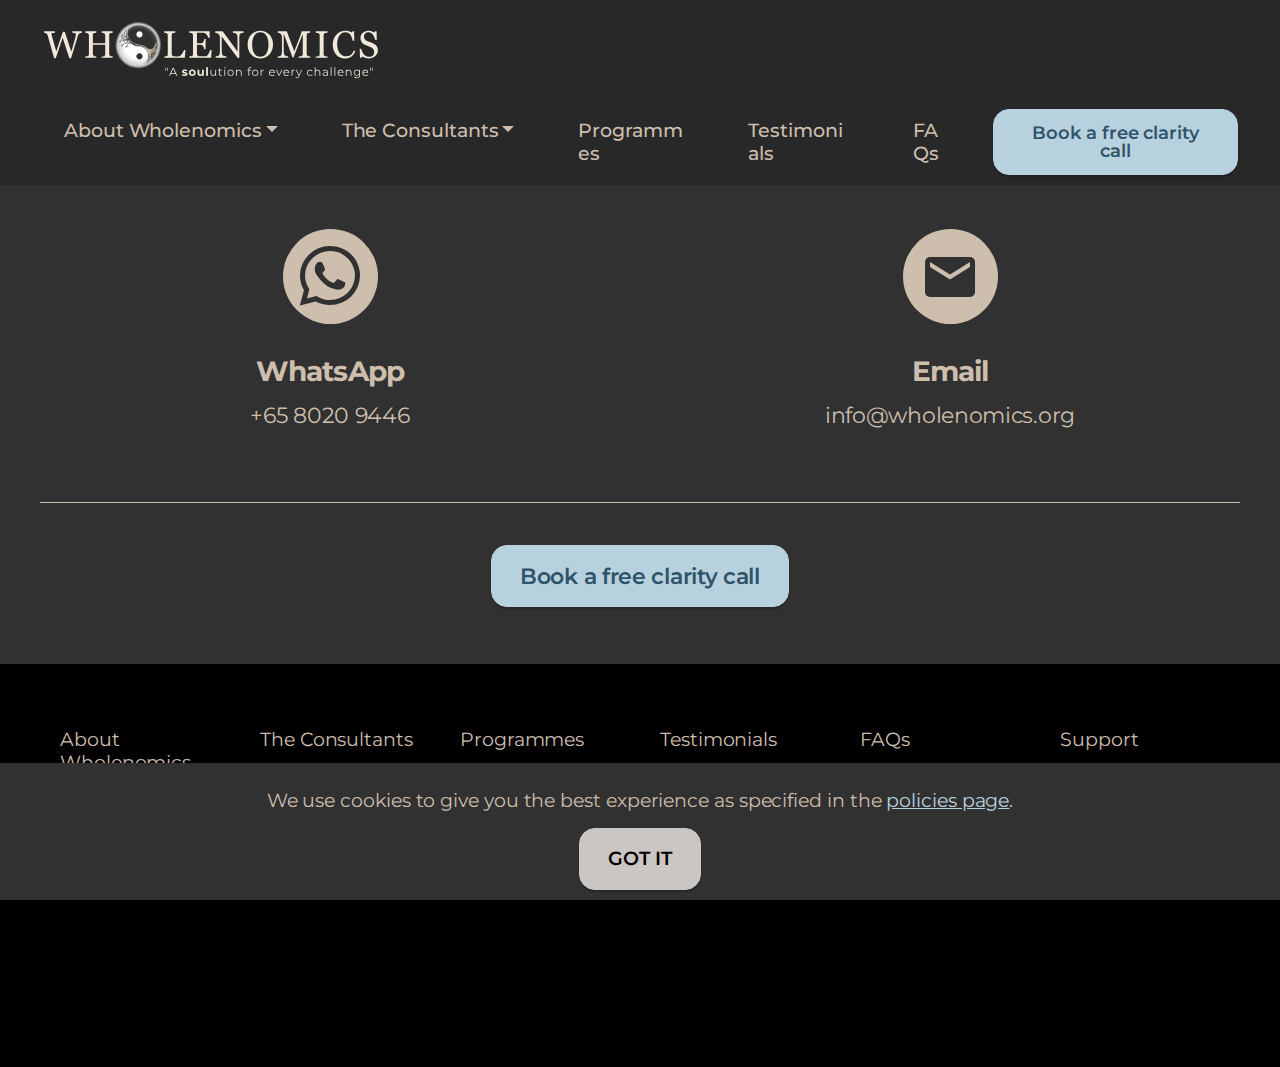
<file: contact-us.html>
<!DOCTYPE html>
<html  >
<head>
  
  <meta charset="UTF-8">
  <meta http-equiv="X-UA-Compatible" content="IE=edge">
  
  <meta name="viewport" content="width=device-width, initial-scale=1, minimum-scale=1">
  <link rel="shortcut icon" href="assets/images/favicon-nobg-128x127.png" type="image/x-icon">
  <meta name="description" content="">
  
  
  <title>Contact Us</title>
  <link rel="stylesheet" href="assets/Material-Design-Icons/css/material.css">
  <link rel="stylesheet" href="assets/bootstrap/css/bootstrap.min.css">
  <link rel="stylesheet" href="assets/bootstrap/css/bootstrap-grid.min.css">
  <link rel="stylesheet" href="assets/bootstrap/css/bootstrap-reboot.min.css">
  <link rel="stylesheet" href="assets/web/assets/gdpr-plugin/gdpr-styles.css">
  <link rel="stylesheet" href="assets/animatecss/animate.css">
  <link rel="stylesheet" href="assets/chatbutton/floating-wpp.css">
  <link rel="stylesheet" href="assets/dropdown/css/style.css">
  <link rel="stylesheet" href="assets/socicon/css/styles.css">
  <link rel="preload" href="https://fonts.googleapis.com/css?family=Montserrat:100,200,300,400,500,600,700,800,900,100i,200i,300i,400i,500i,600i,700i,800i,900i&display=swap" as="style" onload="this.onload=null;this.rel='stylesheet'">
  <noscript><link rel="stylesheet" href="https://fonts.googleapis.com/css?family=Montserrat:100,200,300,400,500,600,700,800,900,100i,200i,300i,400i,500i,600i,700i,800i,900i&display=swap"></noscript>
  <link rel="preload" as="style" href="assets/mobirise/css/mbr-additional.css?v=Dmj87B"><link rel="stylesheet" href="assets/mobirise/css/mbr-additional.css?v=Dmj87B" type="text/css">

  
  
  <link href="https://assets.calendly.com/assets/external/widget.css" rel="stylesheet">
<script src="https://assets.calendly.com/assets/external/widget.js" type="text/javascript" async></script>

<meta name="format-detection" content="telephone=no">
</head>
<body>

<!-- Analytics -->
<!-- Google tag (gtag.js) -->
<script async src="https://www.googletagmanager.com/gtag/js?id=G-0PQEZYXFX5"></script>
<script>
  window.dataLayer = window.dataLayer || [];
  function gtag(){dataLayer.push(arguments);}
  gtag('js', new Date());

  gtag('config', 'G-0PQEZYXFX5');
</script>
<!-- /Analytics -->


  
  <section data-bs-version="5.1" class="menu menu1 cid-uZvkpvB9Qs" once="menu" id="amenu1-6x">
    

    <nav class="navbar navbar-dropdown navbar-expand-xl">
        <div class="container-fluid">
            <div class="navbar-brand">
                <span class="navbar-logo">
                    <a href="index.html">
                        <img src="assets/images/copy-of-wholenomics-logo-7.svg" alt="Wholenomics Logo" style="height: 5.6rem;">
                    </a>
                </span>
                
            </div>
            <button class="navbar-toggler" type="button" data-toggle="collapse" data-bs-toggle="collapse" data-target="#navbarSupportedContent" data-bs-target="#navbarSupportedContent" aria-controls="navbarNavAltMarkup" aria-expanded="false" aria-label="Toggle navigation">
                <div class="hamburger">
                    <span></span>
                    <span></span>
                    <span></span>
                    <span></span>
                </div>
            </button>
            <div class="collapse navbar-collapse" id="navbarSupportedContent">
                <ul class="navbar-nav nav-dropdown" data-app-modern-menu="true"><li class="nav-item dropdown"><a class="nav-link link dropdown-toggle text-success display-7" href="#" data-toggle="dropdown-submenu" data-bs-toggle="dropdown" data-bs-auto-close="outside" aria-expanded="false">About Wholenomics</a><div class="dropdown-menu" aria-labelledby="dropdown-977"><a class="dropdown-item text-success text-primary display-7" href="what-is-wholenomics.html" style="font-size:1rem">What</a><a class="dropdown-item text-success text-primary display-7" href="why-wholenomics.html" style="font-size:1rem">Why</a><a class="dropdown-item text-success text-primary display-7" href="how-wholenomics-works.html" style="font-size:1rem">How</a></div></li>
                    <li class="nav-item dropdown"><a class="nav-link link text-success dropdown-toggle display-7" href="#" aria-expanded="false" data-toggle="dropdown-submenu" data-bs-toggle="dropdown" data-bs-auto-close="outside">The Consultants</a><div class="dropdown-menu" aria-labelledby="dropdown-761"><a class="text-success show dropdown-item text-primary display-7" href="our-story.html" style="font-size:1rem">Our Story</a><a class="text-success show dropdown-item text-primary display-7" href="nira-story.html" style="font-size:1rem">Nira's Story</a><a class="text-success show dropdown-item text-primary display-7" href="kunal-story.html" style="font-size:1rem">Kunal's Story</a></div></li>
                    <li class="nav-item"><a class="nav-link link text-success show text-primary display-7" href="wholenomics-programmes.html" aria-expanded="false">Programmes</a>
                    </li>
                    <li class="nav-item"><a class="nav-link link text-success text-primary display-7" href="testimonials.html" aria-expanded="false">Testimonials</a>
                    </li><li class="nav-item"><a class="nav-link link text-success show text-primary display-7" href="FAQS.html" aria-expanded="false">FAQs</a>
                    </li></ul>
                
                <div class="navbar-buttons mbr-section-btn"><a class="btn btn-secondary display-7" href="https://calendly.com/wholenomics-info-2blo/30min" onclick="Calendly.initPopupWidget({url: 'https://calendly.com/wholenomics-info-2blo/30min'});return false;" style="font-size: 18px;">Book a free clarity call</a></div>
            </div>
        </div>
    </nav>
</section>

<section data-bs-version="5.1" class="header2 cid-uYxxSG9mAq" id="aheader2-6r">

    
    


    

    <div class="container-fluid">
        <div class="row">
            <div class="col-12 col-lg-12">
                <h1 class="mbr-section-title mbr-fonts-style display-1" style="margin-bottom:0px;"><strong>Contact Us</strong><strong><br></strong></h1>
                
                
            </div>
        </div>
    </div>
</section>

<section data-bs-version="5.1" class="features01 ridem5 cid-uX2FcFjGGG" id="features01-5n">
    

    
    

    <div class="container">
        <div class="row">
            <div class="col-12">
                
            </div>
            <div class="item features-without-image col-12 col-lg-6 item-mb">
                <div class="item-wrapper">
                    <div class="card-box">
                        <div class="icon-wrapper">
                            <span class="mbr-iconfont socicon-whatsapp socicon" style="color: rgb(49, 49, 49); fill: rgb(49, 49, 49);"></span>
                        </div>
                        <h4 class="item-title mbr-fonts-style display-5">
                            <strong>WhatsApp</strong></h4>
                        <p class="item-text mbr-fonts-style display-4">+65 8020 9446</p>
                    </div>
                </div>
            </div>
            <div class="item features-without-image col-12 col-lg-6 item-mb">
                <div class="item-wrapper">
                    <div class="card-box">
                        <div class="icon-wrapper">
                            <span class="mbr-iconfont mdi-communication-email" style="color: rgb(49, 49, 49); fill: rgb(49, 49, 49);"></span>
                        </div>
                        <h4 class="item-title mbr-fonts-style display-5">
                            <strong>Email</strong></h4>
                        <p class="item-text mbr-fonts-style display-4">info@wholenomics.org<br></p>
                    </div>
                </div>
            </div>
            
            <div class="col-12">
                <div class="border-wrapper"></div>
            </div>
        </div>
    </div>
</section>

<section data-bs-version="5.1" class="content11 cid-uX2FcG6njP" id="content11-5p">
    
    <div class="container">
        <div class="row justify-content-center">
            <div class="col-md-12 col-lg-9">
                <div class="mbr-section-btn align-center"><a class="btn btn-secondary display-4" href="https://calendly.com/wholenomics-info-2blo/30min" onclick="Calendly.initPopupWidget({url: 'https://calendly.com/wholenomics-info-2blo/30min'});return false;">Book a free clarity call</a></div>
            </div>
        </div>
    </div>
</section>

<section data-bs-version="5.1" class="footer1 cid-uXvuAzNiIz" once="footers" id="footer1-60">

    
    
    <div class="container-fluid">
        <div class="wrapper">
            <div class="row mbr-white">
                <div class="col-6 col-md-4 col-lg-2" id="aboutWholenomics">
                    <h5 class="mbr-section-subtitle mbr-fonts-style mb-5 display-7">About Wholenomics</h5>
                    <ul class="list mbr-fonts-style display-7">
                        <li class="mbr-text item-wrap"><a href="what-is-wholenomics.html" class="text-success">What</a></li>
                        <li class="mbr-text item-wrap"><a href="why-wholenomics.html" class="text-success">Why</a></li>
                        <li class="mbr-text item-wrap"><a href="how-wholenomics-works.html" class="text-success">How</a></li>
                    </ul>
                </div>
                <div class="col-6 col-md-4 col-lg-2">
                    <h5 class="mbr-section-subtitle mbr-fonts-style mb-5 display-7">The Consultants</h5>
                    <ul class="list mbr-fonts-style display-7">
                        <li class="mbr-text item-wrap"><a href="our-story.html" class="text-success">Our Story</a></li><a href="our-story.html" class="text-primary">
                        </a><li class="mbr-text item-wrap"><a href="nira-story.html" class="text-success">Nira's Story</a></li><a href="nira-story.html" class="text-primary">
                        </a><li class="mbr-text item-wrap"><a href="kunal-story.html" class="text-success">Kunal's Story</a></li>
          
                    </ul>
                </div>
                <div class="col-6 col-md-4 col-lg-2">
                    <h5 class="mbr-section-subtitle mbr-fonts-style mb-5 display-7">
                        <a href="wholenomics-programmes.html" class="text-success">Programmes</a></h5>

                </div>
                <div class="col-6 col-md-4 col-lg-2">
                    <h5 class="mbr-section-subtitle mbr-fonts-style mb-5 display-7">
                        <a href="testimonials.html" class="text-success">Testimonials</a></h5>
                </div>
                <div class="col-6 col-md-4 col-lg-2">
                    <h5 class="mbr-section-subtitle mbr-fonts-style mb-5 display-7">
                        <a href="FAQS.html" class="text-success">FAQs</a></h5>
                </div>
                <div class="col-6 col-md-4 col-lg-2">
                    <h5 class="mbr-section-subtitle mbr-fonts-style mb-5 display-7">
                        Support</h5>
                    <ul class="list mbr-fonts-style display-7">
                        <li class="mbr-text item-wrap"><a href="contact-us.html" class="text-success">Contact</a></li><li class="mbr-text item-wrap"><a href="policies.html#content5-4d" class="text-success text-primary">Terms &amp; Conditions</a></li><a href="policies.html#article14-4c" class="text-primary">
                        </a><li class="mbr-text item-wrap"><a href="policies.html#article14-4a" class="text-success">Privacy Policy</a></li><a href="policies.html#article14-4a" class="text-primary">
                        </a><li class="mbr-text item-wrap"><a href="policies.html#article14-45" class="text-success text-primary">Cookie Policy</a></li>
                    </ul>
                </div>
            </div>
            <div class="copyrightDiv row">
                <div class="col-12 col-lg-7 col-xxl-9 bottom">
                    
                </div>
                <div class="col-12 col-lg-6 col-xxl-4 d-flex justify-content-center gap-3 padding">
                    <p class="mbr-text mb-0 mbr-fonts-style copyright display-7">
                        © 2025 Wholenomics Pte. Ltd</p>
                    <p class="mbr-text mb-0 mbr-fonts-style copyright display-7">
                        All Rights Reserved
                    </p>
                </div>
            </div>
        </div>
    </div>
</section>


<script src="assets/bootstrap/js/bootstrap.bundle.min.js"></script>
  <script src="assets/web/assets/cookies-alert-plugin/cookies-alert-core.js"></script>
  <script src="assets/web/assets/cookies-alert-plugin/cookies-alert-script.js"></script>
  <script src="assets/smoothscroll/smooth-scroll.js"></script>
  <script src="assets/ytplayer/index.js"></script>
  <script src="assets/chatbutton/floating-wpp.js"></script>
  <script src="assets/chatbutton/script.js"></script>
  <script src="assets/dropdown/js/navbar-dropdown.js"></script>
  <script src="assets/theme/js/script.js"></script>
  
  
  
<input name="cookieData" type="hidden" data-cookie-cookiesAlertType='1' data-cookie-customDialogSelector='null' data-cookie-colorText='#cdbead' data-cookie-colorBg='rgb(49, 49, 49)' data-cookie-opacityOverlay='0' data-cookie-bgOpacity='100' data-cookie-textButton='GOT IT' data-cookie-rejectText='REJECT' data-cookie-colorButton='#cac6c3' data-cookie-rejectColor='#ffffff' data-cookie-colorLink='#b8d1df' data-cookie-underlineLink='true' data-cookie-text="We use cookies to give you the best experience as specified in the <a href='policies.html'>policies page</a>.">
    <input name="animation" type="hidden">
  <div id="chatbutton-wa" data-phone="+6580209446" data-showpopup="true" data-headertitle="👋 Chat with us on WhatsApp!" data-popupmessage="Hi there 👋 

Welcome to Wholenomics! Drop us a message here and we will get right back to you!

 In loving service, Kunal &amp; Nira" data-placeholder="Type here" data-position="left" data-headercolor="#39847a" data-backgroundcolor="#e5ddd5" data-autoopentimeout="0" data-size="65px"><div class="floating-wpp-button" style="width: 65px; height: 65px;"><div class="floating-wpp-button-image"><!--?xml version="1.0" encoding="UTF-8" standalone="no"?--><svg xmlns="http://www.w3.org/2000/svg" xmlns:xlink="http://www.w3.org/1999/xlink" style="isolation:isolate" viewBox="0 0 800 800" width="65" height="65"><defs><clipPath id="_clipPath_A3g8G5hPEGG2L0B6hFCxamU4cc8rfqzQ"><rect width="800" height="800"></rect></clipPath></defs><g clip-path="url(#_clipPath_A3g8G5hPEGG2L0B6hFCxamU4cc8rfqzQ)"><g><path d=" M 787.59 800 L 12.41 800 C 5.556 800 0 793.332 0 785.108 L 0 14.892 C 0 6.667 5.556 0 12.41 0 L 787.59 0 C 794.444 0 800 6.667 800 14.892 L 800 785.108 C 800 793.332 794.444 800 787.59 800 Z " fill="rgb(37,211,102)"></path></g><g><path d=" M 508.558 450.429 C 502.67 447.483 473.723 433.24 468.325 431.273 C 462.929 429.308 459.003 428.328 455.078 434.22 C 451.153 440.114 439.869 453.377 436.434 457.307 C 433 461.236 429.565 461.729 423.677 458.78 C 417.79 455.834 398.818 449.617 376.328 429.556 C 358.825 413.943 347.008 394.663 343.574 388.768 C 340.139 382.873 343.207 379.687 346.155 376.752 C 348.804 374.113 352.044 369.874 354.987 366.436 C 357.931 362.999 358.912 360.541 360.875 356.614 C 362.837 352.683 361.857 349.246 360.383 346.299 C 358.912 343.352 347.136 314.369 342.231 302.579 C 337.451 291.099 332.597 292.654 328.983 292.472 C 325.552 292.301 321.622 292.265 317.698 292.265 C 313.773 292.265 307.394 293.739 301.996 299.632 C 296.6 305.527 281.389 319.772 281.389 348.752 C 281.389 377.735 302.487 405.731 305.431 409.661 C 308.376 413.592 346.949 473.062 406.015 498.566 C 420.062 504.634 431.03 508.256 439.581 510.969 C 453.685 515.451 466.521 514.818 476.666 513.302 C 487.978 511.613 511.502 499.06 516.409 485.307 C 521.315 471.55 521.315 459.762 519.842 457.307 C 518.371 454.851 514.446 453.377 508.558 450.429 Z  M 401.126 597.117 L 401.047 597.117 C 365.902 597.104 331.431 587.661 301.36 569.817 L 294.208 565.572 L 220.08 585.017 L 239.866 512.743 L 235.21 505.332 C 215.604 474.149 205.248 438.108 205.264 401.1 C 205.307 293.113 293.17 205.257 401.204 205.257 C 453.518 205.275 502.693 225.674 539.673 262.696 C 576.651 299.716 597.004 348.925 596.983 401.258 C 596.939 509.254 509.078 597.117 401.126 597.117 Z  M 567.816 234.565 C 523.327 190.024 464.161 165.484 401.124 165.458 C 271.24 165.458 165.529 271.161 165.477 401.085 C 165.46 442.617 176.311 483.154 196.932 518.892 L 163.502 641 L 288.421 608.232 C 322.839 627.005 361.591 636.901 401.03 636.913 L 401.126 636.913 L 401.127 636.913 C 530.998 636.913 636.717 531.2 636.77 401.274 C 636.794 338.309 612.306 279.105 567.816 234.565" fill-rule="evenodd" fill="rgb(255,255,255)"></path></g></g></svg></div></div></div>
 </body>
</html>
</file>
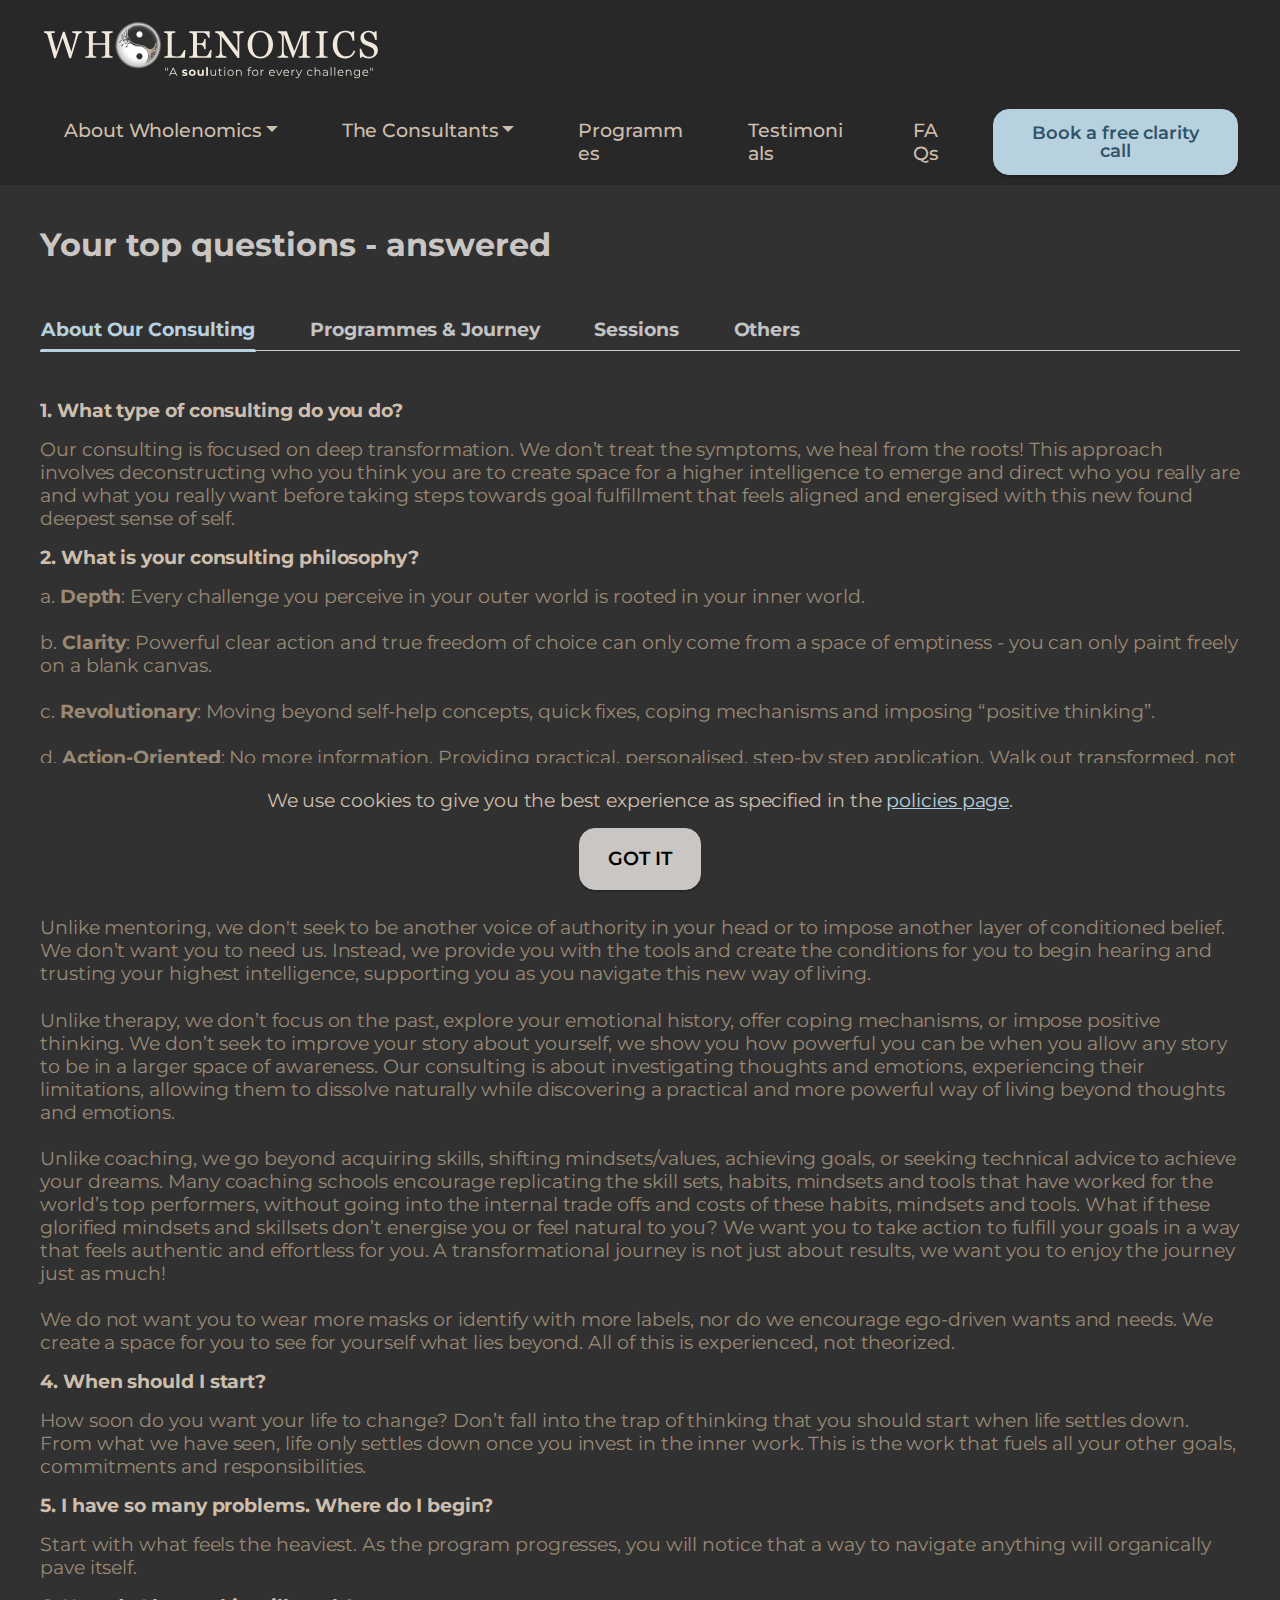
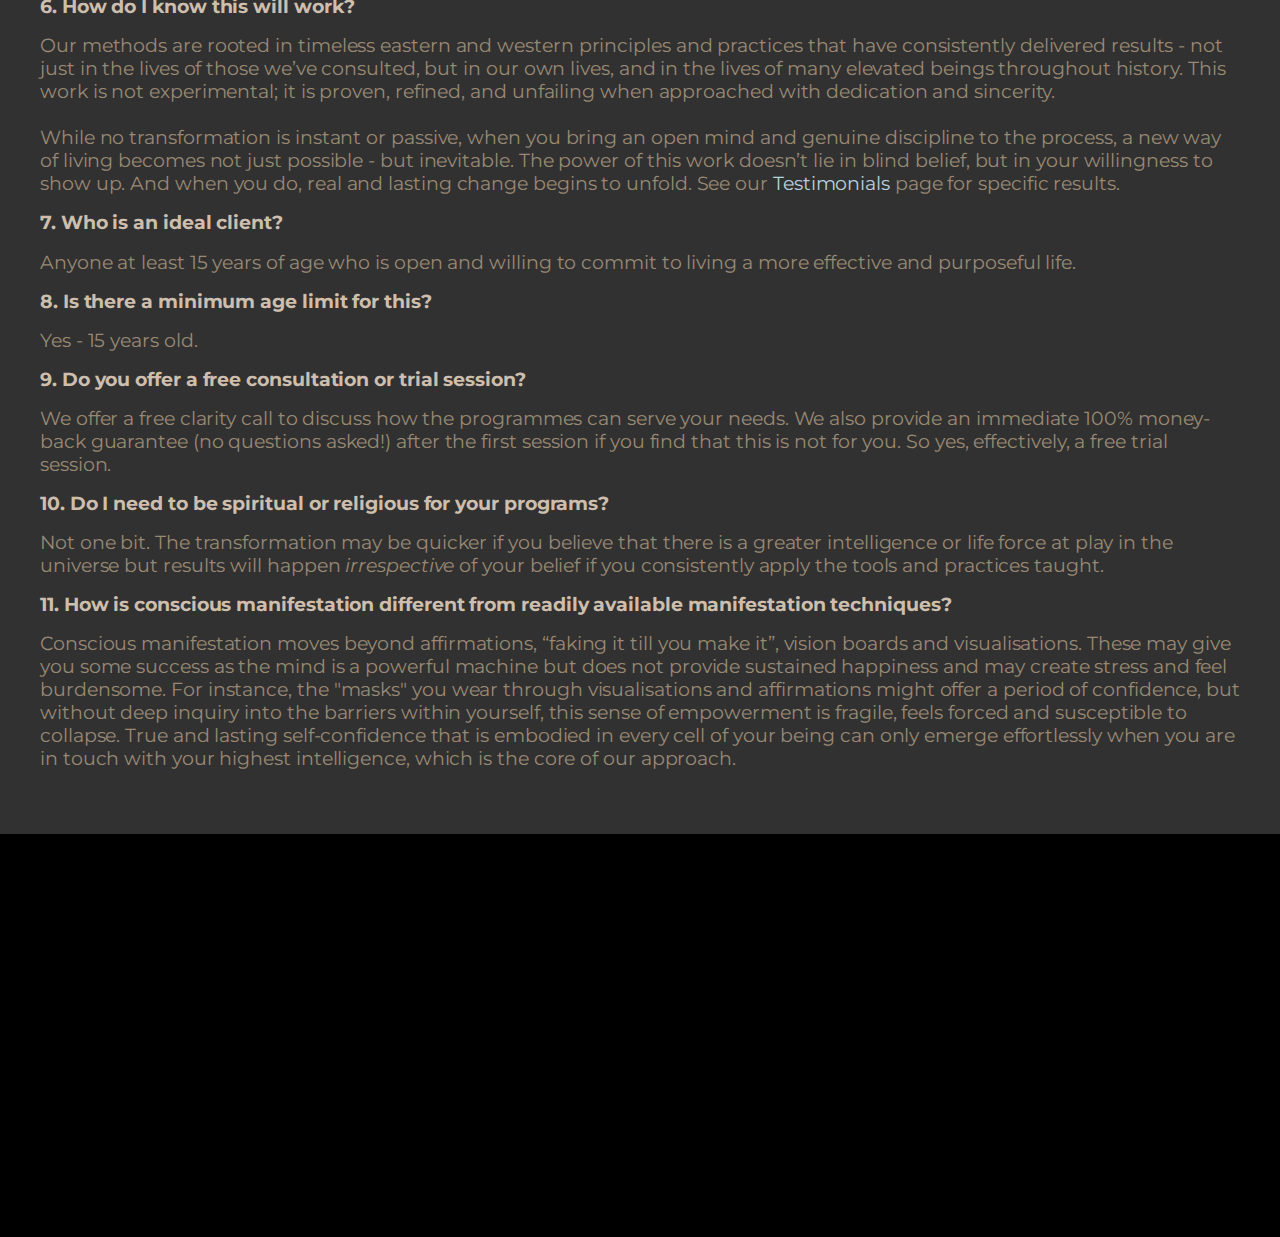
<file: FAQS.html>
<!DOCTYPE html>
<html  >
<head>
  
  <meta charset="UTF-8">
  <meta http-equiv="X-UA-Compatible" content="IE=edge">
  
  <meta name="viewport" content="width=device-width, initial-scale=1, minimum-scale=1">
  <link rel="shortcut icon" href="assets/images/favicon-nobg-128x127.png" type="image/x-icon">
  <meta name="description" content="Answers to your questions about Wholenomics — how our approach supports real, lasting inner and outer transformation.">
  
  
  <title>FAQs</title>
  <link rel="stylesheet" href="assets/bootstrap/css/bootstrap.min.css">
  <link rel="stylesheet" href="assets/bootstrap/css/bootstrap-grid.min.css">
  <link rel="stylesheet" href="assets/bootstrap/css/bootstrap-reboot.min.css">
  <link rel="stylesheet" href="assets/web/assets/gdpr-plugin/gdpr-styles.css">
  <link rel="stylesheet" href="assets/animatecss/animate.css">
  <link rel="stylesheet" href="assets/chatbutton/floating-wpp.css">
  <link rel="stylesheet" href="assets/dropdown/css/style.css">
  <link rel="stylesheet" href="assets/socicon/css/styles.css">
  <link rel="preload" href="https://fonts.googleapis.com/css?family=Montserrat:100,200,300,400,500,600,700,800,900,100i,200i,300i,400i,500i,600i,700i,800i,900i&display=swap" as="style" onload="this.onload=null;this.rel='stylesheet'">
  <noscript><link rel="stylesheet" href="https://fonts.googleapis.com/css?family=Montserrat:100,200,300,400,500,600,700,800,900,100i,200i,300i,400i,500i,600i,700i,800i,900i&display=swap"></noscript>
  <link rel="preload" as="style" href="assets/mobirise/css/mbr-additional.css?v=25MwrZ"><link rel="stylesheet" href="assets/mobirise/css/mbr-additional.css?v=25MwrZ" type="text/css">

  
  
  <meta name="format-detection" content="telephone=no">

<link href="https://assets.calendly.com/assets/external/widget.css" rel="stylesheet">
<script src="https://assets.calendly.com/assets/external/widget.js" type="text/javascript" async></script>
</head>
<body>

<!-- Analytics -->
<!-- Google tag (gtag.js) -->
<script async src="https://www.googletagmanager.com/gtag/js?id=G-0PQEZYXFX5"></script>
<script>
  window.dataLayer = window.dataLayer || [];
  function gtag(){dataLayer.push(arguments);}
  gtag('js', new Date());

  gtag('config', 'G-0PQEZYXFX5');
</script>
<!-- /Analytics -->


  
  <section data-bs-version="5.1" class="menu menu1 cid-uZvkpvB9Qs" once="menu" id="amenu1-6x">
    

    <nav class="navbar navbar-dropdown navbar-expand-xl">
        <div class="container-fluid">
            <div class="navbar-brand">
                <span class="navbar-logo">
                    <a href="index.html">
                        <img src="assets/images/copy-of-wholenomics-logo-7.svg" alt="Wholenomics Logo" style="height: 5.6rem;">
                    </a>
                </span>
                
            </div>
            <button class="navbar-toggler" type="button" data-toggle="collapse" data-bs-toggle="collapse" data-target="#navbarSupportedContent" data-bs-target="#navbarSupportedContent" aria-controls="navbarNavAltMarkup" aria-expanded="false" aria-label="Toggle navigation">
                <div class="hamburger">
                    <span></span>
                    <span></span>
                    <span></span>
                    <span></span>
                </div>
            </button>
            <div class="collapse navbar-collapse" id="navbarSupportedContent">
                <ul class="navbar-nav nav-dropdown" data-app-modern-menu="true"><li class="nav-item dropdown"><a class="nav-link link dropdown-toggle text-success display-7" href="#" data-toggle="dropdown-submenu" data-bs-toggle="dropdown" data-bs-auto-close="outside" aria-expanded="false">About Wholenomics</a><div class="dropdown-menu" aria-labelledby="dropdown-977"><a class="dropdown-item text-success text-primary display-7" href="what-is-wholenomics.html" style="font-size:1rem">What</a><a class="dropdown-item text-success text-primary display-7" href="why-wholenomics.html" style="font-size:1rem">Why</a><a class="dropdown-item text-success text-primary display-7" href="how-wholenomics-works.html" style="font-size:1rem">How</a></div></li>
                    <li class="nav-item dropdown"><a class="nav-link link text-success dropdown-toggle display-7" href="#" aria-expanded="false" data-toggle="dropdown-submenu" data-bs-toggle="dropdown" data-bs-auto-close="outside">The Consultants</a><div class="dropdown-menu" aria-labelledby="dropdown-761"><a class="text-success show dropdown-item text-primary display-7" href="our-story.html" style="font-size:1rem">Our Story</a><a class="text-success show dropdown-item text-primary display-7" href="nira-story.html" style="font-size:1rem">Nira's Story</a><a class="text-success show dropdown-item text-primary display-7" href="kunal-story.html" style="font-size:1rem">Kunal's Story</a></div></li>
                    <li class="nav-item"><a class="nav-link link text-success show text-primary display-7" href="wholenomics-programmes.html" aria-expanded="false">Programmes</a>
                    </li>
                    <li class="nav-item"><a class="nav-link link text-success text-primary display-7" href="testimonials.html" aria-expanded="false">Testimonials</a>
                    </li><li class="nav-item"><a class="nav-link link text-success show text-primary display-7" href="FAQS.html" aria-expanded="false">FAQs</a>
                    </li></ul>
                
                <div class="navbar-buttons mbr-section-btn"><a class="btn btn-secondary display-7" href="https://calendly.com/wholenomics-info-2blo/30min" onclick="Calendly.initPopupWidget({url: 'https://calendly.com/wholenomics-info-2blo/30min'});return false;" style="font-size: 18px;">Book a free clarity call</a></div>
            </div>
        </div>
    </nav>
</section>

<section data-bs-version="5.1" class="header2 cid-uYxiyxiF7E" id="aheader2-6p">

    
    


    

    <div class="container-fluid">
        <div class="row">
            <div class="col-12 col-lg-12">
                <h1 class="mbr-section-title mbr-fonts-style display-1" style="margin-bottom:0px;"><strong>FAQs</strong><strong><br></strong></h1>
                
                
            </div>
        </div>
    </div>
</section>

<section data-bs-version="5.1" class="tabs1 attorneym4_tabs1 tabs cid-uP2XbLA3db" id="tabs1-x">

    
    


    
    <div class="container" id="tab-container">
        <h2 style="margin-bottom: 48px;"><strong>Your top questions - answered</strong></h2>
        <div class="media-container-row">
            <div class="col-12 col-md-12">
                <ul class="nav nav-tabs" role="tablist">
                    <li class="nav-item mbr-info"><a class="nav-link mbr-fonts-style show active display-7" role="tab" data-toggle="tab" data-bs-toggle="tab" href="#tabs1-x_tab0" aria-selected="true">About Our Consulting</a></li>
                    <li class="nav-item mbr-info"><a class="nav-link mbr-fonts-style active display-7" role="tab" data-toggle="tab" data-bs-toggle="tab" href="#tabs1-x_tab1" aria-selected="true">Programmes &amp; Journey</a></li>
                    <li class="nav-item"><a class="nav-link mbr-fonts-style active display-7" role="tab" data-toggle="tab" data-bs-toggle="tab" href="#tabs1-x_tab2" aria-selected="true">Sessions</a></li>
                    <li class="nav-item"><a class="nav-link mbr-fonts-style active display-7" role="tab" data-toggle="tab" data-bs-toggle="tab" href="#tabs1-x_tab3" aria-selected="true">Others</a></li>
                    
                    
                </ul>
                <div class="tab-content">
                    <div id="tab1" class="tab-pane in active" role="tabpanel">
                        <div class="row">
                            <div class="col-md-12">
                                <p class="mbr-text quote mbr-bold mbr-fonts-style display-7">1. What type of consulting do you do?</p>
                                <p class="mbr-text mbr-fonts-style display-7">Our consulting is focused on deep transformation. We don’t treat the symptoms, we heal from the roots! This approach involves deconstructing who you think you are to create space for a higher intelligence to emerge and direct who you really are and what you really want before taking steps towards goal fulfillment that feels aligned and energised with this new found deepest sense of self. <br></p>
                                <p class="mbr-text quote mbr-bold mbr-fonts-style display-7">2. What is your consulting philosophy?</p>
                                <p class="mbr-text mbr-fonts-style display-7">a.&nbsp;<strong>Depth</strong>: Every challenge you perceive in your outer world is rooted in your inner world.<br><br>b.&nbsp;<strong>Clarity</strong>: Powerful clear action and true freedom of choice can only come from a space of emptiness - you can only paint freely on a blank canvas.<br><br>c.&nbsp;<strong>Revolutionary</strong>: Moving beyond self-help concepts, quick fixes, coping mechanisms and imposing “positive thinking”.<br><br>d.&nbsp;<strong>Action-Oriented</strong>: No more information. Providing practical, personalised, step-by step application. Walk out transformed, not informed.<br><br>e.<strong>&nbsp;Client Centred</strong>: Genuine, consistent support and accountability - someone who holds you to achieving your goals even when you are clouded by doubt.</p>
                                                   <p class="mbr-text quote mbr-bold mbr-fonts-style display-7">3. How is your consulting different from coaching, therapy or mentoring?</p>
                                <p class="mbr-text mbr-fonts-style display-7">Unlike mentoring, we don't seek to be another voice of authority in your head or to impose another layer of conditioned belief. We don’t want you to need us. Instead, we provide you with the tools and create the conditions for you to begin hearing and trusting your highest intelligence, supporting you as you navigate this new way of living.
<br>
<br>Unlike therapy, we don’t focus on the past, explore your emotional history, offer coping mechanisms, or impose positive thinking. We don’t seek to improve your story about yourself, we show you how powerful you can be when you allow any story to be in a larger space of awareness. Our consulting is about investigating thoughts and emotions, experiencing their limitations, allowing them to dissolve naturally while discovering a practical and more powerful way of living beyond thoughts and emotions. 
<br>
<br>Unlike coaching, we go beyond acquiring skills, shifting mindsets/values, achieving goals, or seeking technical advice to achieve your dreams. Many coaching schools encourage replicating the skill sets, habits, mindsets and tools that have worked for the world’s top performers, without going into the internal trade offs and costs of these habits, mindsets and tools. What if these glorified mindsets and skillsets don’t energise you or feel natural to you? We want you to take action to fulfill your goals in a way that feels authentic and effortless for you. A transformational journey is not just about results, we want you to enjoy the journey just as much! 
<br>
<br>We do not want you to wear more masks or identify with more labels, nor do we encourage ego-driven wants and needs. We create a space for you to see for yourself what lies beyond. All of this is experienced, not theorized. </p>
                                <p class="mbr-text quote mbr-bold mbr-fonts-style display-7">4. When should I start?</p>
                                <p class="mbr-text mbr-fonts-style display-7">How soon do you want your life to change? Don’t fall into the trap of thinking that you should start when life settles down. From what we have seen, life only settles down once you invest in the inner work. This is the work that fuels all your other goals, commitments and responsibilities. <br></p>
                                <p class="mbr-text quote mbr-bold mbr-fonts-style display-7">5. I have so many problems. Where do I begin?</p>
                                <p class="mbr-text mbr-fonts-style display-7">Start with what feels the heaviest. As the program progresses, you will notice that a way to navigate anything will organically pave itself.<br></p>
                                <p class="mbr-text quote mbr-bold mbr-fonts-style display-7">6. How do I know this will work?</p>
                                <p class="mbr-text mbr-fonts-style display-7">Our methods are rooted in timeless eastern and western principles and practices that have consistently delivered results - not just in the lives of those we’ve consulted, but in our own lives, and in the lives of many elevated beings throughout history. This work is not experimental; it is proven, refined, and unfailing when approached with dedication and sincerity.<br><br>While no transformation is instant or passive, when you bring an open mind and genuine discipline to the process, a new way of living becomes not just possible - but inevitable. The power of this work doesn’t lie in blind belief, but in your willingness to show up. And when you do, real and lasting change begins to unfold. See our <a href="testimonials.html" class="text-secondary">Testimonials</a> page for specific results.&nbsp;<br></p>
                                 <p class="mbr-text quote mbr-bold mbr-fonts-style display-7">7. Who is an ideal client?</p>
                                <p class="mbr-text mbr-fonts-style display-7">Anyone at least 15 years of age who is open and willing to commit to living a more effective and purposeful life.<br></p>
                                <p class="mbr-text quote mbr-bold mbr-fonts-style display-7">8. Is there a minimum age limit for this?</p>
                                <p class="mbr-text mbr-fonts-style display-7">Yes - 15 years old.&nbsp;<br></p>
                                <p class="mbr-text quote mbr-bold mbr-fonts-style display-7">9. Do you offer a free consultation or trial session?</p>
                                <p class="mbr-text mbr-fonts-style display-7">We offer a free clarity call to discuss how the programmes can serve your needs. We also provide an immediate 100% money-back guarantee (no questions asked!) after the first session if you find that this is not for you. So yes, effectively, a free trial session.<br></p>
                                   <p class="mbr-text quote mbr-bold mbr-fonts-style display-7">10. Do I need to be spiritual or religious for your programs?</p>
                                <p class="mbr-text mbr-fonts-style display-7">Not one bit. The transformation may be quicker if you believe that there is a greater intelligence or life force at play in the universe but results will happen <em>irrespective </em>of your belief if you consistently apply the tools and practices taught. <br></p>
                                <p class="mbr-text quote mbr-bold mbr-fonts-style display-7">11. How is conscious manifestation different from readily available manifestation techniques?</p>
                                <p class="mbr-text mbr-fonts-style display-7">Conscious manifestation moves beyond affirmations, “faking it till you make it”, vision boards and visualisations. These may give you some success as the mind is a powerful machine but does not provide sustained happiness and may create stress and feel burdensome. For instance, the "masks" you wear through visualisations and affirmations might offer a period of confidence, but without deep inquiry into the barriers within yourself, this sense of empowerment is fragile, feels forced and susceptible to collapse. True and lasting self-confidence that is embodied in every cell of your being can only emerge effortlessly when you are in touch with your highest intelligence, which is the core of our approach.<br></p>
                               
                            </div>
                        </div>
                    </div>
                    <div id="tab2" class="tab-pane" role="tabpanel">
                        <div class="row">
                            <div class="col-md-12">
                                <p class="mbr-text quote mbr-bold mbr-fonts-style display-7"> 1. What are the different consulting packages I can sign up for?</p>
                                <p class="mbr-text mbr-fonts-style display-7">We have three different programmes, depending on whether you are looking to address your inner-economy or both your inner and outer economies, and the extent of consulting you are looking for. Please see the <a href="wholenomics-programmes.html" class="text-secondary text-primary">Programmes </a>page.</p>
                                 <p class="mbr-text quote mbr-bold mbr-fonts-style display-7">2.&nbsp;Is it group or individual consulting? </p>
                                <p class="mbr-text mbr-fonts-style display-7">We can consult up to four people in our Essence and Foundation programmes. The Mastery programme is done individually. Please see the <a href="wholenomics-programmes.html" class="text-secondary text-primary">Programmes </a>page for more details.<br> </p>
                    
                                <p class="mbr-text quote mbr-bold mbr-fonts-style display-7">3.&nbsp;How do I know if I could benefit from having a consultant? </p>
                                <p class="mbr-text mbr-fonts-style display-7">Below are some scenarios where you may want a consultant. If you are<br> </p>
                                <ul class="mbr-text mbr-fonts-style display-7" style="margin-bottom: 16px;">
                                    <li style="color:#998974;">struggling to manage thoughts and emotions
                                    </li>
                                    <li style="color:#998974;">not sure where to start to achieve your goals 
                                    </li>
                                    <li style="color:#998974;">dissatisfied with your progress on goals
                                    </li>
                                    <li style="color:#998974;">feeling overwhelmed with information but lacking motivation or disciplined to execute 
                                    </li>
                                    <li style="color:#998974;">looking to maximise your potential 
                                    </li>
                                    <li style="color:#998974;">afraid of change or uncertainty
                                    </li>
                                    <li style="color:#998974;">feeling lost or empty
                                    </li>
                                    <li style="color:#998974;">constantly chasing but never arriving
                                    </li>
                                    <li style="color:#998974;">struggling with addictions, trauma or burnout 
                                    </li>
                                    <li style="color:#998974;">seeking to strengthen your intuition 
                                    </li>
                                    <li style="color:#998974;">seeking to improve your relationships 
                                    </li>
                                </ul>
                                <p class="mbr-text quote mbr-bold mbr-fonts-style display-7">4.&nbsp;How can I best prepare for the programme? </p>
                                <p class="mbr-text mbr-fonts-style display-7">Without second guessing. If you have somehow been brought this far (to this website),it's time to trust what's calling for your attention. Pick areas that you want to focus on and come with an open mind, ready to explore new possibilities. Be fully committed to the process, with a deep willingness to transform your life. The more you engage, with openness and sincerity, the faster the results.&nbsp;<br> </p>
                                <p class="mbr-text quote mbr-bold mbr-fonts-style display-7">5.&nbsp;Can we space out the consulting sessions so they are not weekly? </p>
                                <p class="mbr-text mbr-fonts-style display-7">The sessions are intentionally designed to be weekly so that you experience the full power and transformation that this journey offers. Think of this work like having a personal trainer - each session builds on the last, creating momentum and clarity. When sessions are delayed or skipped, it becomes much harder to stay connected, focused, and in flow. Just like missing a week at the gym, it can set back your progress and make it harder to get back on track.<br><br>Consistency is key. We want you to get the most out of your investment - without losing the rhythm that fuels real, lasting change.<br> </p>
                                <p class="mbr-text quote mbr-bold mbr-fonts-style display-7">6.&nbsp;Who do I start with - Nira or Kunal? </p>
                                <p class="mbr-text mbr-fonts-style display-7">Nira. Every outer world problem is rooted in an inner world block. One cannot overcome outer world challenges with the same level of awareness that created them.<br> </p>
                                <p class="mbr-text quote mbr-bold mbr-fonts-style display-7">7.&nbsp;How do I know when I am ready to move to the next consultant? </p>
                                <p class="mbr-text mbr-fonts-style display-7">That is the beauty of the program - we create a space such that the answers reveal themselves. You will know, and so will we.<br> </p>
                                <p class="mbr-text quote mbr-bold mbr-fonts-style display-7">8.&nbsp;How many sessions must I do before I notice the impact of the program? </p>
                                <p class="mbr-text mbr-fonts-style display-7">Almost all our clients have felt an impact as early as their first session.&nbsp;<br> </p>
                                <p class="mbr-text quote mbr-bold mbr-fonts-style display-7">9.&nbsp;What results can I expect? </p>
                                <p class="mbr-text mbr-fonts-style display-7">Internally, the program fosters a sense of unshakeable self-confidence, renewed purpose, and inner peace - even in the face of uncertainty. It empowers individuals to identify goals which align with their truest self, achieve those goals with clarity, energy, and a sense of joy, while also freeing them from limiting thoughts, emotions and compulsions. Participants often experience more fulfilling work, heightened creativity, healed relationships and a powerful sense of connectedness and influence with others.<br><br>Externally, the program offers practical, tailored solutions rooted in real-world insights from leading organizations like Amazon and HSBC, and Kunal’s personal self-taught methods which led to financial freedom at 35. It provides step-by-step guidance for navigating challenges and personalized tools and templates for success, with an accountability partner to help maintain momentum and remove roadblocks.<br> </p>
                                <p class="mbr-text quote mbr-bold mbr-fonts-style display-7">10.&nbsp;Do you have testimonials from past clients? </p>
                                <p class="mbr-text mbr-fonts-style display-7">Absolutely - please see the <a href="testimonials.html" class="text-secondary text-primary">Testimonials</a> page. If you would like to know more from previous clients, we can request some time from those that have consented to this, and would be happy to connect you.<br> </p>
                                <p class="mbr-text quote mbr-bold mbr-fonts-style display-7">11.&nbsp;What if my issues recur in the future? </p>
                                <p class="mbr-text mbr-fonts-style display-7">You will have the tools and the support of the community to navigate issues after you have completed the program. Helping you live your best life is our life’s purpose.<br> </p>
                                <p class="mbr-text quote mbr-bold mbr-fonts-style display-7">12.&nbsp;What do the free community benefits include?  </p>
                                <p class="mbr-text mbr-fonts-style display-7">By joining our community of individuals committed to holistic transformation, you'll gain free access to a range of enriching benefits designed to continuously support you long after you have completed any program. Engage in:<br> </p>
                                 <ul class="mbr-text mbr-fonts-style display-7" style="margin-bottom: 16px;">
                                    <li style="color:#998974;">Guided meditations that foster collective calm, presence, and inner alignment
                                    </li>
                                    <li style="color:#998974;">Regular question-and-answer sessions on frequently asked topics
                                    </li>
                                    <li style="color:#998974;">Opportunity to work on more issues by participating in group sessions 
                                    </li>
                                    <li style="color:#998974;">Opportunity to deeply connect and network with experts across various industries for personal and professional development 
                                    </li>
                                  
                                </ul>
                            </div>
                        </div>
                    </div>
                    <div id="tab3" class="tab-pane" role="tabpanel">
                        <div class="row">
                            <div class="col-md-12">
                                <p class="mbr-text quote mbr-bold mbr-fonts-style display-7">1.&nbsp;Are our conversations confidential?</p>
                                <p class="mbr-text mbr-fonts-style display-7">
                                    They absolutely are. Confidentiality is a cornerstone of our consulting practice. There will be no recording of the sessions without your express permission. Only the consultant(s) are privy to the details of your journey. You will never be asked to share anything you're not ready to share. Your trust is of utmost importance to us.</p>
                                <p class="mbr-text quote mbr-bold mbr-fonts-style display-7">2.&nbsp;How is my confidentiality protected in the group program? </p>
                                <p class="mbr-text mbr-fonts-style display-7">
                                    As with all our programs, your confidentiality is a top priority. The following measures are implemented to foster a safe environment where openness is critical and trust is upheld as a shared and non-compromisable collective responsibility: <br></p>
                                 <ul class="mbr-text mbr-fonts-style display-7" style="margin-bottom: 16px;">
                                    <li style="color:#998974;">For group sessions, all clients are required to sign a confidentiality agreement before the beginning of the programme.
                                    </li>
                                    <li style="color:#998974;">Each client has the right to choose how much they wish to share. While openness is highly encouraged to derive maximum benefit from the program, there is no pressure to disclose beyond what feels safe and true.
                                    </li>
                               
                                  
                                </ul>
                                <p class="mbr-text quote mbr-bold mbr-fonts-style display-7">3.&nbsp;How long is one session?</p>
                                <p class="mbr-text mbr-fonts-style display-7">
                                    60 minutes</p>
                                <p class="mbr-text quote mbr-bold mbr-fonts-style display-7">4.&nbsp;What do I need for the session? </p>
                                     <ul class="mbr-text mbr-fonts-style display-7" style="margin-bottom: 16px;">
                                    <li style="color:#998974;">A stable internet connection strong enough to allow for a video call
                                    </li>
                                    <li style="color:#998974;">Complete privacy where you will have absolutely no reservations with expressing yourself
                                    </li>
                               <li style="color:#998974;">No distractions
                                    </li>
                                  
                                </ul>
                            <p class="mbr-text quote mbr-bold mbr-fonts-style display-7">5.&nbsp;Are the sessions conducted in-person or virtually?</p>
                                <p class="mbr-text mbr-fonts-style display-7">
                                    It is typically conducted virtually but can be conducted in-person if we are in the same location and if mutually convenient.</p>
                                <p class="mbr-text quote mbr-bold mbr-fonts-style display-7">6.&nbsp;Can I opt for an in-person session?</p>
                                <p class="mbr-text mbr-fonts-style display-7">
                                    If we are in the same location and if mutually convenient, why not.</p>
                            </div>
                        </div>
                    </div>
                    <div id="tab4" class="tab-pane" role="tabpanel">
                        <div class="row">
                            <div class="col-md-12">
                                 <div class="col-md-12">
                                <p class="mbr-text quote mbr-bold mbr-fonts-style display-7">1.&nbsp;How can I contact you if I have further questions?</p>
                                     <p class="mbr-text mbr-fonts-style display-7">You can:</p>
                                     <ul class="mbr-text mbr-fonts-style display-7" style="color:#998974; margin-bottom: 16px;">
                                         
                                         <li>Call us at <strong style="color:#998974;">+65 8020 9446</strong> (WhatsApp call works too)</li>
                                         <li>Whatsapp us by clicking the whatsapp logo at the corner of the page.</li>
                                         <li>Email us at <u><a href="mailto:info@wholenomics.org" class="text-secondary text-primary">info@wholenomics.org</a></u>.</li>
                                     </ul>
                         
                               
                                <p class="mbr-text quote mbr-bold mbr-fonts-style display-7">2.&nbsp;How can I provide feedback on my experience?</p>
                                <p class="mbr-text mbr-fonts-style display-7">You can write to <u><a href="mailto:info@wholenomics.org" class="text-secondary">info@wholenomics.org</a></u> or Whatsapp us (message or audio note) by simply clicking the Whatsapp logo on the bottom corner of the page.<br></p>
                                <p class="mbr-text quote mbr-bold mbr-fonts-style display-7">3.&nbsp;Is there a referral program if I introduce someone?</p>
                                <p class="mbr-text mbr-fonts-style display-7">We deliberately don't have one. As we have made it our life's mission to serve, we welcome you to join in the mission and connect us with anyone that you think could benefit." This gives you the opportunity to experience the joy of helping someone else live their dreams and helps you build a circle of people around you who are just as committed to <em>your </em>newfound way of being.&nbsp;&nbsp;<br></p>
                            </div>
                                
        
                            </div>
                        </div>
                    </div>
                    
                    
                </div>
            </div>
        </div>
    </div>
  <div class="container" id="dropdown-container">
      <h2 style="margin-bottom: 48px;"><strong>Your top questions - answered</strong></h2>
        <div class="media-container-row">
            <div class="col-12 col-md-12">
<select id="mobile-dropdown">
  <option value="dropdowntab1">About Our Consulting</option>
  <option value="dropdowntab2">Programmes &amp; Journey</option>
  <option value="dropdowntab3">Sessions</option>
    <option value="dropdowntab4">Others</option>
</select>

     <div class="tab-content" id="dropdown-tabs">
                    <div id="dropdowntab1" class="tab-pane">
                        <div class="row">
                            <div class="col-md-12">
                                <p class="mbr-text quote mbr-bold mbr-fonts-style display-7">1. What type of consulting do you do?</p>
                                <p class="mbr-text mbr-fonts-style display-7">Our consulting is focused on deep transformation. We don’t treat the symptoms, we heal from the roots! This approach involves deconstructing who you think you are to create space for a higher intelligence to emerge and direct who you really are and what you really want before taking steps towards goal fulfillment that feels aligned and energised with this new found deepest sense of self. <br></p>
                                <p class="mbr-text quote mbr-bold mbr-fonts-style display-7">2. What is your consulting philosophy?</p>
                                <p class="mbr-text mbr-fonts-style display-7">a.&nbsp;<strong>Depth</strong>: Every challenge you perceive in your outer world is rooted in your inner world.<br><br>b.&nbsp;<strong>Clarity</strong>: Powerful clear action and true freedom of choice can only come from a space of emptiness - you can only paint freely on a blank canvas.<br><br>c.&nbsp;<strong>Revolutionary</strong>: Moving beyond self-help concepts, quick fixes, coping mechanisms and imposing “positive thinking”.<br><br>d.&nbsp;<strong>Action Oriented</strong>: No more information. Providing practical, personalised, step-by step application. Walk out transformed, not informed.<br><br>e.<strong>&nbsp;Client Centred</strong>: Genuine, consistent support and accountability - someone who holds you to achieving your goals even when you are clouded by doubt.</p>
                                                   <p class="mbr-text quote mbr-bold mbr-fonts-style display-7">3. How is your consulting different from coaching, therapy or mentoring?</p>
                                <p class="mbr-text mbr-fonts-style display-7">Unlike mentoring, we don't seek to be another voice of authority in your head or to impose another layer of conditioned belief. We don’t want you to need us. Instead, we provide you with the tools and create the conditions for you to begin hearing and trusting your highest intelligence, supporting you as you navigate this new way of living.
<br>
<br>Unlike therapy, we don’t focus on the past, explore your emotional history, offer coping mechanisms, or impose positive thinking. We don’t seek to improve your story about yourself, we show you how powerful you can be when you allow any story to be in a larger space of awareness. Our consulting is about investigating thoughts and emotions, experiencing their limitations, allowing them to dissolve naturally while discovering a practical and more powerful way of living beyond thoughts and emotions. 
<br>
<br>Unlike coaching, we go beyond acquiring skills, shifting mindsets/values, achieving goals, or seeking technical advice to achieve your dreams. Many coaching schools encourage replicating the skill sets, habits, mindsets and tools that have worked for the world’s top performers, without going into the internal trade offs and costs of these habits, mindsets and tools. What if these glorified mindsets and skillsets don’t energise you or feel natural to you? We want you to take action to fulfill your goals in a way that feels authentic and effortless for you. A transformational journey is not just about results, we want you to enjoy the journey just as much! 
<br>
<br>We do not want you to wear more masks or identify with more labels, nor do we encourage ego-driven wants and needs. We create a space for you to see for yourself what lies beyond. All of this is experienced, not theorized. </p>
                                <p class="mbr-text quote mbr-bold mbr-fonts-style display-7">4. When should I start?</p>
                                <p class="mbr-text mbr-fonts-style display-7">How soon do you want your life to change? Don’t fall into the trap of thinking that you should start when life settles down. From what we have seen, life only settles down once you invest in the inner work. This is the work that fuels all your other goals, commitments and responsibilities. <br></p>
                                <p class="mbr-text quote mbr-bold mbr-fonts-style display-7">5. I have so many problems. Where do I begin?</p>
                                <p class="mbr-text mbr-fonts-style display-7">Start with what feels the heaviest. As the program progresses, you will notice that a way to navigate anything will organically pave itself.<br></p>
                                <p class="mbr-text quote mbr-bold mbr-fonts-style display-7">6. How do I know this will work?</p>
                                <p class="mbr-text mbr-fonts-style display-7">Our methods are rooted in timeless eastern and western principles and practices that have consistently delivered results - not just in the lives of those we’ve consulted, but in our own lives, and in the lives of many elevated beings throughout history. This work is not experimental; it is proven, refined, and unfailing when approached with dedication and sincerity.<br><br>While no transformation is instant or passive, when you bring an open mind and genuine discipline to the process, a new way of living becomes not just possible - but inevitable. The power of this work doesn’t lie in blind belief, but in your willingness to show up. And when you do, real and lasting change begins to unfold. See our  <a href="testimonials.html" class="text-secondary">Testimonials</a> page for specific results.&nbsp;<br></p>
                                 <p class="mbr-text quote mbr-bold mbr-fonts-style display-7">7. Who is an ideal client?</p>
                                <p class="mbr-text mbr-fonts-style display-7">Anyone at least 15 years of age who is open and willing to commit to living a more effective and purposeful life.<br></p>
                                <p class="mbr-text quote mbr-bold mbr-fonts-style display-7">8. Is there a minimum age limit for this?</p>
                                <p class="mbr-text mbr-fonts-style display-7">Yes - 15 years old.&nbsp;<br></p>
                                <p class="mbr-text quote mbr-bold mbr-fonts-style display-7">9. Do you offer a free consultation or trial session?</p>
                                <p class="mbr-text mbr-fonts-style display-7">We offer a free clarity call to discuss how the programmes can serve your needs. We also provide an immediate 100% money-back guarantee (no questions asked!) after the first session if you find that this is not for you. So yes, effectively, a free trial session.<br></p>
                                   <p class="mbr-text quote mbr-bold mbr-fonts-style display-7">10. Do I need to be spiritual or religious for your programs?</p>
                                <p class="mbr-text mbr-fonts-style display-7">Not one bit. The transformation may be quicker if you believe that there is a greater intelligence or life force at play in the universe but results will happen <em>irrespective </em>of your belief if you consistently apply the tools and practices taught. <br></p>
                                <p class="mbr-text quote mbr-bold mbr-fonts-style display-7">11. How is conscious manifestation different from readily available manifestation techniques?</p>
                                <p class="mbr-text mbr-fonts-style display-7">Conscious manifestation moves beyond affirmations, “faking it till you make it”, vision boards and visualisations. These may give you some success as the mind is a powerful machine but does not provide sustained happiness and may create stress and feel burdensome. For instance, the "masks" you wear through visualisations and affirmations might offer a period of confidence, but without deep inquiry into the barriers within yourself, this sense of empowerment is fragile, feels forced and susceptible to collapse. True and lasting self-confidence that is embodied in every cell of your being can only emerge effortlessly when you are in touch with your highest intelligence, which is the core of our approach.<br></p>
                               
                            </div>
                        </div>
                    </div>
                    <div id="dropdowntab2" class="tab-pane">
                        <div class="row">
                            <div class="col-md-12">
                                 <p class="mbr-text quote mbr-bold mbr-fonts-style display-7"> 1. What are the different consulting packages I can sign up for?</p>
                                <p class="mbr-text mbr-fonts-style display-7">We have three different programmes, depending on whether you are looking to address your inner-economy or both your inner and outer economies, and the extent of consulting you are looking for. Please see the <a href="wholenomics-programmes.html" class="text-secondary text-primary">Programmes </a>page.</p>
                                 <p class="mbr-text quote mbr-bold mbr-fonts-style display-7">2.&nbsp;Is it group or individual consulting? </p>
                                <p class="mbr-text mbr-fonts-style display-7">We can consult up to four people in our Essence and Foundation programmes. The Mastery programme is done individually. Please see the <a href="wholenomics-programmes.html" class="text-secondary text-primary">Programmes </a>page for more details.<br> </p>
                    
                                <p class="mbr-text quote mbr-bold mbr-fonts-style display-7">3.&nbsp;How do I know if I could benefit from having a consultant? </p>
                                <p class="mbr-text mbr-fonts-style display-7">Below are some scenarios where you may want a consultant. If you are<br> </p>
                                <ul class="mbr-text mbr-fonts-style display-7" style="margin-bottom: 16px;">
                                    <li style="color:#998974;">struggling to manage thoughts and emotions
                                    </li>
                                    <li style="color:#998974;">not sure where to start to achieve your goals 
                                    </li>
                                    <li style="color:#998974;">dissatisfied with your progress on goals
                                    </li>
                                    <li style="color:#998974;">feeling overwhelmed with information but lacking motivation or disciplined to execute 
                                    </li>
                                    <li style="color:#998974;">looking to maximise your potential 
                                    </li>
                                    <li style="color:#998974;">afraid of change or uncertainty
                                    </li>
                                    <li style="color:#998974;">feeling lost or empty
                                    </li>
                                    <li style="color:#998974;">constantly chasing but never arriving
                                    </li>
                                    <li style="color:#998974;">struggling with addictions, trauma or burnout 
                                    </li>
                                    <li style="color:#998974;">seeking to strengthen your intuition 
                                    </li>
                                    <li style="color:#998974;">seeking to improve your relationships 
                                    </li>
                                </ul>
                                <p class="mbr-text quote mbr-bold mbr-fonts-style display-7">4.&nbsp;How can I best prepare for the programme? </p>
                                <p class="mbr-text mbr-fonts-style display-7">Without second guessing. If you have somehow been brought this far (to this website),it's time to trust what's calling for your attention. Pick areas that you want to focus on and come with an open mind, ready to explore new possibilities. Be fully committed to the process, with a deep willingness to transform your life. The more you engage, with openness and sincerity, the faster the results.&nbsp;<br> </p>
                                <p class="mbr-text quote mbr-bold mbr-fonts-style display-7">5.&nbsp;Can we space out the consulting sessions so they are not weekly? </p>
                                <p class="mbr-text mbr-fonts-style display-7">The sessions are intentionally designed to be weekly so that you experience the full power and transformation that this journey offers. Think of this work like having a personal trainer - each session builds on the last, creating momentum and clarity. When sessions are delayed or skipped, it becomes much harder to stay connected, focused, and in flow. Just like missing a week at the gym, it can set back your progress and make it harder to get back on track.<br><br>Consistency is key. We want you to get the most out of your investment - without losing the rhythm that fuels real, lasting change.<br> </p>
                                <p class="mbr-text quote mbr-bold mbr-fonts-style display-7">6.&nbsp;Who do I start with - Nira or Kunal? </p>
                                <p class="mbr-text mbr-fonts-style display-7">Nira. Every outer world problem is rooted in an inner world block. One cannot overcome outer world challenges with the same level of awareness that created them.<br> </p>
                                <p class="mbr-text quote mbr-bold mbr-fonts-style display-7">7.&nbsp;How do I know when I am ready to move to the next consultant? </p>
                                <p class="mbr-text mbr-fonts-style display-7">That is the beauty of the program - we create a space such that the answers reveal themselves. You will know, and so will we.<br> </p>
                                <p class="mbr-text quote mbr-bold mbr-fonts-style display-7">8.&nbsp;How many sessions must I do before I notice the impact of the program? </p>
                                <p class="mbr-text mbr-fonts-style display-7">Almost all our clients have felt an impact as early as their first session.&nbsp;<br> </p>
                                <p class="mbr-text quote mbr-bold mbr-fonts-style display-7">9.&nbsp;What results can I expect? </p>
                                <p class="mbr-text mbr-fonts-style display-7">Internally, the program fosters a sense of unshakeable self-confidence, renewed purpose, and inner peace - even in the face of uncertainty. It empowers individuals to identify goals which align with their truest self, achieve those goals with clarity, energy, and a sense of joy, while also freeing them from limiting thoughts, emotions and compulsions. Participants often experience more fulfilling work, heightened creativity, healed relationships and a powerful sense of connectedness and influence with others.<br><br>Externally, the program offers practical, tailored solutions rooted in real-world insights from leading organizations like Amazon and HSBC, and Kunal’s personal self-taught methods which led to financial freedom at 35. It provides step-by-step guidance for navigating challenges and personalized tools and templates for success, with an accountability partner to help maintain momentum and remove roadblocks.<br> </p>
                                <p class="mbr-text quote mbr-bold mbr-fonts-style display-7">10.&nbsp;Do you have testimonials from past clients? </p>
                                <p class="mbr-text mbr-fonts-style display-7">Absolutely - please see the <a href="testimonials.html" class="text-secondary text-primary">Testimonials</a> page. If you would like to know more from previous clients, we can request some time from those that have consented to this, and would be happy to connect you.<br> </p>
                                <p class="mbr-text quote mbr-bold mbr-fonts-style display-7">11.&nbsp;What if my issues recur in the future? </p>
                                <p class="mbr-text mbr-fonts-style display-7">You will have the tools and the support of the community to navigate issues after you have completed the program. Helping you live your best life is our life’s purpose.<br> </p>
                                <p class="mbr-text quote mbr-bold mbr-fonts-style display-7">12.&nbsp;What do the free community benefits include?  </p>
                                <p class="mbr-text mbr-fonts-style display-7">By joining our community of individuals committed to holistic transformation, you'll gain free access to a range of enriching benefits designed to continuously support you long after you have completed any program. Engage in:<br> </p>
                                 <ul class="mbr-text mbr-fonts-style display-7" style="margin-bottom: 16px;">
                                    <li style="color:#998974;">Guided meditations that foster collective calm, presence, and inner alignment
                                    </li>
                                    <li style="color:#998974;">Regular question-and-answer sessions on frequently asked topics
                                    </li>
                                    <li style="color:#998974;">Opportunity to work on more issues by participating in group sessions 
                                    </li>
                                    <li style="color:#998974;">Opportunity to deeply connect and network with experts across various industries for personal and professional development 
                                    </li>
                                  
                                </ul>
                            </div>
                        </div>
                    </div>
                    <div id="dropdowntab3" class="tab-pane">
                        <div class="row">
                            <div class="col-md-12">
                                 <p class="mbr-text quote mbr-bold mbr-fonts-style display-7">1.&nbsp;Are our conversations confidential?</p>
                                <p class="mbr-text mbr-fonts-style display-7">
                                    They absolutely are. Confidentiality is a cornerstone of our consulting practice. There will be no recording of the sessions without your express permission. Only the consultant(s) are privy to the details of your journey. You will never be asked to share anything you're not ready to share. Your trust is of utmost importance to us.</p>
                                <p class="mbr-text quote mbr-bold mbr-fonts-style display-7">2.&nbsp;How is my confidentiality protected in the group program? </p>
                                <p class="mbr-text mbr-fonts-style display-7">
                                    As with all our programs, your confidentiality is a top priority. The following measures are implemented to foster a safe environment where openness is critical and trust is upheld as a shared and non-compromisable collective responsibility: <br></p>
                                 <ul class="mbr-text mbr-fonts-style display-7" style="margin-bottom: 16px;">
                                    <li style="color:#998974;">For group sessions, all clients are required to sign a confidentiality agreement before the beginning of the programme.
                                    </li>
                                    <li style="color:#998974;">Each client has the right to choose how much they wish to share. While openness is highly encouraged to derive maximum benefit from the program, there is no pressure to disclose beyond what feels safe and true.
                                    </li>
                               
                                  
                                </ul>
                                <p class="mbr-text quote mbr-bold mbr-fonts-style display-7">3.&nbsp;How long is one session?</p>
                                <p class="mbr-text mbr-fonts-style display-7">
                                    60 minutes</p>
                                <p class="mbr-text quote mbr-bold mbr-fonts-style display-7">4.&nbsp;What do I need for the session? </p>
                                     <ul class="mbr-text mbr-fonts-style display-7" style="margin-bottom: 16px;">
                                    <li style="color:#998974;">A stable internet connection strong enough to allow for a video call
                                    </li>
                                    <li style="color:#998974;">Complete privacy where you will have absolutely no reservations with expressing yourself
                                    </li>
                               <li style="color:#998974;">No distractions
                                    </li>
                                  
                                </ul>
                            <p class="mbr-text quote mbr-bold mbr-fonts-style display-7">5.&nbsp;Are the sessions conducted in-person or virtually?</p>
                                <p class="mbr-text mbr-fonts-style display-7">
                                    It is typically conducted virtually but can be conducted in-person if we are in the same location and if mutually convenient.</p>
                                <p class="mbr-text quote mbr-bold mbr-fonts-style display-7">6.&nbsp;Can I opt for an in-person session?</p>
                                <p class="mbr-text mbr-fonts-style display-7">
                                    If we are in the same location and if mutually convenient, why not.</p>
                            </div>
                        </div>
                    </div>
                    <div id="dropdowntab4" class="tab-pane">
                        <div class="row">
                            <div class="col-md-12">
                                
                                
                                  <p class="mbr-text quote mbr-bold mbr-fonts-style display-7">1.&nbsp;How can I contact you if I have further questions?</p>
                                <p class="mbr-text mbr-fonts-style display-7">You can:</p>
                                     <ul class="mbr-text mbr-fonts-style display-7" style="color:#998974;margin-bottom: 16px;">
                                         
                                         <li>Call us at <strong style="color:#998974;">+65 8020 9446</strong> (WhatsApp call works too)</li>
                                         <li>Whatsapp us by clicking the whatsapp logo at the corner of the page.</li>
                                         <li>Email us at <u><a href="mailto:info@wholenomics.org" class="text-secondary text-primary">info@wholenomics.org</a></u>.</li>
                                     </ul>
                               
                                <p class="mbr-text quote mbr-bold mbr-fonts-style display-7">2.&nbsp;How can I provide feedback on my experience?</p>
                                <p class="mbr-text mbr-fonts-style display-7">You can write to <u><a href="mailto:info@wholenomics.org" class="text-secondary text-primary">info@wholenomics.org</a></u> or Whatsapp us (message or audio note) by simply clicking the Whatsapp logo on the bottom corner of the page.<br></p>
                                <p class="mbr-text quote mbr-bold mbr-fonts-style display-7">3.&nbsp;Is there a referral program if I introduce someone?</p>
                                <p class="mbr-text mbr-fonts-style display-7">We deliberately don't have one. As we have made it our life's mission to serve, we welcome you to join in the mission and connect us with anyone that you think could benefit." This gives you the opportunity to experience the joy of helping someone else live their dreams and helps you build a circle of people around you who are just as committed to <em>your </em>newfound way of being.&nbsp;&nbsp;<br></p>
                                
                              
                            </div>
                        </div>
                    </div>   
        
                </div>
                            </div>
      </div>
    </div>
</section>

<section data-bs-version="5.1" class="footer1 cid-uXvuAzNiIz" once="footers" id="footer1-60">

    
    
    <div class="container-fluid">
        <div class="wrapper">
            <div class="row mbr-white">
                <div class="col-6 col-md-4 col-lg-2" id="aboutWholenomics">
                    <h5 class="mbr-section-subtitle mbr-fonts-style mb-5 display-7">About Wholenomics</h5>
                    <ul class="list mbr-fonts-style display-7">
                        <li class="mbr-text item-wrap"><a href="what-is-wholenomics.html" class="text-success">What</a></li>
                        <li class="mbr-text item-wrap"><a href="why-wholenomics.html" class="text-success">Why</a></li>
                        <li class="mbr-text item-wrap"><a href="how-wholenomics-works.html" class="text-success">How</a></li>
                    </ul>
                </div>
                <div class="col-6 col-md-4 col-lg-2">
                    <h5 class="mbr-section-subtitle mbr-fonts-style mb-5 display-7">The Consultants</h5>
                    <ul class="list mbr-fonts-style display-7">
                        <li class="mbr-text item-wrap"><a href="our-story.html" class="text-success">Our Story</a></li><a href="our-story.html" class="text-primary">
                        </a><li class="mbr-text item-wrap"><a href="nira-story.html" class="text-success">Nira's Story</a></li><a href="nira-story.html" class="text-primary">
                        </a><li class="mbr-text item-wrap"><a href="kunal-story.html" class="text-success">Kunal's Story</a></li>
          
                    </ul>
                </div>
                <div class="col-6 col-md-4 col-lg-2">
                    <h5 class="mbr-section-subtitle mbr-fonts-style mb-5 display-7">
                        <a href="wholenomics-programmes.html" class="text-success">Programmes</a></h5>

                </div>
                <div class="col-6 col-md-4 col-lg-2">
                    <h5 class="mbr-section-subtitle mbr-fonts-style mb-5 display-7">
                        <a href="testimonials.html" class="text-success">Testimonials</a></h5>
                </div>
                <div class="col-6 col-md-4 col-lg-2">
                    <h5 class="mbr-section-subtitle mbr-fonts-style mb-5 display-7">
                        <a href="FAQS.html" class="text-success">FAQs</a></h5>
                </div>
                <div class="col-6 col-md-4 col-lg-2">
                    <h5 class="mbr-section-subtitle mbr-fonts-style mb-5 display-7">
                        Support</h5>
                    <ul class="list mbr-fonts-style display-7">
                        <li class="mbr-text item-wrap"><a href="contact-us.html" class="text-success">Contact</a></li><li class="mbr-text item-wrap"><a href="policies.html#content5-4d" class="text-success text-primary">Terms &amp; Conditions</a></li><a href="policies.html#article14-4c" class="text-primary">
                        </a><li class="mbr-text item-wrap"><a href="policies.html#article14-4a" class="text-success">Privacy Policy</a></li><a href="policies.html#article14-4a" class="text-primary">
                        </a><li class="mbr-text item-wrap"><a href="policies.html#article14-45" class="text-success text-primary">Cookie Policy</a></li>
                    </ul>
                </div>
            </div>
            <div class="copyrightDiv row">
                <div class="col-12 col-lg-7 col-xxl-9 bottom">
                    
                </div>
                <div class="col-12 col-lg-6 col-xxl-4 d-flex justify-content-center gap-3 padding">
                    <p class="mbr-text mb-0 mbr-fonts-style copyright display-7">
                        © 2025 Wholenomics Pte. Ltd</p>
                    <p class="mbr-text mb-0 mbr-fonts-style copyright display-7">
                        All Rights Reserved
                    </p>
                </div>
            </div>
        </div>
    </div>
</section>


<script src="assets/bootstrap/js/bootstrap.bundle.min.js"></script>
  <script src="assets/web/assets/cookies-alert-plugin/cookies-alert-core.js"></script>
  <script src="assets/web/assets/cookies-alert-plugin/cookies-alert-script.js"></script>
  <script src="assets/smoothscroll/smooth-scroll.js"></script>
  <script src="assets/ytplayer/index.js"></script>
  <script src="assets/chatbutton/floating-wpp.js"></script>
  <script src="assets/chatbutton/script.js"></script>
  <script src="assets/dropdown/js/navbar-dropdown.js"></script>
  <script src="assets/mbr-tabs/mbr-tabs.js"></script>
  <script src="assets/theme/js/script.js"></script>
  
  
  <script>
const dropdown = document.getElementById('mobile-dropdown');
const panes = document.querySelectorAll('#dropdown-tabs .tab-pane');

// Show first pane initially
panes.forEach((pane, i) => pane.style.display = i === 0 ? 'block' : 'none');

dropdown.addEventListener('change', function() {
  const index = this.selectedIndex;   // dropdown index
  console.log('Dropdown changed to index:', index);

  panes.forEach((pane, i) => {
    pane.style.display = i === index ? 'block' : 'none';
    console.log(`Pane ${i} now display:`, pane.style.display);
  });
});
</script>
<input name="cookieData" type="hidden" data-cookie-cookiesAlertType='1' data-cookie-customDialogSelector='null' data-cookie-colorText='#cdbead' data-cookie-colorBg='rgb(49, 49, 49)' data-cookie-opacityOverlay='0' data-cookie-bgOpacity='100' data-cookie-textButton='GOT IT' data-cookie-rejectText='REJECT' data-cookie-colorButton='#cac6c3' data-cookie-rejectColor='#ffffff' data-cookie-colorLink='#b8d1df' data-cookie-underlineLink='true' data-cookie-text="We use cookies to give you the best experience as specified in the <a href='policies.html'>policies page</a>.">
    <input name="animation" type="hidden">
  <div id="chatbutton-wa" data-phone="+6580209446" data-showpopup="true" data-headertitle="👋 Chat with us on WhatsApp!" data-popupmessage="Hi there 👋 

Welcome to Wholenomics! Drop us a message here and we will get right back to you!

 In loving service, Kunal &amp; Nira" data-placeholder="Type here" data-position="left" data-headercolor="#39847a" data-backgroundcolor="#e5ddd5" data-autoopentimeout="0" data-size="65px"><div class="floating-wpp-button" style="width: 65px; height: 65px;"><div class="floating-wpp-button-image"><!--?xml version="1.0" encoding="UTF-8" standalone="no"?--><svg xmlns="http://www.w3.org/2000/svg" xmlns:xlink="http://www.w3.org/1999/xlink" style="isolation:isolate" viewBox="0 0 800 800" width="65" height="65"><defs><clipPath id="_clipPath_A3g8G5hPEGG2L0B6hFCxamU4cc8rfqzQ"><rect width="800" height="800"></rect></clipPath></defs><g clip-path="url(#_clipPath_A3g8G5hPEGG2L0B6hFCxamU4cc8rfqzQ)"><g><path d=" M 787.59 800 L 12.41 800 C 5.556 800 0 793.332 0 785.108 L 0 14.892 C 0 6.667 5.556 0 12.41 0 L 787.59 0 C 794.444 0 800 6.667 800 14.892 L 800 785.108 C 800 793.332 794.444 800 787.59 800 Z " fill="rgb(37,211,102)"></path></g><g><path d=" M 508.558 450.429 C 502.67 447.483 473.723 433.24 468.325 431.273 C 462.929 429.308 459.003 428.328 455.078 434.22 C 451.153 440.114 439.869 453.377 436.434 457.307 C 433 461.236 429.565 461.729 423.677 458.78 C 417.79 455.834 398.818 449.617 376.328 429.556 C 358.825 413.943 347.008 394.663 343.574 388.768 C 340.139 382.873 343.207 379.687 346.155 376.752 C 348.804 374.113 352.044 369.874 354.987 366.436 C 357.931 362.999 358.912 360.541 360.875 356.614 C 362.837 352.683 361.857 349.246 360.383 346.299 C 358.912 343.352 347.136 314.369 342.231 302.579 C 337.451 291.099 332.597 292.654 328.983 292.472 C 325.552 292.301 321.622 292.265 317.698 292.265 C 313.773 292.265 307.394 293.739 301.996 299.632 C 296.6 305.527 281.389 319.772 281.389 348.752 C 281.389 377.735 302.487 405.731 305.431 409.661 C 308.376 413.592 346.949 473.062 406.015 498.566 C 420.062 504.634 431.03 508.256 439.581 510.969 C 453.685 515.451 466.521 514.818 476.666 513.302 C 487.978 511.613 511.502 499.06 516.409 485.307 C 521.315 471.55 521.315 459.762 519.842 457.307 C 518.371 454.851 514.446 453.377 508.558 450.429 Z  M 401.126 597.117 L 401.047 597.117 C 365.902 597.104 331.431 587.661 301.36 569.817 L 294.208 565.572 L 220.08 585.017 L 239.866 512.743 L 235.21 505.332 C 215.604 474.149 205.248 438.108 205.264 401.1 C 205.307 293.113 293.17 205.257 401.204 205.257 C 453.518 205.275 502.693 225.674 539.673 262.696 C 576.651 299.716 597.004 348.925 596.983 401.258 C 596.939 509.254 509.078 597.117 401.126 597.117 Z  M 567.816 234.565 C 523.327 190.024 464.161 165.484 401.124 165.458 C 271.24 165.458 165.529 271.161 165.477 401.085 C 165.46 442.617 176.311 483.154 196.932 518.892 L 163.502 641 L 288.421 608.232 C 322.839 627.005 361.591 636.901 401.03 636.913 L 401.126 636.913 L 401.127 636.913 C 530.998 636.913 636.717 531.2 636.77 401.274 C 636.794 338.309 612.306 279.105 567.816 234.565" fill-rule="evenodd" fill="rgb(255,255,255)"></path></g></g></svg></div></div></div>
 </body>
</html>
</file>
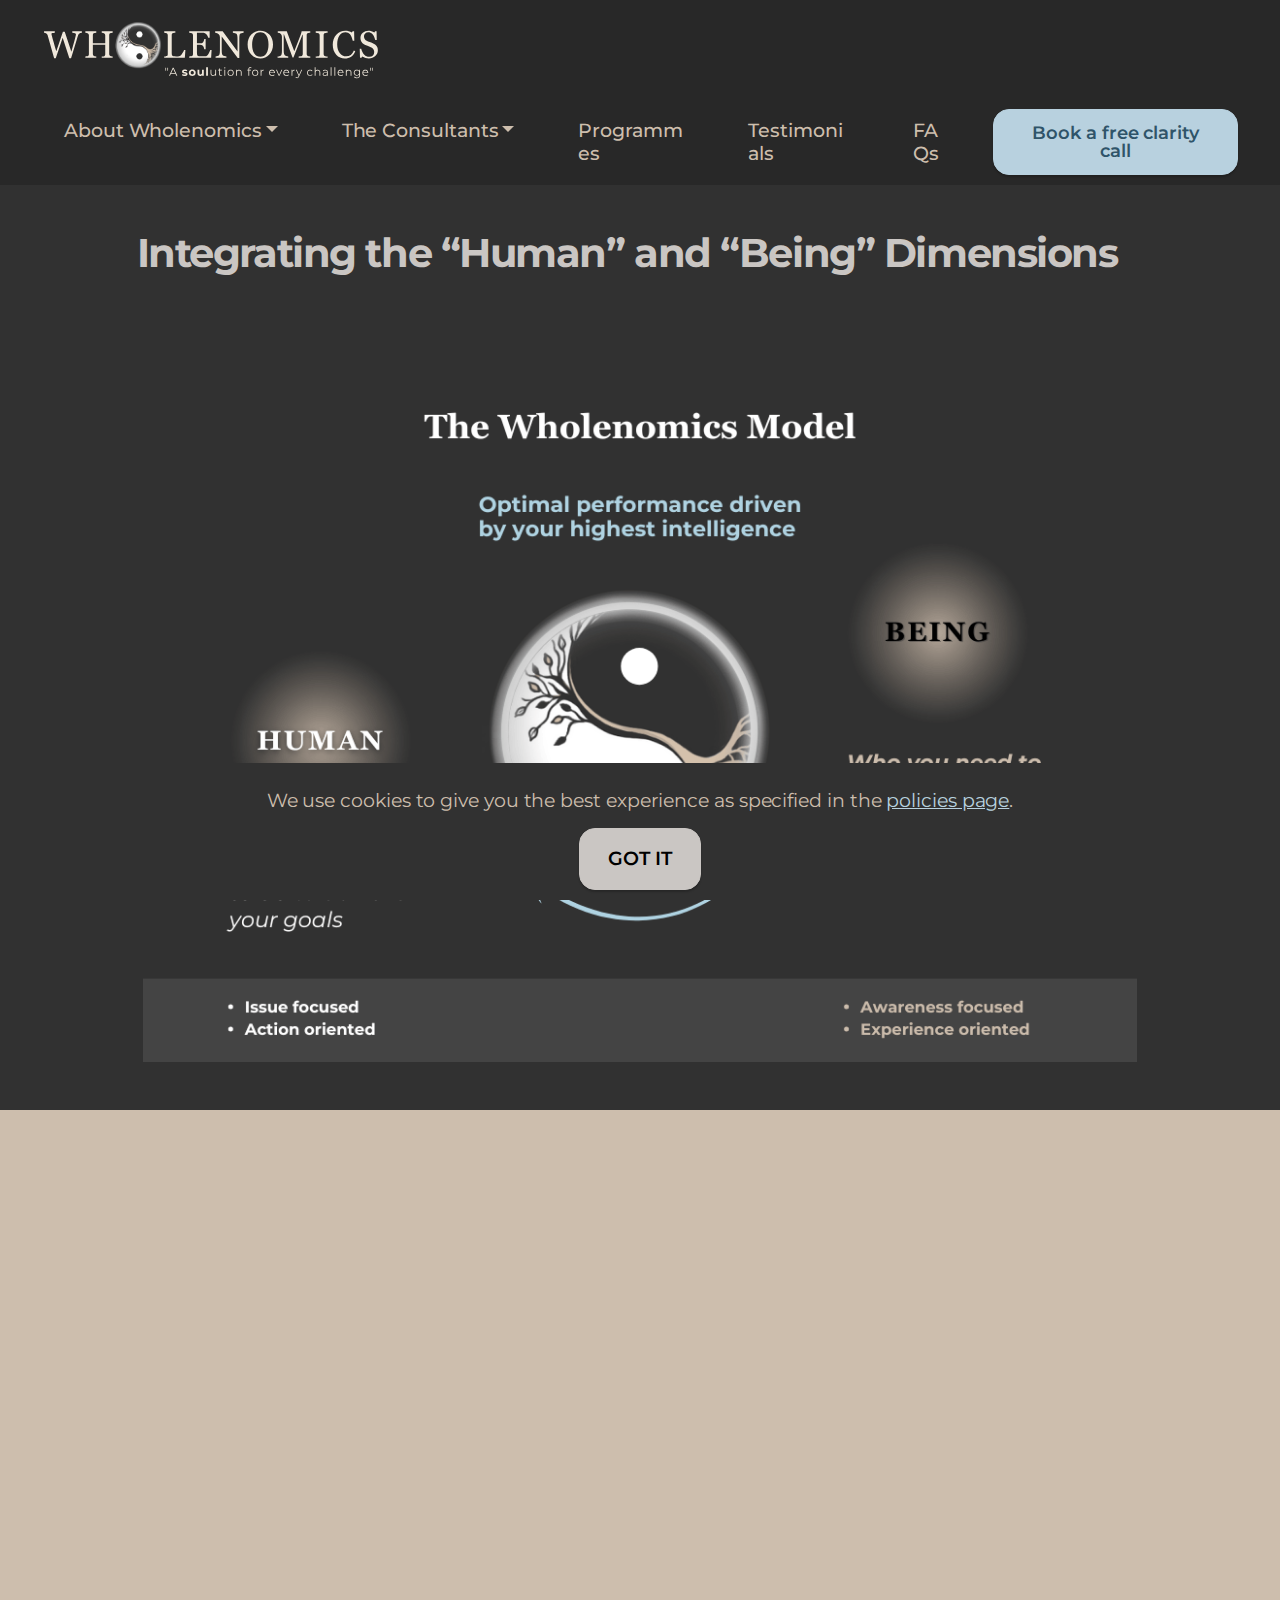
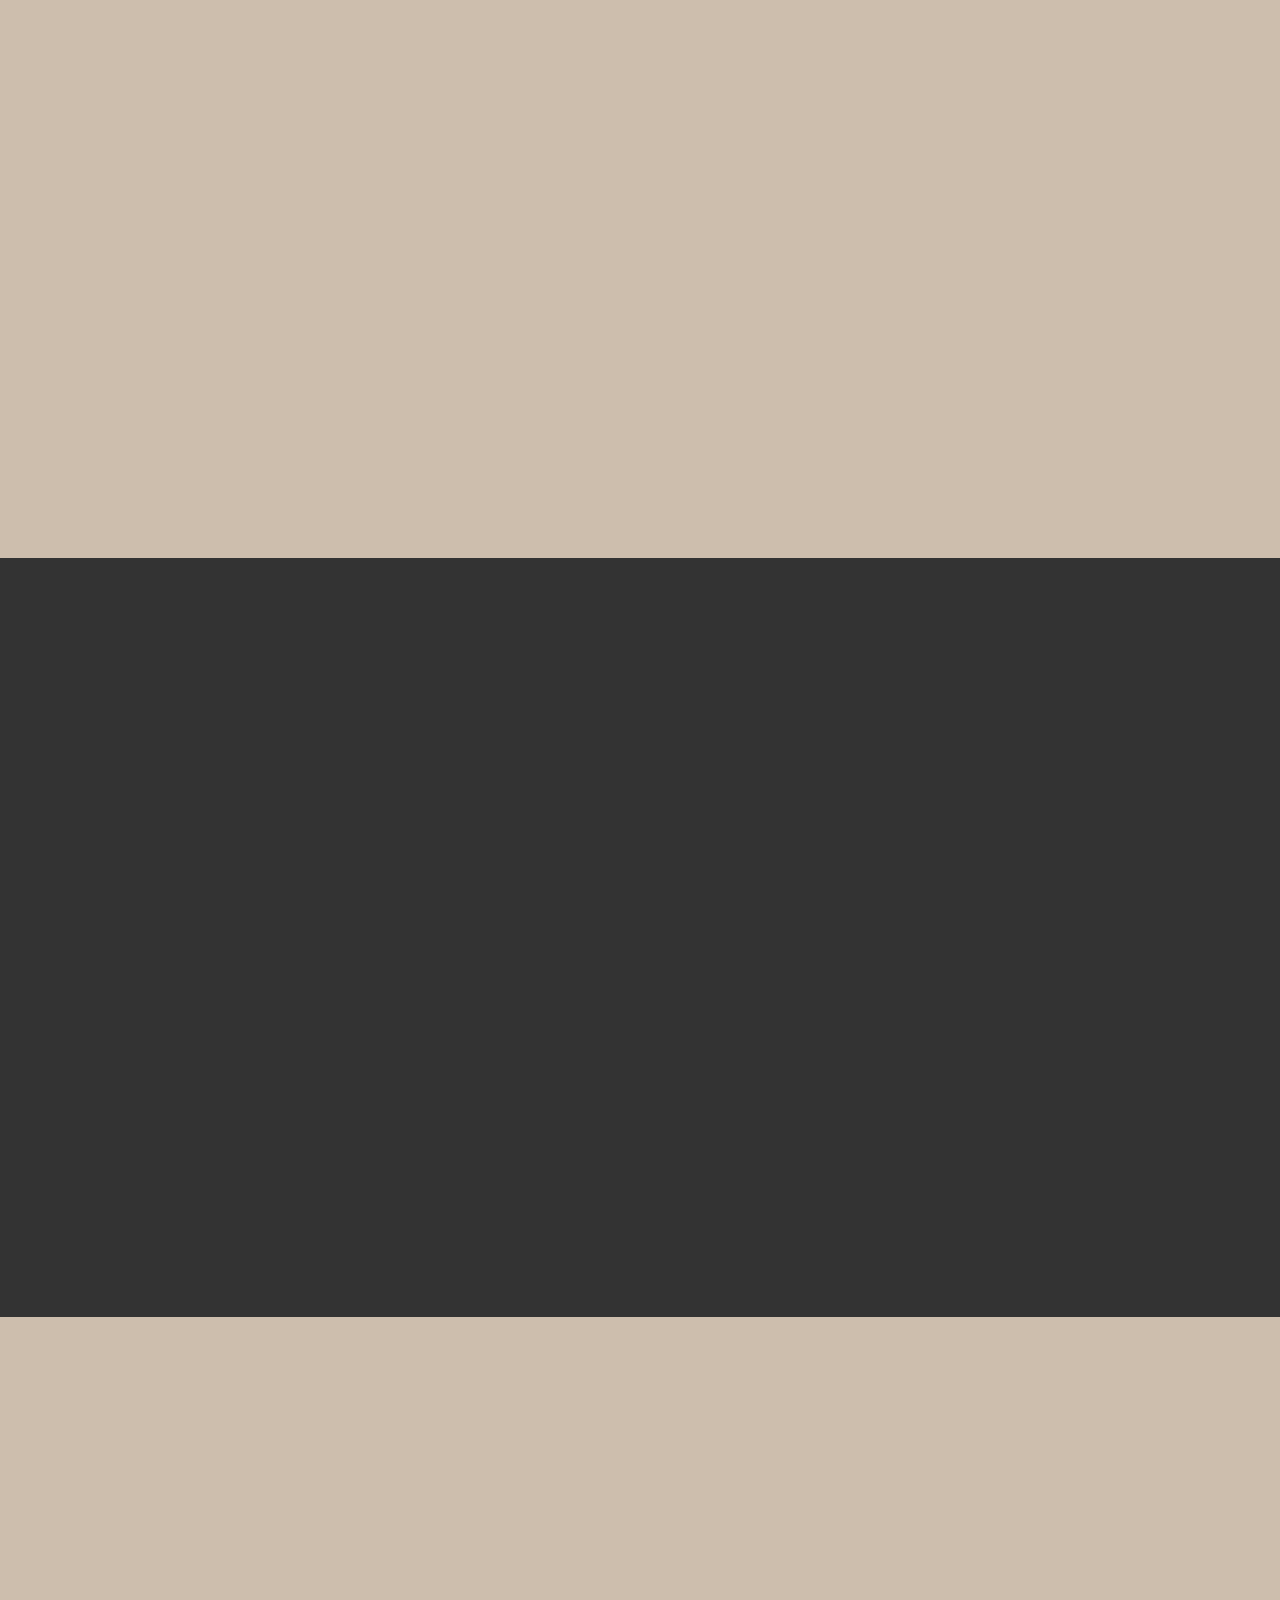
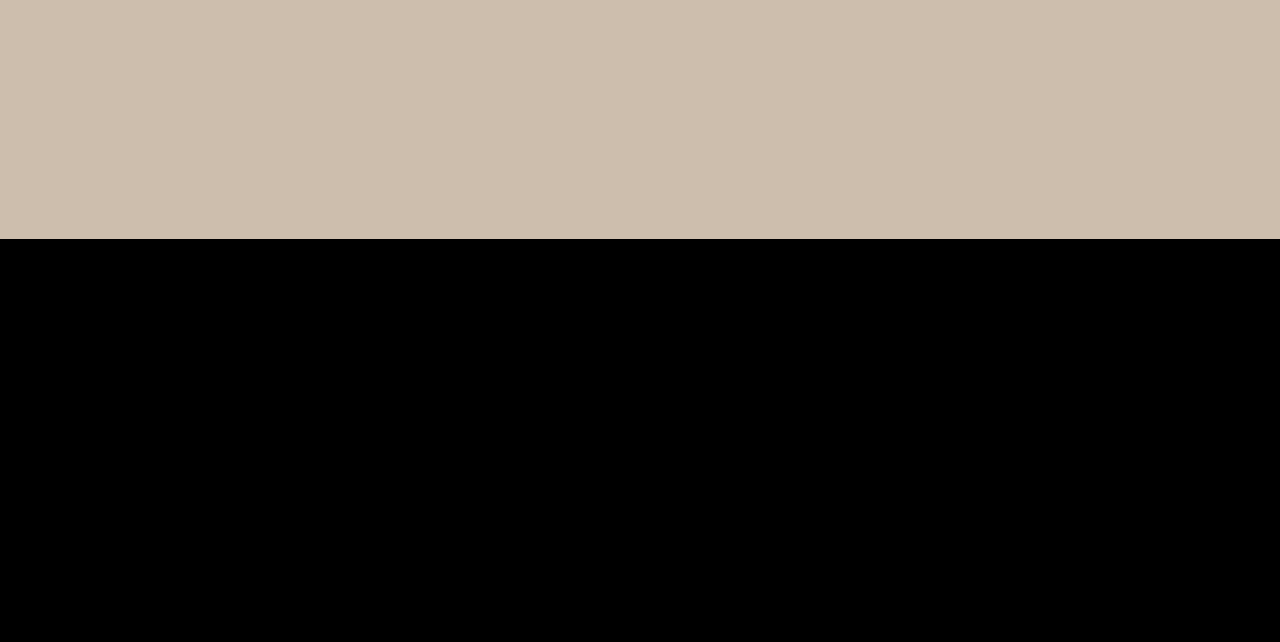
<file: how-wholenomics-works.html>
<!DOCTYPE html>
<html  >
<head>
  
  <meta charset="UTF-8">
  <meta http-equiv="X-UA-Compatible" content="IE=edge">
  
  <meta name="viewport" content="width=device-width, initial-scale=1, minimum-scale=1">
  <link rel="shortcut icon" href="assets/images/favicon-nobg-128x127.png" type="image/x-icon">
  <meta name="description" content="Learn how Wholenomics integrates human and being dimensions for lasting inner and outer transformation and effortlessly effective goal fulfillment.">
  
  
  <title>How WNM Works</title>
  <link rel="stylesheet" href="assets/bootstrap/css/bootstrap.min.css">
  <link rel="stylesheet" href="assets/bootstrap/css/bootstrap-grid.min.css">
  <link rel="stylesheet" href="assets/bootstrap/css/bootstrap-reboot.min.css">
  <link rel="stylesheet" href="assets/web/assets/gdpr-plugin/gdpr-styles.css">
  <link rel="stylesheet" href="assets/animatecss/animate.css">
  <link rel="stylesheet" href="assets/chatbutton/floating-wpp.css">
  <link rel="stylesheet" href="assets/dropdown/css/style.css">
  <link rel="stylesheet" href="assets/socicon/css/styles.css">
  <link rel="preload" href="https://fonts.googleapis.com/css?family=Montserrat:100,200,300,400,500,600,700,800,900,100i,200i,300i,400i,500i,600i,700i,800i,900i&display=swap" as="style" onload="this.onload=null;this.rel='stylesheet'">
  <noscript><link rel="stylesheet" href="https://fonts.googleapis.com/css?family=Montserrat:100,200,300,400,500,600,700,800,900,100i,200i,300i,400i,500i,600i,700i,800i,900i&display=swap"></noscript>
  <link rel="preload" as="style" href="assets/mobirise/css/mbr-additional.css?v=96SuSc"><link rel="stylesheet" href="assets/mobirise/css/mbr-additional.css?v=96SuSc" type="text/css">

  
  
  <link href="https://assets.calendly.com/assets/external/widget.css" rel="stylesheet">
<script src="https://assets.calendly.com/assets/external/widget.js" type="text/javascript" async></script>
</head>
<body>

<!-- Analytics -->
<!-- Google tag (gtag.js) -->
<script async src="https://www.googletagmanager.com/gtag/js?id=G-0PQEZYXFX5"></script>
<script>
  window.dataLayer = window.dataLayer || [];
  function gtag(){dataLayer.push(arguments);}
  gtag('js', new Date());

  gtag('config', 'G-0PQEZYXFX5');
</script>
<!-- /Analytics -->


  
  <section data-bs-version="5.1" class="menu menu1 cid-uZvkpvB9Qs" once="menu" id="amenu1-6x">
    

    <nav class="navbar navbar-dropdown navbar-expand-xl">
        <div class="container-fluid">
            <div class="navbar-brand">
                <span class="navbar-logo">
                    <a href="index.html">
                        <img src="assets/images/copy-of-wholenomics-logo-7.svg" alt="Wholenomics Logo" style="height: 5.6rem;">
                    </a>
                </span>
                
            </div>
            <button class="navbar-toggler" type="button" data-toggle="collapse" data-bs-toggle="collapse" data-target="#navbarSupportedContent" data-bs-target="#navbarSupportedContent" aria-controls="navbarNavAltMarkup" aria-expanded="false" aria-label="Toggle navigation">
                <div class="hamburger">
                    <span></span>
                    <span></span>
                    <span></span>
                    <span></span>
                </div>
            </button>
            <div class="collapse navbar-collapse" id="navbarSupportedContent">
                <ul class="navbar-nav nav-dropdown" data-app-modern-menu="true"><li class="nav-item dropdown"><a class="nav-link link dropdown-toggle text-success display-7" href="#" data-toggle="dropdown-submenu" data-bs-toggle="dropdown" data-bs-auto-close="outside" aria-expanded="false">About Wholenomics</a><div class="dropdown-menu" aria-labelledby="dropdown-977"><a class="dropdown-item text-success text-primary display-7" href="what-is-wholenomics.html" style="font-size:1rem">What</a><a class="dropdown-item text-success text-primary display-7" href="why-wholenomics.html" style="font-size:1rem">Why</a><a class="dropdown-item text-success text-primary display-7" href="how-wholenomics-works.html" style="font-size:1rem">How</a></div></li>
                    <li class="nav-item dropdown"><a class="nav-link link text-success dropdown-toggle display-7" href="#" aria-expanded="false" data-toggle="dropdown-submenu" data-bs-toggle="dropdown" data-bs-auto-close="outside">The Consultants</a><div class="dropdown-menu" aria-labelledby="dropdown-761"><a class="text-success show dropdown-item text-primary display-7" href="our-story.html" style="font-size:1rem">Our Story</a><a class="text-success show dropdown-item text-primary display-7" href="nira-story.html" style="font-size:1rem">Nira's Story</a><a class="text-success show dropdown-item text-primary display-7" href="kunal-story.html" style="font-size:1rem">Kunal's Story</a></div></li>
                    <li class="nav-item"><a class="nav-link link text-success show text-primary display-7" href="wholenomics-programmes.html" aria-expanded="false">Programmes</a>
                    </li>
                    <li class="nav-item"><a class="nav-link link text-success text-primary display-7" href="testimonials.html" aria-expanded="false">Testimonials</a>
                    </li><li class="nav-item"><a class="nav-link link text-success show text-primary display-7" href="FAQS.html" aria-expanded="false">FAQs</a>
                    </li></ul>
                
                <div class="navbar-buttons mbr-section-btn"><a class="btn btn-secondary display-7" href="https://calendly.com/wholenomics-info-2blo/30min" onclick="Calendly.initPopupWidget({url: 'https://calendly.com/wholenomics-info-2blo/30min'});return false;" style="font-size: 18px;">Book a free clarity call</a></div>
            </div>
        </div>
    </nav>
</section>

<section data-bs-version="5.1" class="header2 cid-uYspOx18w1" id="aheader2-6h">

    
    


    

    <div class="container-fluid">
        <div class="row">
            <div class="col-12 col-lg-12">
                <h1 class="mbr-section-title mbr-fonts-style display-1" style="margin-bottom:0px;"><strong>How Wholenomics Works</strong><strong><br></strong></h1>
                
                
            </div>
        </div>
    </div>
</section>

<section data-bs-version="5.1" class="content5 cid-uYx0nEoQ1f" id="content5-6l">
    
    <div class="container-fluid">
        <div class="row justify-content-center">
            <div class="col-md-12 col-lg-10">
                
                
                <h3 class="mbr-section-title mbr-fonts-style mb-4 display-2" style="margin-bottom: 0px ! important;"><strong>Integrating the “Human” and “Being” Dimensions</strong></h3><br>
            </div>
        </div>
    </div>
</section>

<section data-bs-version="5.1" class="image3 cid-uPqGVwBRSc" id="image3-16">
    

    
    

    <div class="container">
        <div class="row justify-content-center">
            <div class="col-12 col-lg-10">
                <div class="image-wrapper">
                    <img src="assets/images/wholenomics20coaching20model-latest20-1024x768.png" alt="Wholenomics Coaching Model">
                    
                </div>
            </div>
        </div>
    </div>
</section>

<section data-bs-version="5.1" class="content5 cid-uPqHumHksP" id="content5-17">
    
    <div class="container">
        <div class="row justify-content-center">
            <div class="col-md-12 col-lg-10">
                
                
                <h3 class="mbr-section-title mbr-fonts-style mb-4 display-2" style="margin-bottom: 0px ! important;"><strong>The secret to manifesting your desired goals and highest dreams, while enjoying the process, lies in being the person for whom those dreams and goals are possible. Our external realities shift when our inner realities evolve.&nbsp;</strong></h3><br><p class="mbr-text mbr-fonts-style display-4">Wholenomics is a consulting model encompassing both the “human” and the “being” dimensions of life. <br><br>The deeper the level from which we manifest - tapping into the very source itself - the more effortless and effective goal fulfillment becomes. Life cannot respond effectively to surface-level mindsets, habits, routines, affirmations, or visualisations that aren’t aligned with your vibrational frequency. It’s less about what you say or do and more about what you embody. It’s not branding, its being. Effortless goal achievement arises when you reconnect with the part of you that is one with life - your being. Your highest intelligence.<br><br>Through a two-pronged approach, we offer you powerful tools and a profound space to take action aligned with this intelligence:<br><br><strong>(1)</strong>&nbsp;<strong>Being (Undoing)</strong> - Here we work on your inner economy. We help you reconnect with  the “being” that your truest goals call for, by undoing the barriers within that have kept you from manifesting those goals.<br><br><strong>(2)</strong>&nbsp;<strong>Human (Doing)</strong> - Here we work on your outer economy. We help you to express the “doing” that your truest goals call for in a way that is aligned with and energised by your authentic being. <br> </p>
            </div>
        </div>
    </div>
</section>

<section data-bs-version="5.1" class="content5 cid-uTVSGMCIX7" id="content5-2f">
    
    <div class="container">
        <div class="row justify-content-center">
            <div class="col-md-12 col-lg-10">
                
                <h3 class="mbr-section-title mbr-fonts-style mb-4 display-2"><strong>The W.H.O.L.E Framework</strong><br><br><strong>Guiding the two-pronged approach</strong></h3>
                <p class="mbr-text mbr-fonts-style display-4"><strong><span class="first-letter"><b>W</b></span>orking with the mirror</strong>: Identifying the suffering manufacturer | Observing core motivations and beliefs influencing system projection | Experiencing the truth of reality<br>&nbsp;<br><strong><span class="first-letter"><b>H</b></span>ealing the wound</strong>: Attending to the inner operating system | Questioning thought loops, emotional patterns, opened tabs&nbsp;&nbsp;<br><br><strong><span class="first-letter"><b>O</b></span>wning up</strong>: Freeing up storage space | Clearing the browsing history | Shedding masks | Piercing personas&nbsp;<br><br><strong><span class="first-letter"><b>L</b></span>etting “it” lead</strong>: Tuning to the universal Wi-Fi - the intelligence beyond the ego firewall | Syncing with the cosmic cloud<br><br><strong><span class="first-letter"><b>E</b></span>xpressing consciously</strong>: Conscious manifestations | Customised pathways | Energised Execution | Accountability Partner<br> </p>
            </div>
        </div>
    </div>
</section>

<section data-bs-version="5.1" class="content5 cid-uWX8FRiujH" id="content5-56">
    
    <div class="container">
        <div class="row justify-content-center">
            <div class="col-md-12 col-lg-10">
                
                <h3 class="mbr-section-subtitle mbr-fonts-style mb-4 display-2"><strong>The Catch&nbsp;</strong></h3>
                <p class="mbr-text mbr-fonts-style display-4">Any worthwhile journey demands sacrifice. Are you ready to sacrifice and challenge your ideas about how the world operates, and your myths and cynicism that a magical life is for the privileged or is too good to be true and not possible for you?<br><br>It only boils down to one thing: How badly you want it, and how willing you are to allow new possibilities of living.<br> </p>
            </div>
        </div>
    </div>
</section>

<section data-bs-version="5.1" class="content11 cid-uPqI86eiIQ" id="content11-18">
    
    <div class="container">
        <div class="row justify-content-center">
            <div class="col-md-12 col-lg-8">
                <div class="mbr-section-btn align-center"><a class="btn btn-secondary display-4" href="https://calendly.com/wholenomics-info-2blo/30min" onclick="Calendly.initPopupWidget({url: 'https://calendly.com/wholenomics-info-2blo/30min'});return false;">Book a free clarity call</a></div>
            </div>
        </div>
    </div>
</section>

<section data-bs-version="5.1" class="footer1 cid-uXvuAzNiIz" once="footers" id="footer1-60">

    
    
    <div class="container-fluid">
        <div class="wrapper">
            <div class="row mbr-white">
                <div class="col-6 col-md-4 col-lg-2" id="aboutWholenomics">
                    <h5 class="mbr-section-subtitle mbr-fonts-style mb-5 display-7">About Wholenomics</h5>
                    <ul class="list mbr-fonts-style display-7">
                        <li class="mbr-text item-wrap"><a href="what-is-wholenomics.html" class="text-success">What</a></li>
                        <li class="mbr-text item-wrap"><a href="why-wholenomics.html" class="text-success">Why</a></li>
                        <li class="mbr-text item-wrap"><a href="how-wholenomics-works.html" class="text-success">How</a></li>
                    </ul>
                </div>
                <div class="col-6 col-md-4 col-lg-2">
                    <h5 class="mbr-section-subtitle mbr-fonts-style mb-5 display-7">The Consultants</h5>
                    <ul class="list mbr-fonts-style display-7">
                        <li class="mbr-text item-wrap"><a href="our-story.html" class="text-success">Our Story</a></li><a href="our-story.html" class="text-primary">
                        </a><li class="mbr-text item-wrap"><a href="nira-story.html" class="text-success">Nira's Story</a></li><a href="nira-story.html" class="text-primary">
                        </a><li class="mbr-text item-wrap"><a href="kunal-story.html" class="text-success">Kunal's Story</a></li>
          
                    </ul>
                </div>
                <div class="col-6 col-md-4 col-lg-2">
                    <h5 class="mbr-section-subtitle mbr-fonts-style mb-5 display-7">
                        <a href="wholenomics-programmes.html" class="text-success">Programmes</a></h5>

                </div>
                <div class="col-6 col-md-4 col-lg-2">
                    <h5 class="mbr-section-subtitle mbr-fonts-style mb-5 display-7">
                        <a href="testimonials.html" class="text-success">Testimonials</a></h5>
                </div>
                <div class="col-6 col-md-4 col-lg-2">
                    <h5 class="mbr-section-subtitle mbr-fonts-style mb-5 display-7">
                        <a href="FAQS.html" class="text-success">FAQs</a></h5>
                </div>
                <div class="col-6 col-md-4 col-lg-2">
                    <h5 class="mbr-section-subtitle mbr-fonts-style mb-5 display-7">
                        Support</h5>
                    <ul class="list mbr-fonts-style display-7">
                        <li class="mbr-text item-wrap"><a href="contact-us.html" class="text-success">Contact</a></li><li class="mbr-text item-wrap"><a href="policies.html#content5-4d" class="text-success text-primary">Terms &amp; Conditions</a></li><a href="policies.html#article14-4c" class="text-primary">
                        </a><li class="mbr-text item-wrap"><a href="policies.html#article14-4a" class="text-success">Privacy Policy</a></li><a href="policies.html#article14-4a" class="text-primary">
                        </a><li class="mbr-text item-wrap"><a href="policies.html#article14-45" class="text-success text-primary">Cookie Policy</a></li>
                    </ul>
                </div>
            </div>
            <div class="copyrightDiv row">
                <div class="col-12 col-lg-7 col-xxl-9 bottom">
                    
                </div>
                <div class="col-12 col-lg-6 col-xxl-4 d-flex justify-content-center gap-3 padding">
                    <p class="mbr-text mb-0 mbr-fonts-style copyright display-7">
                        © 2025 Wholenomics Pte. Ltd</p>
                    <p class="mbr-text mb-0 mbr-fonts-style copyright display-7">
                        All Rights Reserved
                    </p>
                </div>
            </div>
        </div>
    </div>
</section>


<script src="assets/bootstrap/js/bootstrap.bundle.min.js"></script>
  <script src="assets/web/assets/cookies-alert-plugin/cookies-alert-core.js"></script>
  <script src="assets/web/assets/cookies-alert-plugin/cookies-alert-script.js"></script>
  <script src="assets/smoothscroll/smooth-scroll.js"></script>
  <script src="assets/ytplayer/index.js"></script>
  <script src="assets/chatbutton/floating-wpp.js"></script>
  <script src="assets/chatbutton/script.js"></script>
  <script src="assets/dropdown/js/navbar-dropdown.js"></script>
  <script src="assets/theme/js/script.js"></script>
  
  
  
<input name="cookieData" type="hidden" data-cookie-cookiesAlertType='1' data-cookie-customDialogSelector='null' data-cookie-colorText='#cdbead' data-cookie-colorBg='rgb(49, 49, 49)' data-cookie-opacityOverlay='0' data-cookie-bgOpacity='100' data-cookie-textButton='GOT IT' data-cookie-rejectText='REJECT' data-cookie-colorButton='#cac6c3' data-cookie-rejectColor='#ffffff' data-cookie-colorLink='#b8d1df' data-cookie-underlineLink='true' data-cookie-text="We use cookies to give you the best experience as specified in the <a href='policies.html'>policies page</a>.">
    <input name="animation" type="hidden">
  <div id="chatbutton-wa" data-phone="+6580209446" data-showpopup="true" data-headertitle="👋 Chat with us on WhatsApp!" data-popupmessage="Hi there 👋 

Welcome to Wholenomics! Drop us a message here and we will get right back to you!

 In loving service, Kunal &amp; Nira" data-placeholder="Type here" data-position="left" data-headercolor="#39847a" data-backgroundcolor="#e5ddd5" data-autoopentimeout="0" data-size="65px"><div class="floating-wpp-button" style="width: 65px; height: 65px;"><div class="floating-wpp-button-image"><!--?xml version="1.0" encoding="UTF-8" standalone="no"?--><svg xmlns="http://www.w3.org/2000/svg" xmlns:xlink="http://www.w3.org/1999/xlink" style="isolation:isolate" viewBox="0 0 800 800" width="65" height="65"><defs><clipPath id="_clipPath_A3g8G5hPEGG2L0B6hFCxamU4cc8rfqzQ"><rect width="800" height="800"></rect></clipPath></defs><g clip-path="url(#_clipPath_A3g8G5hPEGG2L0B6hFCxamU4cc8rfqzQ)"><g><path d=" M 787.59 800 L 12.41 800 C 5.556 800 0 793.332 0 785.108 L 0 14.892 C 0 6.667 5.556 0 12.41 0 L 787.59 0 C 794.444 0 800 6.667 800 14.892 L 800 785.108 C 800 793.332 794.444 800 787.59 800 Z " fill="rgb(37,211,102)"></path></g><g><path d=" M 508.558 450.429 C 502.67 447.483 473.723 433.24 468.325 431.273 C 462.929 429.308 459.003 428.328 455.078 434.22 C 451.153 440.114 439.869 453.377 436.434 457.307 C 433 461.236 429.565 461.729 423.677 458.78 C 417.79 455.834 398.818 449.617 376.328 429.556 C 358.825 413.943 347.008 394.663 343.574 388.768 C 340.139 382.873 343.207 379.687 346.155 376.752 C 348.804 374.113 352.044 369.874 354.987 366.436 C 357.931 362.999 358.912 360.541 360.875 356.614 C 362.837 352.683 361.857 349.246 360.383 346.299 C 358.912 343.352 347.136 314.369 342.231 302.579 C 337.451 291.099 332.597 292.654 328.983 292.472 C 325.552 292.301 321.622 292.265 317.698 292.265 C 313.773 292.265 307.394 293.739 301.996 299.632 C 296.6 305.527 281.389 319.772 281.389 348.752 C 281.389 377.735 302.487 405.731 305.431 409.661 C 308.376 413.592 346.949 473.062 406.015 498.566 C 420.062 504.634 431.03 508.256 439.581 510.969 C 453.685 515.451 466.521 514.818 476.666 513.302 C 487.978 511.613 511.502 499.06 516.409 485.307 C 521.315 471.55 521.315 459.762 519.842 457.307 C 518.371 454.851 514.446 453.377 508.558 450.429 Z  M 401.126 597.117 L 401.047 597.117 C 365.902 597.104 331.431 587.661 301.36 569.817 L 294.208 565.572 L 220.08 585.017 L 239.866 512.743 L 235.21 505.332 C 215.604 474.149 205.248 438.108 205.264 401.1 C 205.307 293.113 293.17 205.257 401.204 205.257 C 453.518 205.275 502.693 225.674 539.673 262.696 C 576.651 299.716 597.004 348.925 596.983 401.258 C 596.939 509.254 509.078 597.117 401.126 597.117 Z  M 567.816 234.565 C 523.327 190.024 464.161 165.484 401.124 165.458 C 271.24 165.458 165.529 271.161 165.477 401.085 C 165.46 442.617 176.311 483.154 196.932 518.892 L 163.502 641 L 288.421 608.232 C 322.839 627.005 361.591 636.901 401.03 636.913 L 401.126 636.913 L 401.127 636.913 C 530.998 636.913 636.717 531.2 636.77 401.274 C 636.794 338.309 612.306 279.105 567.816 234.565" fill-rule="evenodd" fill="rgb(255,255,255)"></path></g></g></svg></div></div></div>
 </body>
</html>
</file>
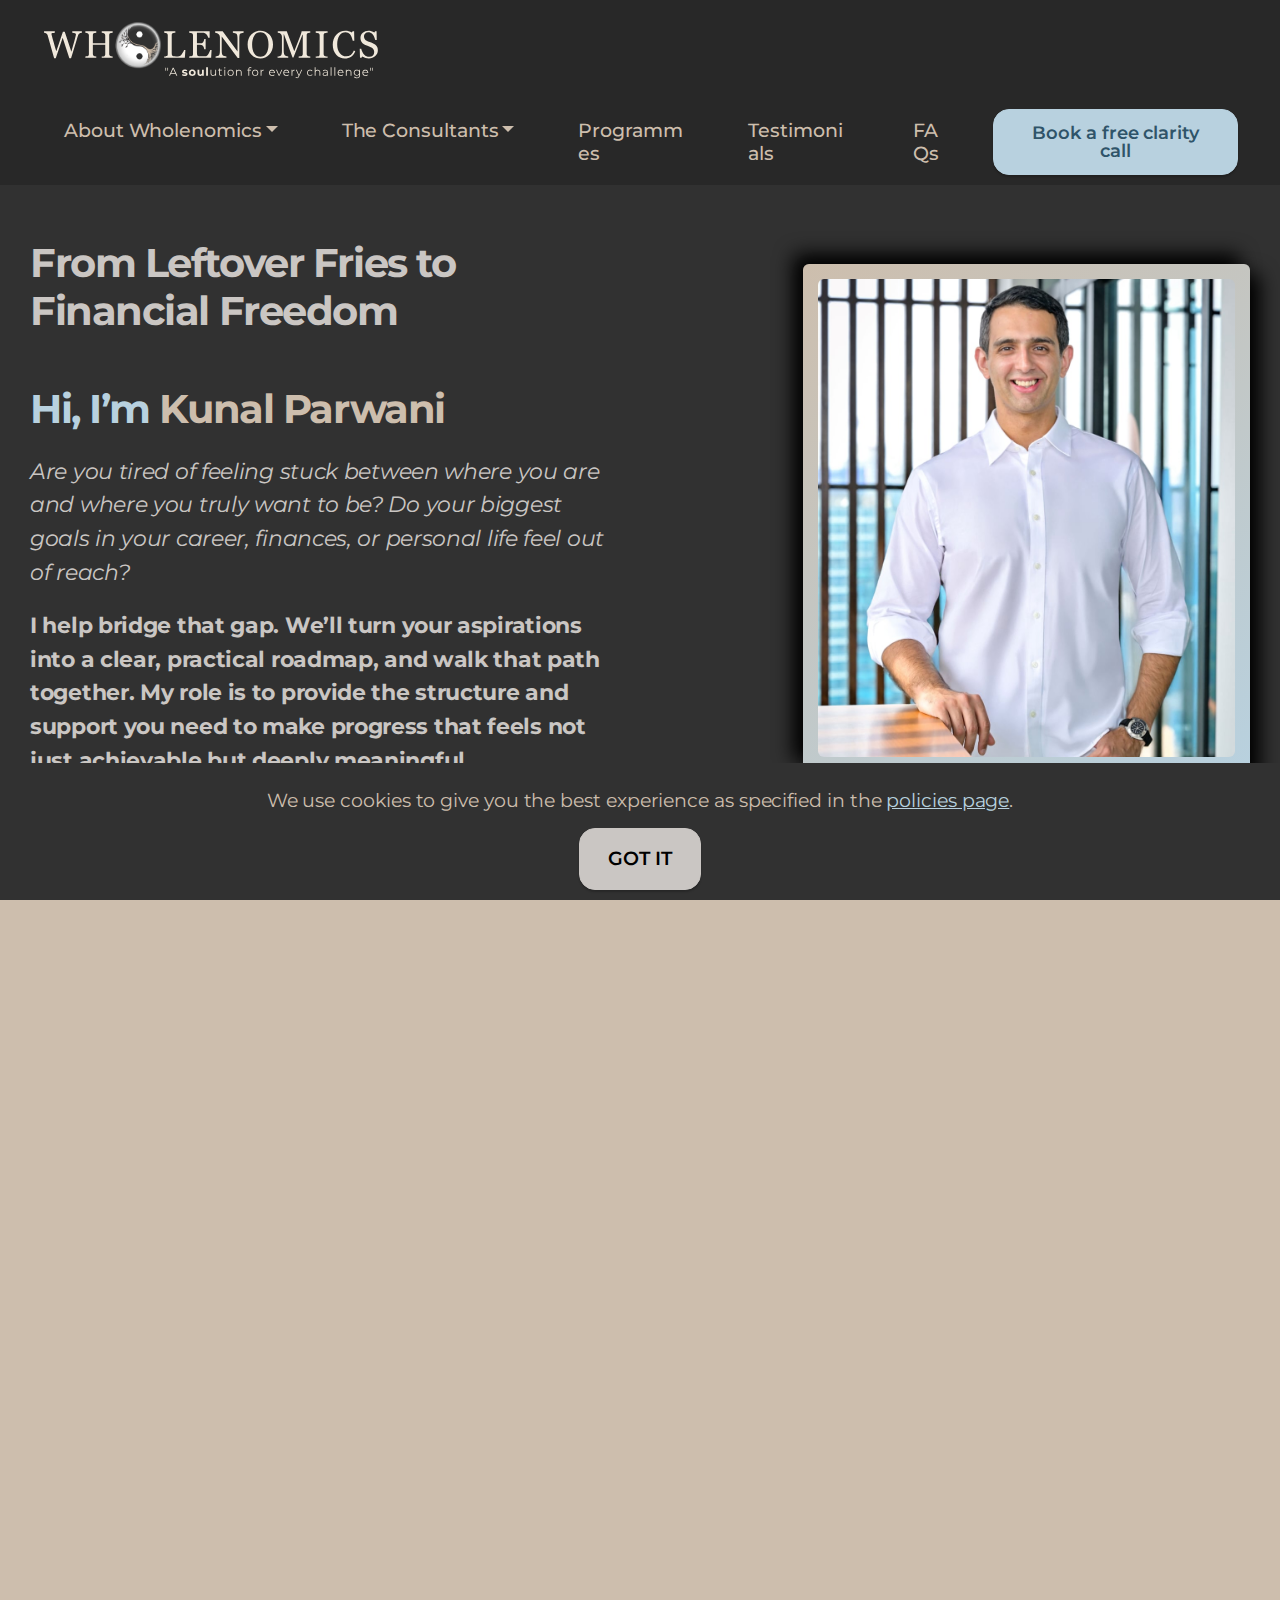
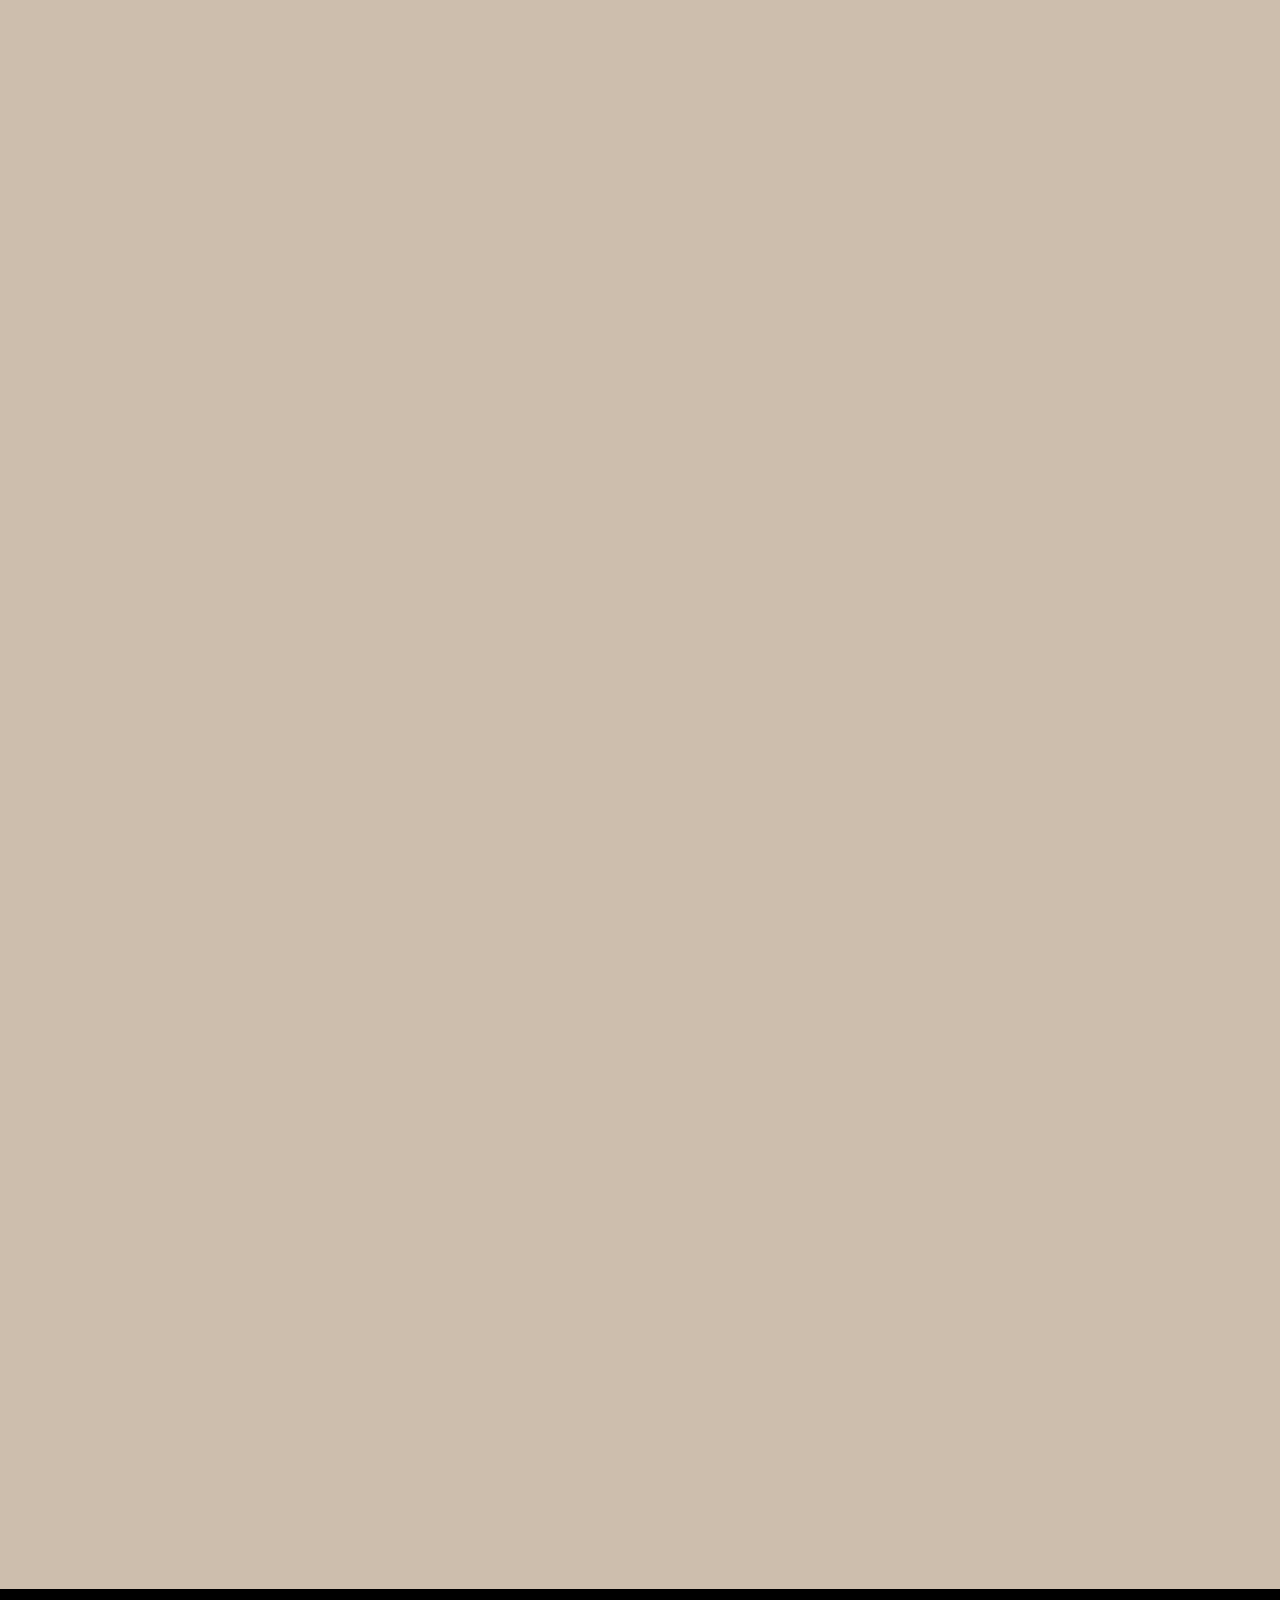
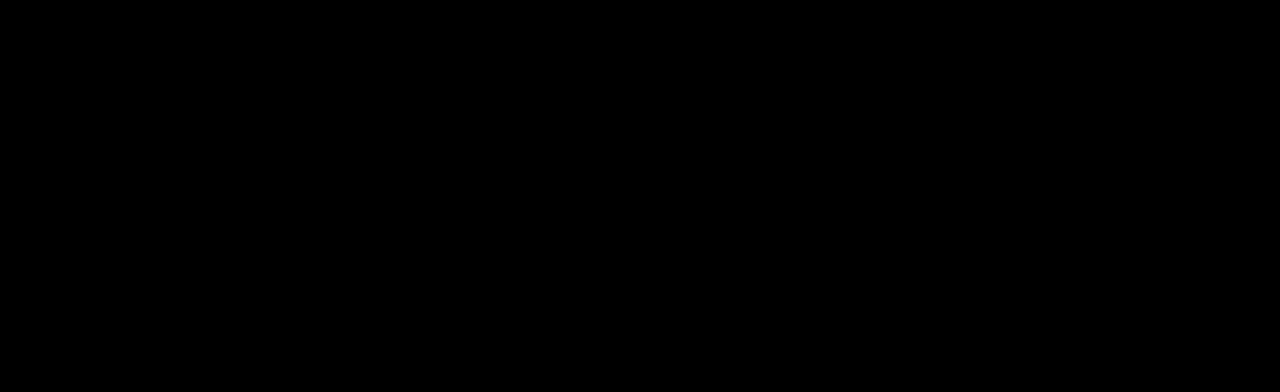
<file: kunal-story.html>
<!DOCTYPE html>
<html  >
<head>
  
  <meta charset="UTF-8">
  <meta http-equiv="X-UA-Compatible" content="IE=edge">
  
  <meta name="viewport" content="width=device-width, initial-scale=1, minimum-scale=1">
  <link rel="shortcut icon" href="assets/images/favicon-nobg-128x127.png" type="image/x-icon">
  <meta name="description" content="From humble beginnings to corporate success, Kunal guides others to achieve deep inner and outer transformation, self-mastery, and lasting clarity, freedom, and fulfilment.">
  
  
  <title>Kunal's Story</title>
  <link rel="stylesheet" href="assets/bootstrap/css/bootstrap.min.css">
  <link rel="stylesheet" href="assets/bootstrap/css/bootstrap-grid.min.css">
  <link rel="stylesheet" href="assets/bootstrap/css/bootstrap-reboot.min.css">
  <link rel="stylesheet" href="assets/web/assets/gdpr-plugin/gdpr-styles.css">
  <link rel="stylesheet" href="assets/animatecss/animate.css">
  <link rel="stylesheet" href="assets/chatbutton/floating-wpp.css">
  <link rel="stylesheet" href="assets/dropdown/css/style.css">
  <link rel="stylesheet" href="assets/socicon/css/styles.css">
  <link rel="preload" href="https://fonts.googleapis.com/css?family=Montserrat:100,200,300,400,500,600,700,800,900,100i,200i,300i,400i,500i,600i,700i,800i,900i&display=swap" as="style" onload="this.onload=null;this.rel='stylesheet'">
  <noscript><link rel="stylesheet" href="https://fonts.googleapis.com/css?family=Montserrat:100,200,300,400,500,600,700,800,900,100i,200i,300i,400i,500i,600i,700i,800i,900i&display=swap"></noscript>
  <link rel="preload" as="style" href="assets/mobirise/css/mbr-additional.css?v=aWIXzp"><link rel="stylesheet" href="assets/mobirise/css/mbr-additional.css?v=aWIXzp" type="text/css">

  
  
  <link href="https://assets.calendly.com/assets/external/widget.css" rel="stylesheet">
<script src="https://assets.calendly.com/assets/external/widget.js" type="text/javascript" async></script>
</head>
<body>

<!-- Analytics -->
<!-- Google tag (gtag.js) -->
<script async src="https://www.googletagmanager.com/gtag/js?id=G-0PQEZYXFX5"></script>
<script>
  window.dataLayer = window.dataLayer || [];
  function gtag(){dataLayer.push(arguments);}
  gtag('js', new Date());

  gtag('config', 'G-0PQEZYXFX5');
</script>
<!-- /Analytics -->


  
  <section data-bs-version="5.1" class="menu menu1 cid-uZvkpvB9Qs" once="menu" id="amenu1-6x">
    

    <nav class="navbar navbar-dropdown navbar-expand-xl">
        <div class="container-fluid">
            <div class="navbar-brand">
                <span class="navbar-logo">
                    <a href="index.html">
                        <img src="assets/images/copy-of-wholenomics-logo-7.svg" alt="Wholenomics Logo" style="height: 5.6rem;">
                    </a>
                </span>
                
            </div>
            <button class="navbar-toggler" type="button" data-toggle="collapse" data-bs-toggle="collapse" data-target="#navbarSupportedContent" data-bs-target="#navbarSupportedContent" aria-controls="navbarNavAltMarkup" aria-expanded="false" aria-label="Toggle navigation">
                <div class="hamburger">
                    <span></span>
                    <span></span>
                    <span></span>
                    <span></span>
                </div>
            </button>
            <div class="collapse navbar-collapse" id="navbarSupportedContent">
                <ul class="navbar-nav nav-dropdown" data-app-modern-menu="true"><li class="nav-item dropdown"><a class="nav-link link dropdown-toggle text-success display-7" href="#" data-toggle="dropdown-submenu" data-bs-toggle="dropdown" data-bs-auto-close="outside" aria-expanded="false">About Wholenomics</a><div class="dropdown-menu" aria-labelledby="dropdown-977"><a class="dropdown-item text-success text-primary display-7" href="what-is-wholenomics.html" style="font-size:1rem">What</a><a class="dropdown-item text-success text-primary display-7" href="why-wholenomics.html" style="font-size:1rem">Why</a><a class="dropdown-item text-success text-primary display-7" href="how-wholenomics-works.html" style="font-size:1rem">How</a></div></li>
                    <li class="nav-item dropdown"><a class="nav-link link text-success dropdown-toggle display-7" href="#" aria-expanded="false" data-toggle="dropdown-submenu" data-bs-toggle="dropdown" data-bs-auto-close="outside">The Consultants</a><div class="dropdown-menu" aria-labelledby="dropdown-761"><a class="text-success show dropdown-item text-primary display-7" href="our-story.html" style="font-size:1rem">Our Story</a><a class="text-success show dropdown-item text-primary display-7" href="nira-story.html" style="font-size:1rem">Nira's Story</a><a class="text-success show dropdown-item text-primary display-7" href="kunal-story.html" style="font-size:1rem">Kunal's Story</a></div></li>
                    <li class="nav-item"><a class="nav-link link text-success show text-primary display-7" href="wholenomics-programmes.html" aria-expanded="false">Programmes</a>
                    </li>
                    <li class="nav-item"><a class="nav-link link text-success text-primary display-7" href="testimonials.html" aria-expanded="false">Testimonials</a>
                    </li><li class="nav-item"><a class="nav-link link text-success show text-primary display-7" href="FAQS.html" aria-expanded="false">FAQs</a>
                    </li></ul>
                
                <div class="navbar-buttons mbr-section-btn"><a class="btn btn-secondary display-7" href="https://calendly.com/wholenomics-info-2blo/30min" onclick="Calendly.initPopupWidget({url: 'https://calendly.com/wholenomics-info-2blo/30min'});return false;" style="font-size: 18px;">Book a free clarity call</a></div>
            </div>
        </div>
    </nav>
</section>

<section data-bs-version="5.1" class="header2 cid-uYxcbXJYHw" id="aheader2-6n">

    
    


    

    <div class="container-fluid">
        <div class="row">
            <div class="col-12 col-lg-12">
                <h1 class="mbr-section-title mbr-fonts-style display-1" style="margin-bottom:0px;"><strong>Kunal's Story</strong><strong><br></strong></h1>
                
                
            </div>
        </div>
    </div>
</section>

<section data-bs-version="5.1" class="header7 expertm5 cid-uTWEiP2TaN" id="aheader7-2s">

    

    
    

    <div class="container">
        <div class="row justify-content-center align-items-center">
            <div class="col-12 col-lg-5 col-img">
                <div class="img-wrapper">
                    <div class="img-box">
                        <img src="assets/images/-sjs306920cropped-resized-1000x1453.jpg" alt="">
                    </div>
                </div>
            </div>
            <div class="col-12 col-lg-7 col-text">
                <div class="text-wrapper">
                    
                    <p class="mbr-text mbr-fonts-style display-2" style="padding-bottom: 30px;"> <strong style="">From Leftover Fries to Financial Freedom</strong><br></p>
                    <h1 class="mbr-section-subtitle mbr-fonts-style display-2">
                        <span style="color: #b8d1df;"><strong>Hi, I’m </strong></span><strong>Kunal Parwani</strong><br></h1>
                   
                    <p class="mbr-text mbr-fonts-style display-4"><em style="">Are you tired of feeling stuck between where you are and where you truly want to be? Do your biggest goals in your career, finances, or personal life feel out of reach?</em><br></p>
                    
                     <p class="mbr-text mbr-fonts-style display-4"><strong>I help bridge that gap. We’ll turn your aspirations into a clear, practical roadmap, and walk that path together. My role is to provide the structure and support you need to make progress that feels not just achievable but deeply meaningful.</strong><br></p>
                    
                    
                </div>
            </div>
        </div>
    </div>
</section>

<section data-bs-version="5.1" class="content5 cid-uTX5PWGpPR" id="content5-2y">
    
    <div class="container">
        <div class="row justify-content-center">
            <div class="col-md-12 col-lg-10">
                
                
                <p class="mbr-text mbr-fonts-style display-4"><strong style="font-size: 1.3em;">From Survival to Seizing Opportunities
<br></strong>
<br>Growing up in Hong Kong, one of the world's most expensive cities, <strong>I survived on US$1.30 a day, often eating leftover fries from schoolmates. My Chinese name (柏冠拿), given by an immigration officer, translates to “grab the championship” - a phrase that became my life’s blueprint</strong>.&nbsp;<br>
<br>This spirit found an outlet in cricket early on. I captained Hong Kong’s junior teams for four years and was the youngest captain to lead the Kowloon Cricket Club senior team to win the local league. Named Captain of the Year twice, these experiences taught me a crucial skill that is now at the heart of my consultancy: how to bring out the best in others.
<br>
<br>With three younger brothers and a single working mother, <strong>I decided to become fully self-reliant at 14, tutoring alongside my studies so my family could stay afloat</strong>.<br><br>
<br><strong style="font-size: 1.3em;">A Journey Beyond Expectations
<br></strong>
<br>Despite my parents’ wish for me to become a lawyer, I left law after a year at a top-tier university and internships at renowned law firms, pivoting to business management - a subject I had topped in school and truly enjoyed. This decision opened unexpected doors: representing my university at global conferences at institutions such as Harvard, Stanford, and Columbia University; internships at the likes of Microsoft and former President Clinton’s Foundation; winning both the Hong Kong and Asia HSBC Young Entrepreneur Award; and even launching a biotech company - despite failing all three science subjects in high school!<br>
<br>
<br><strong style="font-size: 1.3em;">Success On My Own Terms
<br></strong>
<br>​​Though mentors urged me to continue my entrepreneurial journey, I chose a 15-year corporate career. At HSBC, I rose to Senior Manager by 25 and Regional Leader by 28, driving transformation and <strong>securing regulatory approvals that the <em>industry </em>had never managed</strong>. After working across Asia, <strong>I joined Amazon Singapore, becoming Deputy Global Head of Risk Management within six months</strong>.<br>
<br><strong>I consistently delivered top performance while leaving work by 6pm, a boundary that senior leaders respected</strong>. This balance allowed me to pursue passions like devotional singing, competitive sports, financial management and smart investing. By 35, I was financially free and ready to leave the corporate world for something more meaningful.<br>
<br>Looking back, I realise that <strong>every decision I made was in tune with an inner knowing</strong>. I wasn’t afraid to go against conventional wisdom and live life on my own terms, and still managed to succeed. My journey - from a tough upbringing to a trailblazing career - embodies the awareness-over-fear philosophy I now champion.<br>
<br>While the corporate roles and accolades brought prominence, <strong>my greatest fulfilment always came from mentoring others</strong>. My true calling became clear while teaching underprivileged children in rural India. I knew <strong>my mission was to dedicate my life to enabling others to “grab the championship” in their own lives</strong>.<br>
<br>
<br><strong style="font-size: 1.3em;">Enabling Your Championship
<br></strong>
<br>As a consultant, I meet you exactly where you are—with care, structure, and respect for your pace. I believe clarity is power, so everything we work on is simple enough to be understood by a 12-year-old. I <strong>provide the tools to help you thrive in your career, master your finances and develop essential life skills like persuasive communication and the art of negotiation</strong>. Together, we will <strong>design and walk a path that is authentically yours</strong>, turning your aspirations into lasting, tangible results.<br>
<br>If you are ready to move toward what truly matters to you - with greater clarity, confidence, and a trusted partner by your side - it would be my honour to walk that path with you.<br></p>
            </div>
        </div>
    </div>
</section>

<section data-bs-version="5.1" class="content11 cid-uTWEiQ5XqF" id="content11-2v">
    
    <div class="container">
        <div class="row justify-content-center">
            <div class="col-md-12 col-lg-10">
                <div class="mbr-section-btn align-center"><a class="btn btn-secondary display-4" href="https://calendly.com/wholenomics-info-2blo/30min" onclick="Calendly.initPopupWidget({url: 'https://calendly.com/wholenomics-info-2blo/30min'});return false;">Book a free clarity call</a></div>
            </div>
        </div>
    </div>
</section>

<section data-bs-version="5.1" class="footer1 cid-uXvuAzNiIz" once="footers" id="footer1-60">

    
    
    <div class="container-fluid">
        <div class="wrapper">
            <div class="row mbr-white">
                <div class="col-6 col-md-4 col-lg-2" id="aboutWholenomics">
                    <h5 class="mbr-section-subtitle mbr-fonts-style mb-5 display-7">About Wholenomics</h5>
                    <ul class="list mbr-fonts-style display-7">
                        <li class="mbr-text item-wrap"><a href="what-is-wholenomics.html" class="text-success">What</a></li>
                        <li class="mbr-text item-wrap"><a href="why-wholenomics.html" class="text-success">Why</a></li>
                        <li class="mbr-text item-wrap"><a href="how-wholenomics-works.html" class="text-success">How</a></li>
                    </ul>
                </div>
                <div class="col-6 col-md-4 col-lg-2">
                    <h5 class="mbr-section-subtitle mbr-fonts-style mb-5 display-7">The Consultants</h5>
                    <ul class="list mbr-fonts-style display-7">
                        <li class="mbr-text item-wrap"><a href="our-story.html" class="text-success">Our Story</a></li><a href="our-story.html" class="text-primary">
                        </a><li class="mbr-text item-wrap"><a href="nira-story.html" class="text-success">Nira's Story</a></li><a href="nira-story.html" class="text-primary">
                        </a><li class="mbr-text item-wrap"><a href="kunal-story.html" class="text-success">Kunal's Story</a></li>
          
                    </ul>
                </div>
                <div class="col-6 col-md-4 col-lg-2">
                    <h5 class="mbr-section-subtitle mbr-fonts-style mb-5 display-7">
                        <a href="wholenomics-programmes.html" class="text-success">Programmes</a></h5>

                </div>
                <div class="col-6 col-md-4 col-lg-2">
                    <h5 class="mbr-section-subtitle mbr-fonts-style mb-5 display-7">
                        <a href="testimonials.html" class="text-success">Testimonials</a></h5>
                </div>
                <div class="col-6 col-md-4 col-lg-2">
                    <h5 class="mbr-section-subtitle mbr-fonts-style mb-5 display-7">
                        <a href="FAQS.html" class="text-success">FAQs</a></h5>
                </div>
                <div class="col-6 col-md-4 col-lg-2">
                    <h5 class="mbr-section-subtitle mbr-fonts-style mb-5 display-7">
                        Support</h5>
                    <ul class="list mbr-fonts-style display-7">
                        <li class="mbr-text item-wrap"><a href="contact-us.html" class="text-success">Contact</a></li><li class="mbr-text item-wrap"><a href="policies.html#content5-4d" class="text-success text-primary">Terms &amp; Conditions</a></li><a href="policies.html#article14-4c" class="text-primary">
                        </a><li class="mbr-text item-wrap"><a href="policies.html#article14-4a" class="text-success">Privacy Policy</a></li><a href="policies.html#article14-4a" class="text-primary">
                        </a><li class="mbr-text item-wrap"><a href="policies.html#article14-45" class="text-success text-primary">Cookie Policy</a></li>
                    </ul>
                </div>
            </div>
            <div class="copyrightDiv row">
                <div class="col-12 col-lg-7 col-xxl-9 bottom">
                    
                </div>
                <div class="col-12 col-lg-6 col-xxl-4 d-flex justify-content-center gap-3 padding">
                    <p class="mbr-text mb-0 mbr-fonts-style copyright display-7">
                        © 2025 Wholenomics Pte. Ltd</p>
                    <p class="mbr-text mb-0 mbr-fonts-style copyright display-7">
                        All Rights Reserved
                    </p>
                </div>
            </div>
        </div>
    </div>
</section>


<script src="assets/bootstrap/js/bootstrap.bundle.min.js"></script>
  <script src="assets/web/assets/cookies-alert-plugin/cookies-alert-core.js"></script>
  <script src="assets/web/assets/cookies-alert-plugin/cookies-alert-script.js"></script>
  <script src="assets/smoothscroll/smooth-scroll.js"></script>
  <script src="assets/ytplayer/index.js"></script>
  <script src="assets/chatbutton/floating-wpp.js"></script>
  <script src="assets/chatbutton/script.js"></script>
  <script src="assets/dropdown/js/navbar-dropdown.js"></script>
  <script src="assets/theme/js/script.js"></script>
  
  
  
<input name="cookieData" type="hidden" data-cookie-cookiesAlertType='1' data-cookie-customDialogSelector='null' data-cookie-colorText='#cdbead' data-cookie-colorBg='rgb(49, 49, 49)' data-cookie-opacityOverlay='0' data-cookie-bgOpacity='100' data-cookie-textButton='GOT IT' data-cookie-rejectText='REJECT' data-cookie-colorButton='#cac6c3' data-cookie-rejectColor='#ffffff' data-cookie-colorLink='#b8d1df' data-cookie-underlineLink='true' data-cookie-text="We use cookies to give you the best experience as specified in the <a href='policies.html'>policies page</a>.">
    <input name="animation" type="hidden">
  <div id="chatbutton-wa" data-phone="+6580209446" data-showpopup="true" data-headertitle="👋 Chat with us on WhatsApp!" data-popupmessage="Hi there 👋 

Welcome to Wholenomics! Drop us a message here and we will get right back to you!

 In loving service, Kunal &amp; Nira" data-placeholder="Type here" data-position="left" data-headercolor="#39847a" data-backgroundcolor="#e5ddd5" data-autoopentimeout="0" data-size="65px"><div class="floating-wpp-button" style="width: 65px; height: 65px;"><div class="floating-wpp-button-image"><!--?xml version="1.0" encoding="UTF-8" standalone="no"?--><svg xmlns="http://www.w3.org/2000/svg" xmlns:xlink="http://www.w3.org/1999/xlink" style="isolation:isolate" viewBox="0 0 800 800" width="65" height="65"><defs><clipPath id="_clipPath_A3g8G5hPEGG2L0B6hFCxamU4cc8rfqzQ"><rect width="800" height="800"></rect></clipPath></defs><g clip-path="url(#_clipPath_A3g8G5hPEGG2L0B6hFCxamU4cc8rfqzQ)"><g><path d=" M 787.59 800 L 12.41 800 C 5.556 800 0 793.332 0 785.108 L 0 14.892 C 0 6.667 5.556 0 12.41 0 L 787.59 0 C 794.444 0 800 6.667 800 14.892 L 800 785.108 C 800 793.332 794.444 800 787.59 800 Z " fill="rgb(37,211,102)"></path></g><g><path d=" M 508.558 450.429 C 502.67 447.483 473.723 433.24 468.325 431.273 C 462.929 429.308 459.003 428.328 455.078 434.22 C 451.153 440.114 439.869 453.377 436.434 457.307 C 433 461.236 429.565 461.729 423.677 458.78 C 417.79 455.834 398.818 449.617 376.328 429.556 C 358.825 413.943 347.008 394.663 343.574 388.768 C 340.139 382.873 343.207 379.687 346.155 376.752 C 348.804 374.113 352.044 369.874 354.987 366.436 C 357.931 362.999 358.912 360.541 360.875 356.614 C 362.837 352.683 361.857 349.246 360.383 346.299 C 358.912 343.352 347.136 314.369 342.231 302.579 C 337.451 291.099 332.597 292.654 328.983 292.472 C 325.552 292.301 321.622 292.265 317.698 292.265 C 313.773 292.265 307.394 293.739 301.996 299.632 C 296.6 305.527 281.389 319.772 281.389 348.752 C 281.389 377.735 302.487 405.731 305.431 409.661 C 308.376 413.592 346.949 473.062 406.015 498.566 C 420.062 504.634 431.03 508.256 439.581 510.969 C 453.685 515.451 466.521 514.818 476.666 513.302 C 487.978 511.613 511.502 499.06 516.409 485.307 C 521.315 471.55 521.315 459.762 519.842 457.307 C 518.371 454.851 514.446 453.377 508.558 450.429 Z  M 401.126 597.117 L 401.047 597.117 C 365.902 597.104 331.431 587.661 301.36 569.817 L 294.208 565.572 L 220.08 585.017 L 239.866 512.743 L 235.21 505.332 C 215.604 474.149 205.248 438.108 205.264 401.1 C 205.307 293.113 293.17 205.257 401.204 205.257 C 453.518 205.275 502.693 225.674 539.673 262.696 C 576.651 299.716 597.004 348.925 596.983 401.258 C 596.939 509.254 509.078 597.117 401.126 597.117 Z  M 567.816 234.565 C 523.327 190.024 464.161 165.484 401.124 165.458 C 271.24 165.458 165.529 271.161 165.477 401.085 C 165.46 442.617 176.311 483.154 196.932 518.892 L 163.502 641 L 288.421 608.232 C 322.839 627.005 361.591 636.901 401.03 636.913 L 401.126 636.913 L 401.127 636.913 C 530.998 636.913 636.717 531.2 636.77 401.274 C 636.794 338.309 612.306 279.105 567.816 234.565" fill-rule="evenodd" fill="rgb(255,255,255)"></path></g></g></svg></div></div></div>
 </body>
</html>
</file>
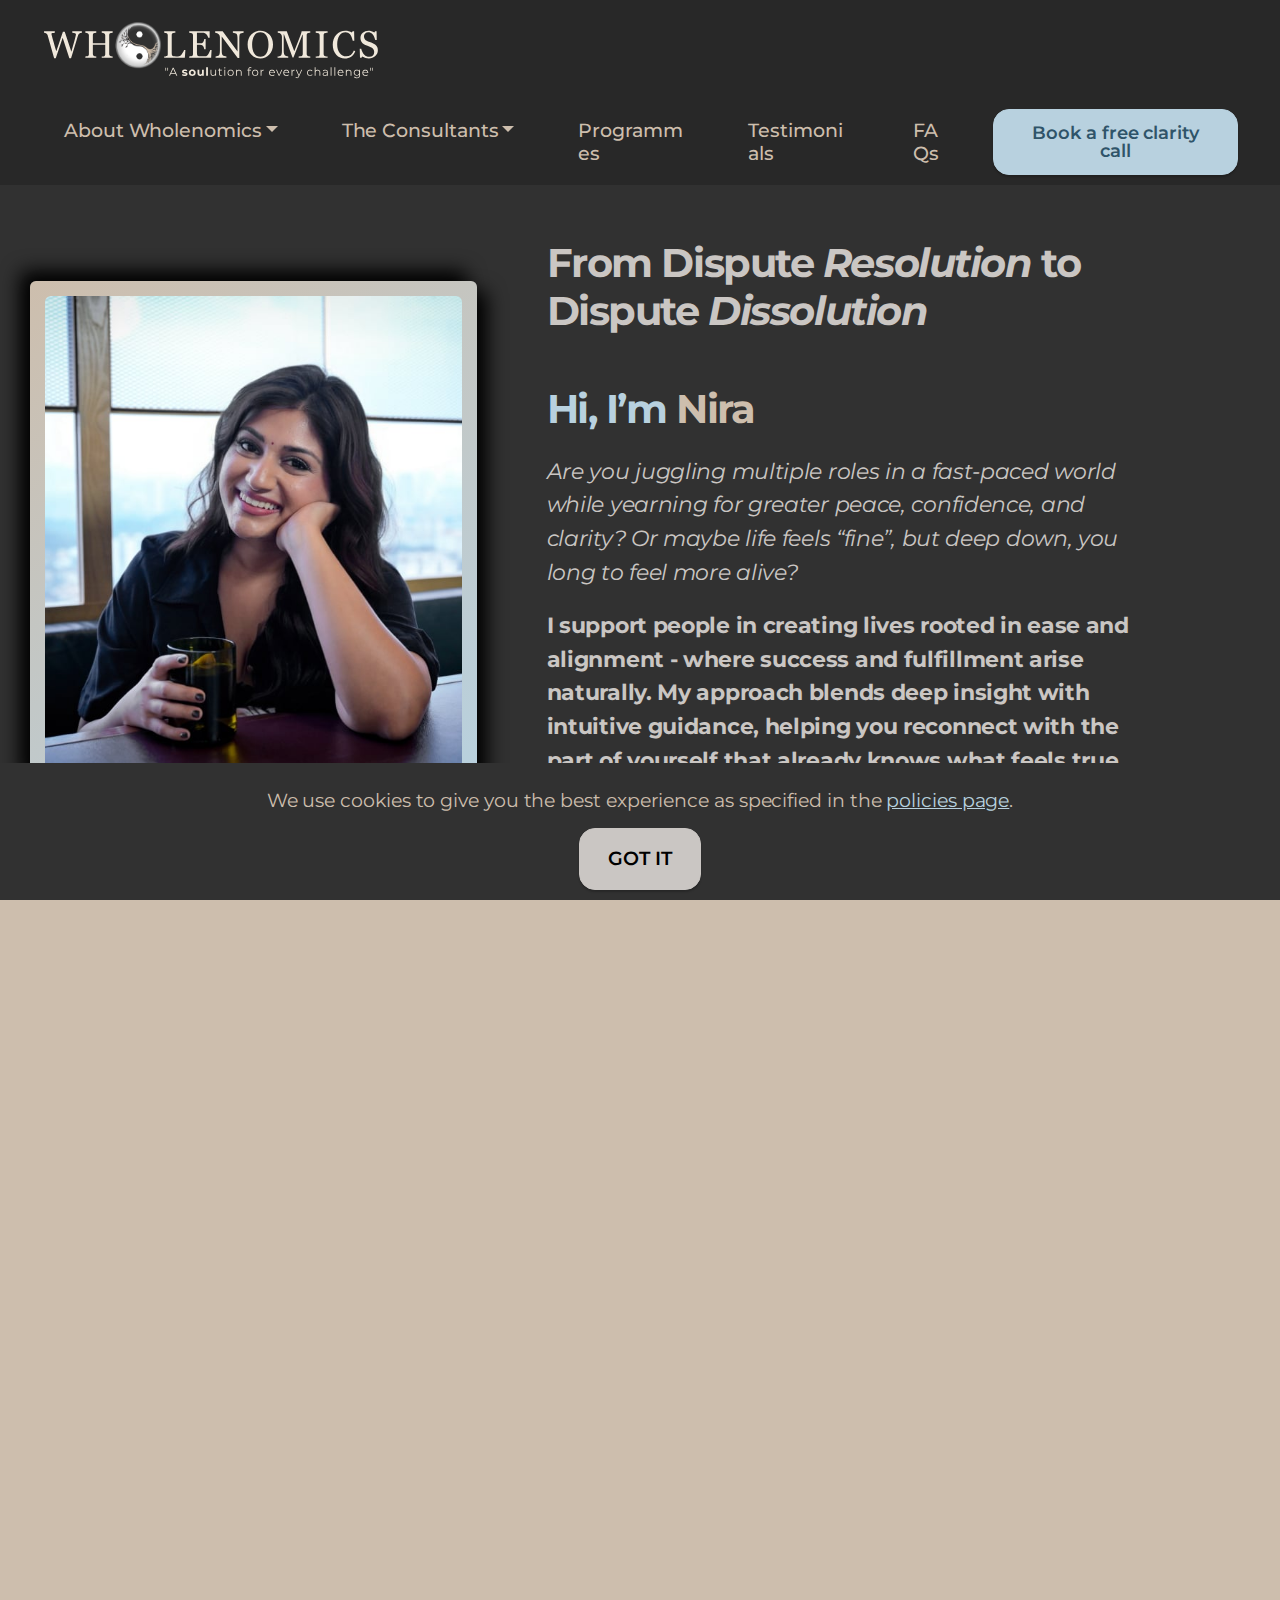
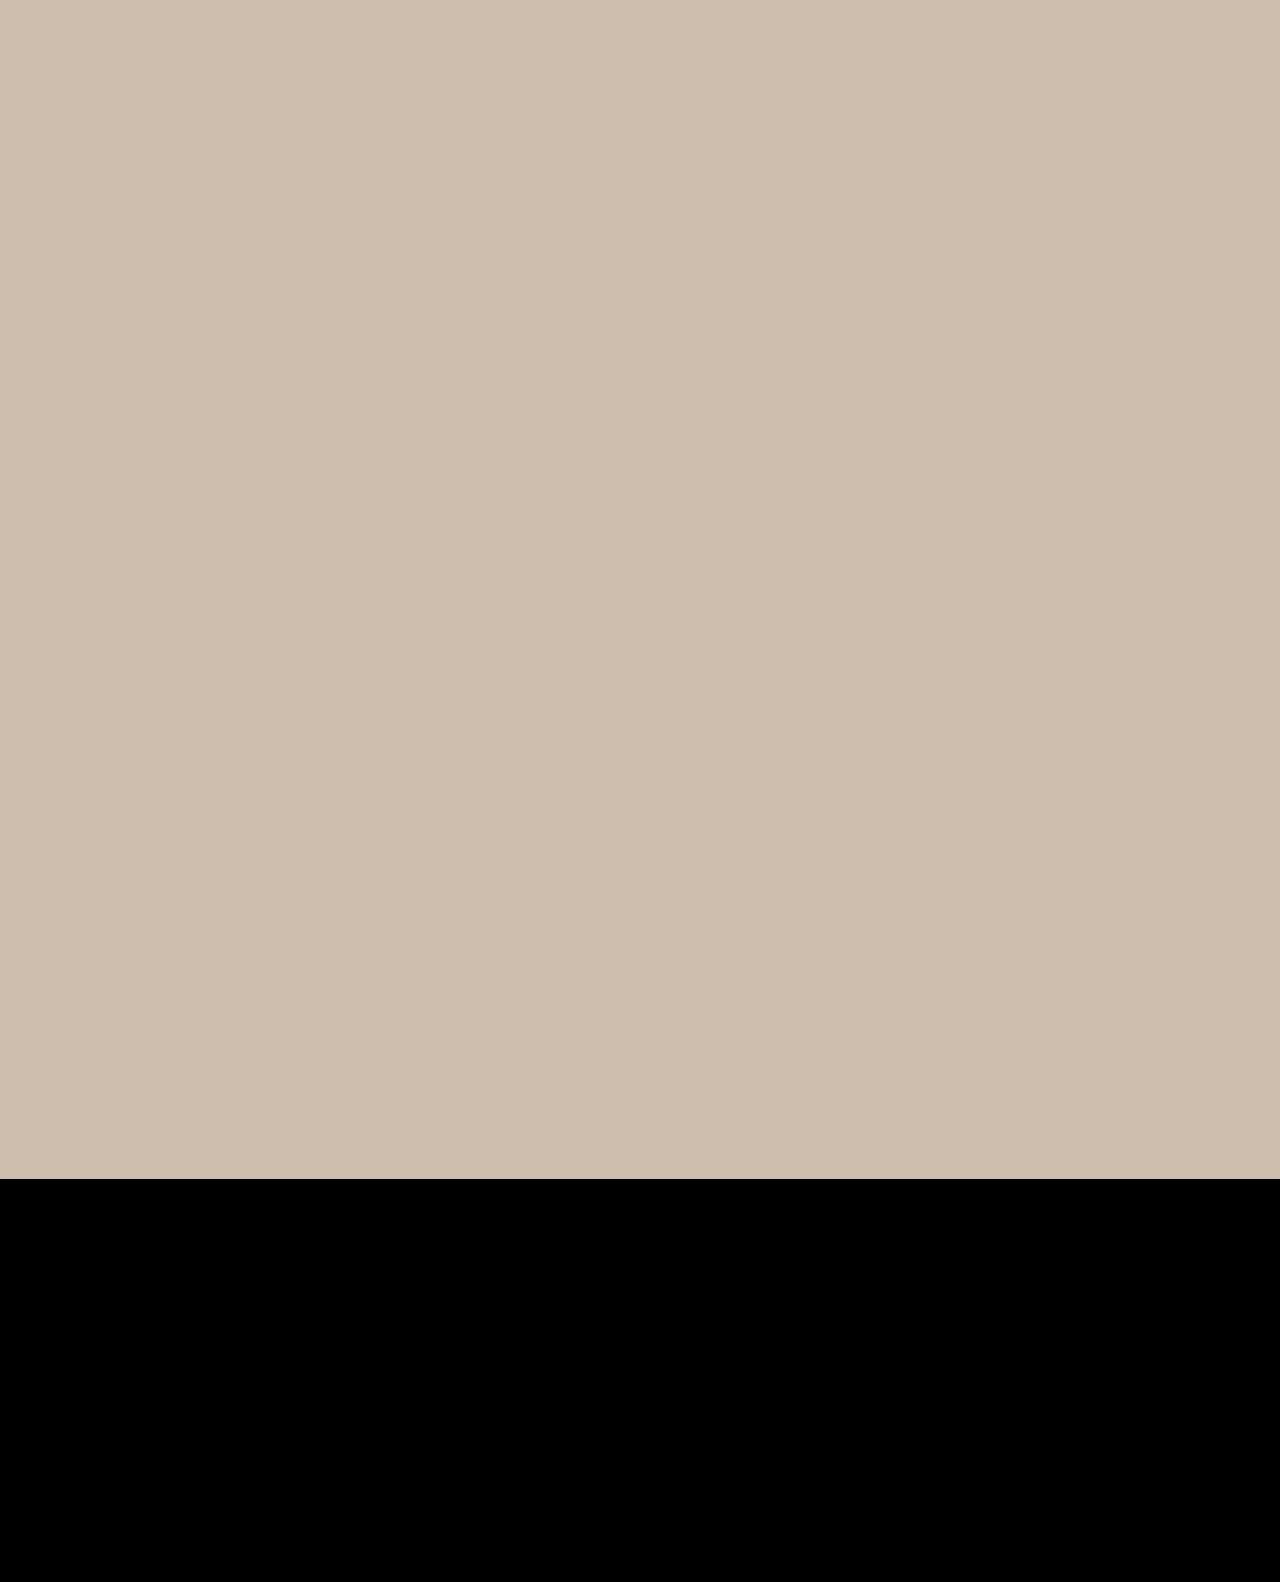
<file: nira-story.html>
<!DOCTYPE html>
<html  >
<head>
  
  <meta charset="UTF-8">
  <meta http-equiv="X-UA-Compatible" content="IE=edge">
  
  <meta name="viewport" content="width=device-width, initial-scale=1, minimum-scale=1">
  <link rel="shortcut icon" href="assets/images/favicon-nobg-128x127.png" type="image/x-icon">
  <meta name="description" content="From commercial law to guiding others, Nira helps people achieve deep inner transformation, self-mastery, and lasting clarity, freedom, and fulfilment.">
  
  
  <title>Nira's Story</title>
  <link rel="stylesheet" href="assets/bootstrap/css/bootstrap.min.css">
  <link rel="stylesheet" href="assets/bootstrap/css/bootstrap-grid.min.css">
  <link rel="stylesheet" href="assets/bootstrap/css/bootstrap-reboot.min.css">
  <link rel="stylesheet" href="assets/web/assets/gdpr-plugin/gdpr-styles.css">
  <link rel="stylesheet" href="assets/animatecss/animate.css">
  <link rel="stylesheet" href="assets/chatbutton/floating-wpp.css">
  <link rel="stylesheet" href="assets/dropdown/css/style.css">
  <link rel="stylesheet" href="assets/socicon/css/styles.css">
  <link rel="preload" href="https://fonts.googleapis.com/css?family=Montserrat:100,200,300,400,500,600,700,800,900,100i,200i,300i,400i,500i,600i,700i,800i,900i&display=swap" as="style" onload="this.onload=null;this.rel='stylesheet'">
  <noscript><link rel="stylesheet" href="https://fonts.googleapis.com/css?family=Montserrat:100,200,300,400,500,600,700,800,900,100i,200i,300i,400i,500i,600i,700i,800i,900i&display=swap"></noscript>
  <link rel="preload" as="style" href="assets/mobirise/css/mbr-additional.css?v=3ktQGo"><link rel="stylesheet" href="assets/mobirise/css/mbr-additional.css?v=3ktQGo" type="text/css">

  
  
  <link href="https://assets.calendly.com/assets/external/widget.css" rel="stylesheet">
<script src="https://assets.calendly.com/assets/external/widget.js" type="text/javascript" async></script>
</head>
<body>

<!-- Analytics -->
<!-- Google tag (gtag.js) -->
<script async src="https://www.googletagmanager.com/gtag/js?id=G-0PQEZYXFX5"></script>
<script>
  window.dataLayer = window.dataLayer || [];
  function gtag(){dataLayer.push(arguments);}
  gtag('js', new Date());

  gtag('config', 'G-0PQEZYXFX5');
</script>
<!-- /Analytics -->


  
  <section data-bs-version="5.1" class="menu menu1 cid-uZvkpvB9Qs" once="menu" id="amenu1-6x">
    

    <nav class="navbar navbar-dropdown navbar-expand-xl">
        <div class="container-fluid">
            <div class="navbar-brand">
                <span class="navbar-logo">
                    <a href="index.html">
                        <img src="assets/images/copy-of-wholenomics-logo-7.svg" alt="Wholenomics Logo" style="height: 5.6rem;">
                    </a>
                </span>
                
            </div>
            <button class="navbar-toggler" type="button" data-toggle="collapse" data-bs-toggle="collapse" data-target="#navbarSupportedContent" data-bs-target="#navbarSupportedContent" aria-controls="navbarNavAltMarkup" aria-expanded="false" aria-label="Toggle navigation">
                <div class="hamburger">
                    <span></span>
                    <span></span>
                    <span></span>
                    <span></span>
                </div>
            </button>
            <div class="collapse navbar-collapse" id="navbarSupportedContent">
                <ul class="navbar-nav nav-dropdown" data-app-modern-menu="true"><li class="nav-item dropdown"><a class="nav-link link dropdown-toggle text-success display-7" href="#" data-toggle="dropdown-submenu" data-bs-toggle="dropdown" data-bs-auto-close="outside" aria-expanded="false">About Wholenomics</a><div class="dropdown-menu" aria-labelledby="dropdown-977"><a class="dropdown-item text-success text-primary display-7" href="what-is-wholenomics.html" style="font-size:1rem">What</a><a class="dropdown-item text-success text-primary display-7" href="why-wholenomics.html" style="font-size:1rem">Why</a><a class="dropdown-item text-success text-primary display-7" href="how-wholenomics-works.html" style="font-size:1rem">How</a></div></li>
                    <li class="nav-item dropdown"><a class="nav-link link text-success dropdown-toggle display-7" href="#" aria-expanded="false" data-toggle="dropdown-submenu" data-bs-toggle="dropdown" data-bs-auto-close="outside">The Consultants</a><div class="dropdown-menu" aria-labelledby="dropdown-761"><a class="text-success show dropdown-item text-primary display-7" href="our-story.html" style="font-size:1rem">Our Story</a><a class="text-success show dropdown-item text-primary display-7" href="nira-story.html" style="font-size:1rem">Nira's Story</a><a class="text-success show dropdown-item text-primary display-7" href="kunal-story.html" style="font-size:1rem">Kunal's Story</a></div></li>
                    <li class="nav-item"><a class="nav-link link text-success show text-primary display-7" href="wholenomics-programmes.html" aria-expanded="false">Programmes</a>
                    </li>
                    <li class="nav-item"><a class="nav-link link text-success text-primary display-7" href="testimonials.html" aria-expanded="false">Testimonials</a>
                    </li><li class="nav-item"><a class="nav-link link text-success show text-primary display-7" href="FAQS.html" aria-expanded="false">FAQs</a>
                    </li></ul>
                
                <div class="navbar-buttons mbr-section-btn"><a class="btn btn-secondary display-7" href="https://calendly.com/wholenomics-info-2blo/30min" onclick="Calendly.initPopupWidget({url: 'https://calendly.com/wholenomics-info-2blo/30min'});return false;" style="font-size: 18px;">Book a free clarity call</a></div>
            </div>
        </div>
    </nav>
</section>

<section data-bs-version="5.1" class="header2 cid-uYxfvUxAvA" id="aheader2-6o">

    
    


    

    <div class="container-fluid">
        <div class="row">
            <div class="col-12 col-lg-12">
                <h1 class="mbr-section-title mbr-fonts-style display-1" style="margin-bottom:0px;"><strong>Nira's Story</strong><strong><br></strong></h1>
                
                
            </div>
        </div>
    </div>
</section>

<section data-bs-version="5.1" class="header7 expertm5 cid-uWXtGpQN45" id="aheader7-5a">

    

    
    

    <div class="container">
        <div class="row justify-content-center align-items-center">
            <div class="col-12 col-lg-5 col-img">
                <div class="img-wrapper">
                    <div class="img-box">
                        <img src="assets/images/4c10a7a6-7a3f-476e-a7df-99a76088da52-1000x667.jpg" alt="">
                    </div>
                </div>
            </div>
            <div class="col-12 col-lg-7 col-text">
                <div class="text-wrapper">
                    
                     <p class="mbr-text mbr-fonts-style display-2" style="padding-bottom: 30px"><strong>From Dispute <em>Resolution </em>to Dispute <em>Dissolution</em></strong><br></p>
                    <h1 class="mbr-section-subtitle mbr-fonts-style display-2">
                        <span style="color: #b8d1df;"><strong>Hi, I’m </strong></span><strong>Nira</strong><br></h1>
                  
                    <p class="mbr-text mbr-fonts-style display-4"><em>Are you juggling multiple roles in a fast-paced world while yearning for greater peace, confidence, and clarity? Or maybe life feels “fine”, but deep down, you long to feel more alive?</em><br></p>
                    
                     <p class="mbr-text mbr-fonts-style display-4"><strong>I support people in creating lives rooted in ease and alignment - where success and fulfillment arise naturally. My approach blends deep insight with intuitive guidance, helping you reconnect with the part of yourself that already knows what feels true and right for you.</strong><br></p>
                    
                    
                </div>
            </div>
        </div>
    </div>
</section>

<section data-bs-version="5.1" class="content5 cid-uP2RncMk6x" id="content5-o">
    
    <div class="container">
        <div class="row justify-content-center">
            <div class="col-md-12 col-lg-10">
                
                
                <p class="mbr-text mbr-fonts-style display-4">My journey began in the high-pressure world of commercial law. As a triple-qualified lawyer in England &amp; Wales, Australia, and Malaysia, I trained and worked in top-tier, profit- and deadline-driven environments. I know what it’s like to live in survival mode and feel compelled to chase the next milestone.<br>
<br>Despite my professional success, an undeniable inner calling to connect with people on a deeper level pulled me in a different direction. This turning point sparked my transition from <em>resolving </em>external disputes to <em>dissolving </em>the inner conflicts that keep so many of us stuck from feeling truly fulfilled.<br><br>From a young age, I’ve been a keen observer of human behavior, curious about our core motivations and who we are beneath it all. That fascination led to <strong>over 15 years of disciplined inner work - immersing in self-inquiry and consciousness studies</strong>. Alongside this, my training as an Indian classical and Bollywood dancer and devotional singer revealed how art can serve as a powerful gateway to a higher intelligence.<br>
<br>But it was through confronting my own challenges - grappling with anxiety, depression, exam phobia and health issues - that my greatest transformation unfolded. I was forced to face huge insecurities and fears: of failure, loneliness, and never being enough. By practising and developing the universal teachings of Sri Sathya Sai Baba, Eckhart Tolle, Byron Katie, Louise Hay, Ramana Maharshi, Mooji, Sanjay Mahalingam, and Supriya Rao, I found that <em>dissolving </em>our inner conflicts is far more effective and liberating than trying to <em>resolve </em>them. <strong>Through deepening my experience of myself - beyond thoughts and emotions, I met a greater intelligence at play and realised that far more could be accomplished from being than doing</strong>. This is the essence of my methods.
<br><br><strong>The result?</strong> A life that feels like magic, led by heightened intuitive abilities. <strong>I can sense what’s unspoken and help you uncover and dissolve the beliefs and patterns quietly running the show and sabotaging your joy and success. While I feel others’ pain as if it were my own, my compassion isn’t about masking you from the truth</strong>. There’s no pretending, no performance - just real presence and real change. I don’t impose “positive thinking” or try to fix you. Instead, <strong>I hold a space where insecurities soften, stories lose their grip, and real answers - and your highest potential - begin to take center stage</strong>.<br>
<br>In working together, <strong>clients often describe the experience as powerfully transformative, safe, and surprisingly joyful</strong>. I’ve been told our conversations feel light-hearted - like a warm, uplifting chat with an old friend over coffee. Many have shared that they feel truly seen and heard, sometimes for the first time. <strong>I live by the truth that every person is already whole and complete - and my passion lies in helping others experience this for themselves</strong>.&nbsp;(See <a href="testimonials.html" class="text-white"><strong>Testimonials </strong></a>for client anecdotes.)
<br>
<br><strong>With expertise in how the mind operates and keeps hidden the treasures you seek, I use presence and an unfailing method of inquiry to guide my clients to attune to their highest intelligence and take fearless action towards their truest goals.</strong><br>
<br>My approach isn’t just about dissolving problems and achieving goals; it’s about helping you experience that <strong>when you master the Self, all else is masterfully cared for</strong>.<br>
<br><strong>Ready to dissolve fears and achieve your truest personal and professional goals with greater ease?</strong><br></p>
            </div>
        </div>
    </div>
</section>

<section data-bs-version="5.1" class="content11 cid-uTWDYnx9Vi" id="content11-2q">
    
    <div class="container">
        <div class="row justify-content-center">
            <div class="col-md-12 col-lg-10">
                <div class="mbr-section-btn align-center"><a class="btn btn-secondary display-4" href="https://calendly.com/wholenomics-info-2blo/30min" onclick="Calendly.initPopupWidget({url: 'https://calendly.com/wholenomics-info-2blo/30min'});return false;">Book a free clarity call</a></div>
            </div>
        </div>
    </div>
</section>

<section data-bs-version="5.1" class="footer1 cid-uXvuAzNiIz" once="footers" id="footer1-60">

    
    
    <div class="container-fluid">
        <div class="wrapper">
            <div class="row mbr-white">
                <div class="col-6 col-md-4 col-lg-2" id="aboutWholenomics">
                    <h5 class="mbr-section-subtitle mbr-fonts-style mb-5 display-7">About Wholenomics</h5>
                    <ul class="list mbr-fonts-style display-7">
                        <li class="mbr-text item-wrap"><a href="what-is-wholenomics.html" class="text-success">What</a></li>
                        <li class="mbr-text item-wrap"><a href="why-wholenomics.html" class="text-success">Why</a></li>
                        <li class="mbr-text item-wrap"><a href="how-wholenomics-works.html" class="text-success">How</a></li>
                    </ul>
                </div>
                <div class="col-6 col-md-4 col-lg-2">
                    <h5 class="mbr-section-subtitle mbr-fonts-style mb-5 display-7">The Consultants</h5>
                    <ul class="list mbr-fonts-style display-7">
                        <li class="mbr-text item-wrap"><a href="our-story.html" class="text-success">Our Story</a></li><a href="our-story.html" class="text-primary">
                        </a><li class="mbr-text item-wrap"><a href="nira-story.html" class="text-success">Nira's Story</a></li><a href="nira-story.html" class="text-primary">
                        </a><li class="mbr-text item-wrap"><a href="kunal-story.html" class="text-success">Kunal's Story</a></li>
          
                    </ul>
                </div>
                <div class="col-6 col-md-4 col-lg-2">
                    <h5 class="mbr-section-subtitle mbr-fonts-style mb-5 display-7">
                        <a href="wholenomics-programmes.html" class="text-success">Programmes</a></h5>

                </div>
                <div class="col-6 col-md-4 col-lg-2">
                    <h5 class="mbr-section-subtitle mbr-fonts-style mb-5 display-7">
                        <a href="testimonials.html" class="text-success">Testimonials</a></h5>
                </div>
                <div class="col-6 col-md-4 col-lg-2">
                    <h5 class="mbr-section-subtitle mbr-fonts-style mb-5 display-7">
                        <a href="FAQS.html" class="text-success">FAQs</a></h5>
                </div>
                <div class="col-6 col-md-4 col-lg-2">
                    <h5 class="mbr-section-subtitle mbr-fonts-style mb-5 display-7">
                        Support</h5>
                    <ul class="list mbr-fonts-style display-7">
                        <li class="mbr-text item-wrap"><a href="contact-us.html" class="text-success">Contact</a></li><li class="mbr-text item-wrap"><a href="policies.html#content5-4d" class="text-success text-primary">Terms &amp; Conditions</a></li><a href="policies.html#article14-4c" class="text-primary">
                        </a><li class="mbr-text item-wrap"><a href="policies.html#article14-4a" class="text-success">Privacy Policy</a></li><a href="policies.html#article14-4a" class="text-primary">
                        </a><li class="mbr-text item-wrap"><a href="policies.html#article14-45" class="text-success text-primary">Cookie Policy</a></li>
                    </ul>
                </div>
            </div>
            <div class="copyrightDiv row">
                <div class="col-12 col-lg-7 col-xxl-9 bottom">
                    
                </div>
                <div class="col-12 col-lg-6 col-xxl-4 d-flex justify-content-center gap-3 padding">
                    <p class="mbr-text mb-0 mbr-fonts-style copyright display-7">
                        © 2025 Wholenomics Pte. Ltd</p>
                    <p class="mbr-text mb-0 mbr-fonts-style copyright display-7">
                        All Rights Reserved
                    </p>
                </div>
            </div>
        </div>
    </div>
</section>


<script src="assets/bootstrap/js/bootstrap.bundle.min.js"></script>
  <script src="assets/web/assets/cookies-alert-plugin/cookies-alert-core.js"></script>
  <script src="assets/web/assets/cookies-alert-plugin/cookies-alert-script.js"></script>
  <script src="assets/smoothscroll/smooth-scroll.js"></script>
  <script src="assets/ytplayer/index.js"></script>
  <script src="assets/chatbutton/floating-wpp.js"></script>
  <script src="assets/chatbutton/script.js"></script>
  <script src="assets/dropdown/js/navbar-dropdown.js"></script>
  <script src="assets/theme/js/script.js"></script>
  
  
  
<input name="cookieData" type="hidden" data-cookie-cookiesAlertType='1' data-cookie-customDialogSelector='null' data-cookie-colorText='#cdbead' data-cookie-colorBg='rgb(49, 49, 49)' data-cookie-opacityOverlay='0' data-cookie-bgOpacity='100' data-cookie-textButton='GOT IT' data-cookie-rejectText='REJECT' data-cookie-colorButton='#cac6c3' data-cookie-rejectColor='#ffffff' data-cookie-colorLink='#b8d1df' data-cookie-underlineLink='true' data-cookie-text="We use cookies to give you the best experience as specified in the <a href='policies.html'>policies page</a>.">
    <input name="animation" type="hidden">
  <div id="chatbutton-wa" data-phone="+6580209446" data-showpopup="true" data-headertitle="👋 Chat with us on WhatsApp!" data-popupmessage="Hi there 👋 

Welcome to Wholenomics! Drop us a message here and we will get right back to you!

 In loving service, Kunal &amp; Nira" data-placeholder="Type here" data-position="left" data-headercolor="#39847a" data-backgroundcolor="#e5ddd5" data-autoopentimeout="0" data-size="65px"><div class="floating-wpp-button" style="width: 65px; height: 65px;"><div class="floating-wpp-button-image"><!--?xml version="1.0" encoding="UTF-8" standalone="no"?--><svg xmlns="http://www.w3.org/2000/svg" xmlns:xlink="http://www.w3.org/1999/xlink" style="isolation:isolate" viewBox="0 0 800 800" width="65" height="65"><defs><clipPath id="_clipPath_A3g8G5hPEGG2L0B6hFCxamU4cc8rfqzQ"><rect width="800" height="800"></rect></clipPath></defs><g clip-path="url(#_clipPath_A3g8G5hPEGG2L0B6hFCxamU4cc8rfqzQ)"><g><path d=" M 787.59 800 L 12.41 800 C 5.556 800 0 793.332 0 785.108 L 0 14.892 C 0 6.667 5.556 0 12.41 0 L 787.59 0 C 794.444 0 800 6.667 800 14.892 L 800 785.108 C 800 793.332 794.444 800 787.59 800 Z " fill="rgb(37,211,102)"></path></g><g><path d=" M 508.558 450.429 C 502.67 447.483 473.723 433.24 468.325 431.273 C 462.929 429.308 459.003 428.328 455.078 434.22 C 451.153 440.114 439.869 453.377 436.434 457.307 C 433 461.236 429.565 461.729 423.677 458.78 C 417.79 455.834 398.818 449.617 376.328 429.556 C 358.825 413.943 347.008 394.663 343.574 388.768 C 340.139 382.873 343.207 379.687 346.155 376.752 C 348.804 374.113 352.044 369.874 354.987 366.436 C 357.931 362.999 358.912 360.541 360.875 356.614 C 362.837 352.683 361.857 349.246 360.383 346.299 C 358.912 343.352 347.136 314.369 342.231 302.579 C 337.451 291.099 332.597 292.654 328.983 292.472 C 325.552 292.301 321.622 292.265 317.698 292.265 C 313.773 292.265 307.394 293.739 301.996 299.632 C 296.6 305.527 281.389 319.772 281.389 348.752 C 281.389 377.735 302.487 405.731 305.431 409.661 C 308.376 413.592 346.949 473.062 406.015 498.566 C 420.062 504.634 431.03 508.256 439.581 510.969 C 453.685 515.451 466.521 514.818 476.666 513.302 C 487.978 511.613 511.502 499.06 516.409 485.307 C 521.315 471.55 521.315 459.762 519.842 457.307 C 518.371 454.851 514.446 453.377 508.558 450.429 Z  M 401.126 597.117 L 401.047 597.117 C 365.902 597.104 331.431 587.661 301.36 569.817 L 294.208 565.572 L 220.08 585.017 L 239.866 512.743 L 235.21 505.332 C 215.604 474.149 205.248 438.108 205.264 401.1 C 205.307 293.113 293.17 205.257 401.204 205.257 C 453.518 205.275 502.693 225.674 539.673 262.696 C 576.651 299.716 597.004 348.925 596.983 401.258 C 596.939 509.254 509.078 597.117 401.126 597.117 Z  M 567.816 234.565 C 523.327 190.024 464.161 165.484 401.124 165.458 C 271.24 165.458 165.529 271.161 165.477 401.085 C 165.46 442.617 176.311 483.154 196.932 518.892 L 163.502 641 L 288.421 608.232 C 322.839 627.005 361.591 636.901 401.03 636.913 L 401.126 636.913 L 401.127 636.913 C 530.998 636.913 636.717 531.2 636.77 401.274 C 636.794 338.309 612.306 279.105 567.816 234.565" fill-rule="evenodd" fill="rgb(255,255,255)"></path></g></g></svg></div></div></div>
 </body>
</html>
</file>
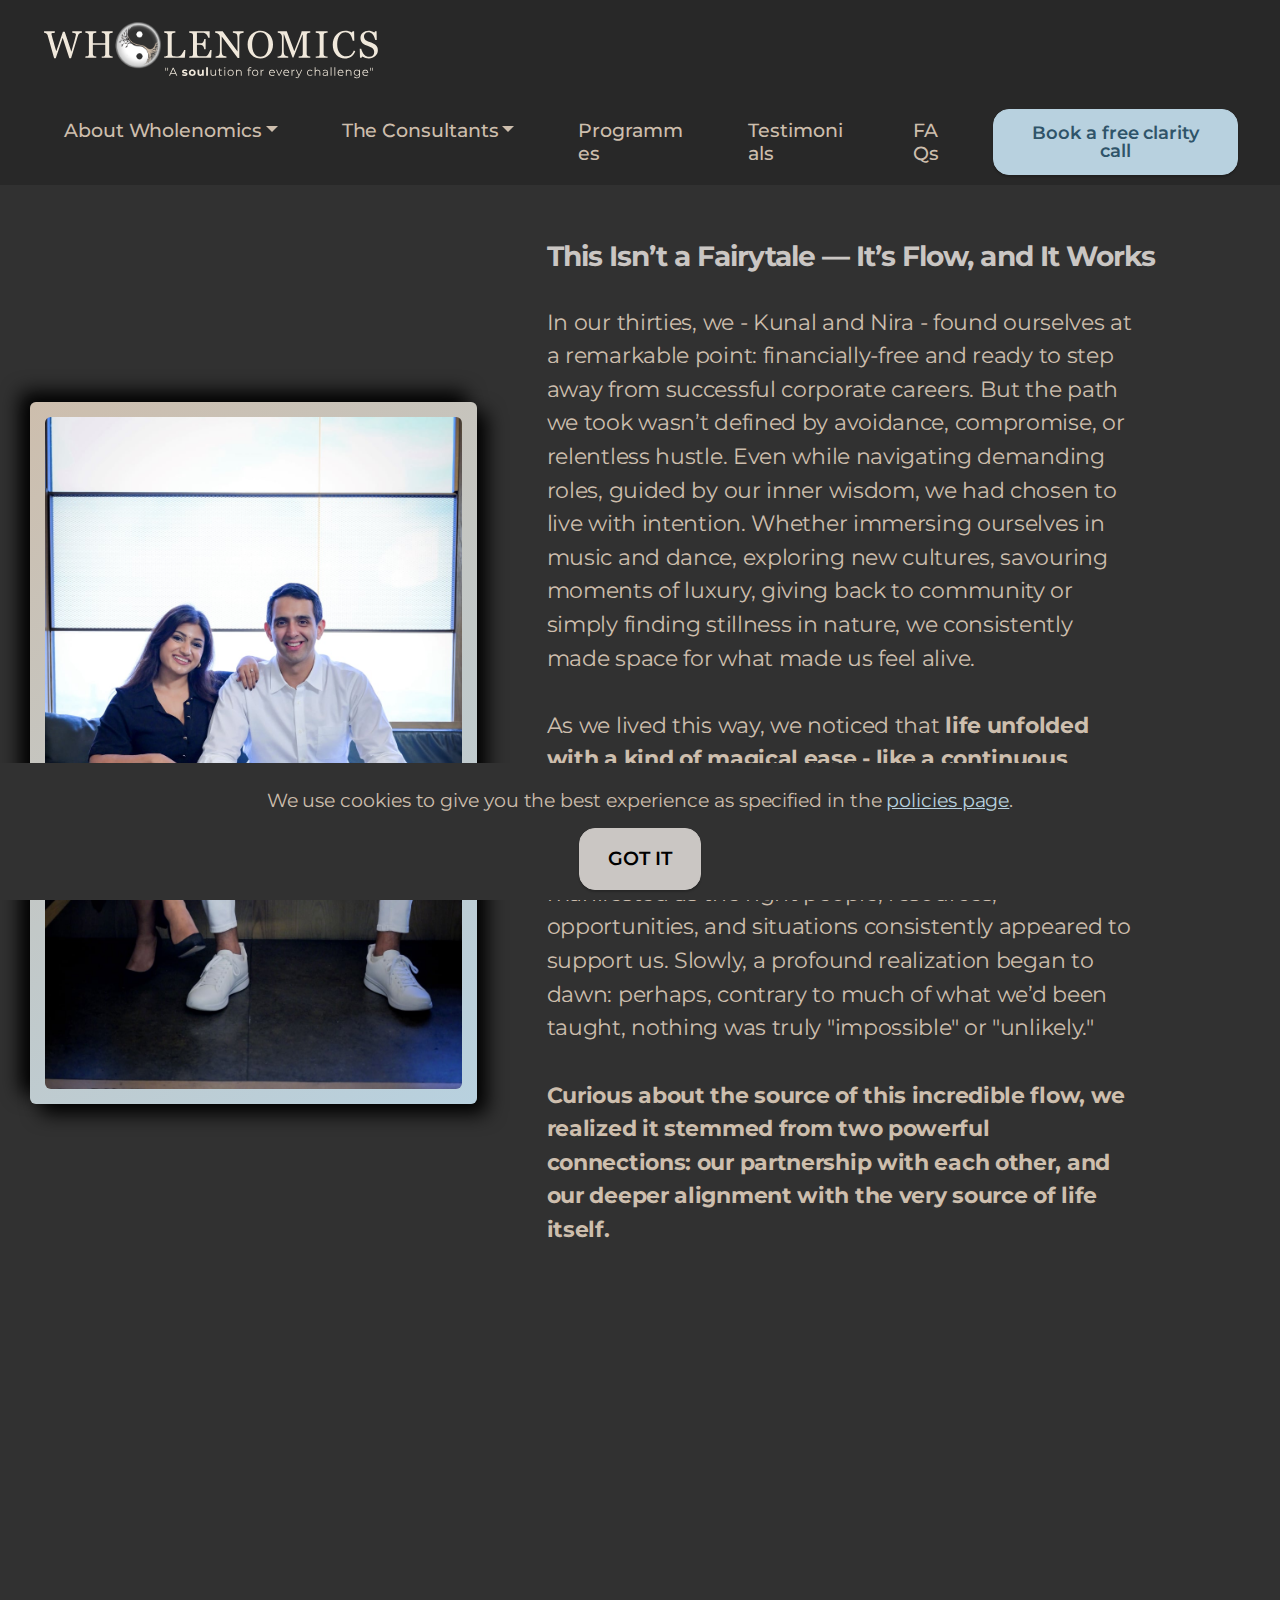
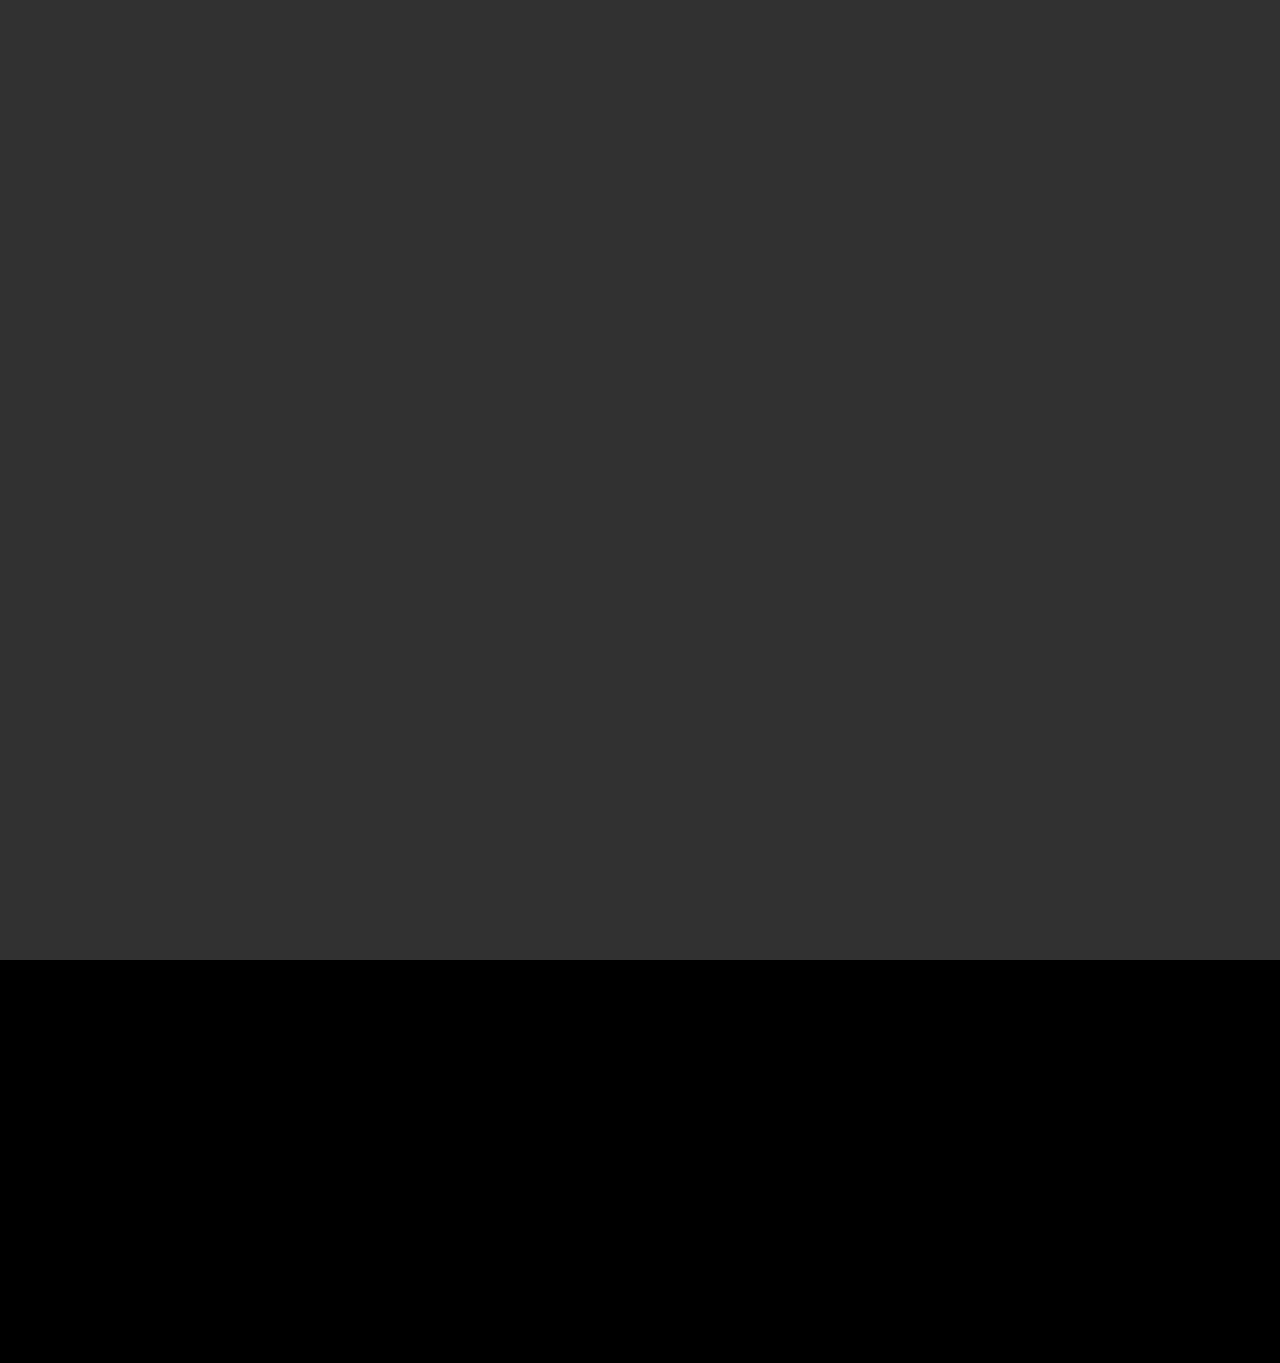
<file: our-story.html>
<!DOCTYPE html>
<html  >
<head>
  
  <meta charset="UTF-8">
  <meta http-equiv="X-UA-Compatible" content="IE=edge">
  
  <meta name="viewport" content="width=device-width, initial-scale=1, minimum-scale=1">
  <link rel="shortcut icon" href="assets/images/favicon-nobg-128x127.png" type="image/x-icon">
  <meta name="description" content="Learn how Kunal and Nira’s journey to integrate inner and outer transformation inspires self mastery and effortlessly effective goal fulfillment.">
  
  
  <title>Our Story</title>
  <link rel="stylesheet" href="assets/bootstrap/css/bootstrap.min.css">
  <link rel="stylesheet" href="assets/bootstrap/css/bootstrap-grid.min.css">
  <link rel="stylesheet" href="assets/bootstrap/css/bootstrap-reboot.min.css">
  <link rel="stylesheet" href="assets/web/assets/gdpr-plugin/gdpr-styles.css">
  <link rel="stylesheet" href="assets/animatecss/animate.css">
  <link rel="stylesheet" href="assets/chatbutton/floating-wpp.css">
  <link rel="stylesheet" href="assets/dropdown/css/style.css">
  <link rel="stylesheet" href="assets/socicon/css/styles.css">
  <link rel="preload" href="https://fonts.googleapis.com/css?family=Montserrat:100,200,300,400,500,600,700,800,900,100i,200i,300i,400i,500i,600i,700i,800i,900i&display=swap" as="style" onload="this.onload=null;this.rel='stylesheet'">
  <noscript><link rel="stylesheet" href="https://fonts.googleapis.com/css?family=Montserrat:100,200,300,400,500,600,700,800,900,100i,200i,300i,400i,500i,600i,700i,800i,900i&display=swap"></noscript>
  <link rel="preload" as="style" href="assets/mobirise/css/mbr-additional.css?v=aRusSN"><link rel="stylesheet" href="assets/mobirise/css/mbr-additional.css?v=aRusSN" type="text/css">

  
  
  <link href="https://assets.calendly.com/assets/external/widget.css" rel="stylesheet">
<script src="https://assets.calendly.com/assets/external/widget.js" type="text/javascript" async></script>
</head>
<body>

<!-- Analytics -->
<!-- Google tag (gtag.js) -->
<script async src="https://www.googletagmanager.com/gtag/js?id=G-0PQEZYXFX5"></script>
<script>
  window.dataLayer = window.dataLayer || [];
  function gtag(){dataLayer.push(arguments);}
  gtag('js', new Date());

  gtag('config', 'G-0PQEZYXFX5');
</script>
<!-- /Analytics -->


  
  <section data-bs-version="5.1" class="menu menu1 cid-uZvkpvB9Qs" once="menu" id="amenu1-6x">
    

    <nav class="navbar navbar-dropdown navbar-expand-xl">
        <div class="container-fluid">
            <div class="navbar-brand">
                <span class="navbar-logo">
                    <a href="index.html">
                        <img src="assets/images/copy-of-wholenomics-logo-7.svg" alt="Wholenomics Logo" style="height: 5.6rem;">
                    </a>
                </span>
                
            </div>
            <button class="navbar-toggler" type="button" data-toggle="collapse" data-bs-toggle="collapse" data-target="#navbarSupportedContent" data-bs-target="#navbarSupportedContent" aria-controls="navbarNavAltMarkup" aria-expanded="false" aria-label="Toggle navigation">
                <div class="hamburger">
                    <span></span>
                    <span></span>
                    <span></span>
                    <span></span>
                </div>
            </button>
            <div class="collapse navbar-collapse" id="navbarSupportedContent">
                <ul class="navbar-nav nav-dropdown" data-app-modern-menu="true"><li class="nav-item dropdown"><a class="nav-link link dropdown-toggle text-success display-7" href="#" data-toggle="dropdown-submenu" data-bs-toggle="dropdown" data-bs-auto-close="outside" aria-expanded="false">About Wholenomics</a><div class="dropdown-menu" aria-labelledby="dropdown-977"><a class="dropdown-item text-success text-primary display-7" href="what-is-wholenomics.html" style="font-size:1rem">What</a><a class="dropdown-item text-success text-primary display-7" href="why-wholenomics.html" style="font-size:1rem">Why</a><a class="dropdown-item text-success text-primary display-7" href="how-wholenomics-works.html" style="font-size:1rem">How</a></div></li>
                    <li class="nav-item dropdown"><a class="nav-link link text-success dropdown-toggle display-7" href="#" aria-expanded="false" data-toggle="dropdown-submenu" data-bs-toggle="dropdown" data-bs-auto-close="outside">The Consultants</a><div class="dropdown-menu" aria-labelledby="dropdown-761"><a class="text-success show dropdown-item text-primary display-7" href="our-story.html" style="font-size:1rem">Our Story</a><a class="text-success show dropdown-item text-primary display-7" href="nira-story.html" style="font-size:1rem">Nira's Story</a><a class="text-success show dropdown-item text-primary display-7" href="kunal-story.html" style="font-size:1rem">Kunal's Story</a></div></li>
                    <li class="nav-item"><a class="nav-link link text-success show text-primary display-7" href="wholenomics-programmes.html" aria-expanded="false">Programmes</a>
                    </li>
                    <li class="nav-item"><a class="nav-link link text-success text-primary display-7" href="testimonials.html" aria-expanded="false">Testimonials</a>
                    </li><li class="nav-item"><a class="nav-link link text-success show text-primary display-7" href="FAQS.html" aria-expanded="false">FAQs</a>
                    </li></ul>
                
                <div class="navbar-buttons mbr-section-btn"><a class="btn btn-secondary display-7" href="https://calendly.com/wholenomics-info-2blo/30min" onclick="Calendly.initPopupWidget({url: 'https://calendly.com/wholenomics-info-2blo/30min'});return false;" style="font-size: 18px;">Book a free clarity call</a></div>
            </div>
        </div>
    </nav>
</section>

<section data-bs-version="5.1" class="header2 cid-uYx5AGculP" id="aheader2-6m">

    
    


    

    <div class="container-fluid">
        <div class="row">
            <div class="col-12 col-lg-12">
                <h1 class="mbr-section-title mbr-fonts-style display-1" style="margin-bottom:0px;"><strong>Our Story</strong><strong><br></strong></h1>
                
                
            </div>
        </div>
    </div>
</section>

<section data-bs-version="5.1" class="header7 expertm5 cid-uVTSgqeG2x" id="aheader7-4q">

    

    
    

    <div class="container">
        <div class="row justify-content-center align-items-center">
            <div class="col-12 col-lg-5 col-img">
                <div class="img-wrapper">
                    <div class="img-box">
                        <img src="assets/images/sjs-073620cropped-resized-1000x1613.jpg" alt="">
                    </div>
                </div>
            </div>
            <div class="col-12 col-lg-7 col-text">
                <div class="text-wrapper">

                        <h5 class="mbr-section-title mbr-fonts-style mb-4 display-5"><strong>This Isn’t a Fairytale — It’s Flow, and It Works</strong></h5>
                    <p class="mbr-text mbr-fonts-style display-4">In our thirties, we - Kunal and Nira - found ourselves at a remarkable point: financially-free and ready to step away from successful corporate careers. But the path we took wasn’t defined by avoidance, compromise, or relentless hustle. Even while navigating demanding roles, guided by our inner wisdom, we had chosen to live with intention. Whether immersing ourselves in music and dance, exploring new cultures, savouring moments of luxury, giving back to community or simply finding stillness in nature, we consistently made space for what made us feel alive.<br><br>As we lived this way, we noticed that <strong>life unfolded with a kind of magical ease - like a continuous stream of miracles and synchronicities</strong>. Doors opened effortlessly. Challenges seemed to soften. Rules bent in our favour. Even our faintest intentions manifested as the right people, resources, opportunities, and situations consistently appeared to support us. Slowly, a profound realization began to dawn: perhaps, contrary to much of what we’d been taught, nothing was truly "impossible" or "unlikely."<br><br><strong>Curious about the source of this incredible flow, we realized it stemmed from two powerful connections: our partnership with each other, and our deeper alignment with the very source of life itself.</strong><br></p>
                    
                    
                </div>
            </div>
        </div>
    </div>
</section>

<section data-bs-version="5.1" class="content5 cid-uTVVKYgMrI" id="content5-2i">
    
    <div class="container">
        <div class="row justify-content-center">
            <div class="col-md-12 col-lg-10">
                
                
                <p class="mbr-text mbr-fonts-style display-4"><strong>Nira</strong>, rooted in the joy of “being,” dedicated years to cultivating mastery over what she calls the "inner economy"—the internal world. Through quiet discipline, <strong>she forged a clear and consistent connection to her inner wisdom, beneath the noise of outdated survival patterns. She discovered an intelligence far more reliable and accurate than the mind—and found that whatever she consciously asked for, she received, with gratitude</strong>.<br><br><strong>Kunal</strong>, conversely, found his joy in “doing”, cultivating mastery over what he calls the "outer economy" i.e. the external world. <strong>He developed robust capabilities in financial management, strategic thinking, and leadership in the corporate world, while simultaneously sharpening practical life skills, which helped him navigate complexity with ease and clarity</strong>.<br><br><strong>By leaning into each other’s strengths, we began to understand how to move effortlessly between the two fundamental dimensions of life: the human and the being. In this dance, we discovered a "sweet spot" - a harmonious space where stillness propels clear movement, strategic action and playful surrender. From this place, we accessed a higher intelligence, and witnessed the profound impact when we allowed that intelligence to lead us.</strong><br><br>This isn’t a dream reserved for a lucky few - it’s something that occurs naturally when you embrace both dimensions of being human instead of trying to function like a machine.<strong> A different way of living is available to all of us - one that feels less like striving and more like being carried</strong>; a way that brings clarity without force, action without exhaustion, and impact without self-sacrifice. This path is accessible to anyone ready to turn inward, act with intention, and trust the same life force that sustains our breath.&nbsp;<strong><br></strong><br><strong>Our mission now is simple: to walk alongside others in integrating the human and being dimensions for effortlessly effective living. We believe no one should have to settle for anything less than a life that feels true, vibrant, and deeply free, and so we warmly welcome you - just as you are - to this space of powerful presence and limitless possibility.</strong><br></p>
            </div>
        </div>
    </div>
</section>

<section data-bs-version="5.1" class="article11 cid-uTVVKYOusZ" id="article11-2j">
    

    
    
    <div class="container">
        <div class="row justify-content-center">
            <div class="title col-md-12 col-lg-11">
                
                
                <div class="mbr-section-btn align-center mt-4"><a class="btn btn-secondary display-4" href="https://calendly.com/wholenomics-info-2blo/30min" onclick="Calendly.initPopupWidget({url: 'https://calendly.com/wholenomics-info-2blo/30min'});return false;">Book a free clarity call</a></div>
            </div>
        </div>
    </div>
</section>

<section data-bs-version="5.1" class="footer1 cid-uXvuAzNiIz" once="footers" id="footer1-60">

    
    
    <div class="container-fluid">
        <div class="wrapper">
            <div class="row mbr-white">
                <div class="col-6 col-md-4 col-lg-2" id="aboutWholenomics">
                    <h5 class="mbr-section-subtitle mbr-fonts-style mb-5 display-7">About Wholenomics</h5>
                    <ul class="list mbr-fonts-style display-7">
                        <li class="mbr-text item-wrap"><a href="what-is-wholenomics.html" class="text-success">What</a></li>
                        <li class="mbr-text item-wrap"><a href="why-wholenomics.html" class="text-success">Why</a></li>
                        <li class="mbr-text item-wrap"><a href="how-wholenomics-works.html" class="text-success">How</a></li>
                    </ul>
                </div>
                <div class="col-6 col-md-4 col-lg-2">
                    <h5 class="mbr-section-subtitle mbr-fonts-style mb-5 display-7">The Consultants</h5>
                    <ul class="list mbr-fonts-style display-7">
                        <li class="mbr-text item-wrap"><a href="our-story.html" class="text-success">Our Story</a></li><a href="our-story.html" class="text-primary">
                        </a><li class="mbr-text item-wrap"><a href="nira-story.html" class="text-success">Nira's Story</a></li><a href="nira-story.html" class="text-primary">
                        </a><li class="mbr-text item-wrap"><a href="kunal-story.html" class="text-success">Kunal's Story</a></li>
          
                    </ul>
                </div>
                <div class="col-6 col-md-4 col-lg-2">
                    <h5 class="mbr-section-subtitle mbr-fonts-style mb-5 display-7">
                        <a href="wholenomics-programmes.html" class="text-success">Programmes</a></h5>

                </div>
                <div class="col-6 col-md-4 col-lg-2">
                    <h5 class="mbr-section-subtitle mbr-fonts-style mb-5 display-7">
                        <a href="testimonials.html" class="text-success">Testimonials</a></h5>
                </div>
                <div class="col-6 col-md-4 col-lg-2">
                    <h5 class="mbr-section-subtitle mbr-fonts-style mb-5 display-7">
                        <a href="FAQS.html" class="text-success">FAQs</a></h5>
                </div>
                <div class="col-6 col-md-4 col-lg-2">
                    <h5 class="mbr-section-subtitle mbr-fonts-style mb-5 display-7">
                        Support</h5>
                    <ul class="list mbr-fonts-style display-7">
                        <li class="mbr-text item-wrap"><a href="contact-us.html" class="text-success">Contact</a></li><li class="mbr-text item-wrap"><a href="policies.html#content5-4d" class="text-success text-primary">Terms &amp; Conditions</a></li><a href="policies.html#article14-4c" class="text-primary">
                        </a><li class="mbr-text item-wrap"><a href="policies.html#article14-4a" class="text-success">Privacy Policy</a></li><a href="policies.html#article14-4a" class="text-primary">
                        </a><li class="mbr-text item-wrap"><a href="policies.html#article14-45" class="text-success text-primary">Cookie Policy</a></li>
                    </ul>
                </div>
            </div>
            <div class="copyrightDiv row">
                <div class="col-12 col-lg-7 col-xxl-9 bottom">
                    
                </div>
                <div class="col-12 col-lg-6 col-xxl-4 d-flex justify-content-center gap-3 padding">
                    <p class="mbr-text mb-0 mbr-fonts-style copyright display-7">
                        © 2025 Wholenomics Pte. Ltd</p>
                    <p class="mbr-text mb-0 mbr-fonts-style copyright display-7">
                        All Rights Reserved
                    </p>
                </div>
            </div>
        </div>
    </div>
</section>


<script src="assets/bootstrap/js/bootstrap.bundle.min.js"></script>
  <script src="assets/web/assets/cookies-alert-plugin/cookies-alert-core.js"></script>
  <script src="assets/web/assets/cookies-alert-plugin/cookies-alert-script.js"></script>
  <script src="assets/smoothscroll/smooth-scroll.js"></script>
  <script src="assets/ytplayer/index.js"></script>
  <script src="assets/chatbutton/floating-wpp.js"></script>
  <script src="assets/chatbutton/script.js"></script>
  <script src="assets/dropdown/js/navbar-dropdown.js"></script>
  <script src="assets/theme/js/script.js"></script>
  
  
  <style>
@media (max-width: 992px)
{
#aheader7-4q {
padding-bottom: 24px !important;
}
}
</style>
<input name="cookieData" type="hidden" data-cookie-cookiesAlertType='1' data-cookie-customDialogSelector='null' data-cookie-colorText='#cdbead' data-cookie-colorBg='rgb(49, 49, 49)' data-cookie-opacityOverlay='0' data-cookie-bgOpacity='100' data-cookie-textButton='GOT IT' data-cookie-rejectText='REJECT' data-cookie-colorButton='#cac6c3' data-cookie-rejectColor='#ffffff' data-cookie-colorLink='#b8d1df' data-cookie-underlineLink='true' data-cookie-text="We use cookies to give you the best experience as specified in the <a href='policies.html'>policies page</a>.">
    <input name="animation" type="hidden">
  <div id="chatbutton-wa" data-phone="+6580209446" data-showpopup="true" data-headertitle="👋 Chat with us on WhatsApp!" data-popupmessage="Hi there 👋 

Welcome to Wholenomics! Drop us a message here and we will get right back to you!

 In loving service, Kunal &amp; Nira" data-placeholder="Type here" data-position="left" data-headercolor="#39847a" data-backgroundcolor="#e5ddd5" data-autoopentimeout="0" data-size="65px"><div class="floating-wpp-button" style="width: 65px; height: 65px;"><div class="floating-wpp-button-image"><!--?xml version="1.0" encoding="UTF-8" standalone="no"?--><svg xmlns="http://www.w3.org/2000/svg" xmlns:xlink="http://www.w3.org/1999/xlink" style="isolation:isolate" viewBox="0 0 800 800" width="65" height="65"><defs><clipPath id="_clipPath_A3g8G5hPEGG2L0B6hFCxamU4cc8rfqzQ"><rect width="800" height="800"></rect></clipPath></defs><g clip-path="url(#_clipPath_A3g8G5hPEGG2L0B6hFCxamU4cc8rfqzQ)"><g><path d=" M 787.59 800 L 12.41 800 C 5.556 800 0 793.332 0 785.108 L 0 14.892 C 0 6.667 5.556 0 12.41 0 L 787.59 0 C 794.444 0 800 6.667 800 14.892 L 800 785.108 C 800 793.332 794.444 800 787.59 800 Z " fill="rgb(37,211,102)"></path></g><g><path d=" M 508.558 450.429 C 502.67 447.483 473.723 433.24 468.325 431.273 C 462.929 429.308 459.003 428.328 455.078 434.22 C 451.153 440.114 439.869 453.377 436.434 457.307 C 433 461.236 429.565 461.729 423.677 458.78 C 417.79 455.834 398.818 449.617 376.328 429.556 C 358.825 413.943 347.008 394.663 343.574 388.768 C 340.139 382.873 343.207 379.687 346.155 376.752 C 348.804 374.113 352.044 369.874 354.987 366.436 C 357.931 362.999 358.912 360.541 360.875 356.614 C 362.837 352.683 361.857 349.246 360.383 346.299 C 358.912 343.352 347.136 314.369 342.231 302.579 C 337.451 291.099 332.597 292.654 328.983 292.472 C 325.552 292.301 321.622 292.265 317.698 292.265 C 313.773 292.265 307.394 293.739 301.996 299.632 C 296.6 305.527 281.389 319.772 281.389 348.752 C 281.389 377.735 302.487 405.731 305.431 409.661 C 308.376 413.592 346.949 473.062 406.015 498.566 C 420.062 504.634 431.03 508.256 439.581 510.969 C 453.685 515.451 466.521 514.818 476.666 513.302 C 487.978 511.613 511.502 499.06 516.409 485.307 C 521.315 471.55 521.315 459.762 519.842 457.307 C 518.371 454.851 514.446 453.377 508.558 450.429 Z  M 401.126 597.117 L 401.047 597.117 C 365.902 597.104 331.431 587.661 301.36 569.817 L 294.208 565.572 L 220.08 585.017 L 239.866 512.743 L 235.21 505.332 C 215.604 474.149 205.248 438.108 205.264 401.1 C 205.307 293.113 293.17 205.257 401.204 205.257 C 453.518 205.275 502.693 225.674 539.673 262.696 C 576.651 299.716 597.004 348.925 596.983 401.258 C 596.939 509.254 509.078 597.117 401.126 597.117 Z  M 567.816 234.565 C 523.327 190.024 464.161 165.484 401.124 165.458 C 271.24 165.458 165.529 271.161 165.477 401.085 C 165.46 442.617 176.311 483.154 196.932 518.892 L 163.502 641 L 288.421 608.232 C 322.839 627.005 361.591 636.901 401.03 636.913 L 401.126 636.913 L 401.127 636.913 C 530.998 636.913 636.717 531.2 636.77 401.274 C 636.794 338.309 612.306 279.105 567.816 234.565" fill-rule="evenodd" fill="rgb(255,255,255)"></path></g></g></svg></div></div></div>
 </body>
</html>
</file>
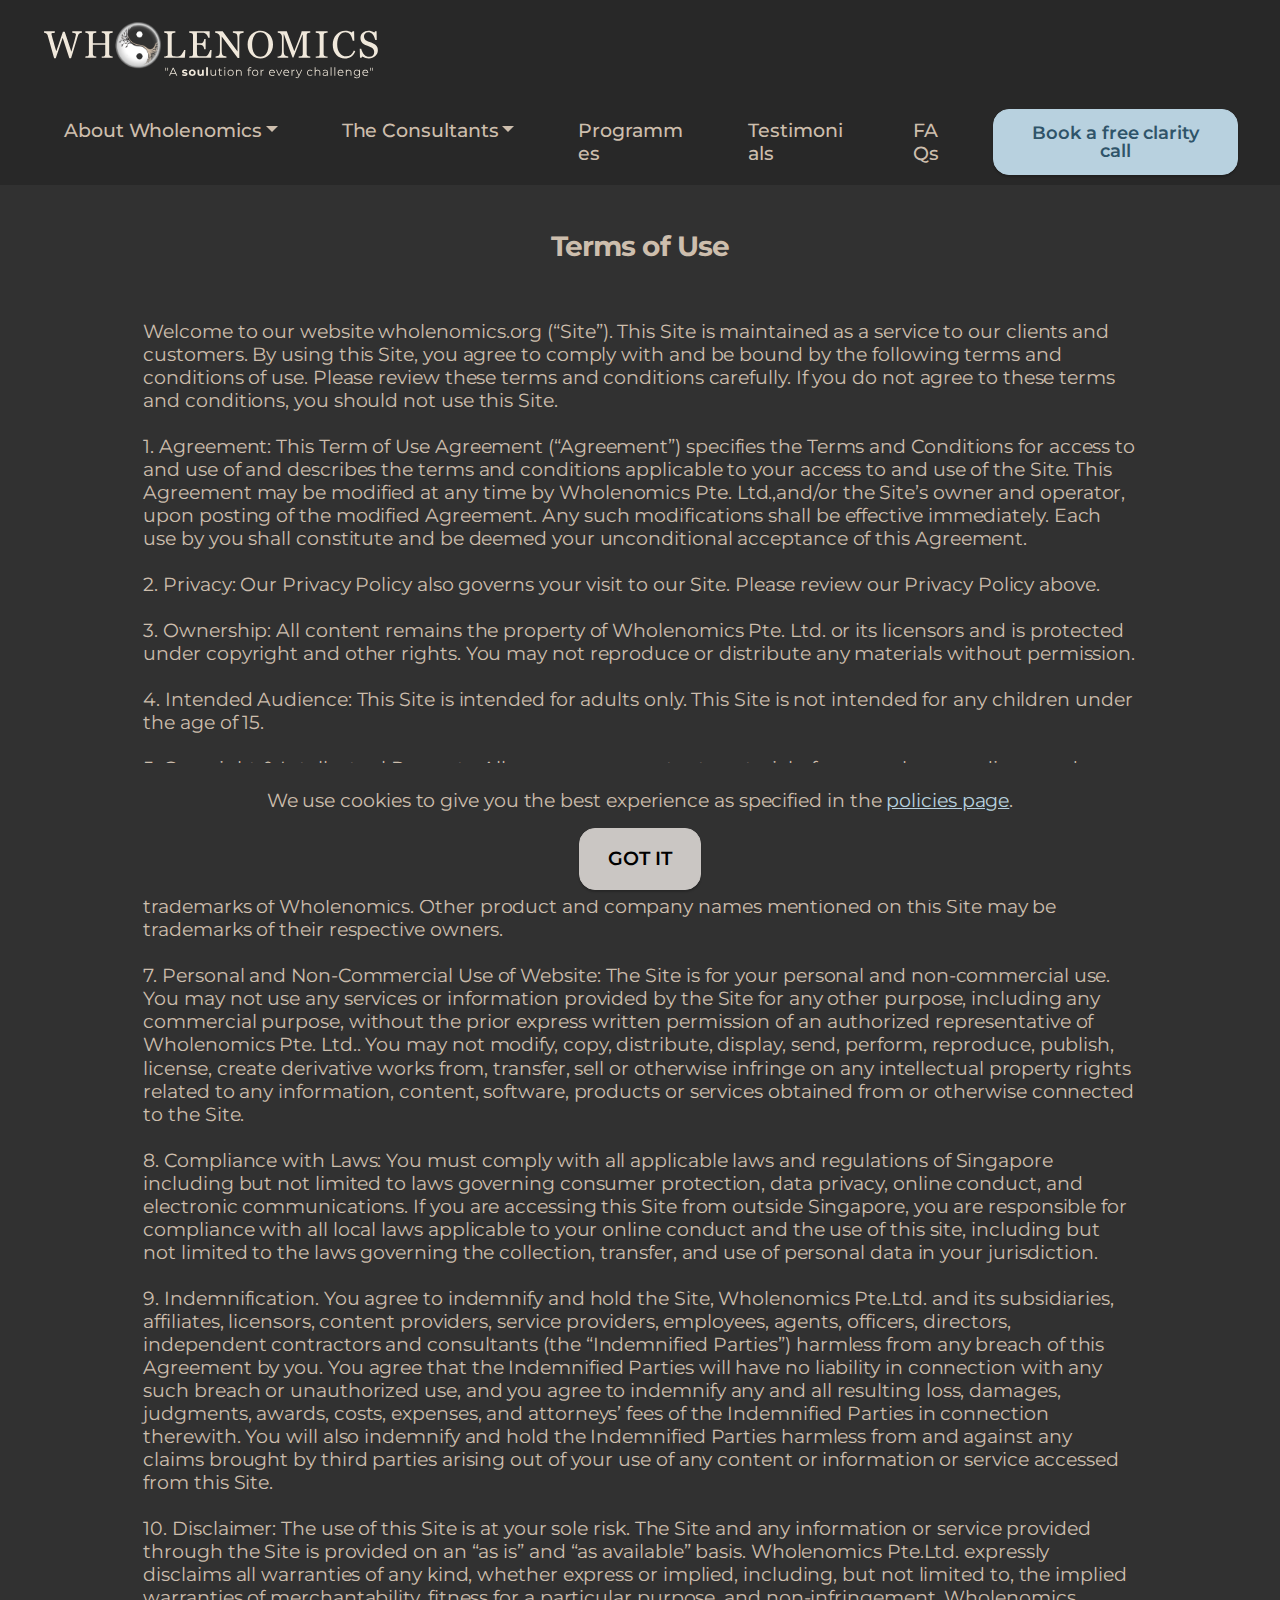
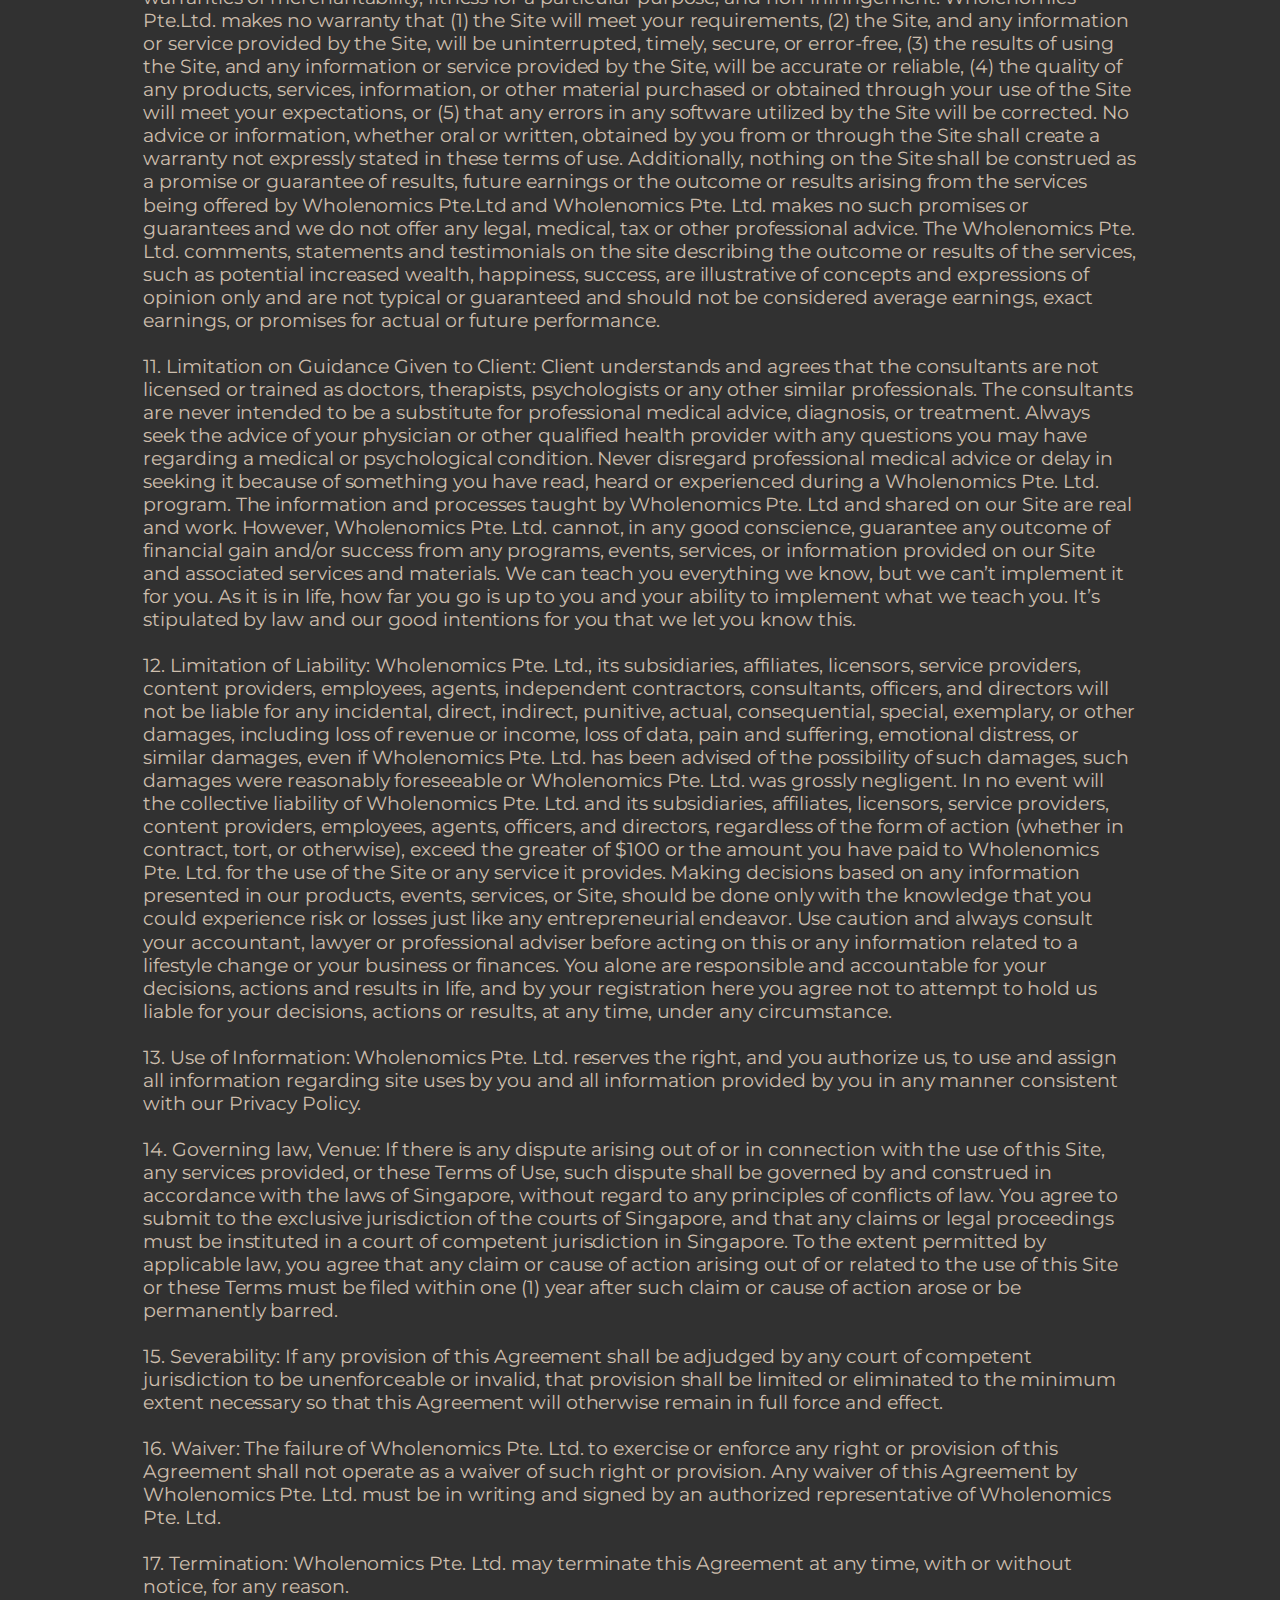
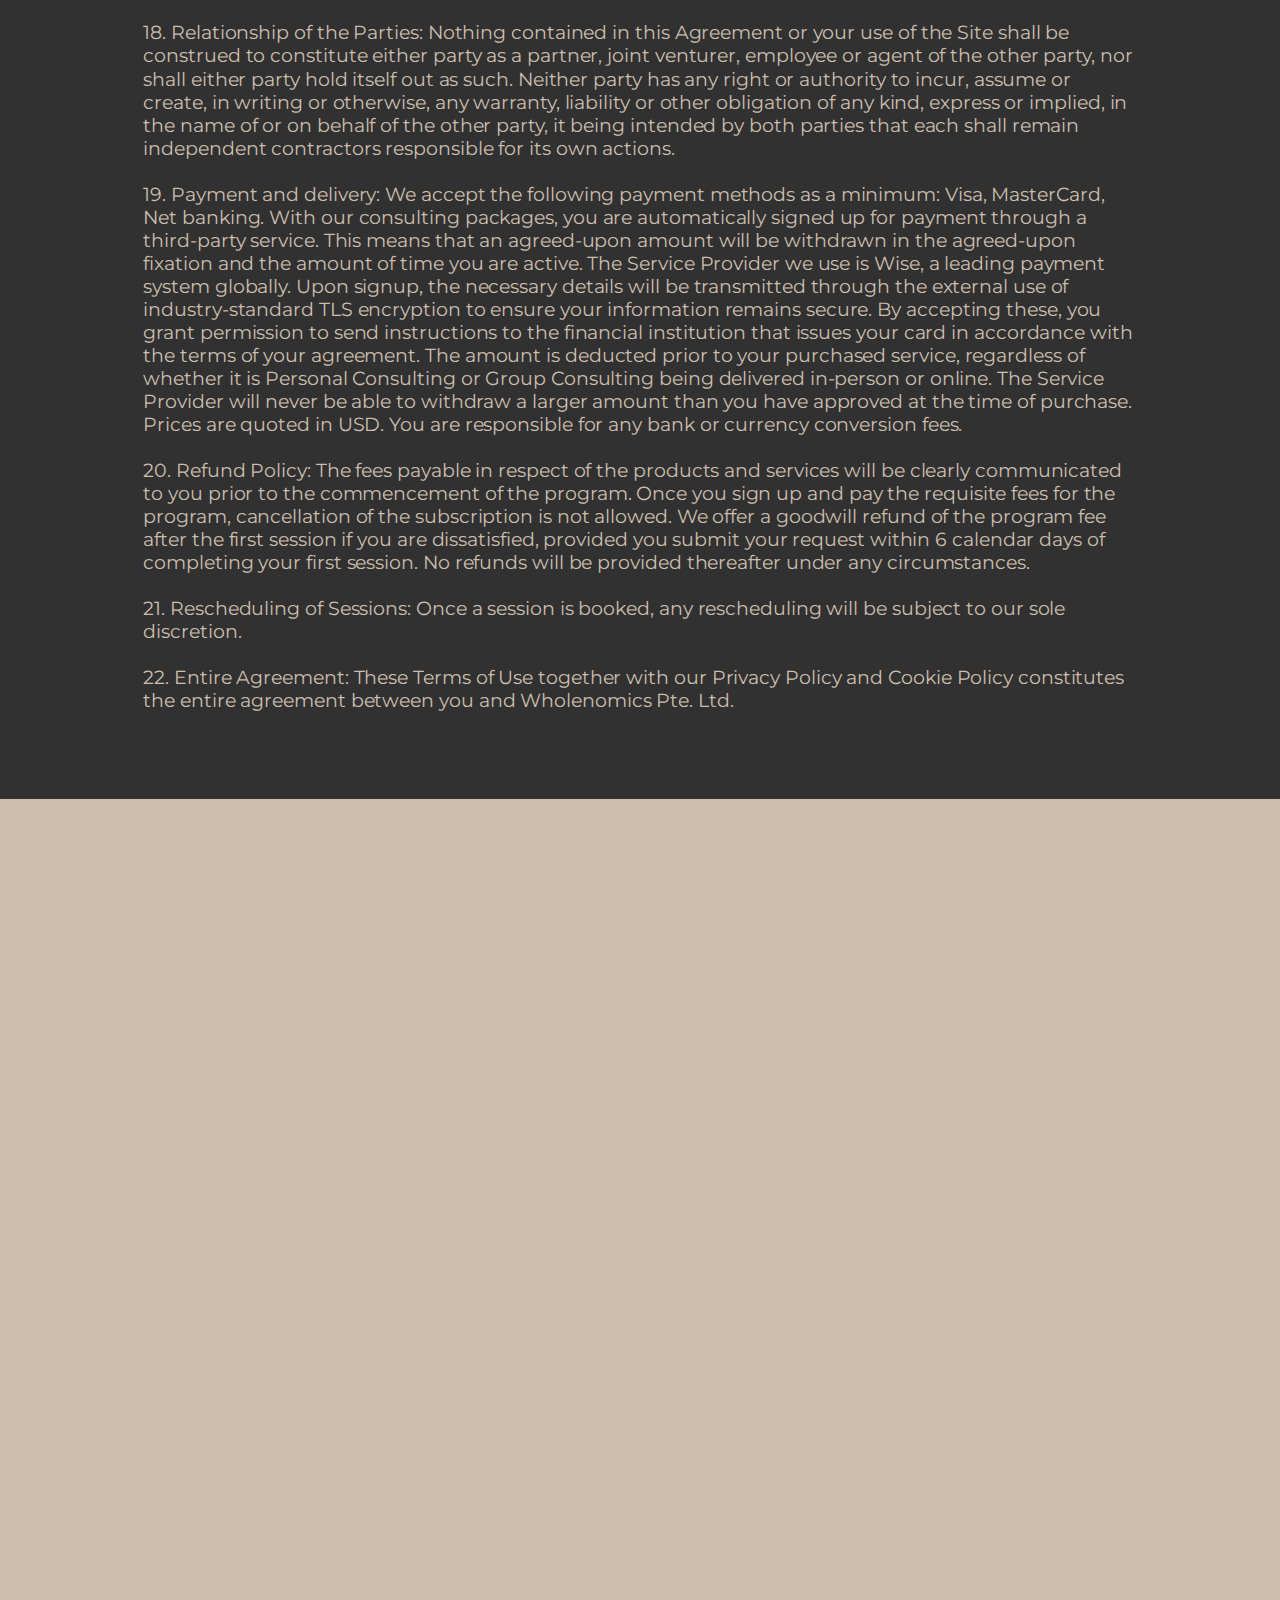
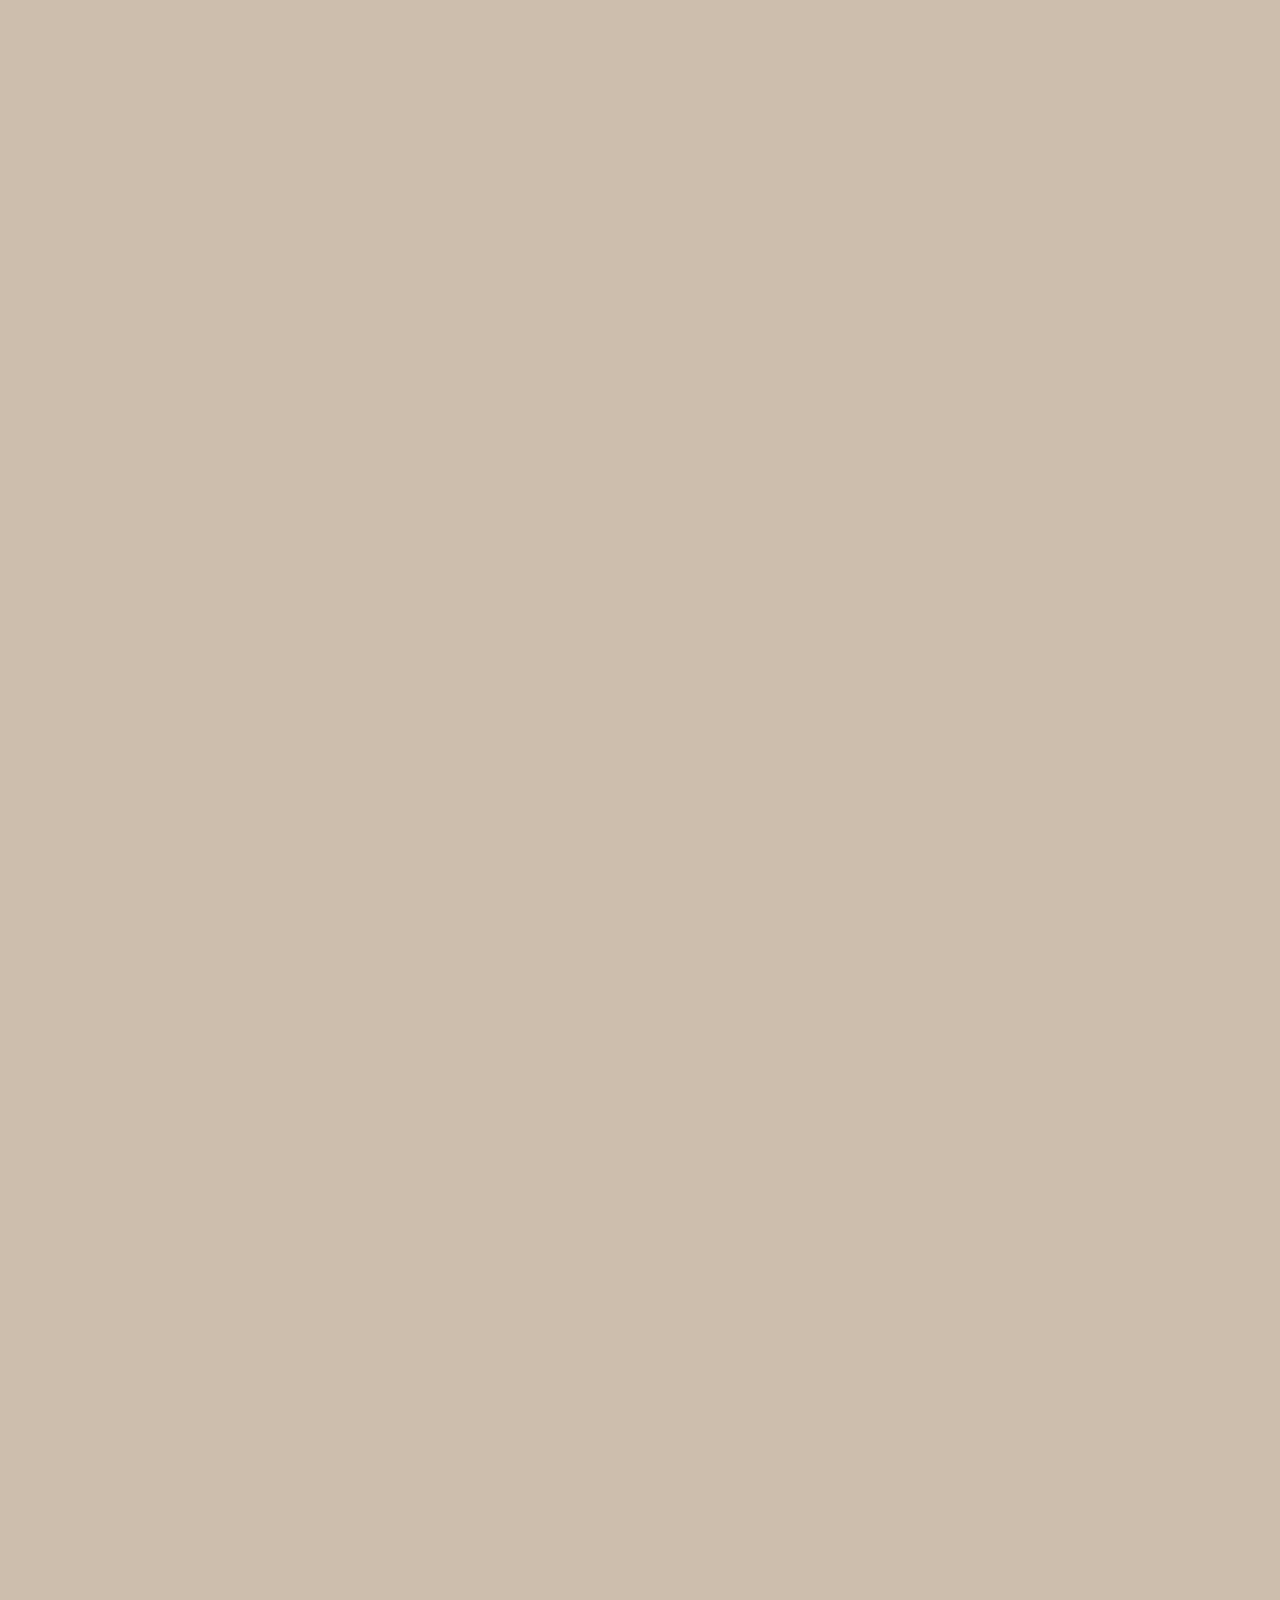
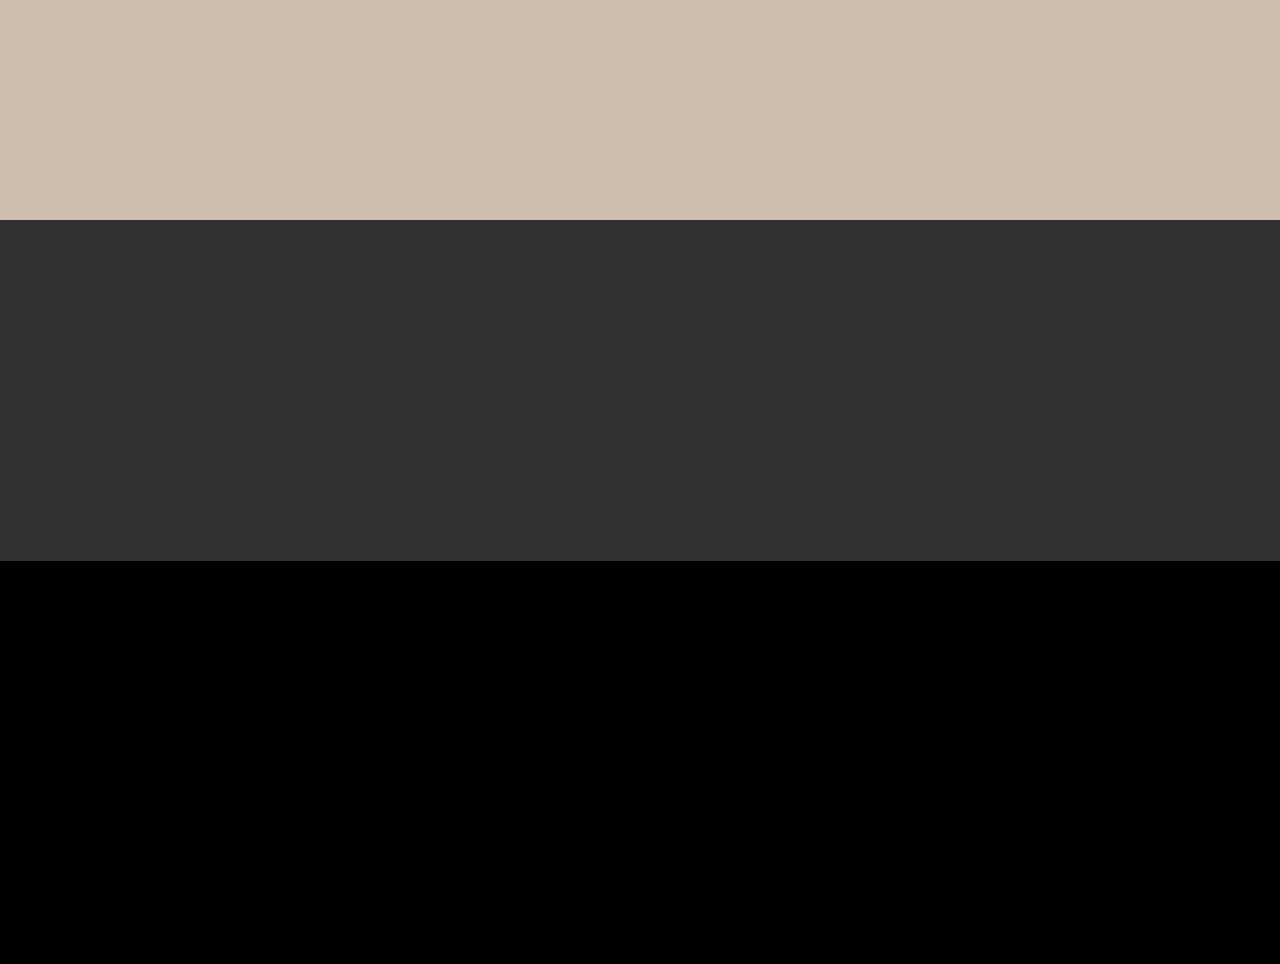
<file: policies.html>
<!DOCTYPE html>
<html  >
<head>
  
  <meta charset="UTF-8">
  <meta http-equiv="X-UA-Compatible" content="IE=edge">
  
  <meta name="viewport" content="width=device-width, initial-scale=1, minimum-scale=1">
  <link rel="shortcut icon" href="assets/images/favicon-nobg-128x127.png" type="image/x-icon">
  <meta name="description" content="Our commitment to integrity, privacy, and care — guiding all aspects of your Wholenomics journey of inner and outer transformation.">
  
  
  <title>Policies</title>
  <link rel="stylesheet" href="assets/bootstrap/css/bootstrap.min.css">
  <link rel="stylesheet" href="assets/bootstrap/css/bootstrap-grid.min.css">
  <link rel="stylesheet" href="assets/bootstrap/css/bootstrap-reboot.min.css">
  <link rel="stylesheet" href="assets/web/assets/gdpr-plugin/gdpr-styles.css">
  <link rel="stylesheet" href="assets/animatecss/animate.css">
  <link rel="stylesheet" href="assets/chatbutton/floating-wpp.css">
  <link rel="stylesheet" href="assets/dropdown/css/style.css">
  <link rel="stylesheet" href="assets/socicon/css/styles.css">
  <link rel="preload" href="https://fonts.googleapis.com/css?family=Montserrat:100,200,300,400,500,600,700,800,900,100i,200i,300i,400i,500i,600i,700i,800i,900i&display=swap" as="style" onload="this.onload=null;this.rel='stylesheet'">
  <noscript><link rel="stylesheet" href="https://fonts.googleapis.com/css?family=Montserrat:100,200,300,400,500,600,700,800,900,100i,200i,300i,400i,500i,600i,700i,800i,900i&display=swap"></noscript>
  <link rel="preload" as="style" href="assets/mobirise/css/mbr-additional.css?v=eAn5gz"><link rel="stylesheet" href="assets/mobirise/css/mbr-additional.css?v=eAn5gz" type="text/css">

  
  
  
</head>
<body>

<!-- Analytics -->
<!-- Google tag (gtag.js) -->
<script async src="https://www.googletagmanager.com/gtag/js?id=G-0PQEZYXFX5"></script>
<script>
  window.dataLayer = window.dataLayer || [];
  function gtag(){dataLayer.push(arguments);}
  gtag('js', new Date());

  gtag('config', 'G-0PQEZYXFX5');
</script>
<!-- /Analytics -->


  
  <section data-bs-version="5.1" class="menu menu1 cid-uZvkpvB9Qs" once="menu" id="amenu1-6x">
    

    <nav class="navbar navbar-dropdown navbar-expand-xl">
        <div class="container-fluid">
            <div class="navbar-brand">
                <span class="navbar-logo">
                    <a href="index.html">
                        <img src="assets/images/copy-of-wholenomics-logo-7.svg" alt="Wholenomics Logo" style="height: 5.6rem;">
                    </a>
                </span>
                
            </div>
            <button class="navbar-toggler" type="button" data-toggle="collapse" data-bs-toggle="collapse" data-target="#navbarSupportedContent" data-bs-target="#navbarSupportedContent" aria-controls="navbarNavAltMarkup" aria-expanded="false" aria-label="Toggle navigation">
                <div class="hamburger">
                    <span></span>
                    <span></span>
                    <span></span>
                    <span></span>
                </div>
            </button>
            <div class="collapse navbar-collapse" id="navbarSupportedContent">
                <ul class="navbar-nav nav-dropdown" data-app-modern-menu="true"><li class="nav-item dropdown"><a class="nav-link link dropdown-toggle text-success display-7" href="#" data-toggle="dropdown-submenu" data-bs-toggle="dropdown" data-bs-auto-close="outside" aria-expanded="false">About Wholenomics</a><div class="dropdown-menu" aria-labelledby="dropdown-977"><a class="dropdown-item text-success text-primary display-7" href="what-is-wholenomics.html" style="font-size:1rem">What</a><a class="dropdown-item text-success text-primary display-7" href="why-wholenomics.html" style="font-size:1rem">Why</a><a class="dropdown-item text-success text-primary display-7" href="how-wholenomics-works.html" style="font-size:1rem">How</a></div></li>
                    <li class="nav-item dropdown"><a class="nav-link link text-success dropdown-toggle display-7" href="#" aria-expanded="false" data-toggle="dropdown-submenu" data-bs-toggle="dropdown" data-bs-auto-close="outside">The Consultants</a><div class="dropdown-menu" aria-labelledby="dropdown-761"><a class="text-success show dropdown-item text-primary display-7" href="our-story.html" style="font-size:1rem">Our Story</a><a class="text-success show dropdown-item text-primary display-7" href="nira-story.html" style="font-size:1rem">Nira's Story</a><a class="text-success show dropdown-item text-primary display-7" href="kunal-story.html" style="font-size:1rem">Kunal's Story</a></div></li>
                    <li class="nav-item"><a class="nav-link link text-success show text-primary display-7" href="wholenomics-programmes.html" aria-expanded="false">Programmes</a>
                    </li>
                    <li class="nav-item"><a class="nav-link link text-success text-primary display-7" href="testimonials.html" aria-expanded="false">Testimonials</a>
                    </li><li class="nav-item"><a class="nav-link link text-success show text-primary display-7" href="FAQS.html" aria-expanded="false">FAQs</a>
                    </li></ul>
                
                <div class="navbar-buttons mbr-section-btn"><a class="btn btn-secondary display-7" href="https://calendly.com/wholenomics-info-2blo/30min" onclick="Calendly.initPopupWidget({url: 'https://calendly.com/wholenomics-info-2blo/30min'});return false;" style="font-size: 18px;">Book a free clarity call</a></div>
            </div>
        </div>
    </nav>
</section>

<section data-bs-version="5.1" class="header2 cid-uYxyrJv2wO" id="aheader2-6s">

    
    


    

    <div class="container-fluid">
        <div class="row">
            <div class="col-12 col-lg-12">
                <h1 class="mbr-section-title mbr-fonts-style display-1" style="margin-bottom:0px;"><strong>Policies</strong><strong><br></strong></h1>
                
                
            </div>
        </div>
    </div>
</section>

<section data-bs-version="5.1" class="article14 cid-uU6gDkAFAZ" id="article14-4c">
    
    <div class="container">
        <div class="row justify-content-center">
            <div class="col-md-12 col-lg-10">
                <h3 class="mbr-section-title mbr-fonts-style display-5">
                    <strong>Terms of Use</strong></h3>
                
            </div>
        </div>
    </div>
</section>

<section data-bs-version="5.1" class="content5 cid-uU6gKoKq6Y" id="content5-4d">
    
    <div class="container">
        <div class="row justify-content-center">
            <div class="col-md-12 col-lg-10">
                
                
                <p class="mbr-text mbr-fonts-style display-7">Welcome to our website wholenomics.org (“Site”). This Site is maintained as a service to our clients and customers. By using this Site, you agree to comply with and be bound by the following terms and conditions of use. Please review these terms and conditions carefully. If you do not agree to these terms and conditions, you should not use this Site.<br>
<br>1. Agreement: This Term of Use Agreement (“Agreement”) specifies the Terms and Conditions for access to and use of and describes the terms and conditions applicable to your access to and use of the Site. This Agreement may be modified at any time by Wholenomics Pte. Ltd.,and/or the Site’s owner and operator, upon posting of the modified Agreement. Any such modifications shall be effective immediately. Each use by you shall constitute and be deemed your unconditional acceptance of this Agreement.<br>
<br>2. Privacy: Our Privacy Policy also governs your visit to our Site. Please review our Privacy Policy above.<br>
<br>3. Ownership:  All content remains the property of Wholenomics Pte. Ltd. or its licensors and is protected under copyright and other rights. You may not reproduce or distribute any materials without permission.<br>
<br>4. Intended Audience: This Site is intended for adults only. This Site is not intended for any children under the age of 15.<br>
<br>5. Copyright &amp; Intellectual Property: All programme content, materials, frameworks, recordings, and resources provided by Wholenomics Pte. Ltd. are protected by copyright and intellectual property laws. These materials are provided for personal use only and may not be copied, shared, or distributed without prior written consent from Wholenomics Pte. Ltd.<br>
<br>6. Trademarks: Wholenomics, wholenomics.org and others are either trademarks or registered trademarks of Wholenomics. Other product and company names mentioned on this Site may be trademarks of their respective owners.<br>
<br>7. Personal and Non-Commercial Use of Website: The Site is for your personal and non-commercial use. You may not use any services or information provided by the Site for any other purpose, including any commercial purpose, without the prior express written permission of an authorized representative of Wholenomics Pte. Ltd.. You may not modify, copy, distribute, display, send, perform, reproduce, publish, license, create derivative works from, transfer, sell or otherwise infringe on any intellectual property rights related to any information, content, software, products or services obtained from or otherwise connected to the Site.<br>
<br>8. Compliance with Laws: You must comply with all applicable laws and regulations of Singapore including but not limited to laws governing consumer protection, data privacy, online conduct, and electronic communications. If you are accessing this Site from outside Singapore, you are responsible for compliance with all local laws applicable to your online conduct and the use of this site, including but not limited to the laws governing the collection, transfer, and use of personal data in your jurisdiction.<br>
<br>9. Indemnification. You agree to indemnify and hold the Site, Wholenomics Pte.Ltd. and its subsidiaries, affiliates, licensors, content providers, service providers, employees, agents, officers, directors, independent contractors and consultants (the “Indemnified Parties”) harmless from any breach of this Agreement by you. You agree that the Indemnified Parties will have no liability in connection with any such breach or unauthorized use, and you agree to indemnify any and all resulting loss, damages, judgments, awards, costs, expenses, and attorneys’ fees of the Indemnified Parties in connection therewith. You will also indemnify and hold the Indemnified Parties harmless from and against any claims brought by third parties arising out of your use of any content or information or service accessed from this Site.<br>
<br>10. Disclaimer: The use of this Site is at your sole risk. The Site and any information or service provided through the Site is provided on an “as is” and “as available” basis. Wholenomics Pte.Ltd. expressly disclaims all warranties of any kind, whether express or implied, including, but not limited to, the implied warranties of merchantability, fitness for a particular purpose, and non-infringement. Wholenomics Pte.Ltd. makes no warranty that (1) the Site will meet your requirements, (2) the Site, and any information or service provided by the Site, will be uninterrupted, timely, secure, or error-free, (3) the results of using the Site, and any information or service provided by the Site, will be accurate or reliable, (4) the quality of any products, services, information, or other material purchased or obtained through your use of the Site will meet your expectations, or (5) that any errors in any software utilized by the Site will be corrected. No advice or information, whether oral or written, obtained by you from or through the Site shall create a warranty not expressly stated in these terms of use. Additionally, nothing on the Site shall be construed as a promise or guarantee of results, future earnings or the outcome or results arising from the services being offered by Wholenomics Pte.Ltd and Wholenomics Pte. Ltd. makes no such promises or guarantees and we do not offer any legal, medical, tax or other professional advice. The Wholenomics Pte. Ltd. comments, statements and testimonials on the site describing the outcome or results of the services, such as potential increased wealth, happiness, success, are illustrative of concepts and expressions of opinion only and are not typical or guaranteed and should not be considered average earnings, exact earnings, or promises for actual or future performance.<br> 
<br>11. Limitation on Guidance Given to Client: Client understands and agrees that the consultants are not licensed or trained as doctors, therapists, psychologists or any other similar professionals. The consultants are never intended to be a substitute for professional medical advice, diagnosis, or treatment. Always seek the advice of your physician or other qualified health provider with any questions you may have regarding a medical or psychological condition. Never disregard professional medical advice or delay in seeking it because of something you have read, heard or experienced during a Wholenomics Pte. Ltd. program. The information and processes taught by Wholenomics Pte. Ltd and shared on our Site are real and work. However, Wholenomics Pte. Ltd. cannot, in any good conscience, guarantee any outcome of financial gain and/or success from any programs, events, services, or information provided on our Site and associated services and materials. We can teach you everything we know, but we can’t implement it for you. As it is in life, how far you go is up to you and your ability to implement what we teach you. It’s stipulated by law and our good intentions for you that we let you know this.<br> 
<br>12. Limitation of Liability: Wholenomics Pte. Ltd., its subsidiaries, affiliates, licensors, service providers, content providers, employees, agents, independent contractors, consultants, officers, and directors will not be liable for any incidental, direct, indirect, punitive, actual, consequential, special, exemplary, or other damages, including loss of revenue or income, loss of data, pain and suffering, emotional distress, or similar damages, even if Wholenomics Pte. Ltd.  has been advised of the possibility of such damages, such damages were reasonably foreseeable or Wholenomics Pte. Ltd. was grossly negligent. In no event will the collective liability of Wholenomics Pte. Ltd. and its subsidiaries, affiliates, licensors, service providers, content providers, employees, agents, officers, and directors, regardless of the form of action (whether in contract, tort, or otherwise), exceed the greater of $100 or the amount you have paid to Wholenomics Pte. Ltd. for the use of the Site or any service it provides. Making decisions based on any information presented in our products, events, services, or Site, should be done only with the knowledge that you could experience risk or losses just like any entrepreneurial endeavor. Use caution and always consult your accountant, lawyer or professional adviser before acting on this or any information related to a lifestyle change or your business or finances. You alone are responsible and accountable for your decisions, actions and results in life, and by your registration here you agree not to attempt to hold us liable for your decisions, actions or results, at any time, under any circumstance.<br>
<br>13. Use of Information: Wholenomics Pte. Ltd. reserves the right, and you authorize us, to use and assign all information regarding site uses by you and all information provided by you in any manner consistent with our Privacy Policy.<br>
<br>14. Governing law, Venue: If there is any dispute arising out of or in connection with the use of this Site, any services provided, or these Terms of Use, such dispute shall be governed by and construed in accordance with the laws of Singapore, without regard to any principles of conflicts of law. You agree to submit to the exclusive jurisdiction of the courts of Singapore, and that any claims or legal proceedings must be instituted in a court of competent jurisdiction in Singapore. To the extent permitted by applicable law, you agree that any claim or cause of action arising out of or related to the use of this Site or these Terms must be filed within one (1) year after such claim or cause of action arose or be permanently barred.<br>
<br>15. Severability: If any provision of this Agreement shall be adjudged by any court of competent jurisdiction to be unenforceable or invalid, that provision shall be limited or eliminated to the minimum extent necessary so that this Agreement will otherwise remain in full force and effect.<br>
<br>16. Waiver: The failure of Wholenomics Pte. Ltd.  to exercise or enforce any right or provision of this Agreement shall not operate as a waiver of such right or provision. Any waiver of this Agreement by Wholenomics Pte. Ltd. must be in writing and signed by an authorized representative of Wholenomics Pte. Ltd.<br>
<br>17. Termination: Wholenomics Pte. Ltd. may terminate this Agreement at any time, with or without notice, for any reason.<br><br>18. Relationship of the Parties: Nothing contained in this Agreement or your use of the Site shall be construed to constitute either party as a partner, joint venturer, employee or agent of the other party, nor shall either party hold itself out as such. Neither party has any right or authority to incur, assume or create, in writing or otherwise, any warranty, liability or other obligation of any kind, express or implied, in the name of or on behalf of the other party, it being intended by both parties that each shall remain independent contractors responsible for its own actions.<br>
<br>19. Payment and delivery:  We accept the following payment methods as a minimum: Visa, MasterCard, Net banking. With our consulting packages, you are automatically signed up for payment through a third-party service. This means that an agreed-upon amount will be withdrawn in the agreed-upon fixation and the amount of time you are active. The Service Provider we use is Wise, a leading payment system globally. Upon signup, the necessary details will be transmitted through the external use of industry-standard TLS encryption to ensure your information remains secure. By accepting these, you grant permission to send instructions to the financial institution that issues your card in accordance with the terms of your agreement. The amount is deducted prior to your purchased service, regardless of whether it is Personal Consulting or Group Consulting being delivered in-person or online. The Service Provider will never be able to withdraw a larger amount than you have approved at the time of purchase. Prices are quoted in USD. You are responsible for any bank or currency conversion fees.<br>
<br>20. Refund Policy: The fees payable in respect of the products and services will be clearly communicated to you prior to the commencement of the program. Once you sign up and pay the requisite fees for the program, cancellation of the subscription is not allowed. We offer a goodwill refund of the program fee after the first session  if you are dissatisfied, provided you submit your request within 6 calendar days of completing your first session. No refunds will be provided thereafter under any circumstances.<br>
<br>21. Rescheduling of Sessions: Once a session is booked, any rescheduling will be subject to our sole discretion.<br><br>22. Entire Agreement: These Terms of Use together with our Privacy Policy and Cookie Policy constitutes the entire agreement between you and Wholenomics Pte. Ltd.&nbsp;<br>&nbsp;<br></p>
            </div>
        </div>
    </div>
</section>

<section data-bs-version="5.1" class="article14 cid-uU6g6Knju6" id="article14-4a">
    
    <div class="container">
        <div class="row justify-content-center">
            <div class="col-md-12 col-lg-10">
                <h3 class="mbr-section-title mbr-fonts-style display-5">
                    <strong>Privacy Policy</strong></h3>
                
            </div>
        </div>
    </div>
</section>

<section data-bs-version="5.1" class="content5 cid-uU6gaJYbow" id="content5-4b">
    
    <div class="container">
        <div class="row justify-content-center">
            <div class="col-md-12 col-lg-10">
                
                
                <p class="mbr-text mbr-fonts-style display-7">Wholenomics Pte. Ltd. UEN: 202539718K (hereinafter referred to as We / Us) is committed to protecting your personal data in accordance with the Personal Data Protection Act 2012 (PDPA) of Singapore. This Privacy Policy explains how we collect, use, disclose, and safeguard your information when you use our website and services. By using our Website (“Site”)  and affiliated services, you consent to the terms of our privacy policy (“Policy”) in addition to our Terms of Use. We encourage you to read this Policy regarding the collection, use, and disclosure of your information from time to time to keep yourself updated with the changes and updates that we make to this Policy. This Policy describes our privacy practices for our Site and all our materials, products and services that are linked to it. Any capitalized terms not defined hereunder shall hold the same definition as provided under the Terms of Use.<br><br><u>Minors</u><br><em>
</em><br>If you are a minor (under the age of 18), you can use this service only in conjunction with the consent and under the supervision of your parents or legal guardians.<br>
<br><u>Our use of your information</u><br>
<br>(a) We ask you to provide certain information as part of the registration process and in the course of your interface with us. We will collect this information through various means and in various places in this, including scheduling forms, registration forms, contact us forms, newsletter forms or when you otherwise interact with us. We collect information relating to your use of our Site/email through the use of various technologies. This includes transaction details related to your use of our services including the type of services you requested, the payment method and amount, and other related transactional and financial information. We do not collect information from third parties.<br>
<br>(b) Promotional Use. Our lawful ground of processing your personal data to send you marketing communications is either your consent or our legitimate interests (namely to grow our business). We may use personal information about you to enhance our marketing and promotional efforts, and to improve our content and services. We may also use your information to deliver to you advertisements, new services and promotions, and other information to you that is targeted to your interests. You will have the ability to not receive such advertisements, promotions, notices and information by contacting Wholenomics and requesting to no longer receive such notices, or by clicking “unsubscribe” on any email.<br><br>(c) Administrative Notices. We may use your e-mail address and phone number to contact you regarding administrative notices, new product offerings, and communications relevant to your use of the Site. You will have the ability to not receive such advertisements, promotions, notices and information by contacting Wholenomics and requesting to no longer receive such notices.<br><br>
(d) Dispute Resolution. We may use information in the file we maintain about you, and other information we obtain from your current and past activities on the Site, to resolve disputes, troubleshoot problems and enforce our Terms and Condition Agreement.<br><br><u>Our disclosure to third parties</u><br> 
<br>We do not sell or rent any personally identifiable information about you to any third party. We use practices that are consistent with standards in our industry to protect your privacy. We cannot, however, promise that your personally identifiable information or private communications will remain private. For example, third parties may unlawfully intercept or access transmissions or private communications on our Site. The following describes some of the ways that your personally identifiable information may be disclosed:<br>
<br>(a) Disclosures Required by Law. We reserve the right at all times to disclose any information about you as necessary to satisfy any applicable law, regulation, legal process or governmental request. We reserve the right to fully cooperate with any law enforcement authorities or court orders requesting or directing us to disclose the identity of anyone posting any content, or publishing or otherwise making available any materials on the Site. By accepting this agreement you waive all rights and agree to hold us harmless from any claims resulting from any action taken by us during or as a result of any investigations and/or from any actions taken as a consequence of any investigation by either us or law enforcement authorities.<br>
<br>(b) Professional Advisers. We may share your personal data with professional advisers including lawyers, bankers, auditors and insurers.<br>
<br>(c) Service Providers. We may share your personal data with outside service providers who provide IT and system administration services, or general administrative services, or specialized services to support our business or customers.<br>
<br>(d) No Spam. The Site does not tolerate spam. Therefore, without limiting the foregoing, you are not licensed to add the Site or Wholenomics Pte. Ltd., including its agents and employees, to your mail list (e-mail or physical mail) without their express consent after adequate disclosure.
<br>We require all third parties to whom we transfer your data to respect the security of your personal data and to treat it in accordance with the law. We only allow such third parties to process your personal data for specified purposes and in accordance with our instructions.
<br>
<br><u>Your disclosure to third parties<br></u><br>The Site does not control the privacy policies of third parties. When you disclose information to third parties on the Site (or any other website) about yourself, you are subject to the privacy customs and policies of that third party. It is your responsibility to find out about the privacy policy of any such third parties. This Site may include links to third-party websites, plug-ins and applications. Clicking on those links or enabling those connections may allow third parties to collect or share data about you. We do not control these third-party websites and are not responsible for their privacy statements. When you leave our Site, we encourage you to read the privacy notice of every website you visit.<br><br><u>Data Security
<br></u><br>We implement reasonable administrative, technical, and physical safeguards to protect your data from loss, misuse, or unauthorized access. However, no method of data transmission over the internet or electronic storage is completely secure.<br>
<br><u>Data Retention
<br></u><br>We will retain your personal data for as long as necessary to fulfill the purposes outlined in this policy or as required by law. ​​You have the right to access, correct, and withdraw consent to the collection, use, or disclosure of your personal data. You may also request deletion where applicable. Contact us at info@wholenomics.org for such requests.
<br><br><u>Changes to our Privacy Policy
<br></u>
<br>We reserve the right to modify or update this Privacy Policy at any time to reflect changes in our practices or for legal and regulatory compliance. We will notify you of any material changes by posting the updated Privacy Policy on our Site. By enrolling in our whatsapp messenger marketing program, you consent to the practices described in this Privacy Policy.
<br>&nbsp;<br></p>
            </div>
        </div>
    </div>
</section>

<section data-bs-version="5.1" class="article14 cid-uU6fFrSs3i" id="article14-45">
    
    <div class="container">
        <div class="row justify-content-center">
            <div class="col-md-12 col-lg-10">
                <h3 class="mbr-section-title mbr-fonts-style display-5">
                    <strong>Cookie Policy</strong></h3>
                
            </div>
        </div>
    </div>
</section>

<section data-bs-version="5.1" class="content5 cid-uU6fFsqILz" id="content5-47">
    
    <div class="container">
        <div class="row justify-content-center">
            <div class="col-md-12 col-lg-10">
                
                
                <p class="mbr-text mbr-fonts-style display-7">​​We use cookies and similar technologies on the Wholenomics Pte. Ltd. website to analyze service usage, enhance user experience, and maintain trust and safety. Cookies are small files stored on your device that help us provide certain features and functionality. Some features of our website are only available through the use of cookies. You may decline cookies through your browser settings; however, this may limit access to certain features. We may update this Cookie Policy from time to time to reflect changes in technology, law, or our practices. Updates will take effect once posted on this page.</p>
            </div>
        </div>
    </div>
</section>

<section data-bs-version="5.1" class="footer1 cid-uXvuAzNiIz" once="footers" id="footer1-60">

    
    
    <div class="container-fluid">
        <div class="wrapper">
            <div class="row mbr-white">
                <div class="col-6 col-md-4 col-lg-2" id="aboutWholenomics">
                    <h5 class="mbr-section-subtitle mbr-fonts-style mb-5 display-7">About Wholenomics</h5>
                    <ul class="list mbr-fonts-style display-7">
                        <li class="mbr-text item-wrap"><a href="what-is-wholenomics.html" class="text-success">What</a></li>
                        <li class="mbr-text item-wrap"><a href="why-wholenomics.html" class="text-success">Why</a></li>
                        <li class="mbr-text item-wrap"><a href="how-wholenomics-works.html" class="text-success">How</a></li>
                    </ul>
                </div>
                <div class="col-6 col-md-4 col-lg-2">
                    <h5 class="mbr-section-subtitle mbr-fonts-style mb-5 display-7">The Consultants</h5>
                    <ul class="list mbr-fonts-style display-7">
                        <li class="mbr-text item-wrap"><a href="our-story.html" class="text-success">Our Story</a></li><a href="our-story.html" class="text-primary">
                        </a><li class="mbr-text item-wrap"><a href="nira-story.html" class="text-success">Nira's Story</a></li><a href="nira-story.html" class="text-primary">
                        </a><li class="mbr-text item-wrap"><a href="kunal-story.html" class="text-success">Kunal's Story</a></li>
          
                    </ul>
                </div>
                <div class="col-6 col-md-4 col-lg-2">
                    <h5 class="mbr-section-subtitle mbr-fonts-style mb-5 display-7">
                        <a href="wholenomics-programmes.html" class="text-success">Programmes</a></h5>

                </div>
                <div class="col-6 col-md-4 col-lg-2">
                    <h5 class="mbr-section-subtitle mbr-fonts-style mb-5 display-7">
                        <a href="testimonials.html" class="text-success">Testimonials</a></h5>
                </div>
                <div class="col-6 col-md-4 col-lg-2">
                    <h5 class="mbr-section-subtitle mbr-fonts-style mb-5 display-7">
                        <a href="FAQS.html" class="text-success">FAQs</a></h5>
                </div>
                <div class="col-6 col-md-4 col-lg-2">
                    <h5 class="mbr-section-subtitle mbr-fonts-style mb-5 display-7">
                        Support</h5>
                    <ul class="list mbr-fonts-style display-7">
                        <li class="mbr-text item-wrap"><a href="contact-us.html" class="text-success">Contact</a></li><li class="mbr-text item-wrap"><a href="policies.html#content5-4d" class="text-success text-primary">Terms &amp; Conditions</a></li><a href="policies.html#article14-4c" class="text-primary">
                        </a><li class="mbr-text item-wrap"><a href="policies.html#article14-4a" class="text-success">Privacy Policy</a></li><a href="policies.html#article14-4a" class="text-primary">
                        </a><li class="mbr-text item-wrap"><a href="policies.html#article14-45" class="text-success text-primary">Cookie Policy</a></li>
                    </ul>
                </div>
            </div>
            <div class="copyrightDiv row">
                <div class="col-12 col-lg-7 col-xxl-9 bottom">
                    
                </div>
                <div class="col-12 col-lg-6 col-xxl-4 d-flex justify-content-center gap-3 padding">
                    <p class="mbr-text mb-0 mbr-fonts-style copyright display-7">
                        © 2025 Wholenomics Pte. Ltd</p>
                    <p class="mbr-text mb-0 mbr-fonts-style copyright display-7">
                        All Rights Reserved
                    </p>
                </div>
            </div>
        </div>
    </div>
</section>


<script src="assets/bootstrap/js/bootstrap.bundle.min.js"></script>
  <script src="assets/web/assets/cookies-alert-plugin/cookies-alert-core.js"></script>
  <script src="assets/web/assets/cookies-alert-plugin/cookies-alert-script.js"></script>
  <script src="assets/smoothscroll/smooth-scroll.js"></script>
  <script src="assets/ytplayer/index.js"></script>
  <script src="assets/chatbutton/floating-wpp.js"></script>
  <script src="assets/chatbutton/script.js"></script>
  <script src="assets/dropdown/js/navbar-dropdown.js"></script>
  <script src="assets/theme/js/script.js"></script>
  
  
  
<input name="cookieData" type="hidden" data-cookie-cookiesAlertType='1' data-cookie-customDialogSelector='null' data-cookie-colorText='#cdbead' data-cookie-colorBg='rgb(49, 49, 49)' data-cookie-opacityOverlay='0' data-cookie-bgOpacity='100' data-cookie-textButton='GOT IT' data-cookie-rejectText='REJECT' data-cookie-colorButton='#cac6c3' data-cookie-rejectColor='#ffffff' data-cookie-colorLink='#b8d1df' data-cookie-underlineLink='true' data-cookie-text="We use cookies to give you the best experience as specified in the <a href='policies.html'>policies page</a>.">
    <input name="animation" type="hidden">
  <div id="chatbutton-wa" data-phone="+6580209446" data-showpopup="true" data-headertitle="👋 Chat with us on WhatsApp!" data-popupmessage="Hi there 👋 

Welcome to Wholenomics! Drop us a message here and we will get right back to you!

 In loving service, Kunal &amp; Nira" data-placeholder="Type here" data-position="left" data-headercolor="#39847a" data-backgroundcolor="#e5ddd5" data-autoopentimeout="0" data-size="65px"><div class="floating-wpp-button" style="width: 65px; height: 65px;"><div class="floating-wpp-button-image"><!--?xml version="1.0" encoding="UTF-8" standalone="no"?--><svg xmlns="http://www.w3.org/2000/svg" xmlns:xlink="http://www.w3.org/1999/xlink" style="isolation:isolate" viewBox="0 0 800 800" width="65" height="65"><defs><clipPath id="_clipPath_A3g8G5hPEGG2L0B6hFCxamU4cc8rfqzQ"><rect width="800" height="800"></rect></clipPath></defs><g clip-path="url(#_clipPath_A3g8G5hPEGG2L0B6hFCxamU4cc8rfqzQ)"><g><path d=" M 787.59 800 L 12.41 800 C 5.556 800 0 793.332 0 785.108 L 0 14.892 C 0 6.667 5.556 0 12.41 0 L 787.59 0 C 794.444 0 800 6.667 800 14.892 L 800 785.108 C 800 793.332 794.444 800 787.59 800 Z " fill="rgb(37,211,102)"></path></g><g><path d=" M 508.558 450.429 C 502.67 447.483 473.723 433.24 468.325 431.273 C 462.929 429.308 459.003 428.328 455.078 434.22 C 451.153 440.114 439.869 453.377 436.434 457.307 C 433 461.236 429.565 461.729 423.677 458.78 C 417.79 455.834 398.818 449.617 376.328 429.556 C 358.825 413.943 347.008 394.663 343.574 388.768 C 340.139 382.873 343.207 379.687 346.155 376.752 C 348.804 374.113 352.044 369.874 354.987 366.436 C 357.931 362.999 358.912 360.541 360.875 356.614 C 362.837 352.683 361.857 349.246 360.383 346.299 C 358.912 343.352 347.136 314.369 342.231 302.579 C 337.451 291.099 332.597 292.654 328.983 292.472 C 325.552 292.301 321.622 292.265 317.698 292.265 C 313.773 292.265 307.394 293.739 301.996 299.632 C 296.6 305.527 281.389 319.772 281.389 348.752 C 281.389 377.735 302.487 405.731 305.431 409.661 C 308.376 413.592 346.949 473.062 406.015 498.566 C 420.062 504.634 431.03 508.256 439.581 510.969 C 453.685 515.451 466.521 514.818 476.666 513.302 C 487.978 511.613 511.502 499.06 516.409 485.307 C 521.315 471.55 521.315 459.762 519.842 457.307 C 518.371 454.851 514.446 453.377 508.558 450.429 Z  M 401.126 597.117 L 401.047 597.117 C 365.902 597.104 331.431 587.661 301.36 569.817 L 294.208 565.572 L 220.08 585.017 L 239.866 512.743 L 235.21 505.332 C 215.604 474.149 205.248 438.108 205.264 401.1 C 205.307 293.113 293.17 205.257 401.204 205.257 C 453.518 205.275 502.693 225.674 539.673 262.696 C 576.651 299.716 597.004 348.925 596.983 401.258 C 596.939 509.254 509.078 597.117 401.126 597.117 Z  M 567.816 234.565 C 523.327 190.024 464.161 165.484 401.124 165.458 C 271.24 165.458 165.529 271.161 165.477 401.085 C 165.46 442.617 176.311 483.154 196.932 518.892 L 163.502 641 L 288.421 608.232 C 322.839 627.005 361.591 636.901 401.03 636.913 L 401.126 636.913 L 401.127 636.913 C 530.998 636.913 636.717 531.2 636.77 401.274 C 636.794 338.309 612.306 279.105 567.816 234.565" fill-rule="evenodd" fill="rgb(255,255,255)"></path></g></g></svg></div></div></div>
 </body>
</html>
</file>
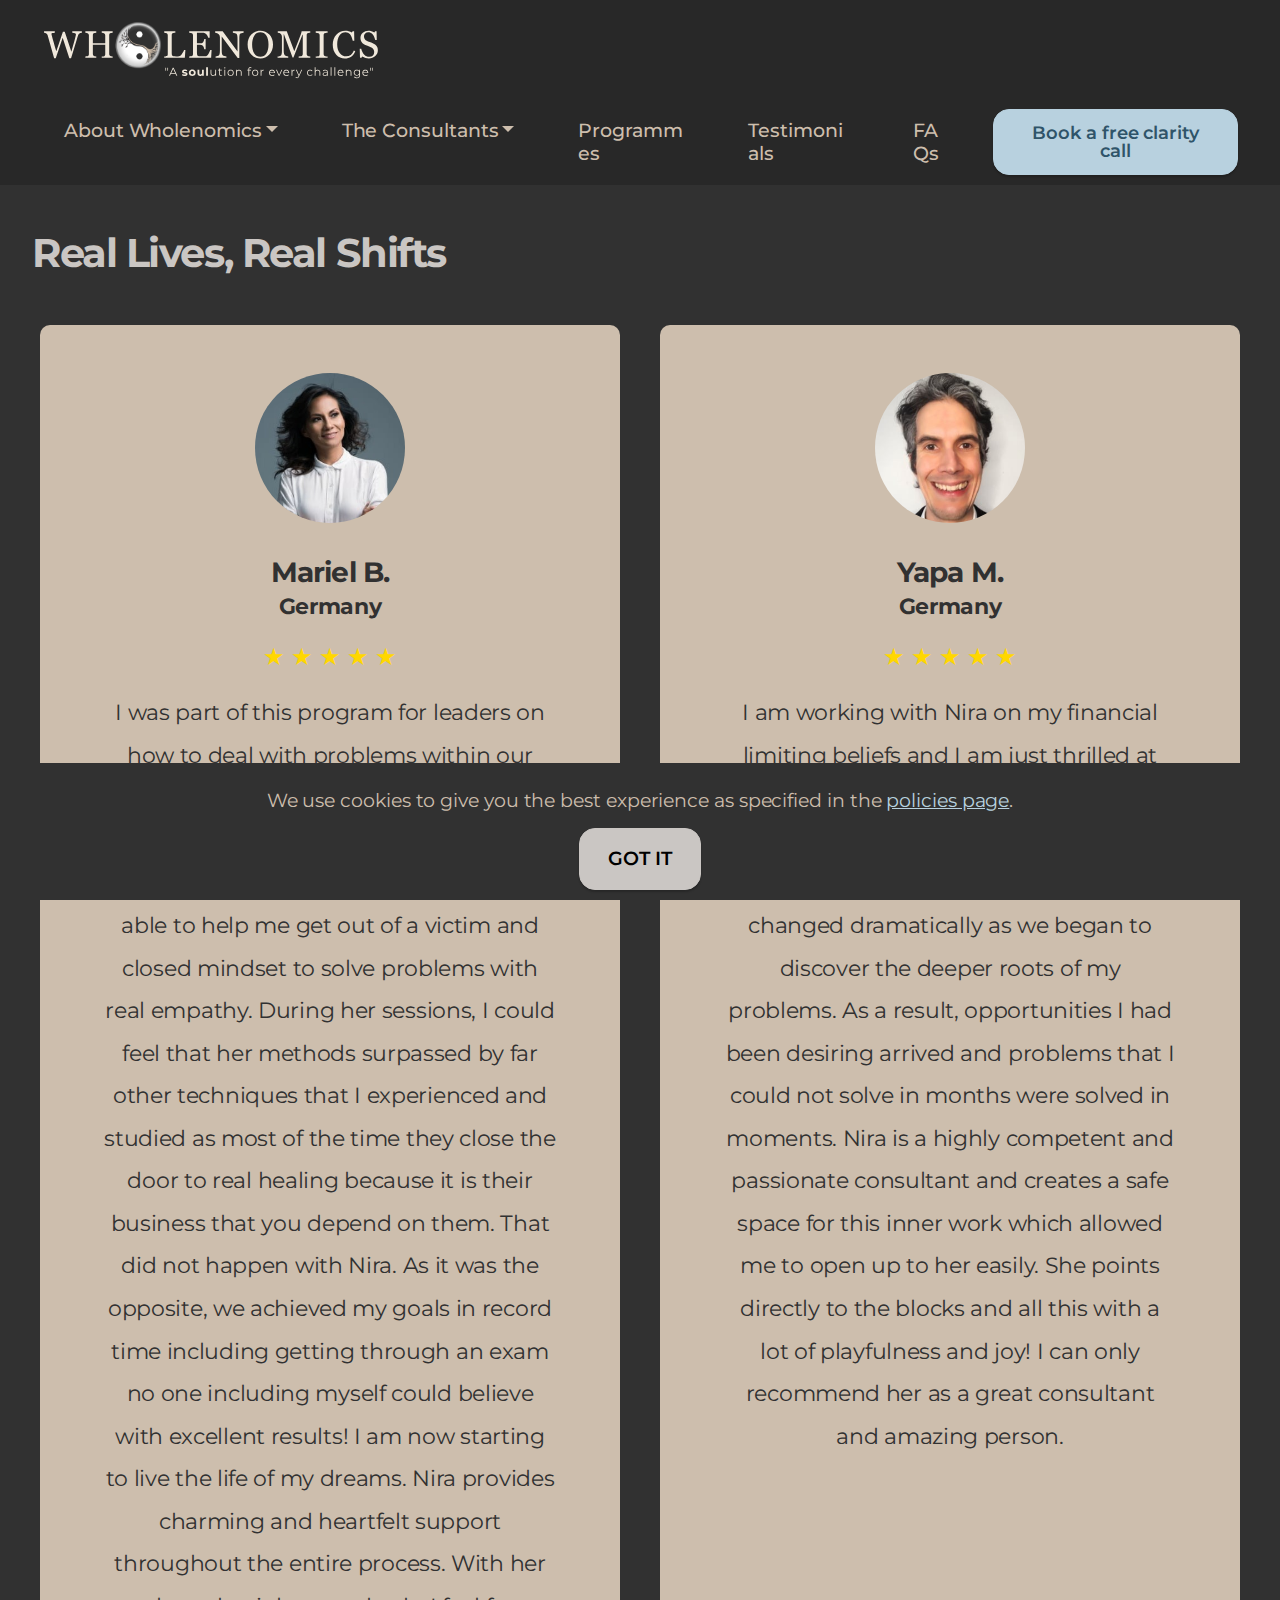
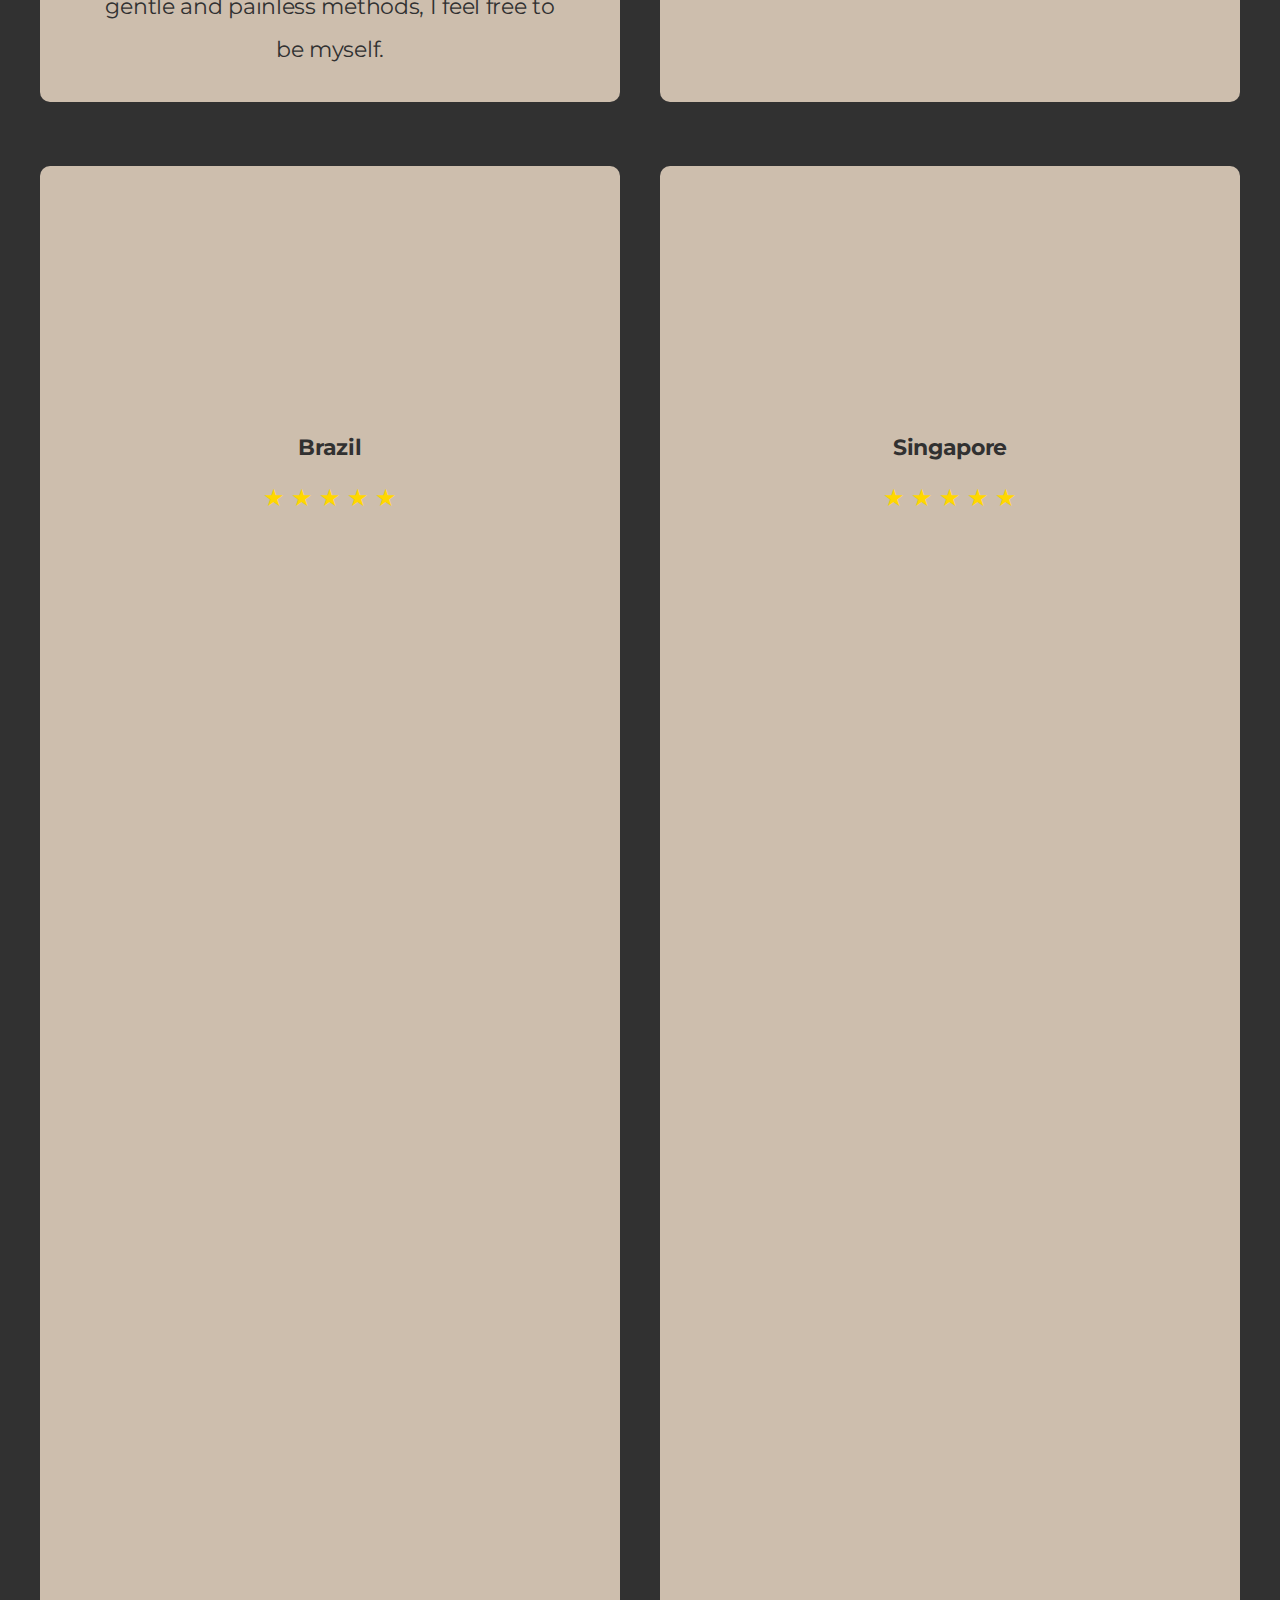
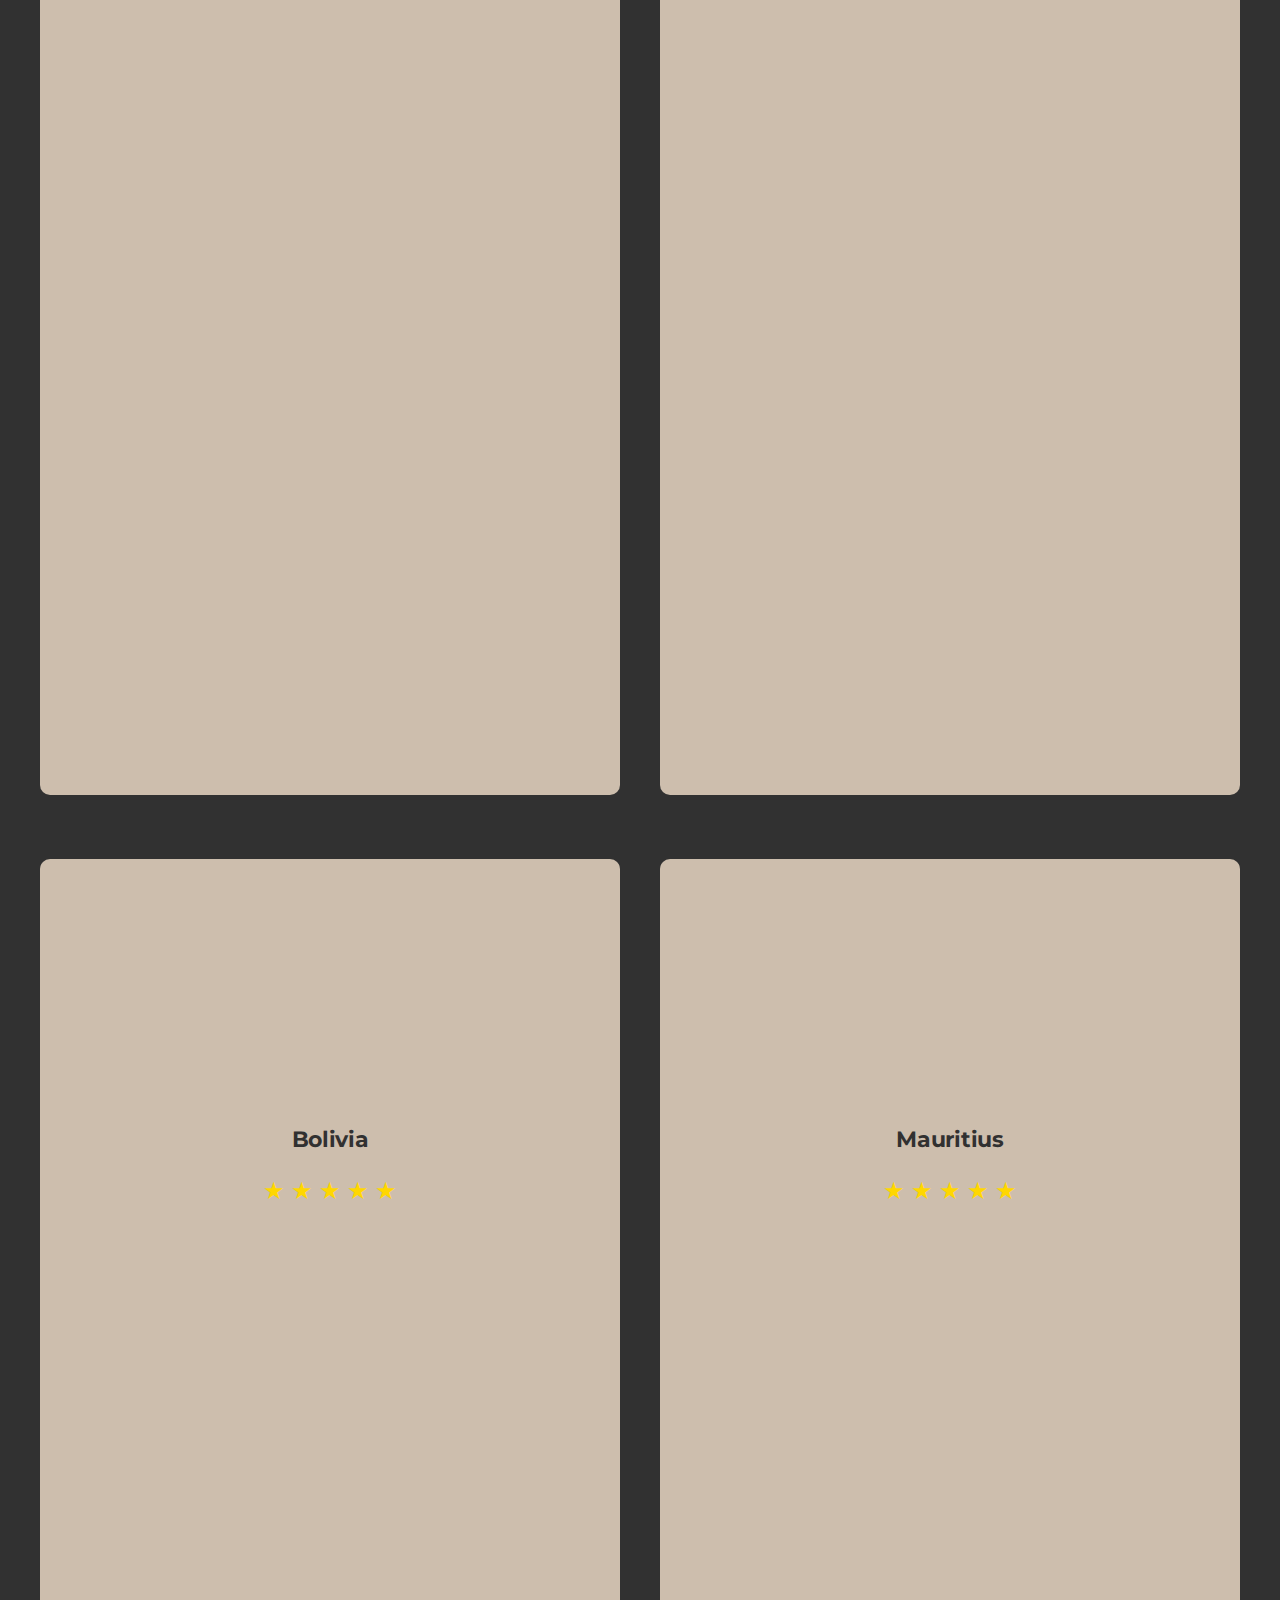
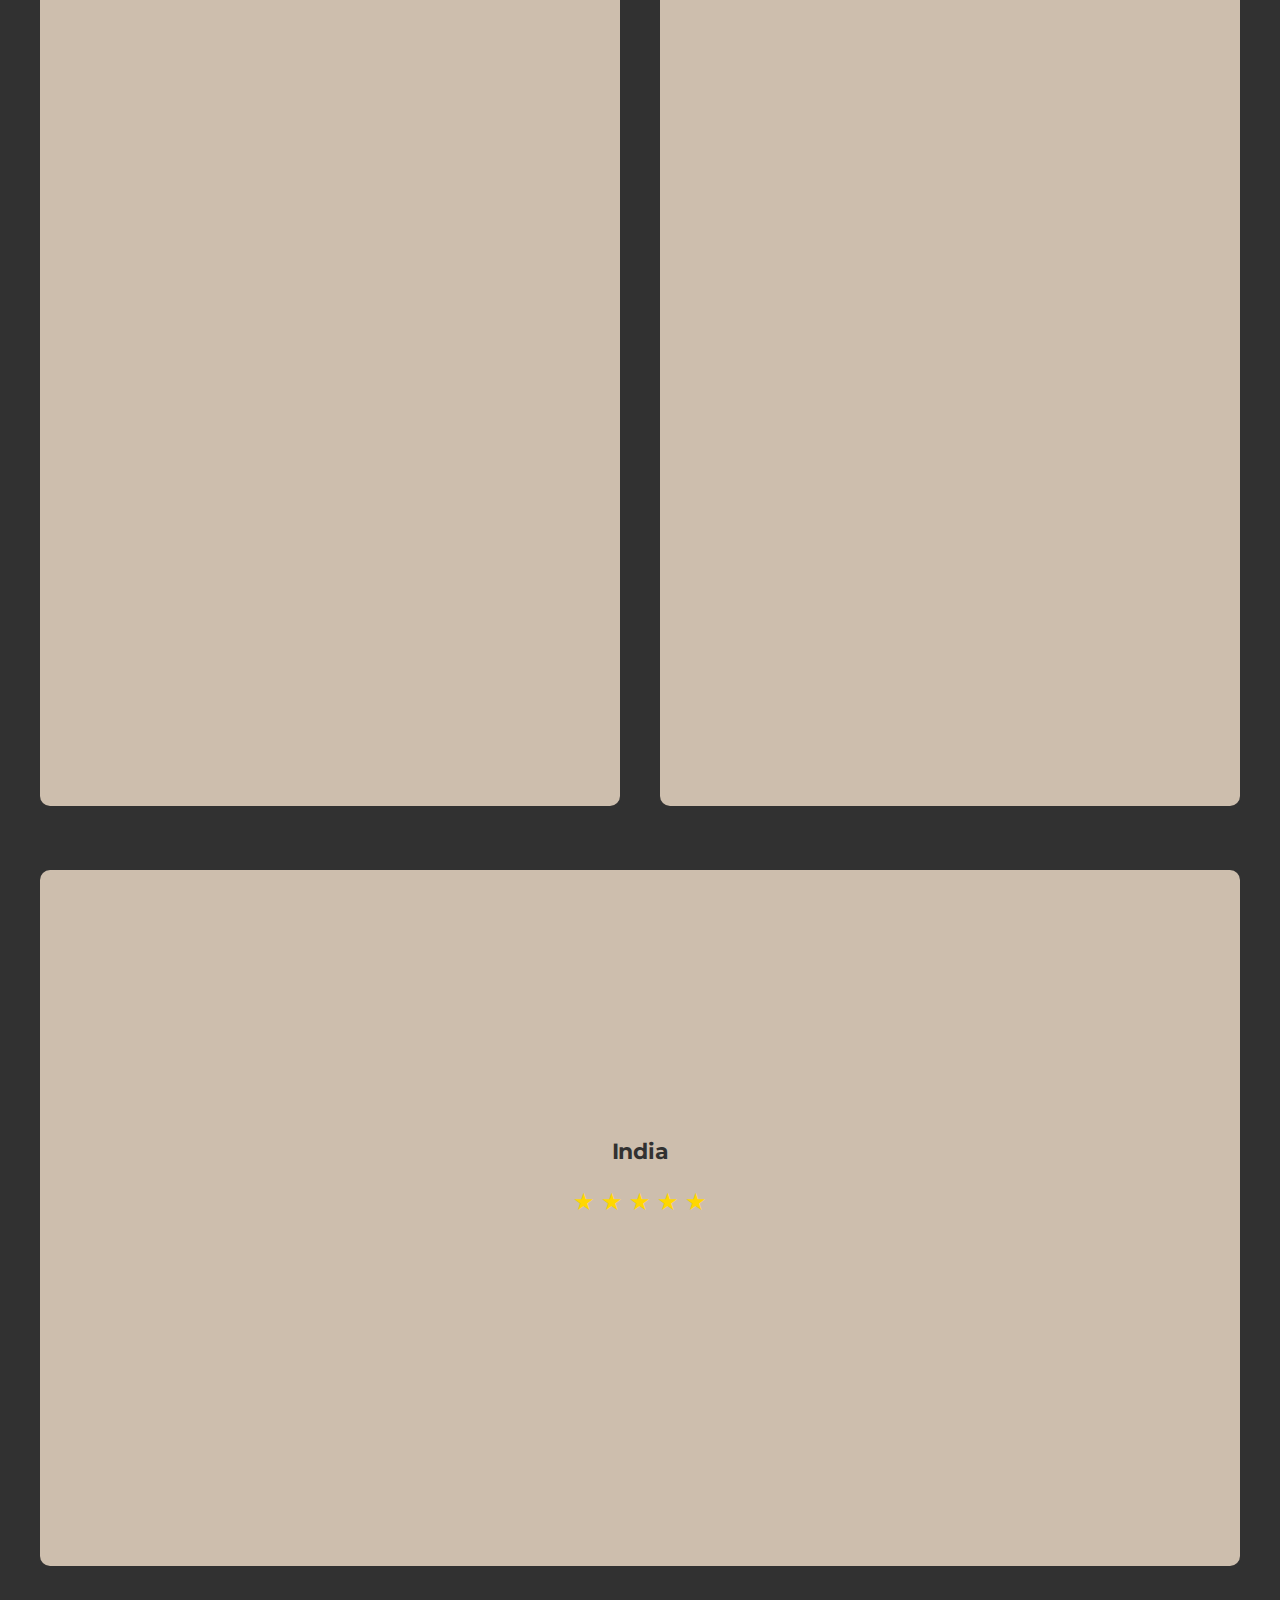
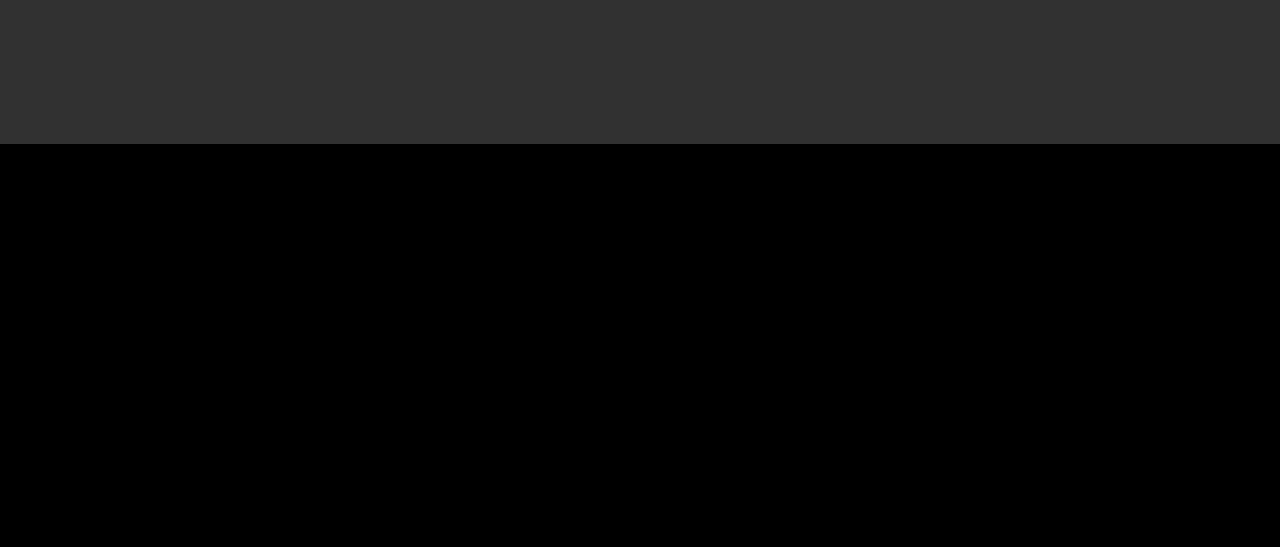
<file: testimonials.html>
<!DOCTYPE html>
<html  >
<head>
  
  <meta charset="UTF-8">
  <meta http-equiv="X-UA-Compatible" content="IE=edge">
  
  <meta name="viewport" content="width=device-width, initial-scale=1, minimum-scale=1">
  <link rel="shortcut icon" href="assets/images/favicon-nobg-128x127.png" type="image/x-icon">
  <meta name="description" content="Real stories of profound inner and outer transformation with Wholenomics — achieving clarity, self-mastery, and lasting personal growth.">
  
  
  <title>Testimonials</title>
  <link rel="stylesheet" href="assets/bootstrap/css/bootstrap.min.css">
  <link rel="stylesheet" href="assets/bootstrap/css/bootstrap-grid.min.css">
  <link rel="stylesheet" href="assets/bootstrap/css/bootstrap-reboot.min.css">
  <link rel="stylesheet" href="assets/web/assets/gdpr-plugin/gdpr-styles.css">
  <link rel="stylesheet" href="assets/animatecss/animate.css">
  <link rel="stylesheet" href="assets/chatbutton/floating-wpp.css">
  <link rel="stylesheet" href="assets/dropdown/css/style.css">
  <link rel="stylesheet" href="assets/socicon/css/styles.css">
  <link rel="preload" href="https://fonts.googleapis.com/css?family=Montserrat:100,200,300,400,500,600,700,800,900,100i,200i,300i,400i,500i,600i,700i,800i,900i&display=swap" as="style" onload="this.onload=null;this.rel='stylesheet'">
  <noscript><link rel="stylesheet" href="https://fonts.googleapis.com/css?family=Montserrat:100,200,300,400,500,600,700,800,900,100i,200i,300i,400i,500i,600i,700i,800i,900i&display=swap"></noscript>
  <link rel="preload" as="style" href="assets/mobirise/css/mbr-additional.css?v=gw7Nxw"><link rel="stylesheet" href="assets/mobirise/css/mbr-additional.css?v=gw7Nxw" type="text/css">

  
  
  <link href="https://assets.calendly.com/assets/external/widget.css" rel="stylesheet">
<script src="https://assets.calendly.com/assets/external/widget.js" type="text/javascript" async></script>
</head>
<body>

<!-- Analytics -->
<!-- Google tag (gtag.js) -->
<script async src="https://www.googletagmanager.com/gtag/js?id=G-0PQEZYXFX5"></script>
<script>
  window.dataLayer = window.dataLayer || [];
  function gtag(){dataLayer.push(arguments);}
  gtag('js', new Date());

  gtag('config', 'G-0PQEZYXFX5');
</script>
<!-- /Analytics -->


  
  <section data-bs-version="5.1" class="menu menu1 cid-uZvkpvB9Qs" once="menu" id="amenu1-6x">
    

    <nav class="navbar navbar-dropdown navbar-expand-xl">
        <div class="container-fluid">
            <div class="navbar-brand">
                <span class="navbar-logo">
                    <a href="index.html">
                        <img src="assets/images/copy-of-wholenomics-logo-7.svg" alt="Wholenomics Logo" style="height: 5.6rem;">
                    </a>
                </span>
                
            </div>
            <button class="navbar-toggler" type="button" data-toggle="collapse" data-bs-toggle="collapse" data-target="#navbarSupportedContent" data-bs-target="#navbarSupportedContent" aria-controls="navbarNavAltMarkup" aria-expanded="false" aria-label="Toggle navigation">
                <div class="hamburger">
                    <span></span>
                    <span></span>
                    <span></span>
                    <span></span>
                </div>
            </button>
            <div class="collapse navbar-collapse" id="navbarSupportedContent">
                <ul class="navbar-nav nav-dropdown" data-app-modern-menu="true"><li class="nav-item dropdown"><a class="nav-link link dropdown-toggle text-success display-7" href="#" data-toggle="dropdown-submenu" data-bs-toggle="dropdown" data-bs-auto-close="outside" aria-expanded="false">About Wholenomics</a><div class="dropdown-menu" aria-labelledby="dropdown-977"><a class="dropdown-item text-success text-primary display-7" href="what-is-wholenomics.html" style="font-size:1rem">What</a><a class="dropdown-item text-success text-primary display-7" href="why-wholenomics.html" style="font-size:1rem">Why</a><a class="dropdown-item text-success text-primary display-7" href="how-wholenomics-works.html" style="font-size:1rem">How</a></div></li>
                    <li class="nav-item dropdown"><a class="nav-link link text-success dropdown-toggle display-7" href="#" aria-expanded="false" data-toggle="dropdown-submenu" data-bs-toggle="dropdown" data-bs-auto-close="outside">The Consultants</a><div class="dropdown-menu" aria-labelledby="dropdown-761"><a class="text-success show dropdown-item text-primary display-7" href="our-story.html" style="font-size:1rem">Our Story</a><a class="text-success show dropdown-item text-primary display-7" href="nira-story.html" style="font-size:1rem">Nira's Story</a><a class="text-success show dropdown-item text-primary display-7" href="kunal-story.html" style="font-size:1rem">Kunal's Story</a></div></li>
                    <li class="nav-item"><a class="nav-link link text-success show text-primary display-7" href="wholenomics-programmes.html" aria-expanded="false">Programmes</a>
                    </li>
                    <li class="nav-item"><a class="nav-link link text-success text-primary display-7" href="testimonials.html" aria-expanded="false">Testimonials</a>
                    </li><li class="nav-item"><a class="nav-link link text-success show text-primary display-7" href="FAQS.html" aria-expanded="false">FAQs</a>
                    </li></ul>
                
                <div class="navbar-buttons mbr-section-btn"><a class="btn btn-secondary display-7" href="https://calendly.com/wholenomics-info-2blo/30min" onclick="Calendly.initPopupWidget({url: 'https://calendly.com/wholenomics-info-2blo/30min'});return false;" style="font-size: 18px;">Book a free clarity call</a></div>
            </div>
        </div>
    </nav>
</section>

<section data-bs-version="5.1" class="header2 cid-uYsoIct4NC" id="aheader2-6g">

    
    


    

    <div class="container-fluid">
        <div class="row">
            <div class="col-12 col-lg-12">
                <h1 class="mbr-section-title mbr-fonts-style display-1" style="margin-bottom:0px;"><strong>Testimonials</strong><strong><br></strong></h1>
                
                
            </div>
        </div>
    </div>
</section>

<section data-bs-version="5.1" class="content5 cid-uYxwKuAfQS" id="content5-6q">
    
    <div class="container-fluid">
        <div class="row justify-content-center">
            <div class="col-md-12 col-lg-12">
                <h3 class="mbr-section-title mbr-fonts-style mb-4 display-2"><strong>Real Lives, Real Shifts</strong></h3>
                
            
            </div>
        </div>
    </div>
</section>

<section data-bs-version="5.1" class="testimonials3 cid-uXBRRFqHOg" id="testimonials03-61">
    
    

    
    <div class="container">
        <div class="row justify-content-center">
            
            <div class="col-12 col-lg-6">
                <div class="card-wrap" id="first-card">
                    <div class="image-wrap">
                        <img src="assets/images/mariel20option202-300x450.jpeg" alt="">
                    </div>
                    <div class="content-wrap">
                        <h5 class="mbr-section-title card-title mbr-fonts-style align-center m-0 display-5" style="color:#313131">
                            <strong>Mariel B.</strong></h5>
                        <h6 class="mbr-role mbr-fonts-style align-center mb-3 display-4"><strong>
                                Germany</strong></h6>
                        <div class="user_stars mb-3 text-center" style="font-size:1.5rem; color:#FFD700;">
    ★ ★ ★ ★ ★
</div>
                        <p class="card-text mbr-fonts-style align-center display-4">I was part of this program for leaders on how to deal with problems within our organization when I met Nira. Her methods are very precise, clear and intelligent, and because of this she was able to help me get out of a victim and closed mindset to solve problems with real empathy. During her sessions, I could feel that her methods surpassed by far other techniques that I experienced and studied as most of the time they close the door to real healing because it is their business that you depend on them. That did not happen with Nira. As it was the opposite, we achieved my goals in record time including getting through an exam no one including myself could believe with excellent results! I am now starting to live the life of my dreams. Nira provides charming and heartfelt support throughout the entire process. With her gentle and painless methods, I feel free to be myself.<br></p>

                        
                    </div>
                </div>
            </div>
            <div class="col-12 col-lg-6">
                <div class="card-wrap">
                    <div class="image-wrap">
                        <img src="assets/images/yapa-7-300x400.jpeg" alt="">
                    </div>
                    <div class="content-wrap">
                        <h5 class="mbr-section-title card-title mbr-fonts-style align-center m-0 display-5" style="color:#313131"><strong>Yapa M.</strong></h5>
                        <h6 class="mbr-role mbr-fonts-style align-center mb-3 display-4"><strong>
                                Germany</strong></h6>
                        <div class="user_stars mb-3 text-center" style="font-size:1.5rem; color:#FFD700;">
    ★ ★ ★ ★ ★
</div>
                        <p class="card-text mbr-fonts-style align-center display-4">I am working with Nira on my financial limiting beliefs and I am just thrilled at what has happened in my life during this short time period! It is just amazing how my self view and my finance issues have changed dramatically as we began to discover the deeper roots of my problems. As a result, opportunities I had been desiring arrived and problems that I could not solve in months were solved in moments. Nira is a highly competent and passionate consultant and creates a safe space for this inner work which allowed me to open up to her easily. She points directly to the blocks and all this with a lot of playfulness and joy! I can only recommend her as a great consultant and amazing person.</p>

                        
                    </div>
                </div>
            </div>
        

        </div>
    </div>
</section>

<section data-bs-version="5.1" class="testimonials3 cid-uXBRShVJxn" id="testimonials03-62">
    
    

    
    <div class="container">
        <div class="row justify-content-center">
            
                   <div class="col-12 col-lg-6">
                <div class="card-wrap" id="first-card">
                    <div class="image-wrap">
                        <img src="assets/images/natalia-portrait-7-300x407.jpeg" alt="">
                    </div>
                    <div class="content-wrap">
                        <h5 class="mbr-section-title card-title mbr-fonts-style align-center m-0 display-5" style="color:#313131"><strong>Natalia A.</strong></h5>
                        <h6 class="mbr-role mbr-fonts-style align-center mb-3 display-4"><strong>
                                Brazil</strong></h6>
                         <div class="user_stars mb-3 text-center" style="font-size:1.5rem; color:#FFD700;">
    ★ ★ ★ ★ ★
</div>
                        <p class="card-text mbr-fonts-style align-center display-4">I used to think I had already healed a lot. I’d been through therapy and coaching sessions, and I didn’t expect anything to surprise me anymore. But the truth is, I hadn’t looked very deeply—until Nira helped me not only face what was beneath the surface, but embrace it and look within. Nira was a profound part of this journey. With care, presence, and deep wisdom, she helped me confront things I had been avoiding for years.
<br>
<br>When I met Nira I had lost my job and in just one month of working together, I found the courage to begin my journey as an entrepreneur, lead sales meetings, prospect clients, be more present and consistent on social media, and secure just as much income as I had as an employee in my previous job. I also feel deeply healed in my relationships. I’ve let go of the need to constantly please others, and I now show up as my authentic self without the emotional dependence on others’ opinions or judgments. I’m braver in pursuing my projects, and I have a stronger sense that everything will unfold beautifully.
<br>
<br>Doing the inner work changed everything. She showed me that when we start to shift on the inside, the outside begins to align too. If you’re facing challenges like I was—financial struggles, relationship issues—know that so much of it begins with your inner landscape. Investing in this work has been life-changing for me. I pray that Nira’s work reaches more and more souls, bringing transformation and healing. And to everyone reading this: I’m sending you so much love. Do the inner work. Nira is a true guide.&nbsp;</p>

                        
                    </div>
                </div>
            </div>
            <div class="col-12 col-lg-6">
                <div class="card-wrap">
                    <div class="image-wrap">
                        <img src="assets/images/vikram-300x386.jpeg" alt="">
                    </div>
                    <div class="content-wrap">
                        <h5 class="mbr-section-title card-title mbr-fonts-style align-center m-0 display-5" style="color:#313131"><strong>Vikram M.</strong></h5>
                        <h6 class="mbr-role mbr-fonts-style align-center mb-3 display-4"><strong>
                                Singapore</strong></h6>
                        <div class="user_stars mb-3 text-center" style="font-size:1.5rem; color:#FFD700;">
    ★ ★ ★ ★ ★
</div>
                        <p class="card-text mbr-fonts-style align-center display-4">I’ve had the privilege of knowing Kunal as a mentor, and his guidance has been invaluable throughout my career. His ability to listen deeply and cut through complexity has helped me immensely, whether it was navigating tough conversations with senior leadership, evaluating high-stakes career decisions, or managing the delicate balance between ambition and personal well-being. Kunal has a gift for asking the right questions, challenging assumptions, and bringing clarity to situations that once felt clouded with uncertainty. He has consistently brought wisdom and a calm perspective to my most critical career and investment decisions.<br><br>What makes him truly exceptional is the way he blends deep professional insight with genuine care. From career crossroads to property investment dilemmas, he’s been a steady voice of reason and support. His consulting comes from a real place of empathy and lived experience. It’s only natural that Kunal is now offering this as a service, which he has been doing for years out of pure passion. I can think of no better person to have in your corner. Anyone who works with him will quickly see the impact he can make.<br></p>

                        
                    </div>
                </div>
            </div>
     

        </div>
    </div>
</section>

<section data-bs-version="5.1" class="testimonials3 cid-uXRVmplUin" id="testimonials03-64">
    
    

    
    <div class="container">
        <div class="row justify-content-center">
            
                   <div class="col-12 col-lg-6">
                <div class="card-wrap" id="first-card">
                    <div class="image-wrap">
                        <img src="assets/images/emily-300x300.jpg" alt="">
                    </div>
                    <div class="content-wrap">
                        <h5 class="mbr-section-title card-title mbr-fonts-style align-center m-0 display-5" style="color:#313131"><strong>Emily H.</strong></h5>
                        <h6 class="mbr-role mbr-fonts-style align-center mb-3 display-4"><strong>
                                Bolivia</strong></h6>
                         <div class="user_stars mb-3 text-center" style="font-size:1.5rem; color:#FFD700;">
    ★ ★ ★ ★ ★
</div>
                        <p class="card-text mbr-fonts-style align-center display-4">Going through my healing process with Nira has been one of the most transformative experiences of my life. When I first started, I felt lost, overwhelmed due to serious struggles with visa paperwork, finding another flat to live in and finding a new job. I was also feeling distant from myself and from God. Through our sessions, she helped me reconnect with my inner self, identify the root of my pain, and heal deep emotional wounds that were causing me anxiety, frustration, troubles in my personal relationships and the way I was handling my life. I learned to see life through a new, more compassionate lens and this translated to finding a flat and job in no time! Her combination of psychological insight and spiritual guidance is both powerful and deeply grounding. I now feel more aligned, confident, and peaceful with my mind and the external world.  If you're looking for someone who truly sees you and supports you on a soul level, I can't recommend Nira enough. She is the best professional to guide you on your journey.</p>

                        
                    </div>
                </div>
            </div>
            <div class="col-12 col-lg-6">
                <div class="card-wrap">
                    <div class="image-wrap">
                        <img src="assets/images/nevill-300x276.jpg" alt="">
                    </div>
                    <div class="content-wrap">
                        <h5 class="mbr-section-title card-title mbr-fonts-style align-center m-0 display-5" style="color:#313131"><strong>Nevill D.</strong></h5>
                        <h6 class="mbr-role mbr-fonts-style align-center mb-3 display-4"><strong>
                                Mauritius</strong></h6>
                        <div class="user_stars mb-3 text-center" style="font-size:1.5rem; color:#FFD700;">
    ★ ★ ★ ★ ★
</div>
                        <p class="card-text mbr-fonts-style align-center display-4">Working with Nira was a turning point for me. I hadn’t realized how much I was holding onto the past or worrying about the future. Her techniques are straightforward and broken down into easy steps, which made the process feel simple and achievable. Her friendliness immediately puts you at ease, making it comfortable to open up and share honestly. She is also very engaged, checking in on my progress regularly, which gave me the encouragement I needed to keep moving forward.<br><br>With her guidance, I’ve learned to live in the present and embrace who I am. I feel calmer, more confident, and deeply grateful for all that I have. Once I discovered my true self, life began to feel so much easier. I started doing more of the things I love and my fears gradually faded away. She is truly helping me grow into the best version of myself.<br></p>

                        
                    </div>
                </div>
            </div>
     

        </div>
    </div>
</section>

<section data-bs-version="5.1" class="testimonials3 cid-uXRVXu1NLf" id="testimonials03-65">
    
    

    
    <div class="container">
        <div class="row justify-content-center">
            
                   <div class="col-sm-12 col-lg-12 col-md-12">
                <div class="card-wrap">
                    <div class="image-wrap">
                        <img src="assets/images/ranjani-2-300x386.jpeg" alt="">
                    </div>
                    <div class="content-wrap">
                        <h5 class="mbr-section-title card-title mbr-fonts-style align-center m-0 display-5" style="color:#313131"><strong>Ranjani K.</strong></h5>
                        <h6 class="mbr-role mbr-fonts-style align-center mb-3 display-4"><strong>
                                India</strong></h6>
                         <div class="user_stars mb-3 text-center" style="font-size:1.5rem; color:#FFD700;">
    ★ ★ ★ ★ ★
</div>
                        <p class="card-text mbr-fonts-style align-center display-4">Nira's empathetic listening and techniques have helped me grow stronger emotionally, alter the thought process and find my true happy self. I was dealing with anxiety at work and navigating health issues in my family. While practicing the techniques taught by Nira, I have seen a significant difference in my approach over the past few months. As a life consultant, Nira has a genuine passion for her work and a remarkable ability to create a transformative relationship. I would highly recommend Nira as a life consultant to anyone seeking to find a purpose and discover their real calling.&nbsp;<br></p>

                        
                    </div>
                </div>
            </div>
         
     

        </div>
    </div>
</section>

<section data-bs-version="5.1" class="content11 cid-uWX4Kh6lcH" id="content11-55">
    
    <div class="container">
        <div class="row justify-content-center">
            <div class="col-md-12 col-lg-9">
                <div class="mbr-section-btn align-center"><a class="btn btn-secondary display-4" href="https://calendly.com/wholenomics-info-2blo/30min" onclick="Calendly.initPopupWidget({url: 'https://calendly.com/wholenomics-info-2blo/30min'});return false;">Book a free clarity call</a></div>
            </div>
        </div>
    </div>
</section>

<section data-bs-version="5.1" class="footer1 cid-uXvuAzNiIz" once="footers" id="footer1-60">

    
    
    <div class="container-fluid">
        <div class="wrapper">
            <div class="row mbr-white">
                <div class="col-6 col-md-4 col-lg-2" id="aboutWholenomics">
                    <h5 class="mbr-section-subtitle mbr-fonts-style mb-5 display-7">About Wholenomics</h5>
                    <ul class="list mbr-fonts-style display-7">
                        <li class="mbr-text item-wrap"><a href="what-is-wholenomics.html" class="text-success">What</a></li>
                        <li class="mbr-text item-wrap"><a href="why-wholenomics.html" class="text-success">Why</a></li>
                        <li class="mbr-text item-wrap"><a href="how-wholenomics-works.html" class="text-success">How</a></li>
                    </ul>
                </div>
                <div class="col-6 col-md-4 col-lg-2">
                    <h5 class="mbr-section-subtitle mbr-fonts-style mb-5 display-7">The Consultants</h5>
                    <ul class="list mbr-fonts-style display-7">
                        <li class="mbr-text item-wrap"><a href="our-story.html" class="text-success">Our Story</a></li><a href="our-story.html" class="text-primary">
                        </a><li class="mbr-text item-wrap"><a href="nira-story.html" class="text-success">Nira's Story</a></li><a href="nira-story.html" class="text-primary">
                        </a><li class="mbr-text item-wrap"><a href="kunal-story.html" class="text-success">Kunal's Story</a></li>
          
                    </ul>
                </div>
                <div class="col-6 col-md-4 col-lg-2">
                    <h5 class="mbr-section-subtitle mbr-fonts-style mb-5 display-7">
                        <a href="wholenomics-programmes.html" class="text-success">Programmes</a></h5>

                </div>
                <div class="col-6 col-md-4 col-lg-2">
                    <h5 class="mbr-section-subtitle mbr-fonts-style mb-5 display-7">
                        <a href="testimonials.html" class="text-success">Testimonials</a></h5>
                </div>
                <div class="col-6 col-md-4 col-lg-2">
                    <h5 class="mbr-section-subtitle mbr-fonts-style mb-5 display-7">
                        <a href="FAQS.html" class="text-success">FAQs</a></h5>
                </div>
                <div class="col-6 col-md-4 col-lg-2">
                    <h5 class="mbr-section-subtitle mbr-fonts-style mb-5 display-7">
                        Support</h5>
                    <ul class="list mbr-fonts-style display-7">
                        <li class="mbr-text item-wrap"><a href="contact-us.html" class="text-success">Contact</a></li><li class="mbr-text item-wrap"><a href="policies.html#content5-4d" class="text-success text-primary">Terms &amp; Conditions</a></li><a href="policies.html#article14-4c" class="text-primary">
                        </a><li class="mbr-text item-wrap"><a href="policies.html#article14-4a" class="text-success">Privacy Policy</a></li><a href="policies.html#article14-4a" class="text-primary">
                        </a><li class="mbr-text item-wrap"><a href="policies.html#article14-45" class="text-success text-primary">Cookie Policy</a></li>
                    </ul>
                </div>
            </div>
            <div class="copyrightDiv row">
                <div class="col-12 col-lg-7 col-xxl-9 bottom">
                    
                </div>
                <div class="col-12 col-lg-6 col-xxl-4 d-flex justify-content-center gap-3 padding">
                    <p class="mbr-text mb-0 mbr-fonts-style copyright display-7">
                        © 2025 Wholenomics Pte. Ltd</p>
                    <p class="mbr-text mb-0 mbr-fonts-style copyright display-7">
                        All Rights Reserved
                    </p>
                </div>
            </div>
        </div>
    </div>
</section>


<script src="assets/bootstrap/js/bootstrap.bundle.min.js"></script>
  <script src="assets/web/assets/cookies-alert-plugin/cookies-alert-core.js"></script>
  <script src="assets/web/assets/cookies-alert-plugin/cookies-alert-script.js"></script>
  <script src="assets/smoothscroll/smooth-scroll.js"></script>
  <script src="assets/ytplayer/index.js"></script>
  <script src="assets/chatbutton/floating-wpp.js"></script>
  <script src="assets/chatbutton/script.js"></script>
  <script src="assets/dropdown/js/navbar-dropdown.js"></script>
  <script src="assets/theme/js/script.js"></script>
  
  
  <style>
@media (max-width: 992px) {
  .cid-uXBRShVJxn {
    padding-top: 0 !important;
  }
.cid-uXRVmplUin{
padding-top: 0 !important;
}
.cid-uXRVXu1NLf{
padding-top: 0 !important;}
}
</style>
<input name="cookieData" type="hidden" data-cookie-cookiesAlertType='1' data-cookie-customDialogSelector='null' data-cookie-colorText='#cdbead' data-cookie-colorBg='rgb(49, 49, 49)' data-cookie-opacityOverlay='0' data-cookie-bgOpacity='100' data-cookie-textButton='GOT IT' data-cookie-rejectText='REJECT' data-cookie-colorButton='#cac6c3' data-cookie-rejectColor='#ffffff' data-cookie-colorLink='#b8d1df' data-cookie-underlineLink='true' data-cookie-text="We use cookies to give you the best experience as specified in the <a href='policies.html'>policies page</a>.">
    <input name="animation" type="hidden">
  <div id="chatbutton-wa" data-phone="+6580209446" data-showpopup="true" data-headertitle="👋 Chat with us on WhatsApp!" data-popupmessage="Hi there 👋 

Welcome to Wholenomics! Drop us a message here and we will get right back to you!

 In loving service, Kunal &amp; Nira" data-placeholder="Type here" data-position="left" data-headercolor="#39847a" data-backgroundcolor="#e5ddd5" data-autoopentimeout="0" data-size="65px"><div class="floating-wpp-button" style="width: 65px; height: 65px;"><div class="floating-wpp-button-image"><!--?xml version="1.0" encoding="UTF-8" standalone="no"?--><svg xmlns="http://www.w3.org/2000/svg" xmlns:xlink="http://www.w3.org/1999/xlink" style="isolation:isolate" viewBox="0 0 800 800" width="65" height="65"><defs><clipPath id="_clipPath_A3g8G5hPEGG2L0B6hFCxamU4cc8rfqzQ"><rect width="800" height="800"></rect></clipPath></defs><g clip-path="url(#_clipPath_A3g8G5hPEGG2L0B6hFCxamU4cc8rfqzQ)"><g><path d=" M 787.59 800 L 12.41 800 C 5.556 800 0 793.332 0 785.108 L 0 14.892 C 0 6.667 5.556 0 12.41 0 L 787.59 0 C 794.444 0 800 6.667 800 14.892 L 800 785.108 C 800 793.332 794.444 800 787.59 800 Z " fill="rgb(37,211,102)"></path></g><g><path d=" M 508.558 450.429 C 502.67 447.483 473.723 433.24 468.325 431.273 C 462.929 429.308 459.003 428.328 455.078 434.22 C 451.153 440.114 439.869 453.377 436.434 457.307 C 433 461.236 429.565 461.729 423.677 458.78 C 417.79 455.834 398.818 449.617 376.328 429.556 C 358.825 413.943 347.008 394.663 343.574 388.768 C 340.139 382.873 343.207 379.687 346.155 376.752 C 348.804 374.113 352.044 369.874 354.987 366.436 C 357.931 362.999 358.912 360.541 360.875 356.614 C 362.837 352.683 361.857 349.246 360.383 346.299 C 358.912 343.352 347.136 314.369 342.231 302.579 C 337.451 291.099 332.597 292.654 328.983 292.472 C 325.552 292.301 321.622 292.265 317.698 292.265 C 313.773 292.265 307.394 293.739 301.996 299.632 C 296.6 305.527 281.389 319.772 281.389 348.752 C 281.389 377.735 302.487 405.731 305.431 409.661 C 308.376 413.592 346.949 473.062 406.015 498.566 C 420.062 504.634 431.03 508.256 439.581 510.969 C 453.685 515.451 466.521 514.818 476.666 513.302 C 487.978 511.613 511.502 499.06 516.409 485.307 C 521.315 471.55 521.315 459.762 519.842 457.307 C 518.371 454.851 514.446 453.377 508.558 450.429 Z  M 401.126 597.117 L 401.047 597.117 C 365.902 597.104 331.431 587.661 301.36 569.817 L 294.208 565.572 L 220.08 585.017 L 239.866 512.743 L 235.21 505.332 C 215.604 474.149 205.248 438.108 205.264 401.1 C 205.307 293.113 293.17 205.257 401.204 205.257 C 453.518 205.275 502.693 225.674 539.673 262.696 C 576.651 299.716 597.004 348.925 596.983 401.258 C 596.939 509.254 509.078 597.117 401.126 597.117 Z  M 567.816 234.565 C 523.327 190.024 464.161 165.484 401.124 165.458 C 271.24 165.458 165.529 271.161 165.477 401.085 C 165.46 442.617 176.311 483.154 196.932 518.892 L 163.502 641 L 288.421 608.232 C 322.839 627.005 361.591 636.901 401.03 636.913 L 401.126 636.913 L 401.127 636.913 C 530.998 636.913 636.717 531.2 636.77 401.274 C 636.794 338.309 612.306 279.105 567.816 234.565" fill-rule="evenodd" fill="rgb(255,255,255)"></path></g></g></svg></div></div></div>
 </body>
</html>
</file>
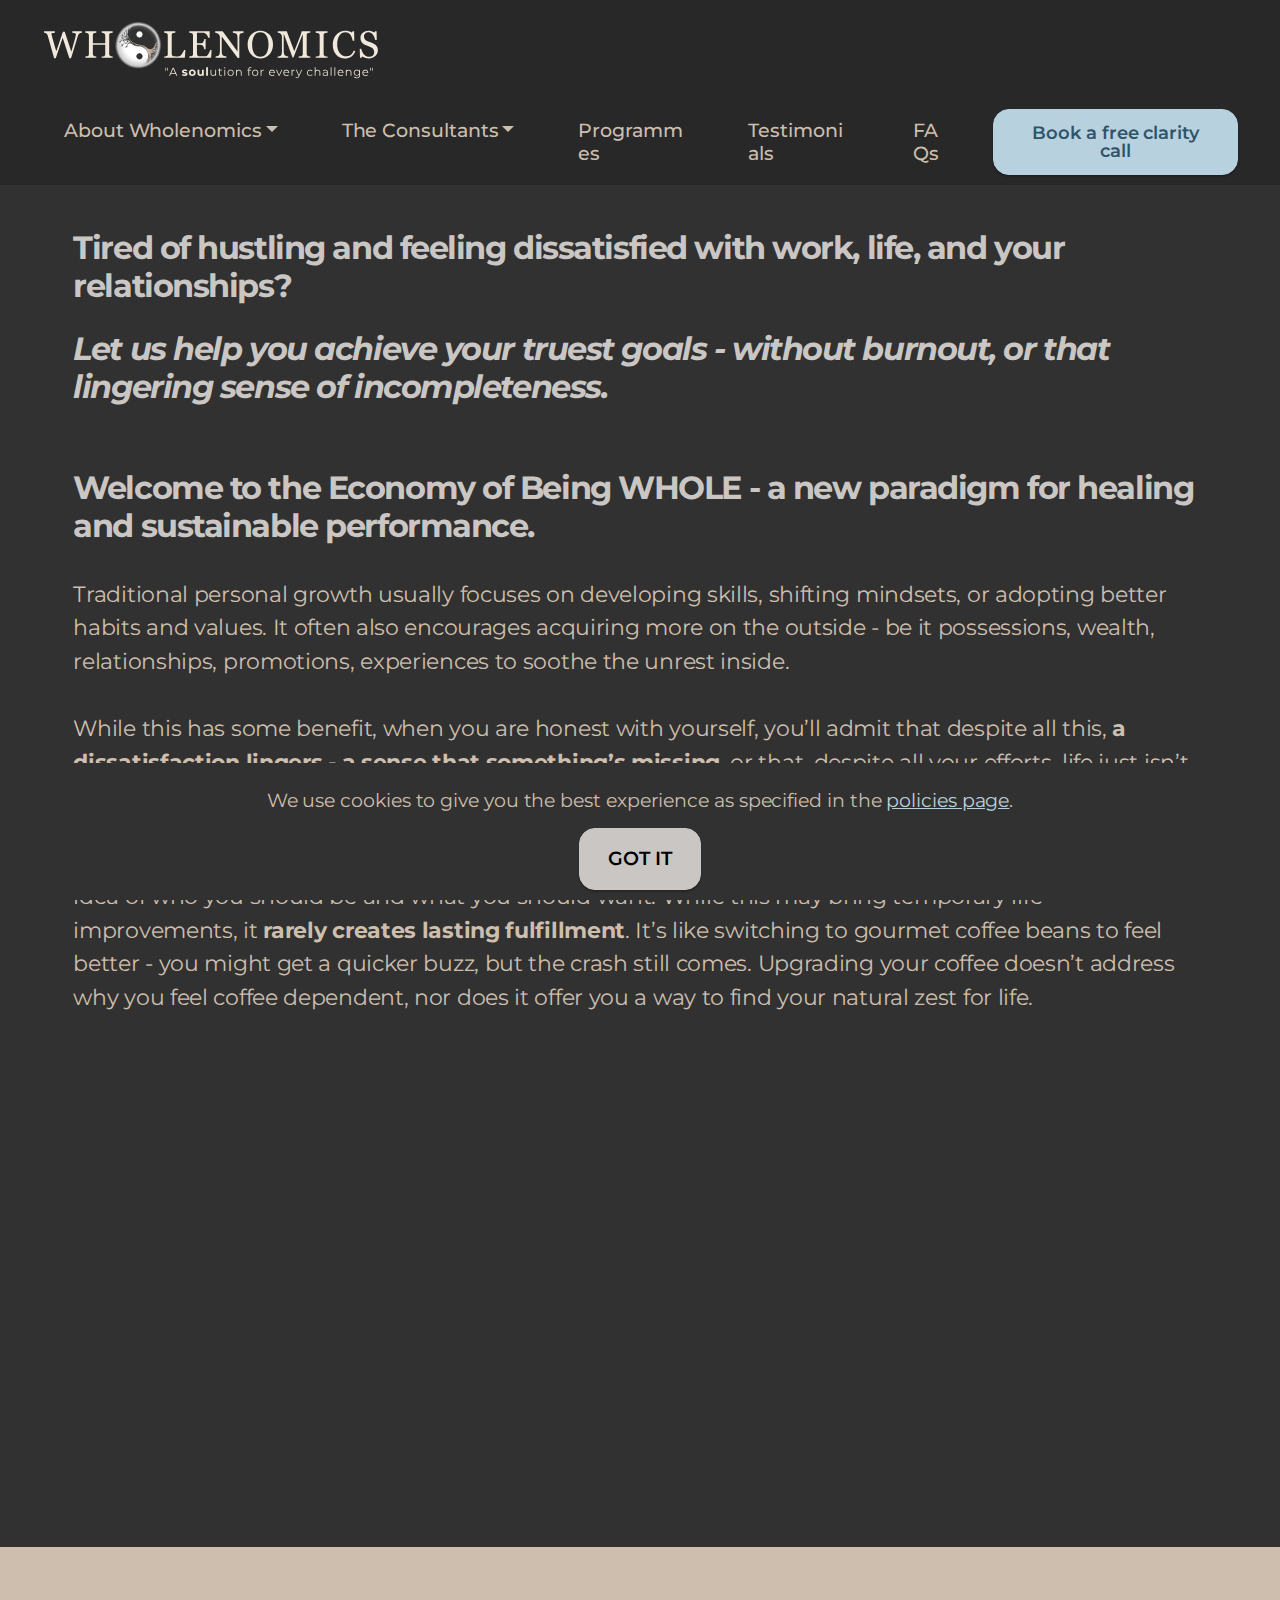
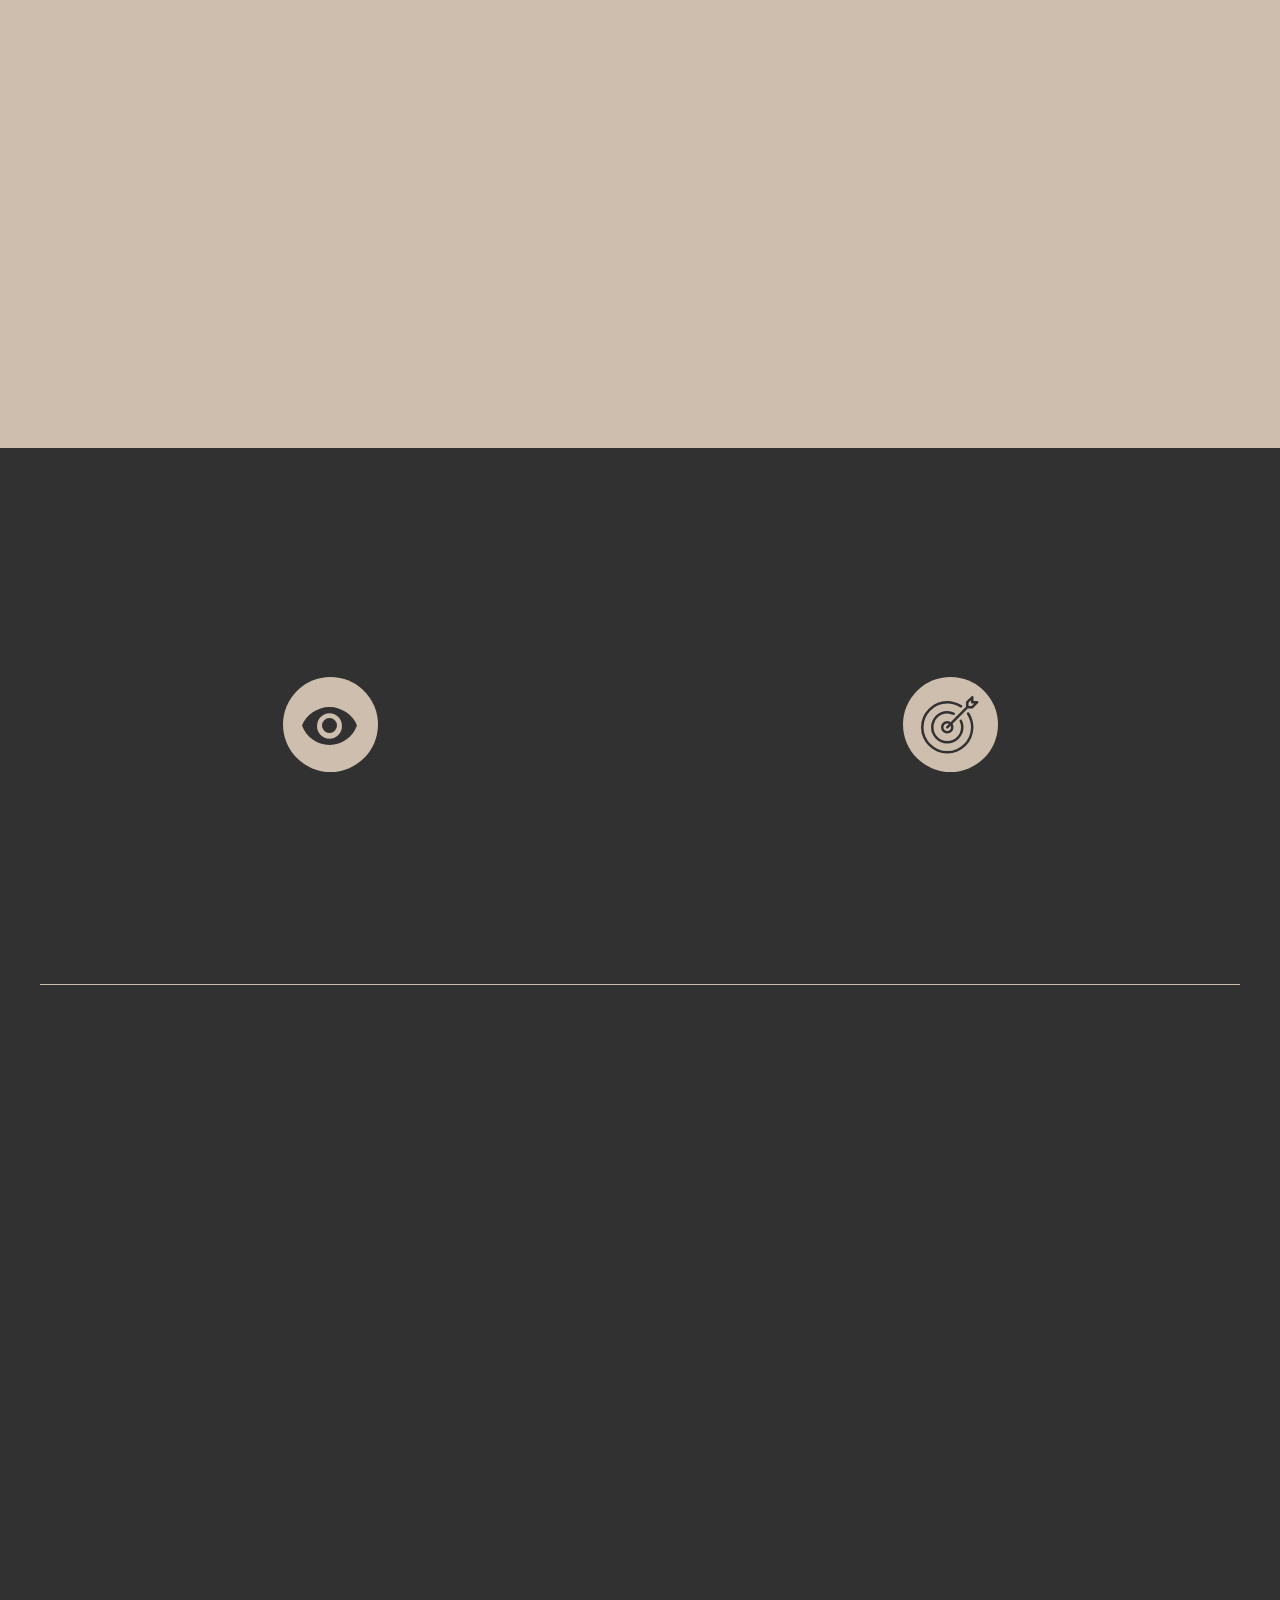
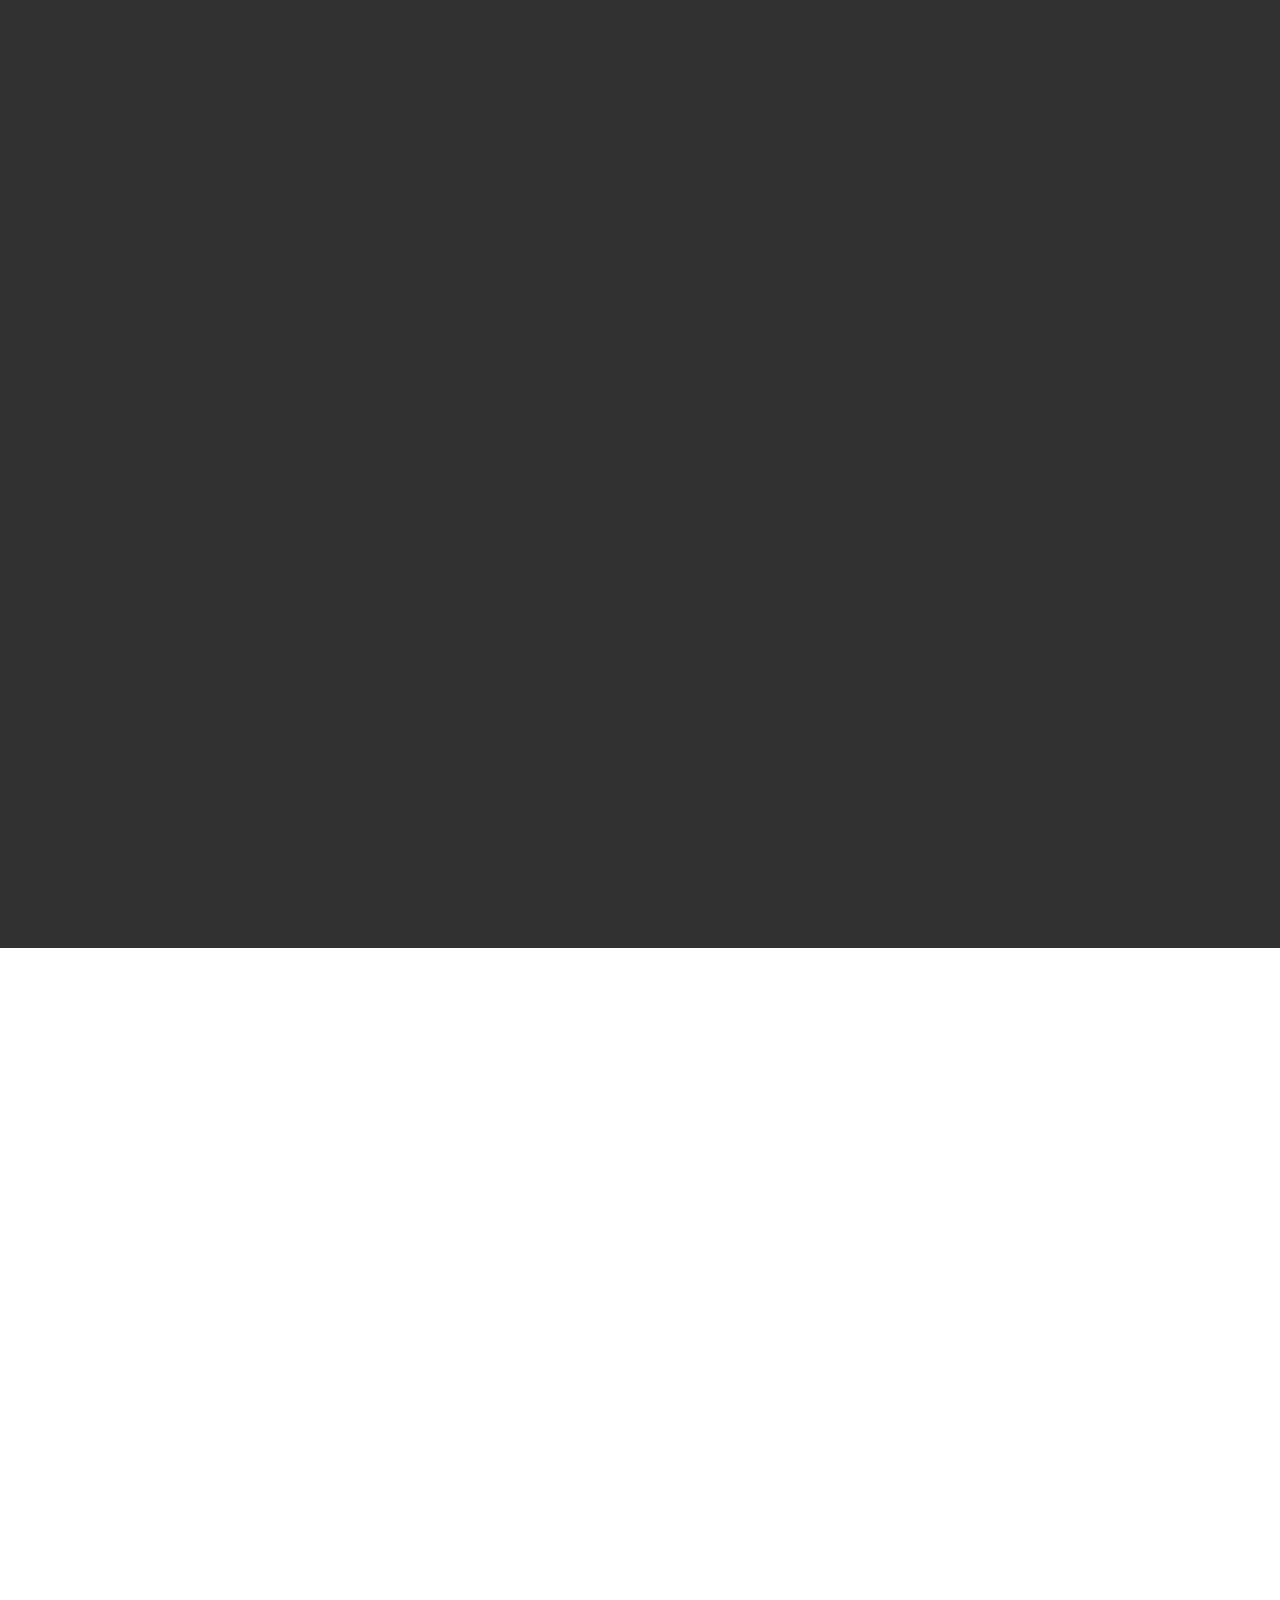
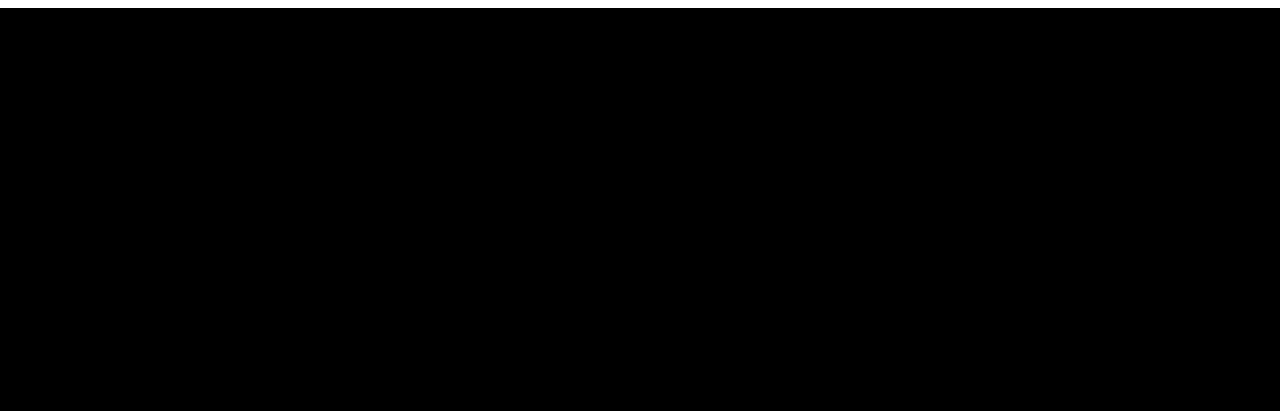
<file: what-is-wholenomics.html>
<!DOCTYPE html>
<html  >
<head>
  
  <meta charset="UTF-8">
  <meta http-equiv="X-UA-Compatible" content="IE=edge">
  
  <meta name="viewport" content="width=device-width, initial-scale=1, minimum-scale=1">
  <link rel="shortcut icon" href="assets/images/favicon-nobg-128x127.png" type="image/x-icon">
  <meta name="description" content="Transform how you live,work and lead. Wholenomics guides inner and outer transformation to optimize human potential.">
  
  
  <title>What is WNM</title>
  <link rel="stylesheet" href="assets/Material-Design-Icons/css/material.css">
  <link rel="stylesheet" href="assets/icon54/style.css">
  <link rel="stylesheet" href="assets/bootstrap/css/bootstrap.min.css">
  <link rel="stylesheet" href="assets/bootstrap/css/bootstrap-grid.min.css">
  <link rel="stylesheet" href="assets/bootstrap/css/bootstrap-reboot.min.css">
  <link rel="stylesheet" href="assets/parallax/jarallax.css">
  <link rel="stylesheet" href="assets/web/assets/gdpr-plugin/gdpr-styles.css">
  <link rel="stylesheet" href="assets/animatecss/animate.css">
  <link rel="stylesheet" href="assets/chatbutton/floating-wpp.css">
  <link rel="stylesheet" href="assets/dropdown/css/style.css">
  <link rel="stylesheet" href="assets/socicon/css/styles.css">
  <link rel="preload" href="https://fonts.googleapis.com/css?family=Montserrat:100,200,300,400,500,600,700,800,900,100i,200i,300i,400i,500i,600i,700i,800i,900i&display=swap" as="style" onload="this.onload=null;this.rel='stylesheet'">
  <noscript><link rel="stylesheet" href="https://fonts.googleapis.com/css?family=Montserrat:100,200,300,400,500,600,700,800,900,100i,200i,300i,400i,500i,600i,700i,800i,900i&display=swap"></noscript>
  <link rel="preload" as="style" href="assets/mobirise/css/mbr-additional.css?v=lakSri"><link rel="stylesheet" href="assets/mobirise/css/mbr-additional.css?v=lakSri" type="text/css">

  
  
  <link href="https://assets.calendly.com/assets/external/widget.css" rel="stylesheet">
<script src="https://assets.calendly.com/assets/external/widget.js" type="text/javascript" async></script>
</head>
<body>

<!-- Analytics -->
<!-- Google tag (gtag.js) -->
<script async src="https://www.googletagmanager.com/gtag/js?id=G-0PQEZYXFX5"></script>
<script>
  window.dataLayer = window.dataLayer || [];
  function gtag(){dataLayer.push(arguments);}
  gtag('js', new Date());

  gtag('config', 'G-0PQEZYXFX5');
</script>
<!-- /Analytics -->


  
  <section data-bs-version="5.1" class="menu menu1 cid-uZvkpvB9Qs" once="menu" id="amenu1-6x">
    

    <nav class="navbar navbar-dropdown navbar-expand-xl">
        <div class="container-fluid">
            <div class="navbar-brand">
                <span class="navbar-logo">
                    <a href="index.html">
                        <img src="assets/images/copy-of-wholenomics-logo-7.svg" alt="Wholenomics Logo" style="height: 5.6rem;">
                    </a>
                </span>
                
            </div>
            <button class="navbar-toggler" type="button" data-toggle="collapse" data-bs-toggle="collapse" data-target="#navbarSupportedContent" data-bs-target="#navbarSupportedContent" aria-controls="navbarNavAltMarkup" aria-expanded="false" aria-label="Toggle navigation">
                <div class="hamburger">
                    <span></span>
                    <span></span>
                    <span></span>
                    <span></span>
                </div>
            </button>
            <div class="collapse navbar-collapse" id="navbarSupportedContent">
                <ul class="navbar-nav nav-dropdown" data-app-modern-menu="true"><li class="nav-item dropdown"><a class="nav-link link dropdown-toggle text-success display-7" href="#" data-toggle="dropdown-submenu" data-bs-toggle="dropdown" data-bs-auto-close="outside" aria-expanded="false">About Wholenomics</a><div class="dropdown-menu" aria-labelledby="dropdown-977"><a class="dropdown-item text-success text-primary display-7" href="what-is-wholenomics.html" style="font-size:1rem">What</a><a class="dropdown-item text-success text-primary display-7" href="why-wholenomics.html" style="font-size:1rem">Why</a><a class="dropdown-item text-success text-primary display-7" href="how-wholenomics-works.html" style="font-size:1rem">How</a></div></li>
                    <li class="nav-item dropdown"><a class="nav-link link text-success dropdown-toggle display-7" href="#" aria-expanded="false" data-toggle="dropdown-submenu" data-bs-toggle="dropdown" data-bs-auto-close="outside">The Consultants</a><div class="dropdown-menu" aria-labelledby="dropdown-761"><a class="text-success show dropdown-item text-primary display-7" href="our-story.html" style="font-size:1rem">Our Story</a><a class="text-success show dropdown-item text-primary display-7" href="nira-story.html" style="font-size:1rem">Nira's Story</a><a class="text-success show dropdown-item text-primary display-7" href="kunal-story.html" style="font-size:1rem">Kunal's Story</a></div></li>
                    <li class="nav-item"><a class="nav-link link text-success show text-primary display-7" href="wholenomics-programmes.html" aria-expanded="false">Programmes</a>
                    </li>
                    <li class="nav-item"><a class="nav-link link text-success text-primary display-7" href="testimonials.html" aria-expanded="false">Testimonials</a>
                    </li><li class="nav-item"><a class="nav-link link text-success show text-primary display-7" href="FAQS.html" aria-expanded="false">FAQs</a>
                    </li></ul>
                
                <div class="navbar-buttons mbr-section-btn"><a class="btn btn-secondary display-7" href="https://calendly.com/wholenomics-info-2blo/30min" onclick="Calendly.initPopupWidget({url: 'https://calendly.com/wholenomics-info-2blo/30min'});return false;" style="font-size: 18px;">Book a free clarity call</a></div>
            </div>
        </div>
    </nav>
</section>

<section data-bs-version="5.1" class="header2 cid-uYsoxn9zki" id="aheader2-6f">

    
    


    

    <div class="container-fluid">
        <div class="row">
            <div class="col-12 col-lg-12">
                <h1 class="mbr-section-title mbr-fonts-style display-1" style="margin-bottom:0px;"><strong>What is Wholenomics</strong><strong><br></strong></h1>
                
                
            </div>
        </div>
    </div>
</section>

<section data-bs-version="5.1" class="content2 cid-uTVBB9GpHl" id="content02-21">
    
    <div class="container-fluid">
        <div class="row justify-content-center">
            <div id="textBlock" class="col-12 col-md-11">
          
                <h5 class="mbr-section-title mbr-fonts-style mb-4 display-2" style="padding-top: 0px !important; margin-bottom: 0px !important; font-size:2rem !important"><strong>Tired of hustling and feeling dissatisfied with work, life, and your relationships?</strong></h5>
                 <h5 class="mbr-section-title mbr-fonts-style mb-4 display-2" style=" margin-bottom: 0px !important; font-size:2rem !important"><strong><em>Let us help you achieve your truest goals - without burnout, or that lingering sense of incompleteness.</em></strong><br><strong><em><br></em></strong></h5>
                <h5 class="mbr-section-title mbr-fonts-style mb-4 display-2" style="font-size:2rem !important"><strong>Welcome to the Economy of Being WHOLE - a new paradigm for healing and sustainable performance.</strong></h5>

                 <p class="mbr-text mbr-fonts-style display-4">Traditional personal growth usually focuses on developing skills, shifting mindsets, or adopting better habits and values. It often also encourages acquiring more on the outside - be it possessions, wealth, relationships,  promotions, experiences to soothe the unrest inside.<br><br>While this has some benefit, when you are honest with yourself, you’ll admit that despite all this, <strong>a dissatisfaction lingers - a sense that something’s missing</strong>, or that, despite all your efforts, life just isn’t working optimally.<br><br><strong>Why? Because this kind of “happiness project” is usually driven by the ego’s version of success</strong> - its idea of who you should be and what you should want. While this may bring temporary life improvements, it <strong>rarely creates lasting fulfillment</strong>. It’s like switching to gourmet coffee beans to feel better - you might get a quicker buzz, but the crash still comes. Upgrading your coffee doesn’t address why you feel coffee dependent, nor does it offer you a way to find your natural zest for life. <br><br></p>
                <blockquote>
                <p class="quote mbr-fonts-style display-4"><strong>The “soul-ution” is not in more collection, but in deeper connection</strong>—<strong>to the wholeness within you</strong>. Not more pushing and resisting but allowing and flowing. Not more hustle but hearing your heart muscle. Not in buying more comfort but sitting with the inner discomfort. Not more answers but better questions.<br></p></blockquote>
                 <p class="mbr-text mbr-fonts-style display-4"><br><strong>Wholenomics is a system of being rooted in the intelligence of wholeness—and the limitless possibilities that arise when we align with it. Through time-tested methods, we guide you back to your highest potential, found at the very center of your being.</strong><br><br>While you may believe that fear and pressure are the best motivators for excellence, Wholenomics offers a radical shift: that your most effective source of performance is presence, aka consciousness, or awareness - that place within you that is fundamentally whole, intelligent, creative and at peace. <br></p>
            </div>
        </div>
    </div>
</section>

<section data-bs-version="5.1" class="start article4 cid-uTVEdVxUwc" id="article04-25">
	

	
	

	<div class="container">
		<div class="row justify-content-center">
			<div class="col-12 col-md-12 col-lg-3 image-wrapper">
				<img class="w-100" src="assets/images/does20your20mind20tell20u20this20sounds20idealistic20-20book20a20clarity20call-880x1320.png" alt="">
			</div>
			<div class="col-12 col-md-12 col-lg">
				<div class="text-wrapper align-left">
					<h1 class="mbr-section-title mbr-fonts-style mb-4 display-2"><strong>Does your mind tell you this sounds idealistic?</strong></h1>
					<p class="mbr-text mbr-fonts-style mb-4 display-5">
						Allow us to explore this together over a free clarity chat.
					</p>
					<div class="mbr-section-btn mt-3"><a class="btn btn-lg btn-secondary display-7" href="https://calendly.com/wholenomics-info-2blo/30min" onclick="Calendly.initPopupWidget({url: 'https://calendly.com/wholenomics-info-2blo/30min'});return false;">Book a free clarity call</a></div>
				</div>
			</div>
		</div>
	</div>
</section>

<section data-bs-version="5.1" class="header2 cid-uX8waFNuXH" id="aheader2-5u">

    
    


    

    <div class="container-fluid">
        <div class="row">
            <div class="col-12 col-lg-12">
                <h1 class="mbr-section-title mbr-fonts-style mb-4 display-1"><strong>Our Vision and Mission</strong></h1>
                
                
            </div>
        </div>
    </div>
</section>

<section data-bs-version="5.1" class="features01 ridem5 cid-uWymfv7Iqg" id="features01-50">
    

    
    

    <div class="container">
        <div class="row">
            <div class="col-12">
                
            </div>
            <div class="item features-without-image col-12 col-lg-6 item-mb">
                <div class="item-wrapper">
                    <div class="card-box">
                        <div class="icon-wrapper">
                            <span class="mbr-iconfont mdi-image-remove-red-eye" style="color: rgb(49, 49, 49); fill: rgb(49, 49, 49);"></span>
                        </div>
                        <h4 class="item-title mbr-fonts-style display-5">
                            <strong>Vision</strong></h4>
                        <p class="item-text mbr-fonts-style display-4">
                            A world where presence powers maximum peace and potential
                        </p>
                    </div>
                </div>
            </div>
            <div class="item features-without-image col-12 col-lg-6 item-mb">
                <div class="item-wrapper">
                    <div class="card-box">
                        <div class="icon-wrapper">
                            <span class="mbr-iconfont icon54-v1-target" style="color: rgb(49, 49, 49); fill: rgb(49, 49, 49);"></span>
                        </div>
                        <h4 class="item-title mbr-fonts-style display-5">
                            <strong>Mission</strong></h4>
                        <p class="item-text mbr-fonts-style display-4">
                            To help people integrate the human and being dimensions for effortlessly effective living
                        </p>
                    </div>
                </div>
            </div>
            
            <div class="col-12">
                <div class="border-wrapper"></div>
            </div>
        </div>
    </div>
</section>

<section data-bs-version="5.1" class="content2 cid-uWRH0YeETh" id="content02-54">
    
    <div class="container-fluid">
        <div class="row justify-content-center">
            <div id="textBlock" class="col-12 col-md-11">
                <h3 class="mbr-section-title mbr-fonts-style mb-4 display-2"><strong>The World is Calling. Your Wholeness Is the Answer.</strong></h3>
                 <p class="mbr-text mbr-fonts-style display-4">Despite extraordinary advances in education, science and technology, <strong>our world remains entangled in rising violence, polarization, mental health crises, and an escalating climate emergency</strong>. <br><br>These aren't merely intellectual challenges (IQ) or emotional imbalances (EQ); they are <strong>reflections of our collective human consciousness</strong>. According to Dr. David R. Hawkins’ scale of consciousness, <strong>our species predominantly calibrates at the level of fear</strong>.<br><br>What if the most effective solution isn't out there - but within you?<br><br>As artificial intelligence becomes increasingly pervasive and replicates our thinking, what sets us apart is not the speed of our processing, or our problem-solving skills, but the <strong>depth of our presence</strong>, or height of our consciousness. We call this <strong>Presence Quotient (PQ)—the highest intelligence and freedom to choose</strong> that emerges when you live <strong>fully in the moment, deeply connected to yourself</strong>.&nbsp;<br></p>

                 <p class="mbr-text mbr-fonts-style display-4">Research shows that just one person embodying a higher state of consciousness can counterbalance hundreds of thousands functioning at lower levels. These findings establish that cultivating PQ does not just enable personal mastery; it serves as a <strong>powerful catalyst for global transformation—pioneering the evolution of our shared humanity, starting with <em>you</em></strong>.<br><br>We envision a world where <strong>presence </strong>isn't just a concept; it's the <strong>power source for maximum peace and potential</strong>.<br><br>We're committed to integrating this work directly into the fundamental systems of society, from education and healthcare, to commerce and beyond, empowering the change-makers and leaders across all sectors.<br><br>When <strong>presence guides policy and people, the ripple effects are exponential</strong>—transforming how we live, work, serve, lead, and relate, mirroring the higher consciousness of those who shape them.<br><br>Ready to shift from fear to trust? From noise to clarity? From scarcity to abundance? From separation to unity?<br><br>By cultivating your PQ through our programs, you will heal the internal conflicts that fuel external chaos. Imagine a life and a world where success flows not from burnout and survival, but from <strong>presence, collaboration, and collective well-being</strong>, not as a moral obligation but a natural way of living.<br><br>This is the world we're building – <strong>will you be an essential building block?</strong><br></p>
            </div>
        </div>
    </div>
</section>

<section data-bs-version="5.1" class="content11 cid-uTVL1MfuvP" id="content11-29">
    
    <div class="container">
        <div class="row justify-content-center">
            <div class="col-md-12 col-lg-9">
                <div class="mbr-section-btn align-center"><a class="btn btn-secondary display-4" href="https://calendly.com/wholenomics-info-2blo/30min" onclick="Calendly.initPopupWidget({url: 'https://calendly.com/wholenomics-info-2blo/30min'});return false;">Book a free clarity call</a></div>
            </div>
        </div>
    </div>
</section>

<section data-bs-version="5.1" class="image01 strengthm5 cid-uX8wqQWkTM mbr-parallax-background" id="image01-5v">
    

    
    

    <div class="container">
        <div class="row">
            <div class="col-12">
                <div class="image-wrap"></div>
            </div>
        </div>
    </div>
</section>

<section data-bs-version="5.1" class="footer1 cid-uXvuAzNiIz" once="footers" id="footer1-60">

    
    
    <div class="container-fluid">
        <div class="wrapper">
            <div class="row mbr-white">
                <div class="col-6 col-md-4 col-lg-2" id="aboutWholenomics">
                    <h5 class="mbr-section-subtitle mbr-fonts-style mb-5 display-7">About Wholenomics</h5>
                    <ul class="list mbr-fonts-style display-7">
                        <li class="mbr-text item-wrap"><a href="what-is-wholenomics.html" class="text-success">What</a></li>
                        <li class="mbr-text item-wrap"><a href="why-wholenomics.html" class="text-success">Why</a></li>
                        <li class="mbr-text item-wrap"><a href="how-wholenomics-works.html" class="text-success">How</a></li>
                    </ul>
                </div>
                <div class="col-6 col-md-4 col-lg-2">
                    <h5 class="mbr-section-subtitle mbr-fonts-style mb-5 display-7">The Consultants</h5>
                    <ul class="list mbr-fonts-style display-7">
                        <li class="mbr-text item-wrap"><a href="our-story.html" class="text-success">Our Story</a></li><a href="our-story.html" class="text-primary">
                        </a><li class="mbr-text item-wrap"><a href="nira-story.html" class="text-success">Nira's Story</a></li><a href="nira-story.html" class="text-primary">
                        </a><li class="mbr-text item-wrap"><a href="kunal-story.html" class="text-success">Kunal's Story</a></li>
          
                    </ul>
                </div>
                <div class="col-6 col-md-4 col-lg-2">
                    <h5 class="mbr-section-subtitle mbr-fonts-style mb-5 display-7">
                        <a href="wholenomics-programmes.html" class="text-success">Programmes</a></h5>

                </div>
                <div class="col-6 col-md-4 col-lg-2">
                    <h5 class="mbr-section-subtitle mbr-fonts-style mb-5 display-7">
                        <a href="testimonials.html" class="text-success">Testimonials</a></h5>
                </div>
                <div class="col-6 col-md-4 col-lg-2">
                    <h5 class="mbr-section-subtitle mbr-fonts-style mb-5 display-7">
                        <a href="FAQS.html" class="text-success">FAQs</a></h5>
                </div>
                <div class="col-6 col-md-4 col-lg-2">
                    <h5 class="mbr-section-subtitle mbr-fonts-style mb-5 display-7">
                        Support</h5>
                    <ul class="list mbr-fonts-style display-7">
                        <li class="mbr-text item-wrap"><a href="contact-us.html" class="text-success">Contact</a></li><li class="mbr-text item-wrap"><a href="policies.html#content5-4d" class="text-success text-primary">Terms &amp; Conditions</a></li><a href="policies.html#article14-4c" class="text-primary">
                        </a><li class="mbr-text item-wrap"><a href="policies.html#article14-4a" class="text-success">Privacy Policy</a></li><a href="policies.html#article14-4a" class="text-primary">
                        </a><li class="mbr-text item-wrap"><a href="policies.html#article14-45" class="text-success text-primary">Cookie Policy</a></li>
                    </ul>
                </div>
            </div>
            <div class="copyrightDiv row">
                <div class="col-12 col-lg-7 col-xxl-9 bottom">
                    
                </div>
                <div class="col-12 col-lg-6 col-xxl-4 d-flex justify-content-center gap-3 padding">
                    <p class="mbr-text mb-0 mbr-fonts-style copyright display-7">
                        © 2025 Wholenomics Pte. Ltd</p>
                    <p class="mbr-text mb-0 mbr-fonts-style copyright display-7">
                        All Rights Reserved
                    </p>
                </div>
            </div>
        </div>
    </div>
</section>


<script src="assets/bootstrap/js/bootstrap.bundle.min.js"></script>
  <script src="assets/parallax/jarallax.js"></script>
  <script src="assets/web/assets/cookies-alert-plugin/cookies-alert-core.js"></script>
  <script src="assets/web/assets/cookies-alert-plugin/cookies-alert-script.js"></script>
  <script src="assets/smoothscroll/smooth-scroll.js"></script>
  <script src="assets/ytplayer/index.js"></script>
  <script src="assets/chatbutton/floating-wpp.js"></script>
  <script src="assets/chatbutton/script.js"></script>
  <script src="assets/dropdown/js/navbar-dropdown.js"></script>
  <script src="assets/theme/js/script.js"></script>
  
  
  
<input name="cookieData" type="hidden" data-cookie-cookiesAlertType='1' data-cookie-customDialogSelector='null' data-cookie-colorText='#cdbead' data-cookie-colorBg='rgb(49, 49, 49)' data-cookie-opacityOverlay='0' data-cookie-bgOpacity='100' data-cookie-textButton='GOT IT' data-cookie-rejectText='REJECT' data-cookie-colorButton='#cac6c3' data-cookie-rejectColor='#ffffff' data-cookie-colorLink='#b8d1df' data-cookie-underlineLink='true' data-cookie-text="We use cookies to give you the best experience as specified in the <a href='policies.html'>policies page</a>.">
    <input name="animation" type="hidden">
  <div id="chatbutton-wa" data-phone="+6580209446" data-showpopup="true" data-headertitle="👋 Chat with us on WhatsApp!" data-popupmessage="Hi there 👋 

Welcome to Wholenomics! Drop us a message here and we will get right back to you!

 In loving service, Kunal &amp; Nira" data-placeholder="Type here" data-position="left" data-headercolor="#39847a" data-backgroundcolor="#e5ddd5" data-autoopentimeout="0" data-size="65px"><div class="floating-wpp-button" style="width: 65px; height: 65px;"><div class="floating-wpp-button-image"><!--?xml version="1.0" encoding="UTF-8" standalone="no"?--><svg xmlns="http://www.w3.org/2000/svg" xmlns:xlink="http://www.w3.org/1999/xlink" style="isolation:isolate" viewBox="0 0 800 800" width="65" height="65"><defs><clipPath id="_clipPath_A3g8G5hPEGG2L0B6hFCxamU4cc8rfqzQ"><rect width="800" height="800"></rect></clipPath></defs><g clip-path="url(#_clipPath_A3g8G5hPEGG2L0B6hFCxamU4cc8rfqzQ)"><g><path d=" M 787.59 800 L 12.41 800 C 5.556 800 0 793.332 0 785.108 L 0 14.892 C 0 6.667 5.556 0 12.41 0 L 787.59 0 C 794.444 0 800 6.667 800 14.892 L 800 785.108 C 800 793.332 794.444 800 787.59 800 Z " fill="rgb(37,211,102)"></path></g><g><path d=" M 508.558 450.429 C 502.67 447.483 473.723 433.24 468.325 431.273 C 462.929 429.308 459.003 428.328 455.078 434.22 C 451.153 440.114 439.869 453.377 436.434 457.307 C 433 461.236 429.565 461.729 423.677 458.78 C 417.79 455.834 398.818 449.617 376.328 429.556 C 358.825 413.943 347.008 394.663 343.574 388.768 C 340.139 382.873 343.207 379.687 346.155 376.752 C 348.804 374.113 352.044 369.874 354.987 366.436 C 357.931 362.999 358.912 360.541 360.875 356.614 C 362.837 352.683 361.857 349.246 360.383 346.299 C 358.912 343.352 347.136 314.369 342.231 302.579 C 337.451 291.099 332.597 292.654 328.983 292.472 C 325.552 292.301 321.622 292.265 317.698 292.265 C 313.773 292.265 307.394 293.739 301.996 299.632 C 296.6 305.527 281.389 319.772 281.389 348.752 C 281.389 377.735 302.487 405.731 305.431 409.661 C 308.376 413.592 346.949 473.062 406.015 498.566 C 420.062 504.634 431.03 508.256 439.581 510.969 C 453.685 515.451 466.521 514.818 476.666 513.302 C 487.978 511.613 511.502 499.06 516.409 485.307 C 521.315 471.55 521.315 459.762 519.842 457.307 C 518.371 454.851 514.446 453.377 508.558 450.429 Z  M 401.126 597.117 L 401.047 597.117 C 365.902 597.104 331.431 587.661 301.36 569.817 L 294.208 565.572 L 220.08 585.017 L 239.866 512.743 L 235.21 505.332 C 215.604 474.149 205.248 438.108 205.264 401.1 C 205.307 293.113 293.17 205.257 401.204 205.257 C 453.518 205.275 502.693 225.674 539.673 262.696 C 576.651 299.716 597.004 348.925 596.983 401.258 C 596.939 509.254 509.078 597.117 401.126 597.117 Z  M 567.816 234.565 C 523.327 190.024 464.161 165.484 401.124 165.458 C 271.24 165.458 165.529 271.161 165.477 401.085 C 165.46 442.617 176.311 483.154 196.932 518.892 L 163.502 641 L 288.421 608.232 C 322.839 627.005 361.591 636.901 401.03 636.913 L 401.126 636.913 L 401.127 636.913 C 530.998 636.913 636.717 531.2 636.77 401.274 C 636.794 338.309 612.306 279.105 567.816 234.565" fill-rule="evenodd" fill="rgb(255,255,255)"></path></g></g></svg></div></div></div>
 </body>
</html>
</file>
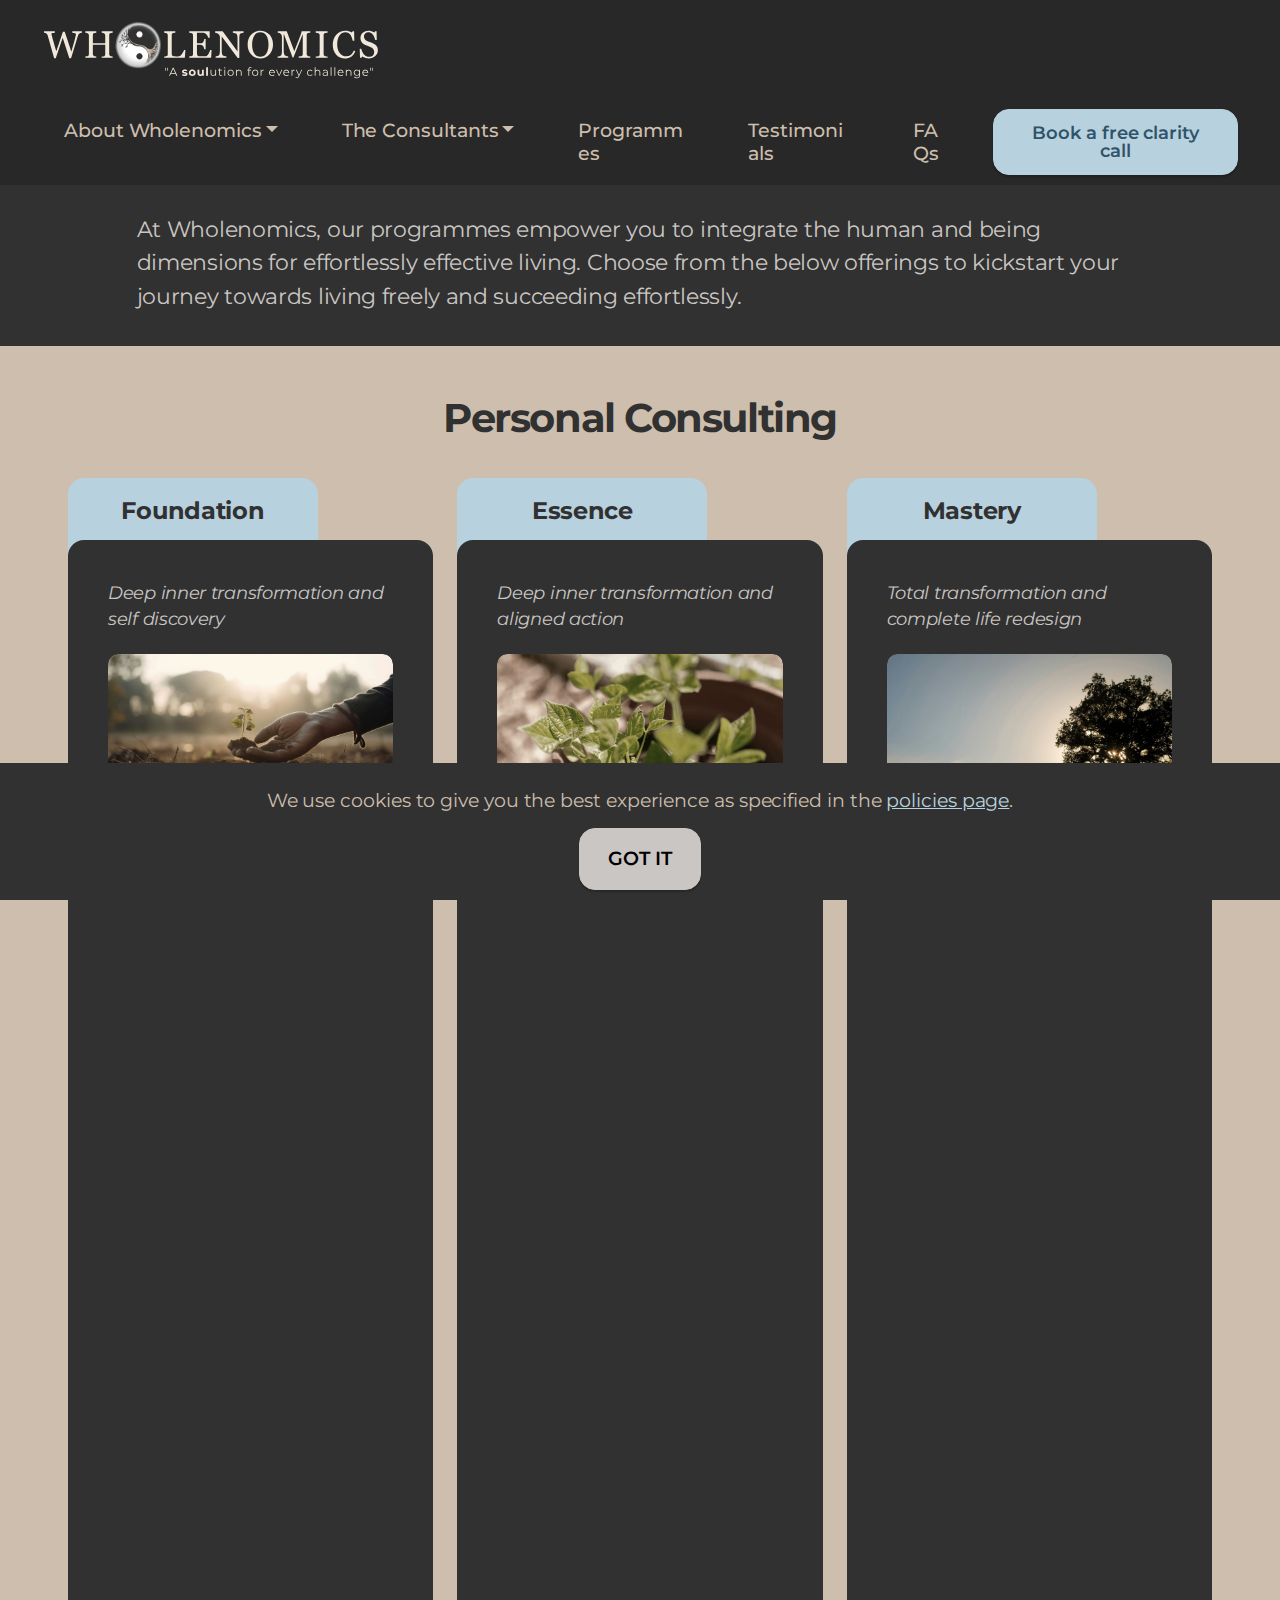
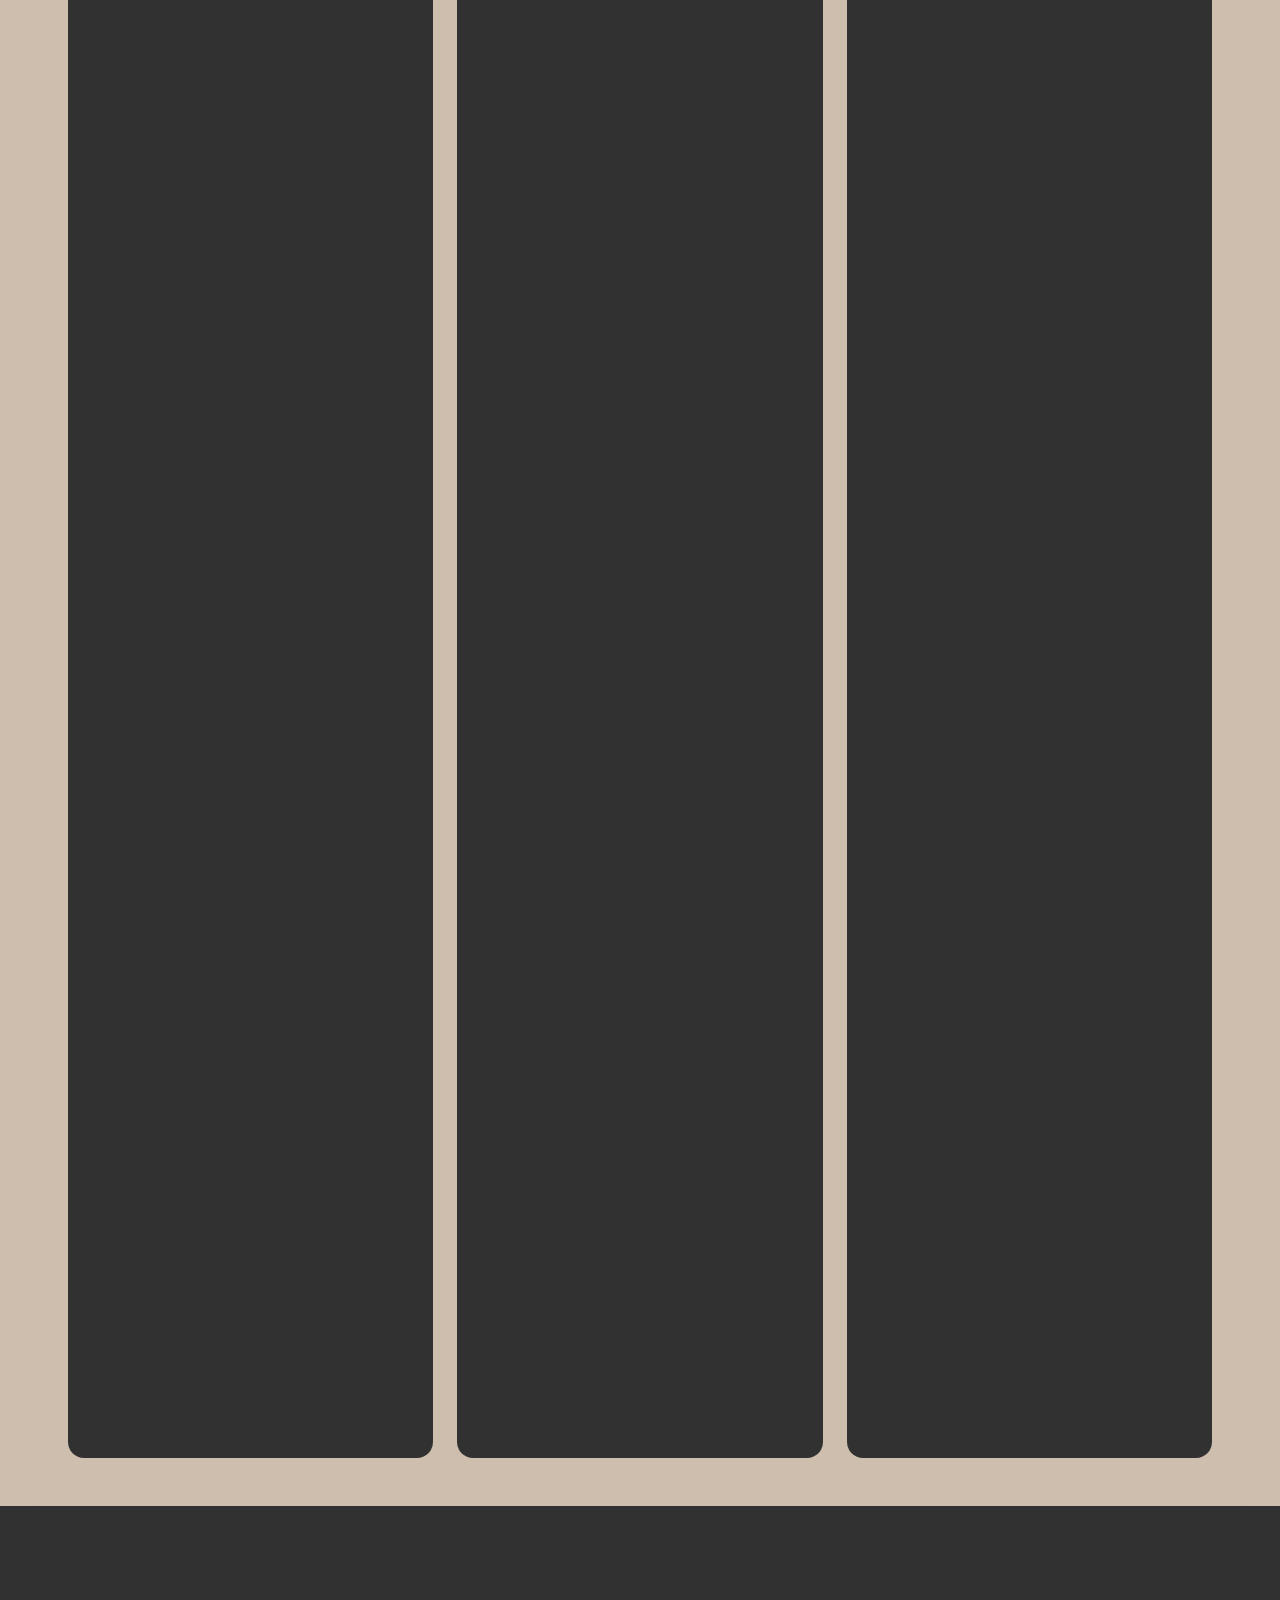
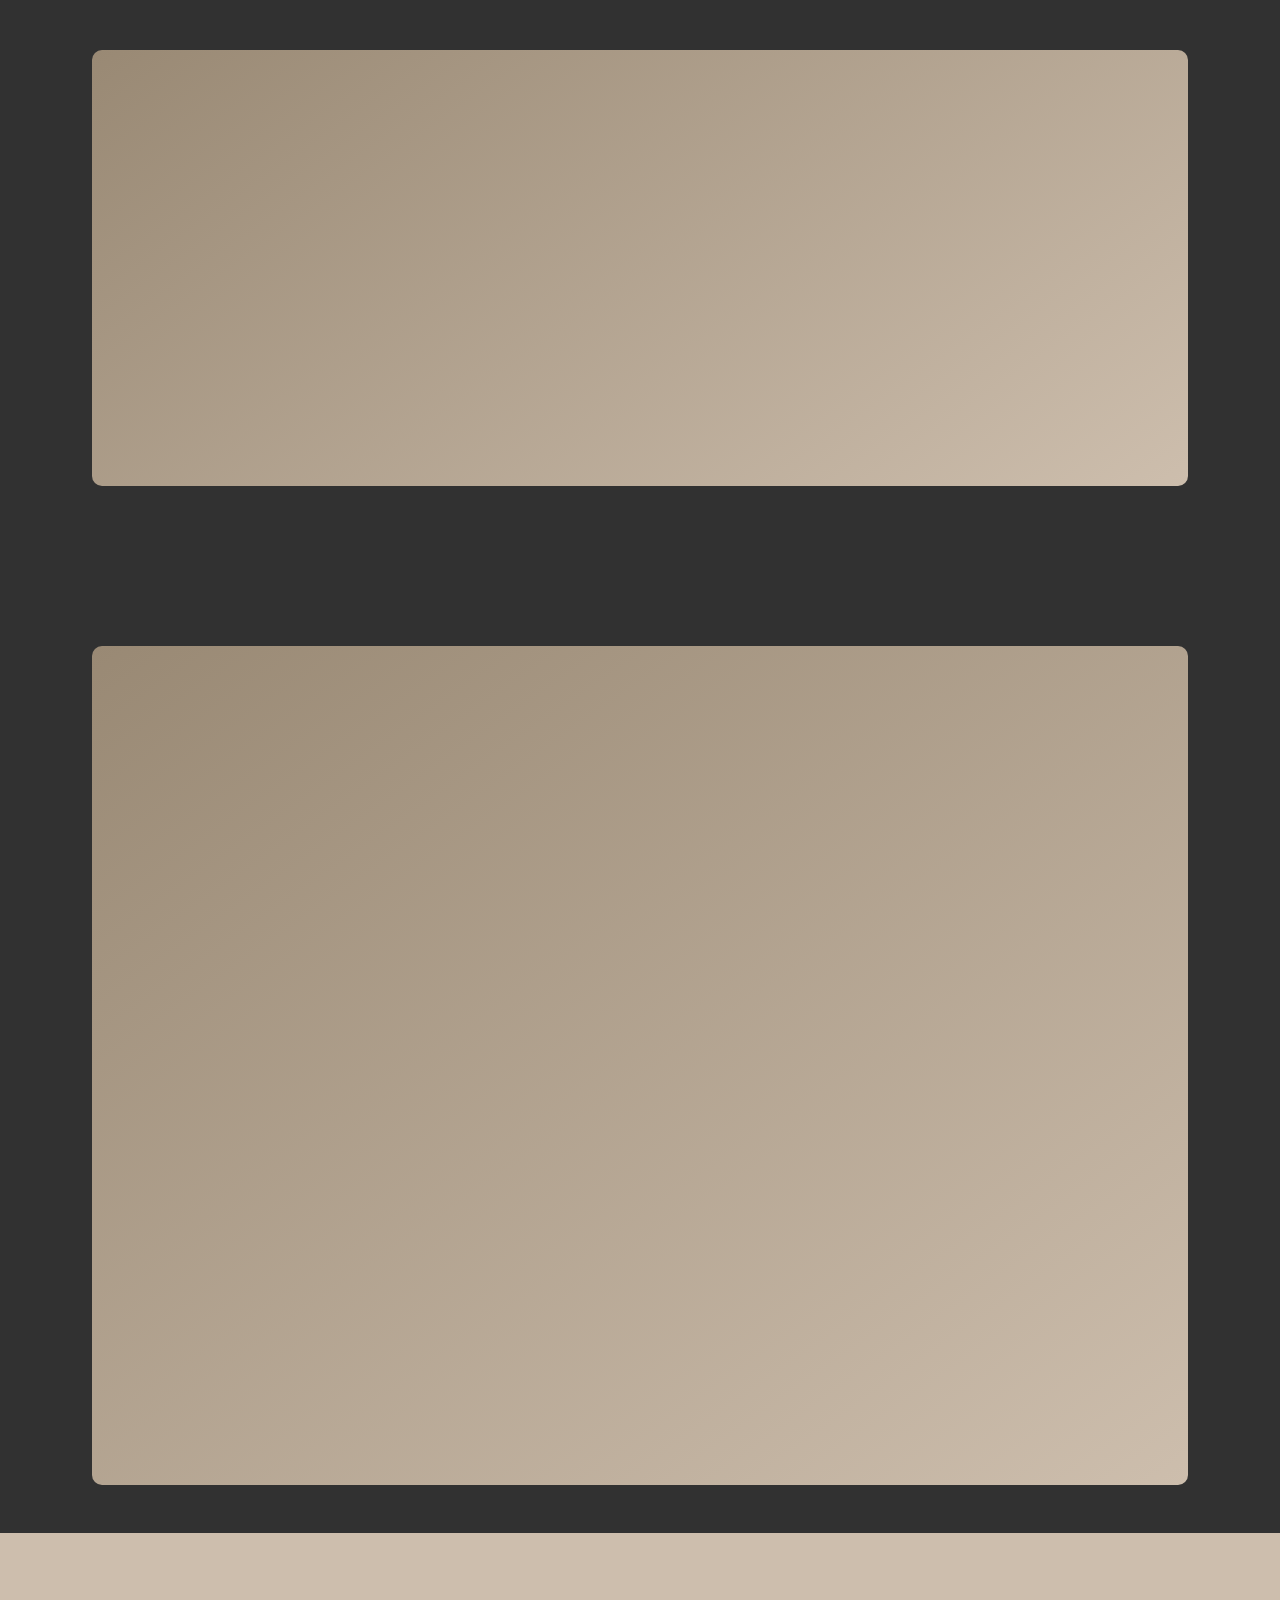
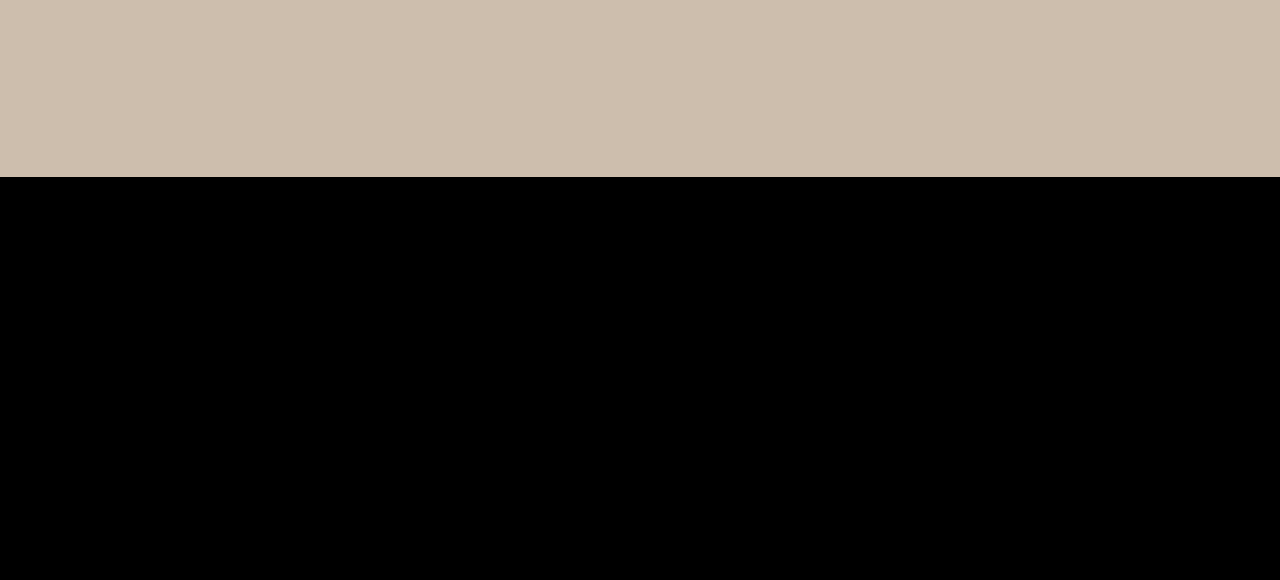
<file: wholenomics-programmes.html>
<!DOCTYPE html>
<html  >
<head>
  
  <meta charset="UTF-8">
  <meta http-equiv="X-UA-Compatible" content="IE=edge">
  
  <meta name="viewport" content="width=device-width, initial-scale=1, minimum-scale=1">
  <link rel="shortcut icon" href="assets/images/favicon-nobg-128x127.png" type="image/x-icon">
  <meta name="description" content="Achieve clarity, freedom, and fulfilment with Wholenomics programmes — deep inner and outer transformation through personal, group, and organizational coaching.">
  
  
  <title>Programmes</title>
  <link rel="stylesheet" href="assets/web/assets/mobirise-icons2/mobirise2.css">
  <link rel="stylesheet" href="assets/bootstrap/css/bootstrap.min.css">
  <link rel="stylesheet" href="assets/bootstrap/css/bootstrap-grid.min.css">
  <link rel="stylesheet" href="assets/bootstrap/css/bootstrap-reboot.min.css">
  <link rel="stylesheet" href="assets/web/assets/gdpr-plugin/gdpr-styles.css">
  <link rel="stylesheet" href="assets/animatecss/animate.css">
  <link rel="stylesheet" href="assets/chatbutton/floating-wpp.css">
  <link rel="stylesheet" href="assets/dropdown/css/style.css">
  <link rel="stylesheet" href="assets/socicon/css/styles.css">
  <link rel="preload" href="https://fonts.googleapis.com/css?family=Montserrat:100,200,300,400,500,600,700,800,900,100i,200i,300i,400i,500i,600i,700i,800i,900i&display=swap" as="style" onload="this.onload=null;this.rel='stylesheet'">
  <noscript><link rel="stylesheet" href="https://fonts.googleapis.com/css?family=Montserrat:100,200,300,400,500,600,700,800,900,100i,200i,300i,400i,500i,600i,700i,800i,900i&display=swap"></noscript>
  <link rel="preload" as="style" href="assets/mobirise/css/mbr-additional.css?v=w1sjE0"><link rel="stylesheet" href="assets/mobirise/css/mbr-additional.css?v=w1sjE0" type="text/css">

  
  
  <link href="https://assets.calendly.com/assets/external/widget.css" rel="stylesheet">
<script src="https://assets.calendly.com/assets/external/widget.js" type="text/javascript" async></script>
</head>
<body>

<!-- Analytics -->
<!-- Google tag (gtag.js) -->
<script async src="https://www.googletagmanager.com/gtag/js?id=G-0PQEZYXFX5"></script>
<script>
  window.dataLayer = window.dataLayer || [];
  function gtag(){dataLayer.push(arguments);}
  gtag('js', new Date());

  gtag('config', 'G-0PQEZYXFX5');
</script>
<!-- /Analytics -->


  
  <section data-bs-version="5.1" class="menu menu1 cid-uZvkpvB9Qs" once="menu" id="amenu1-6x">
    

    <nav class="navbar navbar-dropdown navbar-expand-xl">
        <div class="container-fluid">
            <div class="navbar-brand">
                <span class="navbar-logo">
                    <a href="index.html">
                        <img src="assets/images/copy-of-wholenomics-logo-7.svg" alt="Wholenomics Logo" style="height: 5.6rem;">
                    </a>
                </span>
                
            </div>
            <button class="navbar-toggler" type="button" data-toggle="collapse" data-bs-toggle="collapse" data-target="#navbarSupportedContent" data-bs-target="#navbarSupportedContent" aria-controls="navbarNavAltMarkup" aria-expanded="false" aria-label="Toggle navigation">
                <div class="hamburger">
                    <span></span>
                    <span></span>
                    <span></span>
                    <span></span>
                </div>
            </button>
            <div class="collapse navbar-collapse" id="navbarSupportedContent">
                <ul class="navbar-nav nav-dropdown" data-app-modern-menu="true"><li class="nav-item dropdown"><a class="nav-link link dropdown-toggle text-success display-7" href="#" data-toggle="dropdown-submenu" data-bs-toggle="dropdown" data-bs-auto-close="outside" aria-expanded="false">About Wholenomics</a><div class="dropdown-menu" aria-labelledby="dropdown-977"><a class="dropdown-item text-success text-primary display-7" href="what-is-wholenomics.html" style="font-size:1rem">What</a><a class="dropdown-item text-success text-primary display-7" href="why-wholenomics.html" style="font-size:1rem">Why</a><a class="dropdown-item text-success text-primary display-7" href="how-wholenomics-works.html" style="font-size:1rem">How</a></div></li>
                    <li class="nav-item dropdown"><a class="nav-link link text-success dropdown-toggle display-7" href="#" aria-expanded="false" data-toggle="dropdown-submenu" data-bs-toggle="dropdown" data-bs-auto-close="outside">The Consultants</a><div class="dropdown-menu" aria-labelledby="dropdown-761"><a class="text-success show dropdown-item text-primary display-7" href="our-story.html" style="font-size:1rem">Our Story</a><a class="text-success show dropdown-item text-primary display-7" href="nira-story.html" style="font-size:1rem">Nira's Story</a><a class="text-success show dropdown-item text-primary display-7" href="kunal-story.html" style="font-size:1rem">Kunal's Story</a></div></li>
                    <li class="nav-item"><a class="nav-link link text-success show text-primary display-7" href="wholenomics-programmes.html" aria-expanded="false">Programmes</a>
                    </li>
                    <li class="nav-item"><a class="nav-link link text-success text-primary display-7" href="testimonials.html" aria-expanded="false">Testimonials</a>
                    </li><li class="nav-item"><a class="nav-link link text-success show text-primary display-7" href="FAQS.html" aria-expanded="false">FAQs</a>
                    </li></ul>
                
                <div class="navbar-buttons mbr-section-btn"><a class="btn btn-secondary display-7" href="https://calendly.com/wholenomics-info-2blo/30min" onclick="Calendly.initPopupWidget({url: 'https://calendly.com/wholenomics-info-2blo/30min'});return false;" style="font-size: 18px;">Book a free clarity call</a></div>
            </div>
        </div>
    </nav>
</section>

<section data-bs-version="5.1" class="header2 cid-uYsX2yQDWK" id="aheader2-6i">

    
    


    

    <div class="container-fluid">
        <div class="row">
            <div class="col-12 col-lg-12">
                <h1 class="mbr-section-title mbr-fonts-style display-1" style="margin-bottom:0px;"><strong>Our Programmes</strong><strong><br></strong></h1>
                
                
            </div>
        </div>
    </div>
</section>

<section data-bs-version="5.1" class="content5 cid-uU1yP2J2yg" id="content5-33">
    
    <div class="container-fluid">
        <div class="row justify-content-center">
            <div class="col-md-12 col-lg-10">
                
                
                <p class="mbr-text mbr-fonts-style display-4">At Wholenomics, our programmes empower you to integrate the human and being dimensions for effortlessly effective living. Choose from the below offerings to kickstart your journey towards living freely and succeeding effortlessly.<br></p>
            </div>
        </div>
    </div>
</section>

<section data-bs-version="5.1" class="article11 cid-uU1XJUL8yA" id="article11-3a">
    

    
    
    <div class="container">
        <div class="row justify-content-center" id="personalConsultationTitle">
            <div class="title col-md-12 col-lg-10">
                <h3 class="mbr-section-title mbr-fonts-style align-center mt-0 mb-0 display-2">
                <strong>Personal Consulting</strong></h3>
                
                
            </div>
        </div>
    </div>
</section>

<section data-bs-version="5.1" class="pricing2 agentm5 cid-uU1MD9QQdK" id="pricing02-38">
    

    
    

    <div class="container-fluid">
        <div class="row" id="programmeCards">
            <div class="col-12 col-lg-3 card">
                
            </div>
            <div class="col-12 col-lg-9 card">
                
            </div>
            <div class="col-12 card">
                <div class="cards-wrapper">
                    <div class="item features-image item-mb active" id="foundationCard">
                        <div class="item-desc">
                            <p class="card-desc mbr-fonts-style display-4" style="text-align: center"><strong style="font-size:1.5rem">Foundation</strong></p>
                        </div>
                        <div class="item-wrapper">
                            <div class="item-content">
                                 <p class="card-price mbr-fonts-style display-4" style="font-size:1.1rem"><em>Deep inner transformation and self discovery&nbsp;</em><br></p>
                                <div class="item-img">
                                    <img src="assets/images/seed-resized-851x477.jpg" alt="">
                                </div>
                               
                                <h4 class="card-title mbr-fonts-style display-5">8 weeks</h4>
                                <h4 class="card-title mbr-fonts-style display-5"><strong>
                                    Features</strong><br></h4>
                                <ul style="color:#cac6c3" id="foundationFeatures">
                                    <li>Use current life challenges as gateways to uncover limiting beliefs and emotional patterns</li>
                                    <li>Learn and apply practical tools and techniques to dissolve limitations at their source (not just manage them)
</li>
                                    <li>Identify your truest goals in a safe space designed for deep insights and breakthroughs beyond traditional limits
</li>
                                    <li>Benefit from an accountability partner and unlimited offline support to navigate hurdles real-time
</li>
                                    <li>Stay supported with automatic access to our community upon programme completion 
</li>
                                </ul>
                                <h4 class="card-title mbr-fonts-style display-5"><strong>
                                    Best For</strong><br></h4>
                                <p class="card-text mbr-fonts-style display-7">
                                    Individuals seeking<br></p>
                                <ul style="color:#cac6c3" id="foundationBestFor">
                                    <li>to break free from their struggles and end their suffering
</li>
                                    <li>greater clarity, peace, joy, and a deeper connection to their true self

</li>
                                    <li>to strengthen their intuition and access their highest intelligence
</li>
                                   

                                </ul>
                            </div>
                            
                        </div>
                    </div>
                    
                    <div class="item features-image item-mb" id="essenceCard">
                        <div class="item-desc">
                            <p class="card-desc mbr-fonts-style display-4" style="text-align: center"><strong style="font-size:1.5rem">Essence</strong></p>
                        </div>
                        <div class="item-wrapper">
                            <div class="item-content">
                                 <p class="card-price mbr-fonts-style display-4" style="font-size:1.1rem"><em>Deep inner transformation and aligned action<br></em></p>
                                <div class="item-img">
                                    <img src="assets/images/cropped-sapling20v2-851x479.png" alt="" data-slide-to="1" data-bs-slide-to="1">
                                </div>
                               
                                <h4 class="card-title mbr-fonts-style display-5">12 weeks</h4>
                                 <h4 class="card-title mbr-fonts-style display-5"><strong>
                                    Features</strong><br></h4>
                                <ul style="color:#cac6c3" id="essenceFeatures">
                                    <li>Use current life challenges as gateways to uncover limiting beliefs and emotional patterns
</li>
                                    <li>Learn and apply practical tools and techniques to dissolve limitations at their source (not just manage them)

</li>
                                    <li>Identify your truest goals in a safe space designed for deep insights and breakthroughs beyond traditional limits
</li>
                                    <li><strong style="color:#b8d1df">Design a personalised action plan to move forward with structure and authenticity

                                        </strong></li>
                                    <li><strong style="color:#b8d1df">Begin achieving your truest goals with ease and confidence, supported by tailored resources and simple guidance

                                        </strong></li>
                                    <li>Benefit from an accountability partner and unlimited offline support to navigate hurdles in real-time
                                    </li>
                                    <li>Stay supported with automatic access to our community upon programme completion
                                    </li>
                                </ul>
                                <h4 class="card-title mbr-fonts-style display-5"><strong>
                                    Best For</strong><br></h4>
                                <p class="card-text mbr-fonts-style display-7">
                                    Individuals seeking<br></p>
                                <ul style="color:#cac6c3" id="essenceBestFor">
                                    <li>to break free from their struggles and end their suffering
</li>
                                    <li>greater clarity, peace, joy, and a deeper connection to their true self

</li>
                                    <li>to strengthen their intuition and access their highest intelligence
</li>
                                     <li> <strong style="color:#b8d1df">to transform their inner clarity into authentic, intuitive action that makes their journey feel effective and fulfilling</strong>
                                        </li>

                                </ul>
                            </div>
                            
                        </div>
                    </div><div class="item features-image item-mb" id="masteryCard">
                        <div class="item-desc">
                            <p class="card-desc mbr-fonts-style display-4" style="text-align: center"><strong style="font-size:1.5rem">Mastery</strong></p>
                        </div>
                        <div class="item-wrapper">
                            <div class="item-content">
                                 <p class="card-price mbr-fonts-style display-4" style="font-size:1.1rem"><em>Total transformation and complete life redesign&nbsp;</em><br></p>
                                <div class="item-img">
                                    <img src="assets/images/tree-851x479.jpg" alt="" data-slide-to="2" data-bs-slide-to="2">
                                </div>
                               
                                <h4 class="card-title mbr-fonts-style display-5">24 weeks</h4>
                                <h4 class="card-title mbr-fonts-style display-5"><strong>
                                    Features</strong><br></h4>
                                <ul style="color:#cac6c3" id="masteryFeatures">
                                    <li>Use current life challenges as gateways to uncover limiting beliefs and emotional patterns</li>
                                    <li>Learn and apply practical tools and techniques to dissolve limitations at their source (not just manage them)
</li>
                                    <li>Identify your truest goals in a safe space designed for deep insights and breakthroughs beyond traditional limits
</li>
                                    <li>Design a personalised action plan to move forward with structure and authenticity
                                    </li>
                                    <li>Achieve your truest goals with ease and confidence, supported by tailored resources and simple guidance
                                    </li>
                                    <li><strong style="color:#b8d1df">Cement and master the tools - on a wider range of issues and goals - until they become second nature
                                        </strong></li>
                                    <li><strong style="color:#b8d1df">Customise a programme with total flexibility to respond to your evolving needs and challenges 
                                        </strong></li>
                                    <li>Benefit from an accountability partner and unlimited offline support to navigate hurdles real-time
</li>
                                    <li>Stay supported with automatic access to our community upon programme completion 
</li>
                                </ul>
                                <h4 class="card-title mbr-fonts-style display-5"><strong>
                                    Best For</strong><br></h4>
                                <p class="card-text mbr-fonts-style display-7">
                                    Individuals seeking<br></p>
                                <ul style="color:#cac6c3" id="masteryBestFor">
                                    <li>to break free from their struggles and end their suffering
</li>
                                    <li>greater clarity, peace, joy, and a deeper connection to their true self

</li>
                                    <li>to strengthen their intuition and access their highest intelligence
</li>
                                    <li>to transform their inner clarity into authentic, intuitive action that makes their journey feel effective and fulfilling
                                    </li>
                                    <li><strong style="color:#b8d1df">to clear the full spectrum of internal blocks with extensive support and accountability
                                        </strong></li>
                                    <li><strong style="color:#b8d1df">a full life redesign, whether navigating major transitions, exploring new pursuits, or engaging in deep personal discovery and healing

                                        </strong></li>

                                </ul>
                            </div>
                            
                        </div>
                    </div>
                </div>
            </div>
        </div>
    </div>
</section>

<section data-bs-version="5.1" class="article11 cid-uYt4Re94Zs" id="article11-6j">
    

    
    
    <div class="container">
        <div class="row justify-content-center" id="personalConsultationTitle">
            <div class="title col-md-12 col-lg-10">
                <h3 class="mbr-section-title mbr-fonts-style align-center mt-0 mb-0 display-2">
                <strong>Group Consulting</strong></h3>
                
                
            </div>
        </div>
    </div>
</section>

<section data-bs-version="5.1" class="article1 expertm5 cid-uWXaTZhGUU" id="aarticle1-57">
    

    
    
    <div class="container">
        <div class="row card-row justify-content-center">
            <div class="item-card col-12 d-flex col-lg-11">
                <div class="item-wrap">
                    <div class="row text-row align-items-center">
                        <div class="col-12">
                            <h5 class="card-title mbr-fonts-style display-5"><strong>Grow Together: Harnessing Collective Intention</strong></h5>
                            <h5 class="card-subtitle mbr-fonts-style display-4">Our <em>Foundation </em>and <em>Essence </em>programmes are also offered in a small-group format, designed for up to four individuals. Whether you are colleagues, friends, or fellow seekers navigating similar life challenges, this setting harnesses the power of collective intention, blending shared insights and breakthroughs with personalized guidance. Our group program fosters a safe, collaborative space for accelerated healing and growth.&nbsp;</h5>
                            <p class="card-text mbr-fonts-style display-4">
                                Your trust is paramount, and we've implemented comprehensive confidentiality measures for all group sessions. Please refer to our <a href="FAQS.html" class="text-white text-primary"><strong>FAQs </strong></a>for more details.
                            </p>
                        </div>
                    </div>
                </div>
            </div>
        </div>
    </div>
</section>

<section data-bs-version="5.1" class="article11 cid-uYt56WRlrY" id="article11-6k">
    

    
    
    <div class="container">
        <div class="row justify-content-center" id="personalConsultationTitle">
            <div class="title col-md-12 col-lg-10">
                <h3 class="mbr-section-title mbr-fonts-style align-center mt-0 mb-0 display-2">
                <strong>Organisational Workshops</strong></h3>
                
                
            </div>
        </div>
    </div>
</section>

<section data-bs-version="5.1" class="article1 expertm5 cid-uWXhS1rc2t" id="aarticle1-58">
    

    
    
    <div class="container">
        <div class="row card-row justify-content-center">
            <div class="item-card col-12 d-flex col-lg-11">
                <div class="item-wrap">
                    <div class="row text-row align-items-center">
                        <div class="col-12">
                            <h5 class="card-title mbr-fonts-style display-5"><strong>Transform Your Workplace: Optimizing Human Potential</strong></h5>
                            <h5 class="card-subtitle mbr-fonts-style display-4">For visionary organizations committed to cultivating a truly human-being-centered workplace, our Organisational Workshops offer a powerful turning point. This is about more than just deadlines and deliverables; it's about reimagining your environment so individuals can show up fully, express themselves authentically, and find genuine joy and purpose in their work. Imagine a workplace where people feel deeply seen, supported, and truly belong, leading to unparalleled innovation, connection, and meaningful contributions.</h5>
                            <p class="card-text mbr-fonts-style display-4">We go beyond symptoms to address the root causes of organizational challenges. Through a dynamic blend of group consulting and experiential exercises, experiential exercises we guide teams using our proprietary <a href="how-wholenomics-works.html#content5-2f" class="text-white text-primary"><strong>WHOLE framework.</strong></a>&nbsp;This approach helps:<br><br></p>
                            
<ul class="card-text mbr-fonts-style display-4">
                    <li>Explore patterns that hinder growth and collaboration.
</li>
                    <li>Facilitate breakthroughs for enhanced teamwork and innovation.
                    </li>
                    <li>Utilize interactive tools to build emotional intelligence, presence, creativity, psychological safety, confidence, and connection.
                    </li>
                </ul>  
                            
                            <p class="card-text mbr-fonts-style display-4"><br>We meticulously tailor our tools and approach to the specific challenges and unique needs of your organization and its members.This isn’t just a workshop. It’s a turning point—an invitation to unlock the full human potential of your organisation, with clarity and presence in a world being reshaped by artificial intelligence.<br></p>
                        </div>
                    </div>
                </div>
            </div>
        </div>
    </div>
</section>

<section data-bs-version="5.1" class="article11 cid-uU1yP2ux2G" id="article11-32">
    

    
    
    <div class="container">
        <div class="row justify-content-center">
            <div class="title col-md-12 col-lg-11">
                <h3 class="mbr-section-title mbr-fonts-style align-center mt-0 mb-0 display-5"><strong>Sign up for a programme or book a free clarity call</strong></h3>
                
                <div class="mbr-section-btn align-center mt-4"><a class="btn btn-secondary display-4" href="https://wa.me/6580209446">Sign up</a>
                <a class="btn btn-secondary display-4" href="https://calendly.com/wholenomics-info-2blo/30min" onclick="Calendly.initPopupWidget({url: 'https://calendly.com/wholenomics-info-2blo/30min'});return false;">Book a free clarity call</a></div>
            </div>
        </div>
    </div>
</section>

<section data-bs-version="5.1" class="footer1 cid-uXvuAzNiIz" once="footers" id="footer1-60">

    
    
    <div class="container-fluid">
        <div class="wrapper">
            <div class="row mbr-white">
                <div class="col-6 col-md-4 col-lg-2" id="aboutWholenomics">
                    <h5 class="mbr-section-subtitle mbr-fonts-style mb-5 display-7">About Wholenomics</h5>
                    <ul class="list mbr-fonts-style display-7">
                        <li class="mbr-text item-wrap"><a href="what-is-wholenomics.html" class="text-success">What</a></li>
                        <li class="mbr-text item-wrap"><a href="why-wholenomics.html" class="text-success">Why</a></li>
                        <li class="mbr-text item-wrap"><a href="how-wholenomics-works.html" class="text-success">How</a></li>
                    </ul>
                </div>
                <div class="col-6 col-md-4 col-lg-2">
                    <h5 class="mbr-section-subtitle mbr-fonts-style mb-5 display-7">The Consultants</h5>
                    <ul class="list mbr-fonts-style display-7">
                        <li class="mbr-text item-wrap"><a href="our-story.html" class="text-success">Our Story</a></li><a href="our-story.html" class="text-primary">
                        </a><li class="mbr-text item-wrap"><a href="nira-story.html" class="text-success">Nira's Story</a></li><a href="nira-story.html" class="text-primary">
                        </a><li class="mbr-text item-wrap"><a href="kunal-story.html" class="text-success">Kunal's Story</a></li>
          
                    </ul>
                </div>
                <div class="col-6 col-md-4 col-lg-2">
                    <h5 class="mbr-section-subtitle mbr-fonts-style mb-5 display-7">
                        <a href="wholenomics-programmes.html" class="text-success">Programmes</a></h5>

                </div>
                <div class="col-6 col-md-4 col-lg-2">
                    <h5 class="mbr-section-subtitle mbr-fonts-style mb-5 display-7">
                        <a href="testimonials.html" class="text-success">Testimonials</a></h5>
                </div>
                <div class="col-6 col-md-4 col-lg-2">
                    <h5 class="mbr-section-subtitle mbr-fonts-style mb-5 display-7">
                        <a href="FAQS.html" class="text-success">FAQs</a></h5>
                </div>
                <div class="col-6 col-md-4 col-lg-2">
                    <h5 class="mbr-section-subtitle mbr-fonts-style mb-5 display-7">
                        Support</h5>
                    <ul class="list mbr-fonts-style display-7">
                        <li class="mbr-text item-wrap"><a href="contact-us.html" class="text-success">Contact</a></li><li class="mbr-text item-wrap"><a href="policies.html#content5-4d" class="text-success text-primary">Terms &amp; Conditions</a></li><a href="policies.html#article14-4c" class="text-primary">
                        </a><li class="mbr-text item-wrap"><a href="policies.html#article14-4a" class="text-success">Privacy Policy</a></li><a href="policies.html#article14-4a" class="text-primary">
                        </a><li class="mbr-text item-wrap"><a href="policies.html#article14-45" class="text-success text-primary">Cookie Policy</a></li>
                    </ul>
                </div>
            </div>
            <div class="copyrightDiv row">
                <div class="col-12 col-lg-7 col-xxl-9 bottom">
                    
                </div>
                <div class="col-12 col-lg-6 col-xxl-4 d-flex justify-content-center gap-3 padding">
                    <p class="mbr-text mb-0 mbr-fonts-style copyright display-7">
                        © 2025 Wholenomics Pte. Ltd</p>
                    <p class="mbr-text mb-0 mbr-fonts-style copyright display-7">
                        All Rights Reserved
                    </p>
                </div>
            </div>
        </div>
    </div>
</section>


<script src="assets/bootstrap/js/bootstrap.bundle.min.js"></script>
  <script src="assets/web/assets/cookies-alert-plugin/cookies-alert-core.js"></script>
  <script src="assets/web/assets/cookies-alert-plugin/cookies-alert-script.js"></script>
  <script src="assets/smoothscroll/smooth-scroll.js"></script>
  <script src="assets/ytplayer/index.js"></script>
  <script src="assets/chatbutton/floating-wpp.js"></script>
  <script src="assets/chatbutton/script.js"></script>
  <script src="assets/dropdown/js/navbar-dropdown.js"></script>
  <script src="assets/theme/js/script.js"></script>
  
  
  <style>
#programmeCards{
padding: 48px !important;
  @media (max-width: 992px) {
      padding: 48px 0px !important;
    }
    @media (max-width: 768px) {
      padding: 48px 0px !important;
    }
}
</style>
<input name="cookieData" type="hidden" data-cookie-cookiesAlertType='1' data-cookie-customDialogSelector='null' data-cookie-colorText='#cdbead' data-cookie-colorBg='rgb(49, 49, 49)' data-cookie-opacityOverlay='0' data-cookie-bgOpacity='100' data-cookie-textButton='GOT IT' data-cookie-rejectText='REJECT' data-cookie-colorButton='#cac6c3' data-cookie-rejectColor='#ffffff' data-cookie-colorLink='#b8d1df' data-cookie-underlineLink='true' data-cookie-text="We use cookies to give you the best experience as specified in the <a href='policies.html'>policies page</a>.">
    <input name="animation" type="hidden">
  <div id="chatbutton-wa" data-phone="+6580209446" data-showpopup="true" data-headertitle="👋 Chat with us on WhatsApp!" data-popupmessage="Hi there 👋 

Welcome to Wholenomics! Drop us a message here and we will get right back to you!

 In loving service, Kunal &amp; Nira" data-placeholder="Type here" data-position="left" data-headercolor="#39847a" data-backgroundcolor="#e5ddd5" data-autoopentimeout="0" data-size="65px"><div class="floating-wpp-button" style="width: 65px; height: 65px;"><div class="floating-wpp-button-image"><!--?xml version="1.0" encoding="UTF-8" standalone="no"?--><svg xmlns="http://www.w3.org/2000/svg" xmlns:xlink="http://www.w3.org/1999/xlink" style="isolation:isolate" viewBox="0 0 800 800" width="65" height="65"><defs><clipPath id="_clipPath_A3g8G5hPEGG2L0B6hFCxamU4cc8rfqzQ"><rect width="800" height="800"></rect></clipPath></defs><g clip-path="url(#_clipPath_A3g8G5hPEGG2L0B6hFCxamU4cc8rfqzQ)"><g><path d=" M 787.59 800 L 12.41 800 C 5.556 800 0 793.332 0 785.108 L 0 14.892 C 0 6.667 5.556 0 12.41 0 L 787.59 0 C 794.444 0 800 6.667 800 14.892 L 800 785.108 C 800 793.332 794.444 800 787.59 800 Z " fill="rgb(37,211,102)"></path></g><g><path d=" M 508.558 450.429 C 502.67 447.483 473.723 433.24 468.325 431.273 C 462.929 429.308 459.003 428.328 455.078 434.22 C 451.153 440.114 439.869 453.377 436.434 457.307 C 433 461.236 429.565 461.729 423.677 458.78 C 417.79 455.834 398.818 449.617 376.328 429.556 C 358.825 413.943 347.008 394.663 343.574 388.768 C 340.139 382.873 343.207 379.687 346.155 376.752 C 348.804 374.113 352.044 369.874 354.987 366.436 C 357.931 362.999 358.912 360.541 360.875 356.614 C 362.837 352.683 361.857 349.246 360.383 346.299 C 358.912 343.352 347.136 314.369 342.231 302.579 C 337.451 291.099 332.597 292.654 328.983 292.472 C 325.552 292.301 321.622 292.265 317.698 292.265 C 313.773 292.265 307.394 293.739 301.996 299.632 C 296.6 305.527 281.389 319.772 281.389 348.752 C 281.389 377.735 302.487 405.731 305.431 409.661 C 308.376 413.592 346.949 473.062 406.015 498.566 C 420.062 504.634 431.03 508.256 439.581 510.969 C 453.685 515.451 466.521 514.818 476.666 513.302 C 487.978 511.613 511.502 499.06 516.409 485.307 C 521.315 471.55 521.315 459.762 519.842 457.307 C 518.371 454.851 514.446 453.377 508.558 450.429 Z  M 401.126 597.117 L 401.047 597.117 C 365.902 597.104 331.431 587.661 301.36 569.817 L 294.208 565.572 L 220.08 585.017 L 239.866 512.743 L 235.21 505.332 C 215.604 474.149 205.248 438.108 205.264 401.1 C 205.307 293.113 293.17 205.257 401.204 205.257 C 453.518 205.275 502.693 225.674 539.673 262.696 C 576.651 299.716 597.004 348.925 596.983 401.258 C 596.939 509.254 509.078 597.117 401.126 597.117 Z  M 567.816 234.565 C 523.327 190.024 464.161 165.484 401.124 165.458 C 271.24 165.458 165.529 271.161 165.477 401.085 C 165.46 442.617 176.311 483.154 196.932 518.892 L 163.502 641 L 288.421 608.232 C 322.839 627.005 361.591 636.901 401.03 636.913 L 401.126 636.913 L 401.127 636.913 C 530.998 636.913 636.717 531.2 636.77 401.274 C 636.794 338.309 612.306 279.105 567.816 234.565" fill-rule="evenodd" fill="rgb(255,255,255)"></path></g></g></svg></div></div></div>
 </body>
</html>
</file>
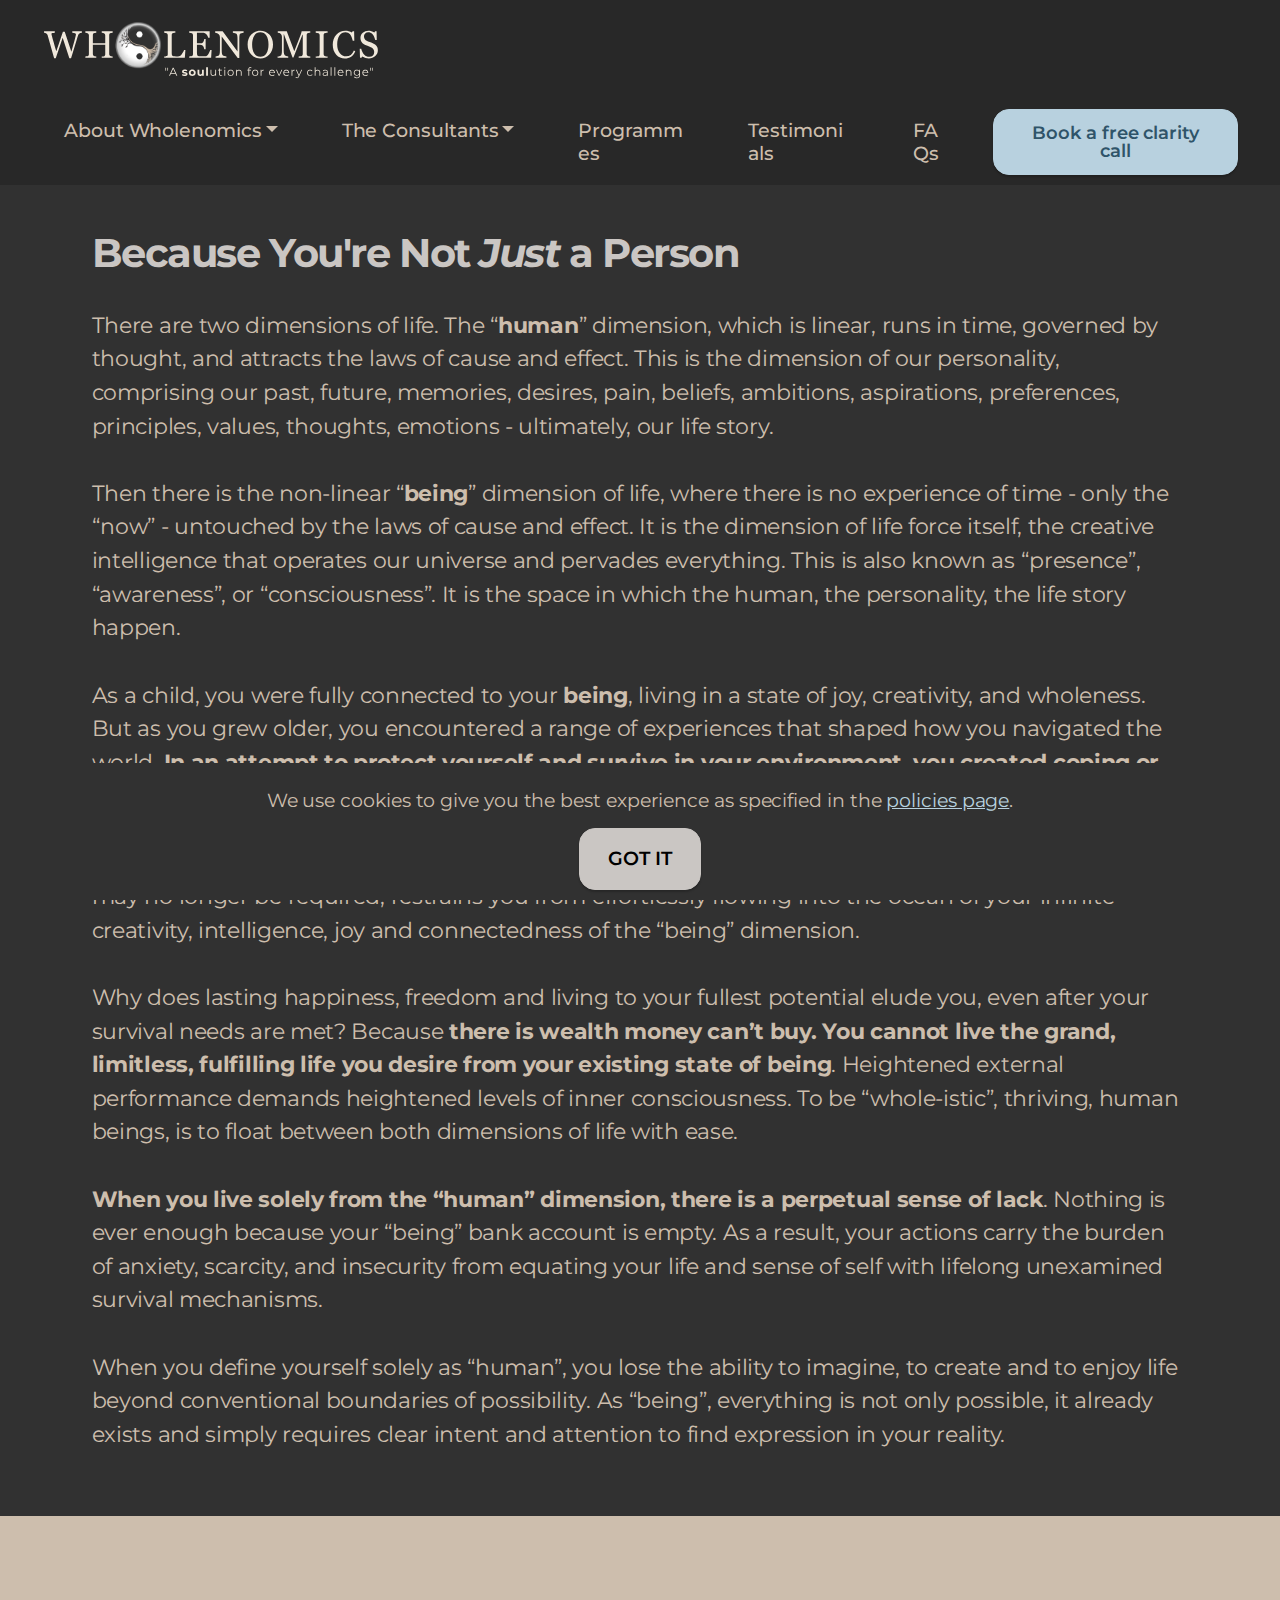
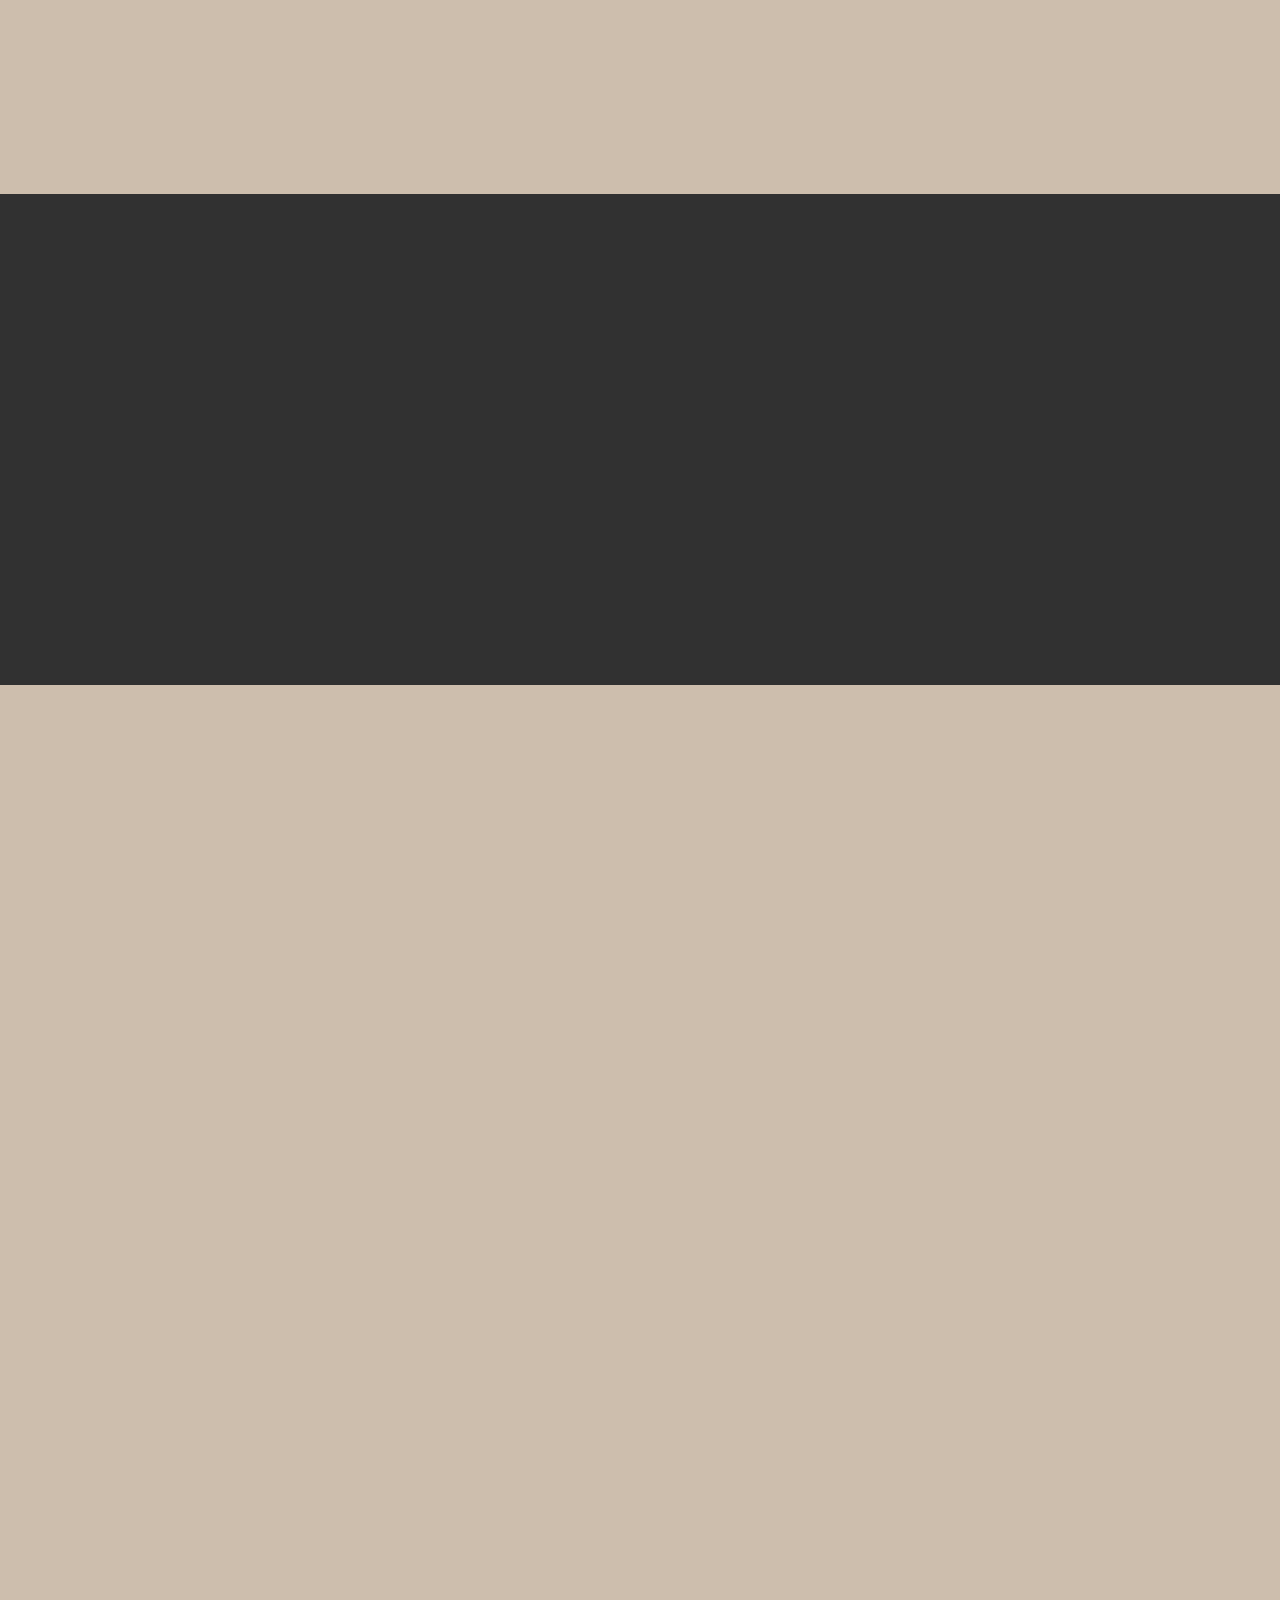
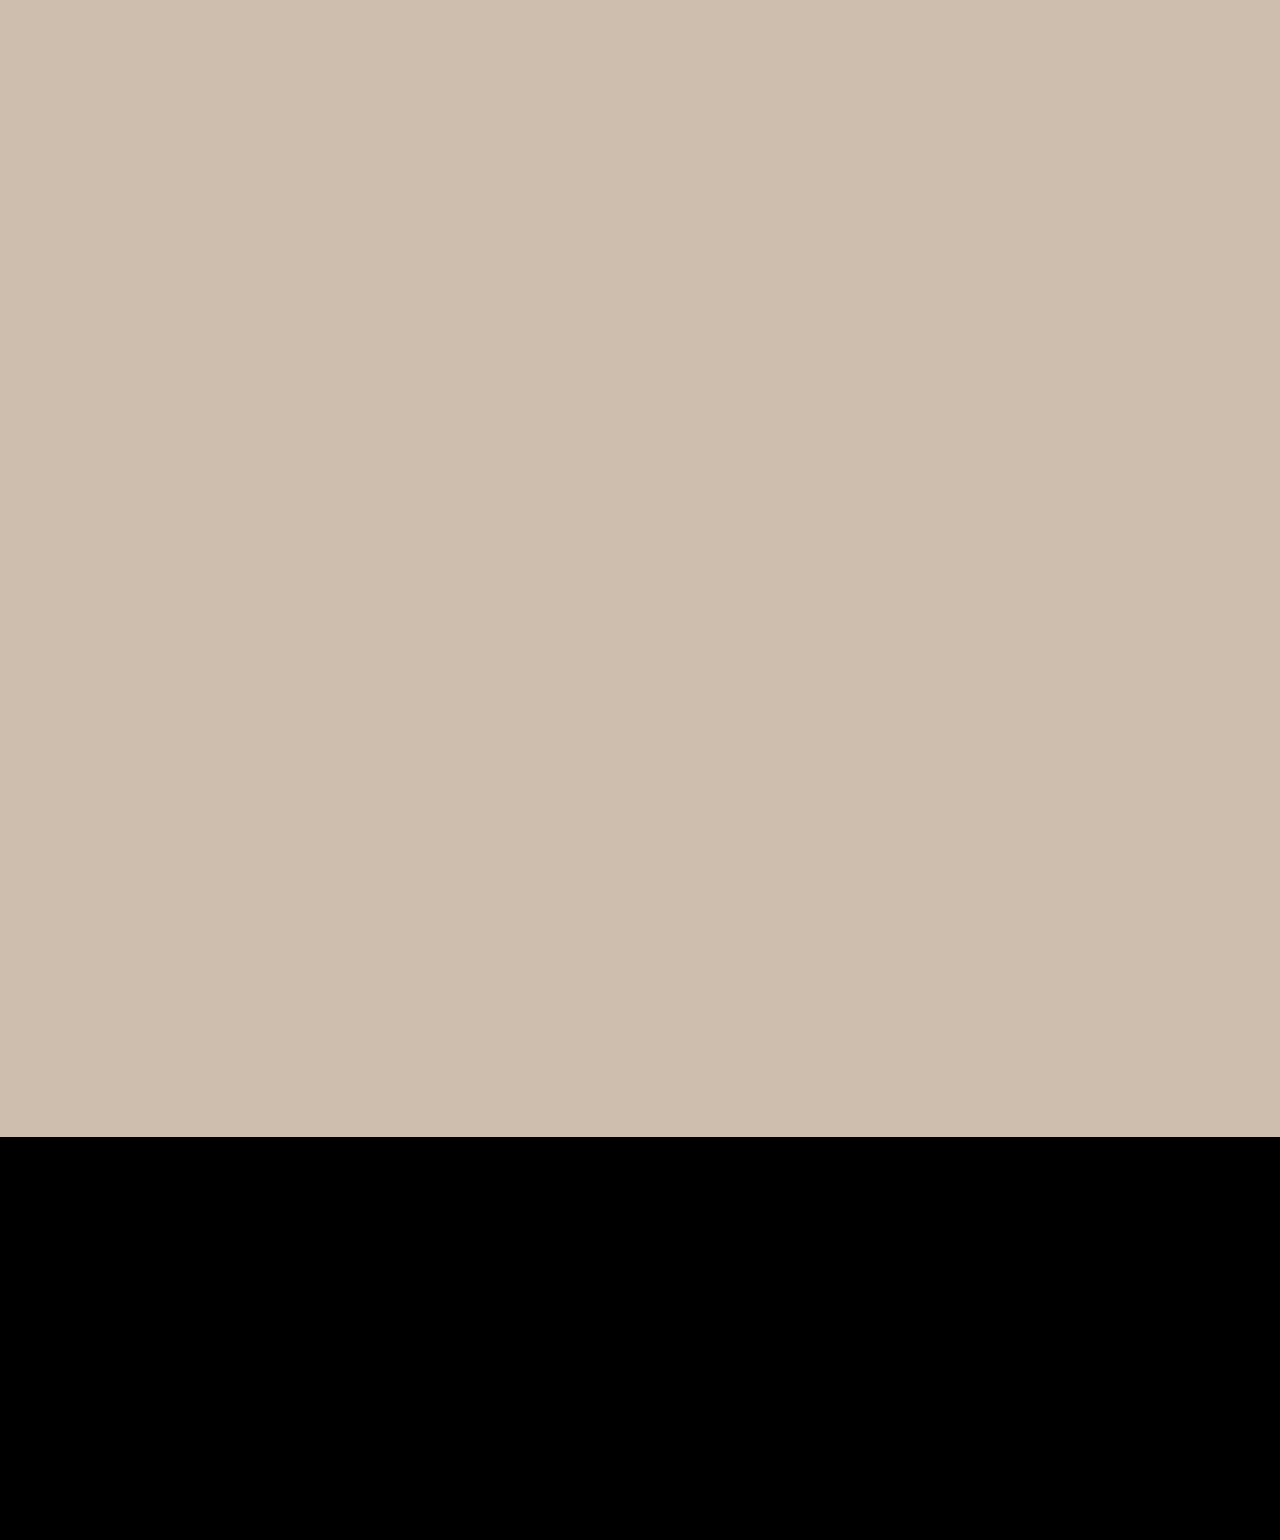
<file: why-wholenomics.html>
<!DOCTYPE html>
<html  >
<head>
  
  <meta charset="UTF-8">
  <meta http-equiv="X-UA-Compatible" content="IE=edge">
  
  <meta name="viewport" content="width=device-width, initial-scale=1, minimum-scale=1">
  <link rel="shortcut icon" href="assets/images/favicon-nobg-128x127.png" type="image/x-icon">
  <meta name="description" content="Because true change flows from within. Wholenomics facilitates deep inner and outer transformation for maximising potential and peace.">
  
  
  <title>Why WNM</title>
  <link rel="stylesheet" href="assets/bootstrap/css/bootstrap.min.css">
  <link rel="stylesheet" href="assets/bootstrap/css/bootstrap-grid.min.css">
  <link rel="stylesheet" href="assets/bootstrap/css/bootstrap-reboot.min.css">
  <link rel="stylesheet" href="assets/web/assets/gdpr-plugin/gdpr-styles.css">
  <link rel="stylesheet" href="assets/animatecss/animate.css">
  <link rel="stylesheet" href="assets/chatbutton/floating-wpp.css">
  <link rel="stylesheet" href="assets/dropdown/css/style.css">
  <link rel="stylesheet" href="assets/socicon/css/styles.css">
  <link rel="preload" href="https://fonts.googleapis.com/css?family=Montserrat:100,200,300,400,500,600,700,800,900,100i,200i,300i,400i,500i,600i,700i,800i,900i&display=swap" as="style" onload="this.onload=null;this.rel='stylesheet'">
  <noscript><link rel="stylesheet" href="https://fonts.googleapis.com/css?family=Montserrat:100,200,300,400,500,600,700,800,900,100i,200i,300i,400i,500i,600i,700i,800i,900i&display=swap"></noscript>
  <link rel="preload" as="style" href="assets/mobirise/css/mbr-additional.css?v=76ksw4"><link rel="stylesheet" href="assets/mobirise/css/mbr-additional.css?v=76ksw4" type="text/css">

  
  
  <link href="https://assets.calendly.com/assets/external/widget.css" rel="stylesheet">
<script src="https://assets.calendly.com/assets/external/widget.js" type="text/javascript" async></script>
</head>
<body>

<!-- Analytics -->
<!-- Google tag (gtag.js) -->
<script async src="https://www.googletagmanager.com/gtag/js?id=G-0PQEZYXFX5"></script>
<script>
  window.dataLayer = window.dataLayer || [];
  function gtag(){dataLayer.push(arguments);}
  gtag('js', new Date());

  gtag('config', 'G-0PQEZYXFX5');
</script>
<!-- /Analytics -->


  
  <section data-bs-version="5.1" class="menu menu1 cid-uZvkpvB9Qs" once="menu" id="amenu1-6x">
    

    <nav class="navbar navbar-dropdown navbar-expand-xl">
        <div class="container-fluid">
            <div class="navbar-brand">
                <span class="navbar-logo">
                    <a href="index.html">
                        <img src="assets/images/copy-of-wholenomics-logo-7.svg" alt="Wholenomics Logo" style="height: 5.6rem;">
                    </a>
                </span>
                
            </div>
            <button class="navbar-toggler" type="button" data-toggle="collapse" data-bs-toggle="collapse" data-target="#navbarSupportedContent" data-bs-target="#navbarSupportedContent" aria-controls="navbarNavAltMarkup" aria-expanded="false" aria-label="Toggle navigation">
                <div class="hamburger">
                    <span></span>
                    <span></span>
                    <span></span>
                    <span></span>
                </div>
            </button>
            <div class="collapse navbar-collapse" id="navbarSupportedContent">
                <ul class="navbar-nav nav-dropdown" data-app-modern-menu="true"><li class="nav-item dropdown"><a class="nav-link link dropdown-toggle text-success display-7" href="#" data-toggle="dropdown-submenu" data-bs-toggle="dropdown" data-bs-auto-close="outside" aria-expanded="false">About Wholenomics</a><div class="dropdown-menu" aria-labelledby="dropdown-977"><a class="dropdown-item text-success text-primary display-7" href="what-is-wholenomics.html" style="font-size:1rem">What</a><a class="dropdown-item text-success text-primary display-7" href="why-wholenomics.html" style="font-size:1rem">Why</a><a class="dropdown-item text-success text-primary display-7" href="how-wholenomics-works.html" style="font-size:1rem">How</a></div></li>
                    <li class="nav-item dropdown"><a class="nav-link link text-success dropdown-toggle display-7" href="#" aria-expanded="false" data-toggle="dropdown-submenu" data-bs-toggle="dropdown" data-bs-auto-close="outside">The Consultants</a><div class="dropdown-menu" aria-labelledby="dropdown-761"><a class="text-success show dropdown-item text-primary display-7" href="our-story.html" style="font-size:1rem">Our Story</a><a class="text-success show dropdown-item text-primary display-7" href="nira-story.html" style="font-size:1rem">Nira's Story</a><a class="text-success show dropdown-item text-primary display-7" href="kunal-story.html" style="font-size:1rem">Kunal's Story</a></div></li>
                    <li class="nav-item"><a class="nav-link link text-success show text-primary display-7" href="wholenomics-programmes.html" aria-expanded="false">Programmes</a>
                    </li>
                    <li class="nav-item"><a class="nav-link link text-success text-primary display-7" href="testimonials.html" aria-expanded="false">Testimonials</a>
                    </li><li class="nav-item"><a class="nav-link link text-success show text-primary display-7" href="FAQS.html" aria-expanded="false">FAQs</a>
                    </li></ul>
                
                <div class="navbar-buttons mbr-section-btn"><a class="btn btn-secondary display-7" href="https://calendly.com/wholenomics-info-2blo/30min" onclick="Calendly.initPopupWidget({url: 'https://calendly.com/wholenomics-info-2blo/30min'});return false;" style="font-size: 18px;">Book a free clarity call</a></div>
            </div>
        </div>
    </nav>
</section>

<section data-bs-version="5.1" class="header2 cid-uPqEE59KZC" id="aheader2-11">

    
    


    

    <div class="container-fluid">
        <div class="row">
            <div class="col-12 col-lg-12">
                <h1 class="mbr-section-title mbr-fonts-style display-1" style="margin-bottom:0px;"><strong>Why Wholenomics</strong><strong><br></strong></h1>
                
                
            </div>
        </div>
    </div>
</section>

<section data-bs-version="5.1" class="content5 cid-uPqFeze4oI" id="content5-12">
    
    <div class="container">
        <div class="row justify-content-center">
            <div class="col-md-12 col-lg-11">
                
                <h3 class="mbr-section-title mbr-fonts-style mb-4 display-2"><strong>
                    Because You're Not <em>Just </em>a Person</strong></h3>
                <p class="mbr-text mbr-fonts-style display-4">There are two dimensions of life. The “<strong>human</strong>” dimension, which is linear, runs in time, governed by thought, and attracts the laws of cause and effect. This is the dimension of our personality, comprising our past, future, memories, desires, pain, beliefs, ambitions, aspirations, preferences, principles, values, thoughts, emotions - ultimately, our life story.<br><br>Then there is the non-linear “<strong>being</strong>” dimension of life, where there is no experience of time - only the “now” - untouched by the laws of cause and effect. It is the dimension of life force itself, the creative intelligence that operates our universe and pervades everything. This is also known as “presence”, “awareness”, or “consciousness”. It is the space in which the human, the personality, the life story happen.<br><br>As a child, you were fully connected to your <strong>being</strong>, living in a state of joy, creativity, and wholeness. But as you grew older, you encountered a range of experiences that shaped how you navigated the world. <strong>In an attempt to protect yourself and survive in your environment, you created coping or defence mechanisms, unconsciously disowning parts of yourself, which dismantled the wholeness within</strong>. Perhaps, <strong>you then started chasing goals that you thought were yours, but actually belong to the wounds you carry</strong>. Ironically, wearing these “safety jackets” even when they may no longer be required, restrains you from effortlessly flowing into the ocean of your infinite creativity, intelligence, joy and connectedness of the “being” dimension.<br><br>Why does lasting happiness, freedom and living to your fullest potential elude you, even after your survival needs are met? Because <strong>there is wealth money can’t buy. You cannot live the grand, limitless, fulfilling life you desire from your existing state of being</strong>. Heightened external performance demands heightened levels of inner consciousness. To be “whole-istic”, thriving, human beings, is to float between both dimensions of life with ease.<br><br><strong>When you live solely from the “human” dimension, there is a perpetual sense of lack</strong>. Nothing is ever enough because your “being” bank account is empty. As a result, your actions carry the burden of anxiety, scarcity, and insecurity from equating your life and sense of self with lifelong unexamined survival mechanisms.<br><br>When you define yourself solely as “human”, you lose the ability to imagine, to create and to enjoy life beyond conventional boundaries of possibility. As “being”, everything is not only possible, it already exists and simply requires clear intent and attention to find expression in your reality.&nbsp;<br></p>
            </div>
        </div>
    </div>
</section>

<section data-bs-version="5.1" class="article11 cid-uTVNTQguWz" id="article11-2a">
    

    
    
    <div class="container-fluid">
        <div class="row justify-content-center">
            <div class="title col-md-12 col-lg-9">
                <h3 class="mbr-section-title mbr-fonts-style align-center mt-0 mb-0 display-5"><strong>Wholenomics teaches you how to effortlessly straddle both the human and being dimensions of life.</strong></h3>
                
                <div class="mbr-section-btn align-center mt-4"><a class="btn btn-secondary display-4" href="https://calendly.com/wholenomics-info-2blo/30min" onclick="Calendly.initPopupWidget({url: 'https://calendly.com/wholenomics-info-2blo/30min'});return false;">Book a free clarity call</a></div>
            </div>
        </div>
    </div>
</section>

<section data-bs-version="5.1" class="start article4 cid-uYrrint2nn" id="article04-6e">
	

	
	

	<div class="container">
		<div class="row justify-content-center">
			<div class="col-12 col-md-12 col-lg-5 image-wrapper">
				<img class="w-100" src="assets/images/why20wholenomics20page20-640x390.png" alt="">
			</div>
			<div class="col-12 col-md-12 col-lg">
				<div class="text-wrapper align-left">
					<h3 class="mbr-section-title mbr-fonts-style mb-4 display-2"><strong>Why the “Being” Dimension is your highest intelligence</strong></h3>
					<p class="mbr-text mbr-fonts-style mb-4 display-4">
						An astounding body of neuroscience, biology, physiology, psychology, and quantum physics findings establish that cultivating awareness or presence isn’t just “spiritual fluff” - it’s a proven method for connecting to a data-backed form of universal intelligence. This supports brain connectivity, cognitive function, emotional regulation and the amplification of overall human potential. 
					</p>
					
				</div>
			</div>
		</div>
	</div>
</section>

<section data-bs-version="5.1" class="features03 emblemm5 cid-uTVPxXg9yj" id="features03-2d">
    

    
    

    <div class="container-fluid">
        <div class="row">
            <div class="col-12 col-lg-4" id="characteristics">
                <div class="title-wrapper">
                    <h3 class="mbr-section-title mbr-fonts-style mb-4 display-2"><strong>
                        Characteristics of the "Being" Dimension</strong></h3>
                </div>
            </div>
            <div class="col-12 col-lg-7">
                <div class="items-wrapper">
                    <div class="item features-without-image">
                        <div class="item-wrapper">
                            <div class="card-box">
                                <h4 class="item-title mbr-fonts-style display-5"><strong>1. It precedes thought</strong></h4>
                                <p class="item-text mbr-fonts-style display-4">
                                    “Being”, also known as presence, awareness or consciousness, is prior to thought. You need to be conscious in order to think, but you do not need to think in order to be conscious. Without awareness, nothing else exists. This points to a more fundamental and powerful intelligence — one that observes, discerns, and holds space for thought and is therefore not limited by it.
                                </p>
                                
                            </div>
                        </div>
                    </div>
                    <div class="item features-without-image">
                        <div class="item-wrapper">
                            <div class="card-box">
                                <h4 class="item-title mbr-fonts-style display-5"><strong>2. It offers unlimited perception</strong></h4>
                                <p class="item-text mbr-fonts-style display-4">The physics principle known as the Observer Effect has found that it is our observation of something that creates what we see. Therefore, the quality of your reality is proportional to the quality of your observation skills. Science shows that 95% of the mind and body operates through memory - filtering and predicting reality through known concepts, past experiences, neurobiological factors, genetic predispositions and unconscious bias. Your reality is therefore not what you see but what you are. While the thinking mind interprets, distorts, and guesses, the <strong>being </strong>perceives directly. <strong>This awareness - unfiltered and immediate - grants us access to an intelligence far more original and independent than the limitations of mind and body</strong>.&nbsp;</p>
                                
                            </div>
                        </div>
                    </div>
                    <div class="item features-without-image">
                        <div class="item-wrapper">
                            <div class="card-box">
                                <h4 class="item-title mbr-fonts-style display-5"><strong>3. It is intuitive and non-reactive</strong></h4>
                                <p class="item-text mbr-fonts-style display-4">Being allows you to respond instead of react and access your deep intuitive knowing, which arises from stillness, as a felt sense, or a quiet nudge, not as verbalized thought. <strong>This kind of knowing</strong>, once habitually cultivated, <strong>is often more reliable, accurate, timely, energised and aligned with life as compared to rational analysis that fluctuates based on memory, emotions and mental stories. With presence, you are free from habitual patterns and able to exist and respond to the here and now</strong>.&nbsp;</p>
                                
                            </div>
                        </div>
                    </div>
                    <div class="item features-without-image">
                        <div class="item-wrapper">
                            <div class="card-box">
                                <h4 class="item-title mbr-fonts-style display-5"><strong>4. It connects you to the whole</strong></h4>
                                <p class="item-text mbr-fonts-style display-4">
                                    Scientists have discovered an energetic field that unites all life, often called “the Mothership of Information”. Anchoring with your being connects you to this field, which dissolves the illusion of separation. In this state, you often experience a sense of interconnectedness, flow and access to collective intelligence, not just personal insight. Tapping into this interconnectedness allows one to channel effortlessly effective leadership, persuasion, collaboration and influence. 
                                </p>
                                
                            </div>
                        </div>
                    </div>
                      <div class="item features-without-image">
                        <div class="item-wrapper">
                            <div class="card-box">
                                <h4 class="item-title mbr-fonts-style display-5"><strong>5. It is the space for lasting transformation</strong></h4>
                                <p class="item-text mbr-fonts-style display-4">
                                    Being creates space for healing, insight, and creative breakthroughs to effortlessly occur. It lets you witness your conditioning or trauma without identifying with it, and allows patterns, fears and insecurities to dissolve naturally without force. This makes it a sustainable space for transformation, not just a hard earned and short term intellectual one.
                                </p>
                                
                            </div>
                        </div>
                    </div>
                </div>
            </div>
        </div>
    </div>
</section>

<section data-bs-version="5.1" class="content11 cid-uTVREApiDH" id="content11-2e">
    
    <div class="container">
        <div class="row justify-content-center">
            <div class="col-md-12 col-lg-10">
                <div class="mbr-section-btn align-center"><a class="btn btn-secondary display-4" href="https://calendly.com/wholenomics-info-2blo/30min" onclick="Calendly.initPopupWidget({url: 'https://calendly.com/wholenomics-info-2blo/30min'});return false;">Book a free clarity call</a></div>
            </div>
        </div>
    </div>
</section>

<section data-bs-version="5.1" class="footer1 cid-uXvuAzNiIz" once="footers" id="footer1-60">

    
    
    <div class="container-fluid">
        <div class="wrapper">
            <div class="row mbr-white">
                <div class="col-6 col-md-4 col-lg-2" id="aboutWholenomics">
                    <h5 class="mbr-section-subtitle mbr-fonts-style mb-5 display-7">About Wholenomics</h5>
                    <ul class="list mbr-fonts-style display-7">
                        <li class="mbr-text item-wrap"><a href="what-is-wholenomics.html" class="text-success">What</a></li>
                        <li class="mbr-text item-wrap"><a href="why-wholenomics.html" class="text-success">Why</a></li>
                        <li class="mbr-text item-wrap"><a href="how-wholenomics-works.html" class="text-success">How</a></li>
                    </ul>
                </div>
                <div class="col-6 col-md-4 col-lg-2">
                    <h5 class="mbr-section-subtitle mbr-fonts-style mb-5 display-7">The Consultants</h5>
                    <ul class="list mbr-fonts-style display-7">
                        <li class="mbr-text item-wrap"><a href="our-story.html" class="text-success">Our Story</a></li><a href="our-story.html" class="text-primary">
                        </a><li class="mbr-text item-wrap"><a href="nira-story.html" class="text-success">Nira's Story</a></li><a href="nira-story.html" class="text-primary">
                        </a><li class="mbr-text item-wrap"><a href="kunal-story.html" class="text-success">Kunal's Story</a></li>
          
                    </ul>
                </div>
                <div class="col-6 col-md-4 col-lg-2">
                    <h5 class="mbr-section-subtitle mbr-fonts-style mb-5 display-7">
                        <a href="wholenomics-programmes.html" class="text-success">Programmes</a></h5>

                </div>
                <div class="col-6 col-md-4 col-lg-2">
                    <h5 class="mbr-section-subtitle mbr-fonts-style mb-5 display-7">
                        <a href="testimonials.html" class="text-success">Testimonials</a></h5>
                </div>
                <div class="col-6 col-md-4 col-lg-2">
                    <h5 class="mbr-section-subtitle mbr-fonts-style mb-5 display-7">
                        <a href="FAQS.html" class="text-success">FAQs</a></h5>
                </div>
                <div class="col-6 col-md-4 col-lg-2">
                    <h5 class="mbr-section-subtitle mbr-fonts-style mb-5 display-7">
                        Support</h5>
                    <ul class="list mbr-fonts-style display-7">
                        <li class="mbr-text item-wrap"><a href="contact-us.html" class="text-success">Contact</a></li><li class="mbr-text item-wrap"><a href="policies.html#content5-4d" class="text-success text-primary">Terms &amp; Conditions</a></li><a href="policies.html#article14-4c" class="text-primary">
                        </a><li class="mbr-text item-wrap"><a href="policies.html#article14-4a" class="text-success">Privacy Policy</a></li><a href="policies.html#article14-4a" class="text-primary">
                        </a><li class="mbr-text item-wrap"><a href="policies.html#article14-45" class="text-success text-primary">Cookie Policy</a></li>
                    </ul>
                </div>
            </div>
            <div class="copyrightDiv row">
                <div class="col-12 col-lg-7 col-xxl-9 bottom">
                    
                </div>
                <div class="col-12 col-lg-6 col-xxl-4 d-flex justify-content-center gap-3 padding">
                    <p class="mbr-text mb-0 mbr-fonts-style copyright display-7">
                        © 2025 Wholenomics Pte. Ltd</p>
                    <p class="mbr-text mb-0 mbr-fonts-style copyright display-7">
                        All Rights Reserved
                    </p>
                </div>
            </div>
        </div>
    </div>
</section>


<script src="assets/bootstrap/js/bootstrap.bundle.min.js"></script>
  <script src="assets/web/assets/cookies-alert-plugin/cookies-alert-core.js"></script>
  <script src="assets/web/assets/cookies-alert-plugin/cookies-alert-script.js"></script>
  <script src="assets/smoothscroll/smooth-scroll.js"></script>
  <script src="assets/ytplayer/index.js"></script>
  <script src="assets/chatbutton/floating-wpp.js"></script>
  <script src="assets/chatbutton/script.js"></script>
  <script src="assets/dropdown/js/navbar-dropdown.js"></script>
  <script src="assets/theme/js/script.js"></script>
  
  
  
<input name="cookieData" type="hidden" data-cookie-cookiesAlertType='1' data-cookie-customDialogSelector='null' data-cookie-colorText='#cdbead' data-cookie-colorBg='rgb(49, 49, 49)' data-cookie-opacityOverlay='0' data-cookie-bgOpacity='100' data-cookie-textButton='GOT IT' data-cookie-rejectText='REJECT' data-cookie-colorButton='#cac6c3' data-cookie-rejectColor='#ffffff' data-cookie-colorLink='#b8d1df' data-cookie-underlineLink='true' data-cookie-text="We use cookies to give you the best experience as specified in the <a href='policies.html'>policies page</a>.">
    <input name="animation" type="hidden">
  <div id="chatbutton-wa" data-phone="+6580209446" data-showpopup="true" data-headertitle="👋 Chat with us on WhatsApp!" data-popupmessage="Hi there 👋 

Welcome to Wholenomics! Drop us a message here and we will get right back to you!

 In loving service, Kunal &amp; Nira" data-placeholder="Type here" data-position="left" data-headercolor="#39847a" data-backgroundcolor="#e5ddd5" data-autoopentimeout="0" data-size="65px"><div class="floating-wpp-button" style="width: 65px; height: 65px;"><div class="floating-wpp-button-image"><!--?xml version="1.0" encoding="UTF-8" standalone="no"?--><svg xmlns="http://www.w3.org/2000/svg" xmlns:xlink="http://www.w3.org/1999/xlink" style="isolation:isolate" viewBox="0 0 800 800" width="65" height="65"><defs><clipPath id="_clipPath_A3g8G5hPEGG2L0B6hFCxamU4cc8rfqzQ"><rect width="800" height="800"></rect></clipPath></defs><g clip-path="url(#_clipPath_A3g8G5hPEGG2L0B6hFCxamU4cc8rfqzQ)"><g><path d=" M 787.59 800 L 12.41 800 C 5.556 800 0 793.332 0 785.108 L 0 14.892 C 0 6.667 5.556 0 12.41 0 L 787.59 0 C 794.444 0 800 6.667 800 14.892 L 800 785.108 C 800 793.332 794.444 800 787.59 800 Z " fill="rgb(37,211,102)"></path></g><g><path d=" M 508.558 450.429 C 502.67 447.483 473.723 433.24 468.325 431.273 C 462.929 429.308 459.003 428.328 455.078 434.22 C 451.153 440.114 439.869 453.377 436.434 457.307 C 433 461.236 429.565 461.729 423.677 458.78 C 417.79 455.834 398.818 449.617 376.328 429.556 C 358.825 413.943 347.008 394.663 343.574 388.768 C 340.139 382.873 343.207 379.687 346.155 376.752 C 348.804 374.113 352.044 369.874 354.987 366.436 C 357.931 362.999 358.912 360.541 360.875 356.614 C 362.837 352.683 361.857 349.246 360.383 346.299 C 358.912 343.352 347.136 314.369 342.231 302.579 C 337.451 291.099 332.597 292.654 328.983 292.472 C 325.552 292.301 321.622 292.265 317.698 292.265 C 313.773 292.265 307.394 293.739 301.996 299.632 C 296.6 305.527 281.389 319.772 281.389 348.752 C 281.389 377.735 302.487 405.731 305.431 409.661 C 308.376 413.592 346.949 473.062 406.015 498.566 C 420.062 504.634 431.03 508.256 439.581 510.969 C 453.685 515.451 466.521 514.818 476.666 513.302 C 487.978 511.613 511.502 499.06 516.409 485.307 C 521.315 471.55 521.315 459.762 519.842 457.307 C 518.371 454.851 514.446 453.377 508.558 450.429 Z  M 401.126 597.117 L 401.047 597.117 C 365.902 597.104 331.431 587.661 301.36 569.817 L 294.208 565.572 L 220.08 585.017 L 239.866 512.743 L 235.21 505.332 C 215.604 474.149 205.248 438.108 205.264 401.1 C 205.307 293.113 293.17 205.257 401.204 205.257 C 453.518 205.275 502.693 225.674 539.673 262.696 C 576.651 299.716 597.004 348.925 596.983 401.258 C 596.939 509.254 509.078 597.117 401.126 597.117 Z  M 567.816 234.565 C 523.327 190.024 464.161 165.484 401.124 165.458 C 271.24 165.458 165.529 271.161 165.477 401.085 C 165.46 442.617 176.311 483.154 196.932 518.892 L 163.502 641 L 288.421 608.232 C 322.839 627.005 361.591 636.901 401.03 636.913 L 401.126 636.913 L 401.127 636.913 C 530.998 636.913 636.717 531.2 636.77 401.274 C 636.794 338.309 612.306 279.105 567.816 234.565" fill-rule="evenodd" fill="rgb(255,255,255)"></path></g></g></svg></div></div></div>
 </body>
</html>
</file>
<file: assets/Material-Design-Icons/css/material.css>
@font-face {
  font-family: 'Material-Design-Icons';
  src: url('../fonts/Material-Design-Icons.eot?3ocs8m');
  src: url('../fonts/Material-Design-Icons.eot?#iefix3ocs8m') format('embedded-opentype'), url('../fonts/Material-Design-Icons.woff?3ocs8m') format('woff'), url('../fonts/Material-Design-Icons.ttf?3ocs8m') format('truetype'), url('../fonts/Material-Design-Icons.svg?3ocs8m#Material-Design-Icons') format('svg');
  font-weight: normal;
  font-style: normal;
}
[class^="mdi-"],
[class*="mdi-"] {
  speak: none;
  display: inline-block;
  font-style: normal;
  font-variant:normal;
  font-weight:normal;
/*  font-size:24px;*/
  line-height:1;
  font-family:'Material-Design-Icons' !important;
  text-rendering: auto;
  
  -webkit-font-smoothing: antialiased;
  -moz-osx-font-smoothing: grayscale;
  -webkit-transform: translate(0, 0);
      -ms-transform: translate(0, 0);
          transform: translate(0, 0);
}
[class^="mdi-"]:before,
[class*="mdi-"]:before {
  display: inline-block;
  speak: none;
  text-decoration: inherit;
}
[class^="mdi-"].pull-left,
[class*="mdi-"].pull-left {
  margin-right: .3em;
}
[class^="mdi-"].pull-right,
[class*="mdi-"].pull-right {
  margin-left: .3em;
}
[class^="mdi-"].mdi-lg:before,
[class*="mdi-"].mdi-lg:before,
[class^="mdi-"].mdi-lg:after,
[class*="mdi-"].mdi-lg:after {
  font-size: 1.33333333em;
  line-height: 0.75em;
  vertical-align: -15%;
}
[class^="mdi-"].mdi-2x:before,
[class*="mdi-"].mdi-2x:before,
[class^="mdi-"].mdi-2x:after,
[class*="mdi-"].mdi-2x:after {
  font-size: 2em;
}
[class^="mdi-"].mdi-3x:before,
[class*="mdi-"].mdi-3x:before,
[class^="mdi-"].mdi-3x:after,
[class*="mdi-"].mdi-3x:after {
  font-size: 3em;
}
[class^="mdi-"].mdi-4x:before,
[class*="mdi-"].mdi-4x:before,
[class^="mdi-"].mdi-4x:after,
[class*="mdi-"].mdi-4x:after {
  font-size: 4em;
}
[class^="mdi-"].mdi-5x:before,
[class*="mdi-"].mdi-5x:before,
[class^="mdi-"].mdi-5x:after,
[class*="mdi-"].mdi-5x:after {
  font-size: 5em;
}
[class^="mdi-device-signal-cellular-"]:after,
[class^="mdi-device-battery-"]:after,
[class^="mdi-device-battery-charging-"]:after,
[class^="mdi-device-signal-cellular-connected-no-internet-"]:after,
[class^="mdi-device-signal-wifi-"]:after,
[class^="mdi-device-signal-wifi-statusbar-not-connected"]:after,
.mdi-device-network-wifi:after {
  opacity: .3;
  position: absolute;
  left: 0;
  top: 0;
  z-index: 1;
  display: inline-block;
  speak: none;
  text-decoration: inherit;
}
[class^="mdi-device-signal-cellular-"]:after {
  content: "\e758";
}
[class^="mdi-device-battery-"]:after {
  content: "\e735";
}
[class^="mdi-device-battery-charging-"]:after {
  content: "\e733";
}
[class^="mdi-device-signal-cellular-connected-no-internet-"]:after {
  content: "\e75d";
}
[class^="mdi-device-signal-wifi-"]:after,
.mdi-device-network-wifi:after {
  content: "\e765";
}
[class^="mdi-device-signal-wifi-statusbasr-not-connected"]:after {
  content: "\e8f7";
}
.mdi-device-signal-cellular-off:after,
.mdi-device-signal-cellular-null:after,
.mdi-device-signal-cellular-no-sim:after,
.mdi-device-signal-wifi-off:after,
.mdi-device-signal-wifi-4-bar:after,
.mdi-device-signal-cellular-4-bar:after,
.mdi-device-battery-alert:after,
.mdi-device-signal-cellular-connected-no-internet-4-bar:after,
.mdi-device-battery-std:after,
.mdi-device-battery-full .mdi-device-battery-unknown:after {
  content: "";
}
.mdi-fw {
  width: 1.28571429em;
  text-align: center;
}
.mdi-ul {
  padding-left: 0;
  margin-left: 2.14285714em;
  list-style-type: none;
}
.mdi-ul > li {
  position: relative;
}
.mdi-li {
  position: absolute;
  left: -2.14285714em;
  width: 2.14285714em;
  top: 0.14285714em;
  text-align: center;
}
.mdi-li.mdi-lg {
  left: -1.85714286em;
}
.mdi-border {
  padding: .2em .25em .15em;
  border: solid 0.08em #eeeeee;
  border-radius: .1em;
}
.mdi-spin {
  -webkit-animation: mdi-spin 2s infinite linear;
  animation: mdi-spin 2s infinite linear;
  -webkit-transform-origin: 50% 50%;
  -ms-transform-origin: 50% 50%;
      transform-origin: 50% 50%;
}
.mdi-pulse {
  -webkit-animation: mdi-spin 1s steps(8) infinite;
  animation: mdi-spin 1s steps(8) infinite;
  -webkit-transform-origin: 50% 50%;
  -ms-transform-origin: 50% 50%;
      transform-origin: 50% 50%;
}
@-webkit-keyframes mdi-spin {
  0% {
    -webkit-transform: rotate(0deg);
    transform: rotate(0deg);
  }
  100% {
    -webkit-transform: rotate(359deg);
    transform: rotate(359deg);
  }
}
@keyframes mdi-spin {
  0% {
    -webkit-transform: rotate(0deg);
    transform: rotate(0deg);
  }
  100% {
    -webkit-transform: rotate(359deg);
    transform: rotate(359deg);
  }
}
.mdi-rotate-90 {
  filter: progid:DXImageTransform.Microsoft.BasicImage(rotation=1);
  -webkit-transform: rotate(90deg);
  -ms-transform: rotate(90deg);
  transform: rotate(90deg);
}
.mdi-rotate-180 {
  filter: progid:DXImageTransform.Microsoft.BasicImage(rotation=2);
  -webkit-transform: rotate(180deg);
  -ms-transform: rotate(180deg);
  transform: rotate(180deg);
}
.mdi-rotate-270 {
  filter: progid:DXImageTransform.Microsoft.BasicImage(rotation=3);
  -webkit-transform: rotate(270deg);
  -ms-transform: rotate(270deg);
  transform: rotate(270deg);
}
.mdi-flip-horizontal {
  filter: progid:DXImageTransform.Microsoft.BasicImage(rotation=0, mirror=1);
  -webkit-transform: scale(-1, 1);
  -ms-transform: scale(-1, 1);
  transform: scale(-1, 1);
}
.mdi-flip-vertical {
  filter: progid:DXImageTransform.Microsoft.BasicImage(rotation=2, mirror=1);
  -webkit-transform: scale(1, -1);
  -ms-transform: scale(1, -1);
  transform: scale(1, -1);
}
:root .mdi-rotate-90,
:root .mdi-rotate-180,
:root .mdi-rotate-270,
:root .mdi-flip-horizontal,
:root .mdi-flip-vertical {
  -webkit-filter: none;
          filter: none;
}
.mdi-stack {
  position: relative;
  display: inline-block;
  width: 2em;
  height: 2em;
  line-height: 2em;
  vertical-align: middle;
}
.mdi-stack-1x,
.mdi-stack-2x {
  position: absolute;
  left: 0;
  width: 100%;
  text-align: center;
}
.mdi-stack-1x {
  line-height: inherit;
}
.mdi-stack-2x {
  font-size: 2em;
}
.mdi-inverse {
  color: #ffffff;
}
/* Start Icons */
.mdi-action-3d-rotation:before {
  content: "\e600";
}
.mdi-action-accessibility:before {
  content: "\e601";
}
.mdi-action-account-balance-wallet:before {
  content: "\e602";
}
.mdi-action-account-balance:before {
  content: "\e603";
}
.mdi-action-account-box:before {
  content: "\e604";
}
.mdi-action-account-child:before {
  content: "\e605";
}
.mdi-action-account-circle:before {
  content: "\e606";
}
.mdi-action-add-shopping-cart:before {
  content: "\e607";
}
.mdi-action-alarm-add:before {
  content: "\e608";
}
.mdi-action-alarm-off:before {
  content: "\e609";
}
.mdi-action-alarm-on:before {
  content: "\e60a";
}
.mdi-action-alarm:before {
  content: "\e60b";
}
.mdi-action-android:before {
  content: "\e60c";
}
.mdi-action-announcement:before {
  content: "\e60d";
}
.mdi-action-aspect-ratio:before {
  content: "\e60e";
}
.mdi-action-assessment:before {
  content: "\e60f";
}
.mdi-action-assignment-ind:before {
  content: "\e610";
}
.mdi-action-assignment-late:before {
  content: "\e611";
}
.mdi-action-assignment-return:before {
  content: "\e612";
}
.mdi-action-assignment-returned:before {
  content: "\e613";
}
.mdi-action-assignment-turned-in:before {
  content: "\e614";
}
.mdi-action-assignment:before {
  content: "\e615";
}
.mdi-action-autorenew:before {
  content: "\e616";
}
.mdi-action-backup:before {
  content: "\e617";
}
.mdi-action-book:before {
  content: "\e618";
}
.mdi-action-bookmark-outline:before {
  content: "\e619";
}
.mdi-action-bookmark:before {
  content: "\e61a";
}
.mdi-action-bug-report:before {
  content: "\e61b";
}
.mdi-action-cached:before {
  content: "\e61c";
}
.mdi-action-check-circle:before {
  content: "\e61d";
}
.mdi-action-class:before {
  content: "\e61e";
}
.mdi-action-credit-card:before {
  content: "\e61f";
}
.mdi-action-dashboard:before {
  content: "\e620";
}
.mdi-action-delete:before {
  content: "\e621";
}
.mdi-action-description:before {
  content: "\e622";
}
.mdi-action-dns:before {
  content: "\e623";
}
.mdi-action-done-all:before {
  content: "\e624";
}
.mdi-action-done:before {
  content: "\e625";
}
.mdi-action-event:before {
  content: "\e626";
}
.mdi-action-exit-to-app:before {
  content: "\e627";
}
.mdi-action-explore:before {
  content: "\e628";
}
.mdi-action-extension:before {
  content: "\e629";
}
.mdi-action-face-unlock:before {
  content: "\e62a";
}
.mdi-action-favorite-outline:before {
  content: "\e62b";
}
.mdi-action-favorite:before {
  content: "\e62c";
}
.mdi-action-find-in-page:before {
  content: "\e62d";
}
.mdi-action-find-replace:before {
  content: "\e62e";
}
.mdi-action-flip-to-back:before {
  content: "\e62f";
}
.mdi-action-flip-to-front:before {
  content: "\e630";
}
.mdi-action-get-app:before {
  content: "\e631";
}
.mdi-action-grade:before {
  content: "\e632";
}
.mdi-action-group-work:before {
  content: "\e633";
}
.mdi-action-help:before {
  content: "\e634";
}
.mdi-action-highlight-remove:before {
  content: "\e635";
}
.mdi-action-history:before {
  content: "\e636";
}
.mdi-action-home:before {
  content: "\e637";
}
.mdi-action-https:before {
  content: "\e638";
}
.mdi-action-info-outline:before {
  content: "\e639";
}
.mdi-action-info:before {
  content: "\e63a";
}
.mdi-action-input:before {
  content: "\e63b";
}
.mdi-action-invert-colors:before {
  content: "\e63c";
}
.mdi-action-label-outline:before {
  content: "\e63d";
}
.mdi-action-label:before {
  content: "\e63e";
}
.mdi-action-language:before {
  content: "\e63f";
}
.mdi-action-launch:before {
  content: "\e640";
}
.mdi-action-list:before {
  content: "\e641";
}
.mdi-action-lock-open:before {
  content: "\e642";
}
.mdi-action-lock-outline:before {
  content: "\e643";
}
.mdi-action-lock:before {
  content: "\e644";
}
.mdi-action-loyalty:before {
  content: "\e645";
}
.mdi-action-markunread-mailbox:before {
  content: "\e646";
}
.mdi-action-note-add:before {
  content: "\e647";
}
.mdi-action-open-in-browser:before {
  content: "\e648";
}
.mdi-action-open-in-new:before {
  content: "\e649";
}
.mdi-action-open-with:before {
  content: "\e64a";
}
.mdi-action-pageview:before {
  content: "\e64b";
}
.mdi-action-payment:before {
  content: "\e64c";
}
.mdi-action-perm-camera-mic:before {
  content: "\e64d";
}
.mdi-action-perm-contact-cal:before {
  content: "\e64e";
}
.mdi-action-perm-data-setting:before {
  content: "\e64f";
}
.mdi-action-perm-device-info:before {
  content: "\e650";
}
.mdi-action-perm-identity:before {
  content: "\e651";
}
.mdi-action-perm-media:before {
  content: "\e652";
}
.mdi-action-perm-phone-msg:before {
  content: "\e653";
}
.mdi-action-perm-scan-wifi:before {
  content: "\e654";
}
.mdi-action-picture-in-picture:before {
  content: "\e655";
}
.mdi-action-polymer:before {
  content: "\e656";
}
.mdi-action-print:before {
  content: "\e657";
}
.mdi-action-query-builder:before {
  content: "\e658";
}
.mdi-action-question-answer:before {
  content: "\e659";
}
.mdi-action-receipt:before {
  content: "\e65a";
}
.mdi-action-redeem:before {
  content: "\e65b";
}
.mdi-action-reorder:before {
  content: "\e65c";
}
.mdi-action-report-problem:before {
  content: "\e65d";
}
.mdi-action-restore:before {
  content: "\e65e";
}
.mdi-action-room:before {
  content: "\e65f";
}
.mdi-action-schedule:before {
  content: "\e660";
}
.mdi-action-search:before {
  content: "\e661";
}
.mdi-action-settings-applications:before {
  content: "\e662";
}
.mdi-action-settings-backup-restore:before {
  content: "\e663";
}
.mdi-action-settings-bluetooth:before {
  content: "\e664";
}
.mdi-action-settings-cell:before {
  content: "\e665";
}
.mdi-action-settings-display:before {
  content: "\e666";
}
.mdi-action-settings-ethernet:before {
  content: "\e667";
}
.mdi-action-settings-input-antenna:before {
  content: "\e668";
}
.mdi-action-settings-input-component:before {
  content: "\e669";
}
.mdi-action-settings-input-composite:before {
  content: "\e66a";
}
.mdi-action-settings-input-hdmi:before {
  content: "\e66b";
}
.mdi-action-settings-input-svideo:before {
  content: "\e66c";
}
.mdi-action-settings-overscan:before {
  content: "\e66d";
}
.mdi-action-settings-phone:before {
  content: "\e66e";
}
.mdi-action-settings-power:before {
  content: "\e66f";
}
.mdi-action-settings-remote:before {
  content: "\e670";
}
.mdi-action-settings-voice:before {
  content: "\e671";
}
.mdi-action-settings:before {
  content: "\e672";
}
.mdi-action-shop-two:before {
  content: "\e673";
}
.mdi-action-shop:before {
  content: "\e674";
}
.mdi-action-shopping-basket:before {
  content: "\e675";
}
.mdi-action-shopping-cart:before {
  content: "\e676";
}
.mdi-action-speaker-notes:before {
  content: "\e677";
}
.mdi-action-spellcheck:before {
  content: "\e678";
}
.mdi-action-star-rate:before {
  content: "\e679";
}
.mdi-action-stars:before {
  content: "\e67a";
}
.mdi-action-store:before {
  content: "\e67b";
}
.mdi-action-subject:before {
  content: "\e67c";
}
.mdi-action-supervisor-account:before {
  content: "\e67d";
}
.mdi-action-swap-horiz:before {
  content: "\e67e";
}
.mdi-action-swap-vert-circle:before {
  content: "\e67f";
}
.mdi-action-swap-vert:before {
  content: "\e680";
}
.mdi-action-system-update-tv:before {
  content: "\e681";
}
.mdi-action-tab-unselected:before {
  content: "\e682";
}
.mdi-action-tab:before {
  content: "\e683";
}
.mdi-action-theaters:before {
  content: "\e684";
}
.mdi-action-thumb-down:before {
  content: "\e685";
}
.mdi-action-thumb-up:before {
  content: "\e686";
}
.mdi-action-thumbs-up-down:before {
  content: "\e687";
}
.mdi-action-toc:before {
  content: "\e688";
}
.mdi-action-today:before {
  content: "\e689";
}
.mdi-action-track-changes:before {
  content: "\e68a";
}
.mdi-action-translate:before {
  content: "\e68b";
}
.mdi-action-trending-down:before {
  content: "\e68c";
}
.mdi-action-trending-neutral:before {
  content: "\e68d";
}
.mdi-action-trending-up:before {
  content: "\e68e";
}
.mdi-action-turned-in-not:before {
  content: "\e68f";
}
.mdi-action-turned-in:before {
  content: "\e690";
}
.mdi-action-verified-user:before {
  content: "\e691";
}
.mdi-action-view-agenda:before {
  content: "\e692";
}
.mdi-action-view-array:before {
  content: "\e693";
}
.mdi-action-view-carousel:before {
  content: "\e694";
}
.mdi-action-view-column:before {
  content: "\e695";
}
.mdi-action-view-day:before {
  content: "\e696";
}
.mdi-action-view-headline:before {
  content: "\e697";
}
.mdi-action-view-list:before {
  content: "\e698";
}
.mdi-action-view-module:before {
  content: "\e699";
}
.mdi-action-view-quilt:before {
  content: "\e69a";
}
.mdi-action-view-stream:before {
  content: "\e69b";
}
.mdi-action-view-week:before {
  content: "\e69c";
}
.mdi-action-visibility-off:before {
  content: "\e69d";
}
.mdi-action-visibility:before {
  content: "\e69e";
}
.mdi-action-wallet-giftcard:before {
  content: "\e69f";
}
.mdi-action-wallet-membership:before {
  content: "\e6a0";
}
.mdi-action-wallet-travel:before {
  content: "\e6a1";
}
.mdi-action-work:before {
  content: "\e6a2";
}
.mdi-alert-error:before {
  content: "\e6a3";
}
.mdi-alert-warning:before {
  content: "\e6a4";
}
.mdi-av-album:before {
  content: "\e6a5";
}
.mdi-av-closed-caption:before {
  content: "\e6a6";
}
.mdi-av-equalizer:before {
  content: "\e6a7";
}
.mdi-av-explicit:before {
  content: "\e6a8";
}
.mdi-av-fast-forward:before {
  content: "\e6a9";
}
.mdi-av-fast-rewind:before {
  content: "\e6aa";
}
.mdi-av-games:before {
  content: "\e6ab";
}
.mdi-av-hearing:before {
  content: "\e6ac";
}
.mdi-av-high-quality:before {
  content: "\e6ad";
}
.mdi-av-loop:before {
  content: "\e6ae";
}
.mdi-av-mic-none:before {
  content: "\e6af";
}
.mdi-av-mic-off:before {
  content: "\e6b0";
}
.mdi-av-mic:before {
  content: "\e6b1";
}
.mdi-av-movie:before {
  content: "\e6b2";
}
.mdi-av-my-library-add:before {
  content: "\e6b3";
}
.mdi-av-my-library-books:before {
  content: "\e6b4";
}
.mdi-av-my-library-music:before {
  content: "\e6b5";
}
.mdi-av-new-releases:before {
  content: "\e6b6";
}
.mdi-av-not-interested:before {
  content: "\e6b7";
}
.mdi-av-pause-circle-fill:before {
  content: "\e6b8";
}
.mdi-av-pause-circle-outline:before {
  content: "\e6b9";
}
.mdi-av-pause:before {
  content: "\e6ba";
}
.mdi-av-play-arrow:before {
  content: "\e6bb";
}
.mdi-av-play-circle-fill:before {
  content: "\e6bc";
}
.mdi-av-play-circle-outline:before {
  content: "\e6bd";
}
.mdi-av-play-shopping-bag:before {
  content: "\e6be";
}
.mdi-av-playlist-add:before {
  content: "\e6bf";
}
.mdi-av-queue-music:before {
  content: "\e6c0";
}
.mdi-av-queue:before {
  content: "\e6c1";
}
.mdi-av-radio:before {
  content: "\e6c2";
}
.mdi-av-recent-actors:before {
  content: "\e6c3";
}
.mdi-av-repeat-one:before {
  content: "\e6c4";
}
.mdi-av-repeat:before {
  content: "\e6c5";
}
.mdi-av-replay:before {
  content: "\e6c6";
}
.mdi-av-shuffle:before {
  content: "\e6c7";
}
.mdi-av-skip-next:before {
  content: "\e6c8";
}
.mdi-av-skip-previous:before {
  content: "\e6c9";
}
.mdi-av-snooze:before {
  content: "\e6ca";
}
.mdi-av-stop:before {
  content: "\e6cb";
}
.mdi-av-subtitles:before {
  content: "\e6cc";
}
.mdi-av-surround-sound:before {
  content: "\e6cd";
}
.mdi-av-timer:before {
  content: "\e6ce";
}
.mdi-av-video-collection:before {
  content: "\e6cf";
}
.mdi-av-videocam-off:before {
  content: "\e6d0";
}
.mdi-av-videocam:before {
  content: "\e6d1";
}
.mdi-av-volume-down:before {
  content: "\e6d2";
}
.mdi-av-volume-mute:before {
  content: "\e6d3";
}
.mdi-av-volume-off:before {
  content: "\e6d4";
}
.mdi-av-volume-up:before {
  content: "\e6d5";
}
.mdi-av-web:before {
  content: "\e6d6";
}
.mdi-communication-business:before {
  content: "\e6d7";
}
.mdi-communication-call-end:before {
  content: "\e6d8";
}
.mdi-communication-call-made:before {
  content: "\e6d9";
}
.mdi-communication-call-merge:before {
  content: "\e6da";
}
.mdi-communication-call-missed:before {
  content: "\e6db";
}
.mdi-communication-call-received:before {
  content: "\e6dc";
}
.mdi-communication-call-split:before {
  content: "\e6dd";
}
.mdi-communication-call:before {
  content: "\e6de";
}
.mdi-communication-chat:before {
  content: "\e6df";
}
.mdi-communication-clear-all:before {
  content: "\e6e0";
}
.mdi-communication-comment:before {
  content: "\e6e1";
}
.mdi-communication-contacts:before {
  content: "\e6e2";
}
.mdi-communication-dialer-sip:before {
  content: "\e6e3";
}
.mdi-communication-dialpad:before {
  content: "\e6e4";
}
.mdi-communication-dnd-on:before {
  content: "\e6e5";
}
.mdi-communication-email:before {
  content: "\e6e6";
}
.mdi-communication-forum:before {
  content: "\e6e7";
}
.mdi-communication-import-export:before {
  content: "\e6e8";
}
.mdi-communication-invert-colors-off:before {
  content: "\e6e9";
}
.mdi-communication-invert-colors-on:before {
  content: "\e6ea";
}
.mdi-communication-live-help:before {
  content: "\e6eb";
}
.mdi-communication-location-off:before {
  content: "\e6ec";
}
.mdi-communication-location-on:before {
  content: "\e6ed";
}
.mdi-communication-message:before {
  content: "\e6ee";
}
.mdi-communication-messenger:before {
  content: "\e6ef";
}
.mdi-communication-no-sim:before {
  content: "\e6f0";
}
.mdi-communication-phone:before {
  content: "\e6f1";
}
.mdi-communication-portable-wifi-off:before {
  content: "\e6f2";
}
.mdi-communication-quick-contacts-dialer:before {
  content: "\e6f3";
}
.mdi-communication-quick-contacts-mail:before {
  content: "\e6f4";
}
.mdi-communication-ring-volume:before {
  content: "\e6f5";
}
.mdi-communication-stay-current-landscape:before {
  content: "\e6f6";
}
.mdi-communication-stay-current-portrait:before {
  content: "\e6f7";
}
.mdi-communication-stay-primary-landscape:before {
  content: "\e6f8";
}
.mdi-communication-stay-primary-portrait:before {
  content: "\e6f9";
}
.mdi-communication-swap-calls:before {
  content: "\e6fa";
}
.mdi-communication-textsms:before {
  content: "\e6fb";
}
.mdi-communication-voicemail:before {
  content: "\e6fc";
}
.mdi-communication-vpn-key:before {
  content: "\e6fd";
}
.mdi-content-add-box:before {
  content: "\e6fe";
}
.mdi-content-add-circle-outline:before {
  content: "\e6ff";
}
.mdi-content-add-circle:before {
  content: "\e700";
}
.mdi-content-add:before {
  content: "\e701";
}
.mdi-content-archive:before {
  content: "\e702";
}
.mdi-content-backspace:before {
  content: "\e703";
}
.mdi-content-block:before {
  content: "\e704";
}
.mdi-content-clear:before {
  content: "\e705";
}
.mdi-content-content-copy:before {
  content: "\e706";
}
.mdi-content-content-cut:before {
  content: "\e707";
}
.mdi-content-content-paste:before {
  content: "\e708";
}
.mdi-content-create:before {
  content: "\e709";
}
.mdi-content-drafts:before {
  content: "\e70a";
}
.mdi-content-filter-list:before {
  content: "\e70b";
}
.mdi-content-flag:before {
  content: "\e70c";
}
.mdi-content-forward:before {
  content: "\e70d";
}
.mdi-content-gesture:before {
  content: "\e70e";
}
.mdi-content-inbox:before {
  content: "\e70f";
}
.mdi-content-link:before {
  content: "\e710";
}
.mdi-content-mail:before {
  content: "\e711";
}
.mdi-content-markunread:before {
  content: "\e712";
}
.mdi-content-redo:before {
  content: "\e713";
}
.mdi-content-remove-circle-outline:before {
  content: "\e714";
}
.mdi-content-remove-circle:before {
  content: "\e715";
}
.mdi-content-remove:before {
  content: "\e716";
}
.mdi-content-reply-all:before {
  content: "\e717";
}
.mdi-content-reply:before {
  content: "\e718";
}
.mdi-content-report:before {
  content: "\e719";
}
.mdi-content-save:before {
  content: "\e71a";
}
.mdi-content-select-all:before {
  content: "\e71b";
}
.mdi-content-send:before {
  content: "\e71c";
}
.mdi-content-sort:before {
  content: "\e71d";
}
.mdi-content-text-format:before {
  content: "\e71e";
}
.mdi-content-undo:before {
  content: "\e71f";
}
.mdi-editor-attach-file:before {
  content: "\e776";
}
.mdi-editor-attach-money:before {
  content: "\e777";
}
.mdi-editor-border-all:before {
  content: "\e778";
}
.mdi-editor-border-bottom:before {
  content: "\e779";
}
.mdi-editor-border-clear:before {
  content: "\e77a";
}
.mdi-editor-border-color:before {
  content: "\e77b";
}
.mdi-editor-border-horizontal:before {
  content: "\e77c";
}
.mdi-editor-border-inner:before {
  content: "\e77d";
}
.mdi-editor-border-left:before {
  content: "\e77e";
}
.mdi-editor-border-outer:before {
  content: "\e77f";
}
.mdi-editor-border-right:before {
  content: "\e780";
}
.mdi-editor-border-style:before {
  content: "\e781";
}
.mdi-editor-border-top:before {
  content: "\e782";
}
.mdi-editor-border-vertical:before {
  content: "\e783";
}
.mdi-editor-format-align-center:before {
  content: "\e784";
}
.mdi-editor-format-align-justify:before {
  content: "\e785";
}
.mdi-editor-format-align-left:before {
  content: "\e786";
}
.mdi-editor-format-align-right:before {
  content: "\e787";
}
.mdi-editor-format-bold:before {
  content: "\e788";
}
.mdi-editor-format-clear:before {
  content: "\e789";
}
.mdi-editor-format-color-fill:before {
  content: "\e78a";
}
.mdi-editor-format-color-reset:before {
  content: "\e78b";
}
.mdi-editor-format-color-text:before {
  content: "\e78c";
}
.mdi-editor-format-indent-decrease:before {
  content: "\e78d";
}
.mdi-editor-format-indent-increase:before {
  content: "\e78e";
}
.mdi-editor-format-italic:before {
  content: "\e78f";
}
.mdi-editor-format-line-spacing:before {
  content: "\e790";
}
.mdi-editor-format-list-bulleted:before {
  content: "\e791";
}
.mdi-editor-format-list-numbered:before {
  content: "\e792";
}
.mdi-editor-format-paint:before {
  content: "\e793";
}
.mdi-editor-format-quote:before {
  content: "\e794";
}
.mdi-editor-format-size:before {
  content: "\e795";
}
.mdi-editor-format-strikethrough:before {
  content: "\e796";
}
.mdi-editor-format-textdirection-l-to-r:before {
  content: "\e797";
}
.mdi-editor-format-textdirection-r-to-l:before {
  content: "\e798";
}
.mdi-editor-format-underline:before {
  content: "\e799";
}
.mdi-editor-functions:before {
  content: "\e79a";
}
.mdi-editor-insert-chart:before {
  content: "\e79b";
}
.mdi-editor-insert-comment:before {
  content: "\e79c";
}
.mdi-editor-insert-drive-file:before {
  content: "\e79d";
}
.mdi-editor-insert-emoticon:before {
  content: "\e79e";
}
.mdi-editor-insert-invitation:before {
  content: "\e79f";
}
.mdi-editor-insert-link:before {
  content: "\e7a0";
}
.mdi-editor-insert-photo:before {
  content: "\e7a1";
}
.mdi-editor-merge-type:before {
  content: "\e7a2";
}
.mdi-editor-mode-comment:before {
  content: "\e7a3";
}
.mdi-editor-mode-edit:before {
  content: "\e7a4";
}
.mdi-editor-publish:before {
  content: "\e7a5";
}
.mdi-editor-vertical-align-bottom:before {
  content: "\e7a6";
}
.mdi-editor-vertical-align-center:before {
  content: "\e7a7";
}
.mdi-editor-vertical-align-top:before {
  content: "\e7a8";
}
.mdi-editor-wrap-text:before {
  content: "\e7a9";
}
.mdi-file-attachment:before {
  content: "\e7aa";
}
.mdi-file-cloud-circle:before {
  content: "\e7ab";
}
.mdi-file-cloud-done:before {
  content: "\e7ac";
}
.mdi-file-cloud-download:before {
  content: "\e7ad";
}
.mdi-file-cloud-off:before {
  content: "\e7ae";
}
.mdi-file-cloud-queue:before {
  content: "\e7af";
}
.mdi-file-cloud-upload:before {
  content: "\e7b0";
}
.mdi-file-cloud:before {
  content: "\e7b1";
}
.mdi-file-file-download:before {
  content: "\e7b2";
}
.mdi-file-file-upload:before {
  content: "\e7b3";
}
.mdi-file-folder-open:before {
  content: "\e7b4";
}
.mdi-file-folder-shared:before {
  content: "\e7b5";
}
.mdi-file-folder:before {
  content: "\e7b6";
}
.mdi-device-access-alarm:before {
  content: "\e720";
}
.mdi-device-access-alarms:before {
  content: "\e721";
}
.mdi-device-access-time:before {
  content: "\e722";
}
.mdi-device-add-alarm:before {
  content: "\e723";
}
.mdi-device-airplanemode-off:before {
  content: "\e724";
}
.mdi-device-airplanemode-on:before {
  content: "\e725";
}
.mdi-device-battery-20:before {
  content: "\e726";
}
.mdi-device-battery-30:before {
  content: "\e727";
}
.mdi-device-battery-50:before {
  content: "\e728";
}
.mdi-device-battery-60:before {
  content: "\e729";
}
.mdi-device-battery-80:before {
  content: "\e72a";
}
.mdi-device-battery-90:before {
  content: "\e72b";
}
.mdi-device-battery-alert:before {
  content: "\e72c";
}
.mdi-device-battery-charging-20:before {
  content: "\e72d";
}
.mdi-device-battery-charging-30:before {
  content: "\e72e";
}
.mdi-device-battery-charging-50:before {
  content: "\e72f";
}
.mdi-device-battery-charging-60:before {
  content: "\e730";
}
.mdi-device-battery-charging-80:before {
  content: "\e731";
}
.mdi-device-battery-charging-90:before {
  content: "\e732";
}
.mdi-device-battery-charging-full:before {
  content: "\e733";
}
.mdi-device-battery-full:before {
  content: "\e734";
}
.mdi-device-battery-std:before {
  content: "\e735";
}
.mdi-device-battery-unknown:before {
  content: "\e736";
}
.mdi-device-bluetooth-connected:before {
  content: "\e737";
}
.mdi-device-bluetooth-disabled:before {
  content: "\e738";
}
.mdi-device-bluetooth-searching:before {
  content: "\e739";
}
.mdi-device-bluetooth:before {
  content: "\e73a";
}
.mdi-device-brightness-auto:before {
  content: "\e73b";
}
.mdi-device-brightness-high:before {
  content: "\e73c";
}
.mdi-device-brightness-low:before {
  content: "\e73d";
}
.mdi-device-brightness-medium:before {
  content: "\e73e";
}
.mdi-device-data-usage:before {
  content: "\e73f";
}
.mdi-device-developer-mode:before {
  content: "\e740";
}
.mdi-device-devices:before {
  content: "\e741";
}
.mdi-device-dvr:before {
  content: "\e742";
}
.mdi-device-gps-fixed:before {
  content: "\e743";
}
.mdi-device-gps-not-fixed:before {
  content: "\e744";
}
.mdi-device-gps-off:before {
  content: "\e745";
}
.mdi-device-location-disabled:before {
  content: "\e746";
}
.mdi-device-location-searching:before {
  content: "\e747";
}
.mdi-device-multitrack-audio:before {
  content: "\e748";
}
.mdi-device-network-cell:before {
  content: "\e749";
}
.mdi-device-network-wifi:before {
  content: "\e74a";
}
.mdi-device-nfc:before {
  content: "\e74b";
}
.mdi-device-now-wallpaper:before {
  content: "\e74c";
}
.mdi-device-now-widgets:before {
  content: "\e74d";
}
.mdi-device-screen-lock-landscape:before {
  content: "\e74e";
}
.mdi-device-screen-lock-portrait:before {
  content: "\e74f";
}
.mdi-device-screen-lock-rotation:before {
  content: "\e750";
}
.mdi-device-screen-rotation:before {
  content: "\e751";
}
.mdi-device-sd-storage:before {
  content: "\e752";
}
.mdi-device-settings-system-daydream:before {
  content: "\e753";
}
.mdi-device-signal-cellular-0-bar:before {
  content: "\e754";
}
.mdi-device-signal-cellular-1-bar:before {
  content: "\e755";
}
.mdi-device-signal-cellular-2-bar:before {
  content: "\e756";
}
.mdi-device-signal-cellular-3-bar:before {
  content: "\e757";
}
.mdi-device-signal-cellular-4-bar:before {
  content: "\e758";
}
.mdi-signal-wifi-statusbar-connected-no-internet-after:before {
  content: "\e8f6";
}
.mdi-device-signal-cellular-connected-no-internet-0-bar:before {
  content: "\e759";
}
.mdi-device-signal-cellular-connected-no-internet-1-bar:before {
  content: "\e75a";
}
.mdi-device-signal-cellular-connected-no-internet-2-bar:before {
  content: "\e75b";
}
.mdi-device-signal-cellular-connected-no-internet-3-bar:before {
  content: "\e75c";
}
.mdi-device-signal-cellular-connected-no-internet-4-bar:before {
  content: "\e75d";
}
.mdi-device-signal-cellular-no-sim:before {
  content: "\e75e";
}
.mdi-device-signal-cellular-null:before {
  content: "\e75f";
}
.mdi-device-signal-cellular-off:before {
  content: "\e760";
}
.mdi-device-signal-wifi-0-bar:before {
  content: "\e761";
}
.mdi-device-signal-wifi-1-bar:before {
  content: "\e762";
}
.mdi-device-signal-wifi-2-bar:before {
  content: "\e763";
}
.mdi-device-signal-wifi-3-bar:before {
  content: "\e764";
}
.mdi-device-signal-wifi-4-bar:before {
  content: "\e765";
}
.mdi-device-signal-wifi-off:before {
  content: "\e766";
}
.mdi-device-signal-wifi-statusbar-1-bar:before {
  content: "\e767";
}
.mdi-device-signal-wifi-statusbar-2-bar:before {
  content: "\e768";
}
.mdi-device-signal-wifi-statusbar-3-bar:before {
  content: "\e769";
}
.mdi-device-signal-wifi-statusbar-4-bar:before {
  content: "\e76a";
}
.mdi-device-signal-wifi-statusbar-connected-no-internet-:before {
  content: "\e76b";
}
.mdi-device-signal-wifi-statusbar-connected-no-internet:before {
  content: "\e76f";
}
.mdi-device-signal-wifi-statusbar-connected-no-internet-2:before {
  content: "\e76c";
}
.mdi-device-signal-wifi-statusbar-connected-no-internet-3:before {
  content: "\e76d";
}
.mdi-device-signal-wifi-statusbar-connected-no-internet-4:before {
  content: "\e76e";
}
.mdi-signal-wifi-statusbar-not-connected-after:before {
  content: "\e8f7";
}
.mdi-device-signal-wifi-statusbar-not-connected:before {
  content: "\e770";
}
.mdi-device-signal-wifi-statusbar-null:before {
  content: "\e771";
}
.mdi-device-storage:before {
  content: "\e772";
}
.mdi-device-usb:before {
  content: "\e773";
}
.mdi-device-wifi-lock:before {
  content: "\e774";
}
.mdi-device-wifi-tethering:before {
  content: "\e775";
}
.mdi-hardware-cast-connected:before {
  content: "\e7b7";
}
.mdi-hardware-cast:before {
  content: "\e7b8";
}
.mdi-hardware-computer:before {
  content: "\e7b9";
}
.mdi-hardware-desktop-mac:before {
  content: "\e7ba";
}
.mdi-hardware-desktop-windows:before {
  content: "\e7bb";
}
.mdi-hardware-dock:before {
  content: "\e7bc";
}
.mdi-hardware-gamepad:before {
  content: "\e7bd";
}
.mdi-hardware-headset-mic:before {
  content: "\e7be";
}
.mdi-hardware-headset:before {
  content: "\e7bf";
}
.mdi-hardware-keyboard-alt:before {
  content: "\e7c0";
}
.mdi-hardware-keyboard-arrow-down:before {
  content: "\e7c1";
}
.mdi-hardware-keyboard-arrow-left:before {
  content: "\e7c2";
}
.mdi-hardware-keyboard-arrow-right:before {
  content: "\e7c3";
}
.mdi-hardware-keyboard-arrow-up:before {
  content: "\e7c4";
}
.mdi-hardware-keyboard-backspace:before {
  content: "\e7c5";
}
.mdi-hardware-keyboard-capslock:before {
  content: "\e7c6";
}
.mdi-hardware-keyboard-control:before {
  content: "\e7c7";
}
.mdi-hardware-keyboard-hide:before {
  content: "\e7c8";
}
.mdi-hardware-keyboard-return:before {
  content: "\e7c9";
}
.mdi-hardware-keyboard-tab:before {
  content: "\e7ca";
}
.mdi-hardware-keyboard-voice:before {
  content: "\e7cb";
}
.mdi-hardware-keyboard:before {
  content: "\e7cc";
}
.mdi-hardware-laptop-chromebook:before {
  content: "\e7cd";
}
.mdi-hardware-laptop-mac:before {
  content: "\e7ce";
}
.mdi-hardware-laptop-windows:before {
  content: "\e7cf";
}
.mdi-hardware-laptop:before {
  content: "\e7d0";
}
.mdi-hardware-memory:before {
  content: "\e7d1";
}
.mdi-hardware-mouse:before {
  content: "\e7d2";
}
.mdi-hardware-phone-android:before {
  content: "\e7d3";
}
.mdi-hardware-phone-iphone:before {
  content: "\e7d4";
}
.mdi-hardware-phonelink-off:before {
  content: "\e7d5";
}
.mdi-hardware-phonelink:before {
  content: "\e7d6";
}
.mdi-hardware-security:before {
  content: "\e7d7";
}
.mdi-hardware-sim-card:before {
  content: "\e7d8";
}
.mdi-hardware-smartphone:before {
  content: "\e7d9";
}
.mdi-hardware-speaker:before {
  content: "\e7da";
}
.mdi-hardware-tablet-android:before {
  content: "\e7db";
}
.mdi-hardware-tablet-mac:before {
  content: "\e7dc";
}
.mdi-hardware-tablet:before {
  content: "\e7dd";
}
.mdi-hardware-tv:before {
  content: "\e7de";
}
.mdi-hardware-watch:before {
  content: "\e7df";
}
.mdi-image-add-to-photos:before {
  content: "\e7e0";
}
.mdi-image-adjust:before {
  content: "\e7e1";
}
.mdi-image-assistant-photo:before {
  content: "\e7e2";
}
.mdi-image-audiotrack:before {
  content: "\e7e3";
}
.mdi-image-blur-circular:before {
  content: "\e7e4";
}
.mdi-image-blur-linear:before {
  content: "\e7e5";
}
.mdi-image-blur-off:before {
  content: "\e7e6";
}
.mdi-image-blur-on:before {
  content: "\e7e7";
}
.mdi-image-brightness-1:before {
  content: "\e7e8";
}
.mdi-image-brightness-2:before {
  content: "\e7e9";
}
.mdi-image-brightness-3:before {
  content: "\e7ea";
}
.mdi-image-brightness-4:before {
  content: "\e7eb";
}
.mdi-image-brightness-5:before {
  content: "\e7ec";
}
.mdi-image-brightness-6:before {
  content: "\e7ed";
}
.mdi-image-brightness-7:before {
  content: "\e7ee";
}
.mdi-image-brush:before {
  content: "\e7ef";
}
.mdi-image-camera-alt:before {
  content: "\e7f0";
}
.mdi-image-camera-front:before {
  content: "\e7f1";
}
.mdi-image-camera-rear:before {
  content: "\e7f2";
}
.mdi-image-camera-roll:before {
  content: "\e7f3";
}
.mdi-image-camera:before {
  content: "\e7f4";
}
.mdi-image-center-focus-strong:before {
  content: "\e7f5";
}
.mdi-image-center-focus-weak:before {
  content: "\e7f6";
}
.mdi-image-collections:before {
  content: "\e7f7";
}
.mdi-image-color-lens:before {
  content: "\e7f8";
}
.mdi-image-colorize:before {
  content: "\e7f9";
}
.mdi-image-compare:before {
  content: "\e7fa";
}
.mdi-image-control-point-duplicate:before {
  content: "\e7fb";
}
.mdi-image-control-point:before {
  content: "\e7fc";
}
.mdi-image-crop-3-2:before {
  content: "\e7fd";
}
.mdi-image-crop-5-4:before {
  content: "\e7fe";
}
.mdi-image-crop-7-5:before {
  content: "\e7ff";
}
.mdi-image-crop-16-9:before {
  content: "\e800";
}
.mdi-image-crop-din:before {
  content: "\e801";
}
.mdi-image-crop-free:before {
  content: "\e802";
}
.mdi-image-crop-landscape:before {
  content: "\e803";
}
.mdi-image-crop-original:before {
  content: "\e804";
}
.mdi-image-crop-portrait:before {
  content: "\e805";
}
.mdi-image-crop-square:before {
  content: "\e806";
}
.mdi-image-crop:before {
  content: "\e807";
}
.mdi-image-dehaze:before {
  content: "\e808";
}
.mdi-image-details:before {
  content: "\e809";
}
.mdi-image-edit:before {
  content: "\e80a";
}
.mdi-image-exposure-minus-1:before {
  content: "\e80b";
}
.mdi-image-exposure-minus-2:before {
  content: "\e80c";
}
.mdi-image-exposure-plus-1:before {
  content: "\e80d";
}
.mdi-image-exposure-plus-2:before {
  content: "\e80e";
}
.mdi-image-exposure-zero:before {
  content: "\e80f";
}
.mdi-image-exposure:before {
  content: "\e810";
}
.mdi-image-filter-1:before {
  content: "\e811";
}
.mdi-image-filter-2:before {
  content: "\e812";
}
.mdi-image-filter-3:before {
  content: "\e813";
}
.mdi-image-filter-4:before {
  content: "\e814";
}
.mdi-image-filter-5:before {
  content: "\e815";
}
.mdi-image-filter-6:before {
  content: "\e816";
}
.mdi-image-filter-7:before {
  content: "\e817";
}
.mdi-image-filter-8:before {
  content: "\e818";
}
.mdi-image-filter-9-plus:before {
  content: "\e819";
}
.mdi-image-filter-9:before {
  content: "\e81a";
}
.mdi-image-filter-b-and-w:before {
  content: "\e81b";
}
.mdi-image-filter-center-focus:before {
  content: "\e81c";
}
.mdi-image-filter-drama:before {
  content: "\e81d";
}
.mdi-image-filter-frames:before {
  content: "\e81e";
}
.mdi-image-filter-hdr:before {
  content: "\e81f";
}
.mdi-image-filter-none:before {
  content: "\e820";
}
.mdi-image-filter-tilt-shift:before {
  content: "\e821";
}
.mdi-image-filter-vintage:before {
  content: "\e822";
}
.mdi-image-filter:before {
  content: "\e823";
}
.mdi-image-flare:before {
  content: "\e824";
}
.mdi-image-flash-auto:before {
  content: "\e825";
}
.mdi-image-flash-off:before {
  content: "\e826";
}
.mdi-image-flash-on:before {
  content: "\e827";
}
.mdi-image-flip:before {
  content: "\e828";
}
.mdi-image-gradient:before {
  content: "\e829";
}
.mdi-image-grain:before {
  content: "\e82a";
}
.mdi-image-grid-off:before {
  content: "\e82b";
}
.mdi-image-grid-on:before {
  content: "\e82c";
}
.mdi-image-hdr-off:before {
  content: "\e82d";
}
.mdi-image-hdr-on:before {
  content: "\e82e";
}
.mdi-image-hdr-strong:before {
  content: "\e82f";
}
.mdi-image-hdr-weak:before {
  content: "\e830";
}
.mdi-image-healing:before {
  content: "\e831";
}
.mdi-image-image-aspect-ratio:before {
  content: "\e832";
}
.mdi-image-image:before {
  content: "\e833";
}
.mdi-image-iso:before {
  content: "\e834";
}
.mdi-image-landscape:before {
  content: "\e835";
}
.mdi-image-leak-add:before {
  content: "\e836";
}
.mdi-image-leak-remove:before {
  content: "\e837";
}
.mdi-image-lens:before {
  content: "\e838";
}
.mdi-image-looks-3:before {
  content: "\e839";
}
.mdi-image-looks-4:before {
  content: "\e83a";
}
.mdi-image-looks-5:before {
  content: "\e83b";
}
.mdi-image-looks-6:before {
  content: "\e83c";
}
.mdi-image-looks-one:before {
  content: "\e83d";
}
.mdi-image-looks-two:before {
  content: "\e83e";
}
.mdi-image-looks:before {
  content: "\e83f";
}
.mdi-image-loupe:before {
  content: "\e840";
}
.mdi-image-movie-creation:before {
  content: "\e841";
}
.mdi-image-nature-people:before {
  content: "\e842";
}
.mdi-image-nature:before {
  content: "\e843";
}
.mdi-image-navigate-before:before {
  content: "\e844";
}
.mdi-image-navigate-next:before {
  content: "\e845";
}
.mdi-image-palette:before {
  content: "\e846";
}
.mdi-image-panorama-fisheye:before {
  content: "\e847";
}
.mdi-image-panorama-horizontal:before {
  content: "\e848";
}
.mdi-image-panorama-vertical:before {
  content: "\e849";
}
.mdi-image-panorama-wide-angle:before {
  content: "\e84a";
}
.mdi-image-panorama:before {
  content: "\e84b";
}
.mdi-image-photo-album:before {
  content: "\e84c";
}
.mdi-image-photo-camera:before {
  content: "\e84d";
}
.mdi-image-photo-library:before {
  content: "\e84e";
}
.mdi-image-photo:before {
  content: "\e84f";
}
.mdi-image-portrait:before {
  content: "\e850";
}
.mdi-image-remove-red-eye:before {
  content: "\e851";
}
.mdi-image-rotate-left:before {
  content: "\e852";
}
.mdi-image-rotate-right:before {
  content: "\e853";
}
.mdi-image-slideshow:before {
  content: "\e854";
}
.mdi-image-straighten:before {
  content: "\e855";
}
.mdi-image-style:before {
  content: "\e856";
}
.mdi-image-switch-camera:before {
  content: "\e857";
}
.mdi-image-switch-video:before {
  content: "\e858";
}
.mdi-image-tag-faces:before {
  content: "\e859";
}
.mdi-image-texture:before {
  content: "\e85a";
}
.mdi-image-timelapse:before {
  content: "\e85b";
}
.mdi-image-timer-3:before {
  content: "\e85c";
}
.mdi-image-timer-10:before {
  content: "\e85d";
}
.mdi-image-timer-auto:before {
  content: "\e85e";
}
.mdi-image-timer-off:before {
  content: "\e85f";
}
.mdi-image-timer:before {
  content: "\e860";
}
.mdi-image-tonality:before {
  content: "\e861";
}
.mdi-image-transform:before {
  content: "\e862";
}
.mdi-image-tune:before {
  content: "\e863";
}
.mdi-image-wb-auto:before {
  content: "\e864";
}
.mdi-image-wb-cloudy:before {
  content: "\e865";
}
.mdi-image-wb-incandescent:before {
  content: "\e866";
}
.mdi-image-wb-irradescent:before {
  content: "\e867";
}
.mdi-image-wb-sunny:before {
  content: "\e868";
}
.mdi-maps-beenhere:before {
  content: "\e869";
}
.mdi-maps-directions-bike:before {
  content: "\e86a";
}
.mdi-maps-directions-bus:before {
  content: "\e86b";
}
.mdi-maps-directions-car:before {
  content: "\e86c";
}
.mdi-maps-directions-ferry:before {
  content: "\e86d";
}
.mdi-maps-directions-subway:before {
  content: "\e86e";
}
.mdi-maps-directions-train:before {
  content: "\e86f";
}
.mdi-maps-directions-transit:before {
  content: "\e870";
}
.mdi-maps-directions-walk:before {
  content: "\e871";
}
.mdi-maps-directions:before {
  content: "\e872";
}
.mdi-maps-flight:before {
  content: "\e873";
}
.mdi-maps-hotel:before {
  content: "\e874";
}
.mdi-maps-layers-clear:before {
  content: "\e875";
}
.mdi-maps-layers:before {
  content: "\e876";
}
.mdi-maps-local-airport:before {
  content: "\e877";
}
.mdi-maps-local-atm:before {
  content: "\e878";
}
.mdi-maps-local-attraction:before {
  content: "\e879";
}
.mdi-maps-local-bar:before {
  content: "\e87a";
}
.mdi-maps-local-cafe:before {
  content: "\e87b";
}
.mdi-maps-local-car-wash:before {
  content: "\e87c";
}
.mdi-maps-local-convenience-store:before {
  content: "\e87d";
}
.mdi-maps-local-drink:before {
  content: "\e87e";
}
.mdi-maps-local-florist:before {
  content: "\e87f";
}
.mdi-maps-local-gas-station:before {
  content: "\e880";
}
.mdi-maps-local-grocery-store:before {
  content: "\e881";
}
.mdi-maps-local-hospital:before {
  content: "\e882";
}
.mdi-maps-local-hotel:before {
  content: "\e883";
}
.mdi-maps-local-laundry-service:before {
  content: "\e884";
}
.mdi-maps-local-library:before {
  content: "\e885";
}
.mdi-maps-local-mall:before {
  content: "\e886";
}
.mdi-maps-local-movies:before {
  content: "\e887";
}
.mdi-maps-local-offer:before {
  content: "\e888";
}
.mdi-maps-local-parking:before {
  content: "\e889";
}
.mdi-maps-local-pharmacy:before {
  content: "\e88a";
}
.mdi-maps-local-phone:before {
  content: "\e88b";
}
.mdi-maps-local-pizza:before {
  content: "\e88c";
}
.mdi-maps-local-play:before {
  content: "\e88d";
}
.mdi-maps-local-post-office:before {
  content: "\e88e";
}
.mdi-maps-local-print-shop:before {
  content: "\e88f";
}
.mdi-maps-local-restaurant:before {
  content: "\e890";
}
.mdi-maps-local-see:before {
  content: "\e891";
}
.mdi-maps-local-shipping:before {
  content: "\e892";
}
.mdi-maps-local-taxi:before {
  content: "\e893";
}
.mdi-maps-location-history:before {
  content: "\e894";
}
.mdi-maps-map:before {
  content: "\e895";
}
.mdi-maps-my-location:before {
  content: "\e896";
}
.mdi-maps-navigation:before {
  content: "\e897";
}
.mdi-maps-pin-drop:before {
  content: "\e898";
}
.mdi-maps-place:before {
  content: "\e899";
}
.mdi-maps-rate-review:before {
  content: "\e89a";
}
.mdi-maps-restaurant-menu:before {
  content: "\e89b";
}
.mdi-maps-satellite:before {
  content: "\e89c";
}
.mdi-maps-store-mall-directory:before {
  content: "\e89d";
}
.mdi-maps-terrain:before {
  content: "\e89e";
}
.mdi-maps-traffic:before {
  content: "\e89f";
}
.mdi-navigation-apps:before {
  content: "\e8a0";
}
.mdi-navigation-arrow-back:before {
  content: "\e8a1";
}
.mdi-navigation-arrow-drop-down-circle:before {
  content: "\e8a2";
}
.mdi-navigation-arrow-drop-down:before {
  content: "\e8a3";
}
.mdi-navigation-arrow-drop-up:before {
  content: "\e8a4";
}
.mdi-navigation-arrow-forward:before {
  content: "\e8a5";
}
.mdi-navigation-cancel:before {
  content: "\e8a6";
}
.mdi-navigation-check:before {
  content: "\e8a7";
}
.mdi-navigation-chevron-left:before {
  content: "\e8a8";
}
.mdi-navigation-chevron-right:before {
  content: "\e8a9";
}
.mdi-navigation-close:before {
  content: "\e8aa";
}
.mdi-navigation-expand-less:before {
  content: "\e8ab";
}
.mdi-navigation-expand-more:before {
  content: "\e8ac";
}
.mdi-navigation-fullscreen-exit:before {
  content: "\e8ad";
}
.mdi-navigation-fullscreen:before {
  content: "\e8ae";
}
.mdi-navigation-menu:before {
  content: "\e8af";
}
.mdi-navigation-more-horiz:before {
  content: "\e8b0";
}
.mdi-navigation-more-vert:before {
  content: "\e8b1";
}
.mdi-navigation-refresh:before {
  content: "\e8b2";
}
.mdi-navigation-unfold-less:before {
  content: "\e8b3";
}
.mdi-navigation-unfold-more:before {
  content: "\e8b4";
}
.mdi-notification-adb:before {
  content: "\e8b5";
}
.mdi-notification-bluetooth-audio:before {
  content: "\e8b6";
}
.mdi-notification-disc-full:before {
  content: "\e8b7";
}
.mdi-notification-dnd-forwardslash:before {
  content: "\e8b8";
}
.mdi-notification-do-not-disturb:before {
  content: "\e8b9";
}
.mdi-notification-drive-eta:before {
  content: "\e8ba";
}
.mdi-notification-event-available:before {
  content: "\e8bb";
}
.mdi-notification-event-busy:before {
  content: "\e8bc";
}
.mdi-notification-event-note:before {
  content: "\e8bd";
}
.mdi-notification-folder-special:before {
  content: "\e8be";
}
.mdi-notification-mms:before {
  content: "\e8bf";
}
.mdi-notification-more:before {
  content: "\e8c0";
}
.mdi-notification-network-locked:before {
  content: "\e8c1";
}
.mdi-notification-phone-bluetooth-speaker:before {
  content: "\e8c2";
}
.mdi-notification-phone-forwarded:before {
  content: "\e8c3";
}
.mdi-notification-phone-in-talk:before {
  content: "\e8c4";
}
.mdi-notification-phone-locked:before {
  content: "\e8c5";
}
.mdi-notification-phone-missed:before {
  content: "\e8c6";
}
.mdi-notification-phone-paused:before {
  content: "\e8c7";
}
.mdi-notification-play-download:before {
  content: "\e8c8";
}
.mdi-notification-play-install:before {
  content: "\e8c9";
}
.mdi-notification-sd-card:before {
  content: "\e8ca";
}
.mdi-notification-sim-card-alert:before {
  content: "\e8cb";
}
.mdi-notification-sms-failed:before {
  content: "\e8cc";
}
.mdi-notification-sms:before {
  content: "\e8cd";
}
.mdi-notification-sync-disabled:before {
  content: "\e8ce";
}
.mdi-notification-sync-problem:before {
  content: "\e8cf";
}
.mdi-notification-sync:before {
  content: "\e8d0";
}
.mdi-notification-system-update:before {
  content: "\e8d1";
}
.mdi-notification-tap-and-play:before {
  content: "\e8d2";
}
.mdi-notification-time-to-leave:before {
  content: "\e8d3";
}
.mdi-notification-vibration:before {
  content: "\e8d4";
}
.mdi-notification-voice-chat:before {
  content: "\e8d5";
}
.mdi-notification-vpn-lock:before {
  content: "\e8d6";
}
.mdi-social-cake:before {
  content: "\e8d7";
}
.mdi-social-domain:before {
  content: "\e8d8";
}
.mdi-social-group-add:before {
  content: "\e8d9";
}
.mdi-social-group:before {
  content: "\e8da";
}
.mdi-social-location-city:before {
  content: "\e8db";
}
.mdi-social-mood:before {
  content: "\e8dc";
}
.mdi-social-notifications-none:before {
  content: "\e8dd";
}
.mdi-social-notifications-off:before {
  content: "\e8de";
}
.mdi-social-notifications-on:before {
  content: "\e8df";
}
.mdi-social-notifications-paused:before {
  content: "\e8e0";
}
.mdi-social-notifications:before {
  content: "\e8e1";
}
.mdi-social-pages:before {
  content: "\e8e2";
}
.mdi-social-party-mode:before {
  content: "\e8e3";
}
.mdi-social-people-outline:before {
  content: "\e8e4";
}
.mdi-social-people:before {
  content: "\e8e5";
}
.mdi-social-person-add:before {
  content: "\e8e6";
}
.mdi-social-person-outline:before {
  content: "\e8e7";
}
.mdi-social-person:before {
  content: "\e8e8";
}
.mdi-social-plus-one:before {
  content: "\e8e9";
}
.mdi-social-poll:before {
  content: "\e8ea";
}
.mdi-social-public:before {
  content: "\e8eb";
}
.mdi-social-school:before {
  content: "\e8ec";
}
.mdi-social-share:before {
  content: "\e8ed";
}
.mdi-social-whatshot:before {
  content: "\e8ee";
}
.mdi-toggle-check-box-outline-blank:before {
  content: "\e8ef";
}
.mdi-toggle-check-box:before {
  content: "\e8f0";
}
.mdi-toggle-radio-button-off:before {
  content: "\e8f1";
}
.mdi-toggle-radio-button-on:before {
  content: "\e8f2";
}
.mdi-toggle-star-half:before {
  content: "\e8f3";
}
.mdi-toggle-star-outline:before {
  content: "\e8f4";
}
.mdi-toggle-star:before {
  content: "\e8f5";
}
</file>
<file: assets/web/assets/gdpr-plugin/gdpr-styles.css>
.gdpr-block {
    padding: 10px;
    font-size: 14px;
    display: block;
    width: 100%;
    text-align: center;
}
.gdpr-block.covert {
	display: none;
}
.textGDPR {
    position: relative;
}
.gdpr-block label span.textGDPR input[name='gdpr']{
    width: 15px;
    height: 15px;
    margin: 0;
    position: absolute;
    top: 3px;
    left: -20px;
}
.gdpr-block label {
    color: #a7a7a7;
    vertical-align: middle;
    user-select: none;
    margin-bottom: 0;
}
</file>
<file: assets/chatbutton/floating-wpp.css>
.floating-wpp {
    position: fixed;
    bottom: 15px;
    left: 15px;
    font-size: 14px;
    transition: bottom 0.2s;
    z-index: 1021;
}

.floating-wpp .floating-wpp-button {
    position: relative;
    border-radius: 50%;
    box-shadow: 1px 1px 4px rgba(60, 60, 60, 0.4);
    transition: box-shadow 0.2s;
    cursor: pointer;
    overflow: hidden;
}

.floating-wpp .floating-wpp-button img,
.floating-wpp .floating-wpp-button svg {
    position: absolute;
    width: 100%;
    height: auto;
    object-fit: cover;
    top: 50%;
    left: 50%;
    transform: translate3d(-50%, -50%, 0);
    border-radius: 50%;
}

.floating-wpp:hover .floating-wpp-button {
    box-shadow: 1px 2px 8px rgba(60, 60, 60, 0.4);
}

.floating-wpp .floating-wpp-popup {
    /*border: 2px solid white;*/
    border-radius: 8px;
    background-color: #e5ddd5;
    position: absolute;
    overflow: hidden;
    padding: 0;
    box-shadow: 1px 2px 8px rgba(60, 60, 60, 0.25);
    width: 0px;
    height: 0px;
    bottom: 0;
    opacity: 0;
    transition: bottom 0.1s ease-out, opacity 0.2s ease-out;
    transform-origin: bottom;
}

.floating-wpp .floating-wpp-popup.active {
    padding: 0 15px 12px 15px;
    width: 280px;
    height: auto;
    bottom: 82px;
    opacity: 1;
}

.floating-wpp .floating-wpp-popup .floating-wpp-message {
    background-color: white;
    padding: 8px;
    border-radius: 7.5px 7.5px 7.5px 7.5px;
    box-shadow: 1px 1px 5px rgba(0, 0, 0, 0.15);
    opacity: 0;
    transition: opacity 0.2s;
    max-width: 100%;
}

.floating-wpp .floating-wpp-popup.active .floating-wpp-message {
    opacity: 1;
    transition-delay: 0.2s;
}

.floating-wpp .floating-wpp-popup .floating-wpp-head {
    text-align: left;
    color: white;
    margin: 0 -15px 15px -15px;
    padding: 15px 15px;
    display: flex;
    flex-direction: column;
    justify-content: space-between;
    cursor: pointer;
}

.floating-wpp-headName {
    margin: 0;
}

.floating-wpp .floating-wpp-popup .floating-wpp-head .close {
    position: absolute;
    top: 14px;
    right: 8px;
    color: #ffffff;
    text-shadow: none;
    opacity: 1;
    font-size: inherit;
}

.floating-wpp .floating-wpp-input-message {
    background-color: #e5ddd5;
    margin: 5px -15px -15px -15px;
    padding: 0 15px;
    display: flex;
    align-items: center;
}

.floating-wpp .floating-wpp-input-message textarea {
    border: 1px solid #ffffff;
    border-radius: 21px;
    box-shadow: none;
    padding: 8px 12px;
    margin: 10px 0 15px 0;
    width: 100%;
    max-width: 100%;
    font-family: inherit;
    font-size: inherit;
    resize: none;
    outline: none;
    color: #4a4a4a;
    box-shadow: 1px 2px 8px rgba(60, 60, 60, 0.25);
    visibility: visible !important;
    animation-delay: 0s;
    animation-duration: 0s;
}

.floating-wpp .floating-wpp-btn-send {
    margin: 10px 0 15px 12px;
    font-size: 0;
    cursor: pointer;
    box-shadow: 1px 2px 8px rgba(60, 60, 60, 0.25);
    border-radius: 50%;
}
</file>
<file: assets/dropdown/css/style.css>
.navbar-dropdown {
  left: 0;
  padding: 0;
  position: absolute;
  right: 0;
  top: 0;
  transition: all 0.45s ease;
  z-index: 1030;
  background: #282828; }
  .navbar-dropdown .navbar-logo {
    margin-right: 0.8rem;
    transition: margin 0.3s ease-in-out;
    vertical-align: middle; }
    .navbar-dropdown .navbar-logo img {
      height: 3.125rem;
      transition: all 0.3s ease-in-out; }
    .navbar-dropdown .navbar-logo.mbr-iconfont {
      font-size: 3.125rem;
      line-height: 3.125rem; }
  .navbar-dropdown .navbar-caption {
    font-weight: 700;
    white-space: normal;
    vertical-align: -4px;
    line-height: 3.125rem !important; }
    .navbar-dropdown .navbar-caption, .navbar-dropdown .navbar-caption:hover {
      color: inherit;
      text-decoration: none; }
  .navbar-dropdown .mbr-iconfont + .navbar-caption {
    vertical-align: -1px; }
  .navbar-dropdown.navbar-fixed-top {
    position: fixed; }
  .navbar-dropdown .navbar-brand span {
    vertical-align: -4px; }
  .navbar-dropdown.bg-color.transparent {
    background: none; }
  .navbar-dropdown.navbar-short .navbar-brand {
    padding: 0.625rem 0; }
    .navbar-dropdown.navbar-short .navbar-brand span {
      vertical-align: -1px; }
  .navbar-dropdown.navbar-short .navbar-caption {
    line-height: 2.375rem !important;
    vertical-align: -2px; }
  .navbar-dropdown.navbar-short .navbar-logo {
    margin-right: 0.5rem; }
    .navbar-dropdown.navbar-short .navbar-logo img {
      height: 2.375rem; }
    .navbar-dropdown.navbar-short .navbar-logo.mbr-iconfont {
      font-size: 2.375rem;
      line-height: 2.375rem; }
  .navbar-dropdown.navbar-short .mbr-table-cell {
    height: 3.625rem; }
  .navbar-dropdown .navbar-close {
    left: 0.6875rem;
    position: fixed;
    top: 0.75rem;
    z-index: 1000; }
  .navbar-dropdown .hamburger-icon {
    content: "";
    display: inline-block;
    vertical-align: middle;
    width: 16px;
    -webkit-box-shadow: 0 -6px 0 1px #282828,0 0 0 1px #282828,0 6px 0 1px #282828;
    -moz-box-shadow: 0 -6px 0 1px #282828,0 0 0 1px #282828,0 6px 0 1px #282828;
    box-shadow: 0 -6px 0 1px #282828,0 0 0 1px #282828,0 6px 0 1px #282828; }

.dropdown-menu .dropdown-toggle[data-toggle="dropdown-submenu"]::after {
  border-bottom: 0.35em solid transparent;
  border-left: 0.35em solid;
  border-right: 0;
  border-top: 0.35em solid transparent;
  margin-left: 0.3rem; }

.dropdown-menu .dropdown-item:focus {
  outline: 0; }

.nav-dropdown {
  font-size: 0.75rem;
  font-weight: 500;
  height: auto !important; }
  .nav-dropdown .nav-btn {
    padding-left: 1rem; }
  .nav-dropdown .link {
    margin: .667em 1.667em;
    font-weight: 500;
    padding: 0;
    transition: color .2s ease-in-out; }
    .nav-dropdown .link.dropdown-toggle {
      margin-right: 2.583em; }
      .nav-dropdown .link.dropdown-toggle::after {
        margin-left: .25rem;
        border-top: 0.35em solid;
        border-right: 0.35em solid transparent;
        border-left: 0.35em solid transparent;
        border-bottom: 0; }
      .nav-dropdown .link.dropdown-toggle[aria-expanded="true"] {
        margin: 0;
        padding: 0.667em 3.263em  0.667em 1.667em; }
  .nav-dropdown .link::after,
  .nav-dropdown .dropdown-item::after {
    color: inherit; }
  .nav-dropdown .btn {
    font-size: 0.75rem;
    font-weight: 700;
    letter-spacing: 0;
    margin-bottom: 0;
    padding-left: 1.25rem;
    padding-right: 1.25rem; }
  .nav-dropdown .dropdown-menu {
    border-radius: 0;
    border: 0;
    left: 0;
    margin: 0;
    padding-bottom: 1.25rem;
    padding-top: 1.25rem;
    position: relative; }
  .nav-dropdown .dropdown-submenu {
    margin-left: 0.125rem;
    top: 0; }
  .nav-dropdown .dropdown-item {
    font-weight: 500;
    line-height: 2;
    padding: 0.3846em 4.615em 0.3846em 1.5385em;
    position: relative;
    transition: color .2s ease-in-out, background-color .2s ease-in-out; }
    .nav-dropdown .dropdown-item::after {
      margin-top: -0.3077em;
      position: absolute;
      right: 1.1538em;
      top: 50%; }
    .nav-dropdown .dropdown-item:focus, .nav-dropdown .dropdown-item:hover {
      background: none; }

@media (max-width: 767px) {
  .nav-dropdown.navbar-toggleable-sm {
    bottom: 0;
    display: none;
    left: 0;
    overflow-x: hidden;
    position: fixed;
    top: 0;
    transform: translateX(-100%);
    -ms-transform: translateX(-100%);
    -webkit-transform: translateX(-100%);
    width: 18.75rem;
    z-index: 999; } }
.nav-dropdown.navbar-toggleable-xl {
  bottom: 0;
  display: none;
  left: 0;
  overflow-x: hidden;
  position: fixed;
  top: 0;
  transform: translateX(-100%);
  -ms-transform: translateX(-100%);
  -webkit-transform: translateX(-100%);
  width: 18.75rem;
  z-index: 999; }

.nav-dropdown-sm {
  display: block !important;
  overflow-x: hidden;
  overflow: auto;
  padding-top: 3.875rem; }
  .nav-dropdown-sm::after {
    content: "";
    display: block;
    height: 3rem;
    width: 100%; }
  .nav-dropdown-sm.collapse.in ~ .navbar-close {
    display: block !important; }
  .nav-dropdown-sm.collapsing, .nav-dropdown-sm.collapse.in {
    transform: translateX(0);
    -ms-transform: translateX(0);
    -webkit-transform: translateX(0);
    transition: all 0.25s ease-out;
    -webkit-transition: all 0.25s ease-out;
    background: #282828; }
  .nav-dropdown-sm.collapsing[aria-expanded="false"] {
    transform: translateX(-100%);
    -ms-transform: translateX(-100%);
    -webkit-transform: translateX(-100%); }
  .nav-dropdown-sm .nav-item {
    display: block;
    margin-left: 0 !important;
    padding-left: 0; }
  .nav-dropdown-sm .link,
  .nav-dropdown-sm .dropdown-item {
    border-top: 1px dotted rgba(255, 255, 255, 0.1);
    font-size: 0.8125rem;
    line-height: 1.6;
    margin: 0 !important;
    padding: 0.875rem 2.4rem 0.875rem 1.5625rem !important;
    position: relative;
    white-space: normal; }
    .nav-dropdown-sm .link:focus, .nav-dropdown-sm .link:hover,
    .nav-dropdown-sm .dropdown-item:focus,
    .nav-dropdown-sm .dropdown-item:hover {
      background: rgba(0, 0, 0, 0.2) !important;
      color: #c0a375; }
  .nav-dropdown-sm .nav-btn {
    position: relative;
    padding: 1.5625rem 1.5625rem 0 1.5625rem; }
    .nav-dropdown-sm .nav-btn::before {
      border-top: 1px dotted rgba(255, 255, 255, 0.1);
      content: "";
      left: 0;
      position: absolute;
      top: 0;
      width: 100%; }
    .nav-dropdown-sm .nav-btn + .nav-btn {
      padding-top: 0.625rem; }
      .nav-dropdown-sm .nav-btn + .nav-btn::before {
        display: none; }
  .nav-dropdown-sm .btn {
    padding: 0.625rem 0; }
  .nav-dropdown-sm .dropdown-toggle[data-toggle="dropdown-submenu"]::after {
    margin-left: .25rem;
    border-top: 0.35em solid;
    border-right: 0.35em solid transparent;
    border-left: 0.35em solid transparent;
    border-bottom: 0; }
  .nav-dropdown-sm .dropdown-toggle[data-toggle="dropdown-submenu"][aria-expanded="true"]::after {
    border-top: 0;
    border-right: 0.35em solid transparent;
    border-left: 0.35em solid transparent;
    border-bottom: 0.35em solid; }
  .nav-dropdown-sm .dropdown-menu {
    margin: 0;
    padding: 0;
    position: relative;
    top: 0;
    left: 0;
    width: 100%;
    border: 0;
    float: none;
    border-radius: 0;
    background: none; }
  .nav-dropdown-sm .dropdown-submenu {
    left: 100%;
    margin-left: 0.125rem;
    margin-top: -1.25rem;
    top: 0; }

.navbar-toggleable-sm .nav-dropdown .dropdown-menu {
  position: absolute; }

.navbar-toggleable-sm .nav-dropdown .dropdown-submenu {
  left: 100%;
  margin-left: 0.125rem;
  margin-top: -1.25rem;
  top: 0; }

.navbar-toggleable-sm.opened .nav-dropdown .dropdown-menu {
  position: relative; }

.navbar-toggleable-sm.opened .nav-dropdown .dropdown-submenu {
  left: 0;
  margin-left: 00rem;
  margin-top: 0rem;
  top: 0; }

.is-builder .nav-dropdown.collapsing {
  transition: none !important; }
</file>
<file: assets/socicon/css/styles.css>
@charset "UTF-8";

@font-face {
  font-family: 'Socicon';
  src:  url('../fonts/socicon.eot');
  src:  url('../fonts/socicon.eot?#iefix') format('embedded-opentype'),
    url('../fonts/socicon.woff2') format('woff2'),
    url('../fonts/socicon.ttf') format('truetype'),
    url('../fonts/socicon.woff') format('woff'),
    url('../fonts/socicon.svg#socicon') format('svg');
  font-weight: normal;
  font-style: normal;
  font-display: swap;
}

[data-icon]:before {
  font-family: "socicon" !important;
  content: attr(data-icon);
  font-style: normal !important;
  font-weight: normal !important;
  font-variant: normal !important;
  text-transform: none !important;
  speak: none;
  line-height: 1;
  -webkit-font-smoothing: antialiased;
  -moz-osx-font-smoothing: grayscale;
}

[class^="socicon-"], [class*=" socicon-"] {
  /* use !important to prevent issues with browser extensions that change fonts */
  font-family: 'Socicon' !important;
  speak: none;
  font-style: normal;
  font-weight: normal;
  font-variant: normal;
  text-transform: none;
  line-height: 1;

  /* Better Font Rendering =========== */
  -webkit-font-smoothing: antialiased;
  -moz-osx-font-smoothing: grayscale;
}

.socicon-500px:before {
  content: "\e000";
}
.socicon-8tracks:before {
  content: "\e001";
}
.socicon-airbnb:before {
  content: "\e002";
}
.socicon-alliance:before {
  content: "\e003";
}
.socicon-amazon:before {
  content: "\e004";
}
.socicon-amplement:before {
  content: "\e005";
}
.socicon-android:before {
  content: "\e006";
}
.socicon-angellist:before {
  content: "\e007";
}
.socicon-apple:before {
  content: "\e008";
}
.socicon-appnet:before {
  content: "\e009";
}
.socicon-baidu:before {
  content: "\e00a";
}
.socicon-bandcamp:before {
  content: "\e00b";
}
.socicon-battlenet:before {
  content: "\e00c";
}
.socicon-mixer:before {
  content: "\e00d";
}
.socicon-bebee:before {
  content: "\e00e";
}
.socicon-bebo:before {
  content: "\e00f";
}
.socicon-behance:before {
  content: "\e010";
}
.socicon-blizzard:before {
  content: "\e011";
}
.socicon-blogger:before {
  content: "\e012";
}
.socicon-buffer:before {
  content: "\e013";
}
.socicon-chrome:before {
  content: "\e014";
}
.socicon-coderwall:before {
  content: "\e015";
}
.socicon-curse:before {
  content: "\e016";
}
.socicon-dailymotion:before {
  content: "\e017";
}
.socicon-deezer:before {
  content: "\e018";
}
.socicon-delicious:before {
  content: "\e019";
}
.socicon-deviantart:before {
  content: "\e01a";
}
.socicon-diablo:before {
  content: "\e01b";
}
.socicon-digg:before {
  content: "\e01c";
}
.socicon-discord:before {
  content: "\e01d";
}
.socicon-disqus:before {
  content: "\e01e";
}
.socicon-douban:before {
  content: "\e01f";
}
.socicon-draugiem:before {
  content: "\e020";
}
.socicon-dribbble:before {
  content: "\e021";
}
.socicon-drupal:before {
  content: "\e022";
}
.socicon-ebay:before {
  content: "\e023";
}
.socicon-ello:before {
  content: "\e024";
}
.socicon-endomodo:before {
  content: "\e025";
}
.socicon-envato:before {
  content: "\e026";
}
.socicon-etsy:before {
  content: "\e027";
}
.socicon-facebook:before {
  content: "\e028";
}
.socicon-feedburner:before {
  content: "\e029";
}
.socicon-filmweb:before {
  content: "\e02a";
}
.socicon-firefox:before {
  content: "\e02b";
}
.socicon-flattr:before {
  content: "\e02c";
}
.socicon-flickr:before {
  content: "\e02d";
}
.socicon-formulr:before {
  content: "\e02e";
}
.socicon-forrst:before {
  content: "\e02f";
}
.socicon-foursquare:before {
  content: "\e030";
}
.socicon-friendfeed:before {
  content: "\e031";
}
.socicon-github:before {
  content: "\e032";
}
.socicon-goodreads:before {
  content: "\e033";
}
.socicon-google:before {
  content: "\e034";
}
.socicon-googlescholar:before {
  content: "\e035";
}
.socicon-googlegroups:before {
  content: "\e036";
}
.socicon-googlephotos:before {
  content: "\e037";
}
.socicon-googleplus:before {
  content: "\e038";
}
.socicon-grooveshark:before {
  content: "\e039";
}
.socicon-hackerrank:before {
  content: "\e03a";
}
.socicon-hearthstone:before {
  content: "\e03b";
}
.socicon-hellocoton:before {
  content: "\e03c";
}
.socicon-heroes:before {
  content: "\e03d";
}
.socicon-smashcast:before {
  content: "\e03e";
}
.socicon-horde:before {
  content: "\e03f";
}
.socicon-houzz:before {
  content: "\e040";
}
.socicon-icq:before {
  content: "\e041";
}
.socicon-identica:before {
  content: "\e042";
}
.socicon-imdb:before {
  content: "\e043";
}
.socicon-instagram:before {
  content: "\e044";
}
.socicon-issuu:before {
  content: "\e045";
}
.socicon-istock:before {
  content: "\e046";
}
.socicon-itunes:before {
  content: "\e047";
}
.socicon-keybase:before {
  content: "\e048";
}
.socicon-lanyrd:before {
  content: "\e049";
}
.socicon-lastfm:before {
  content: "\e04a";
}
.socicon-line:before {
  content: "\e04b";
}
.socicon-linkedin:before {
  content: "\e04c";
}
.socicon-livejournal:before {
  content: "\e04d";
}
.socicon-lyft:before {
  content: "\e04e";
}
.socicon-macos:before {
  content: "\e04f";
}
.socicon-mail:before {
  content: "\e050";
}
.socicon-medium:before {
  content: "\e051";
}
.socicon-meetup:before {
  content: "\e052";
}
.socicon-mixcloud:before {
  content: "\e053";
}
.socicon-modelmayhem:before {
  content: "\e054";
}
.socicon-mumble:before {
  content: "\e055";
}
.socicon-myspace:before {
  content: "\e056";
}
.socicon-newsvine:before {
  content: "\e057";
}
.socicon-nintendo:before {
  content: "\e058";
}
.socicon-npm:before {
  content: "\e059";
}
.socicon-odnoklassniki:before {
  content: "\e05a";
}
.socicon-openid:before {
  content: "\e05b";
}
.socicon-opera:before {
  content: "\e05c";
}
.socicon-outlook:before {
  content: "\e05d";
}
.socicon-overwatch:before {
  content: "\e05e";
}
.socicon-patreon:before {
  content: "\e05f";
}
.socicon-paypal:before {
  content: "\e060";
}
.socicon-periscope:before {
  content: "\e061";
}
.socicon-persona:before {
  content: "\e062";
}
.socicon-pinterest:before {
  content: "\e063";
}
.socicon-play:before {
  content: "\e064";
}
.socicon-player:before {
  content: "\e065";
}
.socicon-playstation:before {
  content: "\e066";
}
.socicon-pocket:before {
  content: "\e067";
}
.socicon-qq:before {
  content: "\e068";
}
.socicon-quora:before {
  content: "\e069";
}
.socicon-raidcall:before {
  content: "\e06a";
}
.socicon-ravelry:before {
  content: "\e06b";
}
.socicon-reddit:before {
  content: "\e06c";
}
.socicon-renren:before {
  content: "\e06d";
}
.socicon-researchgate:before {
  content: "\e06e";
}
.socicon-residentadvisor:before {
  content: "\e06f";
}
.socicon-reverbnation:before {
  content: "\e070";
}
.socicon-rss:before {
  content: "\e071";
}
.socicon-sharethis:before {
  content: "\e072";
}
.socicon-skype:before {
  content: "\e073";
}
.socicon-slideshare:before {
  content: "\e074";
}
.socicon-smugmug:before {
  content: "\e075";
}
.socicon-snapchat:before {
  content: "\e076";
}
.socicon-songkick:before {
  content: "\e077";
}
.socicon-soundcloud:before {
  content: "\e078";
}
.socicon-spotify:before {
  content: "\e079";
}
.socicon-stackexchange:before {
  content: "\e07a";
}
.socicon-stackoverflow:before {
  content: "\e07b";
}
.socicon-starcraft:before {
  content: "\e07c";
}
.socicon-stayfriends:before {
  content: "\e07d";
}
.socicon-steam:before {
  content: "\e07e";
}
.socicon-storehouse:before {
  content: "\e07f";
}
.socicon-strava:before {
  content: "\e080";
}
.socicon-streamjar:before {
  content: "\e081";
}
.socicon-stumbleupon:before {
  content: "\e082";
}
.socicon-swarm:before {
  content: "\e083";
}
.socicon-teamspeak:before {
  content: "\e084";
}
.socicon-teamviewer:before {
  content: "\e085";
}
.socicon-technorati:before {
  content: "\e086";
}
.socicon-telegram:before {
  content: "\e087";
}
.socicon-tripadvisor:before {
  content: "\e088";
}
.socicon-tripit:before {
  content: "\e089";
}
.socicon-triplej:before {
  content: "\e08a";
}
.socicon-tumblr:before {
  content: "\e08b";
}
.socicon-twitch:before {
  content: "\e08c";
}
.socicon-twitter:before {
  content: "\e08d";
}
.socicon-uber:before {
  content: "\e08e";
}
.socicon-ventrilo:before {
  content: "\e08f";
}
.socicon-viadeo:before {
  content: "\e090";
}
.socicon-viber:before {
  content: "\e091";
}
.socicon-viewbug:before {
  content: "\e092";
}
.socicon-vimeo:before {
  content: "\e093";
}
.socicon-vine:before {
  content: "\e094";
}
.socicon-vkontakte:before {
  content: "\e095";
}
.socicon-warcraft:before {
  content: "\e096";
}
.socicon-wechat:before {
  content: "\e097";
}
.socicon-weibo:before {
  content: "\e098";
}
.socicon-whatsapp:before {
  content: "\e099";
}
.socicon-wikipedia:before {
  content: "\e09a";
}
.socicon-windows:before {
  content: "\e09b";
}
.socicon-wordpress:before {
  content: "\e09c";
}
.socicon-wykop:before {
  content: "\e09d";
}
.socicon-xbox:before {
  content: "\e09e";
}
.socicon-xing:before {
  content: "\e09f";
}
.socicon-yahoo:before {
  content: "\e0a0";
}
.socicon-yammer:before {
  content: "\e0a1";
}
.socicon-yandex:before {
  content: "\e0a2";
}
.socicon-yelp:before {
  content: "\e0a3";
}
.socicon-younow:before {
  content: "\e0a4";
}
.socicon-youtube:before {
  content: "\e0a5";
}
.socicon-zapier:before {
  content: "\e0a6";
}
.socicon-zerply:before {
  content: "\e0a7";
}
.socicon-zomato:before {
  content: "\e0a8";
}
.socicon-zynga:before {
  content: "\e0a9";
}
.socicon-bluesky:before {
  content: "\e0aa";
}
.socicon-threads:before {
  content: "\e0ab";
}
.socicon-spreadshirt:before {
  content: "\e901";
}
.socicon-gamejolt:before {
  content: "\e902";
}
.socicon-trello:before {
  content: "\e903";
}
.socicon-tunein:before {
  content: "\e904";
}
.socicon-bloglovin:before {
  content: "\e905";
}
.socicon-gamewisp:before {
  content: "\e906";
}
.socicon-messenger:before {
  content: "\e907";
}
.socicon-pandora:before {
  content: "\e908";
}
.socicon-augment:before {
  content: "\e909";
}
.socicon-bitbucket:before {
  content: "\e90a";
}
.socicon-fyuse:before {
  content: "\e90b";
}
.socicon-yt-gaming:before {
  content: "\e90c";
}
.socicon-sketchfab:before {
  content: "\e90d";
}
.socicon-mobcrush:before {
  content: "\e90e";
}
.socicon-microsoft:before {
  content: "\e90f";
}
.socicon-realtor:before {
  content: "\e910";
}
.socicon-tidal:before {
  content: "\e911";
}
.socicon-qobuz:before {
  content: "\e912";
}
.socicon-natgeo:before {
  content: "\e913";
}
.socicon-mastodon:before {
  content: "\e914";
}
.socicon-unsplash:before {
  content: "\e915";
}
.socicon-homeadvisor:before {
  content: "\e916";
}
.socicon-angieslist:before {
  content: "\e917";
}
.socicon-codepen:before {
  content: "\e918";
}
.socicon-slack:before {
  content: "\e919";
}
.socicon-openaigym:before {
  content: "\e91a";
}
.socicon-logmein:before {
  content: "\e91b";
}
.socicon-fiverr:before {
  content: "\e91c";
}
.socicon-gotomeeting:before {
  content: "\e91d";
}
.socicon-aliexpress:before {
  content: "\e91e";
}
.socicon-guru:before {
  content: "\e91f";
}
.socicon-appstore:before {
  content: "\e920";
}
.socicon-homes:before {
  content: "\e921";
}
.socicon-zoom:before {
  content: "\e922";
}
.socicon-alibaba:before {
  content: "\e923";
}
.socicon-craigslist:before {
  content: "\e924";
}
.socicon-wix:before {
  content: "\e925";
}
.socicon-redfin:before {
  content: "\e926";
}
.socicon-googlecalendar:before {
  content: "\e927";
}
.socicon-shopify:before {
  content: "\e928";
}
.socicon-freelancer:before {
  content: "\e929";
}
.socicon-seedrs:before {
  content: "\e92a";
}
.socicon-bing:before {
  content: "\e92b";
}
.socicon-doodle:before {
  content: "\e92c";
}
.socicon-bonanza:before {
  content: "\e92d";
}
.socicon-squarespace:before {
  content: "\e92e";
}
.socicon-toptal:before {
  content: "\e92f";
}
.socicon-gust:before {
  content: "\e930";
}
.socicon-ask:before {
  content: "\e931";
}
.socicon-trulia:before {
  content: "\e932";
}
.socicon-loomly:before {
  content: "\e933";
}
.socicon-ghost:before {
  content: "\e934";
}
.socicon-upwork:before {
  content: "\e935";
}
.socicon-fundable:before {
  content: "\e936";
}
.socicon-booking:before {
  content: "\e937";
}
.socicon-googlemaps:before {
  content: "\e938";
}
.socicon-zillow:before {
  content: "\e939";
}
.socicon-niconico:before {
  content: "\e93a";
}
.socicon-toneden:before {
  content: "\e93b";
}
.socicon-crunchbase:before {
  content: "\e93c";
}
.socicon-homefy:before {
  content: "\e93d";
}
.socicon-calendly:before {
  content: "\e93e";
}
.socicon-livemaster:before {
  content: "\e93f";
}
.socicon-udemy:before {
  content: "\e940";
}
.socicon-codered:before {
  content: "\e941";
}
.socicon-origin:before {
  content: "\e942";
}
.socicon-nextdoor:before {
  content: "\e943";
}
.socicon-portfolio:before {
  content: "\e944";
}
.socicon-instructables:before {
  content: "\e945";
}
.socicon-gitlab:before {
  content: "\e946";
}
.socicon-hackernews:before {
  content: "\e947";
}
.socicon-smashwords:before {
  content: "\e948";
}
.socicon-kobo:before {
  content: "\e949";
}
.socicon-bookbub:before {
  content: "\e94a";
}
.socicon-mailru:before {
  content: "\e94b";
}
.socicon-moddb:before {
  content: "\e94c";
}
.socicon-indiedb:before {
  content: "\e94d";
}
.socicon-traxsource:before {
  content: "\e94e";
}
.socicon-gamefor:before {
  content: "\e94f";
}
.socicon-pixiv:before {
  content: "\e950";
}
.socicon-myanimelist:before {
  content: "\e951";
}
.socicon-blackberry:before {
  content: "\e952";
}
.socicon-wickr:before {
  content: "\e953";
}
.socicon-spip:before {
  content: "\e954";
}
.socicon-napster:before {
  content: "\e955";
}
.socicon-beatport:before {
  content: "\e956";
}
.socicon-hackerone:before {
  content: "\e957";
}
.socicon-internet:before {
  content: "\e958";
}
.socicon-ubuntu:before {
  content: "\e959";
}
.socicon-artstation:before {
  content: "\e95a";
}
.socicon-invision:before {
  content: "\e95b";
}
.socicon-torial:before {
  content: "\e95c";
}
.socicon-collectorz:before {
  content: "\e95d";
}
.socicon-seenthis:before {
  content: "\e95e";
}
.socicon-googleplaymusic:before {
  content: "\e95f";
}
.socicon-debian:before {
  content: "\e960";
}
.socicon-filmfreeway:before {
  content: "\e961";
}
.socicon-gnome:before {
  content: "\e962";
}
.socicon-itchio:before {
  content: "\e963";
}
.socicon-jamendo:before {
  content: "\e964";
}
.socicon-mix:before {
  content: "\e965";
}
.socicon-sharepoint:before {
  content: "\e966";
}
.socicon-tinder:before {
  content: "\e967";
}
.socicon-windguru:before {
  content: "\e968";
}
.socicon-cdbaby:before {
  content: "\e969";
}
.socicon-elementaryos:before {
  content: "\e96a";
}
.socicon-stage32:before {
  content: "\e96b";
}
.socicon-tiktok:before {
  content: "\e96c";
}
.socicon-gitter:before {
  content: "\e96d";
}
.socicon-letterboxd:before {
  content: "\e96e";
}
.socicon-threema:before {
  content: "\e96f";
}
.socicon-splice:before {
  content: "\e970";
}
.socicon-metapop:before {
  content: "\e971";
}
.socicon-naver:before {
  content: "\e972";
}
.socicon-remote:before {
  content: "\e973";
}
.socicon-flipboard:before {
  content: "\e974";
}
.socicon-googlehangouts:before {
  content: "\e975";
}
.socicon-dlive:before {
  content: "\e976";
}
.socicon-vsco:before {
  content: "\e977";
}
.socicon-stitcher:before {
  content: "\e978";
}
.socicon-avvo:before {
  content: "\e979";
}
.socicon-redbubble:before {
  content: "\e97a";
}
.socicon-society6:before {
  content: "\e97b";
}
.socicon-zazzle:before {
  content: "\e97c";
}
.socicon-eitaa:before {
  content: "\e97d";
}
.socicon-soroush:before {
  content: "\e97e";
}
.socicon-bale:before {
  content: "\e97f";
}
</file>
<file: assets/mobirise/css/mbr-additional.css>
@charset "UTF-8";
section {
  background-color: #ffffff;
}

body {
  font-style: normal;
  line-height: 1.5;
  font-weight: 400;
  color: #000000;
  position: relative;
}

button {
  background-color: transparent;
  border-color: transparent;
}

section,
.container,
.container-fluid {
  position: relative;
  word-wrap: break-word;
}

a.mbr-iconfont:hover {
  text-decoration: none;
}

.article .lead p,
.article .lead ul,
.article .lead ol,
.article .lead pre,
.article .lead blockquote {
  margin-bottom: 0;
}

a {
  font-style: normal;
  font-weight: 400;
  cursor: pointer;
}
a, a:hover {
  text-decoration: none;
}

.mbr-section-title {
  font-style: normal;
  line-height: 1.3;
}

.mbr-section-subtitle {
  line-height: 1.3;
}

.mbr-text {
  font-style: normal;
  line-height: 1.7;
}

h1,
h2,
h3,
h4,
h5,
h6,
.display-1,
.display-2,
.display-4,
.display-5,
.display-7,
span,
p,
a {
  line-height: 1;
  word-break: break-word;
  word-wrap: break-word;
  font-weight: 400;
}

b,
strong {
  font-weight: bold;
}

input:-webkit-autofill, input:-webkit-autofill:hover, input:-webkit-autofill:focus, input:-webkit-autofill:active {
  transition-delay: 9999s;
  -webkit-transition-property: background-color, color;
  transition-property: background-color, color;
}

textarea[type=hidden] {
  display: none;
}

section {
  background-position: 50% 50%;
  background-repeat: no-repeat;
  background-size: cover;
}
section .mbr-background-video,
section .mbr-background-video-preview {
  position: absolute;
  bottom: 0;
  left: 0;
  right: 0;
  top: 0;
}

.hidden {
  visibility: hidden;
}

.mbr-z-index20 {
  z-index: 20;
}

/*! Base colors */
.mbr-white {
  color: #ffffff;
}

.mbr-black {
  color: #111111;
}

.mbr-bg-white {
  background-color: #ffffff;
}

.mbr-bg-black {
  background-color: #000000;
}

/*! Text-aligns */
.align-left {
  text-align: left;
}

.align-center {
  text-align: center;
}

.align-right {
  text-align: right;
}

/*! Font-weight  */
.mbr-light {
  font-weight: 300;
}

.mbr-regular {
  font-weight: 400;
}

.mbr-semibold {
  font-weight: 500;
}

.mbr-bold {
  font-weight: 700;
}

/*! Media  */
.media-content {
  flex-basis: 100%;
}

.media-container-row {
  display: flex;
  flex-direction: row;
  flex-wrap: wrap;
  justify-content: center;
  align-content: center;
  align-items: start;
}
.media-container-row .media-size-item {
  width: 400px;
}

.media-container-column {
  display: flex;
  flex-direction: column;
  flex-wrap: wrap;
  justify-content: center;
  align-content: center;
  align-items: stretch;
}
.media-container-column > * {
  width: 100%;
}

@media (min-width: 992px) {
  .media-container-row {
    flex-wrap: nowrap;
  }
}
figure {
  margin-bottom: 0;
  overflow: hidden;
}

figure[mbr-media-size] {
  transition: width 0.1s;
}

img,
iframe {
  display: block;
  width: 100%;
}

.card {
  background-color: transparent;
  border: none;
}

.card-box {
  width: 100%;
}

.card-img {
  text-align: center;
  flex-shrink: 0;
  -webkit-flex-shrink: 0;
}

.media {
  max-width: 100%;
  margin: 0 auto;
}

.mbr-figure {
  align-self: center;
}

.media-container > div {
  max-width: 100%;
}

.mbr-figure img,
.card-img img {
  width: 100%;
}

@media (max-width: 991px) {
  .media-size-item {
    width: auto !important;
  }

  .media {
    width: auto;
  }

  .mbr-figure {
    width: 100% !important;
  }
}
/*! Buttons */
.mbr-section-btn {
  margin-left: -0.6rem;
  margin-right: -0.6rem;
  font-size: 0;
}

.btn {
  font-weight: 600;
  border-width: 1px;
  font-style: normal;
  margin: 0.6rem 0.6rem;
  white-space: normal;
  transition: all 0.2s ease-in-out;
  display: inline-flex;
  align-items: center;
  justify-content: center;
  word-break: break-word;
}

.btn-sm {
  font-weight: 600;
  letter-spacing: 0px;
  transition: all 0.3s ease-in-out;
}

.btn-md {
  font-weight: 600;
  letter-spacing: 0px;
  transition: all 0.3s ease-in-out;
}

.btn-lg {
  font-weight: 600;
  letter-spacing: 0px;
  transition: all 0.3s ease-in-out;
}

.btn-form {
  margin: 0;
}
.btn-form:hover {
  cursor: pointer;
}

nav .mbr-section-btn {
  margin-left: 0rem;
  margin-right: 0rem;
}

/*! Btn icon margin */
.btn .mbr-iconfont,
.btn.btn-sm .mbr-iconfont {
  order: 1;
  cursor: pointer;
  margin-left: 0.5rem;
  vertical-align: sub;
}

.btn.btn-md .mbr-iconfont,
.btn.btn-md .mbr-iconfont {
  margin-left: 0.8rem;
}

.mbr-regular {
  font-weight: 400;
}

.mbr-semibold {
  font-weight: 500;
}

.mbr-bold {
  font-weight: 700;
}

[type=submit] {
  -webkit-appearance: none;
}

/*! Full-screen */
.mbr-fullscreen .mbr-overlay {
  min-height: 100vh;
}

.mbr-fullscreen {
  display: flex;
  display: -moz-flex;
  display: -ms-flex;
  display: -o-flex;
  align-items: center;
  min-height: 100vh;
  padding-top: 3rem;
  padding-bottom: 3rem;
}

/*! Map */
.map {
  height: 25rem;
  position: relative;
}
.map iframe {
  width: 100%;
  height: 100%;
}

/*! Scroll to top arrow */
.mbr-arrow-up {
  bottom: 25px;
  right: 90px;
  position: fixed;
  text-align: right;
  z-index: 5000;
  color: #ffffff;
  font-size: 22px;
}

.mbr-arrow-up a {
  background: rgba(0, 0, 0, 0.2);
  border-radius: 50%;
  color: #fff;
  display: inline-block;
  height: 60px;
  width: 60px;
  border: 2px solid #fff;
  outline-style: none !important;
  position: relative;
  text-decoration: none;
  transition: all 0.3s ease-in-out;
  cursor: pointer;
  text-align: center;
}
.mbr-arrow-up a:hover {
  background-color: rgba(0, 0, 0, 0.4);
}
.mbr-arrow-up a i {
  line-height: 60px;
}

.mbr-arrow-up-icon {
  display: block;
  color: #fff;
}

.mbr-arrow-up-icon::before {
  content: "›";
  display: inline-block;
  font-family: serif;
  font-size: 22px;
  line-height: 1;
  font-style: normal;
  position: relative;
  top: 6px;
  left: -4px;
  transform: rotate(-90deg);
}

/*! Arrow Down */
.mbr-arrow {
  position: absolute;
  bottom: 45px;
  left: 50%;
  width: 60px;
  height: 60px;
  cursor: pointer;
  background-color: rgba(80, 80, 80, 0.5);
  border-radius: 50%;
  transform: translateX(-50%);
}
@media (max-width: 767px) {
  .mbr-arrow {
    display: none;
  }
}
.mbr-arrow > a {
  display: inline-block;
  text-decoration: none;
  outline-style: none;
  -webkit-animation: arrowdown 1.7s ease-in-out infinite;
          animation: arrowdown 1.7s ease-in-out infinite;
  color: #ffffff;
}
.mbr-arrow > a > i {
  position: absolute;
  top: -2px;
  left: 15px;
  font-size: 2rem;
}

#scrollToTop a i::before {
  content: "";
  position: absolute;
  display: block;
  border-bottom: 2.5px solid #fff;
  border-left: 2.5px solid #fff;
  width: 27.8%;
  height: 27.8%;
  left: 50%;
  top: 51%;
  transform: translateY(-30%) translateX(-50%) rotate(135deg);
}

@keyframes arrowdown {
  0% {
    transform: translateY(0px);
  }
  50% {
    transform: translateY(-5px);
  }
  100% {
    transform: translateY(0px);
  }
}
@-webkit-keyframes arrowdown {
  0% {
    transform: translateY(0px);
  }
  50% {
    transform: translateY(-5px);
  }
  100% {
    transform: translateY(0px);
  }
}
@media (max-width: 500px) {
  .mbr-arrow-up {
    left: 0;
    right: 0;
    text-align: center;
  }
}
/*Gradients animation*/
@keyframes gradient-animation {
  from {
    background-position: 0% 100%;
    -webkit-animation-timing-function: ease-in-out;
            animation-timing-function: ease-in-out;
  }
  to {
    background-position: 100% 0%;
    -webkit-animation-timing-function: ease-in-out;
            animation-timing-function: ease-in-out;
  }
}
@-webkit-keyframes gradient-animation {
  from {
    background-position: 0% 100%;
    -webkit-animation-timing-function: ease-in-out;
            animation-timing-function: ease-in-out;
  }
  to {
    background-position: 100% 0%;
    -webkit-animation-timing-function: ease-in-out;
            animation-timing-function: ease-in-out;
  }
}
.bg-gradient {
  background-size: 200% 200%;
  animation: gradient-animation 5s infinite alternate;
  -webkit-animation: gradient-animation 5s infinite alternate;
}

.menu .navbar-brand {
  display: -webkit-flex;
}
.menu .navbar-brand span {
  display: flex;
  display: -webkit-flex;
}
.menu .navbar-brand .navbar-caption-wrap {
  display: -webkit-flex;
}
.menu .navbar-brand .navbar-logo img {
  display: -webkit-flex;
  width: auto;
}
@media (min-width: 768px) and (max-width: 991px) {
  .menu .navbar-toggleable-sm .navbar-nav {
    display: -ms-flexbox;
  }
}
@media (max-width: 991px) {
  .menu .navbar-collapse {
    max-height: 93.5vh;
  }
  .menu .navbar-collapse.show {
    overflow: auto;
  }
}
@media (min-width: 992px) {
  .menu .navbar-nav.nav-dropdown {
    display: -webkit-flex;
  }
  .menu .navbar-toggleable-sm .navbar-collapse {
    display: -webkit-flex !important;
  }
  .menu .collapsed .navbar-collapse {
    max-height: 93.5vh;
  }
  .menu .collapsed .navbar-collapse.show {
    overflow: auto;
  }
}
@media (max-width: 767px) {
  .menu .navbar-collapse {
    max-height: 80vh;
  }
}

.nav-link .mbr-iconfont {
  margin-right: 0.5rem;
}

.navbar {
  display: -webkit-flex;
  -webkit-flex-wrap: wrap;
  -webkit-align-items: center;
  -webkit-justify-content: space-between;
}

.navbar-collapse {
  -webkit-flex-basis: 100%;
  -webkit-flex-grow: 1;
  -webkit-align-items: center;
}

.nav-dropdown .link {
  padding: 0.667em 1.667em !important;
  margin: 0 !important;
}

.nav {
  display: -webkit-flex;
  -webkit-flex-wrap: wrap;
}

.row {
  display: -webkit-flex;
  -webkit-flex-wrap: wrap;
}

.justify-content-center {
  -webkit-justify-content: center;
}

.form-inline {
  display: -webkit-flex;
}

.card-wrapper {
  -webkit-flex: 1;
}

.carousel-control {
  z-index: 10;
  display: -webkit-flex;
}

.carousel-controls {
  display: -webkit-flex;
}

.media {
  display: -webkit-flex;
}

.form-group:focus {
  outline: none;
}

.jq-selectbox__select {
  padding: 7px 0;
  position: relative;
}

.jq-selectbox__dropdown {
  overflow: hidden;
  border-radius: 10px;
  position: absolute;
  top: 100%;
  left: 0 !important;
  width: 100% !important;
}

.jq-selectbox__trigger-arrow {
  right: 0;
  transform: translateY(-50%);
}

.jq-selectbox li {
  padding: 1.07em 0.5em;
}

input[type=range] {
  padding-left: 0 !important;
  padding-right: 0 !important;
}

.modal-dialog,
.modal-content {
  height: 100%;
}

.modal-dialog .carousel-inner {
  height: calc(100vh - 1.75rem);
}
@media (max-width: 575px) {
  .modal-dialog .carousel-inner {
    height: calc(100vh - 1rem);
  }
}

.carousel-item {
  text-align: center;
}

.carousel-item img {
  margin: auto;
}

.navbar-toggler {
  align-self: flex-start;
  padding: 0.25rem 0.75rem;
  font-size: 1.25rem;
  line-height: 1;
  background: transparent;
  border: 1px solid transparent;
  border-radius: 0.25rem;
}

.navbar-toggler:focus,
.navbar-toggler:hover {
  text-decoration: none;
  box-shadow: none;
}

.navbar-toggler-icon {
  display: inline-block;
  width: 1.5em;
  height: 1.5em;
  vertical-align: middle;
  content: "";
  background: no-repeat center center;
  background-size: 100% 100%;
}

.navbar-toggler-left {
  position: absolute;
  left: 1rem;
}

.navbar-toggler-right {
  position: absolute;
  right: 1rem;
}

.card-img {
  width: auto;
}

.menu .navbar.collapsed:not(.beta-menu) {
  flex-direction: column;
}

.carousel-item.active,
.carousel-item-next,
.carousel-item-prev {
  display: flex;
}

.note-air-layout .dropup .dropdown-menu,
.note-air-layout .navbar-fixed-bottom .dropdown .dropdown-menu {
  bottom: initial !important;
}

html,
body {
  height: auto;
  min-height: 100vh;
}

.dropup .dropdown-toggle::after {
  display: none;
}

.form-asterisk {
  font-family: initial;
  position: absolute;
  top: -2px;
  font-weight: normal;
}

.form-control-label {
  position: relative;
  cursor: pointer;
  margin-bottom: 0.357em;
  padding: 0;
}

.alert {
  color: #ffffff;
  border-radius: 0;
  border: 0;
  font-size: 1.1rem;
  line-height: 1.5;
  margin-bottom: 1.875rem;
  padding: 1.25rem;
  position: relative;
  text-align: center;
}
.alert.alert-form::after {
  background-color: inherit;
  bottom: -7px;
  content: "";
  display: block;
  height: 14px;
  left: 50%;
  margin-left: -7px;
  position: absolute;
  transform: rotate(45deg);
  width: 14px;
}

.form-control {
  background-color: #ffffff;
  background-clip: border-box;
  color: #000000;
  line-height: 1rem !important;
  height: auto;
  padding: 0.6rem 1.2rem;
  transition: border-color 0.25s ease 0s;
  border: 1px solid transparent !important;
  border-radius: 4px;
  box-shadow: rgba(0, 0, 0, 0.07) 0px 1px 1px 0px, rgba(0, 0, 0, 0.07) 0px 1px 3px 0px, rgba(0, 0, 0, 0.03) 0px 0px 0px 1px;
}
.form-active .form-control:invalid {
  border-color: red;
}

form .row {
  margin-left: -0.6rem;
  margin-right: -0.6rem;
}
form .row [class*=col] {
  padding-left: 0.6rem;
  padding-right: 0.6rem;
}

form .mbr-section-btn {
  margin: 0;
  padding-left: 0.6rem;
  padding-right: 0.6rem;
}

form .btn {
  display: flex;
  padding: 0.6rem 1.2rem;
  margin: 0;
}

form .form-check-input {
  margin-top: 0.5;
}

textarea.form-control {
  line-height: 1.5rem !important;
}

.form-group {
  margin-bottom: 1.2rem;
}

.form-control,
form .btn {
  min-height: 48px;
}

.gdpr-block label span.textGDPR input[name=gdpr] {
  top: 7px;
}

.form-control:focus {
  box-shadow: none;
}

:focus {
  outline: none;
}

.mbr-overlay {
  background-color: #000;
  bottom: 0;
  left: 0;
  opacity: 0.5;
  position: absolute;
  right: 0;
  top: 0;
  z-index: 0;
  pointer-events: none;
}

blockquote {
  font-style: italic;
  padding: 3rem;
  font-size: 1.09rem;
  position: relative;
  border-left: 3px solid;
}

ul,
ol,
pre,
blockquote {
  margin-bottom: 2.3125rem;
}

.mt-4 {
  margin-top: 2rem !important;
}

.mb-4 {
  margin-bottom: 2rem !important;
}

@media (min-width: 992px) {
  .container {
    padding-left: 16px;
    padding-right: 16px;
  }

  .row {
    margin-left: -16px;
    margin-right: -16px;
  }
  .row > [class*=col] {
    padding-left: 16px;
    padding-right: 16px;
  }
}
@media (min-width: 768px) {
  .container-fluid {
    padding-left: 32px;
    padding-right: 32px;
  }
}
@media (min-width: 768px) and (max-width: 991px) {
  .mbr-container {
    padding-left: 32px;
    padding-right: 32px;
  }
}
@media (max-width: 767px) {
  .mbr-container {
    padding-left: 16px;
    padding-right: 16px;
  }
}
.card-wrapper,
.item-wrapper {
  overflow: hidden;
}

.app-video-wrapper > img {
  opacity: 1;
}

.item {
  position: relative;
}

.dropdown-menu .dropdown-menu {
  left: 100%;
}

.dropdown-item + .dropdown-menu {
  display: none;
}

.dropdown-item:hover + .dropdown-menu,
.dropdown-menu:hover {
  display: block;
}

@media (min-aspect-ratio: 16/9) {
  .mbr-video-foreground {
    height: 300% !important;
    top: -100% !important;
  }
}
@media (max-aspect-ratio: 16/9) {
  .mbr-video-foreground {
    width: 300% !important;
    left: -100% !important;
  }
}

/* === Reduce all scroll animations site-wide === */
[data-animation],
[data-anim-type],
[class*="animate__"],
[class*="animation__"],
[class*="mbr-"],
[class*="fadeIn"],
[class*="slideIn"],
[class*="zoomIn"] {
  animation-duration: 1s !important; /* shorten duration */
  animation-delay: 0s !important;      /* remove long delays */
  transition: all 0.3s ease-out !important;
  will-change: auto !important;
}

/* Keep subtle fade, but remove heavy slide/zoom transforms */
[data-animation],
[data-anim-type] {
  transform: none !important;
  opacity: 1 !important;
}

/* Make scrolling smooth */
html {
  scroll-behavior: smooth;
}body {
  font-family: 'Montserrat', sans-serif;
}
.display-1 {
  font-family: 'Montserrat', sans-serif;
  font-size: 5rem;
  line-height: 1.06;
  letter-spacing: -3px;
}
.display-1 > .mbr-iconfont {
  font-size: 6.25rem;
}
.display-2 {
  font-family: 'Montserrat', sans-serif;
  font-size: 2.5rem;
  line-height: 1.2;
  letter-spacing: -1.44px;
}
.display-2 > .mbr-iconfont {
  font-size: 3.125rem;
}
.display-4 {
  font-family: 'Montserrat', sans-serif;
  font-size: 1.4rem;
  line-height: 1.5;
  letter-spacing: -0.3px;
}
.display-4 > .mbr-iconfont {
  font-size: 1.75rem;
}
.display-5 {
  font-family: 'Montserrat', sans-serif;
  font-size: 1.75rem;
  line-height: 1.24;
  letter-spacing: -0.896px;
}
.display-5 > .mbr-iconfont {
  font-size: 2.1875rem;
}
.display-7 {
  font-family: 'Montserrat', sans-serif;
  font-size: 1.2rem;
  line-height: 1.2;
  letter-spacing: -0.08px;
}
.display-7 > .mbr-iconfont {
  font-size: 1.5rem;
}
/* ---- Fluid typography for mobile devices ---- */
/* 1.4 - font scale ratio ( bootstrap == 1.42857 ) */
/* 100vw - current viewport width */
/* (48 - 20)  48 == 48rem == 768px, 20 == 20rem == 320px(minimal supported viewport) */
/* 0.65 - min scale variable, may vary */
@media (max-width: 992px) {
  .display-1 {
    font-size: 4rem;
  }
}
@media (max-width: 768px) {
  .display-1 {
    font-size: 3.5rem;
    font-size: calc( 2.4rem + (5 - 2.4) * ((100vw - 20rem) / (48 - 20)));
    line-height: calc( 1.06 * (2.4rem + (5 - 2.4) * ((100vw - 20rem) / (48 - 20))));
  }
  .display-2 {
    font-size: 2rem;
    font-size: calc( 1.525rem + (2.5 - 1.525) * ((100vw - 20rem) / (48 - 20)));
    line-height: calc( 1.2 * (1.525rem + (2.5 - 1.525) * ((100vw - 20rem) / (48 - 20))));
  }
  .display-4 {
    font-size: 1.12rem;
    font-size: calc( 1.14rem + (1.4 - 1.14) * ((100vw - 20rem) / (48 - 20)));
    line-height: calc( 1.2 * (1.14rem + (1.4 - 1.14) * ((100vw - 20rem) / (48 - 20))));
  }
  .display-5 {
    font-size: 1.4rem;
    font-size: calc( 1.2625rem + (1.75 - 1.2625) * ((100vw - 20rem) / (48 - 20)));
    line-height: calc( 1.24 * (1.2625rem + (1.75 - 1.2625) * ((100vw - 20rem) / (48 - 20))));
  }
  .display-7 {
    font-size: 0.96rem;
    font-size: calc( 1.07rem + (1.2 - 1.07) * ((100vw - 20rem) / (48 - 20)));
    line-height: calc( 1 * (1.07rem + (1.2 - 1.07) * ((100vw - 20rem) / (48 - 20))));
  }
}
/* Buttons */
.btn {
  padding: 0.6rem 1.2rem;
  border-radius: 4px;
}
.btn-sm {
  padding: 0.6rem 1.2rem;
  border-radius: 4px;
}
.btn-md {
  padding: 0.6rem 1.2rem;
  border-radius: 4px;
}
.btn-lg {
  padding: 1rem 2.6rem;
  border-radius: 4px;
}
.bg-primary {
  background-color: #313131 !important;
}
.bg-success {
  background-color: #cdbead !important;
}
.bg-info {
  background-color: #8160ff !important;
}
.bg-warning {
  background-color: #cac6c3 !important;
}
.bg-danger {
  background-color: #998974 !important;
}
.btn-primary,
.btn-primary:active {
  background-color: #313131 !important;
  border-color: #313131 !important;
  color: #ffffff !important;
  box-shadow: 0 2px 2px 0 rgba(0, 0, 0, 0.2);
}
.btn-primary:hover,
.btn-primary:focus,
.btn-primary.focus,
.btn-primary.active {
  color: #ffffff !important;
  background-color: #060606 !important;
  border-color: #060606 !important;
  box-shadow: 0 2px 5px 0 rgba(0, 0, 0, 0.2);
}
.btn-primary.disabled,
.btn-primary:disabled {
  color: #ffffff !important;
  background-color: #060606 !important;
  border-color: #060606 !important;
}
.btn-secondary,
.btn-secondary:active {
  background-color: #b8d1df !important;
  border-color: #b8d1df !important;
  color: #2f5469 !important;
  box-shadow: 0 2px 2px 0 rgba(0, 0, 0, 0.2);
}
.btn-secondary:hover,
.btn-secondary:focus,
.btn-secondary.focus,
.btn-secondary.active {
  color: #ffffff !important;
  background-color: #7caac4 !important;
  border-color: #7caac4 !important;
  box-shadow: 0 2px 5px 0 rgba(0, 0, 0, 0.2);
}
.btn-secondary.disabled,
.btn-secondary:disabled {
  color: #2f5469 !important;
  background-color: #7caac4 !important;
  border-color: #7caac4 !important;
}
.btn-info,
.btn-info:active {
  background-color: #8160ff !important;
  border-color: #8160ff !important;
  color: #ffffff !important;
  box-shadow: 0 2px 2px 0 rgba(0, 0, 0, 0.2);
}
.btn-info:hover,
.btn-info:focus,
.btn-info.focus,
.btn-info.active {
  color: #ffffff !important;
  background-color: #3c09ff !important;
  border-color: #3c09ff !important;
  box-shadow: 0 2px 5px 0 rgba(0, 0, 0, 0.2);
}
.btn-info.disabled,
.btn-info:disabled {
  color: #ffffff !important;
  background-color: #3c09ff !important;
  border-color: #3c09ff !important;
}
.btn-success,
.btn-success:active {
  background-color: #cdbead !important;
  border-color: #cdbead !important;
  color: #ffffff !important;
  box-shadow: 0 2px 2px 0 rgba(0, 0, 0, 0.2);
}
.btn-success:hover,
.btn-success:focus,
.btn-success.focus,
.btn-success.active {
  color: #ffffff !important;
  background-color: #ac9377 !important;
  border-color: #ac9377 !important;
  box-shadow: 0 2px 5px 0 rgba(0, 0, 0, 0.2);
}
.btn-success.disabled,
.btn-success:disabled {
  color: #ffffff !important;
  background-color: #ac9377 !important;
  border-color: #ac9377 !important;
}
.btn-warning,
.btn-warning:active {
  background-color: #cac6c3 !important;
  border-color: #cac6c3 !important;
  color: #ffffff !important;
  box-shadow: 0 2px 2px 0 rgba(0, 0, 0, 0.2);
}
.btn-warning:hover,
.btn-warning:focus,
.btn-warning.focus,
.btn-warning.active {
  color: #ffffff !important;
  background-color: #a19a95 !important;
  border-color: #a19a95 !important;
  box-shadow: 0 2px 5px 0 rgba(0, 0, 0, 0.2);
}
.btn-warning.disabled,
.btn-warning:disabled {
  color: #ffffff !important;
  background-color: #a19a95 !important;
  border-color: #a19a95 !important;
}
.btn-danger,
.btn-danger:active {
  background-color: #998974 !important;
  border-color: #998974 !important;
  color: #ffffff !important;
  box-shadow: 0 2px 2px 0 rgba(0, 0, 0, 0.2);
}
.btn-danger:hover,
.btn-danger:focus,
.btn-danger.focus,
.btn-danger.active {
  color: #ffffff !important;
  background-color: #695d4d !important;
  border-color: #695d4d !important;
  box-shadow: 0 2px 5px 0 rgba(0, 0, 0, 0.2);
}
.btn-danger.disabled,
.btn-danger:disabled {
  color: #ffffff !important;
  background-color: #695d4d !important;
  border-color: #695d4d !important;
}
.btn-white,
.btn-white:active {
  background-color: #ffffff !important;
  border-color: #ffffff !important;
  color: #808080 !important;
  box-shadow: 0 2px 2px 0 rgba(0, 0, 0, 0.2);
}
.btn-white:hover,
.btn-white:focus,
.btn-white.focus,
.btn-white.active {
  color: #545454 !important;
  background-color: #d4d4d4 !important;
  border-color: #d4d4d4 !important;
  box-shadow: 0 2px 5px 0 rgba(0, 0, 0, 0.2);
}
.btn-white.disabled,
.btn-white:disabled {
  color: #808080 !important;
  background-color: #d4d4d4 !important;
  border-color: #d4d4d4 !important;
}
.btn-black,
.btn-black:active {
  background-color: #000000 !important;
  border-color: #000000 !important;
  color: #ffffff !important;
  box-shadow: 0 2px 2px 0 rgba(0, 0, 0, 0.2);
}
.btn-black:hover,
.btn-black:focus,
.btn-black.focus,
.btn-black.active {
  color: #ffffff !important;
  background-color: #000000 !important;
  border-color: #000000 !important;
  box-shadow: 0 2px 5px 0 rgba(0, 0, 0, 0.2);
}
.btn-black.disabled,
.btn-black:disabled {
  color: #ffffff !important;
  background-color: #000000 !important;
  border-color: #000000 !important;
}
.btn-primary-outline,
.btn-primary-outline:active {
  background-color: transparent !important;
  border-color: transparent;
  color: #313131;
}
.btn-primary-outline:hover,
.btn-primary-outline:focus,
.btn-primary-outline.focus,
.btn-primary-outline.active {
  color: #060606 !important;
  background-color: transparent!important;
  border-color: transparent!important;
  box-shadow: none!important;
}
.btn-primary-outline.disabled,
.btn-primary-outline:disabled {
  color: #ffffff !important;
  background-color: #313131 !important;
  border-color: #313131 !important;
}
.btn-secondary-outline,
.btn-secondary-outline:active {
  background-color: transparent !important;
  border-color: transparent;
  color: #b8d1df;
}
.btn-secondary-outline:hover,
.btn-secondary-outline:focus,
.btn-secondary-outline.focus,
.btn-secondary-outline.active {
  color: #7caac4 !important;
  background-color: transparent!important;
  border-color: transparent!important;
  box-shadow: none!important;
}
.btn-secondary-outline.disabled,
.btn-secondary-outline:disabled {
  color: #2f5469 !important;
  background-color: #b8d1df !important;
  border-color: #b8d1df !important;
}
.btn-info-outline,
.btn-info-outline:active {
  background-color: transparent !important;
  border-color: transparent;
  color: #8160ff;
}
.btn-info-outline:hover,
.btn-info-outline:focus,
.btn-info-outline.focus,
.btn-info-outline.active {
  color: #3c09ff !important;
  background-color: transparent!important;
  border-color: transparent!important;
  box-shadow: none!important;
}
.btn-info-outline.disabled,
.btn-info-outline:disabled {
  color: #ffffff !important;
  background-color: #8160ff !important;
  border-color: #8160ff !important;
}
.btn-success-outline,
.btn-success-outline:active {
  background-color: transparent !important;
  border-color: transparent;
  color: #cdbead;
}
.btn-success-outline:hover,
.btn-success-outline:focus,
.btn-success-outline.focus,
.btn-success-outline.active {
  color: #ac9377 !important;
  background-color: transparent!important;
  border-color: transparent!important;
  box-shadow: none!important;
}
.btn-success-outline.disabled,
.btn-success-outline:disabled {
  color: #ffffff !important;
  background-color: #cdbead !important;
  border-color: #cdbead !important;
}
.btn-warning-outline,
.btn-warning-outline:active {
  background-color: transparent !important;
  border-color: transparent;
  color: #cac6c3;
}
.btn-warning-outline:hover,
.btn-warning-outline:focus,
.btn-warning-outline.focus,
.btn-warning-outline.active {
  color: #a19a95 !important;
  background-color: transparent!important;
  border-color: transparent!important;
  box-shadow: none!important;
}
.btn-warning-outline.disabled,
.btn-warning-outline:disabled {
  color: #ffffff !important;
  background-color: #cac6c3 !important;
  border-color: #cac6c3 !important;
}
.btn-danger-outline,
.btn-danger-outline:active {
  background-color: transparent !important;
  border-color: transparent;
  color: #998974;
}
.btn-danger-outline:hover,
.btn-danger-outline:focus,
.btn-danger-outline.focus,
.btn-danger-outline.active {
  color: #695d4d !important;
  background-color: transparent!important;
  border-color: transparent!important;
  box-shadow: none!important;
}
.btn-danger-outline.disabled,
.btn-danger-outline:disabled {
  color: #ffffff !important;
  background-color: #998974 !important;
  border-color: #998974 !important;
}
.btn-black-outline,
.btn-black-outline:active {
  background-color: transparent !important;
  border-color: transparent;
  color: #000000;
}
.btn-black-outline:hover,
.btn-black-outline:focus,
.btn-black-outline.focus,
.btn-black-outline.active {
  color: #000000 !important;
  background-color: transparent!important;
  border-color: transparent!important;
  box-shadow: none!important;
}
.btn-black-outline.disabled,
.btn-black-outline:disabled {
  color: #ffffff !important;
  background-color: #000000 !important;
  border-color: #000000 !important;
}
.btn-white-outline,
.btn-white-outline:active {
  background-color: transparent !important;
  border-color: transparent;
  color: #ffffff;
}
.btn-white-outline:hover,
.btn-white-outline:focus,
.btn-white-outline.focus,
.btn-white-outline.active {
  color: #d4d4d4 !important;
  background-color: transparent!important;
  border-color: transparent!important;
  box-shadow: none!important;
}
.btn-white-outline.disabled,
.btn-white-outline:disabled {
  color: #808080 !important;
  background-color: #ffffff !important;
  border-color: #ffffff !important;
}
.text-primary {
  color: #313131 !important;
}
.text-secondary {
  color: #b8d1df !important;
}
.text-success {
  color: #cdbead !important;
}
.text-info {
  color: #8160ff !important;
}
.text-warning {
  color: #cac6c3 !important;
}
.text-danger {
  color: #998974 !important;
}
.text-white {
  color: #ffffff !important;
}
.text-black {
  color: #000000 !important;
}
a.text-primary:hover,
a.text-primary:focus,
a.text-primary.active {
  color: #000000 !important;
}
a.text-secondary:hover,
a.text-secondary:focus,
a.text-secondary.active {
  color: #72a3bf !important;
}
a.text-success:hover,
a.text-success:focus,
a.text-success.active {
  color: #a68c6e !important;
}
a.text-info:hover,
a.text-info:focus,
a.text-info.active {
  color: #3400f9 !important;
}
a.text-warning:hover,
a.text-warning:focus,
a.text-warning.active {
  color: #9a938d !important;
}
a.text-danger:hover,
a.text-danger:focus,
a.text-danger.active {
  color: #605547 !important;
}
a.text-white:hover,
a.text-white:focus,
a.text-white.active {
  color: #c7c7c7 !important;
}
a.text-black:hover,
a.text-black:focus,
a.text-black.active {
  color: #000000 !important;
}
a[class*="text-"]:not(.nav-link):not(.dropdown-item):not([role]):not(.navbar-caption) {
  position: relative;
  background-image: transparent;
  background-size: 10000px 2px;
  background-repeat: no-repeat;
  background-position: 0px 1.2em;
  background-position: -10000px 1.2em;
}
a[class*="text-"]:not(.nav-link):not(.dropdown-item):not([role]):not(.navbar-caption):hover {
  transition: background-position 2s ease-in-out;
  background-image: linear-gradient(currentColor 50%, currentColor 50%);
  background-position: 0px 1.2em;
}
.nav-tabs .nav-link.active {
  color: #313131;
}
.nav-tabs .nav-link:not(.active) {
  color: #000000;
}
.alert-success {
  background-color: #70c770;
}
.alert-info {
  background-color: #8160ff;
}
.alert-warning {
  background-color: #cac6c3;
}
.alert-danger {
  background-color: #998974;
}
.mbr-gallery-filter li.active .btn {
  background-color: #313131;
  border-color: #313131;
  color: #ffffff;
}
.mbr-gallery-filter li.active .btn:focus {
  box-shadow: none;
}
a,
a:hover {
  color: #313131;
}
.mbr-plan-header.bg-primary .mbr-plan-subtitle,
.mbr-plan-header.bg-primary .mbr-plan-price-desc {
  color: #e3e3e3;
}
.mbr-plan-header.bg-success .mbr-plan-subtitle,
.mbr-plan-header.bg-success .mbr-plan-price-desc {
  color: #ffffff;
}
.mbr-plan-header.bg-info .mbr-plan-subtitle,
.mbr-plan-header.bg-info .mbr-plan-price-desc {
  color: #ffffff;
}
.mbr-plan-header.bg-warning .mbr-plan-subtitle,
.mbr-plan-header.bg-warning .mbr-plan-price-desc {
  color: #ffffff;
}
.mbr-plan-header.bg-danger .mbr-plan-subtitle,
.mbr-plan-header.bg-danger .mbr-plan-price-desc {
  color: #cfc7be;
}
/* Scroll to top button*/
.scrollToTop_wraper {
  display: none;
}
.form-control {
  font-family: 'Montserrat', sans-serif;
  font-size: 1.4rem;
  line-height: 1.5;
  letter-spacing: -0.3px;
  font-weight: 400;
}
.form-control > .mbr-iconfont {
  font-size: 1.75rem;
}
.form-control:hover,
.form-control:focus {
  box-shadow: rgba(0, 0, 0, 0.07) 0px 1px 1px 0px, rgba(0, 0, 0, 0.07) 0px 1px 3px 0px, rgba(0, 0, 0, 0.03) 0px 0px 0px 1px;
  border-color: #313131 !important;
}
.form-control:-webkit-input-placeholder {
  font-family: 'Montserrat', sans-serif;
  font-size: 1.4rem;
  line-height: 1.5;
  letter-spacing: -0.3px;
  font-weight: 400;
}
.form-control:-webkit-input-placeholder > .mbr-iconfont {
  font-size: 1.75rem;
}
blockquote {
  border-color: #313131;
}
/* Forms */
.jq-selectbox li:hover,
.jq-selectbox li.selected {
  background-color: #313131;
  color: #ffffff;
}
.jq-number__spin {
  transition: 0.25s ease;
}
.jq-number__spin:hover {
  border-color: #313131;
}
.jq-selectbox .jq-selectbox__trigger-arrow,
.jq-number__spin.minus:after,
.jq-number__spin.plus:after {
  transition: 0.4s;
  border-top-color: #353535;
  border-bottom-color: #353535;
}
.jq-selectbox:hover .jq-selectbox__trigger-arrow,
.jq-number__spin.minus:hover:after,
.jq-number__spin.plus:hover:after {
  border-top-color: #313131;
  border-bottom-color: #313131;
}
.xdsoft_datetimepicker .xdsoft_calendar td.xdsoft_default,
.xdsoft_datetimepicker .xdsoft_calendar td.xdsoft_current,
.xdsoft_datetimepicker .xdsoft_timepicker .xdsoft_time_box > div > div.xdsoft_current {
  color: #ffffff !important;
  background-color: #313131 !important;
  box-shadow: none !important;
}
.xdsoft_datetimepicker .xdsoft_calendar td:hover,
.xdsoft_datetimepicker .xdsoft_timepicker .xdsoft_time_box > div > div:hover {
  color: #000000 !important;
  background: #b8d1df !important;
  box-shadow: none !important;
}
.lazy-bg {
  background-image: none !important;
}
.lazy-placeholder:not(section),
.lazy-none {
  display: block;
  position: relative;
  padding-bottom: 56.25%;
  width: 100%;
  height: auto;
}
iframe.lazy-placeholder,
.lazy-placeholder:after {
  content: '';
  position: absolute;
  width: 200px;
  height: 200px;
  background: transparent no-repeat center;
  background-size: contain;
  top: 50%;
  left: 50%;
  transform: translateX(-50%) translateY(-50%);
  background-image: url("data:image/svg+xml;charset=UTF-8,%3csvg width='32' height='32' viewBox='0 0 64 64' xmlns='http://www.w3.org/2000/svg' stroke='%23313131' %3e%3cg fill='none' fill-rule='evenodd'%3e%3cg transform='translate(16 16)' stroke-width='2'%3e%3ccircle stroke-opacity='.5' cx='16' cy='16' r='16'/%3e%3cpath d='M32 16c0-9.94-8.06-16-16-16'%3e%3canimateTransform attributeName='transform' type='rotate' from='0 16 16' to='360 16 16' dur='1s' repeatCount='indefinite'/%3e%3c/path%3e%3c/g%3e%3c/g%3e%3c/svg%3e");
}
section.lazy-placeholder:after {
  opacity: 0.5;
}
body {
  overflow-x: hidden;
}
a {
  transition: color 0.6s;
}
a:hover {
  background-image: none !important;
}
.container {
  max-width: 1440px;
}
@media (max-width: 1399px) {
  .container {
    max-width: 1240px;
  }
}
@media (max-width: 1199px) {
  .container {
    max-width: 1040px;
  }
}
.container {
  padding-left: 20px;
  padding-right: 20px;
}
.row {
  margin-left: -20px;
  margin-right: -20px;
}
.row > [class*="col"] {
  padding-left: 20px;
  padding-right: 20px;
}
.btn {
  border-radius: 1rem;
  padding: 14px 28px;
  min-height: 62px;
  line-height: 1;
}
.cid-uNZY60rORO .navbar-dropdown {
  position: relative !important;
}
.cid-uNZY60rORO .dropdown-item:before {
  font-family: Moririse2 !important;
  content: "\e966";
  display: inline-block;
  width: 0;
  position: absolute;
  left: 1rem;
  top: 0.5rem;
  margin-right: 0.5rem;
  line-height: 1;
  font-size: inherit;
  vertical-align: middle;
  text-align: center;
  overflow: hidden;
  transform: scale(0, 1);
  transition: all 0.25s ease-in-out;
}
.cid-uNZY60rORO .dropdown-menu {
  padding: 0;
  border-radius: 4px;
  box-shadow: 0 1px 3px 0 rgba(0, 0, 0, 0.1);
}
.cid-uNZY60rORO .dropdown-item {
  border-bottom: 1px solid #e6e6e6;
}
.cid-uNZY60rORO .dropdown-item:hover,
.cid-uNZY60rORO .dropdown-item:focus {
  background: #313131 !important;
  color: white !important;
}
.cid-uNZY60rORO .dropdown-item:hover span {
  color: white;
}
.cid-uNZY60rORO .dropdown-item:first-child {
  border-top-left-radius: 4px;
  border-top-right-radius: 4px;
}
.cid-uNZY60rORO .dropdown-item:last-child {
  border-bottom: none;
  border-bottom-left-radius: 4px;
  border-bottom-right-radius: 4px;
}
.cid-uNZY60rORO .nav-dropdown .link {
  padding: 0 0.3em !important;
  margin: 0.667em 1em !important;
}
.cid-uNZY60rORO .nav-dropdown .link.dropdown-toggle::after {
  margin-left: 0.5rem;
  margin-top: 0.2rem;
}
.cid-uNZY60rORO .nav-link {
  position: relative;
  font-size: 1rem !important;
}
.cid-uNZY60rORO .container {
  display: flex;
  margin: auto;
}
@media (min-width: 992px) {
  .cid-uNZY60rORO .container {
    flex-wrap: nowrap;
  }
}
.cid-uNZY60rORO .iconfont-wrapper {
  color: #ffffff !important;
  font-size: 1.2rem;
  padding-right: 0.5rem;
}
.cid-uNZY60rORO .dropdown-menu,
.cid-uNZY60rORO .navbar.opened {
  background: #313131 !important;
}
.cid-uNZY60rORO .nav-item:focus,
.cid-uNZY60rORO .nav-link:focus {
  outline: none;
}
.cid-uNZY60rORO .dropdown .dropdown-menu .dropdown-item {
  width: auto;
  transition: all 0.25s ease-in-out;
}
.cid-uNZY60rORO .dropdown .dropdown-menu .dropdown-item::after {
  right: 0.5rem;
}
.cid-uNZY60rORO .dropdown .dropdown-menu .dropdown-item .mbr-iconfont {
  margin-right: 0.5rem;
  vertical-align: sub;
}
.cid-uNZY60rORO .dropdown .dropdown-menu .dropdown-item .mbr-iconfont:before {
  display: inline-block;
  transform: scale(1, 1);
  transition: all 0.25s ease-in-out;
}
.cid-uNZY60rORO .collapsed .dropdown-menu .dropdown-item:before {
  display: none;
}
.cid-uNZY60rORO .collapsed .dropdown .dropdown-menu .dropdown-item {
  padding: 0.235em 1.5em 0.235em 1.5em !important;
  transition: none;
  margin: 0 !important;
}
.cid-uNZY60rORO .navbar {
  min-height: 100px;
  transition: all 0.3s;
  border-bottom: 1px solid transparent;
  box-shadow: 0 1px 3px 0 rgba(0, 0, 0, 0.1);
  background: #313131;
}
.cid-uNZY60rORO .navbar.opened {
  transition: all 0.3s;
}
.cid-uNZY60rORO .navbar .dropdown-item {
  padding: 0.5rem 1.8rem;
}
.cid-uNZY60rORO .navbar .navbar-logo img {
  width: auto;
}
.cid-uNZY60rORO .navbar .navbar-collapse {
  justify-content: flex-end;
  z-index: 1;
}
.cid-uNZY60rORO .navbar.collapsed {
  justify-content: center;
}
.cid-uNZY60rORO .navbar.collapsed .nav-item .nav-link::before {
  display: none;
}
.cid-uNZY60rORO .navbar.collapsed.opened .dropdown-menu {
  top: 0;
}
@media (min-width: 1200px) {
  .cid-uNZY60rORO .navbar.collapsed.opened:not(.navbar-short) .navbar-collapse {
    max-height: calc(98.5vh - 5.6rem);
  }
}
.cid-uNZY60rORO .navbar.collapsed .dropdown-menu .dropdown-submenu {
  left: 0 !important;
}
.cid-uNZY60rORO .navbar.collapsed .dropdown-menu .dropdown-item:after {
  right: auto;
}
.cid-uNZY60rORO .navbar.collapsed .dropdown-menu .dropdown-toggle[data-toggle="dropdown-submenu"]:after {
  margin-left: 0.5rem;
  margin-top: 0.2rem;
  border-top: 0.35em solid;
  border-right: 0.35em solid transparent;
  border-left: 0.35em solid transparent;
  border-bottom: 0;
  top: 41%;
}
.cid-uNZY60rORO .navbar.collapsed ul.navbar-nav li {
  margin: auto;
}
.cid-uNZY60rORO .navbar.collapsed .dropdown-menu .dropdown-item {
  padding: 0.25rem 1.5rem;
  text-align: center;
  font-size: 1rem;
}
.cid-uNZY60rORO .navbar.collapsed .icons-menu {
  padding-left: 0;
  padding-right: 0;
  padding-top: 0.5rem;
  padding-bottom: 0.5rem;
}
@media (max-width: 1200px) {
  .cid-uNZY60rORO .navbar .nav-item .nav-link::before {
    display: none;
  }
  .cid-uNZY60rORO .navbar.opened .dropdown-menu {
    top: 0;
  }
  .cid-uNZY60rORO .navbar .dropdown-menu .dropdown-submenu {
    left: 0 !important;
  }
  .cid-uNZY60rORO .navbar .dropdown-menu .dropdown-item:after {
    right: auto;
  }
  .cid-uNZY60rORO .navbar .dropdown-menu .dropdown-toggle[data-toggle="dropdown-submenu"]:after {
    margin-left: 0.5rem;
    margin-top: 0.2rem;
    border-top: 0.35em solid;
    border-right: 0.35em solid transparent;
    border-left: 0.35em solid transparent;
    border-bottom: 0;
    top: 40%;
  }
  .cid-uNZY60rORO .navbar .navbar-logo img {
    height: auto !important;
    width: 100%;
    max-width: 400px;
  }
  .cid-uNZY60rORO .navbar ul.navbar-nav li {
    margin: auto;
  }
  .cid-uNZY60rORO .navbar .dropdown-menu .dropdown-item {
    padding: 0.25rem 1.5rem !important;
    text-align: center;
    font-size: 1rem !important;
  }
  .cid-uNZY60rORO .navbar .navbar-brand {
    flex-shrink: initial;
    flex-basis: auto;
    word-break: break-word;
    padding-right: 2rem;
  }
  .cid-uNZY60rORO .navbar .navbar-toggler {
    flex-basis: auto;
  }
  .cid-uNZY60rORO .navbar .icons-menu {
    padding-left: 0;
    padding-top: 0.5rem;
    padding-bottom: 0.5rem;
  }
}
.cid-uNZY60rORO .navbar.navbar-short {
  min-height: 80px;
}
.cid-uNZY60rORO .navbar.navbar-short .navbar-logo img {
  height: 1rem !important;
}
.cid-uNZY60rORO .navbar.navbar-short .navbar-brand {
  min-height: 80px;
  padding: 0;
}
.cid-uNZY60rORO .navbar-brand {
  min-height: 80px;
  flex-shrink: 0;
  align-items: center;
  margin-right: 0;
  padding: 10px 0;
  transition: all 0.3s;
  word-break: break-word;
  z-index: 1;
}
.cid-uNZY60rORO .navbar-brand .navbar-caption {
  line-height: inherit !important;
}
.cid-uNZY60rORO .navbar-brand .navbar-logo a {
  outline: none;
}
@media (min-width: 992px) {
  .cid-uNZY60rORO .navbar-brand {
    margin-right: 14px;
  }
}
.cid-uNZY60rORO .dropdown-item.active,
.cid-uNZY60rORO .dropdown-item:active {
  background-color: transparent;
}
.cid-uNZY60rORO .navbar-expand-lg .navbar-nav .nav-link {
  padding: 0;
}
.cid-uNZY60rORO .nav-dropdown .link.dropdown-toggle {
  margin-right: 1.667em;
}
.cid-uNZY60rORO .nav-dropdown .link.dropdown-toggle[aria-expanded="true"] {
  margin-right: 0;
  padding: 0.667em 1.667em;
}
.cid-uNZY60rORO .navbar.navbar-expand-lg .dropdown .dropdown-menu {
  background: #313131;
}
.cid-uNZY60rORO .navbar.navbar-expand-lg .dropdown .dropdown-menu .dropdown-submenu {
  margin: 0;
  left: 100%;
}
.cid-uNZY60rORO .navbar .dropdown.open > .dropdown-menu {
  display: block;
}
.cid-uNZY60rORO ul.navbar-nav {
  flex-wrap: wrap;
}
.cid-uNZY60rORO .navbar-buttons {
  text-align: center;
  min-width: 170px;
}
@media (max-width: 806px) {
  .cid-uNZY60rORO .navbar-brand {
    padding-right: 0px !important;
  }
}
@media (max-width: 586px) {
  .cid-uNZY60rORO .navbar-logo img {
    height: auto;
    max-height: 2.7rem !important;
    width: 100%;
  }
}
.cid-uNZY60rORO button.navbar-toggler {
  outline: none;
  width: 31px;
  height: 20px;
  cursor: pointer;
  transition: all 0.2s;
  position: relative;
  align-self: center;
}
.cid-uNZY60rORO button.navbar-toggler .hamburger span {
  position: absolute;
  right: 0;
  width: 30px;
  height: 2px;
  border-right: 5px;
  background-color: #cac6c3;
}
.cid-uNZY60rORO button.navbar-toggler .hamburger span:nth-child(1) {
  top: 0;
  transition: all 0.2s;
}
.cid-uNZY60rORO button.navbar-toggler .hamburger span:nth-child(2) {
  top: 8px;
  transition: all 0.15s;
}
.cid-uNZY60rORO button.navbar-toggler .hamburger span:nth-child(3) {
  top: 8px;
  transition: all 0.15s;
}
.cid-uNZY60rORO button.navbar-toggler .hamburger span:nth-child(4) {
  top: 16px;
  transition: all 0.2s;
}
.cid-uNZY60rORO nav.opened .hamburger span:nth-child(1) {
  top: 8px;
  width: 0;
  opacity: 0;
  right: 50%;
  transition: all 0.2s;
}
.cid-uNZY60rORO nav.opened .hamburger span:nth-child(2) {
  transform: rotate(45deg);
  transition: all 0.25s;
}
.cid-uNZY60rORO nav.opened .hamburger span:nth-child(3) {
  transform: rotate(-45deg);
  transition: all 0.25s;
}
.cid-uNZY60rORO nav.opened .hamburger span:nth-child(4) {
  top: 8px;
  width: 0;
  opacity: 0;
  right: 50%;
  transition: all 0.2s;
}
.cid-uNZY60rORO .navbar-dropdown {
  padding: 0 1rem;
}
.cid-uNZY60rORO a.nav-link {
  display: flex;
  align-items: center;
  justify-content: center;
}
.cid-uNZY60rORO .icons-menu {
  flex-wrap: nowrap;
  display: flex;
  justify-content: center;
  padding-top: 0.3rem;
  text-align: center;
}
@media (min-width: 992px) {
  .cid-uNZY60rORO .icons-menu {
    padding-left: 1rem;
    padding-right: 1rem;
  }
}
@media screen and (-ms-high-contrast: active), (-ms-high-contrast: none) {
  .cid-uNZY60rORO .navbar {
    height: 80px;
  }
  .cid-uNZY60rORO .navbar.opened {
    height: auto;
  }
  .cid-uNZY60rORO .nav-item .nav-link:hover::before {
    width: 175%;
    max-width: calc(100% + 2rem);
    left: -1rem;
  }
}
.cid-uNZY60rORO .nav-item {
  opacity: 0.7;
  background: transparent;
  border-radius: 12px;
  transition: 0.5s all;
  color: #ffffff;
}
.cid-uNZY60rORO .nav-item:hover {
  opacity: 1;
  background: rgba(255, 255, 255, 0.1);
}
.cid-uNZY60rORO .nav-item .nav-link {
  color: #ffffff;
}
@media (min-width: 1200px) {
  .cid-uNZY60rORO .mbr-section-btn {
    margin-left: auto;
    max-width: 80%;
  }
}
@media (max-width: 575px) {
  .cid-uNZY60rORO .mbr-section-btn {
    display: flex;
    flex-wrap: wrap;
  }
  .cid-uNZY60rORO .mbr-section-btn .btn {
    width: 100%;
  }
}
.cid-uNZY60rORO .mbr-section-btn .btn {
  padding: 12px 22px;
  min-height: 40px;
}
.cid-uOi9EyQluf .container {
  max-width: 1240px;
}
@media (max-width: 1199px) {
  .cid-uOi9EyQluf .container {
    max-width: 1040px;
  }
}
@media (max-width: 575px) {
  .cid-uOi9EyQluf .row {
    text-align: center!important;
  }
}
.cid-uOi9EyQluf .label-container {
  width: 100%;
}
.cid-uOi9EyQluf .label-text {
  color: #cac6c3;
  margin-bottom: 0;
}
.cid-uOi9EyQluf .label-text b {
  position: relative;
  padding: 4px 6px;
  border-radius: 4px;
  background-color: rgba(75, 253, 177, 0.25);
}
.cid-uOi9EyQluf .label-text .label-bg {
  position: absolute;
  width: 100%;
  height: 100%;
  background-color: inherit;
  opacity: 0.25;
}
.cid-uOi9EyQluf .label-text .mbr-section-title {
  color: #ffffff;
  margin-top: 40px;
  margin-bottom: 0;
}
.cid-uOi9EyQluf .mbr-text {
  color: #b8d1df;
  opacity: 0.5;
  margin-top: 28px;
  margin-bottom: 0;
  text-align: center;
}
.cid-uOi9EyQluf .mbr-section-btn {
  margin-top: 18px;
}
@media (max-width: 575px) {
  .cid-uOi9EyQluf .mbr-section-btn {
    display: flex;
    flex-wrap: wrap;
  }
  .cid-uOi9EyQluf .mbr-section-btn .btn {
    width: 100%;
  }
}
.cid-uOi9EyQluf .mbr-fallback-image.disabled {
  display: none;
}
.cid-uOi9EyQluf .mbr-fallback-image {
  display: block;
  background-size: cover;
  background-position: center center;
  width: 100%;
  height: 100%;
  position: absolute;
  top: 0;
  background-image: url("../../../assets/images/background1.jpg");
}
.cid-uOi9EyQluf .mbr-section-title,
.cid-uOi9EyQluf .mbr-section-btn {
  color: #cdbead;
  text-align: center;
}
.cid-uOi9EyQluf .video-background {
  position: absolute;
  overflow: hidden;
  width: 100vw;
  height: 100vh;
}
.cid-uOi9EyQluf .video-background iframe {
  position: absolute;
  top: 50%;
  left: 50%;
  width: 100vw;
  height: 100vh;
  transform: translate(-50%, -50%);
  pointer-events: none !important;
}
.cid-uOi9EyQluf .video-background video {
  position: absolute;
  top: 50%;
  left: 50%;
  min-width: 100%;
  min-height: 100%;
  width: auto;
  height: auto;
  transform: translate(-50%, -50%);
  object-fit: cover;
}
@media (min-aspect-ratio: 1.77777778) {
  .cid-uOi9EyQluf .video-background iframe {
    height: 56.25vw;
  }
}
@media (max-aspect-ratio: 1.77777778) {
  .cid-uOi9EyQluf .video-background iframe {
    width: 177.78vh;
  }
}
.cid-uTPsfOWAuL {
  padding-top: 3rem;
  padding-bottom: 3rem;
  background-color: #cdbead;
}
.cid-uTPsfOWAuL .mbr-fallback-image.disabled {
  display: none;
}
.cid-uTPsfOWAuL .mbr-fallback-image {
  display: block;
  background-size: cover;
  background-position: center center;
  width: 100%;
  height: 100%;
  position: absolute;
  top: 0;
}
.cid-uTPsfOWAuL .mbr-section-title {
  color: #313131;
  text-align: left;
}
.cid-uTPsfOWAuL .mbr-section-subtitle {
  padding-top: 2rem;
  color: #313131;
  text-align: left;
}
@media (max-width: 576px) {
  .cid-uTPsfOWAuL .mbr-section-title {
    font-size: 2rem !important;
    line-height: 1.2;
  }
  .cid-uTPsfOWAuL .mbr-section-subtitle {
    font-size: 1.75rem !important;
    line-height: 1.2;
  }
}
.cid-uOil2aAVSn {
  padding-top: 3rem;
  padding-bottom: 2rem;
  background-color: #313131;
}
.cid-uOil2aAVSn .container {
  max-width: 1040px;
}
@media (max-width: 575px) {
  .cid-uOil2aAVSn .row {
    text-align: center!important;
  }
}
.cid-uOil2aAVSn .mbr-section-title {
  color: #4BFDB1;
}
@media (max-width: 575px) {
  .cid-uOil2aAVSn .mbr-section-title {
    text-align: center;
  }
}
.cid-uOil2aAVSn .mbr-section-subtitle {
  color: #cdbead;
}
.cid-uOil2aAVSn .mbr-text {
  color: #cac6c3;
  margin-top: 4px;
}
.cid-uOil2aAVSn .mbr-section-btn {
  margin-top: 18px;
}
@media (max-width: 575px) {
  .cid-uOil2aAVSn .mbr-section-btn {
    display: flex;
    flex-wrap: wrap;
  }
  .cid-uOil2aAVSn .mbr-section-btn .btn {
    width: 100%;
  }
}
.cid-uOil2aAVSn .btn-primary-outline,
.cid-uOil2aAVSn .btn-secondary-outline,
.cid-uOil2aAVSn .btn-success-outline,
.cid-uOil2aAVSn .btn-info-outline,
.cid-uOil2aAVSn .btn-warning-outline,
.cid-uOil2aAVSn .btn-danger-outline,
.cid-uOil2aAVSn .btn-white-outline,
.cid-uOil2aAVSn .btn-black-outline {
  padding: 0;
  min-height: auto;
}
.cid-uOil2aAVSn .mbr-fallback-image.disabled {
  display: none;
}
.cid-uOil2aAVSn .mbr-fallback-image {
  display: block;
  background-size: cover;
  background-position: center center;
  width: 100%;
  height: 100%;
  position: absolute;
  top: 0;
}
.cid-uOil2aAVSn .mbr-section-title,
.cid-uOil2aAVSn .mbr-section-btn {
  color: #cac6c3;
}
@media (max-width: 575px) {
  .cid-uOil2aAVSn .mbr-text {
    margin-top: 24px;
  }
}
.cid-uTPvAWpEnA {
  padding-top: 1rem;
  padding-bottom: 2rem;
  background-color: #313131;
}
.cid-uTPvAWpEnA .mbr-fallback-image.disabled {
  display: none;
}
.cid-uTPvAWpEnA .mbr-fallback-image {
  display: block;
  background-size: cover;
  background-position: center center;
  width: 100%;
  height: 100%;
  position: absolute;
  top: 0;
}
.cid-uTPvAWpEnA .card-wrapper {
  background: #cdbead;
}
@media (max-width: 767px) {
  .cid-uTPvAWpEnA .card-wrapper {
    padding: 2rem 1.5rem;
  }
}
@media (min-width: 768px) and (max-width: 991px) {
  .cid-uTPvAWpEnA .card-wrapper {
    padding: 2.25rem;
  }
}
@media (min-width: 992px) {
  .cid-uTPvAWpEnA .card-wrapper {
    padding: 4rem;
  }
}
.cid-uTPvAWpEnA .mbr-text,
.cid-uTPvAWpEnA .mbr-section-btn {
  color: #313131;
  text-align: left;
}
.cid-uTPvAWpEnA .card-title,
.cid-uTPvAWpEnA .card-box {
  text-align: left;
  color: #333333;
}
@media (max-width: 992px) {
  .cid-uTPvAWpEnA .mbr-text {
    line-height: 1.6;
  }
}
.cid-uTPvAWpEnA .card-box {
  margin-left: 0px !important;
}
.cid-uYnudnAwhu {
  padding-top: 1rem;
  padding-bottom: 2rem;
  background-color: #313131;
}
.cid-uYnudnAwhu .mbr-fallback-image.disabled {
  display: none;
}
.cid-uYnudnAwhu .mbr-fallback-image {
  display: block;
  background-size: cover;
  background-position: center center;
  width: 100%;
  height: 100%;
  position: absolute;
  top: 0;
}
.cid-uYnudnAwhu .row {
  justify-content: center;
}
.cid-uYnudnAwhu .content-wrapper {
  margin-bottom: 70px;
}
@media (max-width: 992px) {
  .cid-uYnudnAwhu .content-wrapper {
    margin-bottom: 35px;
  }
}
.cid-uYnudnAwhu .content-wrapper .mbr-section-title {
  margin-bottom: 15px;
}
.cid-uYnudnAwhu .content-wrapper .mbr-text {
  margin-bottom: 0;
}
.cid-uYnudnAwhu .item {
  margin-bottom: 70px;
}
@media (max-width: 992px) {
  .cid-uYnudnAwhu .item {
    margin-bottom: 35px;
  }
}
.cid-uYnudnAwhu .item .item-wrapper .card-box .icon-wrapper {
  margin-bottom: 30px;
}
@media (max-width: 992px) {
  .cid-uYnudnAwhu .item .item-wrapper .card-box .icon-wrapper {
    margin-bottom: 15px;
  }
}
.cid-uYnudnAwhu .item .item-wrapper .card-box .icon-wrapper .mbr-iconfont {
  width: 95px;
  height: 95px;
  border-radius: 100%;
  display: inline-flex;
  align-items: center;
  justify-content: center;
  background-color: #cdbead;
  color: #313131;
  font-size: 60px;
}
.cid-uYnudnAwhu .item .item-wrapper .card-box .item-title {
  margin-bottom: 10px;
}
.cid-uYnudnAwhu .item .item-wrapper .card-box .item-text {
  margin-bottom: 0;
}
.cid-uYnudnAwhu .border-wrapper {
  width: 100%;
  height: 1px;
  background-color: #cdbead;
}
.cid-uYnudnAwhu .mbr-section-title {
  color: #000000;
}
.cid-uYnudnAwhu .mbr-text {
  color: #000000;
}
.cid-uYnudnAwhu .item-title {
  color: #000000;
}
.cid-uYnudnAwhu .item-text {
  color: #cdbead;
  text-align: center;
}
.cid-uYnudnAwhu .item-title,
.cid-uYnudnAwhu .icon-wrapper {
  color: #cdbead;
  text-align: center;
}
@media (max-width: 992px) {
  .cid-uYnudnAwhu .item-text {
    line-height: 1.6;
  }
}
@media (min-width: 768px) and (max-width: 992px) {
  .cid-uYnudnAwhu .item-text {
    font-size: 1.55rem !important;
  }
}
.cid-uYnw5beKYj {
  padding-top: 1rem;
  padding-bottom: 3rem;
  background-color: #313131;
}
.cid-uYnw5beKYj .btn-secondary {
  margin-top: 4px !important;
  margin-bottom: 20px !important;
}
.cid-uOiqJssFBr {
  padding-top: 3rem;
  padding-bottom: 2rem;
  background-color: #cdbead;
}
.cid-uOiqJssFBr .container {
  max-width: 1040px;
}
@media (max-width: 575px) {
  .cid-uOiqJssFBr .row {
    text-align: center!important;
  }
}
.cid-uOiqJssFBr .mbr-section-title {
  color: #000000;
}
@media (max-width: 575px) {
  .cid-uOiqJssFBr .mbr-section-title {
    text-align: center;
  }
}
.cid-uOiqJssFBr .mbr-text {
  color: #313131;
  margin-top: 20px;
  text-align: left;
}
.cid-uOiqJssFBr .mbr-text a:hover {
  text-decoration: underline;
}
.cid-uOiqJssFBr .mbr-section-btn {
  margin-top: 20px;
  text-align: center;
}
.cid-uOiqJssFBr .mbr-section-btn .btn {
  border-radius: 16px;
}
@media (max-width: 575px) {
  .cid-uOiqJssFBr .mbr-section-btn {
    display: flex;
    flex-wrap: wrap;
  }
  .cid-uOiqJssFBr .mbr-section-btn .btn {
    width: 100%;
  }
}
.cid-uOiqJssFBr .mbr-fallback-image.disabled {
  display: none;
}
.cid-uOiqJssFBr .mbr-fallback-image {
  display: block;
  background-size: cover;
  background-position: center center;
  width: 100%;
  height: 100%;
  position: absolute;
  top: 0;
}
.cid-uOiqJssFBr .mbr-section-title,
.cid-uOiqJssFBr .mbr-section-btn {
  color: #313131;
  text-align: center;
}
@media (max-width: 992px) {
  .cid-uOiqJssFBr .mbr-text {
    line-height: 1.6;
  }
}
@media (max-width: 767.98px) {
  .cid-uOiqJssFBr .mbr-section-btn .btn {
    width: auto !important;
    margin: 0 auto;
  }
}
.cid-uOiqJssFBr .btn-secondary {
  margin-top: 20px !important;
  margin-bottom: 0px !important;
}
.cid-uYnuZWUutM {
  padding-top: 1rem;
  padding-bottom: 2rem;
  background-color: #cdbead;
}
.cid-uYnuZWUutM .mbr-fallback-image.disabled {
  display: none;
}
.cid-uYnuZWUutM .mbr-fallback-image {
  display: block;
  background-size: cover;
  background-position: center center;
  width: 100%;
  height: 100%;
  position: absolute;
  top: 0;
}
.cid-uYnuZWUutM .row {
  justify-content: center;
}
.cid-uYnuZWUutM .content-wrapper {
  margin-bottom: 70px;
}
@media (max-width: 992px) {
  .cid-uYnuZWUutM .content-wrapper {
    margin-bottom: 35px;
  }
}
.cid-uYnuZWUutM .content-wrapper .mbr-section-title {
  margin-bottom: 15px;
}
.cid-uYnuZWUutM .content-wrapper .mbr-text {
  margin-bottom: 0;
}
.cid-uYnuZWUutM .item {
  margin-bottom: 70px;
}
@media (max-width: 992px) {
  .cid-uYnuZWUutM .item {
    margin-bottom: 35px;
  }
}
.cid-uYnuZWUutM .item .item-wrapper .card-box .icon-wrapper {
  margin-bottom: 30px;
}
@media (max-width: 992px) {
  .cid-uYnuZWUutM .item .item-wrapper .card-box .icon-wrapper {
    margin-bottom: 15px;
  }
}
.cid-uYnuZWUutM .item .item-wrapper .card-box .icon-wrapper .mbr-iconfont {
  width: 95px;
  height: 95px;
  border-radius: 100%;
  display: inline-flex;
  align-items: center;
  justify-content: center;
  background-color: #313131;
  color: #cdbead;
  font-size: 60px;
}
.cid-uYnuZWUutM .item .item-wrapper .card-box .item-title {
  margin-bottom: 10px;
}
.cid-uYnuZWUutM .item .item-wrapper .card-box .item-text {
  margin-bottom: 0;
}
.cid-uYnuZWUutM .border-wrapper {
  width: 100%;
  height: 1px;
  background-color: #313131;
}
.cid-uYnuZWUutM .mbr-section-title {
  color: #000000;
}
.cid-uYnuZWUutM .mbr-text {
  color: #000000;
}
.cid-uYnuZWUutM .item-title {
  color: #000000;
}
.cid-uYnuZWUutM .item-text {
  color: #313131;
  text-align: center;
}
.cid-uYnuZWUutM .item-title,
.cid-uYnuZWUutM .icon-wrapper {
  color: #313131;
  text-align: center;
}
@media (max-width: 992px) {
  .cid-uYnuZWUutM .item-text {
    line-height: 1.6;
  }
}
@media (min-width: 768px) and (max-width: 992px) {
  .cid-uYnuZWUutM .item-text {
    font-size: 1.55rem !important;
  }
}
.cid-uYnw13CWFT {
  padding-top: 1rem;
  padding-bottom: 3rem;
  background-color: #cdbead;
}
.cid-uYnw13CWFT .btn-secondary {
  margin-top: 4px !important;
  margin-bottom: 20px !important;
}
.cid-uOtXjkbtxs {
  padding-top: 3rem;
  padding-bottom: 3rem;
  background-color: #313131;
}
.cid-uOtXjkbtxs .row {
  justify-content: center;
}
.cid-uOtXjkbtxs .item-img {
  display: flex;
  width: 100%;
  margin-bottom: 40px;
  border-radius: 1rem;
  overflow: hidden;
}
.cid-uOtXjkbtxs img {
  width: 100%;
  height: 100%;
  object-fit: cover;
}
.cid-uOtXjkbtxs .item:focus,
.cid-uOtXjkbtxs span:focus {
  outline: none;
}
.cid-uOtXjkbtxs .col-items {
  display: flex;
  align-items: stretch;
  flex-wrap: wrap;
  height: 100%;
}
@media (min-width: 992px) {
  .cid-uOtXjkbtxs .col-items {
    padding: 0 !important;
  }
}
.cid-uOtXjkbtxs .item {
  cursor: pointer;
  margin-bottom: 40px;
}
@media (min-width: 992px) {
  .cid-uOtXjkbtxs .item {
    padding: 0 20px;
  }
}
.cid-uOtXjkbtxs .item-wrapper {
  position: relative;
  height: 100%;
  display: flex;
  flex-flow: column nowrap;
  justify-content: flex-start;
  padding: 32px;
  border-radius: 20px;
  background-color: #cac6c3;
}
@media (min-width: 992px) {
  .cid-uOtXjkbtxs .item-wrapper {
    padding: 40px;
  }
}
@media (min-width: 1200px) {
  .cid-uOtXjkbtxs .item-wrapper {
    padding: 60px;
  }
}
.cid-uOtXjkbtxs .item-content {
  width: 100%;
  flex: 1;
}
@media (max-width: 767px) {
  .cid-uOtXjkbtxs .item-content {
    text-align: center;
  }
}
.cid-uOtXjkbtxs .mbr-section-title {
  width: 100%;
  color: #cdbead;
}
.cid-uOtXjkbtxs .mbr-text {
  color: #313131;
  margin-top: 16px;
  margin-bottom: 16px;
  text-align: left;
}
.cid-uOtXjkbtxs .item-title {
  color: #000000;
}
.cid-uOtXjkbtxs .item-subtitle {
  color: #000000;
}
.cid-uOtXjkbtxs .mbr-section-head {
  margin-bottom: 24px;
}
@media (min-width: 992px) {
  .cid-uOtXjkbtxs .mbr-section-head {
    padding-left: 20px;
    padding-right: 20px;
  }
}
@media (max-width: 767px) {
  .cid-uOtXjkbtxs .mbr-section-head {
    text-align: center !important;
  }
}
.cid-uOtXjkbtxs .mbr-section-btn {
  margin-top: auto;
}
@media (max-width: 575px) {
  .cid-uOtXjkbtxs .mbr-section-btn {
    display: flex;
    flex-wrap: wrap;
  }
  .cid-uOtXjkbtxs .mbr-section-btn .btn {
    width: 70%;
  }
}
.cid-uOtXjkbtxs .mbr-section-subtitle {
  color: #cdbead;
}
.cid-uOtXjkbtxs .item-title,
.cid-uOtXjkbtxs .mbr-section-btn {
  color: #313131;
  text-align: left;
}
@media (max-width: 992px) {
  .cid-uOtXjkbtxs .mbr-text {
    line-height: 1.6;
  }
}
.cid-uOtXjkbtxs .item-footer {
  display: flex;
  justify-content: center;
  margin-top: auto;
}
@media (max-width: 575px) {
  .cid-uOtXjkbtxs .item-title {
    text-align: left;
  }
}
.cid-uWsK5qMVQK {
  padding-top: 3rem;
  padding-bottom: 0rem;
  background-color: #cdbead;
}
.cid-uWsK5qMVQK .mbr-fallback-image.disabled {
  display: none;
}
.cid-uWsK5qMVQK .mbr-fallback-image {
  display: block;
  background-size: cover;
  background-position: center center;
  width: 100%;
  height: 100%;
  position: absolute;
  top: 0;
}
.cid-uWsK5qMVQK .content-wrapper {
  margin-bottom: 80px;
}
@media (max-width: 992px) {
  .cid-uWsK5qMVQK .content-wrapper {
    margin-bottom: 32px;
  }
}
.cid-uWsK5qMVQK .content-wrapper .mbr-label {
  margin-bottom: 32px;
}
.cid-uWsK5qMVQK .content-wrapper .title-wrapper {
  margin-bottom: 16px;
}
.cid-uWsK5qMVQK .content-wrapper .title-wrapper .mbr-section-title {
  margin-bottom: 0;
}
.cid-uWsK5qMVQK .content-wrapper .title-wrapper .mbr-section-subtitle {
  margin-bottom: 0;
}
.cid-uWsK5qMVQK .content-wrapper .text-wrapper .mbr-text {
  display: inline-block;
  width: 65%;
  margin-bottom: 0;
}
@media (max-width: 992px) {
  .cid-uWsK5qMVQK .content-wrapper .text-wrapper .mbr-text {
    width: 100%;
  }
}
.cid-uWsK5qMVQK .items-wrapper .item {
  margin-bottom: 80px;
}
@media (max-width: 992px) {
  .cid-uWsK5qMVQK .items-wrapper .item {
    margin-bottom: 16px;
  }
}
.cid-uWsK5qMVQK .items-wrapper .item .item-wrapper {
  position: relative;
  padding: 64px;
  background-color: #313131;
  overflow: hidden;
}
@media (max-width: 992px) {
  .cid-uWsK5qMVQK .items-wrapper .item .item-wrapper {
    padding: 24px;
  }
}
.cid-uWsK5qMVQK .items-wrapper .item .item-wrapper .iconfont-wrapper {
  position: absolute;
  top: 28px;
  right: 28px;
  width: 20px;
  height: 20px;
}
@media (max-width: 992px) {
  .cid-uWsK5qMVQK .items-wrapper .item .item-wrapper .iconfont-wrapper {
    top: 16px;
    right: 16px;
  }
}
.cid-uWsK5qMVQK .items-wrapper .item .item-wrapper .iconfont-wrapper .mbr-iconfont {
  font-size: 18px;
}
@media (max-width: 992px) {
  .cid-uWsK5qMVQK .items-wrapper .item .item-wrapper .item-img {
    display: flex;
    justify-content: center;
    align-items: center;
    margin-top: 20px;
    margin-bottom: 20px;
  }
}
.cid-uWsK5qMVQK .items-wrapper .item .item-wrapper .item-img::before {
  content: '';
  position: absolute;
  right: -32px;
  bottom: 32px;
  width: 200px;
  height: 200px;
}
@media (max-width: 992px) {
  .cid-uWsK5qMVQK .items-wrapper .item .item-wrapper .item-img::before {
    bottom: auto;
    top: -100px;
    right: auto;
    left: -100px;
  }
}
.cid-uWsK5qMVQK .items-wrapper .item .item-wrapper .item-img img {
  position: absolute;
  right: 32px;
  bottom: 32px;
  width: 200px;
  height: 200px;
  object-fit: cover;
  border-radius: 100% !important;
  z-index: 1;
}
@media (max-width: 992px) {
  .cid-uWsK5qMVQK .items-wrapper .item .item-wrapper .item-img img {
    position: static;
    margin: 0;
  }
}
.cid-uWsK5qMVQK .items-wrapper .item .item-wrapper .image_1::before {
  background-image: radial-gradient(circle closest-side at 50% 50%, #998974 0%, transparent 100%);
}
.cid-uWsK5qMVQK .items-wrapper .item .item-wrapper .image_2 img {
  right: auto;
  left: 32px;
}
.cid-uWsK5qMVQK .items-wrapper .item .item-wrapper .image_2::before {
  right: auto;
  left: -32px;
  background-image: radial-gradient(circle closest-side at 50% 50%, #998974 0%, transparent 100%);
}
@media (max-width: 992px) {
  .cid-uWsK5qMVQK .items-wrapper .item .item-wrapper .image_2::before {
    bottom: auto;
    top: -100px;
    left: -100px;
  }
}
.cid-uWsK5qMVQK .items-wrapper .item .item-wrapper .image_3::before {
  background-image: radial-gradient(circle closest-side at 50% 50%, #998974 0%, transparent 100%);
}
.cid-uWsK5qMVQK .items-wrapper .item .item-wrapper .card-box {
  padding-right: 250px;
}
@media (max-width: 1440px) {
  .cid-uWsK5qMVQK .items-wrapper .item .item-wrapper .card-box {
    padding-right: 200px;
  }
}
@media (max-width: 992px) {
  .cid-uWsK5qMVQK .items-wrapper .item .item-wrapper .card-box {
    padding-right: 0;
  }
}
.cid-uWsK5qMVQK .items-wrapper .item .item-wrapper .card-box .card-title {
  margin-bottom: 32px;
}
@media (max-width: 992px) {
  .cid-uWsK5qMVQK .items-wrapper .item .item-wrapper .card-box .card-title {
    margin-bottom: 24px;
  }
}
.cid-uWsK5qMVQK .items-wrapper .item .item-wrapper .card-box .card-text {
  margin-bottom: 32px;
}
@media (max-width: 992px) {
  .cid-uWsK5qMVQK .items-wrapper .item .item-wrapper .card-box .card-text {
    margin-bottom: 24px;
  }
}
.cid-uWsK5qMVQK .items-wrapper .item .item-wrapper .card-box .list-wrapper .list {
  margin: 0;
  padding: 0;
  list-style-type: none;
  display: inline-flex;
  flex-direction: column;
}
.cid-uWsK5qMVQK .items-wrapper .item .item-wrapper .card-box .list-wrapper .list .item-wrap {
  position: relative;
  margin-bottom: 20px;
  padding-left: 28px;
}
.cid-uWsK5qMVQK .items-wrapper .item .item-wrapper .card-box .list-wrapper .list .item-wrap::before {
  content: '✓';
  position: absolute;
  top: 50%;
  transform: translateY(-50%);
  left: 0;
  display: inline-flex;
  align-items: center;
  justify-content: center;
  width: 18px;
  height: 18px;
  border-radius: 100%;
  border: 2px solid #998974;
  color: #998974;
  font-size: 11px;
}
.cid-uWsK5qMVQK .items-wrapper .item .item-wrapper .card-box .list-wrapper .list .item-wrap:last-child {
  margin-bottom: 0;
}
.cid-uWsK5qMVQK .items-wrapper .item .item-wrapper .card-box .mbr-section-btn {
  margin-top: 32px;
}
@media (max-width: 992px) {
  .cid-uWsK5qMVQK .items-wrapper .item .item-wrapper .card-box .mbr-section-btn {
    margin-top: 24px;
  }
}
.cid-uWsK5qMVQK .items-wrapper .item .item-wrapper .card-box .mbr-section-btn .btn {
  margin-bottom: 0;
}
.cid-uWsK5qMVQK .items-wrapper .item .card_2 .card-box {
  padding-right: 0;
  padding-left: 250px;
}
@media (max-width: 1440px) {
  .cid-uWsK5qMVQK .items-wrapper .item .card_2 .card-box {
    padding-right: 0;
    padding-left: 200px;
  }
}
@media (max-width: 992px) {
  .cid-uWsK5qMVQK .items-wrapper .item .card_2 .card-box {
    padding-left: 0;
  }
}
.cid-uWsK5qMVQK .mbr-label {
  color: #a6adbf;
  text-align: center;
}
.cid-uWsK5qMVQK .mbr-section-title {
  color: #313131;
  text-align: center;
}
.cid-uWsK5qMVQK .mbr-section-subtitle {
  color: #313131;
  text-align: left;
}
.cid-uWsK5qMVQK .mbr-text,
.cid-uWsK5qMVQK .text-wrapper {
  color: #666666;
  text-align: center;
}
.cid-uWsK5qMVQK .card-title {
  color: #111111;
}
.cid-uWsK5qMVQK .card-text {
  color: #cdbead;
}
.cid-uWsK5qMVQK .list {
  color: #666666;
}
.cid-uWsK5qMVQK .card-title,
.cid-uWsK5qMVQK .mbr-section-btn {
  color: #cac6c3;
}
.cid-uWsK5qMVQK .list,
.cid-uWsK5qMVQK .item-wrap,
.cid-uWsK5qMVQK .list-wrapper {
  color: #cdbead;
}
.cid-uWsK5qMVQK #consultation-block {
  padding-top: 16px;
}
.cid-uWsK5qMVQK .items-wrapper .item:last-child {
  margin-bottom: 20px;
}
.cid-uWsK5qMVQK .container-fluid {
  padding-left: 20px !important;
  padding-right: 20px !important;
}
@media (min-width: 768px) and (max-width: 992px) {
  .cid-uWsK5qMVQK .card-text {
    font-size: 1.4rem !important;
  }
  .cid-uWsK5qMVQK .item-wrap {
    font-size: 1.4rem !important;
  }
  .cid-uWsK5qMVQK .card-title {
    font-size: 2rem !important;
  }
}
.cid-uXvnzDQPLO {
  padding-top: 1rem;
  padding-bottom: 3rem;
  background-color: #cdbead;
}
.cid-uXvnzDQPLO .btn-secondary {
  margin-top: 20px !important;
  margin-bottom: 20px !important;
}
.cid-uWt51dLWi1 {
  padding-top: 3rem;
  padding-bottom: 3rem;
  background-color: #313131;
}
.cid-uWt51dLWi1 .container {
  max-width: 1240px;
}
@media (max-width: 1199px) {
  .cid-uWt51dLWi1 .container {
    max-width: 1040px;
  }
}
.cid-uWt51dLWi1 .row {
  justify-content: center;
}
.cid-uWt51dLWi1 .item:focus,
.cid-uWt51dLWi1 span:focus {
  outline: none;
}
.cid-uWt51dLWi1 .col-items {
  display: flex;
  justify-content: center;
  align-items: stretch;
  padding-bottom: 1rem;
}
@media (max-width: 991px) {
  .cid-uWt51dLWi1 .col-items {
    flex-wrap: wrap;
  }
}
@media (max-width: 991px) {
  .cid-uWt51dLWi1 .item {
    width: 100%;
  }
  .cid-uWt51dLWi1 .item:first-child {
    padding-bottom: 0.5rem;
  }
  .cid-uWt51dLWi1 .item:last-child {
    padding-top: 0.5rem;
  }
}
@media (min-width: 992px) {
  .cid-uWt51dLWi1 .item:first-child {
    padding-right: 0.5rem;
  }
  .cid-uWt51dLWi1 .item:last-child {
    padding-left: 0.5rem;
  }
}
.cid-uWt51dLWi1 .item:first-child .item-wrap {
  background: #998974;
  background: linear-gradient(180deg, #998974, #111111);
}
.cid-uWt51dLWi1 .item:last-child .item-wrap {
  background: #998974;
  background: linear-gradient(180deg, #998974, #111111);
}
.cid-uWt51dLWi1 .item-wrap {
  position: relative;
  height: 100%;
  display: flex;
  flex-flow: column;
  justify-content: flex-start;
  padding: 24px;
  border-radius: 1rem;
}
@media (min-width: 768px) {
  .cid-uWt51dLWi1 .item-wrap {
    padding: 27px;
  }
}
@media (min-width: 992px) {
  .cid-uWt51dLWi1 .item-wrap {
    padding: 50px;
  }
}
.cid-uWt51dLWi1 .item-content {
  width: 100%;
  flex: 1;
}
.cid-uWt51dLWi1 .label-text {
  color: #ffffff;
  opacity: 0.8;
  width: 100%;
  margin-bottom: 16px;
}
.cid-uWt51dLWi1 .mbr-text {
  color: #cac6c3;
  margin-top: 12px;
  margin-bottom: 0;
  opacity: 0.8;
}
.cid-uWt51dLWi1 .item-title {
  color: #ffffff;
  margin-top: 12px;
  margin-bottom: 0;
}
.cid-uWt51dLWi1 .list-container {
  display: flex;
  flex-direction: column;
  margin-top: 18px;
}
.cid-uWt51dLWi1 .list-item {
  display: flex;
  align-items: center;
}
.cid-uWt51dLWi1 .list-item:not(:last-child) {
  margin-bottom: 16px;
}
.cid-uWt51dLWi1 .icon-box {
  padding-right: 14px;
}
.cid-uWt51dLWi1 .list-text {
  flex-grow: 1;
  color: #ffffff;
  margin-bottom: 0;
}
.cid-uWt51dLWi1 .link-container {
  display: flex;
  flex-direction: column;
  margin-top: 50px;
}
@media (min-width: 992px) {
  .cid-uWt51dLWi1 .link-container {
    margin-top: 72px;
  }
}
.cid-uWt51dLWi1 .link-container .link:first-child {
  margin-bottom: 16px;
}
.cid-uWt51dLWi1 .link-container .link span {
  padding-right: 10px;
}
.cid-uWt51dLWi1 .item-title,
.cid-uWt51dLWi1 .mbr-section-btn {
  color: #cdbead;
}
@media (max-width: 992px) {
  .cid-uWt51dLWi1 .mbr-text {
    line-height: 1.6;
  }
}
.cid-uOu9oIrY03 {
  padding-top: 3rem;
  padding-bottom: 3rem;
  background-color: #cdbead;
}
.cid-uOu9oIrY03 .justify-content-center {
  align-items: center;
}
.cid-uOu9oIrY03 .mbr-fallback-image.disabled {
  display: none;
}
.cid-uOu9oIrY03 .mbr-fallback-image {
  display: block;
  background-size: cover;
  background-position: center center;
  width: 100%;
  height: 100%;
  position: absolute;
  top: 0;
}
.cid-uOu9oIrY03 .item-wrapper {
  display: flex;
  margin-left: auto;
}
@media (max-width: 767px) {
  .cid-uOu9oIrY03 .item-wrapper {
    margin-bottom: 1rem;
  }
}
.cid-uOu9oIrY03 .mbr-section-btn {
  padding-left: 1.5rem;
  text-align: right;
}
@media (max-width: 767px) {
  .cid-uOu9oIrY03 .mbr-section-btn {
    text-align: center;
    padding-left: 0rem;
  }
}
.cid-uOu9oIrY03 .row {
  align-items: center;
}
.cid-uOu9oIrY03 .card-text {
  color: #313131;
  margin-bottom: 0px;
  text-align: center;
}
@media (max-width: 767px) {
  .cid-uOu9oIrY03 .card-text {
    text-align: center;
  }
}
@media (max-width: 767.98px) {
  .cid-uOu9oIrY03 .mbr-section-btn .btn {
    width: 100% !important;
    margin: 0 auto;
  }
}
.cid-uOu9oIrY03 .btn-secondary {
  margin-top: 8px !important;
  margin-bottom: 8px !important;
}
.cid-uXvrewXrJP {
  padding-top: 3rem;
  padding-bottom: 2rem;
  background: #313131;
}
.cid-uXvrewXrJP .team-card {
  margin-bottom: 2rem;
  transition: all 0.3s;
}
.cid-uXvrewXrJP .team-card:hover {
  transform: translateY(-10px);
}
.cid-uXvrewXrJP p {
  line-height: 1.9;
}
.cid-uXvrewXrJP .image-wrap {
  margin-bottom: 2rem;
}
.cid-uXvrewXrJP .card-wrap {
  background: #cdbead;
  border-radius: 10px;
  padding-top: 3rem;
  padding-bottom: 2rem;
  display: flex;
  flex-direction: column;
  flex: 1;
}
@media (max-width: 992px) {
  .cid-uXvrewXrJP .card-wrap {
    margin-bottom: 0rem;
  }
}
.cid-uXvrewXrJP .card-wrap .image-wrap img {
  width: 150px;
  height: 150px;
  object-fit: cover;
  margin: auto;
  border-radius: 50%;
}
@media (min-width: 992px) {
  .cid-uXvrewXrJP .card-wrap .content-wrap {
    padding: 0 4rem;
    padding-bottom: 0;
  }
}
@media (max-width: 992px) {
  .cid-uXvrewXrJP .card-wrap .content-wrap {
    padding: 0 1rem;
    padding-bottom: 0;
  }
}
.cid-uXvrewXrJP .mbr-role,
.cid-uXvrewXrJP .social-row {
  color: #313131;
}
.cid-uXvrewXrJP .mbr-section-subtitle {
  color: #777777;
}
.cid-uXvrewXrJP .card-text,
.cid-uXvrewXrJP .mbr-section-btn,
.cid-uXvrewXrJP .social-row {
  color: #313131;
  text-align: center;
}
.cid-uXvrewXrJP .mbr-fallback-image.disabled {
  display: none;
}
.cid-uXvrewXrJP .mbr-fallback-image {
  display: block;
  background-size: cover;
  background-position: center center;
  width: 100%;
  height: 100%;
  position: absolute;
  top: 0;
}
.cid-uXvrewXrJP .col-lg-6,
.cid-uXvrewXrJP .col-md-6,
.cid-uXvrewXrJP .col-sm-12 {
  display: flex;
}
.cid-uXvrewXrJP .row {
  display: flex;
  flex-wrap: wrap;
}
.cid-uXvrewXrJP .card-title,
.cid-uXvrewXrJP .social-row {
  color: #313131;
}
.cid-uXvrewXrJP .mbr-section-title {
  color: #cdbead;
}
@media (max-width: 576px) {
  .cid-uXvrewXrJP #first-card {
    margin-bottom: 2rem;
  }
}
.cid-uXvrkq4FmY {
  padding-top: 2rem;
  padding-bottom: 2rem;
  background: #313131;
}
.cid-uXvrkq4FmY .team-card {
  margin-bottom: 2rem;
  transition: all 0.3s;
}
.cid-uXvrkq4FmY .team-card:hover {
  transform: translateY(-10px);
}
.cid-uXvrkq4FmY p {
  line-height: 1.9;
}
.cid-uXvrkq4FmY .image-wrap {
  margin-bottom: 2rem;
}
.cid-uXvrkq4FmY .card-wrap {
  background: #cdbead;
  border-radius: 10px;
  padding-top: 3rem;
  padding-bottom: 2rem;
  display: flex;
  flex-direction: column;
  flex: 1;
}
@media (max-width: 991px) {
  .cid-uXvrkq4FmY .card-wrap {
    margin-bottom: 2rem;
  }
}
.cid-uXvrkq4FmY .card-wrap .image-wrap img {
  width: 150px;
  height: 150px;
  object-fit: cover;
  margin: auto;
  border-radius: 50%;
}
@media (min-width: 992px) {
  .cid-uXvrkq4FmY .card-wrap .content-wrap {
    padding: 0 4rem;
    padding-bottom: 0;
  }
}
@media (max-width: 992px) {
  .cid-uXvrkq4FmY .card-wrap .content-wrap {
    padding: 0 1rem;
    padding-bottom: 0;
  }
}
.cid-uXvrkq4FmY .mbr-role,
.cid-uXvrkq4FmY .social-row {
  color: #313131;
}
.cid-uXvrkq4FmY .mbr-section-subtitle {
  color: #777777;
}
.cid-uXvrkq4FmY .card-text,
.cid-uXvrkq4FmY .mbr-section-btn,
.cid-uXvrkq4FmY .social-row {
  color: #313131;
  text-align: center;
}
.cid-uXvrkq4FmY .mbr-fallback-image.disabled {
  display: none;
}
.cid-uXvrkq4FmY .mbr-fallback-image {
  display: block;
  background-size: cover;
  background-position: center center;
  width: 100%;
  height: 100%;
  position: absolute;
  top: 0;
}
.cid-uXvrkq4FmY .col-lg-6,
.cid-uXvrkq4FmY .col-md-6,
.cid-uXvrkq4FmY .col-sm-12 {
  display: flex;
}
.cid-uXvrkq4FmY .row {
  display: flex;
  flex-wrap: wrap;
}
.cid-uXvrkq4FmY .card-title,
.cid-uXvrkq4FmY .social-row {
  color: #313131;
}
.cid-uXvrkq4FmY .mbr-section-title {
  color: #cdbead;
}
.cid-uTQj2bvh6y {
  padding-top: 1rem;
  padding-bottom: 3rem;
  background-color: #313131;
}
.cid-uTQj2bvh6y .btn-secondary {
  margin-top: 8px !important;
  margin-bottom: 20px !important;
}
.cid-uXvuAzNiIz {
  padding-top: 4rem;
  padding-bottom: 2rem;
  background-color: #000000;
}
@media (min-width: 992px) {
  .cid-uXvuAzNiIz .wrapper {
    padding: 0 28px;
  }
}
.cid-uXvuAzNiIz .list {
  list-style: none;
  padding-left: 0;
  color: #cac6c3;
}
@media (max-width: 991px) {
  .cid-uXvuAzNiIz .list {
    margin-bottom: 2rem;
  }
}
@media (min-width: 992px) {
  .cid-uXvuAzNiIz .list {
    margin-bottom: 0rem;
  }
}
.cid-uXvuAzNiIz .list li {
  transition: all linear .3s;
}
.cid-uXvuAzNiIz .list li:hover {
  color: #b8d1df;
}
@media (max-width: 991px) {
  .cid-uXvuAzNiIz div > *:last-child {
    margin-top: 0 !important;
  }
}
.cid-uXvuAzNiIz .copyrightDiv {
  margin-top: 108px;
  flex-direction: row-reverse;
}
.cid-uXvuAzNiIz .copyright {
  color: #b8d1df;
}
.cid-uXvuAzNiIz .top {
  padding-top: 72px;
}
@media (min-width: 768px) {
  .cid-uXvuAzNiIz .top {
    padding-top: 75px;
  }
}
.cid-uXvuAzNiIz .social-row {
  display: flex;
  flex-wrap: wrap;
}
.cid-uXvuAzNiIz .soc-item {
  font-family: "Cormorant Garamond";
  position: relative;
  display: flex;
  cursor: pointer;
  align-items: center;
  justify-content: center;
  border-radius: 50%;
  margin-left: 0.5rem;
  padding: 1rem;
  height: 3rem;
  width: 3rem;
  -webkit-box-shadow: preserve-3d;
  -moz-box-shadow: preserve-3d;
  transform-style: preserve-3d;
  border: 1px solid #ffffff;
}
.cid-uXvuAzNiIz .soc-item span {
  color: #ffffff;
  z-index: 99999;
}
@media (max-width: 991px) {
  .cid-uXvuAzNiIz .bottom {
    margin-bottom: 30px;
  }
}
@media (max-width: 991px) {
  .cid-uXvuAzNiIz .mbr-white div {
    margin-bottom: 30px;
  }
}
.cid-uXvuAzNiIz .mbr-section-subtitle {
  color: #cdbead;
}
.cid-uXvuAzNiIz .mbr-text {
  font-size: 1rem;
}
.cid-uXvuAzNiIz section[once="footers"] {
  background-color: #ffffff !important;
}
.cid-uNZY60rORO .navbar-dropdown {
  position: relative !important;
}
.cid-uNZY60rORO .dropdown-item:before {
  font-family: Moririse2 !important;
  content: "\e966";
  display: inline-block;
  width: 0;
  position: absolute;
  left: 1rem;
  top: 0.5rem;
  margin-right: 0.5rem;
  line-height: 1;
  font-size: inherit;
  vertical-align: middle;
  text-align: center;
  overflow: hidden;
  transform: scale(0, 1);
  transition: all 0.25s ease-in-out;
}
.cid-uNZY60rORO .dropdown-menu {
  padding: 0;
  border-radius: 4px;
  box-shadow: 0 1px 3px 0 rgba(0, 0, 0, 0.1);
}
.cid-uNZY60rORO .dropdown-item {
  border-bottom: 1px solid #e6e6e6;
}
.cid-uNZY60rORO .dropdown-item:hover,
.cid-uNZY60rORO .dropdown-item:focus {
  background: #313131 !important;
  color: white !important;
}
.cid-uNZY60rORO .dropdown-item:hover span {
  color: white;
}
.cid-uNZY60rORO .dropdown-item:first-child {
  border-top-left-radius: 4px;
  border-top-right-radius: 4px;
}
.cid-uNZY60rORO .dropdown-item:last-child {
  border-bottom: none;
  border-bottom-left-radius: 4px;
  border-bottom-right-radius: 4px;
}
.cid-uNZY60rORO .nav-dropdown .link {
  padding: 0 0.3em !important;
  margin: 0.667em 1em !important;
}
.cid-uNZY60rORO .nav-dropdown .link.dropdown-toggle::after {
  margin-left: 0.5rem;
  margin-top: 0.2rem;
}
.cid-uNZY60rORO .nav-link {
  position: relative;
  font-size: 1rem !important;
}
.cid-uNZY60rORO .container {
  display: flex;
  margin: auto;
}
@media (min-width: 992px) {
  .cid-uNZY60rORO .container {
    flex-wrap: nowrap;
  }
}
.cid-uNZY60rORO .iconfont-wrapper {
  color: #ffffff !important;
  font-size: 1.2rem;
  padding-right: 0.5rem;
}
.cid-uNZY60rORO .dropdown-menu,
.cid-uNZY60rORO .navbar.opened {
  background: #313131 !important;
}
.cid-uNZY60rORO .nav-item:focus,
.cid-uNZY60rORO .nav-link:focus {
  outline: none;
}
.cid-uNZY60rORO .dropdown .dropdown-menu .dropdown-item {
  width: auto;
  transition: all 0.25s ease-in-out;
}
.cid-uNZY60rORO .dropdown .dropdown-menu .dropdown-item::after {
  right: 0.5rem;
}
.cid-uNZY60rORO .dropdown .dropdown-menu .dropdown-item .mbr-iconfont {
  margin-right: 0.5rem;
  vertical-align: sub;
}
.cid-uNZY60rORO .dropdown .dropdown-menu .dropdown-item .mbr-iconfont:before {
  display: inline-block;
  transform: scale(1, 1);
  transition: all 0.25s ease-in-out;
}
.cid-uNZY60rORO .collapsed .dropdown-menu .dropdown-item:before {
  display: none;
}
.cid-uNZY60rORO .collapsed .dropdown .dropdown-menu .dropdown-item {
  padding: 0.235em 1.5em 0.235em 1.5em !important;
  transition: none;
  margin: 0 !important;
}
.cid-uNZY60rORO .navbar {
  min-height: 100px;
  transition: all 0.3s;
  border-bottom: 1px solid transparent;
  box-shadow: 0 1px 3px 0 rgba(0, 0, 0, 0.1);
  background: #313131;
}
.cid-uNZY60rORO .navbar.opened {
  transition: all 0.3s;
}
.cid-uNZY60rORO .navbar .dropdown-item {
  padding: 0.5rem 1.8rem;
}
.cid-uNZY60rORO .navbar .navbar-logo img {
  width: auto;
}
.cid-uNZY60rORO .navbar .navbar-collapse {
  justify-content: flex-end;
  z-index: 1;
}
.cid-uNZY60rORO .navbar.collapsed {
  justify-content: center;
}
.cid-uNZY60rORO .navbar.collapsed .nav-item .nav-link::before {
  display: none;
}
.cid-uNZY60rORO .navbar.collapsed.opened .dropdown-menu {
  top: 0;
}
@media (min-width: 1200px) {
  .cid-uNZY60rORO .navbar.collapsed.opened:not(.navbar-short) .navbar-collapse {
    max-height: calc(98.5vh - 5.6rem);
  }
}
.cid-uNZY60rORO .navbar.collapsed .dropdown-menu .dropdown-submenu {
  left: 0 !important;
}
.cid-uNZY60rORO .navbar.collapsed .dropdown-menu .dropdown-item:after {
  right: auto;
}
.cid-uNZY60rORO .navbar.collapsed .dropdown-menu .dropdown-toggle[data-toggle="dropdown-submenu"]:after {
  margin-left: 0.5rem;
  margin-top: 0.2rem;
  border-top: 0.35em solid;
  border-right: 0.35em solid transparent;
  border-left: 0.35em solid transparent;
  border-bottom: 0;
  top: 41%;
}
.cid-uNZY60rORO .navbar.collapsed ul.navbar-nav li {
  margin: auto;
}
.cid-uNZY60rORO .navbar.collapsed .dropdown-menu .dropdown-item {
  padding: 0.25rem 1.5rem;
  text-align: center;
  font-size: 1rem;
}
.cid-uNZY60rORO .navbar.collapsed .icons-menu {
  padding-left: 0;
  padding-right: 0;
  padding-top: 0.5rem;
  padding-bottom: 0.5rem;
}
@media (max-width: 1200px) {
  .cid-uNZY60rORO .navbar .nav-item .nav-link::before {
    display: none;
  }
  .cid-uNZY60rORO .navbar.opened .dropdown-menu {
    top: 0;
  }
  .cid-uNZY60rORO .navbar .dropdown-menu .dropdown-submenu {
    left: 0 !important;
  }
  .cid-uNZY60rORO .navbar .dropdown-menu .dropdown-item:after {
    right: auto;
  }
  .cid-uNZY60rORO .navbar .dropdown-menu .dropdown-toggle[data-toggle="dropdown-submenu"]:after {
    margin-left: 0.5rem;
    margin-top: 0.2rem;
    border-top: 0.35em solid;
    border-right: 0.35em solid transparent;
    border-left: 0.35em solid transparent;
    border-bottom: 0;
    top: 40%;
  }
  .cid-uNZY60rORO .navbar .navbar-logo img {
    height: auto !important;
    width: 100%;
    max-width: 400px;
  }
  .cid-uNZY60rORO .navbar ul.navbar-nav li {
    margin: auto;
  }
  .cid-uNZY60rORO .navbar .dropdown-menu .dropdown-item {
    padding: 0.25rem 1.5rem !important;
    text-align: center;
    font-size: 1rem !important;
  }
  .cid-uNZY60rORO .navbar .navbar-brand {
    flex-shrink: initial;
    flex-basis: auto;
    word-break: break-word;
    padding-right: 2rem;
  }
  .cid-uNZY60rORO .navbar .navbar-toggler {
    flex-basis: auto;
  }
  .cid-uNZY60rORO .navbar .icons-menu {
    padding-left: 0;
    padding-top: 0.5rem;
    padding-bottom: 0.5rem;
  }
}
.cid-uNZY60rORO .navbar.navbar-short {
  min-height: 80px;
}
.cid-uNZY60rORO .navbar.navbar-short .navbar-logo img {
  height: 1rem !important;
}
.cid-uNZY60rORO .navbar.navbar-short .navbar-brand {
  min-height: 80px;
  padding: 0;
}
.cid-uNZY60rORO .navbar-brand {
  min-height: 80px;
  flex-shrink: 0;
  align-items: center;
  margin-right: 0;
  padding: 10px 0;
  transition: all 0.3s;
  word-break: break-word;
  z-index: 1;
}
.cid-uNZY60rORO .navbar-brand .navbar-caption {
  line-height: inherit !important;
}
.cid-uNZY60rORO .navbar-brand .navbar-logo a {
  outline: none;
}
@media (min-width: 992px) {
  .cid-uNZY60rORO .navbar-brand {
    margin-right: 14px;
  }
}
.cid-uNZY60rORO .dropdown-item.active,
.cid-uNZY60rORO .dropdown-item:active {
  background-color: transparent;
}
.cid-uNZY60rORO .navbar-expand-lg .navbar-nav .nav-link {
  padding: 0;
}
.cid-uNZY60rORO .nav-dropdown .link.dropdown-toggle {
  margin-right: 1.667em;
}
.cid-uNZY60rORO .nav-dropdown .link.dropdown-toggle[aria-expanded="true"] {
  margin-right: 0;
  padding: 0.667em 1.667em;
}
.cid-uNZY60rORO .navbar.navbar-expand-lg .dropdown .dropdown-menu {
  background: #313131;
}
.cid-uNZY60rORO .navbar.navbar-expand-lg .dropdown .dropdown-menu .dropdown-submenu {
  margin: 0;
  left: 100%;
}
.cid-uNZY60rORO .navbar .dropdown.open > .dropdown-menu {
  display: block;
}
.cid-uNZY60rORO ul.navbar-nav {
  flex-wrap: wrap;
}
.cid-uNZY60rORO .navbar-buttons {
  text-align: center;
  min-width: 170px;
}
@media (max-width: 806px) {
  .cid-uNZY60rORO .navbar-brand {
    padding-right: 0px !important;
  }
}
@media (max-width: 586px) {
  .cid-uNZY60rORO .navbar-logo img {
    height: auto;
    max-height: 2.7rem !important;
    width: 100%;
  }
}
.cid-uNZY60rORO button.navbar-toggler {
  outline: none;
  width: 31px;
  height: 20px;
  cursor: pointer;
  transition: all 0.2s;
  position: relative;
  align-self: center;
}
.cid-uNZY60rORO button.navbar-toggler .hamburger span {
  position: absolute;
  right: 0;
  width: 30px;
  height: 2px;
  border-right: 5px;
  background-color: #cac6c3;
}
.cid-uNZY60rORO button.navbar-toggler .hamburger span:nth-child(1) {
  top: 0;
  transition: all 0.2s;
}
.cid-uNZY60rORO button.navbar-toggler .hamburger span:nth-child(2) {
  top: 8px;
  transition: all 0.15s;
}
.cid-uNZY60rORO button.navbar-toggler .hamburger span:nth-child(3) {
  top: 8px;
  transition: all 0.15s;
}
.cid-uNZY60rORO button.navbar-toggler .hamburger span:nth-child(4) {
  top: 16px;
  transition: all 0.2s;
}
.cid-uNZY60rORO nav.opened .hamburger span:nth-child(1) {
  top: 8px;
  width: 0;
  opacity: 0;
  right: 50%;
  transition: all 0.2s;
}
.cid-uNZY60rORO nav.opened .hamburger span:nth-child(2) {
  transform: rotate(45deg);
  transition: all 0.25s;
}
.cid-uNZY60rORO nav.opened .hamburger span:nth-child(3) {
  transform: rotate(-45deg);
  transition: all 0.25s;
}
.cid-uNZY60rORO nav.opened .hamburger span:nth-child(4) {
  top: 8px;
  width: 0;
  opacity: 0;
  right: 50%;
  transition: all 0.2s;
}
.cid-uNZY60rORO .navbar-dropdown {
  padding: 0 1rem;
}
.cid-uNZY60rORO a.nav-link {
  display: flex;
  align-items: center;
  justify-content: center;
}
.cid-uNZY60rORO .icons-menu {
  flex-wrap: nowrap;
  display: flex;
  justify-content: center;
  padding-top: 0.3rem;
  text-align: center;
}
@media (min-width: 992px) {
  .cid-uNZY60rORO .icons-menu {
    padding-left: 1rem;
    padding-right: 1rem;
  }
}
@media screen and (-ms-high-contrast: active), (-ms-high-contrast: none) {
  .cid-uNZY60rORO .navbar {
    height: 80px;
  }
  .cid-uNZY60rORO .navbar.opened {
    height: auto;
  }
  .cid-uNZY60rORO .nav-item .nav-link:hover::before {
    width: 175%;
    max-width: calc(100% + 2rem);
    left: -1rem;
  }
}
.cid-uNZY60rORO .nav-item {
  opacity: 0.7;
  background: transparent;
  border-radius: 12px;
  transition: 0.5s all;
  color: #ffffff;
}
.cid-uNZY60rORO .nav-item:hover {
  opacity: 1;
  background: rgba(255, 255, 255, 0.1);
}
.cid-uNZY60rORO .nav-item .nav-link {
  color: #ffffff;
}
@media (min-width: 1200px) {
  .cid-uNZY60rORO .mbr-section-btn {
    margin-left: auto;
    max-width: 80%;
  }
}
@media (max-width: 575px) {
  .cid-uNZY60rORO .mbr-section-btn {
    display: flex;
    flex-wrap: wrap;
  }
  .cid-uNZY60rORO .mbr-section-btn .btn {
    width: 100%;
  }
}
.cid-uNZY60rORO .mbr-section-btn .btn {
  padding: 12px 22px;
  min-height: 40px;
}
.cid-uYsoxn9zki {
  padding-top: 3rem;
  padding-bottom: 3rem;
  background-color: #cdbead;
}
@media (max-width: 575px) {
  .cid-uYsoxn9zki .row {
    text-align: center!important;
  }
}
.cid-uYsoxn9zki .opacity-text {
  opacity: 0.5;
  font-weight: inherit;
}
.cid-uYsoxn9zki .mbr-text {
  color: #ffffff;
}
@media (max-width: 575px) {
  .cid-uYsoxn9zki .mbr-section-btn {
    display: flex;
    flex-wrap: wrap;
  }
  .cid-uYsoxn9zki .mbr-section-btn .btn {
    width: 100%;
  }
}
.cid-uYsoxn9zki .mbr-fallback-image.disabled {
  display: none;
}
.cid-uYsoxn9zki .mbr-fallback-image {
  display: block;
  background-size: cover;
  background-position: center center;
  width: 100%;
  height: 100%;
  position: absolute;
  top: 0;
}
.cid-uYsoxn9zki .mbr-section-title,
.cid-uYsoxn9zki .mbr-section-btn {
  color: #313131;
}
@media (max-width: 575px) {
  .cid-uYsoxn9zki .mbr-section-title {
    text-align: center !important;
  }
}
@media (max-width: 992px) {
  .cid-uYsoxn9zki .container-fluid {
    padding-left: 20px !important;
    padding-right: 20px !important;
  }
}
.cid-uTVBB9GpHl {
  padding-top: 3rem;
  padding-bottom: 3rem;
  background-color: #313131;
}
.cid-uTVBB9GpHl blockquote {
  border-color: currentColor;
  padding-left: 1.5rem !important;
  padding-right: 1.5rem !important;
  padding-top: 0rem !important;
  padding-bottom: 0rem !important;
  margin-bottom: 1rem!important;
}
.cid-uTVBB9GpHl .quote {
  color: #e43f3f;
}
.cid-uTVBB9GpHl .quote,
.cid-uTVBB9GpHl blockquote {
  color: #cdbead;
}
.cid-uTVBB9GpHl .mbr-section-title {
  padding-top: 24px;
  color: #cac6c3;
}
.cid-uTVBB9GpHl .mbr-text {
  color: #cdbead;
}
@media (max-width: 992px) {
  .cid-uTVBB9GpHl .mbr-text {
    line-height: 1.6;
  }
}
.cid-uTVBB9GpHl .container-fluid {
  padding-left: 20px !important;
  padding-right: 20px !important;
}
@media (min-width: 768px) and (max-width: 992px) {
  .cid-uTVBB9GpHl .mbr-text {
    font-size: 1.55rem !important;
  }
  .cid-uTVBB9GpHl .quote {
    font-size: 1.55rem !important;
  }
  .cid-uTVBB9GpHl #textBlock {
    padding-left: 0px !important;
    padding-right: 0px !important;
  }
}
.cid-uTVEdVxUwc {
  padding-top: 3rem;
  padding-bottom: 3rem;
  background-color: #cdbead;
}
.cid-uTVEdVxUwc .mbr-fallback-image.disabled {
  display: none;
}
.cid-uTVEdVxUwc .mbr-fallback-image {
  display: block;
  background-size: cover;
  background-position: center center;
  width: 100%;
  height: 100%;
  position: absolute;
  top: 0;
}
@media (max-width: 991px) {
  .cid-uTVEdVxUwc .image-wrapper {
    margin-bottom: 1rem;
  }
  .cid-uTVEdVxUwc .image-wrapper img {
    max-width: 70%;
    margin: 0 auto;
    display: block;
  }
}
.cid-uTVEdVxUwc .row {
  flex-direction: row-reverse;
}
.cid-uTVEdVxUwc .row {
  align-items: center;
}
@media (max-width: 991px) {
  .cid-uTVEdVxUwc .image-wrapper {
    padding: 1rem;
  }
}
@media (min-width: 992px) {
  .cid-uTVEdVxUwc .text-wrapper {
    padding: 0 2rem;
  }
}
.cid-uTVEdVxUwc .mbr-section-title {
  color: #313131;
}
.cid-uTVEdVxUwc .mbr-text,
.cid-uTVEdVxUwc .mbr-section-btn {
  color: #313131;
}
@media (max-width: 992px) {
  .cid-uTVEdVxUwc .mbr-section-btn {
    text-align: center;
  }
}
@media (min-width: 768px) and (max-width: 991px) {
  .cid-uTVEdVxUwc .mbr-section-title {
    margin-left: 1rem;
    font-size: 2.75rem;
  }
  .cid-uTVEdVxUwc .mbr-text {
    margin-left: 1rem;
  }
}
@media (min-width: 993px) {
  .cid-uTVEdVxUwc .btn-secondary {
    margin-left: 5px !important;
  }
}
.cid-uX8waFNuXH {
  padding-top: 3rem;
  padding-bottom: 1rem;
  background-color: #313131;
}
@media (max-width: 575px) {
  .cid-uX8waFNuXH .row {
    text-align: center!important;
  }
}
.cid-uX8waFNuXH .mbr-section-title {
  color: #ffffff;
}
.cid-uX8waFNuXH .opacity-text {
  opacity: 0.5;
  font-weight: inherit;
}
.cid-uX8waFNuXH .mbr-text {
  color: #ffffff;
}
@media (max-width: 575px) {
  .cid-uX8waFNuXH .mbr-section-btn {
    display: flex;
    flex-wrap: wrap;
  }
  .cid-uX8waFNuXH .mbr-section-btn .btn {
    width: 100%;
  }
}
.cid-uX8waFNuXH .mbr-fallback-image.disabled {
  display: none;
}
.cid-uX8waFNuXH .mbr-fallback-image {
  display: block;
  background-size: cover;
  background-position: center center;
  width: 100%;
  height: 100%;
  position: absolute;
  top: 0;
}
.cid-uX8waFNuXH .mbr-section-title,
.cid-uX8waFNuXH .mbr-section-btn {
  color: #cdbead;
  text-align: center;
}
.cid-uX8waFNuXH .container-fluid {
  padding-left: 20px !important;
  padding-right: 20px !important;
}
.cid-uWymfv7Iqg {
  padding-top: 3rem;
  padding-bottom: 3rem;
  background-color: #313131;
}
.cid-uWymfv7Iqg .mbr-fallback-image.disabled {
  display: none;
}
.cid-uWymfv7Iqg .mbr-fallback-image {
  display: block;
  background-size: cover;
  background-position: center center;
  width: 100%;
  height: 100%;
  position: absolute;
  top: 0;
}
.cid-uWymfv7Iqg .row {
  justify-content: center;
}
.cid-uWymfv7Iqg .content-wrapper {
  margin-bottom: 70px;
}
@media (max-width: 992px) {
  .cid-uWymfv7Iqg .content-wrapper {
    margin-bottom: 35px;
  }
}
.cid-uWymfv7Iqg .content-wrapper .mbr-section-title {
  margin-bottom: 15px;
}
.cid-uWymfv7Iqg .content-wrapper .mbr-text {
  margin-bottom: 0;
}
.cid-uWymfv7Iqg .item {
  margin-bottom: 70px;
}
@media (max-width: 992px) {
  .cid-uWymfv7Iqg .item {
    margin-bottom: 35px;
  }
}
.cid-uWymfv7Iqg .item .item-wrapper .card-box .icon-wrapper {
  margin-bottom: 30px;
}
@media (max-width: 992px) {
  .cid-uWymfv7Iqg .item .item-wrapper .card-box .icon-wrapper {
    margin-bottom: 15px;
  }
}
.cid-uWymfv7Iqg .item .item-wrapper .card-box .icon-wrapper .mbr-iconfont {
  width: 95px;
  height: 95px;
  border-radius: 100%;
  display: inline-flex;
  align-items: center;
  justify-content: center;
  background-color: #cdbead;
  color: #313131;
  font-size: 60px;
}
.cid-uWymfv7Iqg .item .item-wrapper .card-box .item-title {
  margin-bottom: 10px;
}
.cid-uWymfv7Iqg .item .item-wrapper .card-box .item-text {
  margin-bottom: 0;
}
.cid-uWymfv7Iqg .border-wrapper {
  width: 100%;
  height: 1px;
  background-color: #cdbead;
}
.cid-uWymfv7Iqg .mbr-section-title {
  color: #000000;
}
.cid-uWymfv7Iqg .mbr-text {
  color: #000000;
}
.cid-uWymfv7Iqg .item-title {
  color: #000000;
}
.cid-uWymfv7Iqg .item-text {
  color: #cdbead;
  text-align: center;
}
.cid-uWymfv7Iqg .item-title,
.cid-uWymfv7Iqg .icon-wrapper {
  color: #cdbead;
  text-align: center;
}
@media (max-width: 992px) {
  .cid-uWymfv7Iqg .item-text {
    line-height: 1.6;
  }
}
@media (min-width: 768px) and (max-width: 992px) {
  .cid-uWymfv7Iqg .item-text {
    font-size: 1.55rem !important;
  }
}
.cid-uWRH0YeETh {
  padding-top: 1rem;
  padding-bottom: 3rem;
  background-color: #313131;
}
.cid-uWRH0YeETh blockquote {
  border-color: currentColor;
  padding: 0.5rem 1.5rem;
}
.cid-uWRH0YeETh .quote {
  color: #e43f3f;
}
.cid-uWRH0YeETh .quote,
.cid-uWRH0YeETh blockquote {
  color: #cdbead;
}
.cid-uWRH0YeETh .mbr-section-title {
  color: #cac6c3;
}
.cid-uWRH0YeETh .mbr-text {
  color: #cdbead;
}
@media (max-width: 992px) {
  .cid-uWRH0YeETh .mbr-text {
    line-height: 1.6;
  }
}
.cid-uWRH0YeETh .container-fluid {
  padding-left: 20px !important;
  padding-right: 20px !important;
}
@media (min-width: 768px) and (max-width: 992px) {
  .cid-uWRH0YeETh .mbr-text {
    font-size: 1.55rem !important;
  }
  .cid-uWRH0YeETh .quote {
    font-size: 1.55rem !important;
  }
  .cid-uWRH0YeETh #textBlock {
    padding-left: 0px !important;
    padding-right: 0px !important;
  }
}
.cid-uTVL1MfuvP {
  padding-top: 0rem;
  padding-bottom: 3rem;
  background-color: #313131;
}
.cid-uX8wqQWkTM {
  padding-top: 5rem;
  padding-bottom: 5rem;
  background-image: url("../../../assets/images/vision-mission20page-1080x1080.png");
}
.cid-uX8wqQWkTM .mbr-fallback-image.disabled {
  display: none;
}
.cid-uX8wqQWkTM .mbr-fallback-image {
  display: block;
  background-size: cover;
  background-position: center center;
  width: 100%;
  height: 100%;
  position: absolute;
  top: 0;
}
.cid-uX8wqQWkTM .image-wrap {
  height: 500px;
}
@media (max-width: 992px) {
  .cid-uX8wqQWkTM .image-wrap {
    height: 350px;
  }
}
.cid-uXvuAzNiIz {
  padding-top: 4rem;
  padding-bottom: 2rem;
  background-color: #000000;
}
@media (min-width: 992px) {
  .cid-uXvuAzNiIz .wrapper {
    padding: 0 28px;
  }
}
.cid-uXvuAzNiIz .list {
  list-style: none;
  padding-left: 0;
  color: #cac6c3;
}
@media (max-width: 991px) {
  .cid-uXvuAzNiIz .list {
    margin-bottom: 2rem;
  }
}
@media (min-width: 992px) {
  .cid-uXvuAzNiIz .list {
    margin-bottom: 0rem;
  }
}
.cid-uXvuAzNiIz .list li {
  transition: all linear .3s;
}
.cid-uXvuAzNiIz .list li:hover {
  color: #b8d1df;
}
@media (max-width: 991px) {
  .cid-uXvuAzNiIz div > *:last-child {
    margin-top: 0 !important;
  }
}
.cid-uXvuAzNiIz .copyrightDiv {
  margin-top: 108px;
  flex-direction: row-reverse;
}
.cid-uXvuAzNiIz .copyright {
  color: #b8d1df;
}
.cid-uXvuAzNiIz .top {
  padding-top: 72px;
}
@media (min-width: 768px) {
  .cid-uXvuAzNiIz .top {
    padding-top: 75px;
  }
}
.cid-uXvuAzNiIz .social-row {
  display: flex;
  flex-wrap: wrap;
}
.cid-uXvuAzNiIz .soc-item {
  font-family: "Cormorant Garamond";
  position: relative;
  display: flex;
  cursor: pointer;
  align-items: center;
  justify-content: center;
  border-radius: 50%;
  margin-left: 0.5rem;
  padding: 1rem;
  height: 3rem;
  width: 3rem;
  -webkit-box-shadow: preserve-3d;
  -moz-box-shadow: preserve-3d;
  transform-style: preserve-3d;
  border: 1px solid #ffffff;
}
.cid-uXvuAzNiIz .soc-item span {
  color: #ffffff;
  z-index: 99999;
}
@media (max-width: 991px) {
  .cid-uXvuAzNiIz .bottom {
    margin-bottom: 30px;
  }
}
@media (max-width: 991px) {
  .cid-uXvuAzNiIz .mbr-white div {
    margin-bottom: 30px;
  }
}
.cid-uXvuAzNiIz .mbr-section-subtitle {
  color: #cdbead;
}
.cid-uXvuAzNiIz .mbr-text {
  font-size: 1rem;
}
.cid-uXvuAzNiIz section[once="footers"] {
  background-color: #ffffff !important;
}
.cid-uX2FcDgx2a .navbar-dropdown {
  position: relative !important;
}
.cid-uX2FcDgx2a .dropdown-item:before {
  font-family: Moririse2 !important;
  content: "\e966";
  display: inline-block;
  width: 0;
  position: absolute;
  left: 1rem;
  top: 0.5rem;
  margin-right: 0.5rem;
  line-height: 1;
  font-size: inherit;
  vertical-align: middle;
  text-align: center;
  overflow: hidden;
  transform: scale(0, 1);
  transition: all 0.25s ease-in-out;
}
.cid-uX2FcDgx2a .dropdown-menu {
  padding: 0;
  border-radius: 4px;
  box-shadow: 0 1px 3px 0 rgba(0, 0, 0, 0.1);
}
.cid-uX2FcDgx2a .dropdown-item {
  border-bottom: 1px solid #e6e6e6;
}
.cid-uX2FcDgx2a .dropdown-item:hover,
.cid-uX2FcDgx2a .dropdown-item:focus {
  background: #313131 !important;
  color: white !important;
}
.cid-uX2FcDgx2a .dropdown-item:hover span {
  color: white;
}
.cid-uX2FcDgx2a .dropdown-item:first-child {
  border-top-left-radius: 4px;
  border-top-right-radius: 4px;
}
.cid-uX2FcDgx2a .dropdown-item:last-child {
  border-bottom: none;
  border-bottom-left-radius: 4px;
  border-bottom-right-radius: 4px;
}
.cid-uX2FcDgx2a .nav-dropdown .link {
  padding: 0 0.3em !important;
  margin: 0.667em 1em !important;
}
.cid-uX2FcDgx2a .nav-dropdown .link.dropdown-toggle::after {
  margin-left: 0.5rem;
  margin-top: 0.2rem;
}
.cid-uX2FcDgx2a .nav-link {
  position: relative;
  font-size: 1rem !important;
}
.cid-uX2FcDgx2a .container {
  display: flex;
  margin: auto;
}
@media (min-width: 992px) {
  .cid-uX2FcDgx2a .container {
    flex-wrap: nowrap;
  }
}
.cid-uX2FcDgx2a .iconfont-wrapper {
  color: #ffffff !important;
  font-size: 1.2rem;
  padding-right: 0.5rem;
}
.cid-uX2FcDgx2a .dropdown-menu,
.cid-uX2FcDgx2a .navbar.opened {
  background: #313131 !important;
}
.cid-uX2FcDgx2a .nav-item:focus,
.cid-uX2FcDgx2a .nav-link:focus {
  outline: none;
}
.cid-uX2FcDgx2a .dropdown .dropdown-menu .dropdown-item {
  width: auto;
  transition: all 0.25s ease-in-out;
}
.cid-uX2FcDgx2a .dropdown .dropdown-menu .dropdown-item::after {
  right: 0.5rem;
}
.cid-uX2FcDgx2a .dropdown .dropdown-menu .dropdown-item .mbr-iconfont {
  margin-right: 0.5rem;
  vertical-align: sub;
}
.cid-uX2FcDgx2a .dropdown .dropdown-menu .dropdown-item .mbr-iconfont:before {
  display: inline-block;
  transform: scale(1, 1);
  transition: all 0.25s ease-in-out;
}
.cid-uX2FcDgx2a .collapsed .dropdown-menu .dropdown-item:before {
  display: none;
}
.cid-uX2FcDgx2a .collapsed .dropdown .dropdown-menu .dropdown-item {
  padding: 0.235em 1.5em 0.235em 1.5em !important;
  transition: none;
  margin: 0 !important;
}
.cid-uX2FcDgx2a .navbar {
  min-height: 100px;
  transition: all 0.3s;
  border-bottom: 1px solid transparent;
  box-shadow: 0 1px 3px 0 rgba(0, 0, 0, 0.1);
  background: #313131;
}
.cid-uX2FcDgx2a .navbar.opened {
  transition: all 0.3s;
}
.cid-uX2FcDgx2a .navbar .dropdown-item {
  padding: 0.5rem 1.8rem;
}
.cid-uX2FcDgx2a .navbar .navbar-logo img {
  width: auto;
}
.cid-uX2FcDgx2a .navbar .navbar-collapse {
  justify-content: flex-end;
  z-index: 1;
}
.cid-uX2FcDgx2a .navbar.collapsed {
  justify-content: center;
}
.cid-uX2FcDgx2a .navbar.collapsed .nav-item .nav-link::before {
  display: none;
}
.cid-uX2FcDgx2a .navbar.collapsed.opened .dropdown-menu {
  top: 0;
}
@media (min-width: 1200px) {
  .cid-uX2FcDgx2a .navbar.collapsed.opened:not(.navbar-short) .navbar-collapse {
    max-height: calc(98.5vh - 5.6rem);
  }
}
.cid-uX2FcDgx2a .navbar.collapsed .dropdown-menu .dropdown-submenu {
  left: 0 !important;
}
.cid-uX2FcDgx2a .navbar.collapsed .dropdown-menu .dropdown-item:after {
  right: auto;
}
.cid-uX2FcDgx2a .navbar.collapsed .dropdown-menu .dropdown-toggle[data-toggle="dropdown-submenu"]:after {
  margin-left: 0.5rem;
  margin-top: 0.2rem;
  border-top: 0.35em solid;
  border-right: 0.35em solid transparent;
  border-left: 0.35em solid transparent;
  border-bottom: 0;
  top: 41%;
}
.cid-uX2FcDgx2a .navbar.collapsed ul.navbar-nav li {
  margin: auto;
}
.cid-uX2FcDgx2a .navbar.collapsed .dropdown-menu .dropdown-item {
  padding: 0.25rem 1.5rem;
  text-align: center;
  font-size: 1rem;
}
.cid-uX2FcDgx2a .navbar.collapsed .icons-menu {
  padding-left: 0;
  padding-right: 0;
  padding-top: 0.5rem;
  padding-bottom: 0.5rem;
}
@media (max-width: 1200px) {
  .cid-uX2FcDgx2a .navbar .nav-item .nav-link::before {
    display: none;
  }
  .cid-uX2FcDgx2a .navbar.opened .dropdown-menu {
    top: 0;
  }
  .cid-uX2FcDgx2a .navbar .dropdown-menu .dropdown-submenu {
    left: 0 !important;
  }
  .cid-uX2FcDgx2a .navbar .dropdown-menu .dropdown-item:after {
    right: auto;
  }
  .cid-uX2FcDgx2a .navbar .dropdown-menu .dropdown-toggle[data-toggle="dropdown-submenu"]:after {
    margin-left: 0.5rem;
    margin-top: 0.2rem;
    border-top: 0.35em solid;
    border-right: 0.35em solid transparent;
    border-left: 0.35em solid transparent;
    border-bottom: 0;
    top: 40%;
  }
  .cid-uX2FcDgx2a .navbar .navbar-logo img {
    height: auto !important;
    width: 100%;
    max-width: 400px;
  }
  .cid-uX2FcDgx2a .navbar ul.navbar-nav li {
    margin: auto;
  }
  .cid-uX2FcDgx2a .navbar .dropdown-menu .dropdown-item {
    padding: 0.25rem 1.5rem !important;
    text-align: center;
    font-size: 1rem !important;
  }
  .cid-uX2FcDgx2a .navbar .navbar-brand {
    flex-shrink: initial;
    flex-basis: auto;
    word-break: break-word;
    padding-right: 2rem;
  }
  .cid-uX2FcDgx2a .navbar .navbar-toggler {
    flex-basis: auto;
  }
  .cid-uX2FcDgx2a .navbar .icons-menu {
    padding-left: 0;
    padding-top: 0.5rem;
    padding-bottom: 0.5rem;
  }
}
.cid-uX2FcDgx2a .navbar.navbar-short {
  min-height: 80px;
}
.cid-uX2FcDgx2a .navbar.navbar-short .navbar-logo img {
  height: 1rem !important;
}
.cid-uX2FcDgx2a .navbar.navbar-short .navbar-brand {
  min-height: 80px;
  padding: 0;
}
.cid-uX2FcDgx2a .navbar-brand {
  min-height: 80px;
  flex-shrink: 0;
  align-items: center;
  margin-right: 0;
  padding: 10px 0;
  transition: all 0.3s;
  word-break: break-word;
  z-index: 1;
}
.cid-uX2FcDgx2a .navbar-brand .navbar-caption {
  line-height: inherit !important;
}
.cid-uX2FcDgx2a .navbar-brand .navbar-logo a {
  outline: none;
}
@media (min-width: 992px) {
  .cid-uX2FcDgx2a .navbar-brand {
    margin-right: 14px;
  }
}
.cid-uX2FcDgx2a .dropdown-item.active,
.cid-uX2FcDgx2a .dropdown-item:active {
  background-color: transparent;
}
.cid-uX2FcDgx2a .navbar-expand-lg .navbar-nav .nav-link {
  padding: 0;
}
.cid-uX2FcDgx2a .nav-dropdown .link.dropdown-toggle {
  margin-right: 1.667em;
}
.cid-uX2FcDgx2a .nav-dropdown .link.dropdown-toggle[aria-expanded="true"] {
  margin-right: 0;
  padding: 0.667em 1.667em;
}
.cid-uX2FcDgx2a .navbar.navbar-expand-lg .dropdown .dropdown-menu {
  background: #313131;
}
.cid-uX2FcDgx2a .navbar.navbar-expand-lg .dropdown .dropdown-menu .dropdown-submenu {
  margin: 0;
  left: 100%;
}
.cid-uX2FcDgx2a .navbar .dropdown.open > .dropdown-menu {
  display: block;
}
.cid-uX2FcDgx2a ul.navbar-nav {
  flex-wrap: wrap;
}
.cid-uX2FcDgx2a .navbar-buttons {
  text-align: center;
  min-width: 170px;
}
@media (max-width: 806px) {
  .cid-uX2FcDgx2a .navbar-brand {
    padding-right: 0px !important;
  }
}
@media (max-width: 586px) {
  .cid-uX2FcDgx2a .navbar-logo img {
    height: auto;
    max-height: 2.7rem !important;
    width: 100%;
  }
}
.cid-uX2FcDgx2a button.navbar-toggler {
  outline: none;
  width: 31px;
  height: 20px;
  cursor: pointer;
  transition: all 0.2s;
  position: relative;
  align-self: center;
}
.cid-uX2FcDgx2a button.navbar-toggler .hamburger span {
  position: absolute;
  right: 0;
  width: 30px;
  height: 2px;
  border-right: 5px;
  background-color: #cac6c3;
}
.cid-uX2FcDgx2a button.navbar-toggler .hamburger span:nth-child(1) {
  top: 0;
  transition: all 0.2s;
}
.cid-uX2FcDgx2a button.navbar-toggler .hamburger span:nth-child(2) {
  top: 8px;
  transition: all 0.15s;
}
.cid-uX2FcDgx2a button.navbar-toggler .hamburger span:nth-child(3) {
  top: 8px;
  transition: all 0.15s;
}
.cid-uX2FcDgx2a button.navbar-toggler .hamburger span:nth-child(4) {
  top: 16px;
  transition: all 0.2s;
}
.cid-uX2FcDgx2a nav.opened .hamburger span:nth-child(1) {
  top: 8px;
  width: 0;
  opacity: 0;
  right: 50%;
  transition: all 0.2s;
}
.cid-uX2FcDgx2a nav.opened .hamburger span:nth-child(2) {
  transform: rotate(45deg);
  transition: all 0.25s;
}
.cid-uX2FcDgx2a nav.opened .hamburger span:nth-child(3) {
  transform: rotate(-45deg);
  transition: all 0.25s;
}
.cid-uX2FcDgx2a nav.opened .hamburger span:nth-child(4) {
  top: 8px;
  width: 0;
  opacity: 0;
  right: 50%;
  transition: all 0.2s;
}
.cid-uX2FcDgx2a .navbar-dropdown {
  padding: 0 1rem;
}
.cid-uX2FcDgx2a a.nav-link {
  display: flex;
  align-items: center;
  justify-content: center;
}
.cid-uX2FcDgx2a .icons-menu {
  flex-wrap: nowrap;
  display: flex;
  justify-content: center;
  padding-top: 0.3rem;
  text-align: center;
}
@media (min-width: 992px) {
  .cid-uX2FcDgx2a .icons-menu {
    padding-left: 1rem;
    padding-right: 1rem;
  }
}
@media screen and (-ms-high-contrast: active), (-ms-high-contrast: none) {
  .cid-uX2FcDgx2a .navbar {
    height: 80px;
  }
  .cid-uX2FcDgx2a .navbar.opened {
    height: auto;
  }
  .cid-uX2FcDgx2a .nav-item .nav-link:hover::before {
    width: 175%;
    max-width: calc(100% + 2rem);
    left: -1rem;
  }
}
.cid-uX2FcDgx2a .nav-item {
  opacity: 0.7;
  background: transparent;
  border-radius: 12px;
  transition: 0.5s all;
  color: #ffffff;
}
.cid-uX2FcDgx2a .nav-item:hover {
  opacity: 1;
  background: rgba(255, 255, 255, 0.1);
}
.cid-uX2FcDgx2a .nav-item .nav-link {
  color: #ffffff;
}
@media (min-width: 1200px) {
  .cid-uX2FcDgx2a .mbr-section-btn {
    margin-left: auto;
    max-width: 80%;
  }
}
@media (max-width: 575px) {
  .cid-uX2FcDgx2a .mbr-section-btn {
    display: flex;
    flex-wrap: wrap;
  }
  .cid-uX2FcDgx2a .mbr-section-btn .btn {
    width: 100%;
  }
}
.cid-uX2FcDgx2a .mbr-section-btn .btn {
  padding: 12px 22px;
  min-height: 40px;
}
.cid-uYxxSG9mAq {
  padding-top: 3rem;
  padding-bottom: 3rem;
  background-color: #cdbead;
}
@media (max-width: 575px) {
  .cid-uYxxSG9mAq .row {
    text-align: center!important;
  }
}
.cid-uYxxSG9mAq .opacity-text {
  opacity: 0.5;
  font-weight: inherit;
}
.cid-uYxxSG9mAq .mbr-text {
  color: #ffffff;
}
@media (max-width: 575px) {
  .cid-uYxxSG9mAq .mbr-section-btn {
    display: flex;
    flex-wrap: wrap;
  }
  .cid-uYxxSG9mAq .mbr-section-btn .btn {
    width: 100%;
  }
}
.cid-uYxxSG9mAq .mbr-fallback-image.disabled {
  display: none;
}
.cid-uYxxSG9mAq .mbr-fallback-image {
  display: block;
  background-size: cover;
  background-position: center center;
  width: 100%;
  height: 100%;
  position: absolute;
  top: 0;
}
.cid-uYxxSG9mAq .mbr-section-title,
.cid-uYxxSG9mAq .mbr-section-btn {
  color: #313131;
}
@media (max-width: 575px) {
  .cid-uYxxSG9mAq .mbr-section-title {
    text-align: center !important;
  }
}
@media (max-width: 992px) {
  .cid-uYxxSG9mAq .container-fluid {
    padding-left: 20px !important;
    padding-right: 20px !important;
  }
}
.cid-uX2FcFjGGG {
  padding-top: 3rem;
  padding-bottom: 2rem;
  background-color: #313131;
}
.cid-uX2FcFjGGG .mbr-fallback-image.disabled {
  display: none;
}
.cid-uX2FcFjGGG .mbr-fallback-image {
  display: block;
  background-size: cover;
  background-position: center center;
  width: 100%;
  height: 100%;
  position: absolute;
  top: 0;
}
.cid-uX2FcFjGGG .row {
  justify-content: center;
}
.cid-uX2FcFjGGG .content-wrapper {
  margin-bottom: 70px;
}
@media (max-width: 992px) {
  .cid-uX2FcFjGGG .content-wrapper {
    margin-bottom: 35px;
  }
}
.cid-uX2FcFjGGG .content-wrapper .mbr-section-title {
  margin-bottom: 15px;
}
.cid-uX2FcFjGGG .content-wrapper .mbr-text {
  margin-bottom: 0;
}
.cid-uX2FcFjGGG .item {
  margin-bottom: 70px;
}
@media (max-width: 992px) {
  .cid-uX2FcFjGGG .item {
    margin-bottom: 35px;
  }
}
.cid-uX2FcFjGGG .item .item-wrapper .card-box .icon-wrapper {
  margin-bottom: 30px;
}
@media (max-width: 992px) {
  .cid-uX2FcFjGGG .item .item-wrapper .card-box .icon-wrapper {
    margin-bottom: 15px;
  }
}
.cid-uX2FcFjGGG .item .item-wrapper .card-box .icon-wrapper .mbr-iconfont {
  width: 95px;
  height: 95px;
  border-radius: 100%;
  display: inline-flex;
  align-items: center;
  justify-content: center;
  background-color: #cdbead;
  color: #313131;
  font-size: 60px;
}
.cid-uX2FcFjGGG .item .item-wrapper .card-box .item-title {
  margin-bottom: 10px;
}
.cid-uX2FcFjGGG .item .item-wrapper .card-box .item-text {
  margin-bottom: 0;
}
.cid-uX2FcFjGGG .border-wrapper {
  width: 100%;
  height: 1px;
  background-color: #cdbead;
}
.cid-uX2FcFjGGG .mbr-section-title {
  color: #000000;
}
.cid-uX2FcFjGGG .mbr-text {
  color: #000000;
}
.cid-uX2FcFjGGG .item-title {
  color: #000000;
}
.cid-uX2FcFjGGG .item-text {
  color: #cdbead;
  text-align: center;
}
.cid-uX2FcFjGGG .item-title,
.cid-uX2FcFjGGG .icon-wrapper {
  color: #cdbead;
  text-align: center;
}
.cid-uX2FcG6njP {
  padding-top: 0rem;
  padding-bottom: 3rem;
  background-color: #313131;
}
.cid-uXvuAzNiIz {
  padding-top: 4rem;
  padding-bottom: 2rem;
  background-color: #000000;
}
@media (min-width: 992px) {
  .cid-uXvuAzNiIz .wrapper {
    padding: 0 28px;
  }
}
.cid-uXvuAzNiIz .list {
  list-style: none;
  padding-left: 0;
  color: #cac6c3;
}
@media (max-width: 991px) {
  .cid-uXvuAzNiIz .list {
    margin-bottom: 2rem;
  }
}
@media (min-width: 992px) {
  .cid-uXvuAzNiIz .list {
    margin-bottom: 0rem;
  }
}
.cid-uXvuAzNiIz .list li {
  transition: all linear .3s;
}
.cid-uXvuAzNiIz .list li:hover {
  color: #b8d1df;
}
@media (max-width: 991px) {
  .cid-uXvuAzNiIz div > *:last-child {
    margin-top: 0 !important;
  }
}
.cid-uXvuAzNiIz .copyrightDiv {
  margin-top: 108px;
  flex-direction: row-reverse;
}
.cid-uXvuAzNiIz .copyright {
  color: #b8d1df;
}
.cid-uXvuAzNiIz .top {
  padding-top: 72px;
}
@media (min-width: 768px) {
  .cid-uXvuAzNiIz .top {
    padding-top: 75px;
  }
}
.cid-uXvuAzNiIz .social-row {
  display: flex;
  flex-wrap: wrap;
}
.cid-uXvuAzNiIz .soc-item {
  font-family: "Cormorant Garamond";
  position: relative;
  display: flex;
  cursor: pointer;
  align-items: center;
  justify-content: center;
  border-radius: 50%;
  margin-left: 0.5rem;
  padding: 1rem;
  height: 3rem;
  width: 3rem;
  -webkit-box-shadow: preserve-3d;
  -moz-box-shadow: preserve-3d;
  transform-style: preserve-3d;
  border: 1px solid #ffffff;
}
.cid-uXvuAzNiIz .soc-item span {
  color: #ffffff;
  z-index: 99999;
}
@media (max-width: 991px) {
  .cid-uXvuAzNiIz .bottom {
    margin-bottom: 30px;
  }
}
@media (max-width: 991px) {
  .cid-uXvuAzNiIz .mbr-white div {
    margin-bottom: 30px;
  }
}
.cid-uXvuAzNiIz .mbr-section-subtitle {
  color: #cdbead;
}
.cid-uXvuAzNiIz .mbr-text {
  font-size: 1rem;
}
.cid-uXvuAzNiIz section[once="footers"] {
  background-color: #ffffff !important;
}
.cid-uU6fFquOy4 .navbar-dropdown {
  position: relative !important;
}
.cid-uU6fFquOy4 .dropdown-item:before {
  font-family: Moririse2 !important;
  content: "\e966";
  display: inline-block;
  width: 0;
  position: absolute;
  left: 1rem;
  top: 0.5rem;
  margin-right: 0.5rem;
  line-height: 1;
  font-size: inherit;
  vertical-align: middle;
  text-align: center;
  overflow: hidden;
  transform: scale(0, 1);
  transition: all 0.25s ease-in-out;
}
.cid-uU6fFquOy4 .dropdown-menu {
  padding: 0;
  border-radius: 4px;
  box-shadow: 0 1px 3px 0 rgba(0, 0, 0, 0.1);
}
.cid-uU6fFquOy4 .dropdown-item {
  border-bottom: 1px solid #e6e6e6;
}
.cid-uU6fFquOy4 .dropdown-item:hover,
.cid-uU6fFquOy4 .dropdown-item:focus {
  background: #313131 !important;
  color: white !important;
}
.cid-uU6fFquOy4 .dropdown-item:hover span {
  color: white;
}
.cid-uU6fFquOy4 .dropdown-item:first-child {
  border-top-left-radius: 4px;
  border-top-right-radius: 4px;
}
.cid-uU6fFquOy4 .dropdown-item:last-child {
  border-bottom: none;
  border-bottom-left-radius: 4px;
  border-bottom-right-radius: 4px;
}
.cid-uU6fFquOy4 .nav-dropdown .link {
  padding: 0 0.3em !important;
  margin: 0.667em 1em !important;
}
.cid-uU6fFquOy4 .nav-dropdown .link.dropdown-toggle::after {
  margin-left: 0.5rem;
  margin-top: 0.2rem;
}
.cid-uU6fFquOy4 .nav-link {
  position: relative;
  font-size: 1rem !important;
}
.cid-uU6fFquOy4 .container {
  display: flex;
  margin: auto;
}
@media (min-width: 992px) {
  .cid-uU6fFquOy4 .container {
    flex-wrap: nowrap;
  }
}
.cid-uU6fFquOy4 .iconfont-wrapper {
  color: #ffffff !important;
  font-size: 1.2rem;
  padding-right: 0.5rem;
}
.cid-uU6fFquOy4 .dropdown-menu,
.cid-uU6fFquOy4 .navbar.opened {
  background: #313131 !important;
}
.cid-uU6fFquOy4 .nav-item:focus,
.cid-uU6fFquOy4 .nav-link:focus {
  outline: none;
}
.cid-uU6fFquOy4 .dropdown .dropdown-menu .dropdown-item {
  width: auto;
  transition: all 0.25s ease-in-out;
}
.cid-uU6fFquOy4 .dropdown .dropdown-menu .dropdown-item::after {
  right: 0.5rem;
}
.cid-uU6fFquOy4 .dropdown .dropdown-menu .dropdown-item .mbr-iconfont {
  margin-right: 0.5rem;
  vertical-align: sub;
}
.cid-uU6fFquOy4 .dropdown .dropdown-menu .dropdown-item .mbr-iconfont:before {
  display: inline-block;
  transform: scale(1, 1);
  transition: all 0.25s ease-in-out;
}
.cid-uU6fFquOy4 .collapsed .dropdown-menu .dropdown-item:before {
  display: none;
}
.cid-uU6fFquOy4 .collapsed .dropdown .dropdown-menu .dropdown-item {
  padding: 0.235em 1.5em 0.235em 1.5em !important;
  transition: none;
  margin: 0 !important;
}
.cid-uU6fFquOy4 .navbar {
  min-height: 100px;
  transition: all 0.3s;
  border-bottom: 1px solid transparent;
  box-shadow: 0 1px 3px 0 rgba(0, 0, 0, 0.1);
  background: #313131;
}
.cid-uU6fFquOy4 .navbar.opened {
  transition: all 0.3s;
}
.cid-uU6fFquOy4 .navbar .dropdown-item {
  padding: 0.5rem 1.8rem;
}
.cid-uU6fFquOy4 .navbar .navbar-logo img {
  width: auto;
}
.cid-uU6fFquOy4 .navbar .navbar-collapse {
  justify-content: flex-end;
  z-index: 1;
}
.cid-uU6fFquOy4 .navbar.collapsed {
  justify-content: center;
}
.cid-uU6fFquOy4 .navbar.collapsed .nav-item .nav-link::before {
  display: none;
}
.cid-uU6fFquOy4 .navbar.collapsed.opened .dropdown-menu {
  top: 0;
}
@media (min-width: 1200px) {
  .cid-uU6fFquOy4 .navbar.collapsed.opened:not(.navbar-short) .navbar-collapse {
    max-height: calc(98.5vh - 5.6rem);
  }
}
.cid-uU6fFquOy4 .navbar.collapsed .dropdown-menu .dropdown-submenu {
  left: 0 !important;
}
.cid-uU6fFquOy4 .navbar.collapsed .dropdown-menu .dropdown-item:after {
  right: auto;
}
.cid-uU6fFquOy4 .navbar.collapsed .dropdown-menu .dropdown-toggle[data-toggle="dropdown-submenu"]:after {
  margin-left: 0.5rem;
  margin-top: 0.2rem;
  border-top: 0.35em solid;
  border-right: 0.35em solid transparent;
  border-left: 0.35em solid transparent;
  border-bottom: 0;
  top: 41%;
}
.cid-uU6fFquOy4 .navbar.collapsed ul.navbar-nav li {
  margin: auto;
}
.cid-uU6fFquOy4 .navbar.collapsed .dropdown-menu .dropdown-item {
  padding: 0.25rem 1.5rem;
  text-align: center;
  font-size: 1rem;
}
.cid-uU6fFquOy4 .navbar.collapsed .icons-menu {
  padding-left: 0;
  padding-right: 0;
  padding-top: 0.5rem;
  padding-bottom: 0.5rem;
}
@media (max-width: 1200px) {
  .cid-uU6fFquOy4 .navbar .nav-item .nav-link::before {
    display: none;
  }
  .cid-uU6fFquOy4 .navbar.opened .dropdown-menu {
    top: 0;
  }
  .cid-uU6fFquOy4 .navbar .dropdown-menu .dropdown-submenu {
    left: 0 !important;
  }
  .cid-uU6fFquOy4 .navbar .dropdown-menu .dropdown-item:after {
    right: auto;
  }
  .cid-uU6fFquOy4 .navbar .dropdown-menu .dropdown-toggle[data-toggle="dropdown-submenu"]:after {
    margin-left: 0.5rem;
    margin-top: 0.2rem;
    border-top: 0.35em solid;
    border-right: 0.35em solid transparent;
    border-left: 0.35em solid transparent;
    border-bottom: 0;
    top: 40%;
  }
  .cid-uU6fFquOy4 .navbar .navbar-logo img {
    height: auto !important;
    width: 100%;
    max-width: 400px;
  }
  .cid-uU6fFquOy4 .navbar ul.navbar-nav li {
    margin: auto;
  }
  .cid-uU6fFquOy4 .navbar .dropdown-menu .dropdown-item {
    padding: 0.25rem 1.5rem !important;
    text-align: center;
    font-size: 1rem !important;
  }
  .cid-uU6fFquOy4 .navbar .navbar-brand {
    flex-shrink: initial;
    flex-basis: auto;
    word-break: break-word;
    padding-right: 2rem;
  }
  .cid-uU6fFquOy4 .navbar .navbar-toggler {
    flex-basis: auto;
  }
  .cid-uU6fFquOy4 .navbar .icons-menu {
    padding-left: 0;
    padding-top: 0.5rem;
    padding-bottom: 0.5rem;
  }
}
.cid-uU6fFquOy4 .navbar.navbar-short {
  min-height: 80px;
}
.cid-uU6fFquOy4 .navbar.navbar-short .navbar-logo img {
  height: 1rem !important;
}
.cid-uU6fFquOy4 .navbar.navbar-short .navbar-brand {
  min-height: 80px;
  padding: 0;
}
.cid-uU6fFquOy4 .navbar-brand {
  min-height: 80px;
  flex-shrink: 0;
  align-items: center;
  margin-right: 0;
  padding: 10px 0;
  transition: all 0.3s;
  word-break: break-word;
  z-index: 1;
}
.cid-uU6fFquOy4 .navbar-brand .navbar-caption {
  line-height: inherit !important;
}
.cid-uU6fFquOy4 .navbar-brand .navbar-logo a {
  outline: none;
}
@media (min-width: 992px) {
  .cid-uU6fFquOy4 .navbar-brand {
    margin-right: 14px;
  }
}
.cid-uU6fFquOy4 .dropdown-item.active,
.cid-uU6fFquOy4 .dropdown-item:active {
  background-color: transparent;
}
.cid-uU6fFquOy4 .navbar-expand-lg .navbar-nav .nav-link {
  padding: 0;
}
.cid-uU6fFquOy4 .nav-dropdown .link.dropdown-toggle {
  margin-right: 1.667em;
}
.cid-uU6fFquOy4 .nav-dropdown .link.dropdown-toggle[aria-expanded="true"] {
  margin-right: 0;
  padding: 0.667em 1.667em;
}
.cid-uU6fFquOy4 .navbar.navbar-expand-lg .dropdown .dropdown-menu {
  background: #313131;
}
.cid-uU6fFquOy4 .navbar.navbar-expand-lg .dropdown .dropdown-menu .dropdown-submenu {
  margin: 0;
  left: 100%;
}
.cid-uU6fFquOy4 .navbar .dropdown.open > .dropdown-menu {
  display: block;
}
.cid-uU6fFquOy4 ul.navbar-nav {
  flex-wrap: wrap;
}
.cid-uU6fFquOy4 .navbar-buttons {
  text-align: center;
  min-width: 170px;
}
@media (max-width: 806px) {
  .cid-uU6fFquOy4 .navbar-brand {
    padding-right: 0px !important;
  }
}
@media (max-width: 586px) {
  .cid-uU6fFquOy4 .navbar-logo img {
    height: auto;
    max-height: 2.7rem !important;
    width: 100%;
  }
}
.cid-uU6fFquOy4 button.navbar-toggler {
  outline: none;
  width: 31px;
  height: 20px;
  cursor: pointer;
  transition: all 0.2s;
  position: relative;
  align-self: center;
}
.cid-uU6fFquOy4 button.navbar-toggler .hamburger span {
  position: absolute;
  right: 0;
  width: 30px;
  height: 2px;
  border-right: 5px;
  background-color: #cac6c3;
}
.cid-uU6fFquOy4 button.navbar-toggler .hamburger span:nth-child(1) {
  top: 0;
  transition: all 0.2s;
}
.cid-uU6fFquOy4 button.navbar-toggler .hamburger span:nth-child(2) {
  top: 8px;
  transition: all 0.15s;
}
.cid-uU6fFquOy4 button.navbar-toggler .hamburger span:nth-child(3) {
  top: 8px;
  transition: all 0.15s;
}
.cid-uU6fFquOy4 button.navbar-toggler .hamburger span:nth-child(4) {
  top: 16px;
  transition: all 0.2s;
}
.cid-uU6fFquOy4 nav.opened .hamburger span:nth-child(1) {
  top: 8px;
  width: 0;
  opacity: 0;
  right: 50%;
  transition: all 0.2s;
}
.cid-uU6fFquOy4 nav.opened .hamburger span:nth-child(2) {
  transform: rotate(45deg);
  transition: all 0.25s;
}
.cid-uU6fFquOy4 nav.opened .hamburger span:nth-child(3) {
  transform: rotate(-45deg);
  transition: all 0.25s;
}
.cid-uU6fFquOy4 nav.opened .hamburger span:nth-child(4) {
  top: 8px;
  width: 0;
  opacity: 0;
  right: 50%;
  transition: all 0.2s;
}
.cid-uU6fFquOy4 .navbar-dropdown {
  padding: 0 1rem;
}
.cid-uU6fFquOy4 a.nav-link {
  display: flex;
  align-items: center;
  justify-content: center;
}
.cid-uU6fFquOy4 .icons-menu {
  flex-wrap: nowrap;
  display: flex;
  justify-content: center;
  padding-top: 0.3rem;
  text-align: center;
}
@media (min-width: 992px) {
  .cid-uU6fFquOy4 .icons-menu {
    padding-left: 1rem;
    padding-right: 1rem;
  }
}
@media screen and (-ms-high-contrast: active), (-ms-high-contrast: none) {
  .cid-uU6fFquOy4 .navbar {
    height: 80px;
  }
  .cid-uU6fFquOy4 .navbar.opened {
    height: auto;
  }
  .cid-uU6fFquOy4 .nav-item .nav-link:hover::before {
    width: 175%;
    max-width: calc(100% + 2rem);
    left: -1rem;
  }
}
.cid-uU6fFquOy4 .nav-item {
  opacity: 0.7;
  background: transparent;
  border-radius: 12px;
  transition: 0.5s all;
  color: #ffffff;
}
.cid-uU6fFquOy4 .nav-item:hover {
  opacity: 1;
  background: rgba(255, 255, 255, 0.1);
}
.cid-uU6fFquOy4 .nav-item .nav-link {
  color: #ffffff;
}
@media (min-width: 1200px) {
  .cid-uU6fFquOy4 .mbr-section-btn {
    margin-left: auto;
    max-width: 80%;
  }
}
@media (max-width: 575px) {
  .cid-uU6fFquOy4 .mbr-section-btn {
    display: flex;
    flex-wrap: wrap;
  }
  .cid-uU6fFquOy4 .mbr-section-btn .btn {
    width: 100%;
  }
}
.cid-uU6fFquOy4 .mbr-section-btn .btn {
  padding: 12px 22px;
  min-height: 40px;
}
.cid-uYxyrJv2wO {
  padding-top: 3rem;
  padding-bottom: 3rem;
  background-color: #cdbead;
}
@media (max-width: 575px) {
  .cid-uYxyrJv2wO .row {
    text-align: center!important;
  }
}
.cid-uYxyrJv2wO .opacity-text {
  opacity: 0.5;
  font-weight: inherit;
}
.cid-uYxyrJv2wO .mbr-text {
  color: #ffffff;
}
@media (max-width: 575px) {
  .cid-uYxyrJv2wO .mbr-section-btn {
    display: flex;
    flex-wrap: wrap;
  }
  .cid-uYxyrJv2wO .mbr-section-btn .btn {
    width: 100%;
  }
}
.cid-uYxyrJv2wO .mbr-fallback-image.disabled {
  display: none;
}
.cid-uYxyrJv2wO .mbr-fallback-image {
  display: block;
  background-size: cover;
  background-position: center center;
  width: 100%;
  height: 100%;
  position: absolute;
  top: 0;
}
.cid-uYxyrJv2wO .mbr-section-title,
.cid-uYxyrJv2wO .mbr-section-btn {
  color: #313131;
}
@media (max-width: 575px) {
  .cid-uYxyrJv2wO .mbr-section-title {
    text-align: center !important;
  }
}
@media (max-width: 992px) {
  .cid-uYxyrJv2wO .container-fluid {
    padding-left: 20px !important;
    padding-right: 20px !important;
  }
}
.cid-uU6fFrSs3i {
  padding-top: 3rem;
  padding-bottom: 3rem;
  background-color: #313131;
}
.cid-uU6fFrSs3i .mbr-section-title {
  text-align: center;
  color: #cdbead;
}
.cid-uU6fFrSs3i .mbr-section-subtitle {
  text-align: center;
  color: #232323;
}
.cid-uU6fFsqILz {
  padding-top: 0rem;
  padding-bottom: 3rem;
  background-color: #313131;
}
.cid-uU6fFsqILz .mbr-section-subtitle {
  color: #333333;
}
.cid-uU6fFsqILz .mbr-text {
  color: #cdbead;
}
.cid-uU6g6Knju6 {
  padding-top: 3rem;
  padding-bottom: 3rem;
  background-color: #cdbead;
}
.cid-uU6g6Knju6 .mbr-section-title {
  text-align: center;
  color: #333333;
}
.cid-uU6g6Knju6 .mbr-section-subtitle {
  text-align: center;
  color: #232323;
}
.cid-uU6gaJYbow {
  padding-top: 0rem;
  padding-bottom: 3rem;
  background-color: #cdbead;
}
.cid-uU6gaJYbow .mbr-section-subtitle {
  color: #333333;
}
.cid-uU6gaJYbow .mbr-text {
  color: #313131;
}
.cid-uU6gDkAFAZ {
  padding-top: 3rem;
  padding-bottom: 3rem;
  background-color: #313131;
}
.cid-uU6gDkAFAZ .mbr-section-title {
  text-align: center;
  color: #cdbead;
}
.cid-uU6gDkAFAZ .mbr-section-subtitle {
  text-align: center;
  color: #232323;
}
.cid-uU6gKoKq6Y {
  padding-top: 0rem;
  padding-bottom: 3rem;
  background-color: #313131;
}
.cid-uU6gKoKq6Y .mbr-section-subtitle {
  color: #333333;
}
.cid-uU6gKoKq6Y .mbr-text {
  color: #cdbead;
}
.cid-uXvuAzNiIz {
  padding-top: 4rem;
  padding-bottom: 2rem;
  background-color: #000000;
}
@media (min-width: 992px) {
  .cid-uXvuAzNiIz .wrapper {
    padding: 0 28px;
  }
}
.cid-uXvuAzNiIz .list {
  list-style: none;
  padding-left: 0;
  color: #cac6c3;
}
@media (max-width: 991px) {
  .cid-uXvuAzNiIz .list {
    margin-bottom: 2rem;
  }
}
@media (min-width: 992px) {
  .cid-uXvuAzNiIz .list {
    margin-bottom: 0rem;
  }
}
.cid-uXvuAzNiIz .list li {
  transition: all linear .3s;
}
.cid-uXvuAzNiIz .list li:hover {
  color: #b8d1df;
}
@media (max-width: 991px) {
  .cid-uXvuAzNiIz div > *:last-child {
    margin-top: 0 !important;
  }
}
.cid-uXvuAzNiIz .copyrightDiv {
  margin-top: 108px;
  flex-direction: row-reverse;
}
.cid-uXvuAzNiIz .copyright {
  color: #b8d1df;
}
.cid-uXvuAzNiIz .top {
  padding-top: 72px;
}
@media (min-width: 768px) {
  .cid-uXvuAzNiIz .top {
    padding-top: 75px;
  }
}
.cid-uXvuAzNiIz .social-row {
  display: flex;
  flex-wrap: wrap;
}
.cid-uXvuAzNiIz .soc-item {
  font-family: "Cormorant Garamond";
  position: relative;
  display: flex;
  cursor: pointer;
  align-items: center;
  justify-content: center;
  border-radius: 50%;
  margin-left: 0.5rem;
  padding: 1rem;
  height: 3rem;
  width: 3rem;
  -webkit-box-shadow: preserve-3d;
  -moz-box-shadow: preserve-3d;
  transform-style: preserve-3d;
  border: 1px solid #ffffff;
}
.cid-uXvuAzNiIz .soc-item span {
  color: #ffffff;
  z-index: 99999;
}
@media (max-width: 991px) {
  .cid-uXvuAzNiIz .bottom {
    margin-bottom: 30px;
  }
}
@media (max-width: 991px) {
  .cid-uXvuAzNiIz .mbr-white div {
    margin-bottom: 30px;
  }
}
.cid-uXvuAzNiIz .mbr-section-subtitle {
  color: #cdbead;
}
.cid-uXvuAzNiIz .mbr-text {
  font-size: 1rem;
}
.cid-uXvuAzNiIz section[once="footers"] {
  background-color: #ffffff !important;
}
.cid-uU5KnGLkGB .navbar-dropdown {
  position: relative !important;
}
.cid-uU5KnGLkGB .dropdown-item:before {
  font-family: Moririse2 !important;
  content: "\e966";
  display: inline-block;
  width: 0;
  position: absolute;
  left: 1rem;
  top: 0.5rem;
  margin-right: 0.5rem;
  line-height: 1;
  font-size: inherit;
  vertical-align: middle;
  text-align: center;
  overflow: hidden;
  transform: scale(0, 1);
  transition: all 0.25s ease-in-out;
}
.cid-uU5KnGLkGB .dropdown-menu {
  padding: 0;
  border-radius: 4px;
  box-shadow: 0 1px 3px 0 rgba(0, 0, 0, 0.1);
}
.cid-uU5KnGLkGB .dropdown-item {
  border-bottom: 1px solid #e6e6e6;
}
.cid-uU5KnGLkGB .dropdown-item:hover,
.cid-uU5KnGLkGB .dropdown-item:focus {
  background: #313131 !important;
  color: white !important;
}
.cid-uU5KnGLkGB .dropdown-item:hover span {
  color: white;
}
.cid-uU5KnGLkGB .dropdown-item:first-child {
  border-top-left-radius: 4px;
  border-top-right-radius: 4px;
}
.cid-uU5KnGLkGB .dropdown-item:last-child {
  border-bottom: none;
  border-bottom-left-radius: 4px;
  border-bottom-right-radius: 4px;
}
.cid-uU5KnGLkGB .nav-dropdown .link {
  padding: 0 0.3em !important;
  margin: 0.667em 1em !important;
}
.cid-uU5KnGLkGB .nav-dropdown .link.dropdown-toggle::after {
  margin-left: 0.5rem;
  margin-top: 0.2rem;
}
.cid-uU5KnGLkGB .nav-link {
  position: relative;
  font-size: 1rem !important;
}
.cid-uU5KnGLkGB .container {
  display: flex;
  margin: auto;
}
@media (min-width: 992px) {
  .cid-uU5KnGLkGB .container {
    flex-wrap: nowrap;
  }
}
.cid-uU5KnGLkGB .iconfont-wrapper {
  color: #ffffff !important;
  font-size: 1.2rem;
  padding-right: 0.5rem;
}
.cid-uU5KnGLkGB .dropdown-menu,
.cid-uU5KnGLkGB .navbar.opened {
  background: #313131 !important;
}
.cid-uU5KnGLkGB .nav-item:focus,
.cid-uU5KnGLkGB .nav-link:focus {
  outline: none;
}
.cid-uU5KnGLkGB .dropdown .dropdown-menu .dropdown-item {
  width: auto;
  transition: all 0.25s ease-in-out;
}
.cid-uU5KnGLkGB .dropdown .dropdown-menu .dropdown-item::after {
  right: 0.5rem;
}
.cid-uU5KnGLkGB .dropdown .dropdown-menu .dropdown-item .mbr-iconfont {
  margin-right: 0.5rem;
  vertical-align: sub;
}
.cid-uU5KnGLkGB .dropdown .dropdown-menu .dropdown-item .mbr-iconfont:before {
  display: inline-block;
  transform: scale(1, 1);
  transition: all 0.25s ease-in-out;
}
.cid-uU5KnGLkGB .collapsed .dropdown-menu .dropdown-item:before {
  display: none;
}
.cid-uU5KnGLkGB .collapsed .dropdown .dropdown-menu .dropdown-item {
  padding: 0.235em 1.5em 0.235em 1.5em !important;
  transition: none;
  margin: 0 !important;
}
.cid-uU5KnGLkGB .navbar {
  min-height: 100px;
  transition: all 0.3s;
  border-bottom: 1px solid transparent;
  box-shadow: 0 1px 3px 0 rgba(0, 0, 0, 0.1);
  background: #313131;
}
.cid-uU5KnGLkGB .navbar.opened {
  transition: all 0.3s;
}
.cid-uU5KnGLkGB .navbar .dropdown-item {
  padding: 0.5rem 1.8rem;
}
.cid-uU5KnGLkGB .navbar .navbar-logo img {
  width: auto;
}
.cid-uU5KnGLkGB .navbar .navbar-collapse {
  justify-content: flex-end;
  z-index: 1;
}
.cid-uU5KnGLkGB .navbar.collapsed {
  justify-content: center;
}
.cid-uU5KnGLkGB .navbar.collapsed .nav-item .nav-link::before {
  display: none;
}
.cid-uU5KnGLkGB .navbar.collapsed.opened .dropdown-menu {
  top: 0;
}
@media (min-width: 1200px) {
  .cid-uU5KnGLkGB .navbar.collapsed.opened:not(.navbar-short) .navbar-collapse {
    max-height: calc(98.5vh - 5.6rem);
  }
}
.cid-uU5KnGLkGB .navbar.collapsed .dropdown-menu .dropdown-submenu {
  left: 0 !important;
}
.cid-uU5KnGLkGB .navbar.collapsed .dropdown-menu .dropdown-item:after {
  right: auto;
}
.cid-uU5KnGLkGB .navbar.collapsed .dropdown-menu .dropdown-toggle[data-toggle="dropdown-submenu"]:after {
  margin-left: 0.5rem;
  margin-top: 0.2rem;
  border-top: 0.35em solid;
  border-right: 0.35em solid transparent;
  border-left: 0.35em solid transparent;
  border-bottom: 0;
  top: 41%;
}
.cid-uU5KnGLkGB .navbar.collapsed ul.navbar-nav li {
  margin: auto;
}
.cid-uU5KnGLkGB .navbar.collapsed .dropdown-menu .dropdown-item {
  padding: 0.25rem 1.5rem;
  text-align: center;
  font-size: 1rem;
}
.cid-uU5KnGLkGB .navbar.collapsed .icons-menu {
  padding-left: 0;
  padding-right: 0;
  padding-top: 0.5rem;
  padding-bottom: 0.5rem;
}
@media (max-width: 1200px) {
  .cid-uU5KnGLkGB .navbar .nav-item .nav-link::before {
    display: none;
  }
  .cid-uU5KnGLkGB .navbar.opened .dropdown-menu {
    top: 0;
  }
  .cid-uU5KnGLkGB .navbar .dropdown-menu .dropdown-submenu {
    left: 0 !important;
  }
  .cid-uU5KnGLkGB .navbar .dropdown-menu .dropdown-item:after {
    right: auto;
  }
  .cid-uU5KnGLkGB .navbar .dropdown-menu .dropdown-toggle[data-toggle="dropdown-submenu"]:after {
    margin-left: 0.5rem;
    margin-top: 0.2rem;
    border-top: 0.35em solid;
    border-right: 0.35em solid transparent;
    border-left: 0.35em solid transparent;
    border-bottom: 0;
    top: 40%;
  }
  .cid-uU5KnGLkGB .navbar .navbar-logo img {
    height: auto !important;
    width: 100%;
    max-width: 400px;
  }
  .cid-uU5KnGLkGB .navbar ul.navbar-nav li {
    margin: auto;
  }
  .cid-uU5KnGLkGB .navbar .dropdown-menu .dropdown-item {
    padding: 0.25rem 1.5rem !important;
    text-align: center;
    font-size: 1rem !important;
  }
  .cid-uU5KnGLkGB .navbar .navbar-brand {
    flex-shrink: initial;
    flex-basis: auto;
    word-break: break-word;
    padding-right: 2rem;
  }
  .cid-uU5KnGLkGB .navbar .navbar-toggler {
    flex-basis: auto;
  }
  .cid-uU5KnGLkGB .navbar .icons-menu {
    padding-left: 0;
    padding-top: 0.5rem;
    padding-bottom: 0.5rem;
  }
}
.cid-uU5KnGLkGB .navbar.navbar-short {
  min-height: 80px;
}
.cid-uU5KnGLkGB .navbar.navbar-short .navbar-logo img {
  height: 1rem !important;
}
.cid-uU5KnGLkGB .navbar.navbar-short .navbar-brand {
  min-height: 80px;
  padding: 0;
}
.cid-uU5KnGLkGB .navbar-brand {
  min-height: 80px;
  flex-shrink: 0;
  align-items: center;
  margin-right: 0;
  padding: 10px 0;
  transition: all 0.3s;
  word-break: break-word;
  z-index: 1;
}
.cid-uU5KnGLkGB .navbar-brand .navbar-caption {
  line-height: inherit !important;
}
.cid-uU5KnGLkGB .navbar-brand .navbar-logo a {
  outline: none;
}
@media (min-width: 992px) {
  .cid-uU5KnGLkGB .navbar-brand {
    margin-right: 14px;
  }
}
.cid-uU5KnGLkGB .dropdown-item.active,
.cid-uU5KnGLkGB .dropdown-item:active {
  background-color: transparent;
}
.cid-uU5KnGLkGB .navbar-expand-lg .navbar-nav .nav-link {
  padding: 0;
}
.cid-uU5KnGLkGB .nav-dropdown .link.dropdown-toggle {
  margin-right: 1.667em;
}
.cid-uU5KnGLkGB .nav-dropdown .link.dropdown-toggle[aria-expanded="true"] {
  margin-right: 0;
  padding: 0.667em 1.667em;
}
.cid-uU5KnGLkGB .navbar.navbar-expand-lg .dropdown .dropdown-menu {
  background: #313131;
}
.cid-uU5KnGLkGB .navbar.navbar-expand-lg .dropdown .dropdown-menu .dropdown-submenu {
  margin: 0;
  left: 100%;
}
.cid-uU5KnGLkGB .navbar .dropdown.open > .dropdown-menu {
  display: block;
}
.cid-uU5KnGLkGB ul.navbar-nav {
  flex-wrap: wrap;
}
.cid-uU5KnGLkGB .navbar-buttons {
  text-align: center;
  min-width: 170px;
}
@media (max-width: 806px) {
  .cid-uU5KnGLkGB .navbar-brand {
    padding-right: 0px !important;
  }
}
@media (max-width: 586px) {
  .cid-uU5KnGLkGB .navbar-logo img {
    height: auto;
    max-height: 2.7rem !important;
    width: 100%;
  }
}
.cid-uU5KnGLkGB button.navbar-toggler {
  outline: none;
  width: 31px;
  height: 20px;
  cursor: pointer;
  transition: all 0.2s;
  position: relative;
  align-self: center;
}
.cid-uU5KnGLkGB button.navbar-toggler .hamburger span {
  position: absolute;
  right: 0;
  width: 30px;
  height: 2px;
  border-right: 5px;
  background-color: #cac6c3;
}
.cid-uU5KnGLkGB button.navbar-toggler .hamburger span:nth-child(1) {
  top: 0;
  transition: all 0.2s;
}
.cid-uU5KnGLkGB button.navbar-toggler .hamburger span:nth-child(2) {
  top: 8px;
  transition: all 0.15s;
}
.cid-uU5KnGLkGB button.navbar-toggler .hamburger span:nth-child(3) {
  top: 8px;
  transition: all 0.15s;
}
.cid-uU5KnGLkGB button.navbar-toggler .hamburger span:nth-child(4) {
  top: 16px;
  transition: all 0.2s;
}
.cid-uU5KnGLkGB nav.opened .hamburger span:nth-child(1) {
  top: 8px;
  width: 0;
  opacity: 0;
  right: 50%;
  transition: all 0.2s;
}
.cid-uU5KnGLkGB nav.opened .hamburger span:nth-child(2) {
  transform: rotate(45deg);
  transition: all 0.25s;
}
.cid-uU5KnGLkGB nav.opened .hamburger span:nth-child(3) {
  transform: rotate(-45deg);
  transition: all 0.25s;
}
.cid-uU5KnGLkGB nav.opened .hamburger span:nth-child(4) {
  top: 8px;
  width: 0;
  opacity: 0;
  right: 50%;
  transition: all 0.2s;
}
.cid-uU5KnGLkGB .navbar-dropdown {
  padding: 0 1rem;
}
.cid-uU5KnGLkGB a.nav-link {
  display: flex;
  align-items: center;
  justify-content: center;
}
.cid-uU5KnGLkGB .icons-menu {
  flex-wrap: nowrap;
  display: flex;
  justify-content: center;
  padding-top: 0.3rem;
  text-align: center;
}
@media (min-width: 992px) {
  .cid-uU5KnGLkGB .icons-menu {
    padding-left: 1rem;
    padding-right: 1rem;
  }
}
@media screen and (-ms-high-contrast: active), (-ms-high-contrast: none) {
  .cid-uU5KnGLkGB .navbar {
    height: 80px;
  }
  .cid-uU5KnGLkGB .navbar.opened {
    height: auto;
  }
  .cid-uU5KnGLkGB .nav-item .nav-link:hover::before {
    width: 175%;
    max-width: calc(100% + 2rem);
    left: -1rem;
  }
}
.cid-uU5KnGLkGB .nav-item {
  opacity: 0.7;
  background: transparent;
  border-radius: 12px;
  transition: 0.5s all;
  color: #ffffff;
}
.cid-uU5KnGLkGB .nav-item:hover {
  opacity: 1;
  background: rgba(255, 255, 255, 0.1);
}
.cid-uU5KnGLkGB .nav-item .nav-link {
  color: #ffffff;
}
@media (min-width: 1200px) {
  .cid-uU5KnGLkGB .mbr-section-btn {
    margin-left: auto;
    max-width: 80%;
  }
}
@media (max-width: 575px) {
  .cid-uU5KnGLkGB .mbr-section-btn {
    display: flex;
    flex-wrap: wrap;
  }
  .cid-uU5KnGLkGB .mbr-section-btn .btn {
    width: 100%;
  }
}
.cid-uU5KnGLkGB .mbr-section-btn .btn {
  padding: 12px 22px;
  min-height: 40px;
}
.cid-uYsoIct4NC {
  padding-top: 3rem;
  padding-bottom: 3rem;
  background-color: #cdbead;
}
@media (max-width: 575px) {
  .cid-uYsoIct4NC .row {
    text-align: center!important;
  }
}
.cid-uYsoIct4NC .opacity-text {
  opacity: 0.5;
  font-weight: inherit;
}
.cid-uYsoIct4NC .mbr-text {
  color: #ffffff;
}
@media (max-width: 575px) {
  .cid-uYsoIct4NC .mbr-section-btn {
    display: flex;
    flex-wrap: wrap;
  }
  .cid-uYsoIct4NC .mbr-section-btn .btn {
    width: 100%;
  }
}
.cid-uYsoIct4NC .mbr-fallback-image.disabled {
  display: none;
}
.cid-uYsoIct4NC .mbr-fallback-image {
  display: block;
  background-size: cover;
  background-position: center center;
  width: 100%;
  height: 100%;
  position: absolute;
  top: 0;
}
.cid-uYsoIct4NC .mbr-section-title,
.cid-uYsoIct4NC .mbr-section-btn {
  color: #313131;
}
@media (max-width: 575px) {
  .cid-uYsoIct4NC .mbr-section-title {
    text-align: center !important;
  }
}
@media (max-width: 992px) {
  .cid-uYsoIct4NC .container-fluid {
    padding-left: 20px !important;
    padding-right: 20px !important;
  }
}
.cid-uYxwKuAfQS {
  padding-top: 3rem;
  padding-bottom: 0rem;
  background-color: #313131;
}
.cid-uYxwKuAfQS .mbr-text {
  color: #cac6c3;
}
.cid-uYxwKuAfQS .mbr-section-title {
  color: #cac6c3;
  text-align: left;
  margin-bottom: 0px !important;
}
@media (max-width: 992px) {
  .cid-uYxwKuAfQS .container-fluid {
    padding-left: 20px !important;
    padding-right: 20px !important;
  }
}
.cid-uXBRRFqHOg {
  padding-top: 3rem;
  padding-bottom: 2rem;
  background: #313131;
}
.cid-uXBRRFqHOg .team-card {
  margin-bottom: 2rem;
  transition: all 0.3s;
}
.cid-uXBRRFqHOg .team-card:hover {
  transform: translateY(-10px);
}
.cid-uXBRRFqHOg p {
  line-height: 1.9;
}
.cid-uXBRRFqHOg .image-wrap {
  margin-bottom: 2rem;
}
.cid-uXBRRFqHOg .card-wrap {
  background: #cdbead;
  border-radius: 10px;
  padding-top: 3rem;
  padding-bottom: 2rem;
  display: flex;
  flex-direction: column;
  flex: 1;
}
@media (max-width: 992px) {
  .cid-uXBRRFqHOg .card-wrap {
    margin-bottom: 0rem;
  }
}
.cid-uXBRRFqHOg .card-wrap .image-wrap img {
  width: 150px;
  height: 150px;
  object-fit: cover;
  margin: auto;
  border-radius: 50%;
}
@media (min-width: 992px) {
  .cid-uXBRRFqHOg .card-wrap .content-wrap {
    padding: 0 4rem;
    padding-bottom: 0;
  }
}
@media (max-width: 992px) {
  .cid-uXBRRFqHOg .card-wrap .content-wrap {
    padding: 0 1rem;
    padding-bottom: 0;
  }
}
.cid-uXBRRFqHOg .mbr-role,
.cid-uXBRRFqHOg .social-row {
  color: #313131;
}
.cid-uXBRRFqHOg .mbr-section-subtitle {
  color: #777777;
}
.cid-uXBRRFqHOg .card-text,
.cid-uXBRRFqHOg .mbr-section-btn,
.cid-uXBRRFqHOg .social-row {
  color: #313131;
  text-align: center;
}
.cid-uXBRRFqHOg .mbr-fallback-image.disabled {
  display: none;
}
.cid-uXBRRFqHOg .mbr-fallback-image {
  display: block;
  background-size: cover;
  background-position: center center;
  width: 100%;
  height: 100%;
  position: absolute;
  top: 0;
}
.cid-uXBRRFqHOg .col-lg-6,
.cid-uXBRRFqHOg .col-md-6,
.cid-uXBRRFqHOg .col-sm-12 {
  display: flex;
}
.cid-uXBRRFqHOg .row {
  display: flex;
  flex-wrap: wrap;
}
.cid-uXBRRFqHOg .card-title,
.cid-uXBRRFqHOg .social-row {
  color: #313131;
}
.cid-uXBRRFqHOg .mbr-section-title {
  color: #cdbead;
}
@media (max-width: 992px) {
  .cid-uXBRRFqHOg #first-card {
    margin-bottom: 2rem;
  }
}
.cid-uXBRShVJxn {
  padding-top: 2rem;
  padding-bottom: 2rem;
  background: #313131;
}
.cid-uXBRShVJxn .team-card {
  margin-bottom: 2rem;
  transition: all 0.3s;
}
.cid-uXBRShVJxn .team-card:hover {
  transform: translateY(-10px);
}
.cid-uXBRShVJxn p {
  line-height: 1.9;
}
.cid-uXBRShVJxn .image-wrap {
  margin-bottom: 2rem;
}
.cid-uXBRShVJxn .card-wrap {
  background: #cdbead;
  border-radius: 10px;
  padding-top: 3rem;
  padding-bottom: 2rem;
  display: flex;
  flex-direction: column;
  flex: 1;
}
@media (max-width: 992px) {
  .cid-uXBRShVJxn .card-wrap {
    margin-bottom: 0rem;
  }
}
.cid-uXBRShVJxn .card-wrap .image-wrap img {
  width: 150px;
  height: 150px;
  object-fit: cover;
  margin: auto;
  border-radius: 50%;
}
@media (min-width: 992px) {
  .cid-uXBRShVJxn .card-wrap .content-wrap {
    padding: 0 4rem;
    padding-bottom: 0;
  }
}
@media (max-width: 992px) {
  .cid-uXBRShVJxn .card-wrap .content-wrap {
    padding: 0 1rem;
    padding-bottom: 0;
  }
}
.cid-uXBRShVJxn .mbr-role,
.cid-uXBRShVJxn .social-row {
  color: #313131;
}
.cid-uXBRShVJxn .mbr-section-subtitle {
  color: #777777;
}
.cid-uXBRShVJxn .card-text,
.cid-uXBRShVJxn .mbr-section-btn,
.cid-uXBRShVJxn .social-row {
  color: #313131;
  text-align: center;
}
.cid-uXBRShVJxn .mbr-fallback-image.disabled {
  display: none;
}
.cid-uXBRShVJxn .mbr-fallback-image {
  display: block;
  background-size: cover;
  background-position: center center;
  width: 100%;
  height: 100%;
  position: absolute;
  top: 0;
}
.cid-uXBRShVJxn .col-lg-6,
.cid-uXBRShVJxn .col-md-6,
.cid-uXBRShVJxn .col-sm-12 {
  display: flex;
}
.cid-uXBRShVJxn .row {
  display: flex;
  flex-wrap: wrap;
}
.cid-uXBRShVJxn .card-title,
.cid-uXBRShVJxn .social-row {
  color: #313131;
}
.cid-uXBRShVJxn .mbr-section-title {
  color: #cdbead;
}
@media (max-width: 992px) {
  .cid-uXBRShVJxn #first-card {
    margin-bottom: 2rem;
  }
}
.cid-uXRVmplUin {
  padding-top: 2rem;
  padding-bottom: 2rem;
  background: #313131;
}
.cid-uXRVmplUin .team-card {
  margin-bottom: 2rem;
  transition: all 0.3s;
}
.cid-uXRVmplUin .team-card:hover {
  transform: translateY(-10px);
}
.cid-uXRVmplUin p {
  line-height: 1.9;
}
.cid-uXRVmplUin .image-wrap {
  margin-bottom: 2rem;
}
.cid-uXRVmplUin .card-wrap {
  background: #cdbead;
  border-radius: 10px;
  padding-top: 3rem;
  padding-bottom: 2rem;
  display: flex;
  flex-direction: column;
  flex: 1;
}
@media (max-width: 992px) {
  .cid-uXRVmplUin .card-wrap {
    margin-bottom: 0rem;
  }
}
.cid-uXRVmplUin .card-wrap .image-wrap img {
  width: 150px;
  height: 150px;
  object-fit: cover;
  margin: auto;
  border-radius: 50%;
}
@media (min-width: 992px) {
  .cid-uXRVmplUin .card-wrap .content-wrap {
    padding: 0 4rem;
    padding-bottom: 0;
  }
}
@media (max-width: 992px) {
  .cid-uXRVmplUin .card-wrap .content-wrap {
    padding: 0 1rem;
    padding-bottom: 0;
  }
}
.cid-uXRVmplUin .mbr-role,
.cid-uXRVmplUin .social-row {
  color: #313131;
}
.cid-uXRVmplUin .mbr-section-subtitle {
  color: #777777;
}
.cid-uXRVmplUin .card-text,
.cid-uXRVmplUin .mbr-section-btn,
.cid-uXRVmplUin .social-row {
  color: #313131;
  text-align: center;
}
.cid-uXRVmplUin .mbr-fallback-image.disabled {
  display: none;
}
.cid-uXRVmplUin .mbr-fallback-image {
  display: block;
  background-size: cover;
  background-position: center center;
  width: 100%;
  height: 100%;
  position: absolute;
  top: 0;
}
.cid-uXRVmplUin .col-lg-6,
.cid-uXRVmplUin .col-md-6,
.cid-uXRVmplUin .col-sm-12 {
  display: flex;
}
.cid-uXRVmplUin .row {
  display: flex;
  flex-wrap: wrap;
}
.cid-uXRVmplUin .card-title,
.cid-uXRVmplUin .social-row {
  color: #313131;
}
.cid-uXRVmplUin .mbr-section-title {
  color: #cdbead;
}
@media (max-width: 992px) {
  .cid-uXRVmplUin #first-card {
    margin-bottom: 2rem;
  }
}
.cid-uXRVXu1NLf {
  padding-top: 2rem;
  padding-bottom: 2rem;
  background: #313131;
}
.cid-uXRVXu1NLf .team-card {
  margin-bottom: 2rem;
  transition: all 0.3s;
}
.cid-uXRVXu1NLf .team-card:hover {
  transform: translateY(-10px);
}
.cid-uXRVXu1NLf p {
  line-height: 1.9;
}
.cid-uXRVXu1NLf .image-wrap {
  margin-bottom: 2rem;
}
.cid-uXRVXu1NLf .card-wrap {
  background: #cdbead;
  border-radius: 10px;
  padding-top: 3rem;
  padding-bottom: 2rem;
  display: flex;
  flex-direction: column;
  flex: 1;
}
@media (max-width: 992px) {
  .cid-uXRVXu1NLf .card-wrap {
    margin-bottom: 0rem;
  }
}
.cid-uXRVXu1NLf .card-wrap .image-wrap img {
  width: 150px;
  height: 150px;
  object-fit: cover;
  margin: auto;
  border-radius: 50%;
}
@media (min-width: 992px) {
  .cid-uXRVXu1NLf .card-wrap .content-wrap {
    padding: 0 4rem;
    padding-bottom: 0;
  }
}
@media (max-width: 992px) {
  .cid-uXRVXu1NLf .card-wrap .content-wrap {
    padding: 0 1rem;
    padding-bottom: 0;
  }
}
.cid-uXRVXu1NLf .mbr-role,
.cid-uXRVXu1NLf .social-row {
  color: #313131;
}
.cid-uXRVXu1NLf .mbr-section-subtitle {
  color: #777777;
}
.cid-uXRVXu1NLf .card-text,
.cid-uXRVXu1NLf .mbr-section-btn,
.cid-uXRVXu1NLf .social-row {
  color: #313131;
  text-align: center;
}
.cid-uXRVXu1NLf .mbr-fallback-image.disabled {
  display: none;
}
.cid-uXRVXu1NLf .mbr-fallback-image {
  display: block;
  background-size: cover;
  background-position: center center;
  width: 100%;
  height: 100%;
  position: absolute;
  top: 0;
}
.cid-uXRVXu1NLf .col-lg-6,
.cid-uXRVXu1NLf .col-md-6,
.cid-uXRVXu1NLf .col-sm-12 {
  display: flex;
}
.cid-uXRVXu1NLf .row {
  display: flex;
  flex-wrap: wrap;
}
.cid-uXRVXu1NLf .card-title,
.cid-uXRVXu1NLf .social-row {
  color: #313131;
}
.cid-uXRVXu1NLf .mbr-section-title {
  color: #cdbead;
}
.cid-uWX4Kh6lcH {
  padding-top: 1rem;
  padding-bottom: 3rem;
  background-color: #313131;
}
.cid-uXvuAzNiIz {
  padding-top: 4rem;
  padding-bottom: 2rem;
  background-color: #000000;
}
@media (min-width: 992px) {
  .cid-uXvuAzNiIz .wrapper {
    padding: 0 28px;
  }
}
.cid-uXvuAzNiIz .list {
  list-style: none;
  padding-left: 0;
  color: #cac6c3;
}
@media (max-width: 991px) {
  .cid-uXvuAzNiIz .list {
    margin-bottom: 2rem;
  }
}
@media (min-width: 992px) {
  .cid-uXvuAzNiIz .list {
    margin-bottom: 0rem;
  }
}
.cid-uXvuAzNiIz .list li {
  transition: all linear .3s;
}
.cid-uXvuAzNiIz .list li:hover {
  color: #b8d1df;
}
@media (max-width: 991px) {
  .cid-uXvuAzNiIz div > *:last-child {
    margin-top: 0 !important;
  }
}
.cid-uXvuAzNiIz .copyrightDiv {
  margin-top: 108px;
  flex-direction: row-reverse;
}
.cid-uXvuAzNiIz .copyright {
  color: #b8d1df;
}
.cid-uXvuAzNiIz .top {
  padding-top: 72px;
}
@media (min-width: 768px) {
  .cid-uXvuAzNiIz .top {
    padding-top: 75px;
  }
}
.cid-uXvuAzNiIz .social-row {
  display: flex;
  flex-wrap: wrap;
}
.cid-uXvuAzNiIz .soc-item {
  font-family: "Cormorant Garamond";
  position: relative;
  display: flex;
  cursor: pointer;
  align-items: center;
  justify-content: center;
  border-radius: 50%;
  margin-left: 0.5rem;
  padding: 1rem;
  height: 3rem;
  width: 3rem;
  -webkit-box-shadow: preserve-3d;
  -moz-box-shadow: preserve-3d;
  transform-style: preserve-3d;
  border: 1px solid #ffffff;
}
.cid-uXvuAzNiIz .soc-item span {
  color: #ffffff;
  z-index: 99999;
}
@media (max-width: 991px) {
  .cid-uXvuAzNiIz .bottom {
    margin-bottom: 30px;
  }
}
@media (max-width: 991px) {
  .cid-uXvuAzNiIz .mbr-white div {
    margin-bottom: 30px;
  }
}
.cid-uXvuAzNiIz .mbr-section-subtitle {
  color: #cdbead;
}
.cid-uXvuAzNiIz .mbr-text {
  font-size: 1rem;
}
.cid-uXvuAzNiIz section[once="footers"] {
  background-color: #ffffff !important;
}
.cid-uNZY60rORO .navbar-dropdown {
  position: relative !important;
}
.cid-uNZY60rORO .dropdown-item:before {
  font-family: Moririse2 !important;
  content: "\e966";
  display: inline-block;
  width: 0;
  position: absolute;
  left: 1rem;
  top: 0.5rem;
  margin-right: 0.5rem;
  line-height: 1;
  font-size: inherit;
  vertical-align: middle;
  text-align: center;
  overflow: hidden;
  transform: scale(0, 1);
  transition: all 0.25s ease-in-out;
}
.cid-uNZY60rORO .dropdown-menu {
  padding: 0;
  border-radius: 4px;
  box-shadow: 0 1px 3px 0 rgba(0, 0, 0, 0.1);
}
.cid-uNZY60rORO .dropdown-item {
  border-bottom: 1px solid #e6e6e6;
}
.cid-uNZY60rORO .dropdown-item:hover,
.cid-uNZY60rORO .dropdown-item:focus {
  background: #313131 !important;
  color: white !important;
}
.cid-uNZY60rORO .dropdown-item:hover span {
  color: white;
}
.cid-uNZY60rORO .dropdown-item:first-child {
  border-top-left-radius: 4px;
  border-top-right-radius: 4px;
}
.cid-uNZY60rORO .dropdown-item:last-child {
  border-bottom: none;
  border-bottom-left-radius: 4px;
  border-bottom-right-radius: 4px;
}
.cid-uNZY60rORO .nav-dropdown .link {
  padding: 0 0.3em !important;
  margin: 0.667em 1em !important;
}
.cid-uNZY60rORO .nav-dropdown .link.dropdown-toggle::after {
  margin-left: 0.5rem;
  margin-top: 0.2rem;
}
.cid-uNZY60rORO .nav-link {
  position: relative;
  font-size: 1rem !important;
}
.cid-uNZY60rORO .container {
  display: flex;
  margin: auto;
}
@media (min-width: 992px) {
  .cid-uNZY60rORO .container {
    flex-wrap: nowrap;
  }
}
.cid-uNZY60rORO .iconfont-wrapper {
  color: #ffffff !important;
  font-size: 1.2rem;
  padding-right: 0.5rem;
}
.cid-uNZY60rORO .dropdown-menu,
.cid-uNZY60rORO .navbar.opened {
  background: #313131 !important;
}
.cid-uNZY60rORO .nav-item:focus,
.cid-uNZY60rORO .nav-link:focus {
  outline: none;
}
.cid-uNZY60rORO .dropdown .dropdown-menu .dropdown-item {
  width: auto;
  transition: all 0.25s ease-in-out;
}
.cid-uNZY60rORO .dropdown .dropdown-menu .dropdown-item::after {
  right: 0.5rem;
}
.cid-uNZY60rORO .dropdown .dropdown-menu .dropdown-item .mbr-iconfont {
  margin-right: 0.5rem;
  vertical-align: sub;
}
.cid-uNZY60rORO .dropdown .dropdown-menu .dropdown-item .mbr-iconfont:before {
  display: inline-block;
  transform: scale(1, 1);
  transition: all 0.25s ease-in-out;
}
.cid-uNZY60rORO .collapsed .dropdown-menu .dropdown-item:before {
  display: none;
}
.cid-uNZY60rORO .collapsed .dropdown .dropdown-menu .dropdown-item {
  padding: 0.235em 1.5em 0.235em 1.5em !important;
  transition: none;
  margin: 0 !important;
}
.cid-uNZY60rORO .navbar {
  min-height: 100px;
  transition: all 0.3s;
  border-bottom: 1px solid transparent;
  box-shadow: 0 1px 3px 0 rgba(0, 0, 0, 0.1);
  background: #313131;
}
.cid-uNZY60rORO .navbar.opened {
  transition: all 0.3s;
}
.cid-uNZY60rORO .navbar .dropdown-item {
  padding: 0.5rem 1.8rem;
}
.cid-uNZY60rORO .navbar .navbar-logo img {
  width: auto;
}
.cid-uNZY60rORO .navbar .navbar-collapse {
  justify-content: flex-end;
  z-index: 1;
}
.cid-uNZY60rORO .navbar.collapsed {
  justify-content: center;
}
.cid-uNZY60rORO .navbar.collapsed .nav-item .nav-link::before {
  display: none;
}
.cid-uNZY60rORO .navbar.collapsed.opened .dropdown-menu {
  top: 0;
}
@media (min-width: 1200px) {
  .cid-uNZY60rORO .navbar.collapsed.opened:not(.navbar-short) .navbar-collapse {
    max-height: calc(98.5vh - 5.6rem);
  }
}
.cid-uNZY60rORO .navbar.collapsed .dropdown-menu .dropdown-submenu {
  left: 0 !important;
}
.cid-uNZY60rORO .navbar.collapsed .dropdown-menu .dropdown-item:after {
  right: auto;
}
.cid-uNZY60rORO .navbar.collapsed .dropdown-menu .dropdown-toggle[data-toggle="dropdown-submenu"]:after {
  margin-left: 0.5rem;
  margin-top: 0.2rem;
  border-top: 0.35em solid;
  border-right: 0.35em solid transparent;
  border-left: 0.35em solid transparent;
  border-bottom: 0;
  top: 41%;
}
.cid-uNZY60rORO .navbar.collapsed ul.navbar-nav li {
  margin: auto;
}
.cid-uNZY60rORO .navbar.collapsed .dropdown-menu .dropdown-item {
  padding: 0.25rem 1.5rem;
  text-align: center;
  font-size: 1rem;
}
.cid-uNZY60rORO .navbar.collapsed .icons-menu {
  padding-left: 0;
  padding-right: 0;
  padding-top: 0.5rem;
  padding-bottom: 0.5rem;
}
@media (max-width: 1200px) {
  .cid-uNZY60rORO .navbar .nav-item .nav-link::before {
    display: none;
  }
  .cid-uNZY60rORO .navbar.opened .dropdown-menu {
    top: 0;
  }
  .cid-uNZY60rORO .navbar .dropdown-menu .dropdown-submenu {
    left: 0 !important;
  }
  .cid-uNZY60rORO .navbar .dropdown-menu .dropdown-item:after {
    right: auto;
  }
  .cid-uNZY60rORO .navbar .dropdown-menu .dropdown-toggle[data-toggle="dropdown-submenu"]:after {
    margin-left: 0.5rem;
    margin-top: 0.2rem;
    border-top: 0.35em solid;
    border-right: 0.35em solid transparent;
    border-left: 0.35em solid transparent;
    border-bottom: 0;
    top: 40%;
  }
  .cid-uNZY60rORO .navbar .navbar-logo img {
    height: auto !important;
    width: 100%;
    max-width: 400px;
  }
  .cid-uNZY60rORO .navbar ul.navbar-nav li {
    margin: auto;
  }
  .cid-uNZY60rORO .navbar .dropdown-menu .dropdown-item {
    padding: 0.25rem 1.5rem !important;
    text-align: center;
    font-size: 1rem !important;
  }
  .cid-uNZY60rORO .navbar .navbar-brand {
    flex-shrink: initial;
    flex-basis: auto;
    word-break: break-word;
    padding-right: 2rem;
  }
  .cid-uNZY60rORO .navbar .navbar-toggler {
    flex-basis: auto;
  }
  .cid-uNZY60rORO .navbar .icons-menu {
    padding-left: 0;
    padding-top: 0.5rem;
    padding-bottom: 0.5rem;
  }
}
.cid-uNZY60rORO .navbar.navbar-short {
  min-height: 80px;
}
.cid-uNZY60rORO .navbar.navbar-short .navbar-logo img {
  height: 1rem !important;
}
.cid-uNZY60rORO .navbar.navbar-short .navbar-brand {
  min-height: 80px;
  padding: 0;
}
.cid-uNZY60rORO .navbar-brand {
  min-height: 80px;
  flex-shrink: 0;
  align-items: center;
  margin-right: 0;
  padding: 10px 0;
  transition: all 0.3s;
  word-break: break-word;
  z-index: 1;
}
.cid-uNZY60rORO .navbar-brand .navbar-caption {
  line-height: inherit !important;
}
.cid-uNZY60rORO .navbar-brand .navbar-logo a {
  outline: none;
}
@media (min-width: 992px) {
  .cid-uNZY60rORO .navbar-brand {
    margin-right: 14px;
  }
}
.cid-uNZY60rORO .dropdown-item.active,
.cid-uNZY60rORO .dropdown-item:active {
  background-color: transparent;
}
.cid-uNZY60rORO .navbar-expand-lg .navbar-nav .nav-link {
  padding: 0;
}
.cid-uNZY60rORO .nav-dropdown .link.dropdown-toggle {
  margin-right: 1.667em;
}
.cid-uNZY60rORO .nav-dropdown .link.dropdown-toggle[aria-expanded="true"] {
  margin-right: 0;
  padding: 0.667em 1.667em;
}
.cid-uNZY60rORO .navbar.navbar-expand-lg .dropdown .dropdown-menu {
  background: #313131;
}
.cid-uNZY60rORO .navbar.navbar-expand-lg .dropdown .dropdown-menu .dropdown-submenu {
  margin: 0;
  left: 100%;
}
.cid-uNZY60rORO .navbar .dropdown.open > .dropdown-menu {
  display: block;
}
.cid-uNZY60rORO ul.navbar-nav {
  flex-wrap: wrap;
}
.cid-uNZY60rORO .navbar-buttons {
  text-align: center;
  min-width: 170px;
}
@media (max-width: 806px) {
  .cid-uNZY60rORO .navbar-brand {
    padding-right: 0px !important;
  }
}
@media (max-width: 586px) {
  .cid-uNZY60rORO .navbar-logo img {
    height: auto;
    max-height: 2.7rem !important;
    width: 100%;
  }
}
.cid-uNZY60rORO button.navbar-toggler {
  outline: none;
  width: 31px;
  height: 20px;
  cursor: pointer;
  transition: all 0.2s;
  position: relative;
  align-self: center;
}
.cid-uNZY60rORO button.navbar-toggler .hamburger span {
  position: absolute;
  right: 0;
  width: 30px;
  height: 2px;
  border-right: 5px;
  background-color: #cac6c3;
}
.cid-uNZY60rORO button.navbar-toggler .hamburger span:nth-child(1) {
  top: 0;
  transition: all 0.2s;
}
.cid-uNZY60rORO button.navbar-toggler .hamburger span:nth-child(2) {
  top: 8px;
  transition: all 0.15s;
}
.cid-uNZY60rORO button.navbar-toggler .hamburger span:nth-child(3) {
  top: 8px;
  transition: all 0.15s;
}
.cid-uNZY60rORO button.navbar-toggler .hamburger span:nth-child(4) {
  top: 16px;
  transition: all 0.2s;
}
.cid-uNZY60rORO nav.opened .hamburger span:nth-child(1) {
  top: 8px;
  width: 0;
  opacity: 0;
  right: 50%;
  transition: all 0.2s;
}
.cid-uNZY60rORO nav.opened .hamburger span:nth-child(2) {
  transform: rotate(45deg);
  transition: all 0.25s;
}
.cid-uNZY60rORO nav.opened .hamburger span:nth-child(3) {
  transform: rotate(-45deg);
  transition: all 0.25s;
}
.cid-uNZY60rORO nav.opened .hamburger span:nth-child(4) {
  top: 8px;
  width: 0;
  opacity: 0;
  right: 50%;
  transition: all 0.2s;
}
.cid-uNZY60rORO .navbar-dropdown {
  padding: 0 1rem;
}
.cid-uNZY60rORO a.nav-link {
  display: flex;
  align-items: center;
  justify-content: center;
}
.cid-uNZY60rORO .icons-menu {
  flex-wrap: nowrap;
  display: flex;
  justify-content: center;
  padding-top: 0.3rem;
  text-align: center;
}
@media (min-width: 992px) {
  .cid-uNZY60rORO .icons-menu {
    padding-left: 1rem;
    padding-right: 1rem;
  }
}
@media screen and (-ms-high-contrast: active), (-ms-high-contrast: none) {
  .cid-uNZY60rORO .navbar {
    height: 80px;
  }
  .cid-uNZY60rORO .navbar.opened {
    height: auto;
  }
  .cid-uNZY60rORO .nav-item .nav-link:hover::before {
    width: 175%;
    max-width: calc(100% + 2rem);
    left: -1rem;
  }
}
.cid-uNZY60rORO .nav-item {
  opacity: 0.7;
  background: transparent;
  border-radius: 12px;
  transition: 0.5s all;
  color: #ffffff;
}
.cid-uNZY60rORO .nav-item:hover {
  opacity: 1;
  background: rgba(255, 255, 255, 0.1);
}
.cid-uNZY60rORO .nav-item .nav-link {
  color: #ffffff;
}
@media (min-width: 1200px) {
  .cid-uNZY60rORO .mbr-section-btn {
    margin-left: auto;
    max-width: 80%;
  }
}
@media (max-width: 575px) {
  .cid-uNZY60rORO .mbr-section-btn {
    display: flex;
    flex-wrap: wrap;
  }
  .cid-uNZY60rORO .mbr-section-btn .btn {
    width: 100%;
  }
}
.cid-uNZY60rORO .mbr-section-btn .btn {
  padding: 12px 22px;
  min-height: 40px;
}
.cid-uYspOx18w1 {
  padding-top: 3rem;
  padding-bottom: 3rem;
  background-color: #cdbead;
}
@media (max-width: 575px) {
  .cid-uYspOx18w1 .row {
    text-align: center!important;
  }
}
.cid-uYspOx18w1 .opacity-text {
  opacity: 0.5;
  font-weight: inherit;
}
.cid-uYspOx18w1 .mbr-text {
  color: #ffffff;
}
@media (max-width: 575px) {
  .cid-uYspOx18w1 .mbr-section-btn {
    display: flex;
    flex-wrap: wrap;
  }
  .cid-uYspOx18w1 .mbr-section-btn .btn {
    width: 100%;
  }
}
.cid-uYspOx18w1 .mbr-fallback-image.disabled {
  display: none;
}
.cid-uYspOx18w1 .mbr-fallback-image {
  display: block;
  background-size: cover;
  background-position: center center;
  width: 100%;
  height: 100%;
  position: absolute;
  top: 0;
}
.cid-uYspOx18w1 .mbr-section-title,
.cid-uYspOx18w1 .mbr-section-btn {
  color: #313131;
}
@media (max-width: 575px) {
  .cid-uYspOx18w1 .mbr-section-title {
    text-align: center !important;
  }
}
@media (max-width: 992px) {
  .cid-uYspOx18w1 .container-fluid {
    padding-left: 20px !important;
    padding-right: 20px !important;
  }
}
.cid-uYx0nEoQ1f {
  padding-top: 3rem;
  padding-bottom: 1rem;
  background-color: #313131;
}
.cid-uYx0nEoQ1f .mbr-section-subtitle {
  color: #cdbead;
}
.cid-uYx0nEoQ1f .mbr-text {
  color: #cac6c3;
}
@media (max-width: 992px) {
  .cid-uYx0nEoQ1f .mbr-text {
    line-height: 1.6;
  }
  .cid-uYx0nEoQ1f .container-fluid {
    padding-left: 20px !important;
    padding-right: 20px !important;
  }
}
.cid-uYx0nEoQ1f .mbr-section-title {
  color: #cac6c3;
  text-align: left;
}
.cid-uPqGVwBRSc {
  padding-top: 0rem;
  padding-bottom: 3rem;
  background-color: #313131;
}
.cid-uPqGVwBRSc .mbr-fallback-image.disabled {
  display: none;
}
.cid-uPqGVwBRSc .mbr-fallback-image {
  display: block;
  background-size: cover;
  background-position: center center;
  width: 100%;
  height: 100%;
  position: absolute;
  top: 0;
}
@media (max-width: 991px) {
  .cid-uPqGVwBRSc .image-wrapper {
    margin-bottom: 1rem;
  }
}
.cid-uPqGVwBRSc .row {
  flex-direction: row-reverse;
}
.cid-uPqGVwBRSc img {
  width: 100%;
}
.cid-uPqGVwBRSc .mbr-description {
  color: #b8d1df;
}
.cid-uPqHumHksP {
  padding-top: 3rem;
  padding-bottom: 3rem;
  background-color: #cdbead;
}
.cid-uPqHumHksP .mbr-section-subtitle {
  color: #cdbead;
}
.cid-uPqHumHksP .mbr-text {
  color: #333333;
}
@media (max-width: 992px) {
  .cid-uPqHumHksP .mbr-text {
    line-height: 1.6;
  }
}
.cid-uPqHumHksP .mbr-section-title {
  color: #313131;
}
.cid-uTVSGMCIX7 {
  padding-top: 3rem;
  padding-bottom: 3rem;
  background-color: #333333;
}
.cid-uTVSGMCIX7 .mbr-section-subtitle {
  color: #cdbead;
}
.cid-uTVSGMCIX7 .mbr-text {
  color: #cdbead;
}
@media (max-width: 992px) {
  .cid-uTVSGMCIX7 .mbr-text {
    line-height: 1.6;
  }
}
.cid-uTVSGMCIX7 .mbr-section-title {
  color: #cac6c3;
}
.cid-uTVSGMCIX7 .first-letter {
  font-size: 1.6rem !important;
  display: inline-block;
  line-height: 1;
}
.cid-uWX8FRiujH {
  padding-top: 3rem;
  padding-bottom: 2rem;
  background-color: #cdbead;
}
.cid-uWX8FRiujH .mbr-section-subtitle {
  color: #313131;
}
.cid-uWX8FRiujH .mbr-text {
  color: #313131;
}
@media (max-width: 992px) {
  .cid-uWX8FRiujH .mbr-text {
    line-height: 1.6;
  }
}
.cid-uPqI86eiIQ {
  padding-top: 1rem;
  padding-bottom: 3rem;
  background-color: #cdbead;
}
.cid-uXvuAzNiIz {
  padding-top: 4rem;
  padding-bottom: 2rem;
  background-color: #000000;
}
@media (min-width: 992px) {
  .cid-uXvuAzNiIz .wrapper {
    padding: 0 28px;
  }
}
.cid-uXvuAzNiIz .list {
  list-style: none;
  padding-left: 0;
  color: #cac6c3;
}
@media (max-width: 991px) {
  .cid-uXvuAzNiIz .list {
    margin-bottom: 2rem;
  }
}
@media (min-width: 992px) {
  .cid-uXvuAzNiIz .list {
    margin-bottom: 0rem;
  }
}
.cid-uXvuAzNiIz .list li {
  transition: all linear .3s;
}
.cid-uXvuAzNiIz .list li:hover {
  color: #b8d1df;
}
@media (max-width: 991px) {
  .cid-uXvuAzNiIz div > *:last-child {
    margin-top: 0 !important;
  }
}
.cid-uXvuAzNiIz .copyrightDiv {
  margin-top: 108px;
  flex-direction: row-reverse;
}
.cid-uXvuAzNiIz .copyright {
  color: #b8d1df;
}
.cid-uXvuAzNiIz .top {
  padding-top: 72px;
}
@media (min-width: 768px) {
  .cid-uXvuAzNiIz .top {
    padding-top: 75px;
  }
}
.cid-uXvuAzNiIz .social-row {
  display: flex;
  flex-wrap: wrap;
}
.cid-uXvuAzNiIz .soc-item {
  font-family: "Cormorant Garamond";
  position: relative;
  display: flex;
  cursor: pointer;
  align-items: center;
  justify-content: center;
  border-radius: 50%;
  margin-left: 0.5rem;
  padding: 1rem;
  height: 3rem;
  width: 3rem;
  -webkit-box-shadow: preserve-3d;
  -moz-box-shadow: preserve-3d;
  transform-style: preserve-3d;
  border: 1px solid #ffffff;
}
.cid-uXvuAzNiIz .soc-item span {
  color: #ffffff;
  z-index: 99999;
}
@media (max-width: 991px) {
  .cid-uXvuAzNiIz .bottom {
    margin-bottom: 30px;
  }
}
@media (max-width: 991px) {
  .cid-uXvuAzNiIz .mbr-white div {
    margin-bottom: 30px;
  }
}
.cid-uXvuAzNiIz .mbr-section-subtitle {
  color: #cdbead;
}
.cid-uXvuAzNiIz .mbr-text {
  font-size: 1rem;
}
.cid-uXvuAzNiIz section[once="footers"] {
  background-color: #ffffff !important;
}
.cid-uNZY60rORO .navbar-dropdown {
  position: relative !important;
}
.cid-uNZY60rORO .dropdown-item:before {
  font-family: Moririse2 !important;
  content: "\e966";
  display: inline-block;
  width: 0;
  position: absolute;
  left: 1rem;
  top: 0.5rem;
  margin-right: 0.5rem;
  line-height: 1;
  font-size: inherit;
  vertical-align: middle;
  text-align: center;
  overflow: hidden;
  transform: scale(0, 1);
  transition: all 0.25s ease-in-out;
}
.cid-uNZY60rORO .dropdown-menu {
  padding: 0;
  border-radius: 4px;
  box-shadow: 0 1px 3px 0 rgba(0, 0, 0, 0.1);
}
.cid-uNZY60rORO .dropdown-item {
  border-bottom: 1px solid #e6e6e6;
}
.cid-uNZY60rORO .dropdown-item:hover,
.cid-uNZY60rORO .dropdown-item:focus {
  background: #313131 !important;
  color: white !important;
}
.cid-uNZY60rORO .dropdown-item:hover span {
  color: white;
}
.cid-uNZY60rORO .dropdown-item:first-child {
  border-top-left-radius: 4px;
  border-top-right-radius: 4px;
}
.cid-uNZY60rORO .dropdown-item:last-child {
  border-bottom: none;
  border-bottom-left-radius: 4px;
  border-bottom-right-radius: 4px;
}
.cid-uNZY60rORO .nav-dropdown .link {
  padding: 0 0.3em !important;
  margin: 0.667em 1em !important;
}
.cid-uNZY60rORO .nav-dropdown .link.dropdown-toggle::after {
  margin-left: 0.5rem;
  margin-top: 0.2rem;
}
.cid-uNZY60rORO .nav-link {
  position: relative;
  font-size: 1rem !important;
}
.cid-uNZY60rORO .container {
  display: flex;
  margin: auto;
}
@media (min-width: 992px) {
  .cid-uNZY60rORO .container {
    flex-wrap: nowrap;
  }
}
.cid-uNZY60rORO .iconfont-wrapper {
  color: #ffffff !important;
  font-size: 1.2rem;
  padding-right: 0.5rem;
}
.cid-uNZY60rORO .dropdown-menu,
.cid-uNZY60rORO .navbar.opened {
  background: #313131 !important;
}
.cid-uNZY60rORO .nav-item:focus,
.cid-uNZY60rORO .nav-link:focus {
  outline: none;
}
.cid-uNZY60rORO .dropdown .dropdown-menu .dropdown-item {
  width: auto;
  transition: all 0.25s ease-in-out;
}
.cid-uNZY60rORO .dropdown .dropdown-menu .dropdown-item::after {
  right: 0.5rem;
}
.cid-uNZY60rORO .dropdown .dropdown-menu .dropdown-item .mbr-iconfont {
  margin-right: 0.5rem;
  vertical-align: sub;
}
.cid-uNZY60rORO .dropdown .dropdown-menu .dropdown-item .mbr-iconfont:before {
  display: inline-block;
  transform: scale(1, 1);
  transition: all 0.25s ease-in-out;
}
.cid-uNZY60rORO .collapsed .dropdown-menu .dropdown-item:before {
  display: none;
}
.cid-uNZY60rORO .collapsed .dropdown .dropdown-menu .dropdown-item {
  padding: 0.235em 1.5em 0.235em 1.5em !important;
  transition: none;
  margin: 0 !important;
}
.cid-uNZY60rORO .navbar {
  min-height: 100px;
  transition: all 0.3s;
  border-bottom: 1px solid transparent;
  box-shadow: 0 1px 3px 0 rgba(0, 0, 0, 0.1);
  background: #313131;
}
.cid-uNZY60rORO .navbar.opened {
  transition: all 0.3s;
}
.cid-uNZY60rORO .navbar .dropdown-item {
  padding: 0.5rem 1.8rem;
}
.cid-uNZY60rORO .navbar .navbar-logo img {
  width: auto;
}
.cid-uNZY60rORO .navbar .navbar-collapse {
  justify-content: flex-end;
  z-index: 1;
}
.cid-uNZY60rORO .navbar.collapsed {
  justify-content: center;
}
.cid-uNZY60rORO .navbar.collapsed .nav-item .nav-link::before {
  display: none;
}
.cid-uNZY60rORO .navbar.collapsed.opened .dropdown-menu {
  top: 0;
}
@media (min-width: 1200px) {
  .cid-uNZY60rORO .navbar.collapsed.opened:not(.navbar-short) .navbar-collapse {
    max-height: calc(98.5vh - 5.6rem);
  }
}
.cid-uNZY60rORO .navbar.collapsed .dropdown-menu .dropdown-submenu {
  left: 0 !important;
}
.cid-uNZY60rORO .navbar.collapsed .dropdown-menu .dropdown-item:after {
  right: auto;
}
.cid-uNZY60rORO .navbar.collapsed .dropdown-menu .dropdown-toggle[data-toggle="dropdown-submenu"]:after {
  margin-left: 0.5rem;
  margin-top: 0.2rem;
  border-top: 0.35em solid;
  border-right: 0.35em solid transparent;
  border-left: 0.35em solid transparent;
  border-bottom: 0;
  top: 41%;
}
.cid-uNZY60rORO .navbar.collapsed ul.navbar-nav li {
  margin: auto;
}
.cid-uNZY60rORO .navbar.collapsed .dropdown-menu .dropdown-item {
  padding: 0.25rem 1.5rem;
  text-align: center;
  font-size: 1rem;
}
.cid-uNZY60rORO .navbar.collapsed .icons-menu {
  padding-left: 0;
  padding-right: 0;
  padding-top: 0.5rem;
  padding-bottom: 0.5rem;
}
@media (max-width: 1200px) {
  .cid-uNZY60rORO .navbar .nav-item .nav-link::before {
    display: none;
  }
  .cid-uNZY60rORO .navbar.opened .dropdown-menu {
    top: 0;
  }
  .cid-uNZY60rORO .navbar .dropdown-menu .dropdown-submenu {
    left: 0 !important;
  }
  .cid-uNZY60rORO .navbar .dropdown-menu .dropdown-item:after {
    right: auto;
  }
  .cid-uNZY60rORO .navbar .dropdown-menu .dropdown-toggle[data-toggle="dropdown-submenu"]:after {
    margin-left: 0.5rem;
    margin-top: 0.2rem;
    border-top: 0.35em solid;
    border-right: 0.35em solid transparent;
    border-left: 0.35em solid transparent;
    border-bottom: 0;
    top: 40%;
  }
  .cid-uNZY60rORO .navbar .navbar-logo img {
    height: auto !important;
    width: 100%;
    max-width: 400px;
  }
  .cid-uNZY60rORO .navbar ul.navbar-nav li {
    margin: auto;
  }
  .cid-uNZY60rORO .navbar .dropdown-menu .dropdown-item {
    padding: 0.25rem 1.5rem !important;
    text-align: center;
    font-size: 1rem !important;
  }
  .cid-uNZY60rORO .navbar .navbar-brand {
    flex-shrink: initial;
    flex-basis: auto;
    word-break: break-word;
    padding-right: 2rem;
  }
  .cid-uNZY60rORO .navbar .navbar-toggler {
    flex-basis: auto;
  }
  .cid-uNZY60rORO .navbar .icons-menu {
    padding-left: 0;
    padding-top: 0.5rem;
    padding-bottom: 0.5rem;
  }
}
.cid-uNZY60rORO .navbar.navbar-short {
  min-height: 80px;
}
.cid-uNZY60rORO .navbar.navbar-short .navbar-logo img {
  height: 1rem !important;
}
.cid-uNZY60rORO .navbar.navbar-short .navbar-brand {
  min-height: 80px;
  padding: 0;
}
.cid-uNZY60rORO .navbar-brand {
  min-height: 80px;
  flex-shrink: 0;
  align-items: center;
  margin-right: 0;
  padding: 10px 0;
  transition: all 0.3s;
  word-break: break-word;
  z-index: 1;
}
.cid-uNZY60rORO .navbar-brand .navbar-caption {
  line-height: inherit !important;
}
.cid-uNZY60rORO .navbar-brand .navbar-logo a {
  outline: none;
}
@media (min-width: 992px) {
  .cid-uNZY60rORO .navbar-brand {
    margin-right: 14px;
  }
}
.cid-uNZY60rORO .dropdown-item.active,
.cid-uNZY60rORO .dropdown-item:active {
  background-color: transparent;
}
.cid-uNZY60rORO .navbar-expand-lg .navbar-nav .nav-link {
  padding: 0;
}
.cid-uNZY60rORO .nav-dropdown .link.dropdown-toggle {
  margin-right: 1.667em;
}
.cid-uNZY60rORO .nav-dropdown .link.dropdown-toggle[aria-expanded="true"] {
  margin-right: 0;
  padding: 0.667em 1.667em;
}
.cid-uNZY60rORO .navbar.navbar-expand-lg .dropdown .dropdown-menu {
  background: #313131;
}
.cid-uNZY60rORO .navbar.navbar-expand-lg .dropdown .dropdown-menu .dropdown-submenu {
  margin: 0;
  left: 100%;
}
.cid-uNZY60rORO .navbar .dropdown.open > .dropdown-menu {
  display: block;
}
.cid-uNZY60rORO ul.navbar-nav {
  flex-wrap: wrap;
}
.cid-uNZY60rORO .navbar-buttons {
  text-align: center;
  min-width: 170px;
}
@media (max-width: 806px) {
  .cid-uNZY60rORO .navbar-brand {
    padding-right: 0px !important;
  }
}
@media (max-width: 586px) {
  .cid-uNZY60rORO .navbar-logo img {
    height: auto;
    max-height: 2.7rem !important;
    width: 100%;
  }
}
.cid-uNZY60rORO button.navbar-toggler {
  outline: none;
  width: 31px;
  height: 20px;
  cursor: pointer;
  transition: all 0.2s;
  position: relative;
  align-self: center;
}
.cid-uNZY60rORO button.navbar-toggler .hamburger span {
  position: absolute;
  right: 0;
  width: 30px;
  height: 2px;
  border-right: 5px;
  background-color: #cac6c3;
}
.cid-uNZY60rORO button.navbar-toggler .hamburger span:nth-child(1) {
  top: 0;
  transition: all 0.2s;
}
.cid-uNZY60rORO button.navbar-toggler .hamburger span:nth-child(2) {
  top: 8px;
  transition: all 0.15s;
}
.cid-uNZY60rORO button.navbar-toggler .hamburger span:nth-child(3) {
  top: 8px;
  transition: all 0.15s;
}
.cid-uNZY60rORO button.navbar-toggler .hamburger span:nth-child(4) {
  top: 16px;
  transition: all 0.2s;
}
.cid-uNZY60rORO nav.opened .hamburger span:nth-child(1) {
  top: 8px;
  width: 0;
  opacity: 0;
  right: 50%;
  transition: all 0.2s;
}
.cid-uNZY60rORO nav.opened .hamburger span:nth-child(2) {
  transform: rotate(45deg);
  transition: all 0.25s;
}
.cid-uNZY60rORO nav.opened .hamburger span:nth-child(3) {
  transform: rotate(-45deg);
  transition: all 0.25s;
}
.cid-uNZY60rORO nav.opened .hamburger span:nth-child(4) {
  top: 8px;
  width: 0;
  opacity: 0;
  right: 50%;
  transition: all 0.2s;
}
.cid-uNZY60rORO .navbar-dropdown {
  padding: 0 1rem;
}
.cid-uNZY60rORO a.nav-link {
  display: flex;
  align-items: center;
  justify-content: center;
}
.cid-uNZY60rORO .icons-menu {
  flex-wrap: nowrap;
  display: flex;
  justify-content: center;
  padding-top: 0.3rem;
  text-align: center;
}
@media (min-width: 992px) {
  .cid-uNZY60rORO .icons-menu {
    padding-left: 1rem;
    padding-right: 1rem;
  }
}
@media screen and (-ms-high-contrast: active), (-ms-high-contrast: none) {
  .cid-uNZY60rORO .navbar {
    height: 80px;
  }
  .cid-uNZY60rORO .navbar.opened {
    height: auto;
  }
  .cid-uNZY60rORO .nav-item .nav-link:hover::before {
    width: 175%;
    max-width: calc(100% + 2rem);
    left: -1rem;
  }
}
.cid-uNZY60rORO .nav-item {
  opacity: 0.7;
  background: transparent;
  border-radius: 12px;
  transition: 0.5s all;
  color: #ffffff;
}
.cid-uNZY60rORO .nav-item:hover {
  opacity: 1;
  background: rgba(255, 255, 255, 0.1);
}
.cid-uNZY60rORO .nav-item .nav-link {
  color: #ffffff;
}
@media (min-width: 1200px) {
  .cid-uNZY60rORO .mbr-section-btn {
    margin-left: auto;
    max-width: 80%;
  }
}
@media (max-width: 575px) {
  .cid-uNZY60rORO .mbr-section-btn {
    display: flex;
    flex-wrap: wrap;
  }
  .cid-uNZY60rORO .mbr-section-btn .btn {
    width: 100%;
  }
}
.cid-uNZY60rORO .mbr-section-btn .btn {
  padding: 12px 22px;
  min-height: 40px;
}
.cid-uPqEE59KZC {
  padding-top: 3rem;
  padding-bottom: 3rem;
  background-color: #cdbead;
}
@media (max-width: 575px) {
  .cid-uPqEE59KZC .row {
    text-align: center!important;
  }
}
.cid-uPqEE59KZC .opacity-text {
  opacity: 0.5;
  font-weight: inherit;
}
.cid-uPqEE59KZC .mbr-text {
  color: #ffffff;
}
@media (max-width: 575px) {
  .cid-uPqEE59KZC .mbr-section-btn {
    display: flex;
    flex-wrap: wrap;
  }
  .cid-uPqEE59KZC .mbr-section-btn .btn {
    width: 100%;
  }
}
.cid-uPqEE59KZC .mbr-fallback-image.disabled {
  display: none;
}
.cid-uPqEE59KZC .mbr-fallback-image {
  display: block;
  background-size: cover;
  background-position: center center;
  width: 100%;
  height: 100%;
  position: absolute;
  top: 0;
}
.cid-uPqEE59KZC .mbr-section-title,
.cid-uPqEE59KZC .mbr-section-btn {
  color: #313131;
}
@media (max-width: 575px) {
  .cid-uPqEE59KZC .mbr-section-title {
    text-align: center !important;
  }
}
@media (max-width: 992px) {
  .cid-uPqEE59KZC .container-fluid {
    padding-left: 20px !important;
    padding-right: 20px !important;
  }
}
.cid-uPqFeze4oI {
  padding-top: 3rem;
  padding-bottom: 3rem;
  background-color: #313131;
}
.cid-uPqFeze4oI .mbr-text {
  color: #cdbead;
}
@media (max-width: 992px) {
  .cid-uPqFeze4oI .mbr-text {
    line-height: 1.6;
  }
}
.cid-uPqFeze4oI .mbr-section-subtitle {
  color: #cac6c3;
}
.cid-uPqFeze4oI .mbr-section-title {
  color: #cac6c3;
}
.cid-uTVNTQguWz {
  padding-top: 3rem;
  padding-bottom: 3rem;
  background-color: #cdbead;
}
.cid-uTVNTQguWz .mbr-fallback-image.disabled {
  display: none;
}
.cid-uTVNTQguWz .mbr-fallback-image {
  display: block;
  background-size: cover;
  background-position: center center;
  width: 100%;
  height: 100%;
  position: absolute;
  top: 0;
}
.cid-uTVNTQguWz .mbr-section-title {
  text-align: center;
  color: #313131;
}
.cid-uTVNTQguWz .mbr-section-subtitle {
  text-align: left;
}
.cid-uTVNTQguWz .container-fluid {
  padding-left: 20px !important;
  padding-right: 20px !important;
}
.cid-uYrrint2nn {
  padding-top: 3rem;
  padding-bottom: 3rem;
  background-color: #313131;
}
.cid-uYrrint2nn .mbr-fallback-image.disabled {
  display: none;
}
.cid-uYrrint2nn .mbr-fallback-image {
  display: block;
  background-size: cover;
  background-position: center center;
  width: 100%;
  height: 100%;
  position: absolute;
  top: 0;
}
@media (max-width: 991px) {
  .cid-uYrrint2nn .image-wrapper {
    margin-bottom: 1rem;
  }
  .cid-uYrrint2nn .image-wrapper img {
    max-width: 90%;
    margin: 0 auto;
    display: block;
  }
}
.cid-uYrrint2nn .row {
  flex-direction: row-reverse;
}
.cid-uYrrint2nn .row {
  align-items: center;
}
@media (max-width: 991px) {
  .cid-uYrrint2nn .image-wrapper {
    padding: 1rem;
  }
}
@media (min-width: 992px) {
  .cid-uYrrint2nn .text-wrapper {
    padding: 0 2rem;
  }
}
.cid-uYrrint2nn .mbr-section-title {
  color: #cac6c3;
}
.cid-uYrrint2nn .mbr-text,
.cid-uYrrint2nn .mbr-section-btn {
  color: #cdbead;
}
@media (max-width: 992px) {
  .cid-uYrrint2nn .mbr-section-btn {
    text-align: center;
  }
  .cid-uYrrint2nn .mbr-text {
    line-height: 1.6;
  }
}
@media (min-width: 768px) and (max-width: 991px) {
  .cid-uYrrint2nn .mbr-section-title {
    margin-left: 1rem;
    font-size: 1.5rem !important;
  }
  .cid-uYrrint2nn .mbr-text {
    margin-left: 1rem;
  }
}
@media (min-width: 993px) {
  .cid-uYrrint2nn .btn-secondary {
    margin-left: 2px !important;
  }
}
.cid-uTVPxXg9yj {
  padding-top: 3rem;
  padding-bottom: 3rem;
  background-color: #cdbead;
}
.cid-uTVPxXg9yj .mbr-fallback-image.disabled {
  display: none;
}
.cid-uTVPxXg9yj .mbr-fallback-image {
  display: block;
  background-size: cover;
  background-position: center center;
  width: 100%;
  height: 100%;
  position: absolute;
  top: 0;
}
.cid-uTVPxXg9yj .row {
  justify-content: space-between;
}
.cid-uTVPxXg9yj .title-wrapper .mbr-section-title {
  margin-bottom: 22px;
}
.cid-uTVPxXg9yj .items-wrapper .item {
  margin-bottom: 32px;
}
.cid-uTVPxXg9yj .items-wrapper .item:last-child {
  margin-bottom: 0;
}
@media (max-width: 992px) {
  .cid-uTVPxXg9yj .items-wrapper .item {
    margin-bottom: 22px;
  }
}
.cid-uTVPxXg9yj .items-wrapper .item .item-wrapper .card-box .item-title {
  margin-bottom: 16px;
}
.cid-uTVPxXg9yj .items-wrapper .item .item-wrapper .card-box .item-text {
  margin-bottom: 0;
}
.cid-uTVPxXg9yj .items-wrapper .item .item-wrapper .card-box .mbr-section-btn {
  margin-top: 16px;
}
.cid-uTVPxXg9yj .mbr-section-title {
  color: #ffffff;
}
.cid-uTVPxXg9yj .item-title {
  color: #ffffff;
}
.cid-uTVPxXg9yj .item-text {
  color: #313131;
}
.cid-uTVPxXg9yj .mbr-section-title,
.cid-uTVPxXg9yj .title-wrapper {
  color: #313131;
}
.cid-uTVPxXg9yj .item-title,
.cid-uTVPxXg9yj .mbr-section-btn {
  color: #313131;
}
@media (max-width: 991px) {
  .cid-uTVPxXg9yj .title-wrapper {
    padding-bottom: 48px;
  }
}
@media (max-width: 992px) {
  .cid-uTVPxXg9yj .item-text {
    line-height: 1.6;
  }
}
.cid-uTVPxXg9yj .container-fluid {
  padding-left: 20px !important;
  padding-right: 20px !important;
}
@media (min-width: 993px) {
  .cid-uTVPxXg9yj .title-wrapper {
    padding-left: 20px !important;
  }
}
.cid-uTVREApiDH {
  padding-top: 0rem;
  padding-bottom: 3rem;
  background-color: #cdbead;
}
.cid-uXvuAzNiIz {
  padding-top: 4rem;
  padding-bottom: 2rem;
  background-color: #000000;
}
@media (min-width: 992px) {
  .cid-uXvuAzNiIz .wrapper {
    padding: 0 28px;
  }
}
.cid-uXvuAzNiIz .list {
  list-style: none;
  padding-left: 0;
  color: #cac6c3;
}
@media (max-width: 991px) {
  .cid-uXvuAzNiIz .list {
    margin-bottom: 2rem;
  }
}
@media (min-width: 992px) {
  .cid-uXvuAzNiIz .list {
    margin-bottom: 0rem;
  }
}
.cid-uXvuAzNiIz .list li {
  transition: all linear .3s;
}
.cid-uXvuAzNiIz .list li:hover {
  color: #b8d1df;
}
@media (max-width: 991px) {
  .cid-uXvuAzNiIz div > *:last-child {
    margin-top: 0 !important;
  }
}
.cid-uXvuAzNiIz .copyrightDiv {
  margin-top: 108px;
  flex-direction: row-reverse;
}
.cid-uXvuAzNiIz .copyright {
  color: #b8d1df;
}
.cid-uXvuAzNiIz .top {
  padding-top: 72px;
}
@media (min-width: 768px) {
  .cid-uXvuAzNiIz .top {
    padding-top: 75px;
  }
}
.cid-uXvuAzNiIz .social-row {
  display: flex;
  flex-wrap: wrap;
}
.cid-uXvuAzNiIz .soc-item {
  font-family: "Cormorant Garamond";
  position: relative;
  display: flex;
  cursor: pointer;
  align-items: center;
  justify-content: center;
  border-radius: 50%;
  margin-left: 0.5rem;
  padding: 1rem;
  height: 3rem;
  width: 3rem;
  -webkit-box-shadow: preserve-3d;
  -moz-box-shadow: preserve-3d;
  transform-style: preserve-3d;
  border: 1px solid #ffffff;
}
.cid-uXvuAzNiIz .soc-item span {
  color: #ffffff;
  z-index: 99999;
}
@media (max-width: 991px) {
  .cid-uXvuAzNiIz .bottom {
    margin-bottom: 30px;
  }
}
@media (max-width: 991px) {
  .cid-uXvuAzNiIz .mbr-white div {
    margin-bottom: 30px;
  }
}
.cid-uXvuAzNiIz .mbr-section-subtitle {
  color: #cdbead;
}
.cid-uXvuAzNiIz .mbr-text {
  font-size: 1rem;
}
.cid-uXvuAzNiIz section[once="footers"] {
  background-color: #ffffff !important;
}
.cid-uU1yP1pE3J .navbar-dropdown {
  position: relative !important;
}
.cid-uU1yP1pE3J .dropdown-item:before {
  font-family: Moririse2 !important;
  content: "\e966";
  display: inline-block;
  width: 0;
  position: absolute;
  left: 1rem;
  top: 0.5rem;
  margin-right: 0.5rem;
  line-height: 1;
  font-size: inherit;
  vertical-align: middle;
  text-align: center;
  overflow: hidden;
  transform: scale(0, 1);
  transition: all 0.25s ease-in-out;
}
.cid-uU1yP1pE3J .dropdown-menu {
  padding: 0;
  border-radius: 4px;
  box-shadow: 0 1px 3px 0 rgba(0, 0, 0, 0.1);
}
.cid-uU1yP1pE3J .dropdown-item {
  border-bottom: 1px solid #e6e6e6;
}
.cid-uU1yP1pE3J .dropdown-item:hover,
.cid-uU1yP1pE3J .dropdown-item:focus {
  background: #313131 !important;
  color: white !important;
}
.cid-uU1yP1pE3J .dropdown-item:hover span {
  color: white;
}
.cid-uU1yP1pE3J .dropdown-item:first-child {
  border-top-left-radius: 4px;
  border-top-right-radius: 4px;
}
.cid-uU1yP1pE3J .dropdown-item:last-child {
  border-bottom: none;
  border-bottom-left-radius: 4px;
  border-bottom-right-radius: 4px;
}
.cid-uU1yP1pE3J .nav-dropdown .link {
  padding: 0 0.3em !important;
  margin: 0.667em 1em !important;
}
.cid-uU1yP1pE3J .nav-dropdown .link.dropdown-toggle::after {
  margin-left: 0.5rem;
  margin-top: 0.2rem;
}
.cid-uU1yP1pE3J .nav-link {
  position: relative;
  font-size: 1rem !important;
}
.cid-uU1yP1pE3J .container {
  display: flex;
  margin: auto;
}
@media (min-width: 992px) {
  .cid-uU1yP1pE3J .container {
    flex-wrap: nowrap;
  }
}
.cid-uU1yP1pE3J .iconfont-wrapper {
  color: #ffffff !important;
  font-size: 1.2rem;
  padding-right: 0.5rem;
}
.cid-uU1yP1pE3J .dropdown-menu,
.cid-uU1yP1pE3J .navbar.opened {
  background: #313131 !important;
}
.cid-uU1yP1pE3J .nav-item:focus,
.cid-uU1yP1pE3J .nav-link:focus {
  outline: none;
}
.cid-uU1yP1pE3J .dropdown .dropdown-menu .dropdown-item {
  width: auto;
  transition: all 0.25s ease-in-out;
}
.cid-uU1yP1pE3J .dropdown .dropdown-menu .dropdown-item::after {
  right: 0.5rem;
}
.cid-uU1yP1pE3J .dropdown .dropdown-menu .dropdown-item .mbr-iconfont {
  margin-right: 0.5rem;
  vertical-align: sub;
}
.cid-uU1yP1pE3J .dropdown .dropdown-menu .dropdown-item .mbr-iconfont:before {
  display: inline-block;
  transform: scale(1, 1);
  transition: all 0.25s ease-in-out;
}
.cid-uU1yP1pE3J .collapsed .dropdown-menu .dropdown-item:before {
  display: none;
}
.cid-uU1yP1pE3J .collapsed .dropdown .dropdown-menu .dropdown-item {
  padding: 0.235em 1.5em 0.235em 1.5em !important;
  transition: none;
  margin: 0 !important;
}
.cid-uU1yP1pE3J .navbar {
  min-height: 100px;
  transition: all 0.3s;
  border-bottom: 1px solid transparent;
  box-shadow: 0 1px 3px 0 rgba(0, 0, 0, 0.1);
  background: #313131;
}
.cid-uU1yP1pE3J .navbar.opened {
  transition: all 0.3s;
}
.cid-uU1yP1pE3J .navbar .dropdown-item {
  padding: 0.5rem 1.8rem;
}
.cid-uU1yP1pE3J .navbar .navbar-logo img {
  width: auto;
}
.cid-uU1yP1pE3J .navbar .navbar-collapse {
  justify-content: flex-end;
  z-index: 1;
}
.cid-uU1yP1pE3J .navbar.collapsed {
  justify-content: center;
}
.cid-uU1yP1pE3J .navbar.collapsed .nav-item .nav-link::before {
  display: none;
}
.cid-uU1yP1pE3J .navbar.collapsed.opened .dropdown-menu {
  top: 0;
}
@media (min-width: 1200px) {
  .cid-uU1yP1pE3J .navbar.collapsed.opened:not(.navbar-short) .navbar-collapse {
    max-height: calc(98.5vh - 5.6rem);
  }
}
.cid-uU1yP1pE3J .navbar.collapsed .dropdown-menu .dropdown-submenu {
  left: 0 !important;
}
.cid-uU1yP1pE3J .navbar.collapsed .dropdown-menu .dropdown-item:after {
  right: auto;
}
.cid-uU1yP1pE3J .navbar.collapsed .dropdown-menu .dropdown-toggle[data-toggle="dropdown-submenu"]:after {
  margin-left: 0.5rem;
  margin-top: 0.2rem;
  border-top: 0.35em solid;
  border-right: 0.35em solid transparent;
  border-left: 0.35em solid transparent;
  border-bottom: 0;
  top: 41%;
}
.cid-uU1yP1pE3J .navbar.collapsed ul.navbar-nav li {
  margin: auto;
}
.cid-uU1yP1pE3J .navbar.collapsed .dropdown-menu .dropdown-item {
  padding: 0.25rem 1.5rem;
  text-align: center;
  font-size: 1rem;
}
.cid-uU1yP1pE3J .navbar.collapsed .icons-menu {
  padding-left: 0;
  padding-right: 0;
  padding-top: 0.5rem;
  padding-bottom: 0.5rem;
}
@media (max-width: 1200px) {
  .cid-uU1yP1pE3J .navbar .nav-item .nav-link::before {
    display: none;
  }
  .cid-uU1yP1pE3J .navbar.opened .dropdown-menu {
    top: 0;
  }
  .cid-uU1yP1pE3J .navbar .dropdown-menu .dropdown-submenu {
    left: 0 !important;
  }
  .cid-uU1yP1pE3J .navbar .dropdown-menu .dropdown-item:after {
    right: auto;
  }
  .cid-uU1yP1pE3J .navbar .dropdown-menu .dropdown-toggle[data-toggle="dropdown-submenu"]:after {
    margin-left: 0.5rem;
    margin-top: 0.2rem;
    border-top: 0.35em solid;
    border-right: 0.35em solid transparent;
    border-left: 0.35em solid transparent;
    border-bottom: 0;
    top: 40%;
  }
  .cid-uU1yP1pE3J .navbar .navbar-logo img {
    height: auto !important;
    width: 100%;
    max-width: 400px;
  }
  .cid-uU1yP1pE3J .navbar ul.navbar-nav li {
    margin: auto;
  }
  .cid-uU1yP1pE3J .navbar .dropdown-menu .dropdown-item {
    padding: 0.25rem 1.5rem !important;
    text-align: center;
    font-size: 1rem !important;
  }
  .cid-uU1yP1pE3J .navbar .navbar-brand {
    flex-shrink: initial;
    flex-basis: auto;
    word-break: break-word;
    padding-right: 2rem;
  }
  .cid-uU1yP1pE3J .navbar .navbar-toggler {
    flex-basis: auto;
  }
  .cid-uU1yP1pE3J .navbar .icons-menu {
    padding-left: 0;
    padding-top: 0.5rem;
    padding-bottom: 0.5rem;
  }
}
.cid-uU1yP1pE3J .navbar.navbar-short {
  min-height: 80px;
}
.cid-uU1yP1pE3J .navbar.navbar-short .navbar-logo img {
  height: 1rem !important;
}
.cid-uU1yP1pE3J .navbar.navbar-short .navbar-brand {
  min-height: 80px;
  padding: 0;
}
.cid-uU1yP1pE3J .navbar-brand {
  min-height: 80px;
  flex-shrink: 0;
  align-items: center;
  margin-right: 0;
  padding: 10px 0;
  transition: all 0.3s;
  word-break: break-word;
  z-index: 1;
}
.cid-uU1yP1pE3J .navbar-brand .navbar-caption {
  line-height: inherit !important;
}
.cid-uU1yP1pE3J .navbar-brand .navbar-logo a {
  outline: none;
}
@media (min-width: 992px) {
  .cid-uU1yP1pE3J .navbar-brand {
    margin-right: 14px;
  }
}
.cid-uU1yP1pE3J .dropdown-item.active,
.cid-uU1yP1pE3J .dropdown-item:active {
  background-color: transparent;
}
.cid-uU1yP1pE3J .navbar-expand-lg .navbar-nav .nav-link {
  padding: 0;
}
.cid-uU1yP1pE3J .nav-dropdown .link.dropdown-toggle {
  margin-right: 1.667em;
}
.cid-uU1yP1pE3J .nav-dropdown .link.dropdown-toggle[aria-expanded="true"] {
  margin-right: 0;
  padding: 0.667em 1.667em;
}
.cid-uU1yP1pE3J .navbar.navbar-expand-lg .dropdown .dropdown-menu {
  background: #313131;
}
.cid-uU1yP1pE3J .navbar.navbar-expand-lg .dropdown .dropdown-menu .dropdown-submenu {
  margin: 0;
  left: 100%;
}
.cid-uU1yP1pE3J .navbar .dropdown.open > .dropdown-menu {
  display: block;
}
.cid-uU1yP1pE3J ul.navbar-nav {
  flex-wrap: wrap;
}
.cid-uU1yP1pE3J .navbar-buttons {
  text-align: center;
  min-width: 170px;
}
@media (max-width: 806px) {
  .cid-uU1yP1pE3J .navbar-brand {
    padding-right: 0px !important;
  }
}
@media (max-width: 586px) {
  .cid-uU1yP1pE3J .navbar-logo img {
    height: auto;
    max-height: 2.7rem !important;
    width: 100%;
  }
}
.cid-uU1yP1pE3J button.navbar-toggler {
  outline: none;
  width: 31px;
  height: 20px;
  cursor: pointer;
  transition: all 0.2s;
  position: relative;
  align-self: center;
}
.cid-uU1yP1pE3J button.navbar-toggler .hamburger span {
  position: absolute;
  right: 0;
  width: 30px;
  height: 2px;
  border-right: 5px;
  background-color: #cac6c3;
}
.cid-uU1yP1pE3J button.navbar-toggler .hamburger span:nth-child(1) {
  top: 0;
  transition: all 0.2s;
}
.cid-uU1yP1pE3J button.navbar-toggler .hamburger span:nth-child(2) {
  top: 8px;
  transition: all 0.15s;
}
.cid-uU1yP1pE3J button.navbar-toggler .hamburger span:nth-child(3) {
  top: 8px;
  transition: all 0.15s;
}
.cid-uU1yP1pE3J button.navbar-toggler .hamburger span:nth-child(4) {
  top: 16px;
  transition: all 0.2s;
}
.cid-uU1yP1pE3J nav.opened .hamburger span:nth-child(1) {
  top: 8px;
  width: 0;
  opacity: 0;
  right: 50%;
  transition: all 0.2s;
}
.cid-uU1yP1pE3J nav.opened .hamburger span:nth-child(2) {
  transform: rotate(45deg);
  transition: all 0.25s;
}
.cid-uU1yP1pE3J nav.opened .hamburger span:nth-child(3) {
  transform: rotate(-45deg);
  transition: all 0.25s;
}
.cid-uU1yP1pE3J nav.opened .hamburger span:nth-child(4) {
  top: 8px;
  width: 0;
  opacity: 0;
  right: 50%;
  transition: all 0.2s;
}
.cid-uU1yP1pE3J .navbar-dropdown {
  padding: 0 1rem;
}
.cid-uU1yP1pE3J a.nav-link {
  display: flex;
  align-items: center;
  justify-content: center;
}
.cid-uU1yP1pE3J .icons-menu {
  flex-wrap: nowrap;
  display: flex;
  justify-content: center;
  padding-top: 0.3rem;
  text-align: center;
}
@media (min-width: 992px) {
  .cid-uU1yP1pE3J .icons-menu {
    padding-left: 1rem;
    padding-right: 1rem;
  }
}
@media screen and (-ms-high-contrast: active), (-ms-high-contrast: none) {
  .cid-uU1yP1pE3J .navbar {
    height: 80px;
  }
  .cid-uU1yP1pE3J .navbar.opened {
    height: auto;
  }
  .cid-uU1yP1pE3J .nav-item .nav-link:hover::before {
    width: 175%;
    max-width: calc(100% + 2rem);
    left: -1rem;
  }
}
.cid-uU1yP1pE3J .nav-item {
  opacity: 0.7;
  background: transparent;
  border-radius: 12px;
  transition: 0.5s all;
  color: #ffffff;
}
.cid-uU1yP1pE3J .nav-item:hover {
  opacity: 1;
  background: rgba(255, 255, 255, 0.1);
}
.cid-uU1yP1pE3J .nav-item .nav-link {
  color: #ffffff;
}
@media (min-width: 1200px) {
  .cid-uU1yP1pE3J .mbr-section-btn {
    margin-left: auto;
    max-width: 80%;
  }
}
@media (max-width: 575px) {
  .cid-uU1yP1pE3J .mbr-section-btn {
    display: flex;
    flex-wrap: wrap;
  }
  .cid-uU1yP1pE3J .mbr-section-btn .btn {
    width: 100%;
  }
}
.cid-uU1yP1pE3J .mbr-section-btn .btn {
  padding: 12px 22px;
  min-height: 40px;
}
.cid-uYsX2yQDWK {
  padding-top: 3rem;
  padding-bottom: 3rem;
  background-color: #cdbead;
}
@media (max-width: 575px) {
  .cid-uYsX2yQDWK .row {
    text-align: center!important;
  }
}
.cid-uYsX2yQDWK .opacity-text {
  opacity: 0.5;
  font-weight: inherit;
}
.cid-uYsX2yQDWK .mbr-text {
  color: #ffffff;
}
@media (max-width: 575px) {
  .cid-uYsX2yQDWK .mbr-section-btn {
    display: flex;
    flex-wrap: wrap;
  }
  .cid-uYsX2yQDWK .mbr-section-btn .btn {
    width: 100%;
  }
}
.cid-uYsX2yQDWK .mbr-fallback-image.disabled {
  display: none;
}
.cid-uYsX2yQDWK .mbr-fallback-image {
  display: block;
  background-size: cover;
  background-position: center center;
  width: 100%;
  height: 100%;
  position: absolute;
  top: 0;
}
.cid-uYsX2yQDWK .mbr-section-title,
.cid-uYsX2yQDWK .mbr-section-btn {
  color: #313131;
}
@media (max-width: 575px) {
  .cid-uYsX2yQDWK .mbr-section-title {
    text-align: center !important;
  }
}
@media (max-width: 992px) {
  .cid-uYsX2yQDWK .container-fluid {
    padding-left: 20px !important;
    padding-right: 20px !important;
  }
}
.cid-uU1yP2J2yg {
  padding-top: 2rem;
  padding-bottom: 1rem;
  background-color: #313131;
}
.cid-uU1yP2J2yg .mbr-text {
  color: #cac6c3;
}
.cid-uU1yP2J2yg .mbr-section-title {
  color: #313131;
}
.cid-uU1XJUL8yA {
  padding-top: 3rem;
  padding-bottom: 0rem;
  background-color: #cdbead;
}
.cid-uU1XJUL8yA .mbr-fallback-image.disabled {
  display: none;
}
.cid-uU1XJUL8yA .mbr-fallback-image {
  display: block;
  background-size: cover;
  background-position: center center;
  width: 100%;
  height: 100%;
  position: absolute;
  top: 0;
}
.cid-uU1XJUL8yA .mbr-section-title {
  color: #313131;
}
@media (max-width: 992px) {
  .cid-uU1XJUL8yA #personalConsultationTitle {
    padding-top: 0px !important;
    padding-bottom: 0px !important;
  }
}
.cid-uU1MD9QQdK {
  padding-top: 0rem;
  padding-bottom: 0rem;
  background-color: #cdbead;
}
.cid-uU1MD9QQdK .mbr-fallback-image.disabled {
  display: none;
}
.cid-uU1MD9QQdK .mbr-fallback-image {
  display: block;
  background-size: cover;
  background-position: center center;
  width: 100%;
  height: 100%;
  position: absolute;
  top: 0;
  padding-top: 0rem;
  padding-bottom: 0rem;
  background-color: #cdbead;
}
.cid-uU1MD9QQdK .mbr-fallback-image .mbr-fallback-image.disabled {
  display: none;
}
.cid-uU1MD9QQdK .mbr-fallback-image .mbr-fallback-image {
  display: block;
  background-size: cover;
  background-position: center center;
  width: 100%;
  height: 100%;
  position: absolute;
  top: 0;
}
.cid-uU1MD9QQdK .mbr-fallback-image .container-fluid {
  padding: 0 20px;
}
@media (max-width: 992px) {
  .cid-uU1MD9QQdK .mbr-fallback-image .container-fluid {
    padding: 0 6px;
  }
}
@media (max-width: 992px) {
  .cid-uU1MD9QQdK .mbr-fallback-image .container {
    padding: 0 6px;
  }
}
.cid-uU1MD9QQdK .mbr-fallback-image .row {
  margin: 0;
  background-color: #cdbead;
  border-radius: 20px;
  padding: 75px !important;
}
@media (max-width: 1440px) {
  .cid-uU1MD9QQdK .mbr-fallback-image .row {
    padding: 75px 32px;
  }
}
@media (max-width: 1200px) {
  .cid-uU1MD9QQdK .mbr-fallback-image .row {
    padding: 75px 8px;
  }
}
@media (max-width: 992px) {
  .cid-uU1MD9QQdK .mbr-fallback-image .row {
    padding: 70px 0px !important;
  }
}
@media (max-width: 768px) {
  .cid-uU1MD9QQdK .mbr-fallback-image .row {
    padding: 70px 0px !important;
  }
}
.cid-uU1MD9QQdK .mbr-fallback-image .row .card {
  padding: 0;
  border-radius: 0 !important;
  overflow: visible;
}
.cid-uU1MD9QQdK .mbr-fallback-image .desc-wrapper {
  padding-right: 32px;
  margin-bottom: 64px;
}
@media (max-width: 992px) {
  .cid-uU1MD9QQdK .mbr-fallback-image .desc-wrapper {
    padding: 0;
  }
}
.cid-uU1MD9QQdK .mbr-fallback-image .desc-wrapper .mbr-desc {
  padding: 10px 18px;
  display: inline-flex;
  border: 1px solid #b8d1df;
  border-radius: 30px;
  margin-bottom: 0;
}
.cid-uU1MD9QQdK .mbr-fallback-image .title-wrapper {
  margin-bottom: 64px;
}
.cid-uU1MD9QQdK .mbr-fallback-image .title-wrapper span {
  color: #009472;
}
.cid-uU1MD9QQdK .mbr-fallback-image .title-wrapper .mbr-section-title {
  margin-bottom: 0;
}
.cid-uU1MD9QQdK .mbr-fallback-image .cards-wrapper {
  display: grid;
  grid-template-columns: 1fr 1fr 1fr;
  column-gap: 24px;
}
@media (max-width: 1024px) {
  .cid-uU1MD9QQdK .mbr-fallback-image .cards-wrapper {
    display: block;
  }
}
.cid-uU1MD9QQdK .mbr-fallback-image .cards-wrapper .item {
  position: relative;
  margin: 50px 0 40px 0;
}
@media (max-width: 1024px) {
  .cid-uU1MD9QQdK .mbr-fallback-image .cards-wrapper .item {
    margin: 50px 0 100px 0;
  }
}
.cid-uU1MD9QQdK .mbr-fallback-image .cards-wrapper .item::before {
  content: '';
  position: absolute;
  top: 0;
  left: 0;
  width: 100%;
  height: 50%;
  background-color: #b8d1df;
  border-radius: 16px 16px 0 0;
  transition: all 0.3s ease-in-out;
}
.cid-uU1MD9QQdK .mbr-fallback-image .cards-wrapper .item .item-desc {
  position: absolute;
  width: 100%;
  top: -47px;
  left: 0;
  transition: all 0.3s ease-in-out;
}
.cid-uU1MD9QQdK .mbr-fallback-image .cards-wrapper .item .item-desc .card-desc {
  display: inline-block;
  min-width: 250px;
  padding: 15px 22px 30px;
  border-radius: 16px 16px 0 0;
  background-color: #b8d1df;
}
@media (max-width: 992px) {
  .cid-uU1MD9QQdK .mbr-fallback-image .cards-wrapper .item .item-desc .card-desc {
    min-width: auto;
  }
}
.cid-uU1MD9QQdK .mbr-fallback-image .cards-wrapper .item:hover .item-wrapper .item-img img,
.cid-uU1MD9QQdK .mbr-fallback-image .cards-wrapper .item:focus .item-wrapper .item-img img {
  transform: scale(1.05);
}
.cid-uU1MD9QQdK .mbr-fallback-image .cards-wrapper .item:hover::before,
.cid-uU1MD9QQdK .mbr-fallback-image .cards-wrapper .item:focus::before {
  top: -10px;
}
.cid-uU1MD9QQdK .mbr-fallback-image .cards-wrapper .item:hover .item-desc,
.cid-uU1MD9QQdK .mbr-fallback-image .cards-wrapper .item:focus .item-desc {
  top: -57px;
}
.cid-uU1MD9QQdK .mbr-fallback-image .cards-wrapper .item .item-wrapper {
  padding: 40px;
  border-radius: 16px !important;
  background-color: #313131;
  position: relative;
  z-index: 1;
  display: flex;
  flex-direction: column;
  justify-content: space-between;
  height: 100%;
}
@media (max-width: 992px) {
  .cid-uU1MD9QQdK .mbr-fallback-image .cards-wrapper .item .item-wrapper {
    padding: 22px;
  }
}
.cid-uU1MD9QQdK .mbr-fallback-image .cards-wrapper .item .item-wrapper .item-content .item-img {
  margin-bottom: 32px;
  overflow: hidden;
  border-radius: 10px;
}
.cid-uU1MD9QQdK .mbr-fallback-image .cards-wrapper .item .item-wrapper .item-content .item-img img {
  width: 100%;
  height: auto;
  object-fit: fit;
  border-radius: 10px;
}
.cid-uU1MD9QQdK .mbr-fallback-image .cards-wrapper .item .item-wrapper .item-content .card-price {
  margin-bottom: 22px;
}
.cid-uU1MD9QQdK .mbr-fallback-image .cards-wrapper .item .item-wrapper .item-content .card-title {
  margin-bottom: 22px;
}
.cid-uU1MD9QQdK .mbr-fallback-image .cards-wrapper .item .item-wrapper .item-content .card-text {
  margin-bottom: 22px;
}
.cid-uU1MD9QQdK .mbr-fallback-image .mbr-desc {
  color: #ffffff;
}
.cid-uU1MD9QQdK .mbr-fallback-image .mbr-section-title {
  color: #ffffff;
  text-align: left;
}
.cid-uU1MD9QQdK .mbr-fallback-image .card-desc {
  color: #ffffff;
}
.cid-uU1MD9QQdK .mbr-fallback-image .card-price {
  color: #333333;
}
.cid-uU1MD9QQdK .mbr-fallback-image .card-title {
  color: #131313;
}
.cid-uU1MD9QQdK .mbr-fallback-image .card-text {
  color: #cdbead;
}
.cid-uU1MD9QQdK .mbr-fallback-image .card-desc,
.cid-uU1MD9QQdK .mbr-fallback-image .item-desc {
  color: #333333;
}
.cid-uU1MD9QQdK .mbr-fallback-image .card-title,
.cid-uU1MD9QQdK .mbr-fallback-image .mbr-section-btn,
.cid-uU1MD9QQdK .mbr-fallback-image .icon-wrapper {
  color: #333333;
}
.cid-uU1MD9QQdK .mbr-fallback-image .mbr-desc,
.cid-uU1MD9QQdK .mbr-fallback-image .desc-wrapper {
  color: #cdbead;
}
.cid-uU1MD9QQdK .container-fluid {
  padding: 0 20px;
}
@media (max-width: 992px) {
  .cid-uU1MD9QQdK .container {
    padding: 0 6px;
  }
}
.cid-uU1MD9QQdK .row {
  margin: 0;
  background-color: #cdbead;
  border-radius: 20px;
  padding: 150px;
}
@media (max-width: 1440px) {
  .cid-uU1MD9QQdK .row {
    padding: 150px 32px;
  }
}
@media (max-width: 1200px) {
  .cid-uU1MD9QQdK .row {
    padding: 150px 8px;
  }
}
@media (max-width: 992px) {
  .cid-uU1MD9QQdK .row {
    padding: 70px 60px;
  }
}
@media (max-width: 768px) {
  .cid-uU1MD9QQdK .row {
    padding: 70px 16px;
  }
}
.cid-uU1MD9QQdK .row .card {
  padding: 0;
  border-radius: 0 !important;
  overflow: visible;
}
.cid-uU1MD9QQdK .desc-wrapper {
  padding-right: 32px;
  margin-bottom: 64px;
}
@media (max-width: 992px) {
  .cid-uU1MD9QQdK .desc-wrapper {
    padding: 0;
  }
}
.cid-uU1MD9QQdK .desc-wrapper .mbr-desc {
  padding: 10px 18px;
  display: inline-flex;
  border: 1px solid #b8d1df;
  border-radius: 30px;
  margin-bottom: 0;
}
.cid-uU1MD9QQdK .title-wrapper {
  margin-bottom: 64px;
}
.cid-uU1MD9QQdK .title-wrapper span {
  color: #009472;
}
.cid-uU1MD9QQdK .title-wrapper .mbr-section-title {
  margin-bottom: 0;
}
.cid-uU1MD9QQdK .cards-wrapper {
  display: grid;
  grid-template-columns: 1fr 1fr 1fr;
  column-gap: 24px;
}
@media (max-width: 1024px) {
  .cid-uU1MD9QQdK .cards-wrapper {
    display: block;
  }
}
.cid-uU1MD9QQdK .cards-wrapper .item {
  position: relative;
  margin: 50px 0 40px 0;
}
@media (max-width: 1024px) {
  .cid-uU1MD9QQdK .cards-wrapper .item {
    margin: 50px 0 100px 0;
  }
}
.cid-uU1MD9QQdK .cards-wrapper .item::before {
  content: '';
  position: absolute;
  top: 0;
  left: 0;
  width: 100%;
  height: 50%;
  background-color: #b8d1df;
  border-radius: 16px 16px 0 0;
  transition: all 0.3s ease-in-out;
}
.cid-uU1MD9QQdK .cards-wrapper .item .item-desc {
  position: absolute;
  width: 100%;
  top: -47px;
  left: 0;
  transition: all 0.3s ease-in-out;
}
.cid-uU1MD9QQdK .cards-wrapper .item .item-desc .card-desc {
  display: inline-block;
  min-width: 250px;
  padding: 15px 22px 30px;
  border-radius: 16px 16px 0 0;
  background-color: #b8d1df;
}
@media (max-width: 992px) {
  .cid-uU1MD9QQdK .cards-wrapper .item .item-desc .card-desc {
    min-width: auto;
  }
}
.cid-uU1MD9QQdK .cards-wrapper .item:hover .item-wrapper .item-img img,
.cid-uU1MD9QQdK .cards-wrapper .item:focus .item-wrapper .item-img img {
  transform: scale(1.05);
}
.cid-uU1MD9QQdK .cards-wrapper .item:hover::before,
.cid-uU1MD9QQdK .cards-wrapper .item:focus::before {
  top: -10px;
}
.cid-uU1MD9QQdK .cards-wrapper .item:hover .item-desc,
.cid-uU1MD9QQdK .cards-wrapper .item:focus .item-desc {
  top: -57px;
}
.cid-uU1MD9QQdK .cards-wrapper .item .item-wrapper {
  padding: 40px;
  border-radius: 16px !important;
  background-color: #313131;
  position: relative;
  z-index: 1;
  display: flex;
  flex-direction: column;
  justify-content: space-between;
  height: 100%;
}
@media (max-width: 992px) {
  .cid-uU1MD9QQdK .cards-wrapper .item .item-wrapper {
    padding: 22px;
  }
}
.cid-uU1MD9QQdK .cards-wrapper .item .item-wrapper .item-content .item-img {
  margin-bottom: 32px;
  overflow: hidden;
  border-radius: 10px;
}
.cid-uU1MD9QQdK .cards-wrapper .item .item-wrapper .item-content .item-img img {
  width: 100%;
  height: auto;
  object-fit: fit;
  border-radius: 10px;
}
.cid-uU1MD9QQdK .cards-wrapper .item .item-wrapper .item-content .card-price {
  margin-bottom: 22px;
}
.cid-uU1MD9QQdK .cards-wrapper .item .item-wrapper .item-content .card-title {
  margin-bottom: 22px;
}
.cid-uU1MD9QQdK .cards-wrapper .item .item-wrapper .item-content .card-text {
  margin-bottom: 22px;
}
.cid-uU1MD9QQdK .mbr-desc {
  color: #ffffff;
}
.cid-uU1MD9QQdK .mbr-section-title {
  color: #ffffff;
  text-align: left;
}
.cid-uU1MD9QQdK .card-desc {
  color: #ffffff;
  display: block;
  min-width: auto;
  white-space: normal;
  overflow: visible;
  text-overflow: unset;
}
.cid-uU1MD9QQdK .card-price {
  color: #cac6c3;
}
.cid-uU1MD9QQdK .card-title {
  color: #cdbead;
}
.cid-uU1MD9QQdK .card-text {
  color: #cdbead;
  white-space: normal;
  overflow: visible;
  text-overflow: unset;
}
.cid-uU1MD9QQdK .card-desc,
.cid-uU1MD9QQdK .item-desc {
  color: #313131;
  text-align: left;
}
.cid-uU1MD9QQdK .card-title,
.cid-uU1MD9QQdK .mbr-section-btn,
.cid-uU1MD9QQdK .icon-wrapper {
  color: #cdbead;
}
.cid-uU1MD9QQdK .mbr-desc,
.cid-uU1MD9QQdK .desc-wrapper {
  color: #cdbead;
}
.cid-uU1MD9QQdK .cards-wrapper .item-wrapper {
  transition: transform 0.3s ease, box-shadow 0.3s ease;
}
.cid-uU1MD9QQdK .cards-wrapper .item-wrapper:hover {
  transform: translateY(-12px);
  box-shadow: 0 12px 24px rgba(0, 0, 0, 0.15);
}
.cid-uU1MD9QQdK .cards-wrapper .card-title {
  font-weight: 700;
  font-size: 1.3rem;
  transition: color 0.3s ease;
}
.cid-uU1MD9QQdK .cards-wrapper .item-wrapper:hover .card-title {
  color: #cac6c3;
}
.cid-uU1MD9QQdK .cards-wrapper .card-text {
  line-height: 1.6;
}
@media (max-width: 768px) {
  .cid-uU1MD9QQdK .cards-wrapper {
    grid-template-columns: 1fr;
  }
}
@media (min-width: 768px) {
  .cid-uU1MD9QQdK .card-desc {
    margin-top: -15px;
  }
}
@media (max-width: 992px) {
  .cid-uU1MD9QQdK .container-fluid {
    padding-left: 20px !important;
    padding-right: 20px !important;
  }
  .cid-uU1MD9QQdK #masteryCard {
    margin-bottom: 0px !important;
  }
}
@media (min-width: 1025px) {
  .cid-uU1MD9QQdK #foundationCard,
  .cid-uU1MD9QQdK #essenceCard,
  .cid-uU1MD9QQdK #masteryCard {
    margin-bottom: 0px !important;
  }
}
.cid-uU1MD9QQdK #foundationFeatures,
.cid-uU1MD9QQdK #foundationBestFor,
.cid-uU1MD9QQdK #essenceFeatures,
.cid-uU1MD9QQdK #essenceBestFor,
.cid-uU1MD9QQdK #masteryFeatures,
.cid-uU1MD9QQdK #masteryBestFor,
.cid-uU1MD9QQdK #individualTitle {
  font-size: 1.2rem !important;
}
.cid-uYt4Re94Zs {
  padding-top: 3rem;
  padding-bottom: 0rem;
  background-color: #313131;
}
.cid-uYt4Re94Zs .mbr-fallback-image.disabled {
  display: none;
}
.cid-uYt4Re94Zs .mbr-fallback-image {
  display: block;
  background-size: cover;
  background-position: center center;
  width: 100%;
  height: 100%;
  position: absolute;
  top: 0;
}
.cid-uYt4Re94Zs .mbr-section-title {
  color: #cdbead;
}
@media (max-width: 992px) {
  .cid-uYt4Re94Zs #personalConsultationTitle {
    padding-top: 0px !important;
    padding-bottom: 0px !important;
  }
}
.cid-uWXaTZhGUU {
  padding-top: 3rem;
  padding-bottom: 1rem;
  background-color: #313131;
  overflow: hidden;
}
.cid-uWXaTZhGUU .mbr-fallback-image.disabled {
  display: none;
}
.cid-uWXaTZhGUU .mbr-fallback-image {
  display: block;
  background-size: cover;
  background-position: center center;
  width: 100%;
  height: 100%;
  position: absolute;
  top: 0;
}
.cid-uWXaTZhGUU .item-wrap {
  position: relative;
  height: 100%;
  width: 100%;
  padding: 55px;
  border-radius: 10px;
  overflow: hidden;
  background: linear-gradient(145deg, #998974, #cdbead);
}
@media (max-width: 767px) {
  .cid-uWXaTZhGUU .item-wrap {
    padding: 40px;
  }
}
@media (max-width: 575px) {
  .cid-uWXaTZhGUU .item-wrap {
    padding: 35px 25px 35px 25px;
  }
}
.cid-uWXaTZhGUU .card-title {
  color: #111111;
  margin-bottom: 30px;
}
@media (max-width: 767px) {
  .cid-uWXaTZhGUU .card-title {
    margin-bottom: 20px;
  }
}
.cid-uWXaTZhGUU .card-subtitle {
  color: #111111;
  margin-bottom: 30px;
}
@media (max-width: 767px) {
  .cid-uWXaTZhGUU .card-subtitle {
    margin-bottom: 20px;
  }
}
.cid-uWXaTZhGUU .card-text {
  color: #111111;
  margin-bottom: 0;
}
@media (max-width: 992px) {
  .cid-uWXaTZhGUU .card-subtitle,
  .cid-uWXaTZhGUU .card-text {
    line-height: 1.5 !important;
  }
}
.cid-uYt56WRlrY {
  padding-top: 3rem;
  padding-bottom: 0rem;
  background-color: #313131;
}
.cid-uYt56WRlrY .mbr-fallback-image.disabled {
  display: none;
}
.cid-uYt56WRlrY .mbr-fallback-image {
  display: block;
  background-size: cover;
  background-position: center center;
  width: 100%;
  height: 100%;
  position: absolute;
  top: 0;
}
.cid-uYt56WRlrY .mbr-section-title {
  color: #cdbead;
}
@media (max-width: 992px) {
  .cid-uYt56WRlrY #personalConsultationTitle {
    padding-top: 0px !important;
    padding-bottom: 0px !important;
  }
}
.cid-uWXhS1rc2t {
  padding-top: 3rem;
  padding-bottom: 3rem;
  background-color: #313131;
  overflow: hidden;
}
.cid-uWXhS1rc2t .mbr-fallback-image.disabled {
  display: none;
}
.cid-uWXhS1rc2t .mbr-fallback-image {
  display: block;
  background-size: cover;
  background-position: center center;
  width: 100%;
  height: 100%;
  position: absolute;
  top: 0;
}
.cid-uWXhS1rc2t .item-wrap {
  position: relative;
  height: 100%;
  width: 100%;
  padding: 55px;
  border-radius: 10px;
  overflow: hidden;
  background: linear-gradient(145deg, #998974, #cdbead);
}
@media (max-width: 767px) {
  .cid-uWXhS1rc2t .item-wrap {
    padding: 40px;
  }
}
@media (max-width: 575px) {
  .cid-uWXhS1rc2t .item-wrap {
    padding: 35px 25px 35px 25px;
  }
}
.cid-uWXhS1rc2t .card-title {
  color: #111111;
  margin-bottom: 30px;
}
@media (max-width: 767px) {
  .cid-uWXhS1rc2t .card-title {
    margin-bottom: 20px;
  }
}
.cid-uWXhS1rc2t .card-subtitle {
  color: #111111;
  margin-bottom: 30px;
}
@media (max-width: 767px) {
  .cid-uWXhS1rc2t .card-subtitle {
    margin-bottom: 20px;
  }
}
.cid-uWXhS1rc2t .card-text {
  color: #111111;
  margin-bottom: 0;
}
@media (max-width: 992px) {
  .cid-uWXhS1rc2t .card-subtitle,
  .cid-uWXhS1rc2t .card-text {
    line-height: 1.5 !important;
  }
}
.cid-uU1yP2ux2G {
  padding-top: 3rem;
  padding-bottom: 3rem;
  background-color: #cdbead;
}
.cid-uU1yP2ux2G .mbr-fallback-image.disabled {
  display: none;
}
.cid-uU1yP2ux2G .mbr-fallback-image {
  display: block;
  background-size: cover;
  background-position: center center;
  width: 100%;
  height: 100%;
  position: absolute;
  top: 0;
}
.cid-uU1yP2ux2G .mbr-section-title {
  text-align: center;
  color: #313131;
}
.cid-uU1yP2ux2G .mbr-section-subtitle {
  text-align: left;
}
.cid-uXvuAzNiIz {
  padding-top: 4rem;
  padding-bottom: 2rem;
  background-color: #000000;
}
@media (min-width: 992px) {
  .cid-uXvuAzNiIz .wrapper {
    padding: 0 28px;
  }
}
.cid-uXvuAzNiIz .list {
  list-style: none;
  padding-left: 0;
  color: #cac6c3;
}
@media (max-width: 991px) {
  .cid-uXvuAzNiIz .list {
    margin-bottom: 2rem;
  }
}
@media (min-width: 992px) {
  .cid-uXvuAzNiIz .list {
    margin-bottom: 0rem;
  }
}
.cid-uXvuAzNiIz .list li {
  transition: all linear .3s;
}
.cid-uXvuAzNiIz .list li:hover {
  color: #b8d1df;
}
@media (max-width: 991px) {
  .cid-uXvuAzNiIz div > *:last-child {
    margin-top: 0 !important;
  }
}
.cid-uXvuAzNiIz .copyrightDiv {
  margin-top: 108px;
  flex-direction: row-reverse;
}
.cid-uXvuAzNiIz .copyright {
  color: #b8d1df;
}
.cid-uXvuAzNiIz .top {
  padding-top: 72px;
}
@media (min-width: 768px) {
  .cid-uXvuAzNiIz .top {
    padding-top: 75px;
  }
}
.cid-uXvuAzNiIz .social-row {
  display: flex;
  flex-wrap: wrap;
}
.cid-uXvuAzNiIz .soc-item {
  font-family: "Cormorant Garamond";
  position: relative;
  display: flex;
  cursor: pointer;
  align-items: center;
  justify-content: center;
  border-radius: 50%;
  margin-left: 0.5rem;
  padding: 1rem;
  height: 3rem;
  width: 3rem;
  -webkit-box-shadow: preserve-3d;
  -moz-box-shadow: preserve-3d;
  transform-style: preserve-3d;
  border: 1px solid #ffffff;
}
.cid-uXvuAzNiIz .soc-item span {
  color: #ffffff;
  z-index: 99999;
}
@media (max-width: 991px) {
  .cid-uXvuAzNiIz .bottom {
    margin-bottom: 30px;
  }
}
@media (max-width: 991px) {
  .cid-uXvuAzNiIz .mbr-white div {
    margin-bottom: 30px;
  }
}
.cid-uXvuAzNiIz .mbr-section-subtitle {
  color: #cdbead;
}
.cid-uXvuAzNiIz .mbr-text {
  font-size: 1rem;
}
.cid-uXvuAzNiIz section[once="footers"] {
  background-color: #ffffff !important;
}
.cid-uTWEiOEuWT .navbar-dropdown {
  position: relative !important;
}
.cid-uTWEiOEuWT .dropdown-item:before {
  font-family: Moririse2 !important;
  content: "\e966";
  display: inline-block;
  width: 0;
  position: absolute;
  left: 1rem;
  top: 0.5rem;
  margin-right: 0.5rem;
  line-height: 1;
  font-size: inherit;
  vertical-align: middle;
  text-align: center;
  overflow: hidden;
  transform: scale(0, 1);
  transition: all 0.25s ease-in-out;
}
.cid-uTWEiOEuWT .dropdown-menu {
  padding: 0;
  border-radius: 4px;
  box-shadow: 0 1px 3px 0 rgba(0, 0, 0, 0.1);
}
.cid-uTWEiOEuWT .dropdown-item {
  border-bottom: 1px solid #e6e6e6;
}
.cid-uTWEiOEuWT .dropdown-item:hover,
.cid-uTWEiOEuWT .dropdown-item:focus {
  background: #313131 !important;
  color: white !important;
}
.cid-uTWEiOEuWT .dropdown-item:hover span {
  color: white;
}
.cid-uTWEiOEuWT .dropdown-item:first-child {
  border-top-left-radius: 4px;
  border-top-right-radius: 4px;
}
.cid-uTWEiOEuWT .dropdown-item:last-child {
  border-bottom: none;
  border-bottom-left-radius: 4px;
  border-bottom-right-radius: 4px;
}
.cid-uTWEiOEuWT .nav-dropdown .link {
  padding: 0 0.3em !important;
  margin: 0.667em 1em !important;
}
.cid-uTWEiOEuWT .nav-dropdown .link.dropdown-toggle::after {
  margin-left: 0.5rem;
  margin-top: 0.2rem;
}
.cid-uTWEiOEuWT .nav-link {
  position: relative;
  font-size: 1rem !important;
}
.cid-uTWEiOEuWT .container {
  display: flex;
  margin: auto;
}
@media (min-width: 992px) {
  .cid-uTWEiOEuWT .container {
    flex-wrap: nowrap;
  }
}
.cid-uTWEiOEuWT .iconfont-wrapper {
  color: #ffffff !important;
  font-size: 1.2rem;
  padding-right: 0.5rem;
}
.cid-uTWEiOEuWT .dropdown-menu,
.cid-uTWEiOEuWT .navbar.opened {
  background: #313131 !important;
}
.cid-uTWEiOEuWT .nav-item:focus,
.cid-uTWEiOEuWT .nav-link:focus {
  outline: none;
}
.cid-uTWEiOEuWT .dropdown .dropdown-menu .dropdown-item {
  width: auto;
  transition: all 0.25s ease-in-out;
}
.cid-uTWEiOEuWT .dropdown .dropdown-menu .dropdown-item::after {
  right: 0.5rem;
}
.cid-uTWEiOEuWT .dropdown .dropdown-menu .dropdown-item .mbr-iconfont {
  margin-right: 0.5rem;
  vertical-align: sub;
}
.cid-uTWEiOEuWT .dropdown .dropdown-menu .dropdown-item .mbr-iconfont:before {
  display: inline-block;
  transform: scale(1, 1);
  transition: all 0.25s ease-in-out;
}
.cid-uTWEiOEuWT .collapsed .dropdown-menu .dropdown-item:before {
  display: none;
}
.cid-uTWEiOEuWT .collapsed .dropdown .dropdown-menu .dropdown-item {
  padding: 0.235em 1.5em 0.235em 1.5em !important;
  transition: none;
  margin: 0 !important;
}
.cid-uTWEiOEuWT .navbar {
  min-height: 100px;
  transition: all 0.3s;
  border-bottom: 1px solid transparent;
  box-shadow: 0 1px 3px 0 rgba(0, 0, 0, 0.1);
  background: #313131;
}
.cid-uTWEiOEuWT .navbar.opened {
  transition: all 0.3s;
}
.cid-uTWEiOEuWT .navbar .dropdown-item {
  padding: 0.5rem 1.8rem;
}
.cid-uTWEiOEuWT .navbar .navbar-logo img {
  width: auto;
}
.cid-uTWEiOEuWT .navbar .navbar-collapse {
  justify-content: flex-end;
  z-index: 1;
}
.cid-uTWEiOEuWT .navbar.collapsed {
  justify-content: center;
}
.cid-uTWEiOEuWT .navbar.collapsed .nav-item .nav-link::before {
  display: none;
}
.cid-uTWEiOEuWT .navbar.collapsed.opened .dropdown-menu {
  top: 0;
}
@media (min-width: 1200px) {
  .cid-uTWEiOEuWT .navbar.collapsed.opened:not(.navbar-short) .navbar-collapse {
    max-height: calc(98.5vh - 5.6rem);
  }
}
.cid-uTWEiOEuWT .navbar.collapsed .dropdown-menu .dropdown-submenu {
  left: 0 !important;
}
.cid-uTWEiOEuWT .navbar.collapsed .dropdown-menu .dropdown-item:after {
  right: auto;
}
.cid-uTWEiOEuWT .navbar.collapsed .dropdown-menu .dropdown-toggle[data-toggle="dropdown-submenu"]:after {
  margin-left: 0.5rem;
  margin-top: 0.2rem;
  border-top: 0.35em solid;
  border-right: 0.35em solid transparent;
  border-left: 0.35em solid transparent;
  border-bottom: 0;
  top: 41%;
}
.cid-uTWEiOEuWT .navbar.collapsed ul.navbar-nav li {
  margin: auto;
}
.cid-uTWEiOEuWT .navbar.collapsed .dropdown-menu .dropdown-item {
  padding: 0.25rem 1.5rem;
  text-align: center;
  font-size: 1rem;
}
.cid-uTWEiOEuWT .navbar.collapsed .icons-menu {
  padding-left: 0;
  padding-right: 0;
  padding-top: 0.5rem;
  padding-bottom: 0.5rem;
}
@media (max-width: 1200px) {
  .cid-uTWEiOEuWT .navbar .nav-item .nav-link::before {
    display: none;
  }
  .cid-uTWEiOEuWT .navbar.opened .dropdown-menu {
    top: 0;
  }
  .cid-uTWEiOEuWT .navbar .dropdown-menu .dropdown-submenu {
    left: 0 !important;
  }
  .cid-uTWEiOEuWT .navbar .dropdown-menu .dropdown-item:after {
    right: auto;
  }
  .cid-uTWEiOEuWT .navbar .dropdown-menu .dropdown-toggle[data-toggle="dropdown-submenu"]:after {
    margin-left: 0.5rem;
    margin-top: 0.2rem;
    border-top: 0.35em solid;
    border-right: 0.35em solid transparent;
    border-left: 0.35em solid transparent;
    border-bottom: 0;
    top: 40%;
  }
  .cid-uTWEiOEuWT .navbar .navbar-logo img {
    height: auto !important;
    width: 100%;
    max-width: 400px;
  }
  .cid-uTWEiOEuWT .navbar ul.navbar-nav li {
    margin: auto;
  }
  .cid-uTWEiOEuWT .navbar .dropdown-menu .dropdown-item {
    padding: 0.25rem 1.5rem !important;
    text-align: center;
    font-size: 1rem !important;
  }
  .cid-uTWEiOEuWT .navbar .navbar-brand {
    flex-shrink: initial;
    flex-basis: auto;
    word-break: break-word;
    padding-right: 2rem;
  }
  .cid-uTWEiOEuWT .navbar .navbar-toggler {
    flex-basis: auto;
  }
  .cid-uTWEiOEuWT .navbar .icons-menu {
    padding-left: 0;
    padding-top: 0.5rem;
    padding-bottom: 0.5rem;
  }
}
.cid-uTWEiOEuWT .navbar.navbar-short {
  min-height: 80px;
}
.cid-uTWEiOEuWT .navbar.navbar-short .navbar-logo img {
  height: 1rem !important;
}
.cid-uTWEiOEuWT .navbar.navbar-short .navbar-brand {
  min-height: 80px;
  padding: 0;
}
.cid-uTWEiOEuWT .navbar-brand {
  min-height: 80px;
  flex-shrink: 0;
  align-items: center;
  margin-right: 0;
  padding: 10px 0;
  transition: all 0.3s;
  word-break: break-word;
  z-index: 1;
}
.cid-uTWEiOEuWT .navbar-brand .navbar-caption {
  line-height: inherit !important;
}
.cid-uTWEiOEuWT .navbar-brand .navbar-logo a {
  outline: none;
}
@media (min-width: 992px) {
  .cid-uTWEiOEuWT .navbar-brand {
    margin-right: 14px;
  }
}
.cid-uTWEiOEuWT .dropdown-item.active,
.cid-uTWEiOEuWT .dropdown-item:active {
  background-color: transparent;
}
.cid-uTWEiOEuWT .navbar-expand-lg .navbar-nav .nav-link {
  padding: 0;
}
.cid-uTWEiOEuWT .nav-dropdown .link.dropdown-toggle {
  margin-right: 1.667em;
}
.cid-uTWEiOEuWT .nav-dropdown .link.dropdown-toggle[aria-expanded="true"] {
  margin-right: 0;
  padding: 0.667em 1.667em;
}
.cid-uTWEiOEuWT .navbar.navbar-expand-lg .dropdown .dropdown-menu {
  background: #313131;
}
.cid-uTWEiOEuWT .navbar.navbar-expand-lg .dropdown .dropdown-menu .dropdown-submenu {
  margin: 0;
  left: 100%;
}
.cid-uTWEiOEuWT .navbar .dropdown.open > .dropdown-menu {
  display: block;
}
.cid-uTWEiOEuWT ul.navbar-nav {
  flex-wrap: wrap;
}
.cid-uTWEiOEuWT .navbar-buttons {
  text-align: center;
  min-width: 170px;
}
@media (max-width: 806px) {
  .cid-uTWEiOEuWT .navbar-brand {
    padding-right: 0px !important;
  }
}
@media (max-width: 586px) {
  .cid-uTWEiOEuWT .navbar-logo img {
    height: auto;
    max-height: 2.7rem !important;
    width: 100%;
  }
}
.cid-uTWEiOEuWT button.navbar-toggler {
  outline: none;
  width: 31px;
  height: 20px;
  cursor: pointer;
  transition: all 0.2s;
  position: relative;
  align-self: center;
}
.cid-uTWEiOEuWT button.navbar-toggler .hamburger span {
  position: absolute;
  right: 0;
  width: 30px;
  height: 2px;
  border-right: 5px;
  background-color: #cac6c3;
}
.cid-uTWEiOEuWT button.navbar-toggler .hamburger span:nth-child(1) {
  top: 0;
  transition: all 0.2s;
}
.cid-uTWEiOEuWT button.navbar-toggler .hamburger span:nth-child(2) {
  top: 8px;
  transition: all 0.15s;
}
.cid-uTWEiOEuWT button.navbar-toggler .hamburger span:nth-child(3) {
  top: 8px;
  transition: all 0.15s;
}
.cid-uTWEiOEuWT button.navbar-toggler .hamburger span:nth-child(4) {
  top: 16px;
  transition: all 0.2s;
}
.cid-uTWEiOEuWT nav.opened .hamburger span:nth-child(1) {
  top: 8px;
  width: 0;
  opacity: 0;
  right: 50%;
  transition: all 0.2s;
}
.cid-uTWEiOEuWT nav.opened .hamburger span:nth-child(2) {
  transform: rotate(45deg);
  transition: all 0.25s;
}
.cid-uTWEiOEuWT nav.opened .hamburger span:nth-child(3) {
  transform: rotate(-45deg);
  transition: all 0.25s;
}
.cid-uTWEiOEuWT nav.opened .hamburger span:nth-child(4) {
  top: 8px;
  width: 0;
  opacity: 0;
  right: 50%;
  transition: all 0.2s;
}
.cid-uTWEiOEuWT .navbar-dropdown {
  padding: 0 1rem;
}
.cid-uTWEiOEuWT a.nav-link {
  display: flex;
  align-items: center;
  justify-content: center;
}
.cid-uTWEiOEuWT .icons-menu {
  flex-wrap: nowrap;
  display: flex;
  justify-content: center;
  padding-top: 0.3rem;
  text-align: center;
}
@media (min-width: 992px) {
  .cid-uTWEiOEuWT .icons-menu {
    padding-left: 1rem;
    padding-right: 1rem;
  }
}
@media screen and (-ms-high-contrast: active), (-ms-high-contrast: none) {
  .cid-uTWEiOEuWT .navbar {
    height: 80px;
  }
  .cid-uTWEiOEuWT .navbar.opened {
    height: auto;
  }
  .cid-uTWEiOEuWT .nav-item .nav-link:hover::before {
    width: 175%;
    max-width: calc(100% + 2rem);
    left: -1rem;
  }
}
.cid-uTWEiOEuWT .nav-item {
  opacity: 0.7;
  background: transparent;
  border-radius: 12px;
  transition: 0.5s all;
  color: #ffffff;
}
.cid-uTWEiOEuWT .nav-item:hover {
  opacity: 1;
  background: rgba(255, 255, 255, 0.1);
}
.cid-uTWEiOEuWT .nav-item .nav-link {
  color: #ffffff;
}
@media (min-width: 1200px) {
  .cid-uTWEiOEuWT .mbr-section-btn {
    margin-left: auto;
    max-width: 80%;
  }
}
@media (max-width: 575px) {
  .cid-uTWEiOEuWT .mbr-section-btn {
    display: flex;
    flex-wrap: wrap;
  }
  .cid-uTWEiOEuWT .mbr-section-btn .btn {
    width: 100%;
  }
}
.cid-uTWEiOEuWT .mbr-section-btn .btn {
  padding: 12px 22px;
  min-height: 40px;
}
.cid-uYxcbXJYHw {
  padding-top: 3rem;
  padding-bottom: 3rem;
  background-color: #cdbead;
}
@media (max-width: 575px) {
  .cid-uYxcbXJYHw .row {
    text-align: center!important;
  }
}
.cid-uYxcbXJYHw .opacity-text {
  opacity: 0.5;
  font-weight: inherit;
}
.cid-uYxcbXJYHw .mbr-text {
  color: #ffffff;
}
@media (max-width: 575px) {
  .cid-uYxcbXJYHw .mbr-section-btn {
    display: flex;
    flex-wrap: wrap;
  }
  .cid-uYxcbXJYHw .mbr-section-btn .btn {
    width: 100%;
  }
}
.cid-uYxcbXJYHw .mbr-fallback-image.disabled {
  display: none;
}
.cid-uYxcbXJYHw .mbr-fallback-image {
  display: block;
  background-size: cover;
  background-position: center center;
  width: 100%;
  height: 100%;
  position: absolute;
  top: 0;
}
.cid-uYxcbXJYHw .mbr-section-title,
.cid-uYxcbXJYHw .mbr-section-btn {
  color: #313131;
}
@media (max-width: 575px) {
  .cid-uYxcbXJYHw .mbr-section-title {
    text-align: center !important;
  }
}
@media (max-width: 992px) {
  .cid-uYxcbXJYHw .container-fluid {
    padding-left: 20px !important;
    padding-right: 20px !important;
  }
}
.cid-uTWEiP2TaN {
  padding-top: 3rem;
  padding-bottom: 3rem;
  overflow: hidden;
  background-color: #313131;
}
.cid-uTWEiP2TaN .mbr-fallback-image.disabled {
  display: none;
}
.cid-uTWEiP2TaN .mbr-fallback-image {
  display: block;
  background-size: cover;
  background-position: center center;
  width: 100%;
  height: 100%;
  position: absolute;
  top: 0;
}
.cid-uTWEiP2TaN .row {
  flex-direction: row-reverse;
}
.cid-uTWEiP2TaN .container {
  padding-left: 10px;
  padding-right: 10px;
}
.cid-uTWEiP2TaN .row {
  margin-left: -10px;
  margin-right: -10px;
  justify-content: center;
}
.cid-uTWEiP2TaN .row > [class*="col"] {
  padding-left: 10px;
  padding-right: 10px;
}
.cid-uTWEiP2TaN .col-img {
  padding: 10px;
}
@media (min-width: 992px) {
  .cid-uTWEiP2TaN .col-img {
    padding-left: 60px !important;
  }
}
.cid-uTWEiP2TaN .col-text {
  display: flex;
  align-items: center;
  padding: 10px;
}
@media (max-width: 991px) {
  .cid-uTWEiP2TaN .col-text {
    order: 2;
  }
}
.cid-uTWEiP2TaN .text-wrapper {
  width: 100%;
}
@media (max-width: 991px) {
  .cid-uTWEiP2TaN .text-wrapper {
    margin-top: 20px;
  }
}
.cid-uTWEiP2TaN .mbr-section-title {
  color: #C4CFDE;
  margin-bottom: 20px;
}
.cid-uTWEiP2TaN .mbr-section-subtitle {
  color: #cdbead;
  margin-bottom: 22px;
}
.cid-uTWEiP2TaN .mbr-section-subtitle a {
  font-weight: inherit;
  pointer-events: none;
}
.cid-uTWEiP2TaN .mbr-text {
  color: #C4CFDE;
  margin-bottom: 20px;
  padding-right: 16%;
}
@media (max-width: 991px) {
  .cid-uTWEiP2TaN .mbr-text {
    padding-right: 0;
  }
}
.cid-uTWEiP2TaN .mbr-section-btn {
  margin-top: 20px;
}
.cid-uTWEiP2TaN .social-container {
  width: 100%;
  padding-top: 90px;
}
@media (max-width: 991px) {
  .cid-uTWEiP2TaN .social-container {
    padding-top: 40px;
  }
}
.cid-uTWEiP2TaN .social-title {
  color: #C4CFDE;
  margin-bottom: 20px;
}
.cid-uTWEiP2TaN .social-list {
  display: flex;
  align-items: center;
  flex-wrap: wrap;
  margin: -10px -12px;
}
.cid-uTWEiP2TaN .soc-item {
  display: flex;
  align-items: center;
  justify-content: center;
  position: relative;
  margin: 10px 12px;
  min-width: 60px;
  padding: 10px;
  aspect-ratio: 1;
  border-radius: 6px;
  background: linear-gradient(145deg, #1e2024, #23272b);
  box-shadow: 10px 10px 19px #191b1f, -10px -10px 19px #23272b;
  transition: 0.4s all;
}
.cid-uTWEiP2TaN .soc-item:before {
  content: "";
  position: absolute;
  top: 0;
  left: 0;
  z-index: 4;
  transition: 0.4s all;
  width: 100%;
  height: 100%;
  border-radius: 5px;
  background: linear-gradient(to right bottom, #212428, #16181c);
  opacity: 0;
}
.cid-uTWEiP2TaN .soc-item .mbr-iconfont {
  position: relative;
  z-index: 5;
  transition: 0.4s all;
  font-size: 22px;
  color: #c4cfde;
}
.cid-uTWEiP2TaN .soc-item:hover {
  transform: translateY(-3px);
}
.cid-uTWEiP2TaN .soc-item:hover:before {
  opacity: 1;
}
.cid-uTWEiP2TaN .img-wrapper {
  padding: 15px;
  border-radius: 6px;
  position: relative;
  width: 100%;
  background: linear-gradient(145deg, #cdbead, #b8d1df);
  box-shadow: 10px 10px 19px #000000, -10px -10px 19px #000000;
}
.cid-uTWEiP2TaN .img-box {
  width: 100%;
  border-radius: 6px;
  overflow: hidden;
}
.cid-uTWEiP2TaN .img-box img {
  width: 100%;
  object-fit: cover;
  aspect-ratio: 0.87102178;
}
.cid-uTWEiP2TaN .mbr-text,
.cid-uTWEiP2TaN .mbr-section-btn {
  color: #cac6c3;
}
@media (max-width: 992px) {
  .cid-uTWEiP2TaN .mbr-text {
    line-height: 1.6;
  }
  .cid-uTWEiP2TaN .container {
    padding-left: 20px !important;
    padding-right: 20px !important;
  }
}
.cid-uTX5PWGpPR {
  padding-top: 3rem;
  padding-bottom: 1rem;
  background-color: #cdbead;
}
.cid-uTX5PWGpPR .mbr-text {
  color: #313131;
}
@media (max-width: 992px) {
  .cid-uTX5PWGpPR .mbr-text {
    line-height: 1.6;
  }
}
.cid-uTWEiQ5XqF {
  padding-top: 0rem;
  padding-bottom: 3rem;
  background-color: #cdbead;
}
.cid-uXvuAzNiIz {
  padding-top: 4rem;
  padding-bottom: 2rem;
  background-color: #000000;
}
@media (min-width: 992px) {
  .cid-uXvuAzNiIz .wrapper {
    padding: 0 28px;
  }
}
.cid-uXvuAzNiIz .list {
  list-style: none;
  padding-left: 0;
  color: #cac6c3;
}
@media (max-width: 991px) {
  .cid-uXvuAzNiIz .list {
    margin-bottom: 2rem;
  }
}
@media (min-width: 992px) {
  .cid-uXvuAzNiIz .list {
    margin-bottom: 0rem;
  }
}
.cid-uXvuAzNiIz .list li {
  transition: all linear .3s;
}
.cid-uXvuAzNiIz .list li:hover {
  color: #b8d1df;
}
@media (max-width: 991px) {
  .cid-uXvuAzNiIz div > *:last-child {
    margin-top: 0 !important;
  }
}
.cid-uXvuAzNiIz .copyrightDiv {
  margin-top: 108px;
  flex-direction: row-reverse;
}
.cid-uXvuAzNiIz .copyright {
  color: #b8d1df;
}
.cid-uXvuAzNiIz .top {
  padding-top: 72px;
}
@media (min-width: 768px) {
  .cid-uXvuAzNiIz .top {
    padding-top: 75px;
  }
}
.cid-uXvuAzNiIz .social-row {
  display: flex;
  flex-wrap: wrap;
}
.cid-uXvuAzNiIz .soc-item {
  font-family: "Cormorant Garamond";
  position: relative;
  display: flex;
  cursor: pointer;
  align-items: center;
  justify-content: center;
  border-radius: 50%;
  margin-left: 0.5rem;
  padding: 1rem;
  height: 3rem;
  width: 3rem;
  -webkit-box-shadow: preserve-3d;
  -moz-box-shadow: preserve-3d;
  transform-style: preserve-3d;
  border: 1px solid #ffffff;
}
.cid-uXvuAzNiIz .soc-item span {
  color: #ffffff;
  z-index: 99999;
}
@media (max-width: 991px) {
  .cid-uXvuAzNiIz .bottom {
    margin-bottom: 30px;
  }
}
@media (max-width: 991px) {
  .cid-uXvuAzNiIz .mbr-white div {
    margin-bottom: 30px;
  }
}
.cid-uXvuAzNiIz .mbr-section-subtitle {
  color: #cdbead;
}
.cid-uXvuAzNiIz .mbr-text {
  font-size: 1rem;
}
.cid-uXvuAzNiIz section[once="footers"] {
  background-color: #ffffff !important;
}
.cid-uNZY60rORO .navbar-dropdown {
  position: relative !important;
}
.cid-uNZY60rORO .dropdown-item:before {
  font-family: Moririse2 !important;
  content: "\e966";
  display: inline-block;
  width: 0;
  position: absolute;
  left: 1rem;
  top: 0.5rem;
  margin-right: 0.5rem;
  line-height: 1;
  font-size: inherit;
  vertical-align: middle;
  text-align: center;
  overflow: hidden;
  transform: scale(0, 1);
  transition: all 0.25s ease-in-out;
}
.cid-uNZY60rORO .dropdown-menu {
  padding: 0;
  border-radius: 4px;
  box-shadow: 0 1px 3px 0 rgba(0, 0, 0, 0.1);
}
.cid-uNZY60rORO .dropdown-item {
  border-bottom: 1px solid #e6e6e6;
}
.cid-uNZY60rORO .dropdown-item:hover,
.cid-uNZY60rORO .dropdown-item:focus {
  background: #313131 !important;
  color: white !important;
}
.cid-uNZY60rORO .dropdown-item:hover span {
  color: white;
}
.cid-uNZY60rORO .dropdown-item:first-child {
  border-top-left-radius: 4px;
  border-top-right-radius: 4px;
}
.cid-uNZY60rORO .dropdown-item:last-child {
  border-bottom: none;
  border-bottom-left-radius: 4px;
  border-bottom-right-radius: 4px;
}
.cid-uNZY60rORO .nav-dropdown .link {
  padding: 0 0.3em !important;
  margin: 0.667em 1em !important;
}
.cid-uNZY60rORO .nav-dropdown .link.dropdown-toggle::after {
  margin-left: 0.5rem;
  margin-top: 0.2rem;
}
.cid-uNZY60rORO .nav-link {
  position: relative;
  font-size: 1rem !important;
}
.cid-uNZY60rORO .container {
  display: flex;
  margin: auto;
}
@media (min-width: 992px) {
  .cid-uNZY60rORO .container {
    flex-wrap: nowrap;
  }
}
.cid-uNZY60rORO .iconfont-wrapper {
  color: #ffffff !important;
  font-size: 1.2rem;
  padding-right: 0.5rem;
}
.cid-uNZY60rORO .dropdown-menu,
.cid-uNZY60rORO .navbar.opened {
  background: #313131 !important;
}
.cid-uNZY60rORO .nav-item:focus,
.cid-uNZY60rORO .nav-link:focus {
  outline: none;
}
.cid-uNZY60rORO .dropdown .dropdown-menu .dropdown-item {
  width: auto;
  transition: all 0.25s ease-in-out;
}
.cid-uNZY60rORO .dropdown .dropdown-menu .dropdown-item::after {
  right: 0.5rem;
}
.cid-uNZY60rORO .dropdown .dropdown-menu .dropdown-item .mbr-iconfont {
  margin-right: 0.5rem;
  vertical-align: sub;
}
.cid-uNZY60rORO .dropdown .dropdown-menu .dropdown-item .mbr-iconfont:before {
  display: inline-block;
  transform: scale(1, 1);
  transition: all 0.25s ease-in-out;
}
.cid-uNZY60rORO .collapsed .dropdown-menu .dropdown-item:before {
  display: none;
}
.cid-uNZY60rORO .collapsed .dropdown .dropdown-menu .dropdown-item {
  padding: 0.235em 1.5em 0.235em 1.5em !important;
  transition: none;
  margin: 0 !important;
}
.cid-uNZY60rORO .navbar {
  min-height: 100px;
  transition: all 0.3s;
  border-bottom: 1px solid transparent;
  box-shadow: 0 1px 3px 0 rgba(0, 0, 0, 0.1);
  background: #313131;
}
.cid-uNZY60rORO .navbar.opened {
  transition: all 0.3s;
}
.cid-uNZY60rORO .navbar .dropdown-item {
  padding: 0.5rem 1.8rem;
}
.cid-uNZY60rORO .navbar .navbar-logo img {
  width: auto;
}
.cid-uNZY60rORO .navbar .navbar-collapse {
  justify-content: flex-end;
  z-index: 1;
}
.cid-uNZY60rORO .navbar.collapsed {
  justify-content: center;
}
.cid-uNZY60rORO .navbar.collapsed .nav-item .nav-link::before {
  display: none;
}
.cid-uNZY60rORO .navbar.collapsed.opened .dropdown-menu {
  top: 0;
}
@media (min-width: 1200px) {
  .cid-uNZY60rORO .navbar.collapsed.opened:not(.navbar-short) .navbar-collapse {
    max-height: calc(98.5vh - 5.6rem);
  }
}
.cid-uNZY60rORO .navbar.collapsed .dropdown-menu .dropdown-submenu {
  left: 0 !important;
}
.cid-uNZY60rORO .navbar.collapsed .dropdown-menu .dropdown-item:after {
  right: auto;
}
.cid-uNZY60rORO .navbar.collapsed .dropdown-menu .dropdown-toggle[data-toggle="dropdown-submenu"]:after {
  margin-left: 0.5rem;
  margin-top: 0.2rem;
  border-top: 0.35em solid;
  border-right: 0.35em solid transparent;
  border-left: 0.35em solid transparent;
  border-bottom: 0;
  top: 41%;
}
.cid-uNZY60rORO .navbar.collapsed ul.navbar-nav li {
  margin: auto;
}
.cid-uNZY60rORO .navbar.collapsed .dropdown-menu .dropdown-item {
  padding: 0.25rem 1.5rem;
  text-align: center;
  font-size: 1rem;
}
.cid-uNZY60rORO .navbar.collapsed .icons-menu {
  padding-left: 0;
  padding-right: 0;
  padding-top: 0.5rem;
  padding-bottom: 0.5rem;
}
@media (max-width: 1200px) {
  .cid-uNZY60rORO .navbar .nav-item .nav-link::before {
    display: none;
  }
  .cid-uNZY60rORO .navbar.opened .dropdown-menu {
    top: 0;
  }
  .cid-uNZY60rORO .navbar .dropdown-menu .dropdown-submenu {
    left: 0 !important;
  }
  .cid-uNZY60rORO .navbar .dropdown-menu .dropdown-item:after {
    right: auto;
  }
  .cid-uNZY60rORO .navbar .dropdown-menu .dropdown-toggle[data-toggle="dropdown-submenu"]:after {
    margin-left: 0.5rem;
    margin-top: 0.2rem;
    border-top: 0.35em solid;
    border-right: 0.35em solid transparent;
    border-left: 0.35em solid transparent;
    border-bottom: 0;
    top: 40%;
  }
  .cid-uNZY60rORO .navbar .navbar-logo img {
    height: auto !important;
    width: 100%;
    max-width: 400px;
  }
  .cid-uNZY60rORO .navbar ul.navbar-nav li {
    margin: auto;
  }
  .cid-uNZY60rORO .navbar .dropdown-menu .dropdown-item {
    padding: 0.25rem 1.5rem !important;
    text-align: center;
    font-size: 1rem !important;
  }
  .cid-uNZY60rORO .navbar .navbar-brand {
    flex-shrink: initial;
    flex-basis: auto;
    word-break: break-word;
    padding-right: 2rem;
  }
  .cid-uNZY60rORO .navbar .navbar-toggler {
    flex-basis: auto;
  }
  .cid-uNZY60rORO .navbar .icons-menu {
    padding-left: 0;
    padding-top: 0.5rem;
    padding-bottom: 0.5rem;
  }
}
.cid-uNZY60rORO .navbar.navbar-short {
  min-height: 80px;
}
.cid-uNZY60rORO .navbar.navbar-short .navbar-logo img {
  height: 1rem !important;
}
.cid-uNZY60rORO .navbar.navbar-short .navbar-brand {
  min-height: 80px;
  padding: 0;
}
.cid-uNZY60rORO .navbar-brand {
  min-height: 80px;
  flex-shrink: 0;
  align-items: center;
  margin-right: 0;
  padding: 10px 0;
  transition: all 0.3s;
  word-break: break-word;
  z-index: 1;
}
.cid-uNZY60rORO .navbar-brand .navbar-caption {
  line-height: inherit !important;
}
.cid-uNZY60rORO .navbar-brand .navbar-logo a {
  outline: none;
}
@media (min-width: 992px) {
  .cid-uNZY60rORO .navbar-brand {
    margin-right: 14px;
  }
}
.cid-uNZY60rORO .dropdown-item.active,
.cid-uNZY60rORO .dropdown-item:active {
  background-color: transparent;
}
.cid-uNZY60rORO .navbar-expand-lg .navbar-nav .nav-link {
  padding: 0;
}
.cid-uNZY60rORO .nav-dropdown .link.dropdown-toggle {
  margin-right: 1.667em;
}
.cid-uNZY60rORO .nav-dropdown .link.dropdown-toggle[aria-expanded="true"] {
  margin-right: 0;
  padding: 0.667em 1.667em;
}
.cid-uNZY60rORO .navbar.navbar-expand-lg .dropdown .dropdown-menu {
  background: #313131;
}
.cid-uNZY60rORO .navbar.navbar-expand-lg .dropdown .dropdown-menu .dropdown-submenu {
  margin: 0;
  left: 100%;
}
.cid-uNZY60rORO .navbar .dropdown.open > .dropdown-menu {
  display: block;
}
.cid-uNZY60rORO ul.navbar-nav {
  flex-wrap: wrap;
}
.cid-uNZY60rORO .navbar-buttons {
  text-align: center;
  min-width: 170px;
}
@media (max-width: 806px) {
  .cid-uNZY60rORO .navbar-brand {
    padding-right: 0px !important;
  }
}
@media (max-width: 586px) {
  .cid-uNZY60rORO .navbar-logo img {
    height: auto;
    max-height: 2.7rem !important;
    width: 100%;
  }
}
.cid-uNZY60rORO button.navbar-toggler {
  outline: none;
  width: 31px;
  height: 20px;
  cursor: pointer;
  transition: all 0.2s;
  position: relative;
  align-self: center;
}
.cid-uNZY60rORO button.navbar-toggler .hamburger span {
  position: absolute;
  right: 0;
  width: 30px;
  height: 2px;
  border-right: 5px;
  background-color: #cac6c3;
}
.cid-uNZY60rORO button.navbar-toggler .hamburger span:nth-child(1) {
  top: 0;
  transition: all 0.2s;
}
.cid-uNZY60rORO button.navbar-toggler .hamburger span:nth-child(2) {
  top: 8px;
  transition: all 0.15s;
}
.cid-uNZY60rORO button.navbar-toggler .hamburger span:nth-child(3) {
  top: 8px;
  transition: all 0.15s;
}
.cid-uNZY60rORO button.navbar-toggler .hamburger span:nth-child(4) {
  top: 16px;
  transition: all 0.2s;
}
.cid-uNZY60rORO nav.opened .hamburger span:nth-child(1) {
  top: 8px;
  width: 0;
  opacity: 0;
  right: 50%;
  transition: all 0.2s;
}
.cid-uNZY60rORO nav.opened .hamburger span:nth-child(2) {
  transform: rotate(45deg);
  transition: all 0.25s;
}
.cid-uNZY60rORO nav.opened .hamburger span:nth-child(3) {
  transform: rotate(-45deg);
  transition: all 0.25s;
}
.cid-uNZY60rORO nav.opened .hamburger span:nth-child(4) {
  top: 8px;
  width: 0;
  opacity: 0;
  right: 50%;
  transition: all 0.2s;
}
.cid-uNZY60rORO .navbar-dropdown {
  padding: 0 1rem;
}
.cid-uNZY60rORO a.nav-link {
  display: flex;
  align-items: center;
  justify-content: center;
}
.cid-uNZY60rORO .icons-menu {
  flex-wrap: nowrap;
  display: flex;
  justify-content: center;
  padding-top: 0.3rem;
  text-align: center;
}
@media (min-width: 992px) {
  .cid-uNZY60rORO .icons-menu {
    padding-left: 1rem;
    padding-right: 1rem;
  }
}
@media screen and (-ms-high-contrast: active), (-ms-high-contrast: none) {
  .cid-uNZY60rORO .navbar {
    height: 80px;
  }
  .cid-uNZY60rORO .navbar.opened {
    height: auto;
  }
  .cid-uNZY60rORO .nav-item .nav-link:hover::before {
    width: 175%;
    max-width: calc(100% + 2rem);
    left: -1rem;
  }
}
.cid-uNZY60rORO .nav-item {
  opacity: 0.7;
  background: transparent;
  border-radius: 12px;
  transition: 0.5s all;
  color: #ffffff;
}
.cid-uNZY60rORO .nav-item:hover {
  opacity: 1;
  background: rgba(255, 255, 255, 0.1);
}
.cid-uNZY60rORO .nav-item .nav-link {
  color: #ffffff;
}
@media (min-width: 1200px) {
  .cid-uNZY60rORO .mbr-section-btn {
    margin-left: auto;
    max-width: 80%;
  }
}
@media (max-width: 575px) {
  .cid-uNZY60rORO .mbr-section-btn {
    display: flex;
    flex-wrap: wrap;
  }
  .cid-uNZY60rORO .mbr-section-btn .btn {
    width: 100%;
  }
}
.cid-uNZY60rORO .mbr-section-btn .btn {
  padding: 12px 22px;
  min-height: 40px;
}
.cid-uYxfvUxAvA {
  padding-top: 3rem;
  padding-bottom: 3rem;
  background-color: #cdbead;
}
@media (max-width: 575px) {
  .cid-uYxfvUxAvA .row {
    text-align: center!important;
  }
}
.cid-uYxfvUxAvA .opacity-text {
  opacity: 0.5;
  font-weight: inherit;
}
.cid-uYxfvUxAvA .mbr-text {
  color: #ffffff;
}
@media (max-width: 575px) {
  .cid-uYxfvUxAvA .mbr-section-btn {
    display: flex;
    flex-wrap: wrap;
  }
  .cid-uYxfvUxAvA .mbr-section-btn .btn {
    width: 100%;
  }
}
.cid-uYxfvUxAvA .mbr-fallback-image.disabled {
  display: none;
}
.cid-uYxfvUxAvA .mbr-fallback-image {
  display: block;
  background-size: cover;
  background-position: center center;
  width: 100%;
  height: 100%;
  position: absolute;
  top: 0;
}
.cid-uYxfvUxAvA .mbr-section-title,
.cid-uYxfvUxAvA .mbr-section-btn {
  color: #313131;
}
@media (max-width: 575px) {
  .cid-uYxfvUxAvA .mbr-section-title {
    text-align: center !important;
  }
}
@media (max-width: 992px) {
  .cid-uYxfvUxAvA .container-fluid {
    padding-left: 20px !important;
    padding-right: 20px !important;
  }
}
.cid-uWXtGpQN45 {
  padding-top: 3rem;
  padding-bottom: 3rem;
  overflow: hidden;
  background-color: #313131;
}
.cid-uWXtGpQN45 .mbr-fallback-image.disabled {
  display: none;
}
.cid-uWXtGpQN45 .mbr-fallback-image {
  display: block;
  background-size: cover;
  background-position: center center;
  width: 100%;
  height: 100%;
  position: absolute;
  top: 0;
}
.cid-uWXtGpQN45 .container {
  padding-left: 10px;
  padding-right: 10px;
}
.cid-uWXtGpQN45 .row {
  margin-left: -10px;
  margin-right: -10px;
  justify-content: center;
}
.cid-uWXtGpQN45 .row > [class*="col"] {
  padding-left: 10px;
  padding-right: 10px;
}
.cid-uWXtGpQN45 .col-img {
  padding: 10px;
}
@media (min-width: 992px) {
  .cid-uWXtGpQN45 .col-img {
    padding-right: 60px !important;
  }
}
.cid-uWXtGpQN45 .col-text {
  display: flex;
  align-items: center;
  padding: 10px;
}
@media (max-width: 991px) {
  .cid-uWXtGpQN45 .col-text {
    order: 2;
  }
}
.cid-uWXtGpQN45 .text-wrapper {
  width: 100%;
}
@media (max-width: 991px) {
  .cid-uWXtGpQN45 .text-wrapper {
    margin-top: 20px;
  }
}
.cid-uWXtGpQN45 .mbr-section-title {
  color: #C4CFDE;
  margin-bottom: 20px;
}
.cid-uWXtGpQN45 .mbr-section-subtitle {
  color: #cdbead;
  margin-bottom: 22px;
}
.cid-uWXtGpQN45 .mbr-section-subtitle a {
  font-weight: inherit;
  pointer-events: none;
}
.cid-uWXtGpQN45 .mbr-text {
  color: #C4CFDE;
  margin-bottom: 20px;
  padding-right: 16%;
}
@media (max-width: 991px) {
  .cid-uWXtGpQN45 .mbr-text {
    padding-right: 0;
  }
}
.cid-uWXtGpQN45 .mbr-section-btn {
  margin-top: 20px;
}
.cid-uWXtGpQN45 .social-container {
  width: 100%;
  padding-top: 90px;
}
@media (max-width: 991px) {
  .cid-uWXtGpQN45 .social-container {
    padding-top: 40px;
  }
}
.cid-uWXtGpQN45 .social-title {
  color: #C4CFDE;
  margin-bottom: 20px;
}
.cid-uWXtGpQN45 .social-list {
  display: flex;
  align-items: center;
  flex-wrap: wrap;
  margin: -10px -12px;
}
.cid-uWXtGpQN45 .soc-item {
  display: flex;
  align-items: center;
  justify-content: center;
  position: relative;
  margin: 10px 12px;
  min-width: 60px;
  padding: 10px;
  aspect-ratio: 1;
  border-radius: 6px;
  background: linear-gradient(145deg, #1e2024, #23272b);
  box-shadow: 10px 10px 19px #191b1f, -10px -10px 19px #23272b;
  transition: 0.4s all;
}
.cid-uWXtGpQN45 .soc-item:before {
  content: "";
  position: absolute;
  top: 0;
  left: 0;
  z-index: 4;
  transition: 0.4s all;
  width: 100%;
  height: 100%;
  border-radius: 5px;
  background: linear-gradient(to right bottom, #212428, #16181c);
  opacity: 0;
}
.cid-uWXtGpQN45 .soc-item .mbr-iconfont {
  position: relative;
  z-index: 5;
  transition: 0.4s all;
  font-size: 22px;
  color: #c4cfde;
}
.cid-uWXtGpQN45 .soc-item:hover {
  transform: translateY(-3px);
}
.cid-uWXtGpQN45 .soc-item:hover:before {
  opacity: 1;
}
.cid-uWXtGpQN45 .img-wrapper {
  padding: 15px;
  border-radius: 6px;
  position: relative;
  width: 100%;
  background: linear-gradient(145deg, #cdbead, #b8d1df);
  box-shadow: 10px 10px 19px #000000, -10px -10px 19px #000000;
}
.cid-uWXtGpQN45 .img-box {
  width: 100%;
  border-radius: 6px;
  overflow: hidden;
}
.cid-uWXtGpQN45 .img-box img {
  width: 100%;
  object-fit: cover;
  aspect-ratio: 0.87102178;
}
.cid-uWXtGpQN45 .mbr-text,
.cid-uWXtGpQN45 .mbr-section-btn {
  color: #cac6c3;
}
@media (max-width: 992px) {
  .cid-uWXtGpQN45 .mbr-text {
    line-height: 1.6;
  }
  .cid-uWXtGpQN45 .container {
    padding-left: 20px !important;
    padding-right: 20px !important;
  }
}
.cid-uP2RncMk6x {
  padding-top: 3rem;
  padding-bottom: 1rem;
  background-color: #cdbead;
}
.cid-uP2RncMk6x .mbr-text {
  color: #313131;
}
@media (max-width: 992px) {
  .cid-uP2RncMk6x .mbr-text {
    line-height: 1.6;
  }
}
.cid-uTWDYnx9Vi {
  padding-top: 0rem;
  padding-bottom: 3rem;
  background-color: #cdbead;
}
.cid-uXvuAzNiIz {
  padding-top: 4rem;
  padding-bottom: 2rem;
  background-color: #000000;
}
@media (min-width: 992px) {
  .cid-uXvuAzNiIz .wrapper {
    padding: 0 28px;
  }
}
.cid-uXvuAzNiIz .list {
  list-style: none;
  padding-left: 0;
  color: #cac6c3;
}
@media (max-width: 991px) {
  .cid-uXvuAzNiIz .list {
    margin-bottom: 2rem;
  }
}
@media (min-width: 992px) {
  .cid-uXvuAzNiIz .list {
    margin-bottom: 0rem;
  }
}
.cid-uXvuAzNiIz .list li {
  transition: all linear .3s;
}
.cid-uXvuAzNiIz .list li:hover {
  color: #b8d1df;
}
@media (max-width: 991px) {
  .cid-uXvuAzNiIz div > *:last-child {
    margin-top: 0 !important;
  }
}
.cid-uXvuAzNiIz .copyrightDiv {
  margin-top: 108px;
  flex-direction: row-reverse;
}
.cid-uXvuAzNiIz .copyright {
  color: #b8d1df;
}
.cid-uXvuAzNiIz .top {
  padding-top: 72px;
}
@media (min-width: 768px) {
  .cid-uXvuAzNiIz .top {
    padding-top: 75px;
  }
}
.cid-uXvuAzNiIz .social-row {
  display: flex;
  flex-wrap: wrap;
}
.cid-uXvuAzNiIz .soc-item {
  font-family: "Cormorant Garamond";
  position: relative;
  display: flex;
  cursor: pointer;
  align-items: center;
  justify-content: center;
  border-radius: 50%;
  margin-left: 0.5rem;
  padding: 1rem;
  height: 3rem;
  width: 3rem;
  -webkit-box-shadow: preserve-3d;
  -moz-box-shadow: preserve-3d;
  transform-style: preserve-3d;
  border: 1px solid #ffffff;
}
.cid-uXvuAzNiIz .soc-item span {
  color: #ffffff;
  z-index: 99999;
}
@media (max-width: 991px) {
  .cid-uXvuAzNiIz .bottom {
    margin-bottom: 30px;
  }
}
@media (max-width: 991px) {
  .cid-uXvuAzNiIz .mbr-white div {
    margin-bottom: 30px;
  }
}
.cid-uXvuAzNiIz .mbr-section-subtitle {
  color: #cdbead;
}
.cid-uXvuAzNiIz .mbr-text {
  font-size: 1rem;
}
.cid-uXvuAzNiIz section[once="footers"] {
  background-color: #ffffff !important;
}
.cid-uTVVKXj10w .navbar-dropdown {
  position: relative !important;
}
.cid-uTVVKXj10w .dropdown-item:before {
  font-family: Moririse2 !important;
  content: "\e966";
  display: inline-block;
  width: 0;
  position: absolute;
  left: 1rem;
  top: 0.5rem;
  margin-right: 0.5rem;
  line-height: 1;
  font-size: inherit;
  vertical-align: middle;
  text-align: center;
  overflow: hidden;
  transform: scale(0, 1);
  transition: all 0.25s ease-in-out;
}
.cid-uTVVKXj10w .dropdown-menu {
  padding: 0;
  border-radius: 4px;
  box-shadow: 0 1px 3px 0 rgba(0, 0, 0, 0.1);
}
.cid-uTVVKXj10w .dropdown-item {
  border-bottom: 1px solid #e6e6e6;
}
.cid-uTVVKXj10w .dropdown-item:hover,
.cid-uTVVKXj10w .dropdown-item:focus {
  background: #313131 !important;
  color: white !important;
}
.cid-uTVVKXj10w .dropdown-item:hover span {
  color: white;
}
.cid-uTVVKXj10w .dropdown-item:first-child {
  border-top-left-radius: 4px;
  border-top-right-radius: 4px;
}
.cid-uTVVKXj10w .dropdown-item:last-child {
  border-bottom: none;
  border-bottom-left-radius: 4px;
  border-bottom-right-radius: 4px;
}
.cid-uTVVKXj10w .nav-dropdown .link {
  padding: 0 0.3em !important;
  margin: 0.667em 1em !important;
}
.cid-uTVVKXj10w .nav-dropdown .link.dropdown-toggle::after {
  margin-left: 0.5rem;
  margin-top: 0.2rem;
}
.cid-uTVVKXj10w .nav-link {
  position: relative;
  font-size: 1rem !important;
}
.cid-uTVVKXj10w .container {
  display: flex;
  margin: auto;
}
@media (min-width: 992px) {
  .cid-uTVVKXj10w .container {
    flex-wrap: nowrap;
  }
}
.cid-uTVVKXj10w .iconfont-wrapper {
  color: #ffffff !important;
  font-size: 1.2rem;
  padding-right: 0.5rem;
}
.cid-uTVVKXj10w .dropdown-menu,
.cid-uTVVKXj10w .navbar.opened {
  background: #313131 !important;
}
.cid-uTVVKXj10w .nav-item:focus,
.cid-uTVVKXj10w .nav-link:focus {
  outline: none;
}
.cid-uTVVKXj10w .dropdown .dropdown-menu .dropdown-item {
  width: auto;
  transition: all 0.25s ease-in-out;
}
.cid-uTVVKXj10w .dropdown .dropdown-menu .dropdown-item::after {
  right: 0.5rem;
}
.cid-uTVVKXj10w .dropdown .dropdown-menu .dropdown-item .mbr-iconfont {
  margin-right: 0.5rem;
  vertical-align: sub;
}
.cid-uTVVKXj10w .dropdown .dropdown-menu .dropdown-item .mbr-iconfont:before {
  display: inline-block;
  transform: scale(1, 1);
  transition: all 0.25s ease-in-out;
}
.cid-uTVVKXj10w .collapsed .dropdown-menu .dropdown-item:before {
  display: none;
}
.cid-uTVVKXj10w .collapsed .dropdown .dropdown-menu .dropdown-item {
  padding: 0.235em 1.5em 0.235em 1.5em !important;
  transition: none;
  margin: 0 !important;
}
.cid-uTVVKXj10w .navbar {
  min-height: 100px;
  transition: all 0.3s;
  border-bottom: 1px solid transparent;
  box-shadow: 0 1px 3px 0 rgba(0, 0, 0, 0.1);
  background: #313131;
}
.cid-uTVVKXj10w .navbar.opened {
  transition: all 0.3s;
}
.cid-uTVVKXj10w .navbar .dropdown-item {
  padding: 0.5rem 1.8rem;
}
.cid-uTVVKXj10w .navbar .navbar-logo img {
  width: auto;
}
.cid-uTVVKXj10w .navbar .navbar-collapse {
  justify-content: flex-end;
  z-index: 1;
}
.cid-uTVVKXj10w .navbar.collapsed {
  justify-content: center;
}
.cid-uTVVKXj10w .navbar.collapsed .nav-item .nav-link::before {
  display: none;
}
.cid-uTVVKXj10w .navbar.collapsed.opened .dropdown-menu {
  top: 0;
}
@media (min-width: 1200px) {
  .cid-uTVVKXj10w .navbar.collapsed.opened:not(.navbar-short) .navbar-collapse {
    max-height: calc(98.5vh - 5.6rem);
  }
}
.cid-uTVVKXj10w .navbar.collapsed .dropdown-menu .dropdown-submenu {
  left: 0 !important;
}
.cid-uTVVKXj10w .navbar.collapsed .dropdown-menu .dropdown-item:after {
  right: auto;
}
.cid-uTVVKXj10w .navbar.collapsed .dropdown-menu .dropdown-toggle[data-toggle="dropdown-submenu"]:after {
  margin-left: 0.5rem;
  margin-top: 0.2rem;
  border-top: 0.35em solid;
  border-right: 0.35em solid transparent;
  border-left: 0.35em solid transparent;
  border-bottom: 0;
  top: 41%;
}
.cid-uTVVKXj10w .navbar.collapsed ul.navbar-nav li {
  margin: auto;
}
.cid-uTVVKXj10w .navbar.collapsed .dropdown-menu .dropdown-item {
  padding: 0.25rem 1.5rem;
  text-align: center;
  font-size: 1rem;
}
.cid-uTVVKXj10w .navbar.collapsed .icons-menu {
  padding-left: 0;
  padding-right: 0;
  padding-top: 0.5rem;
  padding-bottom: 0.5rem;
}
@media (max-width: 1200px) {
  .cid-uTVVKXj10w .navbar .nav-item .nav-link::before {
    display: none;
  }
  .cid-uTVVKXj10w .navbar.opened .dropdown-menu {
    top: 0;
  }
  .cid-uTVVKXj10w .navbar .dropdown-menu .dropdown-submenu {
    left: 0 !important;
  }
  .cid-uTVVKXj10w .navbar .dropdown-menu .dropdown-item:after {
    right: auto;
  }
  .cid-uTVVKXj10w .navbar .dropdown-menu .dropdown-toggle[data-toggle="dropdown-submenu"]:after {
    margin-left: 0.5rem;
    margin-top: 0.2rem;
    border-top: 0.35em solid;
    border-right: 0.35em solid transparent;
    border-left: 0.35em solid transparent;
    border-bottom: 0;
    top: 40%;
  }
  .cid-uTVVKXj10w .navbar .navbar-logo img {
    height: auto !important;
    width: 100%;
    max-width: 400px;
  }
  .cid-uTVVKXj10w .navbar ul.navbar-nav li {
    margin: auto;
  }
  .cid-uTVVKXj10w .navbar .dropdown-menu .dropdown-item {
    padding: 0.25rem 1.5rem !important;
    text-align: center;
    font-size: 1rem !important;
  }
  .cid-uTVVKXj10w .navbar .navbar-brand {
    flex-shrink: initial;
    flex-basis: auto;
    word-break: break-word;
    padding-right: 2rem;
  }
  .cid-uTVVKXj10w .navbar .navbar-toggler {
    flex-basis: auto;
  }
  .cid-uTVVKXj10w .navbar .icons-menu {
    padding-left: 0;
    padding-top: 0.5rem;
    padding-bottom: 0.5rem;
  }
}
.cid-uTVVKXj10w .navbar.navbar-short {
  min-height: 80px;
}
.cid-uTVVKXj10w .navbar.navbar-short .navbar-logo img {
  height: 1rem !important;
}
.cid-uTVVKXj10w .navbar.navbar-short .navbar-brand {
  min-height: 80px;
  padding: 0;
}
.cid-uTVVKXj10w .navbar-brand {
  min-height: 80px;
  flex-shrink: 0;
  align-items: center;
  margin-right: 0;
  padding: 10px 0;
  transition: all 0.3s;
  word-break: break-word;
  z-index: 1;
}
.cid-uTVVKXj10w .navbar-brand .navbar-caption {
  line-height: inherit !important;
}
.cid-uTVVKXj10w .navbar-brand .navbar-logo a {
  outline: none;
}
@media (min-width: 992px) {
  .cid-uTVVKXj10w .navbar-brand {
    margin-right: 14px;
  }
}
.cid-uTVVKXj10w .dropdown-item.active,
.cid-uTVVKXj10w .dropdown-item:active {
  background-color: transparent;
}
.cid-uTVVKXj10w .navbar-expand-lg .navbar-nav .nav-link {
  padding: 0;
}
.cid-uTVVKXj10w .nav-dropdown .link.dropdown-toggle {
  margin-right: 1.667em;
}
.cid-uTVVKXj10w .nav-dropdown .link.dropdown-toggle[aria-expanded="true"] {
  margin-right: 0;
  padding: 0.667em 1.667em;
}
.cid-uTVVKXj10w .navbar.navbar-expand-lg .dropdown .dropdown-menu {
  background: #313131;
}
.cid-uTVVKXj10w .navbar.navbar-expand-lg .dropdown .dropdown-menu .dropdown-submenu {
  margin: 0;
  left: 100%;
}
.cid-uTVVKXj10w .navbar .dropdown.open > .dropdown-menu {
  display: block;
}
.cid-uTVVKXj10w ul.navbar-nav {
  flex-wrap: wrap;
}
.cid-uTVVKXj10w .navbar-buttons {
  text-align: center;
  min-width: 170px;
}
@media (max-width: 806px) {
  .cid-uTVVKXj10w .navbar-brand {
    padding-right: 0px !important;
  }
}
@media (max-width: 586px) {
  .cid-uTVVKXj10w .navbar-logo img {
    height: auto;
    max-height: 2.7rem !important;
    width: 100%;
  }
}
.cid-uTVVKXj10w button.navbar-toggler {
  outline: none;
  width: 31px;
  height: 20px;
  cursor: pointer;
  transition: all 0.2s;
  position: relative;
  align-self: center;
}
.cid-uTVVKXj10w button.navbar-toggler .hamburger span {
  position: absolute;
  right: 0;
  width: 30px;
  height: 2px;
  border-right: 5px;
  background-color: #cac6c3;
}
.cid-uTVVKXj10w button.navbar-toggler .hamburger span:nth-child(1) {
  top: 0;
  transition: all 0.2s;
}
.cid-uTVVKXj10w button.navbar-toggler .hamburger span:nth-child(2) {
  top: 8px;
  transition: all 0.15s;
}
.cid-uTVVKXj10w button.navbar-toggler .hamburger span:nth-child(3) {
  top: 8px;
  transition: all 0.15s;
}
.cid-uTVVKXj10w button.navbar-toggler .hamburger span:nth-child(4) {
  top: 16px;
  transition: all 0.2s;
}
.cid-uTVVKXj10w nav.opened .hamburger span:nth-child(1) {
  top: 8px;
  width: 0;
  opacity: 0;
  right: 50%;
  transition: all 0.2s;
}
.cid-uTVVKXj10w nav.opened .hamburger span:nth-child(2) {
  transform: rotate(45deg);
  transition: all 0.25s;
}
.cid-uTVVKXj10w nav.opened .hamburger span:nth-child(3) {
  transform: rotate(-45deg);
  transition: all 0.25s;
}
.cid-uTVVKXj10w nav.opened .hamburger span:nth-child(4) {
  top: 8px;
  width: 0;
  opacity: 0;
  right: 50%;
  transition: all 0.2s;
}
.cid-uTVVKXj10w .navbar-dropdown {
  padding: 0 1rem;
}
.cid-uTVVKXj10w a.nav-link {
  display: flex;
  align-items: center;
  justify-content: center;
}
.cid-uTVVKXj10w .icons-menu {
  flex-wrap: nowrap;
  display: flex;
  justify-content: center;
  padding-top: 0.3rem;
  text-align: center;
}
@media (min-width: 992px) {
  .cid-uTVVKXj10w .icons-menu {
    padding-left: 1rem;
    padding-right: 1rem;
  }
}
@media screen and (-ms-high-contrast: active), (-ms-high-contrast: none) {
  .cid-uTVVKXj10w .navbar {
    height: 80px;
  }
  .cid-uTVVKXj10w .navbar.opened {
    height: auto;
  }
  .cid-uTVVKXj10w .nav-item .nav-link:hover::before {
    width: 175%;
    max-width: calc(100% + 2rem);
    left: -1rem;
  }
}
.cid-uTVVKXj10w .nav-item {
  opacity: 0.7;
  background: transparent;
  border-radius: 12px;
  transition: 0.5s all;
  color: #ffffff;
}
.cid-uTVVKXj10w .nav-item:hover {
  opacity: 1;
  background: rgba(255, 255, 255, 0.1);
}
.cid-uTVVKXj10w .nav-item .nav-link {
  color: #ffffff;
}
@media (min-width: 1200px) {
  .cid-uTVVKXj10w .mbr-section-btn {
    margin-left: auto;
    max-width: 80%;
  }
}
@media (max-width: 575px) {
  .cid-uTVVKXj10w .mbr-section-btn {
    display: flex;
    flex-wrap: wrap;
  }
  .cid-uTVVKXj10w .mbr-section-btn .btn {
    width: 100%;
  }
}
.cid-uTVVKXj10w .mbr-section-btn .btn {
  padding: 12px 22px;
  min-height: 40px;
}
.cid-uYx5AGculP {
  padding-top: 3rem;
  padding-bottom: 3rem;
  background-color: #cdbead;
}
@media (max-width: 575px) {
  .cid-uYx5AGculP .row {
    text-align: center!important;
  }
}
.cid-uYx5AGculP .opacity-text {
  opacity: 0.5;
  font-weight: inherit;
}
.cid-uYx5AGculP .mbr-text {
  color: #ffffff;
}
@media (max-width: 575px) {
  .cid-uYx5AGculP .mbr-section-btn {
    display: flex;
    flex-wrap: wrap;
  }
  .cid-uYx5AGculP .mbr-section-btn .btn {
    width: 100%;
  }
}
.cid-uYx5AGculP .mbr-fallback-image.disabled {
  display: none;
}
.cid-uYx5AGculP .mbr-fallback-image {
  display: block;
  background-size: cover;
  background-position: center center;
  width: 100%;
  height: 100%;
  position: absolute;
  top: 0;
}
.cid-uYx5AGculP .mbr-section-title,
.cid-uYx5AGculP .mbr-section-btn {
  color: #313131;
}
@media (max-width: 575px) {
  .cid-uYx5AGculP .mbr-section-title {
    text-align: center !important;
  }
}
@media (max-width: 992px) {
  .cid-uYx5AGculP .container-fluid {
    padding-left: 20px !important;
    padding-right: 20px !important;
  }
}
.cid-uVTSgqeG2x {
  padding-top: 3rem;
  padding-bottom: 3rem;
  overflow: hidden;
  background-color: #313131;
}
.cid-uVTSgqeG2x .mbr-fallback-image.disabled {
  display: none;
}
.cid-uVTSgqeG2x .mbr-fallback-image {
  display: block;
  background-size: cover;
  background-position: center center;
  width: 100%;
  height: 100%;
  position: absolute;
  top: 0;
}
.cid-uVTSgqeG2x .container {
  padding-left: 10px;
  padding-right: 10px;
}
.cid-uVTSgqeG2x .row {
  margin-left: -10px;
  margin-right: -10px;
  justify-content: center;
}
.cid-uVTSgqeG2x .row > [class*="col"] {
  padding-left: 10px;
  padding-right: 10px;
}
.cid-uVTSgqeG2x .col-img {
  padding: 10px;
}
@media (min-width: 992px) {
  .cid-uVTSgqeG2x .col-img {
    padding-right: 60px !important;
  }
}
.cid-uVTSgqeG2x .col-text {
  display: flex;
  align-items: center;
  padding: 10px;
}
@media (max-width: 991px) {
  .cid-uVTSgqeG2x .col-text {
    order: 2;
  }
}
.cid-uVTSgqeG2x .text-wrapper {
  width: 100%;
}
@media (max-width: 991px) {
  .cid-uVTSgqeG2x .text-wrapper {
    margin-top: 20px;
  }
}
.cid-uVTSgqeG2x .mbr-section-title {
  color: #cac6c3;
  margin-bottom: 20px;
}
.cid-uVTSgqeG2x .mbr-section-subtitle {
  color: #cdbead;
  margin-bottom: 22px;
}
.cid-uVTSgqeG2x .mbr-section-subtitle a {
  font-weight: inherit;
  pointer-events: none;
}
.cid-uVTSgqeG2x .mbr-text {
  color: #C4CFDE;
  margin-bottom: 20px;
  padding-right: 16%;
}
@media (max-width: 991px) {
  .cid-uVTSgqeG2x .mbr-text {
    padding-right: 0;
  }
}
.cid-uVTSgqeG2x .mbr-section-btn {
  margin-top: 20px;
}
.cid-uVTSgqeG2x .social-container {
  width: 100%;
  padding-top: 90px;
}
@media (max-width: 991px) {
  .cid-uVTSgqeG2x .social-container {
    padding-top: 40px;
  }
}
.cid-uVTSgqeG2x .social-title {
  color: #C4CFDE;
  margin-bottom: 20px;
}
.cid-uVTSgqeG2x .social-list {
  display: flex;
  align-items: center;
  flex-wrap: wrap;
  margin: -10px -12px;
}
.cid-uVTSgqeG2x .soc-item {
  display: flex;
  align-items: center;
  justify-content: center;
  position: relative;
  margin: 10px 12px;
  min-width: 60px;
  padding: 10px;
  aspect-ratio: 1;
  border-radius: 6px;
  background: linear-gradient(145deg, #1e2024, #23272b);
  box-shadow: 10px 10px 19px #191b1f, -10px -10px 19px #23272b;
  transition: 0.4s all;
}
.cid-uVTSgqeG2x .soc-item:before {
  content: "";
  position: absolute;
  top: 0;
  left: 0;
  z-index: 4;
  transition: 0.4s all;
  width: 100%;
  height: 100%;
  border-radius: 5px;
  background: linear-gradient(to right bottom, #212428, #16181c);
  opacity: 0;
}
.cid-uVTSgqeG2x .soc-item .mbr-iconfont {
  position: relative;
  z-index: 5;
  transition: 0.4s all;
  font-size: 22px;
  color: #c4cfde;
}
.cid-uVTSgqeG2x .soc-item:hover {
  transform: translateY(-3px);
}
.cid-uVTSgqeG2x .soc-item:hover:before {
  opacity: 1;
}
.cid-uVTSgqeG2x .img-wrapper {
  padding: 15px;
  border-radius: 6px;
  position: relative;
  width: 100%;
  background: linear-gradient(145deg, #cdbead, #b8d1df);
  box-shadow: 10px 10px 19px #000000, -10px -10px 19px #000000;
}
.cid-uVTSgqeG2x .img-box {
  width: 100%;
  border-radius: 6px;
  overflow: hidden;
}
.cid-uVTSgqeG2x .img-box img {
  width: 100%;
  object-fit: cover;
}
.cid-uVTSgqeG2x .mbr-text,
.cid-uVTSgqeG2x .mbr-section-btn {
  color: #cdbead;
}
@media (max-width: 992px) {
  .cid-uVTSgqeG2x .mbr-text {
    line-height: 1.6;
    margin-bottom: 0px !important;
  }
  .cid-uVTSgqeG2x .container {
    padding-left: 20px !important;
    padding-right: 20px !important;
  }
}
.cid-uTVVKYgMrI {
  padding-top: 0rem;
  padding-bottom: 0rem;
  background-color: #313131;
}
.cid-uTVVKYgMrI .mbr-text {
  color: #cdbead;
}
@media (max-width: 992px) {
  .cid-uTVVKYgMrI .mbr-text {
    line-height: 1.6;
  }
}
.cid-uTVVKYOusZ {
  padding-top: 3rem;
  padding-bottom: 3rem;
  background-color: #313131;
}
.cid-uTVVKYOusZ .mbr-fallback-image.disabled {
  display: none;
}
.cid-uTVVKYOusZ .mbr-fallback-image {
  display: block;
  background-size: cover;
  background-position: center center;
  width: 100%;
  height: 100%;
  position: absolute;
  top: 0;
}
.cid-uTVVKYOusZ .mbr-section-title {
  text-align: left;
  color: #b8d1df;
}
.cid-uTVVKYOusZ .mbr-section-subtitle {
  text-align: left;
}
.cid-uTVVKYOusZ .mbr-section-btn {
  margin-top: 0px !important;
}
.cid-uXvuAzNiIz {
  padding-top: 4rem;
  padding-bottom: 2rem;
  background-color: #000000;
}
@media (min-width: 992px) {
  .cid-uXvuAzNiIz .wrapper {
    padding: 0 28px;
  }
}
.cid-uXvuAzNiIz .list {
  list-style: none;
  padding-left: 0;
  color: #cac6c3;
}
@media (max-width: 991px) {
  .cid-uXvuAzNiIz .list {
    margin-bottom: 2rem;
  }
}
@media (min-width: 992px) {
  .cid-uXvuAzNiIz .list {
    margin-bottom: 0rem;
  }
}
.cid-uXvuAzNiIz .list li {
  transition: all linear .3s;
}
.cid-uXvuAzNiIz .list li:hover {
  color: #b8d1df;
}
@media (max-width: 991px) {
  .cid-uXvuAzNiIz div > *:last-child {
    margin-top: 0 !important;
  }
}
.cid-uXvuAzNiIz .copyrightDiv {
  margin-top: 108px;
  flex-direction: row-reverse;
}
.cid-uXvuAzNiIz .copyright {
  color: #b8d1df;
}
.cid-uXvuAzNiIz .top {
  padding-top: 72px;
}
@media (min-width: 768px) {
  .cid-uXvuAzNiIz .top {
    padding-top: 75px;
  }
}
.cid-uXvuAzNiIz .social-row {
  display: flex;
  flex-wrap: wrap;
}
.cid-uXvuAzNiIz .soc-item {
  font-family: "Cormorant Garamond";
  position: relative;
  display: flex;
  cursor: pointer;
  align-items: center;
  justify-content: center;
  border-radius: 50%;
  margin-left: 0.5rem;
  padding: 1rem;
  height: 3rem;
  width: 3rem;
  -webkit-box-shadow: preserve-3d;
  -moz-box-shadow: preserve-3d;
  transform-style: preserve-3d;
  border: 1px solid #ffffff;
}
.cid-uXvuAzNiIz .soc-item span {
  color: #ffffff;
  z-index: 99999;
}
@media (max-width: 991px) {
  .cid-uXvuAzNiIz .bottom {
    margin-bottom: 30px;
  }
}
@media (max-width: 991px) {
  .cid-uXvuAzNiIz .mbr-white div {
    margin-bottom: 30px;
  }
}
.cid-uXvuAzNiIz .mbr-section-subtitle {
  color: #cdbead;
}
.cid-uXvuAzNiIz .mbr-text {
  font-size: 1rem;
}
.cid-uXvuAzNiIz section[once="footers"] {
  background-color: #ffffff !important;
}
.cid-uP2SYUYmri .navbar-dropdown {
  position: relative !important;
}
.cid-uP2SYUYmri .dropdown-item:before {
  font-family: Moririse2 !important;
  content: "\e966";
  display: inline-block;
  width: 0;
  position: absolute;
  left: 1rem;
  top: 0.5rem;
  margin-right: 0.5rem;
  line-height: 1;
  font-size: inherit;
  vertical-align: middle;
  text-align: center;
  overflow: hidden;
  transform: scale(0, 1);
  transition: all 0.25s ease-in-out;
}
.cid-uP2SYUYmri .dropdown-menu {
  padding: 0;
  border-radius: 4px;
  box-shadow: 0 1px 3px 0 rgba(0, 0, 0, 0.1);
}
.cid-uP2SYUYmri .dropdown-item {
  border-bottom: 1px solid #e6e6e6;
}
.cid-uP2SYUYmri .dropdown-item:hover,
.cid-uP2SYUYmri .dropdown-item:focus {
  background: #313131 !important;
  color: white !important;
}
.cid-uP2SYUYmri .dropdown-item:hover span {
  color: white;
}
.cid-uP2SYUYmri .dropdown-item:first-child {
  border-top-left-radius: 4px;
  border-top-right-radius: 4px;
}
.cid-uP2SYUYmri .dropdown-item:last-child {
  border-bottom: none;
  border-bottom-left-radius: 4px;
  border-bottom-right-radius: 4px;
}
.cid-uP2SYUYmri .nav-dropdown .link {
  padding: 0 0.3em !important;
  margin: 0.667em 1em !important;
}
.cid-uP2SYUYmri .nav-dropdown .link.dropdown-toggle::after {
  margin-left: 0.5rem;
  margin-top: 0.2rem;
}
.cid-uP2SYUYmri .nav-link {
  position: relative;
  font-size: 1rem !important;
}
.cid-uP2SYUYmri .container {
  display: flex;
  margin: auto;
}
@media (min-width: 992px) {
  .cid-uP2SYUYmri .container {
    flex-wrap: nowrap;
  }
}
.cid-uP2SYUYmri .iconfont-wrapper {
  color: #ffffff !important;
  font-size: 1.2rem;
  padding-right: 0.5rem;
}
.cid-uP2SYUYmri .dropdown-menu,
.cid-uP2SYUYmri .navbar.opened {
  background: #313131 !important;
}
.cid-uP2SYUYmri .nav-item:focus,
.cid-uP2SYUYmri .nav-link:focus {
  outline: none;
}
.cid-uP2SYUYmri .dropdown .dropdown-menu .dropdown-item {
  width: auto;
  transition: all 0.25s ease-in-out;
}
.cid-uP2SYUYmri .dropdown .dropdown-menu .dropdown-item::after {
  right: 0.5rem;
}
.cid-uP2SYUYmri .dropdown .dropdown-menu .dropdown-item .mbr-iconfont {
  margin-right: 0.5rem;
  vertical-align: sub;
}
.cid-uP2SYUYmri .dropdown .dropdown-menu .dropdown-item .mbr-iconfont:before {
  display: inline-block;
  transform: scale(1, 1);
  transition: all 0.25s ease-in-out;
}
.cid-uP2SYUYmri .collapsed .dropdown-menu .dropdown-item:before {
  display: none;
}
.cid-uP2SYUYmri .collapsed .dropdown .dropdown-menu .dropdown-item {
  padding: 0.235em 1.5em 0.235em 1.5em !important;
  transition: none;
  margin: 0 !important;
}
.cid-uP2SYUYmri .navbar {
  min-height: 100px;
  transition: all 0.3s;
  border-bottom: 1px solid transparent;
  box-shadow: 0 1px 3px 0 rgba(0, 0, 0, 0.1);
  background: #313131;
}
.cid-uP2SYUYmri .navbar.opened {
  transition: all 0.3s;
}
.cid-uP2SYUYmri .navbar .dropdown-item {
  padding: 0.5rem 1.8rem;
}
.cid-uP2SYUYmri .navbar .navbar-logo img {
  width: auto;
}
.cid-uP2SYUYmri .navbar .navbar-collapse {
  justify-content: flex-end;
  z-index: 1;
}
.cid-uP2SYUYmri .navbar.collapsed {
  justify-content: center;
}
.cid-uP2SYUYmri .navbar.collapsed .nav-item .nav-link::before {
  display: none;
}
.cid-uP2SYUYmri .navbar.collapsed.opened .dropdown-menu {
  top: 0;
}
@media (min-width: 1200px) {
  .cid-uP2SYUYmri .navbar.collapsed.opened:not(.navbar-short) .navbar-collapse {
    max-height: calc(98.5vh - 5.6rem);
  }
}
.cid-uP2SYUYmri .navbar.collapsed .dropdown-menu .dropdown-submenu {
  left: 0 !important;
}
.cid-uP2SYUYmri .navbar.collapsed .dropdown-menu .dropdown-item:after {
  right: auto;
}
.cid-uP2SYUYmri .navbar.collapsed .dropdown-menu .dropdown-toggle[data-toggle="dropdown-submenu"]:after {
  margin-left: 0.5rem;
  margin-top: 0.2rem;
  border-top: 0.35em solid;
  border-right: 0.35em solid transparent;
  border-left: 0.35em solid transparent;
  border-bottom: 0;
  top: 41%;
}
.cid-uP2SYUYmri .navbar.collapsed ul.navbar-nav li {
  margin: auto;
}
.cid-uP2SYUYmri .navbar.collapsed .dropdown-menu .dropdown-item {
  padding: 0.25rem 1.5rem;
  text-align: center;
  font-size: 1rem;
}
.cid-uP2SYUYmri .navbar.collapsed .icons-menu {
  padding-left: 0;
  padding-right: 0;
  padding-top: 0.5rem;
  padding-bottom: 0.5rem;
}
@media (max-width: 1200px) {
  .cid-uP2SYUYmri .navbar .nav-item .nav-link::before {
    display: none;
  }
  .cid-uP2SYUYmri .navbar.opened .dropdown-menu {
    top: 0;
  }
  .cid-uP2SYUYmri .navbar .dropdown-menu .dropdown-submenu {
    left: 0 !important;
  }
  .cid-uP2SYUYmri .navbar .dropdown-menu .dropdown-item:after {
    right: auto;
  }
  .cid-uP2SYUYmri .navbar .dropdown-menu .dropdown-toggle[data-toggle="dropdown-submenu"]:after {
    margin-left: 0.5rem;
    margin-top: 0.2rem;
    border-top: 0.35em solid;
    border-right: 0.35em solid transparent;
    border-left: 0.35em solid transparent;
    border-bottom: 0;
    top: 40%;
  }
  .cid-uP2SYUYmri .navbar .navbar-logo img {
    height: auto !important;
    width: 100%;
    max-width: 400px;
  }
  .cid-uP2SYUYmri .navbar ul.navbar-nav li {
    margin: auto;
  }
  .cid-uP2SYUYmri .navbar .dropdown-menu .dropdown-item {
    padding: 0.25rem 1.5rem !important;
    text-align: center;
    font-size: 1rem !important;
  }
  .cid-uP2SYUYmri .navbar .navbar-brand {
    flex-shrink: initial;
    flex-basis: auto;
    word-break: break-word;
    padding-right: 2rem;
  }
  .cid-uP2SYUYmri .navbar .navbar-toggler {
    flex-basis: auto;
  }
  .cid-uP2SYUYmri .navbar .icons-menu {
    padding-left: 0;
    padding-top: 0.5rem;
    padding-bottom: 0.5rem;
  }
}
.cid-uP2SYUYmri .navbar.navbar-short {
  min-height: 80px;
}
.cid-uP2SYUYmri .navbar.navbar-short .navbar-logo img {
  height: 1rem !important;
}
.cid-uP2SYUYmri .navbar.navbar-short .navbar-brand {
  min-height: 80px;
  padding: 0;
}
.cid-uP2SYUYmri .navbar-brand {
  min-height: 80px;
  flex-shrink: 0;
  align-items: center;
  margin-right: 0;
  padding: 10px 0;
  transition: all 0.3s;
  word-break: break-word;
  z-index: 1;
}
.cid-uP2SYUYmri .navbar-brand .navbar-caption {
  line-height: inherit !important;
}
.cid-uP2SYUYmri .navbar-brand .navbar-logo a {
  outline: none;
}
@media (min-width: 992px) {
  .cid-uP2SYUYmri .navbar-brand {
    margin-right: 14px;
  }
}
.cid-uP2SYUYmri .dropdown-item.active,
.cid-uP2SYUYmri .dropdown-item:active {
  background-color: transparent;
}
.cid-uP2SYUYmri .navbar-expand-lg .navbar-nav .nav-link {
  padding: 0;
}
.cid-uP2SYUYmri .nav-dropdown .link.dropdown-toggle {
  margin-right: 1.667em;
}
.cid-uP2SYUYmri .nav-dropdown .link.dropdown-toggle[aria-expanded="true"] {
  margin-right: 0;
  padding: 0.667em 1.667em;
}
.cid-uP2SYUYmri .navbar.navbar-expand-lg .dropdown .dropdown-menu {
  background: #313131;
}
.cid-uP2SYUYmri .navbar.navbar-expand-lg .dropdown .dropdown-menu .dropdown-submenu {
  margin: 0;
  left: 100%;
}
.cid-uP2SYUYmri .navbar .dropdown.open > .dropdown-menu {
  display: block;
}
.cid-uP2SYUYmri ul.navbar-nav {
  flex-wrap: wrap;
}
.cid-uP2SYUYmri .navbar-buttons {
  text-align: center;
  min-width: 170px;
}
@media (max-width: 806px) {
  .cid-uP2SYUYmri .navbar-brand {
    padding-right: 0px !important;
  }
}
@media (max-width: 586px) {
  .cid-uP2SYUYmri .navbar-logo img {
    height: auto;
    max-height: 2.7rem !important;
    width: 100%;
  }
}
.cid-uP2SYUYmri button.navbar-toggler {
  outline: none;
  width: 31px;
  height: 20px;
  cursor: pointer;
  transition: all 0.2s;
  position: relative;
  align-self: center;
}
.cid-uP2SYUYmri button.navbar-toggler .hamburger span {
  position: absolute;
  right: 0;
  width: 30px;
  height: 2px;
  border-right: 5px;
  background-color: #cac6c3;
}
.cid-uP2SYUYmri button.navbar-toggler .hamburger span:nth-child(1) {
  top: 0;
  transition: all 0.2s;
}
.cid-uP2SYUYmri button.navbar-toggler .hamburger span:nth-child(2) {
  top: 8px;
  transition: all 0.15s;
}
.cid-uP2SYUYmri button.navbar-toggler .hamburger span:nth-child(3) {
  top: 8px;
  transition: all 0.15s;
}
.cid-uP2SYUYmri button.navbar-toggler .hamburger span:nth-child(4) {
  top: 16px;
  transition: all 0.2s;
}
.cid-uP2SYUYmri nav.opened .hamburger span:nth-child(1) {
  top: 8px;
  width: 0;
  opacity: 0;
  right: 50%;
  transition: all 0.2s;
}
.cid-uP2SYUYmri nav.opened .hamburger span:nth-child(2) {
  transform: rotate(45deg);
  transition: all 0.25s;
}
.cid-uP2SYUYmri nav.opened .hamburger span:nth-child(3) {
  transform: rotate(-45deg);
  transition: all 0.25s;
}
.cid-uP2SYUYmri nav.opened .hamburger span:nth-child(4) {
  top: 8px;
  width: 0;
  opacity: 0;
  right: 50%;
  transition: all 0.2s;
}
.cid-uP2SYUYmri .navbar-dropdown {
  padding: 0 1rem;
}
.cid-uP2SYUYmri a.nav-link {
  display: flex;
  align-items: center;
  justify-content: center;
}
.cid-uP2SYUYmri .icons-menu {
  flex-wrap: nowrap;
  display: flex;
  justify-content: center;
  padding-top: 0.3rem;
  text-align: center;
}
@media (min-width: 992px) {
  .cid-uP2SYUYmri .icons-menu {
    padding-left: 1rem;
    padding-right: 1rem;
  }
}
@media screen and (-ms-high-contrast: active), (-ms-high-contrast: none) {
  .cid-uP2SYUYmri .navbar {
    height: 80px;
  }
  .cid-uP2SYUYmri .navbar.opened {
    height: auto;
  }
  .cid-uP2SYUYmri .nav-item .nav-link:hover::before {
    width: 175%;
    max-width: calc(100% + 2rem);
    left: -1rem;
  }
}
.cid-uP2SYUYmri .nav-item {
  opacity: 0.7;
  background: transparent;
  border-radius: 12px;
  transition: 0.5s all;
  color: #ffffff;
}
.cid-uP2SYUYmri .nav-item:hover {
  opacity: 1;
  background: rgba(255, 255, 255, 0.1);
}
.cid-uP2SYUYmri .nav-item .nav-link {
  color: #ffffff;
}
@media (min-width: 1200px) {
  .cid-uP2SYUYmri .mbr-section-btn {
    margin-left: auto;
    max-width: 80%;
  }
}
@media (max-width: 575px) {
  .cid-uP2SYUYmri .mbr-section-btn {
    display: flex;
    flex-wrap: wrap;
  }
  .cid-uP2SYUYmri .mbr-section-btn .btn {
    width: 100%;
  }
}
.cid-uP2SYUYmri .mbr-section-btn .btn {
  padding: 12px 22px;
  min-height: 40px;
}
.cid-uYxiyxiF7E {
  padding-top: 3rem;
  padding-bottom: 3rem;
  background-color: #cdbead;
}
@media (max-width: 575px) {
  .cid-uYxiyxiF7E .row {
    text-align: center!important;
  }
}
.cid-uYxiyxiF7E .opacity-text {
  opacity: 0.5;
  font-weight: inherit;
}
.cid-uYxiyxiF7E .mbr-text {
  color: #ffffff;
}
@media (max-width: 575px) {
  .cid-uYxiyxiF7E .mbr-section-btn {
    display: flex;
    flex-wrap: wrap;
  }
  .cid-uYxiyxiF7E .mbr-section-btn .btn {
    width: 100%;
  }
}
.cid-uYxiyxiF7E .mbr-fallback-image.disabled {
  display: none;
}
.cid-uYxiyxiF7E .mbr-fallback-image {
  display: block;
  background-size: cover;
  background-position: center center;
  width: 100%;
  height: 100%;
  position: absolute;
  top: 0;
}
.cid-uYxiyxiF7E .mbr-section-title,
.cid-uYxiyxiF7E .mbr-section-btn {
  color: #313131;
}
@media (max-width: 575px) {
  .cid-uYxiyxiF7E .mbr-section-title {
    text-align: center !important;
  }
}
@media (max-width: 992px) {
  .cid-uYxiyxiF7E .container-fluid {
    padding-left: 20px !important;
    padding-right: 20px !important;
  }
}
.cid-uP2XbLA3db {
  padding-top: 48px;
  padding-bottom: 48px;
  background-color: #313131;
}
.cid-uP2XbLA3db .nav-tabs .nav-item.open .nav-link:focus,
.cid-uP2XbLA3db .nav-tabs .nav-link.active:focus {
  outline: none;
}
.cid-uP2XbLA3db .quote {
  color: #cdbead;
  font-weight: 700;
}
.cid-uP2XbLA3db .tab-pane {
  padding-top: 3rem;
}
.cid-uP2XbLA3db .nav-item {
  margin-bottom: -1px;
  width: fit-content;
}
.cid-uP2XbLA3db .nav-tabs {
  -webkit-justify-content: left;
  justify-content: left;
  -webkit-flex-wrap: wrap;
  text-align: center;
  flex-wrap: wrap;
  border-radius: 0;
  border-bottom: 1px solid #cccccc;
  color: #495057;
  background-color: transparent;
}
.cid-uP2XbLA3db .nav-tabs .nav-item {
  padding-right: 3.3rem;
}
.cid-uP2XbLA3db .nav-link {
  font-weight: 700 !important;
  border-bottom: 3px solid transparent;
  padding-left: 0;
  padding-right: 0;
}
.cid-uP2XbLA3db .nav-link.active {
  border-color: transparent;
}
.cid-uP2XbLA3db .nav-tabs .nav-link {
  color: #c3c3c3;
  border-radius: 0px !important;
  font-style: normal;
  transition: all 0.3s;
}
.cid-uP2XbLA3db .nav-tabs .nav-link:hover {
  cursor: pointer;
  border-color: transparent;
  border-bottom: 3px solid #b8d1df;
  color: #b8d1df;
}
.cid-uP2XbLA3db .nav-tabs .nav-link.active {
  color: #b8d1df;
  border-bottom: 3px solid #b8d1df;
  font-style: normal;
  background-color: transparent;
}
@media (max-width: 767px) {
  .cid-uP2XbLA3db #tab-container {
    display: None !important;
  }
  .cid-uP2XbLA3db #dropdown-container {
    display: block;
    padding-right: 20px !important;
    padding-left: 20px !important;
    padding-top: 0px !important;
    padding-bottom: 0px !important;
  }
  .cid-uP2XbLA3db .nav-tabs {
    flex-direction: column;
    border-color: transparent;
  }
  .cid-uP2XbLA3db .nav-item {
    margin-bottom: 1rem;
  }
  .cid-uP2XbLA3db .container {
    padding-top: 30px;
    padding-bottom: 30px;
    padding-left: 1rem;
    padding-right: 1rem;
  }
  .cid-uP2XbLA3db #mobile-dropdown {
    display: block;
    width: 100%;
    padding: 0.75rem 1rem;
    border: 1px solid #cccccc;
    border-radius: 0;
    background-color: transparent;
    color: #c3c3c3;
    font-weight: 700;
    font-size: 1rem;
    appearance: auto;
    cursor: pointer;
  }
  .cid-uP2XbLA3db #mobile-dropdown:focus {
    outline: none;
    border-color: #b8d1df;
    color: #b8d1df;
  }
  .cid-uP2XbLA3db #mobile-dropdown option {
    font-weight: 700;
    color: #c3c3c3;
    background-color: #fff;
    padding: 0.75rem 1rem;
  }
  .cid-uP2XbLA3db #mobile-dropdown option:checked,
  .cid-uP2XbLA3db #mobile-dropdown option:focus,
  .cid-uP2XbLA3db #mobile-dropdown option:hover {
    color: #b8d1df;
    background-color: #f2f2f2;
  }
}
@media (min-width: 768px) {
  .cid-uP2XbLA3db #dropdown-container {
    display: none !important;
  }
  .cid-uP2XbLA3db #tab-container {
    display: block;
    padding-top: 0px !important;
    padding-bottom: 0px !important;
    padding-left: 20px !important;
    padding-right: 20px !important;
  }
}
.cid-uP2XbLA3db .mbr-fallback-image.disabled {
  display: none;
}
.cid-uP2XbLA3db .mbr-fallback-image {
  display: block;
  background-size: cover;
  background-position: center center;
  width: 100%;
  height: 100%;
  position: absolute;
  top: 0;
}
.cid-uP2XbLA3db P {
  color: #998974;
}
.cid-uP2XbLA3db H2 {
  color: #cac6c3;
}
@media (max-width: 768px) {
  .cid-uP2XbLA3db .mbr-text {
    line-height: 1.5 !important;
  }
}
@media (min-width: 769px) and (max-width: 992px) {
  .cid-uP2XbLA3db .mbr-text {
    font-size: 1.4rem !important;
    line-height: 1.6 !important;
  }
}
.cid-uXvuAzNiIz {
  padding-top: 4rem;
  padding-bottom: 2rem;
  background-color: #000000;
}
@media (min-width: 992px) {
  .cid-uXvuAzNiIz .wrapper {
    padding: 0 28px;
  }
}
.cid-uXvuAzNiIz .list {
  list-style: none;
  padding-left: 0;
  color: #cac6c3;
}
@media (max-width: 991px) {
  .cid-uXvuAzNiIz .list {
    margin-bottom: 2rem;
  }
}
@media (min-width: 992px) {
  .cid-uXvuAzNiIz .list {
    margin-bottom: 0rem;
  }
}
.cid-uXvuAzNiIz .list li {
  transition: all linear .3s;
}
.cid-uXvuAzNiIz .list li:hover {
  color: #b8d1df;
}
@media (max-width: 991px) {
  .cid-uXvuAzNiIz div > *:last-child {
    margin-top: 0 !important;
  }
}
.cid-uXvuAzNiIz .copyrightDiv {
  margin-top: 108px;
  flex-direction: row-reverse;
}
.cid-uXvuAzNiIz .copyright {
  color: #b8d1df;
}
.cid-uXvuAzNiIz .top {
  padding-top: 72px;
}
@media (min-width: 768px) {
  .cid-uXvuAzNiIz .top {
    padding-top: 75px;
  }
}
.cid-uXvuAzNiIz .social-row {
  display: flex;
  flex-wrap: wrap;
}
.cid-uXvuAzNiIz .soc-item {
  font-family: "Cormorant Garamond";
  position: relative;
  display: flex;
  cursor: pointer;
  align-items: center;
  justify-content: center;
  border-radius: 50%;
  margin-left: 0.5rem;
  padding: 1rem;
  height: 3rem;
  width: 3rem;
  -webkit-box-shadow: preserve-3d;
  -moz-box-shadow: preserve-3d;
  transform-style: preserve-3d;
  border: 1px solid #ffffff;
}
.cid-uXvuAzNiIz .soc-item span {
  color: #ffffff;
  z-index: 99999;
}
@media (max-width: 991px) {
  .cid-uXvuAzNiIz .bottom {
    margin-bottom: 30px;
  }
}
@media (max-width: 991px) {
  .cid-uXvuAzNiIz .mbr-white div {
    margin-bottom: 30px;
  }
}
.cid-uXvuAzNiIz .mbr-section-subtitle {
  color: #cdbead;
}
.cid-uXvuAzNiIz .mbr-text {
  font-size: 1rem;
}
.cid-uXvuAzNiIz section[once="footers"] {
  background-color: #ffffff !important;
}
</file>
